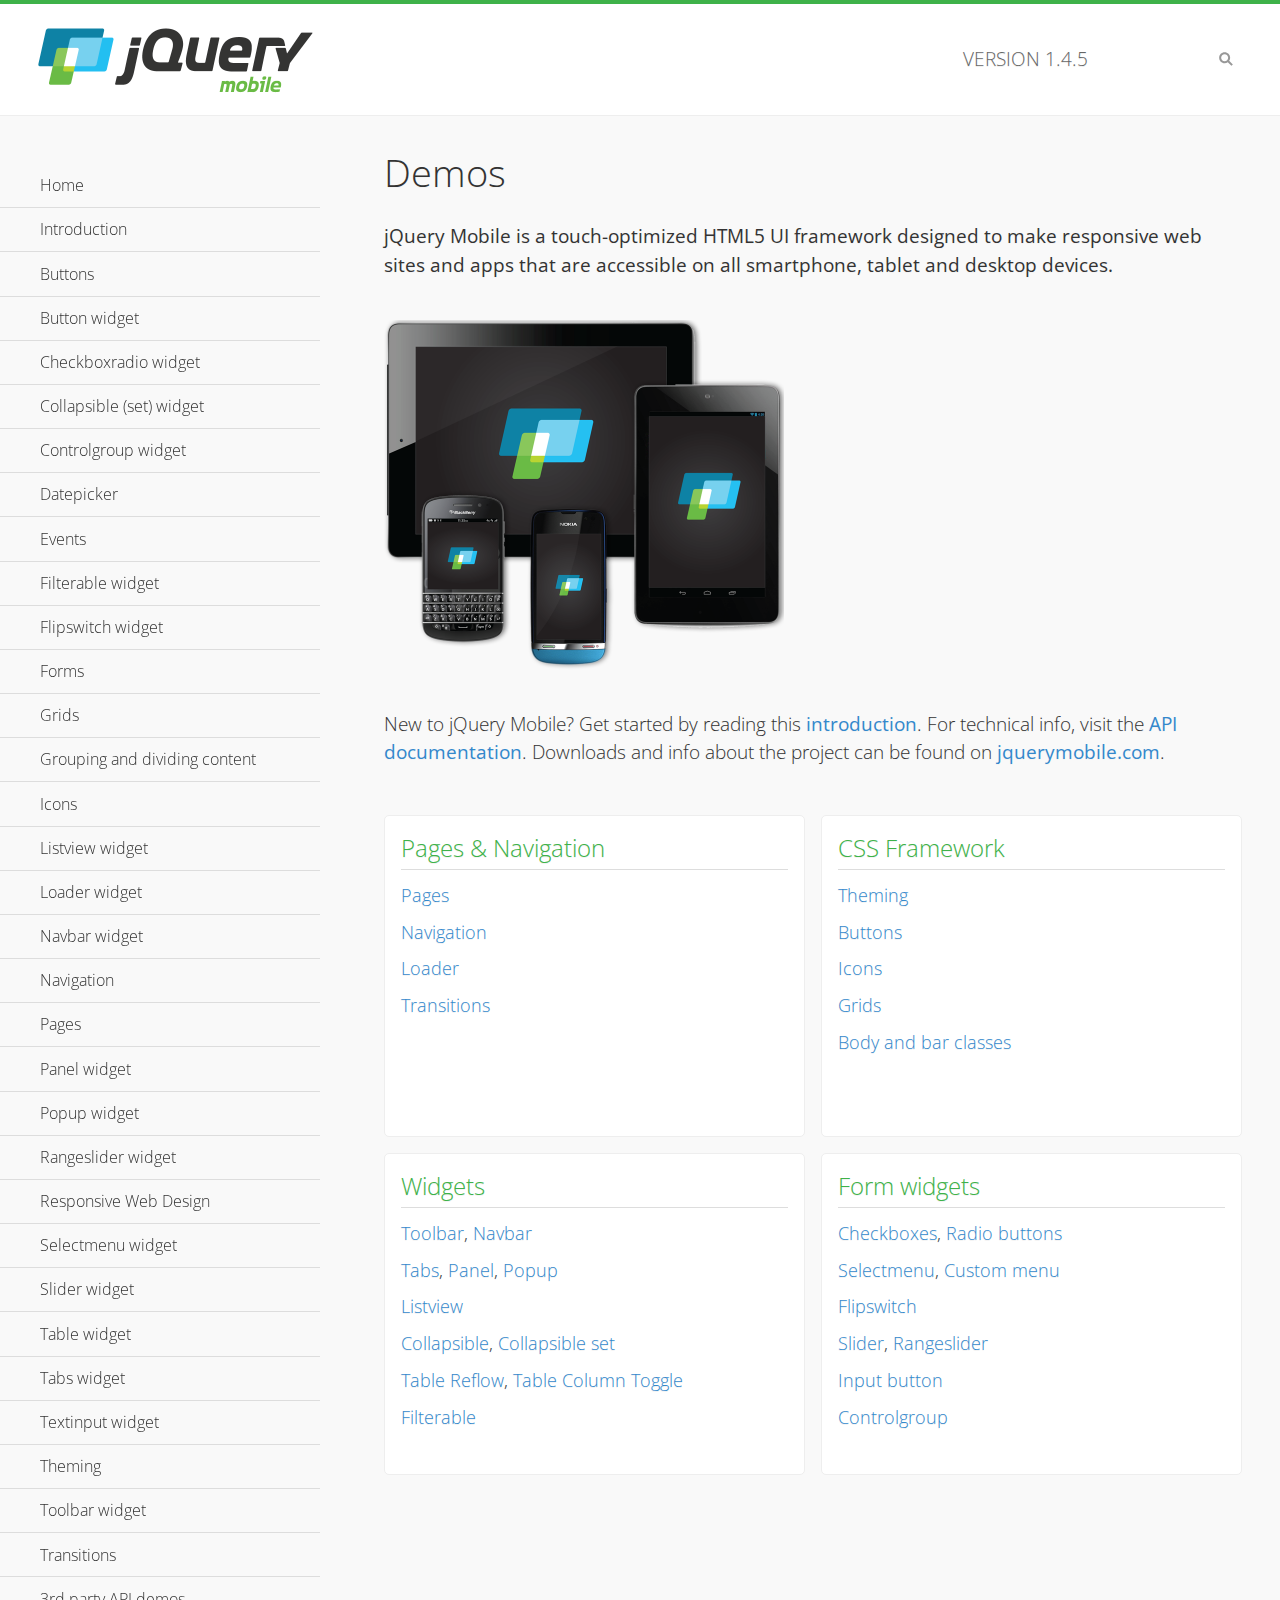
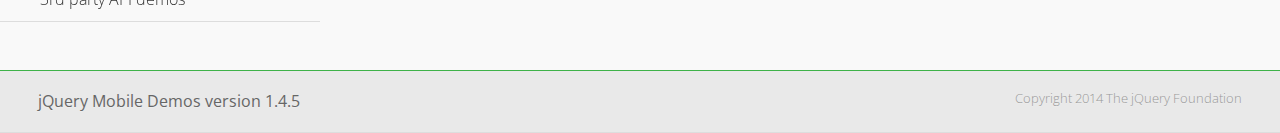
<file: script/jquery/demos/index.html>
<!DOCTYPE html>
<html>
<head>
	<meta charset="utf-8">
	<meta name="viewport" content="width=device-width, initial-scale=1">
	<title>jQuery Mobile Demos</title>
	<link rel="shortcut icon" href="favicon.ico">
	<link rel="stylesheet" href="css/themes/default/jquery.mobile-1.4.5.min.css">
	<link rel="stylesheet" href="_assets/css/jqm-demos.css">
    <link rel="stylesheet" href="http://fonts.googleapis.com/css?family=Open+Sans:300,400,700">
	<script src="js/jquery.js"></script>
	<script src="_assets/js/index.js"></script>
	<script src="js/jquery.mobile-1.4.5.min.js"></script>
</head>
<body>
<div data-role="page" class="jqm-demos jqm-home">

	<div data-role="header" class="jqm-header">
		<h2><img src="_assets/img/jquery-logo.png" alt="jQuery Mobile"></h2>
		<p>Version <span class="jqm-version"></span></p>
		<a href="#" class="jqm-navmenu-link ui-btn ui-btn-icon-notext ui-corner-all ui-icon-bars ui-nodisc-icon ui-alt-icon ui-btn-left">Menu</a>
		<a href="#" class="jqm-search-link ui-btn ui-btn-icon-notext ui-corner-all ui-icon-search ui-nodisc-icon ui-alt-icon ui-btn-right">Search</a>
	</div><!-- /header -->

	<div role="main" class="ui-content jqm-content">

		<h1>Demos</h1>

		<p><strong>jQuery Mobile is a touch-optimized HTML5 UI framework designed to make responsive web sites and apps that are accessible on all smartphone, tablet and desktop devices.</strong></p>

		<img src="_assets/img/devices.png">

		<p>New to jQuery Mobile? Get started by reading this <a href="intro/" data-ajax="false">introduction</a>. For technical info, visit the <a href="http://api.jquerymobile.com" title="jQuery Mobile API documentation" target="_blank">API documentation</a>. Downloads and info about the project can be found on <a href="http://jquerymobile.com" title="jQuery Mobile web site" target="_blank">jquerymobile.com</a>.</p>

        <div class="ui-grid-a ui-responsive">
        	<div class="ui-block-a">
        		<div class="jqm-block-content">
        			<h3>Pages &amp; Navigation</h3>

        			<p><a href="pages/" data-ajax="false">Pages</a></p>
        			<p><a href="navigation/" data-ajax="false">Navigation</a></p>
        			<p><a href="loader/" data-ajax="false">Loader</a></p>
        			<p><a href="transitions/" data-ajax="false">Transitions</a></p>
        		</div>
        	</div>
        	<div class="ui-block-b">
        		<div class="jqm-block-content">
        			<h3>CSS Framework</h3>

        			<p><a href="theme-default/" data-ajax="false">Theming</a></p>
        			<p><a href="button-markup/" data-ajax="false">Buttons</a></p>
        			<p><a href="icons/" data-ajax="false">Icons</a></p>
        			<p><a href="grids/" data-ajax="false">Grids</a></p>
        			<p><a href="../body-bar-classes/" data-ajax="false">Body and bar classes</a></p>
        		</div>
        	</div>        	
        	<div class="ui-block-a">
        		<div class="jqm-block-content">
        			<h3>Widgets</h3>

        			<p><a href="toolbar/" data-ajax="false">Toolbar</a>, <a href="navbar/" data-ajax="false">Navbar</a></p>
        			<p><a href="tabs/" data-ajax="false">Tabs</a>, <a href="panel/" data-ajax="false">Panel</a>, <a href="popup/" data-ajax="false">Popup</a></p>
        			<p><a href="listview/" data-ajax="false">Listview</a></p>
        			<p><a href="collapsible/" data-ajax="false">Collapsible</a>, <a href="collapsibleset/" data-ajax="false">Collapsible set</a></p>
        			<p><a href="table-reflow/" data-ajax="false">Table Reflow</a>, <a href="table-column-toggle/" data-ajax="false">Table Column Toggle</a></p>
        			<p><a href="filterable/" data-ajax="false">Filterable</a></p>
        		</div>
        	</div>
        	<div class="ui-block-b">
        		<div class="jqm-block-content">
        			<h3>Form widgets</h3>

        			<p><a href="checkboxradio-checkbox/" data-ajax="false">Checkboxes</a>, <a href="checkboxradio-radio/" data-ajax="false">Radio buttons</a></p>
        			<p><a href="selectmenu/" data-ajax="false">Selectmenu</a>, <a href="selectmenu-custom/" data-ajax="false">Custom menu</a></p>
        			<p><a href="flipswitch/" data-ajax="false">Flipswitch</a></p>
        			<p><a href="slider/" data-ajax="false">Slider</a>, <a href="rangeslider/" data-ajax="false">Rangeslider</a></p>
        			<p><a href="button/" data-ajax="false">Input button</a></p>
        			<p><a href="controlgroup/" data-ajax="false">Controlgroup</a></p>
        		</div>
        	</div>
        </div>

	</div><!-- /content -->
	    <div data-role="panel" class="jqm-navmenu-panel" data-position="left" data-display="overlay" data-theme="a">
	    	<ul class="jqm-list ui-alt-icon ui-nodisc-icon">
<li data-filtertext="demos homepage" data-icon="home"><a href=".././">Home</a></li>
<li data-filtertext="introduction overview getting started"><a href="../intro/" data-ajax="false">Introduction</a></li>
<li data-filtertext="buttons button markup buttonmarkup method anchor link button element"><a href="../button-markup/" data-ajax="false">Buttons</a></li>
<li data-filtertext="form button widget input button submit reset"><a href="../button/" data-ajax="false">Button widget</a></li>
<li data-role="collapsible" data-enhanced="true" data-collapsed-icon="carat-d" data-expanded-icon="carat-u" data-iconpos="right" data-inset="false" class="ui-collapsible ui-collapsible-themed-content ui-collapsible-collapsed">
	<h3 class="ui-collapsible-heading ui-collapsible-heading-collapsed">
		<a href="#" class="ui-collapsible-heading-toggle ui-btn ui-btn-icon-right ui-btn-inherit ui-icon-carat-d">
		    Checkboxradio widget<span class="ui-collapsible-heading-status"> click to expand contents</span>
		</a>
	</h3>
	<div class="ui-collapsible-content ui-body-inherit ui-collapsible-content-collapsed" aria-hidden="true">
		<ul>
			<li data-filtertext="form checkboxradio widget checkbox input checkboxes controlgroups"><a href="../checkboxradio-checkbox/" data-ajax="false">Checkboxes</a></li>
			<li data-filtertext="form checkboxradio widget radio input radio buttons controlgroups"><a href="../checkboxradio-radio/" data-ajax="false">Radio buttons</a></li>
		</ul>
	</div>
</li>
<li data-role="collapsible" data-enhanced="true" data-collapsed-icon="carat-d" data-expanded-icon="carat-u" data-iconpos="right" data-inset="false" class="ui-collapsible ui-collapsible-themed-content ui-collapsible-collapsed">
	<h3 class="ui-collapsible-heading ui-collapsible-heading-collapsed">
		<a href="#" class="ui-collapsible-heading-toggle ui-btn ui-btn-icon-right ui-btn-inherit ui-icon-carat-d">
			Collapsible (set) widget<span class="ui-collapsible-heading-status"> click to expand contents</span>
		</a>
	</h3>
	<div class="ui-collapsible-content ui-body-inherit ui-collapsible-content-collapsed" aria-hidden="true">
		<ul>
			<li data-filtertext="collapsibles content formatting"><a href="../collapsible/" data-ajax="false">Collapsible</a></li>
			<li data-filtertext="dynamic collapsible set accordion append expand"><a href="../collapsible-dynamic/" data-ajax="false">Dynamic collapsibles</a></li>
			<li data-filtertext="accordions collapsible set widget content formatting grouped collapsibles"><a href="../collapsibleset/" data-ajax="false">Collapsible set</a></li>
		</ul>
	</div>
</li>
<li data-role="collapsible" data-enhanced="true" data-collapsed-icon="carat-d" data-expanded-icon="carat-u" data-iconpos="right" data-inset="false" class="ui-collapsible ui-collapsible-themed-content ui-collapsible-collapsed">
	<h3 class="ui-collapsible-heading ui-collapsible-heading-collapsed">
		<a href="#" class="ui-collapsible-heading-toggle ui-btn ui-btn-icon-right ui-btn-inherit ui-icon-carat-d">
			Controlgroup widget<span class="ui-collapsible-heading-status"> click to expand contents</span>
		</a>
	</h3>
	<div class="ui-collapsible-content ui-body-inherit ui-collapsible-content-collapsed" aria-hidden="true">
		<ul>
			<li data-filtertext="controlgroups selectmenu checkboxradio input grouped buttons horizontal vertical"><a href="../controlgroup/" data-ajax="false">Controlgroup</a></li>
			<li data-filtertext="dynamic controlgroup dynamically add buttons"><a href="../controlgroup-dynamic/" data-ajax="false">Dynamic controlgroups</a></li>
		</ul>
	</div>
</li>
<li data-filtertext="form datepicker widget date input"><a href="../datepicker/" data-ajax="false">Datepicker</a></li>
<li data-role="collapsible" data-enhanced="true" data-collapsed-icon="carat-d" data-expanded-icon="carat-u" data-iconpos="right" data-inset="false" class="ui-collapsible ui-collapsible-themed-content ui-collapsible-collapsed">
	<h3 class="ui-collapsible-heading ui-collapsible-heading-collapsed">
		<a href="#" class="ui-collapsible-heading-toggle ui-btn ui-btn-icon-right ui-btn-inherit ui-icon-carat-d">
			Events<span class="ui-collapsible-heading-status"> click to expand contents</span>
		</a>
	</h3>
	<div class="ui-collapsible-content ui-body-inherit ui-collapsible-content-collapsed" aria-hidden="true">
		<ul>
			<li data-filtertext="swipe to delete list items listviews swipe events"><a href="../swipe-list/" data-ajax="false">Swipe list items</a></li>
			<li data-filtertext="swipe to navigate swipe page navigation swipe events"><a href="../swipe-page/" data-ajax="false">Swipe page navigation</a></li>
		</ul>
	</div>
</li>
<li data-filtertext="filterable filter elements sorting searching listview table"><a href="../filterable/" data-ajax="false">Filterable widget</a></li>
<li data-filtertext="form flipswitch widget flip toggle switch binary select checkbox input"><a href="../flipswitch/" data-ajax="false">Flipswitch widget</a></li>
<li data-role="collapsible" data-enhanced="true" data-collapsed-icon="carat-d" data-expanded-icon="carat-u" data-iconpos="right" data-inset="false" class="ui-collapsible ui-collapsible-themed-content ui-collapsible-collapsed">
	<h3 class="ui-collapsible-heading ui-collapsible-heading-collapsed">
		<a href="#" class="ui-collapsible-heading-toggle ui-btn ui-btn-icon-right ui-btn-inherit ui-icon-carat-d">
			Forms<span class="ui-collapsible-heading-status"> click to expand contents</span>
		</a>
	</h3>
	<div class="ui-collapsible-content ui-body-inherit ui-collapsible-content-collapsed" aria-hidden="true">
		<ul>
			<li data-filtertext="forms text checkbox radio range button submit reset inputs selects textarea slider flipswitch label form elements"><a href="../forms/" data-ajax="false">Forms</a></li>
			<li data-filtertext="form hide labels hidden accessible ui-hidden-accessible forms"><a href="../forms-label-hidden-accessible/" data-ajax="false">Hide labels</a></li>
			<li data-filtertext="form field containers fieldcontain ui-field-contain forms"><a href="../forms-field-contain/" data-ajax="false">Field containers</a></li>
			<li data-filtertext="forms disabled form elements"><a href="../forms-disabled/" data-ajax="false">Forms disabled</a></li>
			<li data-filtertext="forms gallery examples overview forms text checkbox radio range button submit reset inputs selects textarea slider flipswitch label form elements"><a href="../forms-gallery/" data-ajax="false">Forms gallery</a></li>
		</ul>
	</div>
</li>
<li data-role="collapsible" data-enhanced="true" data-collapsed-icon="carat-d" data-expanded-icon="carat-u" data-iconpos="right" data-inset="false" class="ui-collapsible ui-collapsible-themed-content ui-collapsible-collapsed">
	<h3 class="ui-collapsible-heading ui-collapsible-heading-collapsed">
		<a href="#" class="ui-collapsible-heading-toggle ui-btn ui-btn-icon-right ui-btn-inherit ui-icon-carat-d">
			Grids<span class="ui-collapsible-heading-status"> click to expand contents</span>
		</a>
	</h3>
	<div class="ui-collapsible-content ui-body-inherit ui-collapsible-content-collapsed" aria-hidden="true">
		<ul>
			<li data-filtertext="grids columns blocks content formatting rwd responsive css framework"><a href="../grids/" data-ajax="false">Grids</a></li>
			<li data-filtertext="buttons in grids css framework"><a href="../grids-buttons/" data-ajax="false">Buttons in grids</a></li>
			<li data-filtertext="custom responsive grids rwd css framework"><a href="../grids-custom-responsive/" data-ajax="false">Custom responsive grids</a></li>
		</ul>
	</div>
</li>
<li data-filtertext="blocks content formatting sections heading"><a href="../body-bar-classes/" data-ajax="false">Grouping and dividing content</a></li>
<li data-role="collapsible" data-enhanced="true" data-collapsed-icon="carat-d" data-expanded-icon="carat-u" data-iconpos="right" data-inset="false" class="ui-collapsible ui-collapsible-themed-content ui-collapsible-collapsed">
	<h3 class="ui-collapsible-heading ui-collapsible-heading-collapsed">
		<a href="#" class="ui-collapsible-heading-toggle ui-btn ui-btn-icon-right ui-btn-inherit ui-icon-carat-d">
			Icons<span class="ui-collapsible-heading-status"> click to expand contents</span>
		</a>
	</h3>
	<div class="ui-collapsible-content ui-body-inherit ui-collapsible-content-collapsed" aria-hidden="true">
		<ul>
			<li data-filtertext="button icons svg disc alt custom icon position"><a href="../icons/" data-ajax="false">Icons</a></li>
			<li data-filtertext=""><a href="../icons-grunticon/" data-ajax="false">Grunticon loader</a></li>
		</ul>
	</div>
</li>
<li data-role="collapsible" data-enhanced="true" data-collapsed-icon="carat-d" data-expanded-icon="carat-u" data-iconpos="right" data-inset="false" class="ui-collapsible ui-collapsible-themed-content ui-collapsible-collapsed">
	<h3 class="ui-collapsible-heading ui-collapsible-heading-collapsed">
		<a href="#" class="ui-collapsible-heading-toggle ui-btn ui-btn-icon-right ui-btn-inherit ui-icon-carat-d">
			Listview widget<span class="ui-collapsible-heading-status"> click to expand contents</span>
		</a>
	</h3>
	<div class="ui-collapsible-content ui-body-inherit ui-collapsible-content-collapsed" aria-hidden="true">
		<ul>
			<li data-filtertext="listview widget thumbnails icons nested split button collapsible ul ol"><a href="../listview/" data-ajax="false">Listview</a></li>
			<li data-filtertext="autocomplete filterable reveal listview filtertextbeforefilter placeholder"><a href="../listview-autocomplete/" data-ajax="false">Listview autocomplete</a></li>
			<li data-filtertext="autocomplete filterable reveal listview remote data filtertextbeforefilter placeholder"><a href="../listview-autocomplete-remote/" data-ajax="false">Listview autocomplete remote data</a></li>
			<li data-filtertext="autodividers anchor jump scroll linkbars listview lists ul ol"><a href="../listview-autodividers-linkbar/" data-ajax="false">Listview autodividers linkbar</a></li>
			<li data-filtertext="listview autodividers selector autodividersselector lists ul ol"><a href="../listview-autodividers-selector/" data-ajax="false">Listview autodividers selector</a></li>
			<li data-filtertext="listview nested list items"><a href="../listview-nested-lists/" data-ajax="false">Nested Listviews</a></li>
			<li data-filtertext="listview collapsible list items flat"><a href="../listview-collapsible-item-flat/" data-ajax="false">Listview collapsible list items (flat)</a></li>
			<li data-filtertext="listview collapsible list indented"><a href="../listview-collapsible-item-indented/" data-ajax="false">Listview collapsible list items (indented)</a></li>
			<li data-filtertext="grid listview responsive grids responsive listviews lists ul"><a href="../listview-grid/" data-ajax="false">Listview responsive grid</a></li>
		</ul>
	</div>
</li>
<li data-filtertext="loader widget page loading navigation overlay spinner"><a href="../loader/" data-ajax="false">Loader widget</a></li>
<li data-filtertext="navbar widget navmenu toolbars header footer"><a href="../navbar/" data-ajax="false">Navbar widget</a></li>
<li data-role="collapsible" data-enhanced="true" data-collapsed-icon="carat-d" data-expanded-icon="carat-u" data-iconpos="right" data-inset="false" class="ui-collapsible ui-collapsible-themed-content ui-collapsible-collapsed">
	<h3 class="ui-collapsible-heading ui-collapsible-heading-collapsed">
		<a href="#" class="ui-collapsible-heading-toggle ui-btn ui-btn-icon-right ui-btn-inherit ui-icon-carat-d">
			Navigation<span class="ui-collapsible-heading-status"> click to expand contents</span>
		</a>
	</h3>
	<div class="ui-collapsible-content ui-body-inherit ui-collapsible-content-collapsed" aria-hidden="true">
		<ul>
			<li data-filtertext="ajax navigation navigate widget history event method"><a href="../navigation/" data-ajax="false">Navigation</a></li>
			<li data-filtertext="linking pages page links navigation ajax prefetch cache"><a href="../navigation-linking-pages/" data-ajax="false">Linking pages</a></li>
			<!-- <li data-filtertext="php redirect server redirection server-side navigation"><a href="../navigation-php-redirect/" data-ajax="false">PHP redirect demo</a></li>-->
			<li data-filtertext="navigation redirection hash query"><a href="../navigation-hash-processing/" data-ajax="false">Hash processing demo</a></li>
			<li data-filtertext="navigation redirection hash query"><a href="../page-events/" data-ajax="false">Page Navigation Events</a></li>
		</ul>
	</div>
</li>
<li data-role="collapsible" data-enhanced="true" data-collapsed-icon="carat-d" data-expanded-icon="carat-u" data-iconpos="right" data-inset="false" class="ui-collapsible ui-collapsible-themed-content ui-collapsible-collapsed">
	<h3 class="ui-collapsible-heading ui-collapsible-heading-collapsed">
		<a href="#" class="ui-collapsible-heading-toggle ui-btn ui-btn-icon-right ui-btn-inherit ui-icon-carat-d">
			Pages<span class="ui-collapsible-heading-status"> click to expand contents</span>
		</a>
	</h3>
	<div class="ui-collapsible-content ui-body-inherit ui-collapsible-content-collapsed" aria-hidden="true">
		<ul>
			<li data-filtertext="pages page widget ajax navigation"><a href="../pages/" data-ajax="false">Pages</a></li>
			<li data-filtertext="single page"><a href="../pages-single-page/" data-ajax="false">Single page</a></li>
			<li data-filtertext="multipage multi-page page"><a href="../pages-multi-page/" data-ajax="false">Multi-page template</a></li>
			<li data-filtertext="dialog page widget modal popup"><a href="../pages-dialog/" data-ajax="false">Dialog page</a></li>
		</ul>
	</div>
</li>
<li data-role="collapsible" data-enhanced="true" data-collapsed-icon="carat-d" data-expanded-icon="carat-u" data-iconpos="right" data-inset="false" class="ui-collapsible ui-collapsible-themed-content ui-collapsible-collapsed">
	<h3 class="ui-collapsible-heading ui-collapsible-heading-collapsed">
		<a href="#" class="ui-collapsible-heading-toggle ui-btn ui-btn-icon-right ui-btn-inherit ui-icon-carat-d">
			Panel widget<span class="ui-collapsible-heading-status"> click to expand contents</span>
		</a>
	</h3>
	<div class="ui-collapsible-content ui-body-inherit ui-collapsible-content-collapsed" aria-hidden="true">
		<ul>
			<li data-filtertext="panel widget sliding panels reveal push overlay responsive"><a href="../panel/" data-ajax="false">Panel</a></li>
			<li data-filtertext=""><a href="../panel-external/" data-ajax="false">External panels</a></li>
			<li data-filtertext="panel "><a href="../panel-fixed/" data-ajax="false">Fixed panels</a></li>
			<li data-filtertext="panel slide panels sliding panels shadow rwd responsive breakpoint"><a href="../panel-responsive/" data-ajax="false">Panels responsive</a></li>
			<li data-filtertext="panel custom style custom panel width reveal shadow listview panel styling page background wrapper"><a href="../panel-styling/" data-ajax="false">Custom panel style</a></li>
			<li data-filtertext="panel open on swipe"><a href="../panel-swipe-open/" data-ajax="false">Panel open on swipe</a></li>
			<li data-filtertext="panels outside page internal external toolbars"><a href="../panel-external-internal/" data-ajax="false">Panel external and internal</a></li>
		</ul>
	</div>
</li>
<li data-role="collapsible" data-enhanced="true" data-collapsed-icon="carat-d" data-expanded-icon="carat-u" data-iconpos="right" data-inset="false" class="ui-collapsible ui-collapsible-themed-content ui-collapsible-collapsed">
	<h3 class="ui-collapsible-heading ui-collapsible-heading-collapsed">
		<a href="#" class="ui-collapsible-heading-toggle ui-btn ui-btn-icon-right ui-btn-inherit ui-icon-carat-d">
			Popup widget<span class="ui-collapsible-heading-status"> click to expand contents</span>
		</a>
	</h3>
	<div class="ui-collapsible-content ui-body-inherit ui-collapsible-content-collapsed" aria-hidden="true">
		<ul>
			<li data-filtertext="popup widget popups dialog modal transition tooltip lightbox form overlay screen flip pop fade transition"><a href="../popup/" data-ajax="false">Popup</a></li>
			<li data-filtertext="popup alignment position"><a href="../popup-alignment/" data-ajax="false">Popup alignment</a></li>
			<li data-filtertext="popup arrow size popups popover"><a href="../popup-arrow-size/" data-ajax="false">Popup arrow size</a></li>
			<li data-filtertext="dynamic popups popup images lightbox"><a href="../popup-dynamic/" data-ajax="false">Dynamic popups</a></li>
			<li data-filtertext="popups with iframes scaling"><a href="../popup-iframe/" data-ajax="false">Popups with iframes</a></li>
			<li data-filtertext="popup image scaling"><a href="../popup-image-scaling/" data-ajax="false">Popup image scaling</a></li>
			<li data-filtertext="external popup outside multi-page"><a href="../popup-outside-multipage/" data-ajax="false">Popup outside multi-page</a></li>
		</ul>
	</div>
</li>
<li data-filtertext="form rangeslider widget dual sliders dual handle sliders range input"><a href="../rangeslider/" data-ajax="false">Rangeslider widget</a></li>
<li data-filtertext="responsive web design rwd adaptive progressive enhancement PE accessible mobile breakpoints media query media queries"><a href="../rwd/" data-ajax="false">Responsive Web Design</a></li>
<li data-role="collapsible" data-enhanced="true" data-collapsed-icon="carat-d" data-expanded-icon="carat-u" data-iconpos="right" data-inset="false" class="ui-collapsible ui-collapsible-themed-content ui-collapsible-collapsed">
	<h3 class="ui-collapsible-heading ui-collapsible-heading-collapsed">
		<a href="#" class="ui-collapsible-heading-toggle ui-btn ui-btn-icon-right ui-btn-inherit ui-icon-carat-d">
			Selectmenu widget<span class="ui-collapsible-heading-status"> click to expand contents</span>
		</a>
	</h3>
	<div class="ui-collapsible-content ui-body-inherit ui-collapsible-content-collapsed" aria-hidden="true">
		<ul>
			<li data-filtertext="form selectmenu widget select input custom select menu selects"><a href="../selectmenu/" data-ajax="false">Selectmenu</a></li>
			<li data-filtertext="form custom select menu selectmenu widget custom menu option optgroup multiple selects"><a href="../selectmenu-custom/" data-ajax="false">Custom select menu</a></li>
			<li data-filtertext="filterable select filter popup dialog"><a href="../selectmenu-custom-filter/" data-ajax="false">Custom select menu with filter</a></li>
		</ul>
	</div>
</li>
<li data-role="collapsible" data-enhanced="true" data-collapsed-icon="carat-d" data-expanded-icon="carat-u" data-iconpos="right" data-inset="false" class="ui-collapsible ui-collapsible-themed-content ui-collapsible-collapsed">
	<h3 class="ui-collapsible-heading ui-collapsible-heading-collapsed">
		<a href="#" class="ui-collapsible-heading-toggle ui-btn ui-btn-icon-right ui-btn-inherit ui-icon-carat-d">
			Slider widget<span class="ui-collapsible-heading-status"> click to expand contents</span>
		</a>
	</h3>
	<div class="ui-collapsible-content ui-body-inherit ui-collapsible-content-collapsed" aria-hidden="true">
		<ul>
			<li data-filtertext="form slider widget range input single sliders"><a href="../slider/" data-ajax="false">Slider</a></li>
			<li data-filtertext="form slider widget flipswitch slider binary select flip toggle switch"><a href="../slider-flipswitch/" data-ajax="false">Slider flip toggle switch</a></li>
			<li data-filtertext="form slider tooltip handle value input range sliders"><a href="../slider-tooltip/" data-ajax="false">Slider tooltip</a></li>
		</ul>
	</div>
</li>
<li data-role="collapsible" data-enhanced="true" data-collapsed-icon="carat-d" data-expanded-icon="carat-u" data-iconpos="right" data-inset="false" class="ui-collapsible ui-collapsible-themed-content ui-collapsible-collapsed">
	<h3 class="ui-collapsible-heading ui-collapsible-heading-collapsed">
		<a href="#" class="ui-collapsible-heading-toggle ui-btn ui-btn-icon-right ui-btn-inherit ui-icon-carat-d">
			Table widget<span class="ui-collapsible-heading-status"> click to expand contents</span>
		</a>
	</h3>
	<div class="ui-collapsible-content ui-body-inherit ui-collapsible-content-collapsed" aria-hidden="true">
		<ul>
			<li data-filtertext="table widget reflow column toggle th td responsive tables rwd hide show tabular"><a href="../table-column-toggle/" data-ajax="false">Table Column Toggle</a></li>
			<li data-filtertext="table column toggle phone comparison demo"><a href="../table-column-toggle-example/" data-ajax="false">Table Column Toggle demo</a></li>
			<li data-filtertext="responsive tables table column toggle heading groups rwd breakpoint"><a href="../table-column-toggle-heading-groups/" data-ajax="false">Table Column Toggle heading groups</a></li>
			<li data-filtertext="responsive tables table column toggle hide rwd breakpoint customization options"><a href="../table-column-toggle-options/" data-ajax="false">Table Column Toggle options</a></li>
			<li data-filtertext="table reflow th td responsive rwd columns tabular"><a href="../table-reflow/" data-ajax="false">Table Reflow</a></li>
			<li data-filtertext="responsive tables table reflow heading groups rwd breakpoint"><a href="../table-reflow-heading-groups/" data-ajax="false">Table Reflow heading groups</a></li>
			<li data-filtertext="responsive tables table reflow stripes strokes table style"><a href="../table-reflow-stripes-strokes/" data-ajax="false">Table Reflow stripes and strokes</a></li>
			<li data-filtertext="responsive tables table reflow stack custom styles"><a href="../table-reflow-styling/" data-ajax="false">Table Reflow custom styles</a></li>
		</ul>
	</div>
</li>
<li data-filtertext="ui tabs widget"><a href="../tabs/" data-ajax="false">Tabs widget</a></li>
<li data-filtertext="form textinput widget text input textarea number date time tel email file color password"><a href="../textinput/" data-ajax="false">Textinput widget</a></li>
<li data-role="collapsible" data-enhanced="true" data-collapsed-icon="carat-d" data-expanded-icon="carat-u" data-iconpos="right" data-inset="false" class="ui-collapsible ui-collapsible-themed-content ui-collapsible-collapsed">
	<h3 class="ui-collapsible-heading ui-collapsible-heading-collapsed">
		<a href="#" class="ui-collapsible-heading-toggle ui-btn ui-btn-icon-right ui-btn-inherit ui-icon-carat-d">
			Theming<span class="ui-collapsible-heading-status"> click to expand contents</span>
		</a>
	</h3>
	<div class="ui-collapsible-content ui-body-inherit ui-collapsible-content-collapsed" aria-hidden="true">
		<ul>
			<li data-filtertext="default theme swatches theming style css"><a href="../theme-default/" data-ajax="false">Default theme</a></li>
			<li data-filtertext="classic theme old theme swatches theming style css"><a href="../theme-classic/" data-ajax="false">Classic theme</a></li>
		</ul>
	</div>
</li>
<li data-role="collapsible" data-enhanced="true" data-collapsed-icon="carat-d" data-expanded-icon="carat-u" data-iconpos="right" data-inset="false" class="ui-collapsible ui-collapsible-themed-content ui-collapsible-collapsed">
	<h3 class="ui-collapsible-heading ui-collapsible-heading-collapsed">
		<a href="#" class="ui-collapsible-heading-toggle ui-btn ui-btn-icon-right ui-btn-inherit ui-icon-carat-d">
			Toolbar widget<span class="ui-collapsible-heading-status"> click to expand contents</span>
		</a>
	</h3>
	<div class="ui-collapsible-content ui-body-inherit ui-collapsible-content-collapsed" aria-hidden="true">
		<ul>
			<li data-filtertext="toolbar widget header footer toolbars fixed fullscreen external sections"><a href="../toolbar/" data-ajax="false">Toolbar</a></li>
			<li data-filtertext="dynamic toolbars dynamically add toolbar header footer"><a href="../toolbar-dynamic/" data-ajax="false">Dynamic toolbars</a></li>
			<li data-filtertext="external toolbars header footer"><a href="../toolbar-external/" data-ajax="false">External toolbars</a></li>
			<li data-filtertext="fixed toolbars header footer"><a href="../toolbar-fixed/" data-ajax="false">Fixed toolbars</a></li>
			<li data-filtertext="fixed fullscreen toolbars header footer"><a href="../toolbar-fixed-fullscreen/" data-ajax="false">Fullscreen toolbars</a></li>
			<li data-filtertext="external fixed toolbars header footer"><a href="../toolbar-fixed-external/" data-ajax="false">Fixed external toolbars</a></li>
			<li data-filtertext="external persistent toolbars header footer navbar navmenu"><a href="../toolbar-fixed-persistent/" data-ajax="false">Persistent toolbars</a></li>
			<li data-filtertext="external ajax optimized toolbars persistent toolbars header footer navbar"><a href="../toolbar-fixed-persistent-optimized/" data-ajax="false">Ajax optimized toolbars</a></li>
			<li data-filtertext="form in toolbars header footer"><a href="../toolbar-fixed-forms/" data-ajax="false">Form in toolbar</a></li>
		</ul>
	</div>
</li>
<li data-filtertext="page transitions animated pages popup navigation flip slide fade pop"><a href="../transitions/" data-ajax="false">Transitions</a></li>
<li data-role="collapsible" data-enhanced="true" data-collapsed-icon="carat-d" data-expanded-icon="carat-u" data-iconpos="right" data-inset="false" class="ui-collapsible ui-collapsible-themed-content ui-collapsible-collapsed">
	<h3 class="ui-collapsible-heading ui-collapsible-heading-collapsed">
		<a href="#" class="ui-collapsible-heading-toggle ui-btn ui-btn-icon-right ui-btn-inherit ui-icon-carat-d">
			3rd party API demos<span class="ui-collapsible-heading-status"> click to expand contents</span>
		</a>
	</h3>
	<div class="ui-collapsible-content ui-body-inherit ui-collapsible-content-collapsed" aria-hidden="true">
		<ul>
			<li data-filtertext="backbone requirejs navigation router"><a href="../backbone-requirejs/" data-ajax="false">Backbone RequireJS</a></li>
			<li data-filtertext="google maps geolocation demo"><a href="../map-geolocation/" data-ajax="false">Google Maps geolocation</a></li>
			<li data-filtertext="google maps hybrid"><a href="../map-list-toggle/" data-ajax="false">Google Maps list toggle</a></li>
		</ul>
	</div>
</li>



		     </ul>
		</div><!-- /panel -->


	<div data-role="footer" data-position="fixed" data-tap-toggle="false" class="jqm-footer">
		<p>jQuery Mobile Demos version <span class="jqm-version"></span></p>
		<p>Copyright 2014 The jQuery Foundation</p>
	</div><!-- /footer -->
	<!-- TODO: This should become an external panel so we can add input to markup (unique ID) -->
    <div data-role="panel" class="jqm-search-panel" data-position="right" data-display="overlay" data-theme="a">
		<div class="jqm-search">
			<ul class="jqm-list" data-filter-placeholder="Search demos..." data-filter-reveal="true">
<li data-filtertext="demos homepage" data-icon="home"><a href=".././">Home</a></li>
<li data-filtertext="introduction overview getting started"><a href="../intro/" data-ajax="false">Introduction</a></li>
<li data-filtertext="buttons button markup buttonmarkup method anchor link button element"><a href="../button-markup/" data-ajax="false">Buttons</a></li>
<li data-filtertext="form button widget input button submit reset"><a href="../button/" data-ajax="false">Button widget</a></li>
<li data-role="collapsible" data-enhanced="true" data-collapsed-icon="carat-d" data-expanded-icon="carat-u" data-iconpos="right" data-inset="false" class="ui-collapsible ui-collapsible-themed-content ui-collapsible-collapsed">
	<h3 class="ui-collapsible-heading ui-collapsible-heading-collapsed">
		<a href="#" class="ui-collapsible-heading-toggle ui-btn ui-btn-icon-right ui-btn-inherit ui-icon-carat-d">
		    Checkboxradio widget<span class="ui-collapsible-heading-status"> click to expand contents</span>
		</a>
	</h3>
	<div class="ui-collapsible-content ui-body-inherit ui-collapsible-content-collapsed" aria-hidden="true">
		<ul>
			<li data-filtertext="form checkboxradio widget checkbox input checkboxes controlgroups"><a href="../checkboxradio-checkbox/" data-ajax="false">Checkboxes</a></li>
			<li data-filtertext="form checkboxradio widget radio input radio buttons controlgroups"><a href="../checkboxradio-radio/" data-ajax="false">Radio buttons</a></li>
		</ul>
	</div>
</li>
<li data-role="collapsible" data-enhanced="true" data-collapsed-icon="carat-d" data-expanded-icon="carat-u" data-iconpos="right" data-inset="false" class="ui-collapsible ui-collapsible-themed-content ui-collapsible-collapsed">
	<h3 class="ui-collapsible-heading ui-collapsible-heading-collapsed">
		<a href="#" class="ui-collapsible-heading-toggle ui-btn ui-btn-icon-right ui-btn-inherit ui-icon-carat-d">
			Collapsible (set) widget<span class="ui-collapsible-heading-status"> click to expand contents</span>
		</a>
	</h3>
	<div class="ui-collapsible-content ui-body-inherit ui-collapsible-content-collapsed" aria-hidden="true">
		<ul>
			<li data-filtertext="collapsibles content formatting"><a href="../collapsible/" data-ajax="false">Collapsible</a></li>
			<li data-filtertext="dynamic collapsible set accordion append expand"><a href="../collapsible-dynamic/" data-ajax="false">Dynamic collapsibles</a></li>
			<li data-filtertext="accordions collapsible set widget content formatting grouped collapsibles"><a href="../collapsibleset/" data-ajax="false">Collapsible set</a></li>
		</ul>
	</div>
</li>
<li data-role="collapsible" data-enhanced="true" data-collapsed-icon="carat-d" data-expanded-icon="carat-u" data-iconpos="right" data-inset="false" class="ui-collapsible ui-collapsible-themed-content ui-collapsible-collapsed">
	<h3 class="ui-collapsible-heading ui-collapsible-heading-collapsed">
		<a href="#" class="ui-collapsible-heading-toggle ui-btn ui-btn-icon-right ui-btn-inherit ui-icon-carat-d">
			Controlgroup widget<span class="ui-collapsible-heading-status"> click to expand contents</span>
		</a>
	</h3>
	<div class="ui-collapsible-content ui-body-inherit ui-collapsible-content-collapsed" aria-hidden="true">
		<ul>
			<li data-filtertext="controlgroups selectmenu checkboxradio input grouped buttons horizontal vertical"><a href="../controlgroup/" data-ajax="false">Controlgroup</a></li>
			<li data-filtertext="dynamic controlgroup dynamically add buttons"><a href="../controlgroup-dynamic/" data-ajax="false">Dynamic controlgroups</a></li>
		</ul>
	</div>
</li>
<li data-filtertext="form datepicker widget date input"><a href="../datepicker/" data-ajax="false">Datepicker</a></li>
<li data-role="collapsible" data-enhanced="true" data-collapsed-icon="carat-d" data-expanded-icon="carat-u" data-iconpos="right" data-inset="false" class="ui-collapsible ui-collapsible-themed-content ui-collapsible-collapsed">
	<h3 class="ui-collapsible-heading ui-collapsible-heading-collapsed">
		<a href="#" class="ui-collapsible-heading-toggle ui-btn ui-btn-icon-right ui-btn-inherit ui-icon-carat-d">
			Events<span class="ui-collapsible-heading-status"> click to expand contents</span>
		</a>
	</h3>
	<div class="ui-collapsible-content ui-body-inherit ui-collapsible-content-collapsed" aria-hidden="true">
		<ul>
			<li data-filtertext="swipe to delete list items listviews swipe events"><a href="../swipe-list/" data-ajax="false">Swipe list items</a></li>
			<li data-filtertext="swipe to navigate swipe page navigation swipe events"><a href="../swipe-page/" data-ajax="false">Swipe page navigation</a></li>
		</ul>
	</div>
</li>
<li data-filtertext="filterable filter elements sorting searching listview table"><a href="../filterable/" data-ajax="false">Filterable widget</a></li>
<li data-filtertext="form flipswitch widget flip toggle switch binary select checkbox input"><a href="../flipswitch/" data-ajax="false">Flipswitch widget</a></li>
<li data-role="collapsible" data-enhanced="true" data-collapsed-icon="carat-d" data-expanded-icon="carat-u" data-iconpos="right" data-inset="false" class="ui-collapsible ui-collapsible-themed-content ui-collapsible-collapsed">
	<h3 class="ui-collapsible-heading ui-collapsible-heading-collapsed">
		<a href="#" class="ui-collapsible-heading-toggle ui-btn ui-btn-icon-right ui-btn-inherit ui-icon-carat-d">
			Forms<span class="ui-collapsible-heading-status"> click to expand contents</span>
		</a>
	</h3>
	<div class="ui-collapsible-content ui-body-inherit ui-collapsible-content-collapsed" aria-hidden="true">
		<ul>
			<li data-filtertext="forms text checkbox radio range button submit reset inputs selects textarea slider flipswitch label form elements"><a href="../forms/" data-ajax="false">Forms</a></li>
			<li data-filtertext="form hide labels hidden accessible ui-hidden-accessible forms"><a href="../forms-label-hidden-accessible/" data-ajax="false">Hide labels</a></li>
			<li data-filtertext="form field containers fieldcontain ui-field-contain forms"><a href="../forms-field-contain/" data-ajax="false">Field containers</a></li>
			<li data-filtertext="forms disabled form elements"><a href="../forms-disabled/" data-ajax="false">Forms disabled</a></li>
			<li data-filtertext="forms gallery examples overview forms text checkbox radio range button submit reset inputs selects textarea slider flipswitch label form elements"><a href="../forms-gallery/" data-ajax="false">Forms gallery</a></li>
		</ul>
	</div>
</li>
<li data-role="collapsible" data-enhanced="true" data-collapsed-icon="carat-d" data-expanded-icon="carat-u" data-iconpos="right" data-inset="false" class="ui-collapsible ui-collapsible-themed-content ui-collapsible-collapsed">
	<h3 class="ui-collapsible-heading ui-collapsible-heading-collapsed">
		<a href="#" class="ui-collapsible-heading-toggle ui-btn ui-btn-icon-right ui-btn-inherit ui-icon-carat-d">
			Grids<span class="ui-collapsible-heading-status"> click to expand contents</span>
		</a>
	</h3>
	<div class="ui-collapsible-content ui-body-inherit ui-collapsible-content-collapsed" aria-hidden="true">
		<ul>
			<li data-filtertext="grids columns blocks content formatting rwd responsive css framework"><a href="../grids/" data-ajax="false">Grids</a></li>
			<li data-filtertext="buttons in grids css framework"><a href="../grids-buttons/" data-ajax="false">Buttons in grids</a></li>
			<li data-filtertext="custom responsive grids rwd css framework"><a href="../grids-custom-responsive/" data-ajax="false">Custom responsive grids</a></li>
		</ul>
	</div>
</li>
<li data-filtertext="blocks content formatting sections heading"><a href="../body-bar-classes/" data-ajax="false">Grouping and dividing content</a></li>
<li data-role="collapsible" data-enhanced="true" data-collapsed-icon="carat-d" data-expanded-icon="carat-u" data-iconpos="right" data-inset="false" class="ui-collapsible ui-collapsible-themed-content ui-collapsible-collapsed">
	<h3 class="ui-collapsible-heading ui-collapsible-heading-collapsed">
		<a href="#" class="ui-collapsible-heading-toggle ui-btn ui-btn-icon-right ui-btn-inherit ui-icon-carat-d">
			Icons<span class="ui-collapsible-heading-status"> click to expand contents</span>
		</a>
	</h3>
	<div class="ui-collapsible-content ui-body-inherit ui-collapsible-content-collapsed" aria-hidden="true">
		<ul>
			<li data-filtertext="button icons svg disc alt custom icon position"><a href="../icons/" data-ajax="false">Icons</a></li>
			<li data-filtertext=""><a href="../icons-grunticon/" data-ajax="false">Grunticon loader</a></li>
		</ul>
	</div>
</li>
<li data-role="collapsible" data-enhanced="true" data-collapsed-icon="carat-d" data-expanded-icon="carat-u" data-iconpos="right" data-inset="false" class="ui-collapsible ui-collapsible-themed-content ui-collapsible-collapsed">
	<h3 class="ui-collapsible-heading ui-collapsible-heading-collapsed">
		<a href="#" class="ui-collapsible-heading-toggle ui-btn ui-btn-icon-right ui-btn-inherit ui-icon-carat-d">
			Listview widget<span class="ui-collapsible-heading-status"> click to expand contents</span>
		</a>
	</h3>
	<div class="ui-collapsible-content ui-body-inherit ui-collapsible-content-collapsed" aria-hidden="true">
		<ul>
			<li data-filtertext="listview widget thumbnails icons nested split button collapsible ul ol"><a href="../listview/" data-ajax="false">Listview</a></li>
			<li data-filtertext="autocomplete filterable reveal listview filtertextbeforefilter placeholder"><a href="../listview-autocomplete/" data-ajax="false">Listview autocomplete</a></li>
			<li data-filtertext="autocomplete filterable reveal listview remote data filtertextbeforefilter placeholder"><a href="../listview-autocomplete-remote/" data-ajax="false">Listview autocomplete remote data</a></li>
			<li data-filtertext="autodividers anchor jump scroll linkbars listview lists ul ol"><a href="../listview-autodividers-linkbar/" data-ajax="false">Listview autodividers linkbar</a></li>
			<li data-filtertext="listview autodividers selector autodividersselector lists ul ol"><a href="../listview-autodividers-selector/" data-ajax="false">Listview autodividers selector</a></li>
			<li data-filtertext="listview nested list items"><a href="../listview-nested-lists/" data-ajax="false">Nested Listviews</a></li>
			<li data-filtertext="listview collapsible list items flat"><a href="../listview-collapsible-item-flat/" data-ajax="false">Listview collapsible list items (flat)</a></li>
			<li data-filtertext="listview collapsible list indented"><a href="../listview-collapsible-item-indented/" data-ajax="false">Listview collapsible list items (indented)</a></li>
			<li data-filtertext="grid listview responsive grids responsive listviews lists ul"><a href="../listview-grid/" data-ajax="false">Listview responsive grid</a></li>
		</ul>
	</div>
</li>
<li data-filtertext="loader widget page loading navigation overlay spinner"><a href="../loader/" data-ajax="false">Loader widget</a></li>
<li data-filtertext="navbar widget navmenu toolbars header footer"><a href="../navbar/" data-ajax="false">Navbar widget</a></li>
<li data-role="collapsible" data-enhanced="true" data-collapsed-icon="carat-d" data-expanded-icon="carat-u" data-iconpos="right" data-inset="false" class="ui-collapsible ui-collapsible-themed-content ui-collapsible-collapsed">
	<h3 class="ui-collapsible-heading ui-collapsible-heading-collapsed">
		<a href="#" class="ui-collapsible-heading-toggle ui-btn ui-btn-icon-right ui-btn-inherit ui-icon-carat-d">
			Navigation<span class="ui-collapsible-heading-status"> click to expand contents</span>
		</a>
	</h3>
	<div class="ui-collapsible-content ui-body-inherit ui-collapsible-content-collapsed" aria-hidden="true">
		<ul>
			<li data-filtertext="ajax navigation navigate widget history event method"><a href="../navigation/" data-ajax="false">Navigation</a></li>
			<li data-filtertext="linking pages page links navigation ajax prefetch cache"><a href="../navigation-linking-pages/" data-ajax="false">Linking pages</a></li>
			<!-- <li data-filtertext="php redirect server redirection server-side navigation"><a href="../navigation-php-redirect/" data-ajax="false">PHP redirect demo</a></li>-->
			<li data-filtertext="navigation redirection hash query"><a href="../navigation-hash-processing/" data-ajax="false">Hash processing demo</a></li>
			<li data-filtertext="navigation redirection hash query"><a href="../page-events/" data-ajax="false">Page Navigation Events</a></li>
		</ul>
	</div>
</li>
<li data-role="collapsible" data-enhanced="true" data-collapsed-icon="carat-d" data-expanded-icon="carat-u" data-iconpos="right" data-inset="false" class="ui-collapsible ui-collapsible-themed-content ui-collapsible-collapsed">
	<h3 class="ui-collapsible-heading ui-collapsible-heading-collapsed">
		<a href="#" class="ui-collapsible-heading-toggle ui-btn ui-btn-icon-right ui-btn-inherit ui-icon-carat-d">
			Pages<span class="ui-collapsible-heading-status"> click to expand contents</span>
		</a>
	</h3>
	<div class="ui-collapsible-content ui-body-inherit ui-collapsible-content-collapsed" aria-hidden="true">
		<ul>
			<li data-filtertext="pages page widget ajax navigation"><a href="../pages/" data-ajax="false">Pages</a></li>
			<li data-filtertext="single page"><a href="../pages-single-page/" data-ajax="false">Single page</a></li>
			<li data-filtertext="multipage multi-page page"><a href="../pages-multi-page/" data-ajax="false">Multi-page template</a></li>
			<li data-filtertext="dialog page widget modal popup"><a href="../pages-dialog/" data-ajax="false">Dialog page</a></li>
		</ul>
	</div>
</li>
<li data-role="collapsible" data-enhanced="true" data-collapsed-icon="carat-d" data-expanded-icon="carat-u" data-iconpos="right" data-inset="false" class="ui-collapsible ui-collapsible-themed-content ui-collapsible-collapsed">
	<h3 class="ui-collapsible-heading ui-collapsible-heading-collapsed">
		<a href="#" class="ui-collapsible-heading-toggle ui-btn ui-btn-icon-right ui-btn-inherit ui-icon-carat-d">
			Panel widget<span class="ui-collapsible-heading-status"> click to expand contents</span>
		</a>
	</h3>
	<div class="ui-collapsible-content ui-body-inherit ui-collapsible-content-collapsed" aria-hidden="true">
		<ul>
			<li data-filtertext="panel widget sliding panels reveal push overlay responsive"><a href="../panel/" data-ajax="false">Panel</a></li>
			<li data-filtertext=""><a href="../panel-external/" data-ajax="false">External panels</a></li>
			<li data-filtertext="panel "><a href="../panel-fixed/" data-ajax="false">Fixed panels</a></li>
			<li data-filtertext="panel slide panels sliding panels shadow rwd responsive breakpoint"><a href="../panel-responsive/" data-ajax="false">Panels responsive</a></li>
			<li data-filtertext="panel custom style custom panel width reveal shadow listview panel styling page background wrapper"><a href="../panel-styling/" data-ajax="false">Custom panel style</a></li>
			<li data-filtertext="panel open on swipe"><a href="../panel-swipe-open/" data-ajax="false">Panel open on swipe</a></li>
			<li data-filtertext="panels outside page internal external toolbars"><a href="../panel-external-internal/" data-ajax="false">Panel external and internal</a></li>
		</ul>
	</div>
</li>
<li data-role="collapsible" data-enhanced="true" data-collapsed-icon="carat-d" data-expanded-icon="carat-u" data-iconpos="right" data-inset="false" class="ui-collapsible ui-collapsible-themed-content ui-collapsible-collapsed">
	<h3 class="ui-collapsible-heading ui-collapsible-heading-collapsed">
		<a href="#" class="ui-collapsible-heading-toggle ui-btn ui-btn-icon-right ui-btn-inherit ui-icon-carat-d">
			Popup widget<span class="ui-collapsible-heading-status"> click to expand contents</span>
		</a>
	</h3>
	<div class="ui-collapsible-content ui-body-inherit ui-collapsible-content-collapsed" aria-hidden="true">
		<ul>
			<li data-filtertext="popup widget popups dialog modal transition tooltip lightbox form overlay screen flip pop fade transition"><a href="../popup/" data-ajax="false">Popup</a></li>
			<li data-filtertext="popup alignment position"><a href="../popup-alignment/" data-ajax="false">Popup alignment</a></li>
			<li data-filtertext="popup arrow size popups popover"><a href="../popup-arrow-size/" data-ajax="false">Popup arrow size</a></li>
			<li data-filtertext="dynamic popups popup images lightbox"><a href="../popup-dynamic/" data-ajax="false">Dynamic popups</a></li>
			<li data-filtertext="popups with iframes scaling"><a href="../popup-iframe/" data-ajax="false">Popups with iframes</a></li>
			<li data-filtertext="popup image scaling"><a href="../popup-image-scaling/" data-ajax="false">Popup image scaling</a></li>
			<li data-filtertext="external popup outside multi-page"><a href="../popup-outside-multipage/" data-ajax="false">Popup outside multi-page</a></li>
		</ul>
	</div>
</li>
<li data-filtertext="form rangeslider widget dual sliders dual handle sliders range input"><a href="../rangeslider/" data-ajax="false">Rangeslider widget</a></li>
<li data-filtertext="responsive web design rwd adaptive progressive enhancement PE accessible mobile breakpoints media query media queries"><a href="../rwd/" data-ajax="false">Responsive Web Design</a></li>
<li data-role="collapsible" data-enhanced="true" data-collapsed-icon="carat-d" data-expanded-icon="carat-u" data-iconpos="right" data-inset="false" class="ui-collapsible ui-collapsible-themed-content ui-collapsible-collapsed">
	<h3 class="ui-collapsible-heading ui-collapsible-heading-collapsed">
		<a href="#" class="ui-collapsible-heading-toggle ui-btn ui-btn-icon-right ui-btn-inherit ui-icon-carat-d">
			Selectmenu widget<span class="ui-collapsible-heading-status"> click to expand contents</span>
		</a>
	</h3>
	<div class="ui-collapsible-content ui-body-inherit ui-collapsible-content-collapsed" aria-hidden="true">
		<ul>
			<li data-filtertext="form selectmenu widget select input custom select menu selects"><a href="../selectmenu/" data-ajax="false">Selectmenu</a></li>
			<li data-filtertext="form custom select menu selectmenu widget custom menu option optgroup multiple selects"><a href="../selectmenu-custom/" data-ajax="false">Custom select menu</a></li>
			<li data-filtertext="filterable select filter popup dialog"><a href="../selectmenu-custom-filter/" data-ajax="false">Custom select menu with filter</a></li>
		</ul>
	</div>
</li>
<li data-role="collapsible" data-enhanced="true" data-collapsed-icon="carat-d" data-expanded-icon="carat-u" data-iconpos="right" data-inset="false" class="ui-collapsible ui-collapsible-themed-content ui-collapsible-collapsed">
	<h3 class="ui-collapsible-heading ui-collapsible-heading-collapsed">
		<a href="#" class="ui-collapsible-heading-toggle ui-btn ui-btn-icon-right ui-btn-inherit ui-icon-carat-d">
			Slider widget<span class="ui-collapsible-heading-status"> click to expand contents</span>
		</a>
	</h3>
	<div class="ui-collapsible-content ui-body-inherit ui-collapsible-content-collapsed" aria-hidden="true">
		<ul>
			<li data-filtertext="form slider widget range input single sliders"><a href="../slider/" data-ajax="false">Slider</a></li>
			<li data-filtertext="form slider widget flipswitch slider binary select flip toggle switch"><a href="../slider-flipswitch/" data-ajax="false">Slider flip toggle switch</a></li>
			<li data-filtertext="form slider tooltip handle value input range sliders"><a href="../slider-tooltip/" data-ajax="false">Slider tooltip</a></li>
		</ul>
	</div>
</li>
<li data-role="collapsible" data-enhanced="true" data-collapsed-icon="carat-d" data-expanded-icon="carat-u" data-iconpos="right" data-inset="false" class="ui-collapsible ui-collapsible-themed-content ui-collapsible-collapsed">
	<h3 class="ui-collapsible-heading ui-collapsible-heading-collapsed">
		<a href="#" class="ui-collapsible-heading-toggle ui-btn ui-btn-icon-right ui-btn-inherit ui-icon-carat-d">
			Table widget<span class="ui-collapsible-heading-status"> click to expand contents</span>
		</a>
	</h3>
	<div class="ui-collapsible-content ui-body-inherit ui-collapsible-content-collapsed" aria-hidden="true">
		<ul>
			<li data-filtertext="table widget reflow column toggle th td responsive tables rwd hide show tabular"><a href="../table-column-toggle/" data-ajax="false">Table Column Toggle</a></li>
			<li data-filtertext="table column toggle phone comparison demo"><a href="../table-column-toggle-example/" data-ajax="false">Table Column Toggle demo</a></li>
			<li data-filtertext="responsive tables table column toggle heading groups rwd breakpoint"><a href="../table-column-toggle-heading-groups/" data-ajax="false">Table Column Toggle heading groups</a></li>
			<li data-filtertext="responsive tables table column toggle hide rwd breakpoint customization options"><a href="../table-column-toggle-options/" data-ajax="false">Table Column Toggle options</a></li>
			<li data-filtertext="table reflow th td responsive rwd columns tabular"><a href="../table-reflow/" data-ajax="false">Table Reflow</a></li>
			<li data-filtertext="responsive tables table reflow heading groups rwd breakpoint"><a href="../table-reflow-heading-groups/" data-ajax="false">Table Reflow heading groups</a></li>
			<li data-filtertext="responsive tables table reflow stripes strokes table style"><a href="../table-reflow-stripes-strokes/" data-ajax="false">Table Reflow stripes and strokes</a></li>
			<li data-filtertext="responsive tables table reflow stack custom styles"><a href="../table-reflow-styling/" data-ajax="false">Table Reflow custom styles</a></li>
		</ul>
	</div>
</li>
<li data-filtertext="ui tabs widget"><a href="../tabs/" data-ajax="false">Tabs widget</a></li>
<li data-filtertext="form textinput widget text input textarea number date time tel email file color password"><a href="../textinput/" data-ajax="false">Textinput widget</a></li>
<li data-role="collapsible" data-enhanced="true" data-collapsed-icon="carat-d" data-expanded-icon="carat-u" data-iconpos="right" data-inset="false" class="ui-collapsible ui-collapsible-themed-content ui-collapsible-collapsed">
	<h3 class="ui-collapsible-heading ui-collapsible-heading-collapsed">
		<a href="#" class="ui-collapsible-heading-toggle ui-btn ui-btn-icon-right ui-btn-inherit ui-icon-carat-d">
			Theming<span class="ui-collapsible-heading-status"> click to expand contents</span>
		</a>
	</h3>
	<div class="ui-collapsible-content ui-body-inherit ui-collapsible-content-collapsed" aria-hidden="true">
		<ul>
			<li data-filtertext="default theme swatches theming style css"><a href="../theme-default/" data-ajax="false">Default theme</a></li>
			<li data-filtertext="classic theme old theme swatches theming style css"><a href="../theme-classic/" data-ajax="false">Classic theme</a></li>
		</ul>
	</div>
</li>
<li data-role="collapsible" data-enhanced="true" data-collapsed-icon="carat-d" data-expanded-icon="carat-u" data-iconpos="right" data-inset="false" class="ui-collapsible ui-collapsible-themed-content ui-collapsible-collapsed">
	<h3 class="ui-collapsible-heading ui-collapsible-heading-collapsed">
		<a href="#" class="ui-collapsible-heading-toggle ui-btn ui-btn-icon-right ui-btn-inherit ui-icon-carat-d">
			Toolbar widget<span class="ui-collapsible-heading-status"> click to expand contents</span>
		</a>
	</h3>
	<div class="ui-collapsible-content ui-body-inherit ui-collapsible-content-collapsed" aria-hidden="true">
		<ul>
			<li data-filtertext="toolbar widget header footer toolbars fixed fullscreen external sections"><a href="../toolbar/" data-ajax="false">Toolbar</a></li>
			<li data-filtertext="dynamic toolbars dynamically add toolbar header footer"><a href="../toolbar-dynamic/" data-ajax="false">Dynamic toolbars</a></li>
			<li data-filtertext="external toolbars header footer"><a href="../toolbar-external/" data-ajax="false">External toolbars</a></li>
			<li data-filtertext="fixed toolbars header footer"><a href="../toolbar-fixed/" data-ajax="false">Fixed toolbars</a></li>
			<li data-filtertext="fixed fullscreen toolbars header footer"><a href="../toolbar-fixed-fullscreen/" data-ajax="false">Fullscreen toolbars</a></li>
			<li data-filtertext="external fixed toolbars header footer"><a href="../toolbar-fixed-external/" data-ajax="false">Fixed external toolbars</a></li>
			<li data-filtertext="external persistent toolbars header footer navbar navmenu"><a href="../toolbar-fixed-persistent/" data-ajax="false">Persistent toolbars</a></li>
			<li data-filtertext="external ajax optimized toolbars persistent toolbars header footer navbar"><a href="../toolbar-fixed-persistent-optimized/" data-ajax="false">Ajax optimized toolbars</a></li>
			<li data-filtertext="form in toolbars header footer"><a href="../toolbar-fixed-forms/" data-ajax="false">Form in toolbar</a></li>
		</ul>
	</div>
</li>
<li data-filtertext="page transitions animated pages popup navigation flip slide fade pop"><a href="../transitions/" data-ajax="false">Transitions</a></li>
<li data-role="collapsible" data-enhanced="true" data-collapsed-icon="carat-d" data-expanded-icon="carat-u" data-iconpos="right" data-inset="false" class="ui-collapsible ui-collapsible-themed-content ui-collapsible-collapsed">
	<h3 class="ui-collapsible-heading ui-collapsible-heading-collapsed">
		<a href="#" class="ui-collapsible-heading-toggle ui-btn ui-btn-icon-right ui-btn-inherit ui-icon-carat-d">
			3rd party API demos<span class="ui-collapsible-heading-status"> click to expand contents</span>
		</a>
	</h3>
	<div class="ui-collapsible-content ui-body-inherit ui-collapsible-content-collapsed" aria-hidden="true">
		<ul>
			<li data-filtertext="backbone requirejs navigation router"><a href="../backbone-requirejs/" data-ajax="false">Backbone RequireJS</a></li>
			<li data-filtertext="google maps geolocation demo"><a href="../map-geolocation/" data-ajax="false">Google Maps geolocation</a></li>
			<li data-filtertext="google maps hybrid"><a href="../map-list-toggle/" data-ajax="false">Google Maps list toggle</a></li>
		</ul>
	</div>
</li>



			</ul>
		</div>
	</div><!-- /panel -->


</div><!-- /page -->

</body>
</html>
</file>
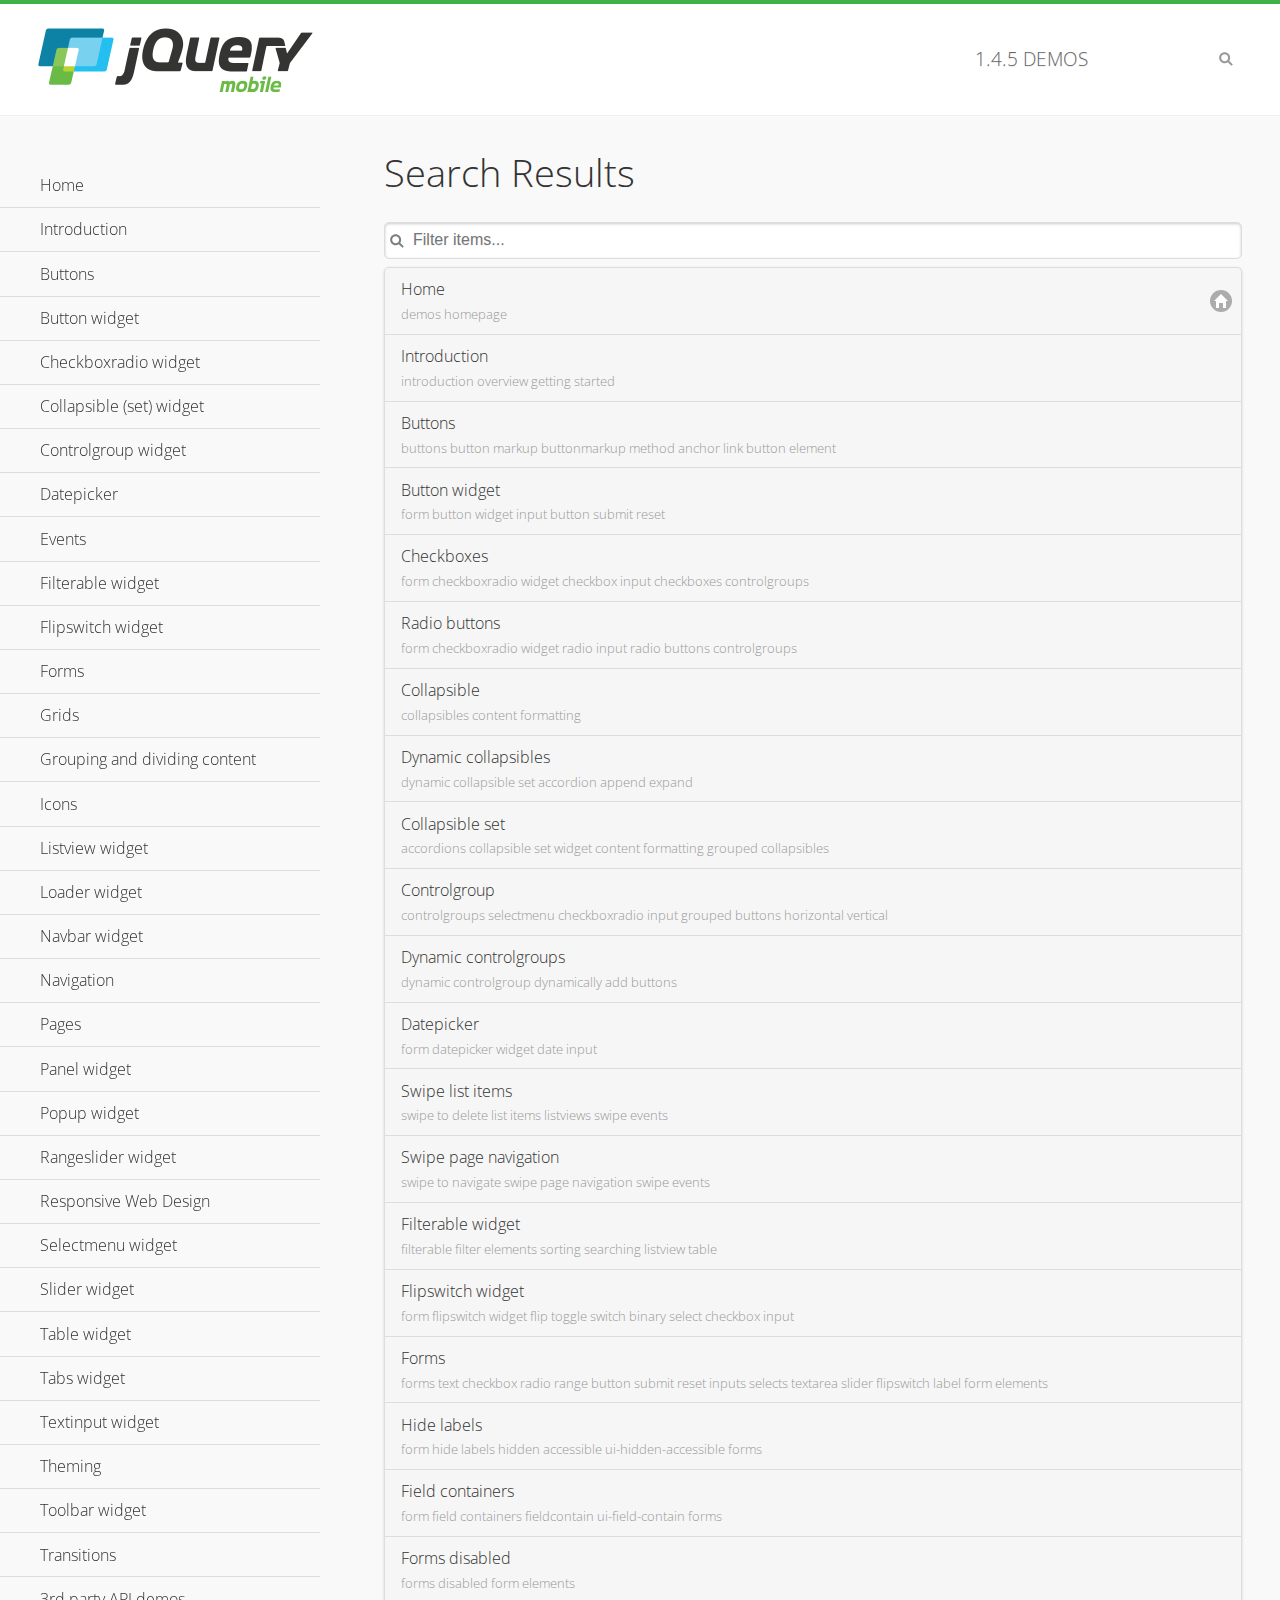
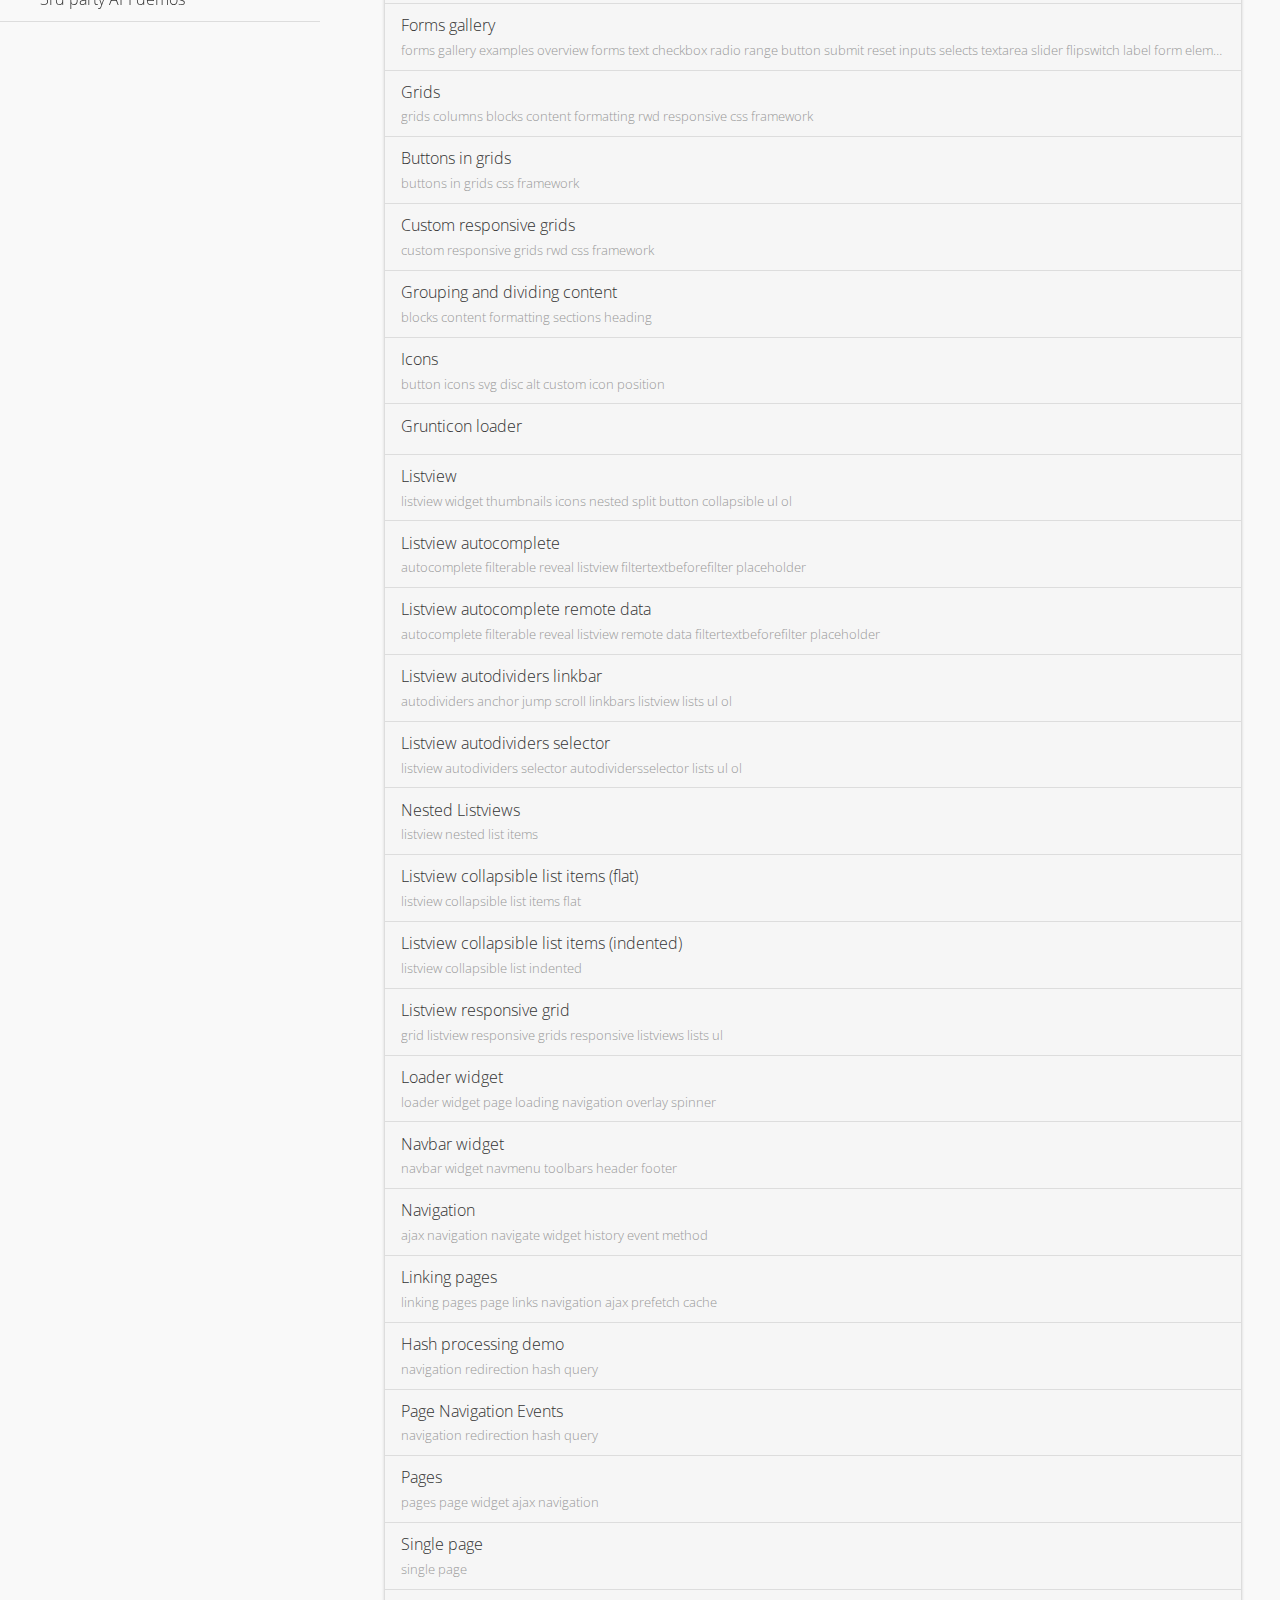
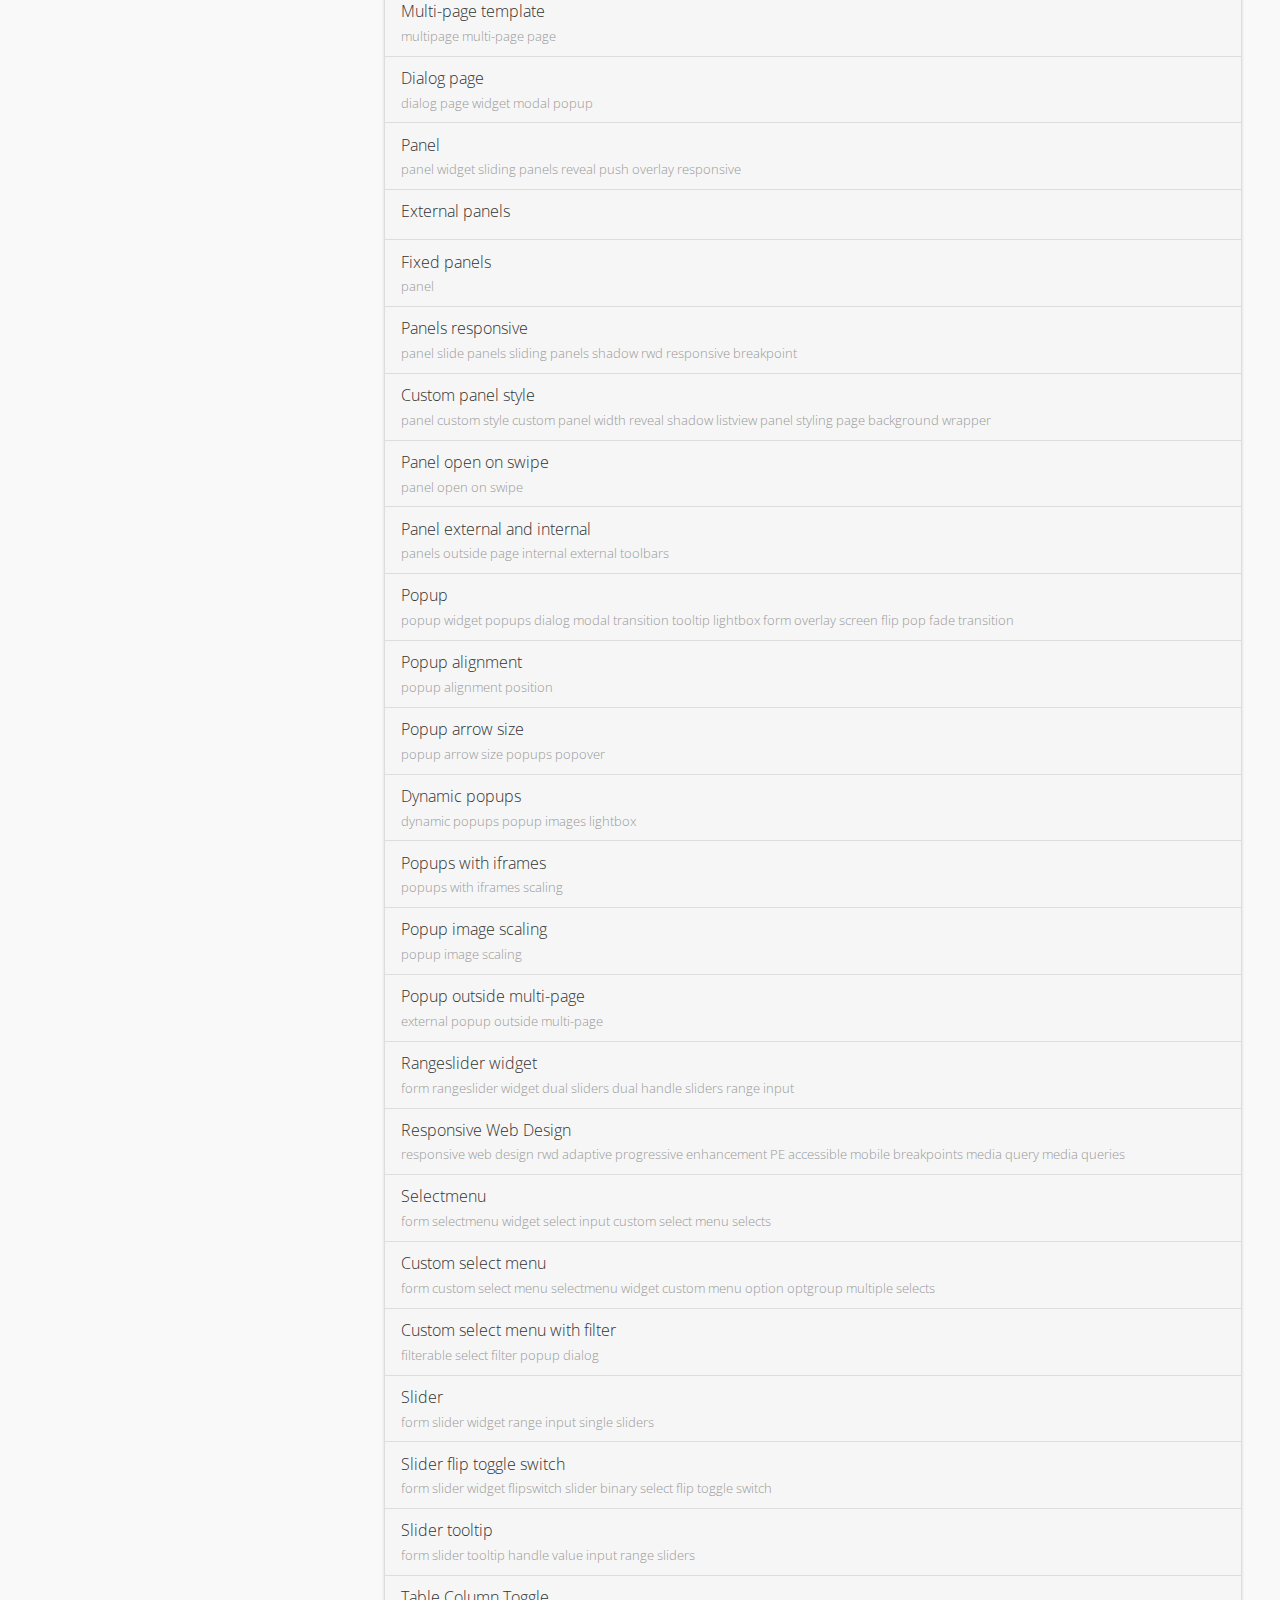
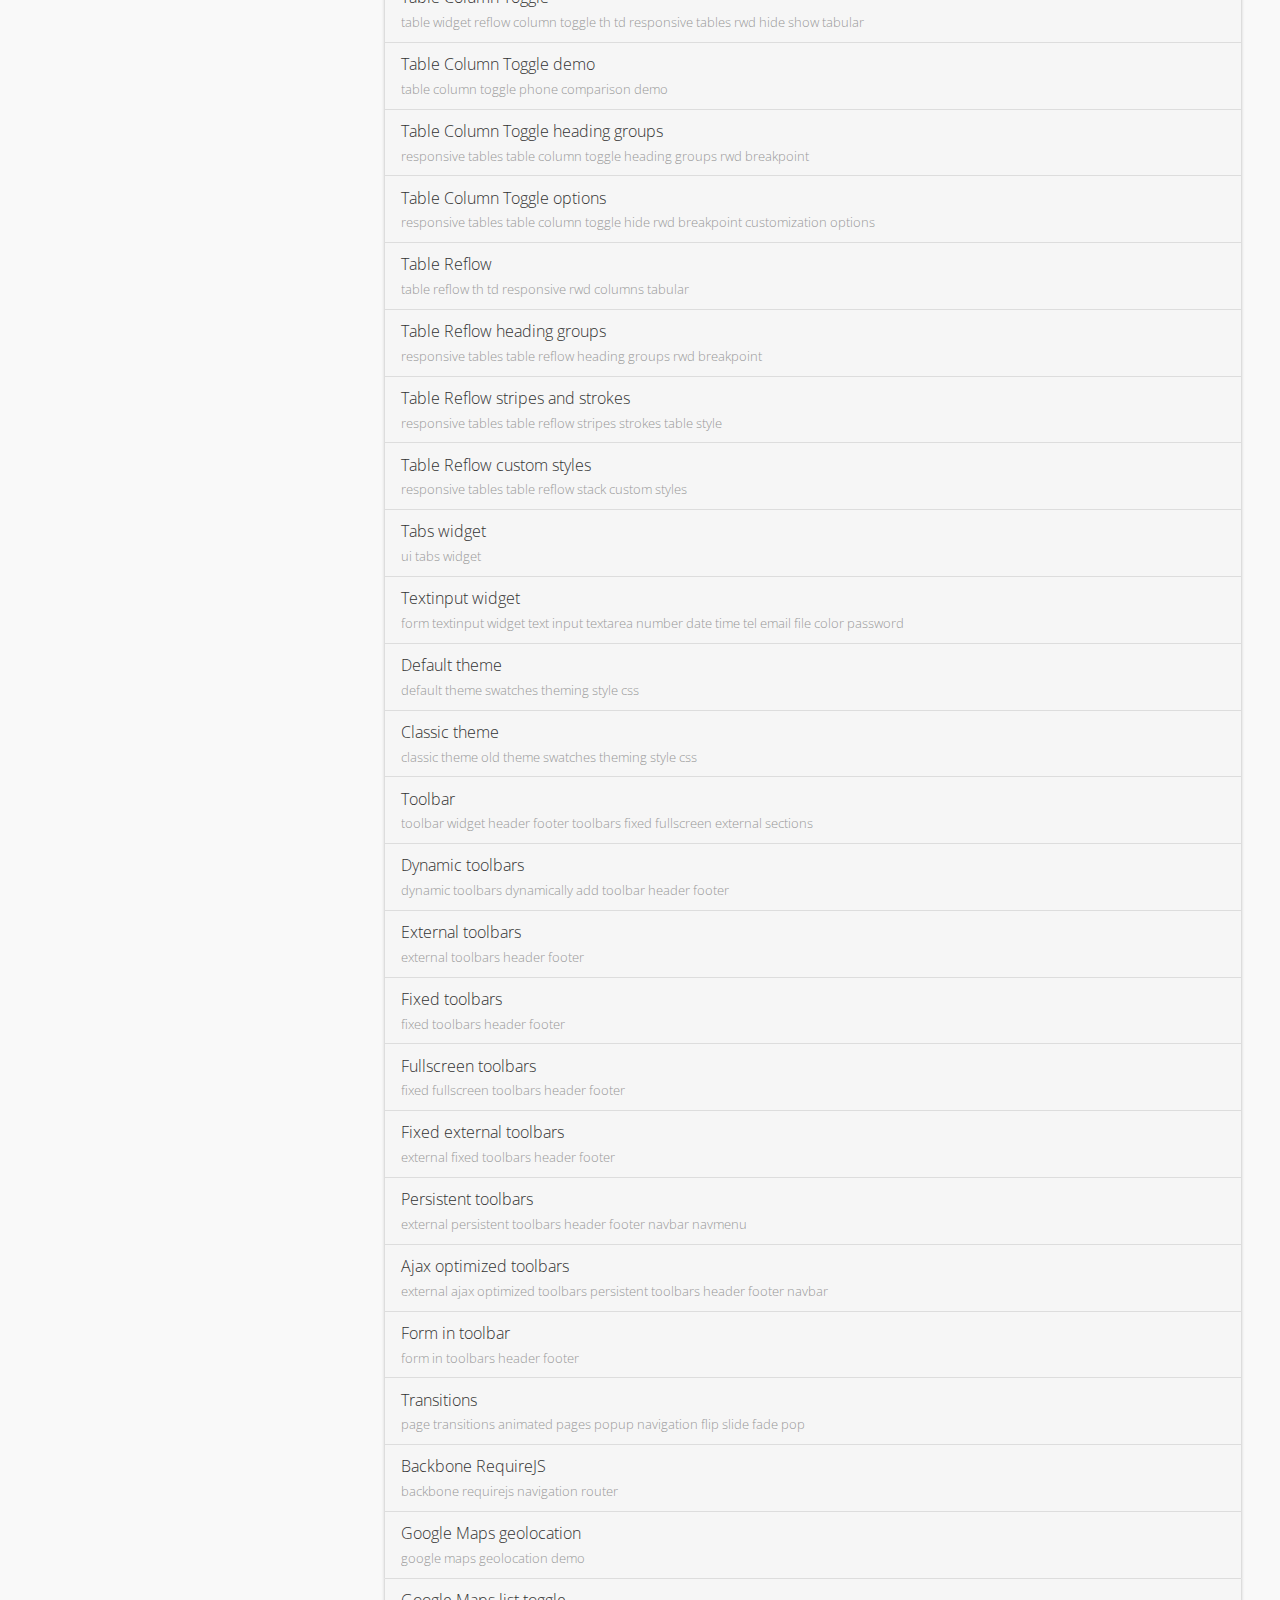
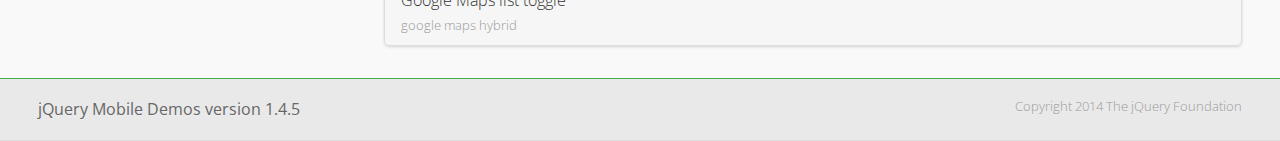
<file: script/jquery/demos/_search/index.html>
<!DOCTYPE html>
<html>
<head>
	<meta charset="utf-8">
	<meta name="viewport" content="width=device-width, initial-scale=1">
	<title>jQuery Mobile Demos</title>
	<link rel="stylesheet" href="../css/themes/default/jquery.mobile-1.4.5.min.css">
	<link rel="stylesheet" href="../_assets/css/jqm-demos.css">
	<link rel="shortcut icon" href="../_assets/favicon.ico">
    <link rel="stylesheet" href="http://fonts.googleapis.com/css?family=Open+Sans:300,400,700">
	<script src="../js/jquery.js"></script>
	<script src="../_assets/js/index.js"></script>
	<script src="../js/jquery.mobile-1.4.5.min.js"></script>

</head>
<body>
<div data-role="page" class="jqm-demos jqm-demos-index jqm-demos-search-results">

	<div data-role="header" class="jqm-header">
		<h2><a href="../" title="jQuery Mobile Demos home"><img src="../_assets/img/jquery-logo.png" alt="jQuery Mobile"></a></h2>
		<p><span class="jqm-version"></span> Demos</p>
		<a href="#" class="jqm-navmenu-link ui-btn ui-btn-icon-notext ui-corner-all ui-icon-bars ui-nodisc-icon ui-alt-icon ui-btn-left">Menu</a>
		<a href="#" class="jqm-search-link ui-btn ui-btn-icon-notext ui-corner-all ui-icon-search ui-nodisc-icon ui-alt-icon ui-btn-right">Search</a>
	</div><!-- /header -->

	<div role="main" class="ui-content jqm-content">

		<h1>Search Results</h1>

        <div class="jqm-search-results-wrap">
	        <ul class="jqm-list jqm-search-results-list">
<li data-filtertext="demos homepage" data-icon="home"><a href=".././">Home</a></li>
<li data-filtertext="introduction overview getting started"><a href="../intro/" data-ajax="false">Introduction</a></li>
<li data-filtertext="buttons button markup buttonmarkup method anchor link button element"><a href="../button-markup/" data-ajax="false">Buttons</a></li>
<li data-filtertext="form button widget input button submit reset"><a href="../button/" data-ajax="false">Button widget</a></li>
<li data-role="collapsible" data-enhanced="true" data-collapsed-icon="carat-d" data-expanded-icon="carat-u" data-iconpos="right" data-inset="false" class="ui-collapsible ui-collapsible-themed-content ui-collapsible-collapsed">
	<h3 class="ui-collapsible-heading ui-collapsible-heading-collapsed">
		<a href="#" class="ui-collapsible-heading-toggle ui-btn ui-btn-icon-right ui-btn-inherit ui-icon-carat-d">
		    Checkboxradio widget<span class="ui-collapsible-heading-status"> click to expand contents</span>
		</a>
	</h3>
	<div class="ui-collapsible-content ui-body-inherit ui-collapsible-content-collapsed" aria-hidden="true">
		<ul>
			<li data-filtertext="form checkboxradio widget checkbox input checkboxes controlgroups"><a href="../checkboxradio-checkbox/" data-ajax="false">Checkboxes</a></li>
			<li data-filtertext="form checkboxradio widget radio input radio buttons controlgroups"><a href="../checkboxradio-radio/" data-ajax="false">Radio buttons</a></li>
		</ul>
	</div>
</li>
<li data-role="collapsible" data-enhanced="true" data-collapsed-icon="carat-d" data-expanded-icon="carat-u" data-iconpos="right" data-inset="false" class="ui-collapsible ui-collapsible-themed-content ui-collapsible-collapsed">
	<h3 class="ui-collapsible-heading ui-collapsible-heading-collapsed">
		<a href="#" class="ui-collapsible-heading-toggle ui-btn ui-btn-icon-right ui-btn-inherit ui-icon-carat-d">
			Collapsible (set) widget<span class="ui-collapsible-heading-status"> click to expand contents</span>
		</a>
	</h3>
	<div class="ui-collapsible-content ui-body-inherit ui-collapsible-content-collapsed" aria-hidden="true">
		<ul>
			<li data-filtertext="collapsibles content formatting"><a href="../collapsible/" data-ajax="false">Collapsible</a></li>
			<li data-filtertext="dynamic collapsible set accordion append expand"><a href="../collapsible-dynamic/" data-ajax="false">Dynamic collapsibles</a></li>
			<li data-filtertext="accordions collapsible set widget content formatting grouped collapsibles"><a href="../collapsibleset/" data-ajax="false">Collapsible set</a></li>
		</ul>
	</div>
</li>
<li data-role="collapsible" data-enhanced="true" data-collapsed-icon="carat-d" data-expanded-icon="carat-u" data-iconpos="right" data-inset="false" class="ui-collapsible ui-collapsible-themed-content ui-collapsible-collapsed">
	<h3 class="ui-collapsible-heading ui-collapsible-heading-collapsed">
		<a href="#" class="ui-collapsible-heading-toggle ui-btn ui-btn-icon-right ui-btn-inherit ui-icon-carat-d">
			Controlgroup widget<span class="ui-collapsible-heading-status"> click to expand contents</span>
		</a>
	</h3>
	<div class="ui-collapsible-content ui-body-inherit ui-collapsible-content-collapsed" aria-hidden="true">
		<ul>
			<li data-filtertext="controlgroups selectmenu checkboxradio input grouped buttons horizontal vertical"><a href="../controlgroup/" data-ajax="false">Controlgroup</a></li>
			<li data-filtertext="dynamic controlgroup dynamically add buttons"><a href="../controlgroup-dynamic/" data-ajax="false">Dynamic controlgroups</a></li>
		</ul>
	</div>
</li>
<li data-filtertext="form datepicker widget date input"><a href="../datepicker/" data-ajax="false">Datepicker</a></li>
<li data-role="collapsible" data-enhanced="true" data-collapsed-icon="carat-d" data-expanded-icon="carat-u" data-iconpos="right" data-inset="false" class="ui-collapsible ui-collapsible-themed-content ui-collapsible-collapsed">
	<h3 class="ui-collapsible-heading ui-collapsible-heading-collapsed">
		<a href="#" class="ui-collapsible-heading-toggle ui-btn ui-btn-icon-right ui-btn-inherit ui-icon-carat-d">
			Events<span class="ui-collapsible-heading-status"> click to expand contents</span>
		</a>
	</h3>
	<div class="ui-collapsible-content ui-body-inherit ui-collapsible-content-collapsed" aria-hidden="true">
		<ul>
			<li data-filtertext="swipe to delete list items listviews swipe events"><a href="../swipe-list/" data-ajax="false">Swipe list items</a></li>
			<li data-filtertext="swipe to navigate swipe page navigation swipe events"><a href="../swipe-page/" data-ajax="false">Swipe page navigation</a></li>
		</ul>
	</div>
</li>
<li data-filtertext="filterable filter elements sorting searching listview table"><a href="../filterable/" data-ajax="false">Filterable widget</a></li>
<li data-filtertext="form flipswitch widget flip toggle switch binary select checkbox input"><a href="../flipswitch/" data-ajax="false">Flipswitch widget</a></li>
<li data-role="collapsible" data-enhanced="true" data-collapsed-icon="carat-d" data-expanded-icon="carat-u" data-iconpos="right" data-inset="false" class="ui-collapsible ui-collapsible-themed-content ui-collapsible-collapsed">
	<h3 class="ui-collapsible-heading ui-collapsible-heading-collapsed">
		<a href="#" class="ui-collapsible-heading-toggle ui-btn ui-btn-icon-right ui-btn-inherit ui-icon-carat-d">
			Forms<span class="ui-collapsible-heading-status"> click to expand contents</span>
		</a>
	</h3>
	<div class="ui-collapsible-content ui-body-inherit ui-collapsible-content-collapsed" aria-hidden="true">
		<ul>
			<li data-filtertext="forms text checkbox radio range button submit reset inputs selects textarea slider flipswitch label form elements"><a href="../forms/" data-ajax="false">Forms</a></li>
			<li data-filtertext="form hide labels hidden accessible ui-hidden-accessible forms"><a href="../forms-label-hidden-accessible/" data-ajax="false">Hide labels</a></li>
			<li data-filtertext="form field containers fieldcontain ui-field-contain forms"><a href="../forms-field-contain/" data-ajax="false">Field containers</a></li>
			<li data-filtertext="forms disabled form elements"><a href="../forms-disabled/" data-ajax="false">Forms disabled</a></li>
			<li data-filtertext="forms gallery examples overview forms text checkbox radio range button submit reset inputs selects textarea slider flipswitch label form elements"><a href="../forms-gallery/" data-ajax="false">Forms gallery</a></li>
		</ul>
	</div>
</li>
<li data-role="collapsible" data-enhanced="true" data-collapsed-icon="carat-d" data-expanded-icon="carat-u" data-iconpos="right" data-inset="false" class="ui-collapsible ui-collapsible-themed-content ui-collapsible-collapsed">
	<h3 class="ui-collapsible-heading ui-collapsible-heading-collapsed">
		<a href="#" class="ui-collapsible-heading-toggle ui-btn ui-btn-icon-right ui-btn-inherit ui-icon-carat-d">
			Grids<span class="ui-collapsible-heading-status"> click to expand contents</span>
		</a>
	</h3>
	<div class="ui-collapsible-content ui-body-inherit ui-collapsible-content-collapsed" aria-hidden="true">
		<ul>
			<li data-filtertext="grids columns blocks content formatting rwd responsive css framework"><a href="../grids/" data-ajax="false">Grids</a></li>
			<li data-filtertext="buttons in grids css framework"><a href="../grids-buttons/" data-ajax="false">Buttons in grids</a></li>
			<li data-filtertext="custom responsive grids rwd css framework"><a href="../grids-custom-responsive/" data-ajax="false">Custom responsive grids</a></li>
		</ul>
	</div>
</li>
<li data-filtertext="blocks content formatting sections heading"><a href="../body-bar-classes/" data-ajax="false">Grouping and dividing content</a></li>
<li data-role="collapsible" data-enhanced="true" data-collapsed-icon="carat-d" data-expanded-icon="carat-u" data-iconpos="right" data-inset="false" class="ui-collapsible ui-collapsible-themed-content ui-collapsible-collapsed">
	<h3 class="ui-collapsible-heading ui-collapsible-heading-collapsed">
		<a href="#" class="ui-collapsible-heading-toggle ui-btn ui-btn-icon-right ui-btn-inherit ui-icon-carat-d">
			Icons<span class="ui-collapsible-heading-status"> click to expand contents</span>
		</a>
	</h3>
	<div class="ui-collapsible-content ui-body-inherit ui-collapsible-content-collapsed" aria-hidden="true">
		<ul>
			<li data-filtertext="button icons svg disc alt custom icon position"><a href="../icons/" data-ajax="false">Icons</a></li>
			<li data-filtertext=""><a href="../icons-grunticon/" data-ajax="false">Grunticon loader</a></li>
		</ul>
	</div>
</li>
<li data-role="collapsible" data-enhanced="true" data-collapsed-icon="carat-d" data-expanded-icon="carat-u" data-iconpos="right" data-inset="false" class="ui-collapsible ui-collapsible-themed-content ui-collapsible-collapsed">
	<h3 class="ui-collapsible-heading ui-collapsible-heading-collapsed">
		<a href="#" class="ui-collapsible-heading-toggle ui-btn ui-btn-icon-right ui-btn-inherit ui-icon-carat-d">
			Listview widget<span class="ui-collapsible-heading-status"> click to expand contents</span>
		</a>
	</h3>
	<div class="ui-collapsible-content ui-body-inherit ui-collapsible-content-collapsed" aria-hidden="true">
		<ul>
			<li data-filtertext="listview widget thumbnails icons nested split button collapsible ul ol"><a href="../listview/" data-ajax="false">Listview</a></li>
			<li data-filtertext="autocomplete filterable reveal listview filtertextbeforefilter placeholder"><a href="../listview-autocomplete/" data-ajax="false">Listview autocomplete</a></li>
			<li data-filtertext="autocomplete filterable reveal listview remote data filtertextbeforefilter placeholder"><a href="../listview-autocomplete-remote/" data-ajax="false">Listview autocomplete remote data</a></li>
			<li data-filtertext="autodividers anchor jump scroll linkbars listview lists ul ol"><a href="../listview-autodividers-linkbar/" data-ajax="false">Listview autodividers linkbar</a></li>
			<li data-filtertext="listview autodividers selector autodividersselector lists ul ol"><a href="../listview-autodividers-selector/" data-ajax="false">Listview autodividers selector</a></li>
			<li data-filtertext="listview nested list items"><a href="../listview-nested-lists/" data-ajax="false">Nested Listviews</a></li>
			<li data-filtertext="listview collapsible list items flat"><a href="../listview-collapsible-item-flat/" data-ajax="false">Listview collapsible list items (flat)</a></li>
			<li data-filtertext="listview collapsible list indented"><a href="../listview-collapsible-item-indented/" data-ajax="false">Listview collapsible list items (indented)</a></li>
			<li data-filtertext="grid listview responsive grids responsive listviews lists ul"><a href="../listview-grid/" data-ajax="false">Listview responsive grid</a></li>
		</ul>
	</div>
</li>
<li data-filtertext="loader widget page loading navigation overlay spinner"><a href="../loader/" data-ajax="false">Loader widget</a></li>
<li data-filtertext="navbar widget navmenu toolbars header footer"><a href="../navbar/" data-ajax="false">Navbar widget</a></li>
<li data-role="collapsible" data-enhanced="true" data-collapsed-icon="carat-d" data-expanded-icon="carat-u" data-iconpos="right" data-inset="false" class="ui-collapsible ui-collapsible-themed-content ui-collapsible-collapsed">
	<h3 class="ui-collapsible-heading ui-collapsible-heading-collapsed">
		<a href="#" class="ui-collapsible-heading-toggle ui-btn ui-btn-icon-right ui-btn-inherit ui-icon-carat-d">
			Navigation<span class="ui-collapsible-heading-status"> click to expand contents</span>
		</a>
	</h3>
	<div class="ui-collapsible-content ui-body-inherit ui-collapsible-content-collapsed" aria-hidden="true">
		<ul>
			<li data-filtertext="ajax navigation navigate widget history event method"><a href="../navigation/" data-ajax="false">Navigation</a></li>
			<li data-filtertext="linking pages page links navigation ajax prefetch cache"><a href="../navigation-linking-pages/" data-ajax="false">Linking pages</a></li>
			<!-- <li data-filtertext="php redirect server redirection server-side navigation"><a href="../navigation-php-redirect/" data-ajax="false">PHP redirect demo</a></li>-->
			<li data-filtertext="navigation redirection hash query"><a href="../navigation-hash-processing/" data-ajax="false">Hash processing demo</a></li>
			<li data-filtertext="navigation redirection hash query"><a href="../page-events/" data-ajax="false">Page Navigation Events</a></li>
		</ul>
	</div>
</li>
<li data-role="collapsible" data-enhanced="true" data-collapsed-icon="carat-d" data-expanded-icon="carat-u" data-iconpos="right" data-inset="false" class="ui-collapsible ui-collapsible-themed-content ui-collapsible-collapsed">
	<h3 class="ui-collapsible-heading ui-collapsible-heading-collapsed">
		<a href="#" class="ui-collapsible-heading-toggle ui-btn ui-btn-icon-right ui-btn-inherit ui-icon-carat-d">
			Pages<span class="ui-collapsible-heading-status"> click to expand contents</span>
		</a>
	</h3>
	<div class="ui-collapsible-content ui-body-inherit ui-collapsible-content-collapsed" aria-hidden="true">
		<ul>
			<li data-filtertext="pages page widget ajax navigation"><a href="../pages/" data-ajax="false">Pages</a></li>
			<li data-filtertext="single page"><a href="../pages-single-page/" data-ajax="false">Single page</a></li>
			<li data-filtertext="multipage multi-page page"><a href="../pages-multi-page/" data-ajax="false">Multi-page template</a></li>
			<li data-filtertext="dialog page widget modal popup"><a href="../pages-dialog/" data-ajax="false">Dialog page</a></li>
		</ul>
	</div>
</li>
<li data-role="collapsible" data-enhanced="true" data-collapsed-icon="carat-d" data-expanded-icon="carat-u" data-iconpos="right" data-inset="false" class="ui-collapsible ui-collapsible-themed-content ui-collapsible-collapsed">
	<h3 class="ui-collapsible-heading ui-collapsible-heading-collapsed">
		<a href="#" class="ui-collapsible-heading-toggle ui-btn ui-btn-icon-right ui-btn-inherit ui-icon-carat-d">
			Panel widget<span class="ui-collapsible-heading-status"> click to expand contents</span>
		</a>
	</h3>
	<div class="ui-collapsible-content ui-body-inherit ui-collapsible-content-collapsed" aria-hidden="true">
		<ul>
			<li data-filtertext="panel widget sliding panels reveal push overlay responsive"><a href="../panel/" data-ajax="false">Panel</a></li>
			<li data-filtertext=""><a href="../panel-external/" data-ajax="false">External panels</a></li>
			<li data-filtertext="panel "><a href="../panel-fixed/" data-ajax="false">Fixed panels</a></li>
			<li data-filtertext="panel slide panels sliding panels shadow rwd responsive breakpoint"><a href="../panel-responsive/" data-ajax="false">Panels responsive</a></li>
			<li data-filtertext="panel custom style custom panel width reveal shadow listview panel styling page background wrapper"><a href="../panel-styling/" data-ajax="false">Custom panel style</a></li>
			<li data-filtertext="panel open on swipe"><a href="../panel-swipe-open/" data-ajax="false">Panel open on swipe</a></li>
			<li data-filtertext="panels outside page internal external toolbars"><a href="../panel-external-internal/" data-ajax="false">Panel external and internal</a></li>
		</ul>
	</div>
</li>
<li data-role="collapsible" data-enhanced="true" data-collapsed-icon="carat-d" data-expanded-icon="carat-u" data-iconpos="right" data-inset="false" class="ui-collapsible ui-collapsible-themed-content ui-collapsible-collapsed">
	<h3 class="ui-collapsible-heading ui-collapsible-heading-collapsed">
		<a href="#" class="ui-collapsible-heading-toggle ui-btn ui-btn-icon-right ui-btn-inherit ui-icon-carat-d">
			Popup widget<span class="ui-collapsible-heading-status"> click to expand contents</span>
		</a>
	</h3>
	<div class="ui-collapsible-content ui-body-inherit ui-collapsible-content-collapsed" aria-hidden="true">
		<ul>
			<li data-filtertext="popup widget popups dialog modal transition tooltip lightbox form overlay screen flip pop fade transition"><a href="../popup/" data-ajax="false">Popup</a></li>
			<li data-filtertext="popup alignment position"><a href="../popup-alignment/" data-ajax="false">Popup alignment</a></li>
			<li data-filtertext="popup arrow size popups popover"><a href="../popup-arrow-size/" data-ajax="false">Popup arrow size</a></li>
			<li data-filtertext="dynamic popups popup images lightbox"><a href="../popup-dynamic/" data-ajax="false">Dynamic popups</a></li>
			<li data-filtertext="popups with iframes scaling"><a href="../popup-iframe/" data-ajax="false">Popups with iframes</a></li>
			<li data-filtertext="popup image scaling"><a href="../popup-image-scaling/" data-ajax="false">Popup image scaling</a></li>
			<li data-filtertext="external popup outside multi-page"><a href="../popup-outside-multipage/" data-ajax="false">Popup outside multi-page</a></li>
		</ul>
	</div>
</li>
<li data-filtertext="form rangeslider widget dual sliders dual handle sliders range input"><a href="../rangeslider/" data-ajax="false">Rangeslider widget</a></li>
<li data-filtertext="responsive web design rwd adaptive progressive enhancement PE accessible mobile breakpoints media query media queries"><a href="../rwd/" data-ajax="false">Responsive Web Design</a></li>
<li data-role="collapsible" data-enhanced="true" data-collapsed-icon="carat-d" data-expanded-icon="carat-u" data-iconpos="right" data-inset="false" class="ui-collapsible ui-collapsible-themed-content ui-collapsible-collapsed">
	<h3 class="ui-collapsible-heading ui-collapsible-heading-collapsed">
		<a href="#" class="ui-collapsible-heading-toggle ui-btn ui-btn-icon-right ui-btn-inherit ui-icon-carat-d">
			Selectmenu widget<span class="ui-collapsible-heading-status"> click to expand contents</span>
		</a>
	</h3>
	<div class="ui-collapsible-content ui-body-inherit ui-collapsible-content-collapsed" aria-hidden="true">
		<ul>
			<li data-filtertext="form selectmenu widget select input custom select menu selects"><a href="../selectmenu/" data-ajax="false">Selectmenu</a></li>
			<li data-filtertext="form custom select menu selectmenu widget custom menu option optgroup multiple selects"><a href="../selectmenu-custom/" data-ajax="false">Custom select menu</a></li>
			<li data-filtertext="filterable select filter popup dialog"><a href="../selectmenu-custom-filter/" data-ajax="false">Custom select menu with filter</a></li>
		</ul>
	</div>
</li>
<li data-role="collapsible" data-enhanced="true" data-collapsed-icon="carat-d" data-expanded-icon="carat-u" data-iconpos="right" data-inset="false" class="ui-collapsible ui-collapsible-themed-content ui-collapsible-collapsed">
	<h3 class="ui-collapsible-heading ui-collapsible-heading-collapsed">
		<a href="#" class="ui-collapsible-heading-toggle ui-btn ui-btn-icon-right ui-btn-inherit ui-icon-carat-d">
			Slider widget<span class="ui-collapsible-heading-status"> click to expand contents</span>
		</a>
	</h3>
	<div class="ui-collapsible-content ui-body-inherit ui-collapsible-content-collapsed" aria-hidden="true">
		<ul>
			<li data-filtertext="form slider widget range input single sliders"><a href="../slider/" data-ajax="false">Slider</a></li>
			<li data-filtertext="form slider widget flipswitch slider binary select flip toggle switch"><a href="../slider-flipswitch/" data-ajax="false">Slider flip toggle switch</a></li>
			<li data-filtertext="form slider tooltip handle value input range sliders"><a href="../slider-tooltip/" data-ajax="false">Slider tooltip</a></li>
		</ul>
	</div>
</li>
<li data-role="collapsible" data-enhanced="true" data-collapsed-icon="carat-d" data-expanded-icon="carat-u" data-iconpos="right" data-inset="false" class="ui-collapsible ui-collapsible-themed-content ui-collapsible-collapsed">
	<h3 class="ui-collapsible-heading ui-collapsible-heading-collapsed">
		<a href="#" class="ui-collapsible-heading-toggle ui-btn ui-btn-icon-right ui-btn-inherit ui-icon-carat-d">
			Table widget<span class="ui-collapsible-heading-status"> click to expand contents</span>
		</a>
	</h3>
	<div class="ui-collapsible-content ui-body-inherit ui-collapsible-content-collapsed" aria-hidden="true">
		<ul>
			<li data-filtertext="table widget reflow column toggle th td responsive tables rwd hide show tabular"><a href="../table-column-toggle/" data-ajax="false">Table Column Toggle</a></li>
			<li data-filtertext="table column toggle phone comparison demo"><a href="../table-column-toggle-example/" data-ajax="false">Table Column Toggle demo</a></li>
			<li data-filtertext="responsive tables table column toggle heading groups rwd breakpoint"><a href="../table-column-toggle-heading-groups/" data-ajax="false">Table Column Toggle heading groups</a></li>
			<li data-filtertext="responsive tables table column toggle hide rwd breakpoint customization options"><a href="../table-column-toggle-options/" data-ajax="false">Table Column Toggle options</a></li>
			<li data-filtertext="table reflow th td responsive rwd columns tabular"><a href="../table-reflow/" data-ajax="false">Table Reflow</a></li>
			<li data-filtertext="responsive tables table reflow heading groups rwd breakpoint"><a href="../table-reflow-heading-groups/" data-ajax="false">Table Reflow heading groups</a></li>
			<li data-filtertext="responsive tables table reflow stripes strokes table style"><a href="../table-reflow-stripes-strokes/" data-ajax="false">Table Reflow stripes and strokes</a></li>
			<li data-filtertext="responsive tables table reflow stack custom styles"><a href="../table-reflow-styling/" data-ajax="false">Table Reflow custom styles</a></li>
		</ul>
	</div>
</li>
<li data-filtertext="ui tabs widget"><a href="../tabs/" data-ajax="false">Tabs widget</a></li>
<li data-filtertext="form textinput widget text input textarea number date time tel email file color password"><a href="../textinput/" data-ajax="false">Textinput widget</a></li>
<li data-role="collapsible" data-enhanced="true" data-collapsed-icon="carat-d" data-expanded-icon="carat-u" data-iconpos="right" data-inset="false" class="ui-collapsible ui-collapsible-themed-content ui-collapsible-collapsed">
	<h3 class="ui-collapsible-heading ui-collapsible-heading-collapsed">
		<a href="#" class="ui-collapsible-heading-toggle ui-btn ui-btn-icon-right ui-btn-inherit ui-icon-carat-d">
			Theming<span class="ui-collapsible-heading-status"> click to expand contents</span>
		</a>
	</h3>
	<div class="ui-collapsible-content ui-body-inherit ui-collapsible-content-collapsed" aria-hidden="true">
		<ul>
			<li data-filtertext="default theme swatches theming style css"><a href="../theme-default/" data-ajax="false">Default theme</a></li>
			<li data-filtertext="classic theme old theme swatches theming style css"><a href="../theme-classic/" data-ajax="false">Classic theme</a></li>
		</ul>
	</div>
</li>
<li data-role="collapsible" data-enhanced="true" data-collapsed-icon="carat-d" data-expanded-icon="carat-u" data-iconpos="right" data-inset="false" class="ui-collapsible ui-collapsible-themed-content ui-collapsible-collapsed">
	<h3 class="ui-collapsible-heading ui-collapsible-heading-collapsed">
		<a href="#" class="ui-collapsible-heading-toggle ui-btn ui-btn-icon-right ui-btn-inherit ui-icon-carat-d">
			Toolbar widget<span class="ui-collapsible-heading-status"> click to expand contents</span>
		</a>
	</h3>
	<div class="ui-collapsible-content ui-body-inherit ui-collapsible-content-collapsed" aria-hidden="true">
		<ul>
			<li data-filtertext="toolbar widget header footer toolbars fixed fullscreen external sections"><a href="../toolbar/" data-ajax="false">Toolbar</a></li>
			<li data-filtertext="dynamic toolbars dynamically add toolbar header footer"><a href="../toolbar-dynamic/" data-ajax="false">Dynamic toolbars</a></li>
			<li data-filtertext="external toolbars header footer"><a href="../toolbar-external/" data-ajax="false">External toolbars</a></li>
			<li data-filtertext="fixed toolbars header footer"><a href="../toolbar-fixed/" data-ajax="false">Fixed toolbars</a></li>
			<li data-filtertext="fixed fullscreen toolbars header footer"><a href="../toolbar-fixed-fullscreen/" data-ajax="false">Fullscreen toolbars</a></li>
			<li data-filtertext="external fixed toolbars header footer"><a href="../toolbar-fixed-external/" data-ajax="false">Fixed external toolbars</a></li>
			<li data-filtertext="external persistent toolbars header footer navbar navmenu"><a href="../toolbar-fixed-persistent/" data-ajax="false">Persistent toolbars</a></li>
			<li data-filtertext="external ajax optimized toolbars persistent toolbars header footer navbar"><a href="../toolbar-fixed-persistent-optimized/" data-ajax="false">Ajax optimized toolbars</a></li>
			<li data-filtertext="form in toolbars header footer"><a href="../toolbar-fixed-forms/" data-ajax="false">Form in toolbar</a></li>
		</ul>
	</div>
</li>
<li data-filtertext="page transitions animated pages popup navigation flip slide fade pop"><a href="../transitions/" data-ajax="false">Transitions</a></li>
<li data-role="collapsible" data-enhanced="true" data-collapsed-icon="carat-d" data-expanded-icon="carat-u" data-iconpos="right" data-inset="false" class="ui-collapsible ui-collapsible-themed-content ui-collapsible-collapsed">
	<h3 class="ui-collapsible-heading ui-collapsible-heading-collapsed">
		<a href="#" class="ui-collapsible-heading-toggle ui-btn ui-btn-icon-right ui-btn-inherit ui-icon-carat-d">
			3rd party API demos<span class="ui-collapsible-heading-status"> click to expand contents</span>
		</a>
	</h3>
	<div class="ui-collapsible-content ui-body-inherit ui-collapsible-content-collapsed" aria-hidden="true">
		<ul>
			<li data-filtertext="backbone requirejs navigation router"><a href="../backbone-requirejs/" data-ajax="false">Backbone RequireJS</a></li>
			<li data-filtertext="google maps geolocation demo"><a href="../map-geolocation/" data-ajax="false">Google Maps geolocation</a></li>
			<li data-filtertext="google maps hybrid"><a href="../map-list-toggle/" data-ajax="false">Google Maps list toggle</a></li>
		</ul>
	</div>
</li>



	        </ul>
	    </div>

	</div><!-- /content -->
	    <div data-role="panel" class="jqm-navmenu-panel" data-position="left" data-display="overlay" data-theme="a">
	    	<ul class="jqm-list ui-alt-icon ui-nodisc-icon">
<li data-filtertext="demos homepage" data-icon="home"><a href=".././">Home</a></li>
<li data-filtertext="introduction overview getting started"><a href="../intro/" data-ajax="false">Introduction</a></li>
<li data-filtertext="buttons button markup buttonmarkup method anchor link button element"><a href="../button-markup/" data-ajax="false">Buttons</a></li>
<li data-filtertext="form button widget input button submit reset"><a href="../button/" data-ajax="false">Button widget</a></li>
<li data-role="collapsible" data-enhanced="true" data-collapsed-icon="carat-d" data-expanded-icon="carat-u" data-iconpos="right" data-inset="false" class="ui-collapsible ui-collapsible-themed-content ui-collapsible-collapsed">
	<h3 class="ui-collapsible-heading ui-collapsible-heading-collapsed">
		<a href="#" class="ui-collapsible-heading-toggle ui-btn ui-btn-icon-right ui-btn-inherit ui-icon-carat-d">
		    Checkboxradio widget<span class="ui-collapsible-heading-status"> click to expand contents</span>
		</a>
	</h3>
	<div class="ui-collapsible-content ui-body-inherit ui-collapsible-content-collapsed" aria-hidden="true">
		<ul>
			<li data-filtertext="form checkboxradio widget checkbox input checkboxes controlgroups"><a href="../checkboxradio-checkbox/" data-ajax="false">Checkboxes</a></li>
			<li data-filtertext="form checkboxradio widget radio input radio buttons controlgroups"><a href="../checkboxradio-radio/" data-ajax="false">Radio buttons</a></li>
		</ul>
	</div>
</li>
<li data-role="collapsible" data-enhanced="true" data-collapsed-icon="carat-d" data-expanded-icon="carat-u" data-iconpos="right" data-inset="false" class="ui-collapsible ui-collapsible-themed-content ui-collapsible-collapsed">
	<h3 class="ui-collapsible-heading ui-collapsible-heading-collapsed">
		<a href="#" class="ui-collapsible-heading-toggle ui-btn ui-btn-icon-right ui-btn-inherit ui-icon-carat-d">
			Collapsible (set) widget<span class="ui-collapsible-heading-status"> click to expand contents</span>
		</a>
	</h3>
	<div class="ui-collapsible-content ui-body-inherit ui-collapsible-content-collapsed" aria-hidden="true">
		<ul>
			<li data-filtertext="collapsibles content formatting"><a href="../collapsible/" data-ajax="false">Collapsible</a></li>
			<li data-filtertext="dynamic collapsible set accordion append expand"><a href="../collapsible-dynamic/" data-ajax="false">Dynamic collapsibles</a></li>
			<li data-filtertext="accordions collapsible set widget content formatting grouped collapsibles"><a href="../collapsibleset/" data-ajax="false">Collapsible set</a></li>
		</ul>
	</div>
</li>
<li data-role="collapsible" data-enhanced="true" data-collapsed-icon="carat-d" data-expanded-icon="carat-u" data-iconpos="right" data-inset="false" class="ui-collapsible ui-collapsible-themed-content ui-collapsible-collapsed">
	<h3 class="ui-collapsible-heading ui-collapsible-heading-collapsed">
		<a href="#" class="ui-collapsible-heading-toggle ui-btn ui-btn-icon-right ui-btn-inherit ui-icon-carat-d">
			Controlgroup widget<span class="ui-collapsible-heading-status"> click to expand contents</span>
		</a>
	</h3>
	<div class="ui-collapsible-content ui-body-inherit ui-collapsible-content-collapsed" aria-hidden="true">
		<ul>
			<li data-filtertext="controlgroups selectmenu checkboxradio input grouped buttons horizontal vertical"><a href="../controlgroup/" data-ajax="false">Controlgroup</a></li>
			<li data-filtertext="dynamic controlgroup dynamically add buttons"><a href="../controlgroup-dynamic/" data-ajax="false">Dynamic controlgroups</a></li>
		</ul>
	</div>
</li>
<li data-filtertext="form datepicker widget date input"><a href="../datepicker/" data-ajax="false">Datepicker</a></li>
<li data-role="collapsible" data-enhanced="true" data-collapsed-icon="carat-d" data-expanded-icon="carat-u" data-iconpos="right" data-inset="false" class="ui-collapsible ui-collapsible-themed-content ui-collapsible-collapsed">
	<h3 class="ui-collapsible-heading ui-collapsible-heading-collapsed">
		<a href="#" class="ui-collapsible-heading-toggle ui-btn ui-btn-icon-right ui-btn-inherit ui-icon-carat-d">
			Events<span class="ui-collapsible-heading-status"> click to expand contents</span>
		</a>
	</h3>
	<div class="ui-collapsible-content ui-body-inherit ui-collapsible-content-collapsed" aria-hidden="true">
		<ul>
			<li data-filtertext="swipe to delete list items listviews swipe events"><a href="../swipe-list/" data-ajax="false">Swipe list items</a></li>
			<li data-filtertext="swipe to navigate swipe page navigation swipe events"><a href="../swipe-page/" data-ajax="false">Swipe page navigation</a></li>
		</ul>
	</div>
</li>
<li data-filtertext="filterable filter elements sorting searching listview table"><a href="../filterable/" data-ajax="false">Filterable widget</a></li>
<li data-filtertext="form flipswitch widget flip toggle switch binary select checkbox input"><a href="../flipswitch/" data-ajax="false">Flipswitch widget</a></li>
<li data-role="collapsible" data-enhanced="true" data-collapsed-icon="carat-d" data-expanded-icon="carat-u" data-iconpos="right" data-inset="false" class="ui-collapsible ui-collapsible-themed-content ui-collapsible-collapsed">
	<h3 class="ui-collapsible-heading ui-collapsible-heading-collapsed">
		<a href="#" class="ui-collapsible-heading-toggle ui-btn ui-btn-icon-right ui-btn-inherit ui-icon-carat-d">
			Forms<span class="ui-collapsible-heading-status"> click to expand contents</span>
		</a>
	</h3>
	<div class="ui-collapsible-content ui-body-inherit ui-collapsible-content-collapsed" aria-hidden="true">
		<ul>
			<li data-filtertext="forms text checkbox radio range button submit reset inputs selects textarea slider flipswitch label form elements"><a href="../forms/" data-ajax="false">Forms</a></li>
			<li data-filtertext="form hide labels hidden accessible ui-hidden-accessible forms"><a href="../forms-label-hidden-accessible/" data-ajax="false">Hide labels</a></li>
			<li data-filtertext="form field containers fieldcontain ui-field-contain forms"><a href="../forms-field-contain/" data-ajax="false">Field containers</a></li>
			<li data-filtertext="forms disabled form elements"><a href="../forms-disabled/" data-ajax="false">Forms disabled</a></li>
			<li data-filtertext="forms gallery examples overview forms text checkbox radio range button submit reset inputs selects textarea slider flipswitch label form elements"><a href="../forms-gallery/" data-ajax="false">Forms gallery</a></li>
		</ul>
	</div>
</li>
<li data-role="collapsible" data-enhanced="true" data-collapsed-icon="carat-d" data-expanded-icon="carat-u" data-iconpos="right" data-inset="false" class="ui-collapsible ui-collapsible-themed-content ui-collapsible-collapsed">
	<h3 class="ui-collapsible-heading ui-collapsible-heading-collapsed">
		<a href="#" class="ui-collapsible-heading-toggle ui-btn ui-btn-icon-right ui-btn-inherit ui-icon-carat-d">
			Grids<span class="ui-collapsible-heading-status"> click to expand contents</span>
		</a>
	</h3>
	<div class="ui-collapsible-content ui-body-inherit ui-collapsible-content-collapsed" aria-hidden="true">
		<ul>
			<li data-filtertext="grids columns blocks content formatting rwd responsive css framework"><a href="../grids/" data-ajax="false">Grids</a></li>
			<li data-filtertext="buttons in grids css framework"><a href="../grids-buttons/" data-ajax="false">Buttons in grids</a></li>
			<li data-filtertext="custom responsive grids rwd css framework"><a href="../grids-custom-responsive/" data-ajax="false">Custom responsive grids</a></li>
		</ul>
	</div>
</li>
<li data-filtertext="blocks content formatting sections heading"><a href="../body-bar-classes/" data-ajax="false">Grouping and dividing content</a></li>
<li data-role="collapsible" data-enhanced="true" data-collapsed-icon="carat-d" data-expanded-icon="carat-u" data-iconpos="right" data-inset="false" class="ui-collapsible ui-collapsible-themed-content ui-collapsible-collapsed">
	<h3 class="ui-collapsible-heading ui-collapsible-heading-collapsed">
		<a href="#" class="ui-collapsible-heading-toggle ui-btn ui-btn-icon-right ui-btn-inherit ui-icon-carat-d">
			Icons<span class="ui-collapsible-heading-status"> click to expand contents</span>
		</a>
	</h3>
	<div class="ui-collapsible-content ui-body-inherit ui-collapsible-content-collapsed" aria-hidden="true">
		<ul>
			<li data-filtertext="button icons svg disc alt custom icon position"><a href="../icons/" data-ajax="false">Icons</a></li>
			<li data-filtertext=""><a href="../icons-grunticon/" data-ajax="false">Grunticon loader</a></li>
		</ul>
	</div>
</li>
<li data-role="collapsible" data-enhanced="true" data-collapsed-icon="carat-d" data-expanded-icon="carat-u" data-iconpos="right" data-inset="false" class="ui-collapsible ui-collapsible-themed-content ui-collapsible-collapsed">
	<h3 class="ui-collapsible-heading ui-collapsible-heading-collapsed">
		<a href="#" class="ui-collapsible-heading-toggle ui-btn ui-btn-icon-right ui-btn-inherit ui-icon-carat-d">
			Listview widget<span class="ui-collapsible-heading-status"> click to expand contents</span>
		</a>
	</h3>
	<div class="ui-collapsible-content ui-body-inherit ui-collapsible-content-collapsed" aria-hidden="true">
		<ul>
			<li data-filtertext="listview widget thumbnails icons nested split button collapsible ul ol"><a href="../listview/" data-ajax="false">Listview</a></li>
			<li data-filtertext="autocomplete filterable reveal listview filtertextbeforefilter placeholder"><a href="../listview-autocomplete/" data-ajax="false">Listview autocomplete</a></li>
			<li data-filtertext="autocomplete filterable reveal listview remote data filtertextbeforefilter placeholder"><a href="../listview-autocomplete-remote/" data-ajax="false">Listview autocomplete remote data</a></li>
			<li data-filtertext="autodividers anchor jump scroll linkbars listview lists ul ol"><a href="../listview-autodividers-linkbar/" data-ajax="false">Listview autodividers linkbar</a></li>
			<li data-filtertext="listview autodividers selector autodividersselector lists ul ol"><a href="../listview-autodividers-selector/" data-ajax="false">Listview autodividers selector</a></li>
			<li data-filtertext="listview nested list items"><a href="../listview-nested-lists/" data-ajax="false">Nested Listviews</a></li>
			<li data-filtertext="listview collapsible list items flat"><a href="../listview-collapsible-item-flat/" data-ajax="false">Listview collapsible list items (flat)</a></li>
			<li data-filtertext="listview collapsible list indented"><a href="../listview-collapsible-item-indented/" data-ajax="false">Listview collapsible list items (indented)</a></li>
			<li data-filtertext="grid listview responsive grids responsive listviews lists ul"><a href="../listview-grid/" data-ajax="false">Listview responsive grid</a></li>
		</ul>
	</div>
</li>
<li data-filtertext="loader widget page loading navigation overlay spinner"><a href="../loader/" data-ajax="false">Loader widget</a></li>
<li data-filtertext="navbar widget navmenu toolbars header footer"><a href="../navbar/" data-ajax="false">Navbar widget</a></li>
<li data-role="collapsible" data-enhanced="true" data-collapsed-icon="carat-d" data-expanded-icon="carat-u" data-iconpos="right" data-inset="false" class="ui-collapsible ui-collapsible-themed-content ui-collapsible-collapsed">
	<h3 class="ui-collapsible-heading ui-collapsible-heading-collapsed">
		<a href="#" class="ui-collapsible-heading-toggle ui-btn ui-btn-icon-right ui-btn-inherit ui-icon-carat-d">
			Navigation<span class="ui-collapsible-heading-status"> click to expand contents</span>
		</a>
	</h3>
	<div class="ui-collapsible-content ui-body-inherit ui-collapsible-content-collapsed" aria-hidden="true">
		<ul>
			<li data-filtertext="ajax navigation navigate widget history event method"><a href="../navigation/" data-ajax="false">Navigation</a></li>
			<li data-filtertext="linking pages page links navigation ajax prefetch cache"><a href="../navigation-linking-pages/" data-ajax="false">Linking pages</a></li>
			<!-- <li data-filtertext="php redirect server redirection server-side navigation"><a href="../navigation-php-redirect/" data-ajax="false">PHP redirect demo</a></li>-->
			<li data-filtertext="navigation redirection hash query"><a href="../navigation-hash-processing/" data-ajax="false">Hash processing demo</a></li>
			<li data-filtertext="navigation redirection hash query"><a href="../page-events/" data-ajax="false">Page Navigation Events</a></li>
		</ul>
	</div>
</li>
<li data-role="collapsible" data-enhanced="true" data-collapsed-icon="carat-d" data-expanded-icon="carat-u" data-iconpos="right" data-inset="false" class="ui-collapsible ui-collapsible-themed-content ui-collapsible-collapsed">
	<h3 class="ui-collapsible-heading ui-collapsible-heading-collapsed">
		<a href="#" class="ui-collapsible-heading-toggle ui-btn ui-btn-icon-right ui-btn-inherit ui-icon-carat-d">
			Pages<span class="ui-collapsible-heading-status"> click to expand contents</span>
		</a>
	</h3>
	<div class="ui-collapsible-content ui-body-inherit ui-collapsible-content-collapsed" aria-hidden="true">
		<ul>
			<li data-filtertext="pages page widget ajax navigation"><a href="../pages/" data-ajax="false">Pages</a></li>
			<li data-filtertext="single page"><a href="../pages-single-page/" data-ajax="false">Single page</a></li>
			<li data-filtertext="multipage multi-page page"><a href="../pages-multi-page/" data-ajax="false">Multi-page template</a></li>
			<li data-filtertext="dialog page widget modal popup"><a href="../pages-dialog/" data-ajax="false">Dialog page</a></li>
		</ul>
	</div>
</li>
<li data-role="collapsible" data-enhanced="true" data-collapsed-icon="carat-d" data-expanded-icon="carat-u" data-iconpos="right" data-inset="false" class="ui-collapsible ui-collapsible-themed-content ui-collapsible-collapsed">
	<h3 class="ui-collapsible-heading ui-collapsible-heading-collapsed">
		<a href="#" class="ui-collapsible-heading-toggle ui-btn ui-btn-icon-right ui-btn-inherit ui-icon-carat-d">
			Panel widget<span class="ui-collapsible-heading-status"> click to expand contents</span>
		</a>
	</h3>
	<div class="ui-collapsible-content ui-body-inherit ui-collapsible-content-collapsed" aria-hidden="true">
		<ul>
			<li data-filtertext="panel widget sliding panels reveal push overlay responsive"><a href="../panel/" data-ajax="false">Panel</a></li>
			<li data-filtertext=""><a href="../panel-external/" data-ajax="false">External panels</a></li>
			<li data-filtertext="panel "><a href="../panel-fixed/" data-ajax="false">Fixed panels</a></li>
			<li data-filtertext="panel slide panels sliding panels shadow rwd responsive breakpoint"><a href="../panel-responsive/" data-ajax="false">Panels responsive</a></li>
			<li data-filtertext="panel custom style custom panel width reveal shadow listview panel styling page background wrapper"><a href="../panel-styling/" data-ajax="false">Custom panel style</a></li>
			<li data-filtertext="panel open on swipe"><a href="../panel-swipe-open/" data-ajax="false">Panel open on swipe</a></li>
			<li data-filtertext="panels outside page internal external toolbars"><a href="../panel-external-internal/" data-ajax="false">Panel external and internal</a></li>
		</ul>
	</div>
</li>
<li data-role="collapsible" data-enhanced="true" data-collapsed-icon="carat-d" data-expanded-icon="carat-u" data-iconpos="right" data-inset="false" class="ui-collapsible ui-collapsible-themed-content ui-collapsible-collapsed">
	<h3 class="ui-collapsible-heading ui-collapsible-heading-collapsed">
		<a href="#" class="ui-collapsible-heading-toggle ui-btn ui-btn-icon-right ui-btn-inherit ui-icon-carat-d">
			Popup widget<span class="ui-collapsible-heading-status"> click to expand contents</span>
		</a>
	</h3>
	<div class="ui-collapsible-content ui-body-inherit ui-collapsible-content-collapsed" aria-hidden="true">
		<ul>
			<li data-filtertext="popup widget popups dialog modal transition tooltip lightbox form overlay screen flip pop fade transition"><a href="../popup/" data-ajax="false">Popup</a></li>
			<li data-filtertext="popup alignment position"><a href="../popup-alignment/" data-ajax="false">Popup alignment</a></li>
			<li data-filtertext="popup arrow size popups popover"><a href="../popup-arrow-size/" data-ajax="false">Popup arrow size</a></li>
			<li data-filtertext="dynamic popups popup images lightbox"><a href="../popup-dynamic/" data-ajax="false">Dynamic popups</a></li>
			<li data-filtertext="popups with iframes scaling"><a href="../popup-iframe/" data-ajax="false">Popups with iframes</a></li>
			<li data-filtertext="popup image scaling"><a href="../popup-image-scaling/" data-ajax="false">Popup image scaling</a></li>
			<li data-filtertext="external popup outside multi-page"><a href="../popup-outside-multipage/" data-ajax="false">Popup outside multi-page</a></li>
		</ul>
	</div>
</li>
<li data-filtertext="form rangeslider widget dual sliders dual handle sliders range input"><a href="../rangeslider/" data-ajax="false">Rangeslider widget</a></li>
<li data-filtertext="responsive web design rwd adaptive progressive enhancement PE accessible mobile breakpoints media query media queries"><a href="../rwd/" data-ajax="false">Responsive Web Design</a></li>
<li data-role="collapsible" data-enhanced="true" data-collapsed-icon="carat-d" data-expanded-icon="carat-u" data-iconpos="right" data-inset="false" class="ui-collapsible ui-collapsible-themed-content ui-collapsible-collapsed">
	<h3 class="ui-collapsible-heading ui-collapsible-heading-collapsed">
		<a href="#" class="ui-collapsible-heading-toggle ui-btn ui-btn-icon-right ui-btn-inherit ui-icon-carat-d">
			Selectmenu widget<span class="ui-collapsible-heading-status"> click to expand contents</span>
		</a>
	</h3>
	<div class="ui-collapsible-content ui-body-inherit ui-collapsible-content-collapsed" aria-hidden="true">
		<ul>
			<li data-filtertext="form selectmenu widget select input custom select menu selects"><a href="../selectmenu/" data-ajax="false">Selectmenu</a></li>
			<li data-filtertext="form custom select menu selectmenu widget custom menu option optgroup multiple selects"><a href="../selectmenu-custom/" data-ajax="false">Custom select menu</a></li>
			<li data-filtertext="filterable select filter popup dialog"><a href="../selectmenu-custom-filter/" data-ajax="false">Custom select menu with filter</a></li>
		</ul>
	</div>
</li>
<li data-role="collapsible" data-enhanced="true" data-collapsed-icon="carat-d" data-expanded-icon="carat-u" data-iconpos="right" data-inset="false" class="ui-collapsible ui-collapsible-themed-content ui-collapsible-collapsed">
	<h3 class="ui-collapsible-heading ui-collapsible-heading-collapsed">
		<a href="#" class="ui-collapsible-heading-toggle ui-btn ui-btn-icon-right ui-btn-inherit ui-icon-carat-d">
			Slider widget<span class="ui-collapsible-heading-status"> click to expand contents</span>
		</a>
	</h3>
	<div class="ui-collapsible-content ui-body-inherit ui-collapsible-content-collapsed" aria-hidden="true">
		<ul>
			<li data-filtertext="form slider widget range input single sliders"><a href="../slider/" data-ajax="false">Slider</a></li>
			<li data-filtertext="form slider widget flipswitch slider binary select flip toggle switch"><a href="../slider-flipswitch/" data-ajax="false">Slider flip toggle switch</a></li>
			<li data-filtertext="form slider tooltip handle value input range sliders"><a href="../slider-tooltip/" data-ajax="false">Slider tooltip</a></li>
		</ul>
	</div>
</li>
<li data-role="collapsible" data-enhanced="true" data-collapsed-icon="carat-d" data-expanded-icon="carat-u" data-iconpos="right" data-inset="false" class="ui-collapsible ui-collapsible-themed-content ui-collapsible-collapsed">
	<h3 class="ui-collapsible-heading ui-collapsible-heading-collapsed">
		<a href="#" class="ui-collapsible-heading-toggle ui-btn ui-btn-icon-right ui-btn-inherit ui-icon-carat-d">
			Table widget<span class="ui-collapsible-heading-status"> click to expand contents</span>
		</a>
	</h3>
	<div class="ui-collapsible-content ui-body-inherit ui-collapsible-content-collapsed" aria-hidden="true">
		<ul>
			<li data-filtertext="table widget reflow column toggle th td responsive tables rwd hide show tabular"><a href="../table-column-toggle/" data-ajax="false">Table Column Toggle</a></li>
			<li data-filtertext="table column toggle phone comparison demo"><a href="../table-column-toggle-example/" data-ajax="false">Table Column Toggle demo</a></li>
			<li data-filtertext="responsive tables table column toggle heading groups rwd breakpoint"><a href="../table-column-toggle-heading-groups/" data-ajax="false">Table Column Toggle heading groups</a></li>
			<li data-filtertext="responsive tables table column toggle hide rwd breakpoint customization options"><a href="../table-column-toggle-options/" data-ajax="false">Table Column Toggle options</a></li>
			<li data-filtertext="table reflow th td responsive rwd columns tabular"><a href="../table-reflow/" data-ajax="false">Table Reflow</a></li>
			<li data-filtertext="responsive tables table reflow heading groups rwd breakpoint"><a href="../table-reflow-heading-groups/" data-ajax="false">Table Reflow heading groups</a></li>
			<li data-filtertext="responsive tables table reflow stripes strokes table style"><a href="../table-reflow-stripes-strokes/" data-ajax="false">Table Reflow stripes and strokes</a></li>
			<li data-filtertext="responsive tables table reflow stack custom styles"><a href="../table-reflow-styling/" data-ajax="false">Table Reflow custom styles</a></li>
		</ul>
	</div>
</li>
<li data-filtertext="ui tabs widget"><a href="../tabs/" data-ajax="false">Tabs widget</a></li>
<li data-filtertext="form textinput widget text input textarea number date time tel email file color password"><a href="../textinput/" data-ajax="false">Textinput widget</a></li>
<li data-role="collapsible" data-enhanced="true" data-collapsed-icon="carat-d" data-expanded-icon="carat-u" data-iconpos="right" data-inset="false" class="ui-collapsible ui-collapsible-themed-content ui-collapsible-collapsed">
	<h3 class="ui-collapsible-heading ui-collapsible-heading-collapsed">
		<a href="#" class="ui-collapsible-heading-toggle ui-btn ui-btn-icon-right ui-btn-inherit ui-icon-carat-d">
			Theming<span class="ui-collapsible-heading-status"> click to expand contents</span>
		</a>
	</h3>
	<div class="ui-collapsible-content ui-body-inherit ui-collapsible-content-collapsed" aria-hidden="true">
		<ul>
			<li data-filtertext="default theme swatches theming style css"><a href="../theme-default/" data-ajax="false">Default theme</a></li>
			<li data-filtertext="classic theme old theme swatches theming style css"><a href="../theme-classic/" data-ajax="false">Classic theme</a></li>
		</ul>
	</div>
</li>
<li data-role="collapsible" data-enhanced="true" data-collapsed-icon="carat-d" data-expanded-icon="carat-u" data-iconpos="right" data-inset="false" class="ui-collapsible ui-collapsible-themed-content ui-collapsible-collapsed">
	<h3 class="ui-collapsible-heading ui-collapsible-heading-collapsed">
		<a href="#" class="ui-collapsible-heading-toggle ui-btn ui-btn-icon-right ui-btn-inherit ui-icon-carat-d">
			Toolbar widget<span class="ui-collapsible-heading-status"> click to expand contents</span>
		</a>
	</h3>
	<div class="ui-collapsible-content ui-body-inherit ui-collapsible-content-collapsed" aria-hidden="true">
		<ul>
			<li data-filtertext="toolbar widget header footer toolbars fixed fullscreen external sections"><a href="../toolbar/" data-ajax="false">Toolbar</a></li>
			<li data-filtertext="dynamic toolbars dynamically add toolbar header footer"><a href="../toolbar-dynamic/" data-ajax="false">Dynamic toolbars</a></li>
			<li data-filtertext="external toolbars header footer"><a href="../toolbar-external/" data-ajax="false">External toolbars</a></li>
			<li data-filtertext="fixed toolbars header footer"><a href="../toolbar-fixed/" data-ajax="false">Fixed toolbars</a></li>
			<li data-filtertext="fixed fullscreen toolbars header footer"><a href="../toolbar-fixed-fullscreen/" data-ajax="false">Fullscreen toolbars</a></li>
			<li data-filtertext="external fixed toolbars header footer"><a href="../toolbar-fixed-external/" data-ajax="false">Fixed external toolbars</a></li>
			<li data-filtertext="external persistent toolbars header footer navbar navmenu"><a href="../toolbar-fixed-persistent/" data-ajax="false">Persistent toolbars</a></li>
			<li data-filtertext="external ajax optimized toolbars persistent toolbars header footer navbar"><a href="../toolbar-fixed-persistent-optimized/" data-ajax="false">Ajax optimized toolbars</a></li>
			<li data-filtertext="form in toolbars header footer"><a href="../toolbar-fixed-forms/" data-ajax="false">Form in toolbar</a></li>
		</ul>
	</div>
</li>
<li data-filtertext="page transitions animated pages popup navigation flip slide fade pop"><a href="../transitions/" data-ajax="false">Transitions</a></li>
<li data-role="collapsible" data-enhanced="true" data-collapsed-icon="carat-d" data-expanded-icon="carat-u" data-iconpos="right" data-inset="false" class="ui-collapsible ui-collapsible-themed-content ui-collapsible-collapsed">
	<h3 class="ui-collapsible-heading ui-collapsible-heading-collapsed">
		<a href="#" class="ui-collapsible-heading-toggle ui-btn ui-btn-icon-right ui-btn-inherit ui-icon-carat-d">
			3rd party API demos<span class="ui-collapsible-heading-status"> click to expand contents</span>
		</a>
	</h3>
	<div class="ui-collapsible-content ui-body-inherit ui-collapsible-content-collapsed" aria-hidden="true">
		<ul>
			<li data-filtertext="backbone requirejs navigation router"><a href="../backbone-requirejs/" data-ajax="false">Backbone RequireJS</a></li>
			<li data-filtertext="google maps geolocation demo"><a href="../map-geolocation/" data-ajax="false">Google Maps geolocation</a></li>
			<li data-filtertext="google maps hybrid"><a href="../map-list-toggle/" data-ajax="false">Google Maps list toggle</a></li>
		</ul>
	</div>
</li>



		     </ul>
		</div><!-- /panel -->


	<div data-role="footer" data-position="fixed" data-tap-toggle="false" class="jqm-footer">
		<p>jQuery Mobile Demos version <span class="jqm-version"></span></p>
		<p>Copyright 2014 The jQuery Foundation</p>
	</div><!-- /footer -->
	<!-- TODO: This should become an external panel so we can add input to markup (unique ID) -->
    <div data-role="panel" class="jqm-search-panel" data-position="right" data-display="overlay" data-theme="a">
		<div class="jqm-search">
			<ul class="jqm-list" data-filter-placeholder="Search demos..." data-filter-reveal="true">
<li data-filtertext="demos homepage" data-icon="home"><a href=".././">Home</a></li>
<li data-filtertext="introduction overview getting started"><a href="../intro/" data-ajax="false">Introduction</a></li>
<li data-filtertext="buttons button markup buttonmarkup method anchor link button element"><a href="../button-markup/" data-ajax="false">Buttons</a></li>
<li data-filtertext="form button widget input button submit reset"><a href="../button/" data-ajax="false">Button widget</a></li>
<li data-role="collapsible" data-enhanced="true" data-collapsed-icon="carat-d" data-expanded-icon="carat-u" data-iconpos="right" data-inset="false" class="ui-collapsible ui-collapsible-themed-content ui-collapsible-collapsed">
	<h3 class="ui-collapsible-heading ui-collapsible-heading-collapsed">
		<a href="#" class="ui-collapsible-heading-toggle ui-btn ui-btn-icon-right ui-btn-inherit ui-icon-carat-d">
		    Checkboxradio widget<span class="ui-collapsible-heading-status"> click to expand contents</span>
		</a>
	</h3>
	<div class="ui-collapsible-content ui-body-inherit ui-collapsible-content-collapsed" aria-hidden="true">
		<ul>
			<li data-filtertext="form checkboxradio widget checkbox input checkboxes controlgroups"><a href="../checkboxradio-checkbox/" data-ajax="false">Checkboxes</a></li>
			<li data-filtertext="form checkboxradio widget radio input radio buttons controlgroups"><a href="../checkboxradio-radio/" data-ajax="false">Radio buttons</a></li>
		</ul>
	</div>
</li>
<li data-role="collapsible" data-enhanced="true" data-collapsed-icon="carat-d" data-expanded-icon="carat-u" data-iconpos="right" data-inset="false" class="ui-collapsible ui-collapsible-themed-content ui-collapsible-collapsed">
	<h3 class="ui-collapsible-heading ui-collapsible-heading-collapsed">
		<a href="#" class="ui-collapsible-heading-toggle ui-btn ui-btn-icon-right ui-btn-inherit ui-icon-carat-d">
			Collapsible (set) widget<span class="ui-collapsible-heading-status"> click to expand contents</span>
		</a>
	</h3>
	<div class="ui-collapsible-content ui-body-inherit ui-collapsible-content-collapsed" aria-hidden="true">
		<ul>
			<li data-filtertext="collapsibles content formatting"><a href="../collapsible/" data-ajax="false">Collapsible</a></li>
			<li data-filtertext="dynamic collapsible set accordion append expand"><a href="../collapsible-dynamic/" data-ajax="false">Dynamic collapsibles</a></li>
			<li data-filtertext="accordions collapsible set widget content formatting grouped collapsibles"><a href="../collapsibleset/" data-ajax="false">Collapsible set</a></li>
		</ul>
	</div>
</li>
<li data-role="collapsible" data-enhanced="true" data-collapsed-icon="carat-d" data-expanded-icon="carat-u" data-iconpos="right" data-inset="false" class="ui-collapsible ui-collapsible-themed-content ui-collapsible-collapsed">
	<h3 class="ui-collapsible-heading ui-collapsible-heading-collapsed">
		<a href="#" class="ui-collapsible-heading-toggle ui-btn ui-btn-icon-right ui-btn-inherit ui-icon-carat-d">
			Controlgroup widget<span class="ui-collapsible-heading-status"> click to expand contents</span>
		</a>
	</h3>
	<div class="ui-collapsible-content ui-body-inherit ui-collapsible-content-collapsed" aria-hidden="true">
		<ul>
			<li data-filtertext="controlgroups selectmenu checkboxradio input grouped buttons horizontal vertical"><a href="../controlgroup/" data-ajax="false">Controlgroup</a></li>
			<li data-filtertext="dynamic controlgroup dynamically add buttons"><a href="../controlgroup-dynamic/" data-ajax="false">Dynamic controlgroups</a></li>
		</ul>
	</div>
</li>
<li data-filtertext="form datepicker widget date input"><a href="../datepicker/" data-ajax="false">Datepicker</a></li>
<li data-role="collapsible" data-enhanced="true" data-collapsed-icon="carat-d" data-expanded-icon="carat-u" data-iconpos="right" data-inset="false" class="ui-collapsible ui-collapsible-themed-content ui-collapsible-collapsed">
	<h3 class="ui-collapsible-heading ui-collapsible-heading-collapsed">
		<a href="#" class="ui-collapsible-heading-toggle ui-btn ui-btn-icon-right ui-btn-inherit ui-icon-carat-d">
			Events<span class="ui-collapsible-heading-status"> click to expand contents</span>
		</a>
	</h3>
	<div class="ui-collapsible-content ui-body-inherit ui-collapsible-content-collapsed" aria-hidden="true">
		<ul>
			<li data-filtertext="swipe to delete list items listviews swipe events"><a href="../swipe-list/" data-ajax="false">Swipe list items</a></li>
			<li data-filtertext="swipe to navigate swipe page navigation swipe events"><a href="../swipe-page/" data-ajax="false">Swipe page navigation</a></li>
		</ul>
	</div>
</li>
<li data-filtertext="filterable filter elements sorting searching listview table"><a href="../filterable/" data-ajax="false">Filterable widget</a></li>
<li data-filtertext="form flipswitch widget flip toggle switch binary select checkbox input"><a href="../flipswitch/" data-ajax="false">Flipswitch widget</a></li>
<li data-role="collapsible" data-enhanced="true" data-collapsed-icon="carat-d" data-expanded-icon="carat-u" data-iconpos="right" data-inset="false" class="ui-collapsible ui-collapsible-themed-content ui-collapsible-collapsed">
	<h3 class="ui-collapsible-heading ui-collapsible-heading-collapsed">
		<a href="#" class="ui-collapsible-heading-toggle ui-btn ui-btn-icon-right ui-btn-inherit ui-icon-carat-d">
			Forms<span class="ui-collapsible-heading-status"> click to expand contents</span>
		</a>
	</h3>
	<div class="ui-collapsible-content ui-body-inherit ui-collapsible-content-collapsed" aria-hidden="true">
		<ul>
			<li data-filtertext="forms text checkbox radio range button submit reset inputs selects textarea slider flipswitch label form elements"><a href="../forms/" data-ajax="false">Forms</a></li>
			<li data-filtertext="form hide labels hidden accessible ui-hidden-accessible forms"><a href="../forms-label-hidden-accessible/" data-ajax="false">Hide labels</a></li>
			<li data-filtertext="form field containers fieldcontain ui-field-contain forms"><a href="../forms-field-contain/" data-ajax="false">Field containers</a></li>
			<li data-filtertext="forms disabled form elements"><a href="../forms-disabled/" data-ajax="false">Forms disabled</a></li>
			<li data-filtertext="forms gallery examples overview forms text checkbox radio range button submit reset inputs selects textarea slider flipswitch label form elements"><a href="../forms-gallery/" data-ajax="false">Forms gallery</a></li>
		</ul>
	</div>
</li>
<li data-role="collapsible" data-enhanced="true" data-collapsed-icon="carat-d" data-expanded-icon="carat-u" data-iconpos="right" data-inset="false" class="ui-collapsible ui-collapsible-themed-content ui-collapsible-collapsed">
	<h3 class="ui-collapsible-heading ui-collapsible-heading-collapsed">
		<a href="#" class="ui-collapsible-heading-toggle ui-btn ui-btn-icon-right ui-btn-inherit ui-icon-carat-d">
			Grids<span class="ui-collapsible-heading-status"> click to expand contents</span>
		</a>
	</h3>
	<div class="ui-collapsible-content ui-body-inherit ui-collapsible-content-collapsed" aria-hidden="true">
		<ul>
			<li data-filtertext="grids columns blocks content formatting rwd responsive css framework"><a href="../grids/" data-ajax="false">Grids</a></li>
			<li data-filtertext="buttons in grids css framework"><a href="../grids-buttons/" data-ajax="false">Buttons in grids</a></li>
			<li data-filtertext="custom responsive grids rwd css framework"><a href="../grids-custom-responsive/" data-ajax="false">Custom responsive grids</a></li>
		</ul>
	</div>
</li>
<li data-filtertext="blocks content formatting sections heading"><a href="../body-bar-classes/" data-ajax="false">Grouping and dividing content</a></li>
<li data-role="collapsible" data-enhanced="true" data-collapsed-icon="carat-d" data-expanded-icon="carat-u" data-iconpos="right" data-inset="false" class="ui-collapsible ui-collapsible-themed-content ui-collapsible-collapsed">
	<h3 class="ui-collapsible-heading ui-collapsible-heading-collapsed">
		<a href="#" class="ui-collapsible-heading-toggle ui-btn ui-btn-icon-right ui-btn-inherit ui-icon-carat-d">
			Icons<span class="ui-collapsible-heading-status"> click to expand contents</span>
		</a>
	</h3>
	<div class="ui-collapsible-content ui-body-inherit ui-collapsible-content-collapsed" aria-hidden="true">
		<ul>
			<li data-filtertext="button icons svg disc alt custom icon position"><a href="../icons/" data-ajax="false">Icons</a></li>
			<li data-filtertext=""><a href="../icons-grunticon/" data-ajax="false">Grunticon loader</a></li>
		</ul>
	</div>
</li>
<li data-role="collapsible" data-enhanced="true" data-collapsed-icon="carat-d" data-expanded-icon="carat-u" data-iconpos="right" data-inset="false" class="ui-collapsible ui-collapsible-themed-content ui-collapsible-collapsed">
	<h3 class="ui-collapsible-heading ui-collapsible-heading-collapsed">
		<a href="#" class="ui-collapsible-heading-toggle ui-btn ui-btn-icon-right ui-btn-inherit ui-icon-carat-d">
			Listview widget<span class="ui-collapsible-heading-status"> click to expand contents</span>
		</a>
	</h3>
	<div class="ui-collapsible-content ui-body-inherit ui-collapsible-content-collapsed" aria-hidden="true">
		<ul>
			<li data-filtertext="listview widget thumbnails icons nested split button collapsible ul ol"><a href="../listview/" data-ajax="false">Listview</a></li>
			<li data-filtertext="autocomplete filterable reveal listview filtertextbeforefilter placeholder"><a href="../listview-autocomplete/" data-ajax="false">Listview autocomplete</a></li>
			<li data-filtertext="autocomplete filterable reveal listview remote data filtertextbeforefilter placeholder"><a href="../listview-autocomplete-remote/" data-ajax="false">Listview autocomplete remote data</a></li>
			<li data-filtertext="autodividers anchor jump scroll linkbars listview lists ul ol"><a href="../listview-autodividers-linkbar/" data-ajax="false">Listview autodividers linkbar</a></li>
			<li data-filtertext="listview autodividers selector autodividersselector lists ul ol"><a href="../listview-autodividers-selector/" data-ajax="false">Listview autodividers selector</a></li>
			<li data-filtertext="listview nested list items"><a href="../listview-nested-lists/" data-ajax="false">Nested Listviews</a></li>
			<li data-filtertext="listview collapsible list items flat"><a href="../listview-collapsible-item-flat/" data-ajax="false">Listview collapsible list items (flat)</a></li>
			<li data-filtertext="listview collapsible list indented"><a href="../listview-collapsible-item-indented/" data-ajax="false">Listview collapsible list items (indented)</a></li>
			<li data-filtertext="grid listview responsive grids responsive listviews lists ul"><a href="../listview-grid/" data-ajax="false">Listview responsive grid</a></li>
		</ul>
	</div>
</li>
<li data-filtertext="loader widget page loading navigation overlay spinner"><a href="../loader/" data-ajax="false">Loader widget</a></li>
<li data-filtertext="navbar widget navmenu toolbars header footer"><a href="../navbar/" data-ajax="false">Navbar widget</a></li>
<li data-role="collapsible" data-enhanced="true" data-collapsed-icon="carat-d" data-expanded-icon="carat-u" data-iconpos="right" data-inset="false" class="ui-collapsible ui-collapsible-themed-content ui-collapsible-collapsed">
	<h3 class="ui-collapsible-heading ui-collapsible-heading-collapsed">
		<a href="#" class="ui-collapsible-heading-toggle ui-btn ui-btn-icon-right ui-btn-inherit ui-icon-carat-d">
			Navigation<span class="ui-collapsible-heading-status"> click to expand contents</span>
		</a>
	</h3>
	<div class="ui-collapsible-content ui-body-inherit ui-collapsible-content-collapsed" aria-hidden="true">
		<ul>
			<li data-filtertext="ajax navigation navigate widget history event method"><a href="../navigation/" data-ajax="false">Navigation</a></li>
			<li data-filtertext="linking pages page links navigation ajax prefetch cache"><a href="../navigation-linking-pages/" data-ajax="false">Linking pages</a></li>
			<!-- <li data-filtertext="php redirect server redirection server-side navigation"><a href="../navigation-php-redirect/" data-ajax="false">PHP redirect demo</a></li>-->
			<li data-filtertext="navigation redirection hash query"><a href="../navigation-hash-processing/" data-ajax="false">Hash processing demo</a></li>
			<li data-filtertext="navigation redirection hash query"><a href="../page-events/" data-ajax="false">Page Navigation Events</a></li>
		</ul>
	</div>
</li>
<li data-role="collapsible" data-enhanced="true" data-collapsed-icon="carat-d" data-expanded-icon="carat-u" data-iconpos="right" data-inset="false" class="ui-collapsible ui-collapsible-themed-content ui-collapsible-collapsed">
	<h3 class="ui-collapsible-heading ui-collapsible-heading-collapsed">
		<a href="#" class="ui-collapsible-heading-toggle ui-btn ui-btn-icon-right ui-btn-inherit ui-icon-carat-d">
			Pages<span class="ui-collapsible-heading-status"> click to expand contents</span>
		</a>
	</h3>
	<div class="ui-collapsible-content ui-body-inherit ui-collapsible-content-collapsed" aria-hidden="true">
		<ul>
			<li data-filtertext="pages page widget ajax navigation"><a href="../pages/" data-ajax="false">Pages</a></li>
			<li data-filtertext="single page"><a href="../pages-single-page/" data-ajax="false">Single page</a></li>
			<li data-filtertext="multipage multi-page page"><a href="../pages-multi-page/" data-ajax="false">Multi-page template</a></li>
			<li data-filtertext="dialog page widget modal popup"><a href="../pages-dialog/" data-ajax="false">Dialog page</a></li>
		</ul>
	</div>
</li>
<li data-role="collapsible" data-enhanced="true" data-collapsed-icon="carat-d" data-expanded-icon="carat-u" data-iconpos="right" data-inset="false" class="ui-collapsible ui-collapsible-themed-content ui-collapsible-collapsed">
	<h3 class="ui-collapsible-heading ui-collapsible-heading-collapsed">
		<a href="#" class="ui-collapsible-heading-toggle ui-btn ui-btn-icon-right ui-btn-inherit ui-icon-carat-d">
			Panel widget<span class="ui-collapsible-heading-status"> click to expand contents</span>
		</a>
	</h3>
	<div class="ui-collapsible-content ui-body-inherit ui-collapsible-content-collapsed" aria-hidden="true">
		<ul>
			<li data-filtertext="panel widget sliding panels reveal push overlay responsive"><a href="../panel/" data-ajax="false">Panel</a></li>
			<li data-filtertext=""><a href="../panel-external/" data-ajax="false">External panels</a></li>
			<li data-filtertext="panel "><a href="../panel-fixed/" data-ajax="false">Fixed panels</a></li>
			<li data-filtertext="panel slide panels sliding panels shadow rwd responsive breakpoint"><a href="../panel-responsive/" data-ajax="false">Panels responsive</a></li>
			<li data-filtertext="panel custom style custom panel width reveal shadow listview panel styling page background wrapper"><a href="../panel-styling/" data-ajax="false">Custom panel style</a></li>
			<li data-filtertext="panel open on swipe"><a href="../panel-swipe-open/" data-ajax="false">Panel open on swipe</a></li>
			<li data-filtertext="panels outside page internal external toolbars"><a href="../panel-external-internal/" data-ajax="false">Panel external and internal</a></li>
		</ul>
	</div>
</li>
<li data-role="collapsible" data-enhanced="true" data-collapsed-icon="carat-d" data-expanded-icon="carat-u" data-iconpos="right" data-inset="false" class="ui-collapsible ui-collapsible-themed-content ui-collapsible-collapsed">
	<h3 class="ui-collapsible-heading ui-collapsible-heading-collapsed">
		<a href="#" class="ui-collapsible-heading-toggle ui-btn ui-btn-icon-right ui-btn-inherit ui-icon-carat-d">
			Popup widget<span class="ui-collapsible-heading-status"> click to expand contents</span>
		</a>
	</h3>
	<div class="ui-collapsible-content ui-body-inherit ui-collapsible-content-collapsed" aria-hidden="true">
		<ul>
			<li data-filtertext="popup widget popups dialog modal transition tooltip lightbox form overlay screen flip pop fade transition"><a href="../popup/" data-ajax="false">Popup</a></li>
			<li data-filtertext="popup alignment position"><a href="../popup-alignment/" data-ajax="false">Popup alignment</a></li>
			<li data-filtertext="popup arrow size popups popover"><a href="../popup-arrow-size/" data-ajax="false">Popup arrow size</a></li>
			<li data-filtertext="dynamic popups popup images lightbox"><a href="../popup-dynamic/" data-ajax="false">Dynamic popups</a></li>
			<li data-filtertext="popups with iframes scaling"><a href="../popup-iframe/" data-ajax="false">Popups with iframes</a></li>
			<li data-filtertext="popup image scaling"><a href="../popup-image-scaling/" data-ajax="false">Popup image scaling</a></li>
			<li data-filtertext="external popup outside multi-page"><a href="../popup-outside-multipage/" data-ajax="false">Popup outside multi-page</a></li>
		</ul>
	</div>
</li>
<li data-filtertext="form rangeslider widget dual sliders dual handle sliders range input"><a href="../rangeslider/" data-ajax="false">Rangeslider widget</a></li>
<li data-filtertext="responsive web design rwd adaptive progressive enhancement PE accessible mobile breakpoints media query media queries"><a href="../rwd/" data-ajax="false">Responsive Web Design</a></li>
<li data-role="collapsible" data-enhanced="true" data-collapsed-icon="carat-d" data-expanded-icon="carat-u" data-iconpos="right" data-inset="false" class="ui-collapsible ui-collapsible-themed-content ui-collapsible-collapsed">
	<h3 class="ui-collapsible-heading ui-collapsible-heading-collapsed">
		<a href="#" class="ui-collapsible-heading-toggle ui-btn ui-btn-icon-right ui-btn-inherit ui-icon-carat-d">
			Selectmenu widget<span class="ui-collapsible-heading-status"> click to expand contents</span>
		</a>
	</h3>
	<div class="ui-collapsible-content ui-body-inherit ui-collapsible-content-collapsed" aria-hidden="true">
		<ul>
			<li data-filtertext="form selectmenu widget select input custom select menu selects"><a href="../selectmenu/" data-ajax="false">Selectmenu</a></li>
			<li data-filtertext="form custom select menu selectmenu widget custom menu option optgroup multiple selects"><a href="../selectmenu-custom/" data-ajax="false">Custom select menu</a></li>
			<li data-filtertext="filterable select filter popup dialog"><a href="../selectmenu-custom-filter/" data-ajax="false">Custom select menu with filter</a></li>
		</ul>
	</div>
</li>
<li data-role="collapsible" data-enhanced="true" data-collapsed-icon="carat-d" data-expanded-icon="carat-u" data-iconpos="right" data-inset="false" class="ui-collapsible ui-collapsible-themed-content ui-collapsible-collapsed">
	<h3 class="ui-collapsible-heading ui-collapsible-heading-collapsed">
		<a href="#" class="ui-collapsible-heading-toggle ui-btn ui-btn-icon-right ui-btn-inherit ui-icon-carat-d">
			Slider widget<span class="ui-collapsible-heading-status"> click to expand contents</span>
		</a>
	</h3>
	<div class="ui-collapsible-content ui-body-inherit ui-collapsible-content-collapsed" aria-hidden="true">
		<ul>
			<li data-filtertext="form slider widget range input single sliders"><a href="../slider/" data-ajax="false">Slider</a></li>
			<li data-filtertext="form slider widget flipswitch slider binary select flip toggle switch"><a href="../slider-flipswitch/" data-ajax="false">Slider flip toggle switch</a></li>
			<li data-filtertext="form slider tooltip handle value input range sliders"><a href="../slider-tooltip/" data-ajax="false">Slider tooltip</a></li>
		</ul>
	</div>
</li>
<li data-role="collapsible" data-enhanced="true" data-collapsed-icon="carat-d" data-expanded-icon="carat-u" data-iconpos="right" data-inset="false" class="ui-collapsible ui-collapsible-themed-content ui-collapsible-collapsed">
	<h3 class="ui-collapsible-heading ui-collapsible-heading-collapsed">
		<a href="#" class="ui-collapsible-heading-toggle ui-btn ui-btn-icon-right ui-btn-inherit ui-icon-carat-d">
			Table widget<span class="ui-collapsible-heading-status"> click to expand contents</span>
		</a>
	</h3>
	<div class="ui-collapsible-content ui-body-inherit ui-collapsible-content-collapsed" aria-hidden="true">
		<ul>
			<li data-filtertext="table widget reflow column toggle th td responsive tables rwd hide show tabular"><a href="../table-column-toggle/" data-ajax="false">Table Column Toggle</a></li>
			<li data-filtertext="table column toggle phone comparison demo"><a href="../table-column-toggle-example/" data-ajax="false">Table Column Toggle demo</a></li>
			<li data-filtertext="responsive tables table column toggle heading groups rwd breakpoint"><a href="../table-column-toggle-heading-groups/" data-ajax="false">Table Column Toggle heading groups</a></li>
			<li data-filtertext="responsive tables table column toggle hide rwd breakpoint customization options"><a href="../table-column-toggle-options/" data-ajax="false">Table Column Toggle options</a></li>
			<li data-filtertext="table reflow th td responsive rwd columns tabular"><a href="../table-reflow/" data-ajax="false">Table Reflow</a></li>
			<li data-filtertext="responsive tables table reflow heading groups rwd breakpoint"><a href="../table-reflow-heading-groups/" data-ajax="false">Table Reflow heading groups</a></li>
			<li data-filtertext="responsive tables table reflow stripes strokes table style"><a href="../table-reflow-stripes-strokes/" data-ajax="false">Table Reflow stripes and strokes</a></li>
			<li data-filtertext="responsive tables table reflow stack custom styles"><a href="../table-reflow-styling/" data-ajax="false">Table Reflow custom styles</a></li>
		</ul>
	</div>
</li>
<li data-filtertext="ui tabs widget"><a href="../tabs/" data-ajax="false">Tabs widget</a></li>
<li data-filtertext="form textinput widget text input textarea number date time tel email file color password"><a href="../textinput/" data-ajax="false">Textinput widget</a></li>
<li data-role="collapsible" data-enhanced="true" data-collapsed-icon="carat-d" data-expanded-icon="carat-u" data-iconpos="right" data-inset="false" class="ui-collapsible ui-collapsible-themed-content ui-collapsible-collapsed">
	<h3 class="ui-collapsible-heading ui-collapsible-heading-collapsed">
		<a href="#" class="ui-collapsible-heading-toggle ui-btn ui-btn-icon-right ui-btn-inherit ui-icon-carat-d">
			Theming<span class="ui-collapsible-heading-status"> click to expand contents</span>
		</a>
	</h3>
	<div class="ui-collapsible-content ui-body-inherit ui-collapsible-content-collapsed" aria-hidden="true">
		<ul>
			<li data-filtertext="default theme swatches theming style css"><a href="../theme-default/" data-ajax="false">Default theme</a></li>
			<li data-filtertext="classic theme old theme swatches theming style css"><a href="../theme-classic/" data-ajax="false">Classic theme</a></li>
		</ul>
	</div>
</li>
<li data-role="collapsible" data-enhanced="true" data-collapsed-icon="carat-d" data-expanded-icon="carat-u" data-iconpos="right" data-inset="false" class="ui-collapsible ui-collapsible-themed-content ui-collapsible-collapsed">
	<h3 class="ui-collapsible-heading ui-collapsible-heading-collapsed">
		<a href="#" class="ui-collapsible-heading-toggle ui-btn ui-btn-icon-right ui-btn-inherit ui-icon-carat-d">
			Toolbar widget<span class="ui-collapsible-heading-status"> click to expand contents</span>
		</a>
	</h3>
	<div class="ui-collapsible-content ui-body-inherit ui-collapsible-content-collapsed" aria-hidden="true">
		<ul>
			<li data-filtertext="toolbar widget header footer toolbars fixed fullscreen external sections"><a href="../toolbar/" data-ajax="false">Toolbar</a></li>
			<li data-filtertext="dynamic toolbars dynamically add toolbar header footer"><a href="../toolbar-dynamic/" data-ajax="false">Dynamic toolbars</a></li>
			<li data-filtertext="external toolbars header footer"><a href="../toolbar-external/" data-ajax="false">External toolbars</a></li>
			<li data-filtertext="fixed toolbars header footer"><a href="../toolbar-fixed/" data-ajax="false">Fixed toolbars</a></li>
			<li data-filtertext="fixed fullscreen toolbars header footer"><a href="../toolbar-fixed-fullscreen/" data-ajax="false">Fullscreen toolbars</a></li>
			<li data-filtertext="external fixed toolbars header footer"><a href="../toolbar-fixed-external/" data-ajax="false">Fixed external toolbars</a></li>
			<li data-filtertext="external persistent toolbars header footer navbar navmenu"><a href="../toolbar-fixed-persistent/" data-ajax="false">Persistent toolbars</a></li>
			<li data-filtertext="external ajax optimized toolbars persistent toolbars header footer navbar"><a href="../toolbar-fixed-persistent-optimized/" data-ajax="false">Ajax optimized toolbars</a></li>
			<li data-filtertext="form in toolbars header footer"><a href="../toolbar-fixed-forms/" data-ajax="false">Form in toolbar</a></li>
		</ul>
	</div>
</li>
<li data-filtertext="page transitions animated pages popup navigation flip slide fade pop"><a href="../transitions/" data-ajax="false">Transitions</a></li>
<li data-role="collapsible" data-enhanced="true" data-collapsed-icon="carat-d" data-expanded-icon="carat-u" data-iconpos="right" data-inset="false" class="ui-collapsible ui-collapsible-themed-content ui-collapsible-collapsed">
	<h3 class="ui-collapsible-heading ui-collapsible-heading-collapsed">
		<a href="#" class="ui-collapsible-heading-toggle ui-btn ui-btn-icon-right ui-btn-inherit ui-icon-carat-d">
			3rd party API demos<span class="ui-collapsible-heading-status"> click to expand contents</span>
		</a>
	</h3>
	<div class="ui-collapsible-content ui-body-inherit ui-collapsible-content-collapsed" aria-hidden="true">
		<ul>
			<li data-filtertext="backbone requirejs navigation router"><a href="../backbone-requirejs/" data-ajax="false">Backbone RequireJS</a></li>
			<li data-filtertext="google maps geolocation demo"><a href="../map-geolocation/" data-ajax="false">Google Maps geolocation</a></li>
			<li data-filtertext="google maps hybrid"><a href="../map-list-toggle/" data-ajax="false">Google Maps list toggle</a></li>
		</ul>
	</div>
</li>



			</ul>
		</div>
	</div><!-- /panel -->


</div><!-- /page -->

</body>
</html>
</file>
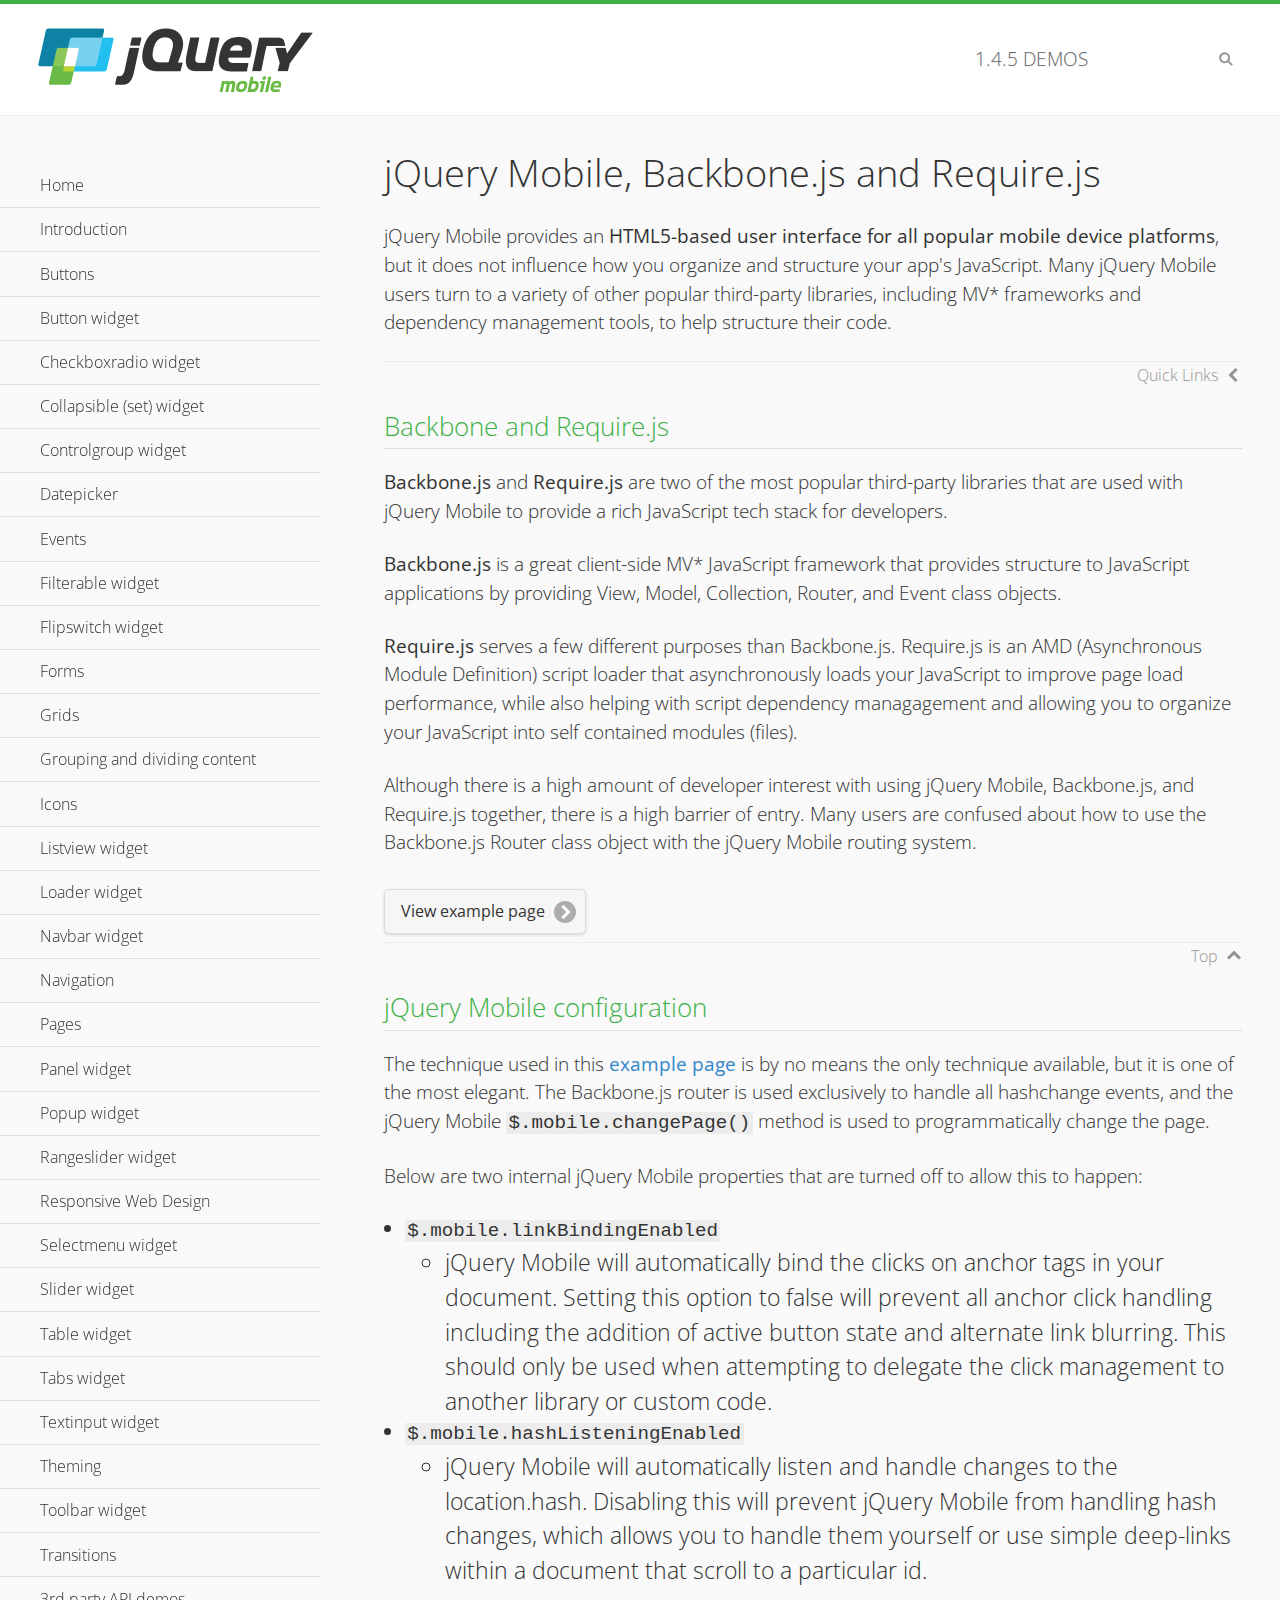
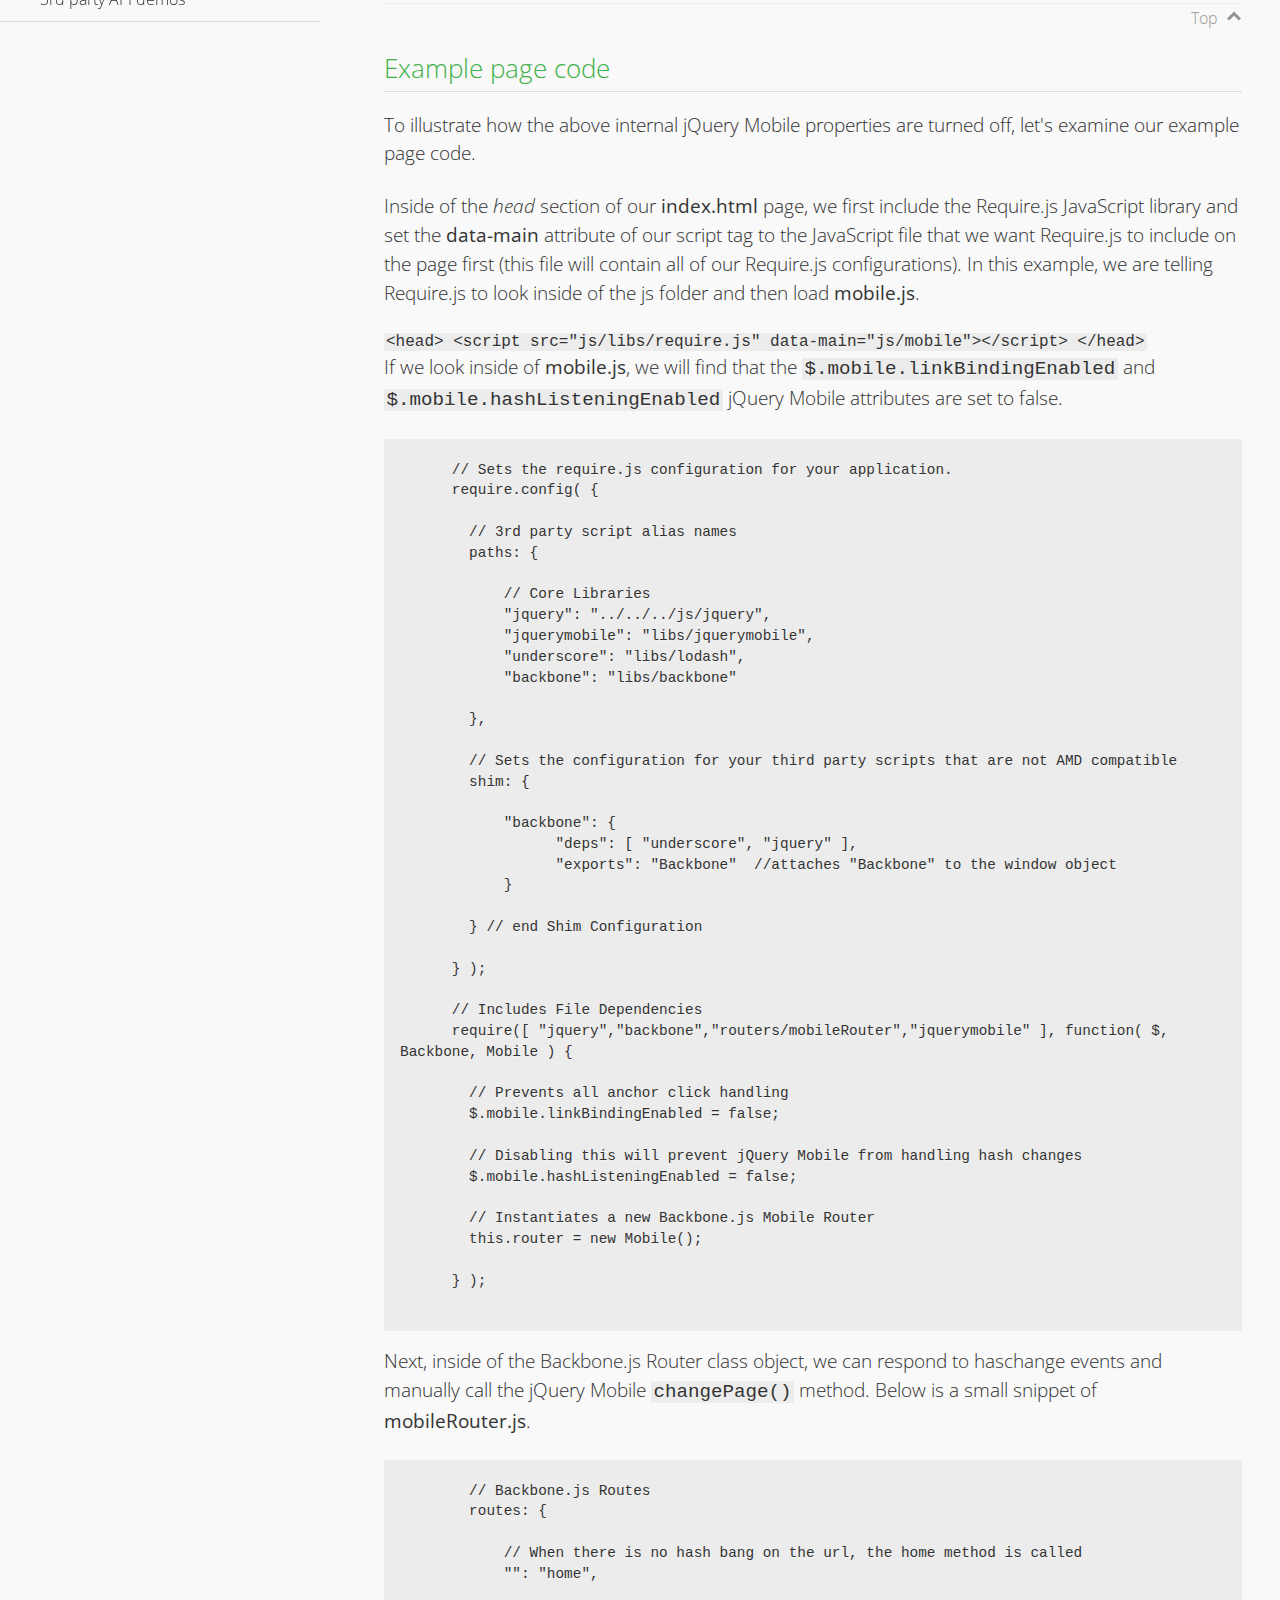
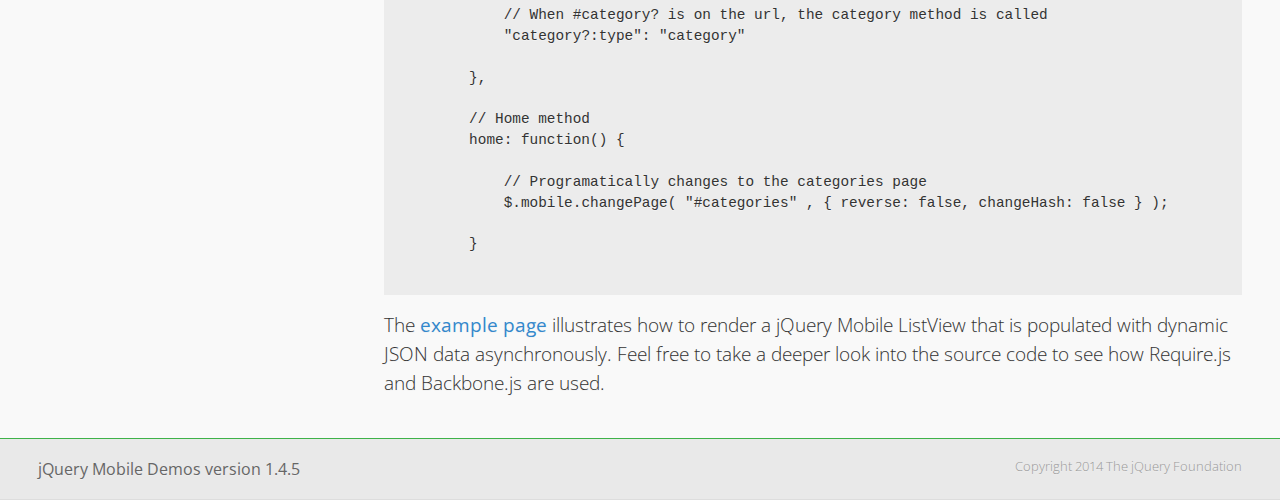
<file: script/jquery/demos/backbone-requirejs/index.html>
<!DOCTYPE html>
<html>
  <head>
  <meta charset="utf-8">
  <meta name="viewport" content="width=device-width, initial-scale=1">
  <title>jQuery Mobile - Backbone.js and Require.js Apps</title>
	<link rel="shortcut icon" href="../favicon.ico">
    <link rel="stylesheet" href="http://fonts.googleapis.com/css?family=Open+Sans:300,400,700">
	<link rel="stylesheet" href="../css/themes/default/jquery.mobile-1.4.5.min.css">
	<link rel="stylesheet" href="../_assets/css/jqm-demos.css">
	<script src="../js/jquery.js"></script>
	<script src="../_assets/js/index.js"></script>
	<script src="../js/jquery.mobile-1.4.5.min.js"></script>

</head>
<body>
<div data-role="page" class="jqm-demos" data-quicklinks="true">

    <div data-role="header" class="jqm-header">
		<h2><a href="../" title="jQuery Mobile Demos home"><img src="../_assets/img/jquery-logo.png" alt="jQuery Mobile"></a></h2>
		<p><span class="jqm-version"></span> Demos</p>
        <a href="#" class="jqm-navmenu-link ui-btn ui-btn-icon-notext ui-corner-all ui-icon-bars ui-nodisc-icon ui-alt-icon ui-btn-left">Menu</a>
        <a href="#" class="jqm-search-link ui-btn ui-btn-icon-notext ui-corner-all ui-icon-search ui-nodisc-icon ui-alt-icon ui-btn-right">Search</a>
    </div><!-- /header -->

	<div role="main" class="ui-content jqm-content">

      <h1>jQuery Mobile, Backbone.js and Require.js</h1>
      <p>jQuery Mobile provides an <strong>HTML5-based user interface for all popular mobile device platforms</strong>, but it does not influence how you organize and structure your app's JavaScript.  Many jQuery Mobile users turn to a variety of other popular third-party libraries, including MV* frameworks and dependency management tools, to help structure their code.
      </p>

	  <h2>Backbone and Require.js</h2>
      <p><strong>Backbone.js</strong> and <strong>Require.js</strong> are two of the most popular third-party libraries that are used with jQuery Mobile to provide a rich JavaScript tech stack for developers.
      </p>
      <p><strong>Backbone.js</strong> is a great client-side MV* JavaScript framework that provides structure to JavaScript applications by providing View, Model, Collection, Router, and Event class objects.
      </p>
      <p><strong>Require.js</strong> serves a few different purposes than Backbone.js. Require.js is an AMD (Asynchronous Module Definition) script loader that asynchronously loads your JavaScript to improve page load performance, while also helping with script dependency managagement and allowing you to organize your JavaScript into self contained modules (files).
      </p>
      <p>Although there is a high amount of developer interest with using jQuery Mobile, Backbone.js, and Require.js together, there is a high barrier of entry.  Many users are confused about how to use the Backbone.js Router class object with the jQuery Mobile routing system.</p>

	   <a href="backbone-require.html" rel="external" class="ui-btn ui-btn-inline ui-corner-all ui-shadow ui-btn-icon-right ui-icon-carat-r">View example page</a>

      <h2>jQuery Mobile configuration</h2>

      <p>The technique used in this <a href="backbone-require.html" rel="external">example page</a> is by no means the only technique available, but it is one of the most elegant.  The Backbone.js router is used exclusively to handle all hashchange events, and the jQuery Mobile <code>$.mobile.changePage()</code> method is used to programmatically change the page.</p>

      <p>Below are two internal jQuery Mobile properties that are turned off to allow this to happen:</p>

      <ul>
        <li><code>$.mobile.linkBindingEnabled</code>
          <ul>
            <li>jQuery Mobile will automatically bind the clicks on anchor tags in your document. Setting this option to false will prevent all anchor click handling including the addition of active button state and alternate link blurring. This should only be used when attempting to delegate the click management to another library or custom code.</li>
            </ul>
        </li>
        <li><code>$.mobile.hashListeningEnabled</code>
          <ul>
            <li>jQuery Mobile will automatically listen and handle changes to the location.hash. Disabling this will prevent jQuery Mobile from handling hash changes, which allows you to handle them yourself or use simple deep-links within a document that scroll to a particular id.</li>
            </ul>
        </li>
      </ul>

	  <h2>Example page code</h2>
      <p>To illustrate how the above internal jQuery Mobile properties are turned off, let's examine our example page code.</p>

      <p>Inside of the <em>head</em> section of our <strong>index.html</strong> page, we first include the Require.js JavaScript library and set the <strong>data-main</strong> attribute of our script tag to the JavaScript file that we want Require.js to include on the page first (this file will contain all of our Require.js configurations).  In this example, we are telling Require.js to look inside of the js folder and then load <strong>mobile.js</strong>.
      </p>

      <code>
        &lt;head&gt;
          &lt;script src=&quot;js/libs/require.js&quot; data-main=&quot;js/mobile&quot;&gt;&lt;/script&gt;
        &lt;/head&gt;
      </code>
      <p>If we look inside of <strong>mobile.js</strong>, we will find that the <code>$.mobile.linkBindingEnabled</code> and <code>$.mobile.hashListeningEnabled</code> jQuery Mobile attributes are set to false.
      </p>
      <pre>
      <code>
      // Sets the require.js configuration for your application.
      require.config( {

        // 3rd party script alias names
        paths: {

            // Core Libraries
            "jquery": "../../../js/jquery",
            "jquerymobile": "libs/jquerymobile",
            "underscore": "libs/lodash",
            "backbone": "libs/backbone"

        },

        // Sets the configuration for your third party scripts that are not AMD compatible
        shim: {

            "backbone": {
                  "deps": [ "underscore", "jquery" ],
                  "exports": "Backbone"  //attaches "Backbone" to the window object
            }

        } // end Shim Configuration

      } );

      // Includes File Dependencies
      require([ "jquery","backbone","routers/mobileRouter","jquerymobile" ], function( $, Backbone, Mobile ) {

        // Prevents all anchor click handling
        $.mobile.linkBindingEnabled = false;

        // Disabling this will prevent jQuery Mobile from handling hash changes
        $.mobile.hashListeningEnabled = false;

        // Instantiates a new Backbone.js Mobile Router
        this.router = new Mobile();

      } );
</code>
</pre>
<p>Next, inside of the Backbone.js Router class object, we can respond to haschange events and manually call the jQuery Mobile <code>changePage()</code> method.  Below is a small snippet of <strong>mobileRouter.js</strong>.</p>
<pre>
<code>
        // Backbone.js Routes
        routes: {

            // When there is no hash bang on the url, the home method is called
            "": "home",

            // When #category? is on the url, the category method is called
            "category?:type": "category"

        },

        // Home method
        home: function() {

            // Programatically changes to the categories page
            $.mobile.changePage( "#categories" , { reverse: false, changeHash: false } );

        }
</code>
</pre>

		<p>The <a href="backbone-require.html" rel="external">example page</a> illustrates how to render a jQuery Mobile ListView that is populated with dynamic JSON data asynchronously. Feel free to take a deeper look into the source code to see how Require.js and Backbone.js are used.</p>

    </div><!-- /content -->
	    <div data-role="panel" class="jqm-navmenu-panel" data-position="left" data-display="overlay" data-theme="a">
	    	<ul class="jqm-list ui-alt-icon ui-nodisc-icon">
<li data-filtertext="demos homepage" data-icon="home"><a href=".././">Home</a></li>
<li data-filtertext="introduction overview getting started"><a href="../intro/" data-ajax="false">Introduction</a></li>
<li data-filtertext="buttons button markup buttonmarkup method anchor link button element"><a href="../button-markup/" data-ajax="false">Buttons</a></li>
<li data-filtertext="form button widget input button submit reset"><a href="../button/" data-ajax="false">Button widget</a></li>
<li data-role="collapsible" data-enhanced="true" data-collapsed-icon="carat-d" data-expanded-icon="carat-u" data-iconpos="right" data-inset="false" class="ui-collapsible ui-collapsible-themed-content ui-collapsible-collapsed">
	<h3 class="ui-collapsible-heading ui-collapsible-heading-collapsed">
		<a href="#" class="ui-collapsible-heading-toggle ui-btn ui-btn-icon-right ui-btn-inherit ui-icon-carat-d">
		    Checkboxradio widget<span class="ui-collapsible-heading-status"> click to expand contents</span>
		</a>
	</h3>
	<div class="ui-collapsible-content ui-body-inherit ui-collapsible-content-collapsed" aria-hidden="true">
		<ul>
			<li data-filtertext="form checkboxradio widget checkbox input checkboxes controlgroups"><a href="../checkboxradio-checkbox/" data-ajax="false">Checkboxes</a></li>
			<li data-filtertext="form checkboxradio widget radio input radio buttons controlgroups"><a href="../checkboxradio-radio/" data-ajax="false">Radio buttons</a></li>
		</ul>
	</div>
</li>
<li data-role="collapsible" data-enhanced="true" data-collapsed-icon="carat-d" data-expanded-icon="carat-u" data-iconpos="right" data-inset="false" class="ui-collapsible ui-collapsible-themed-content ui-collapsible-collapsed">
	<h3 class="ui-collapsible-heading ui-collapsible-heading-collapsed">
		<a href="#" class="ui-collapsible-heading-toggle ui-btn ui-btn-icon-right ui-btn-inherit ui-icon-carat-d">
			Collapsible (set) widget<span class="ui-collapsible-heading-status"> click to expand contents</span>
		</a>
	</h3>
	<div class="ui-collapsible-content ui-body-inherit ui-collapsible-content-collapsed" aria-hidden="true">
		<ul>
			<li data-filtertext="collapsibles content formatting"><a href="../collapsible/" data-ajax="false">Collapsible</a></li>
			<li data-filtertext="dynamic collapsible set accordion append expand"><a href="../collapsible-dynamic/" data-ajax="false">Dynamic collapsibles</a></li>
			<li data-filtertext="accordions collapsible set widget content formatting grouped collapsibles"><a href="../collapsibleset/" data-ajax="false">Collapsible set</a></li>
		</ul>
	</div>
</li>
<li data-role="collapsible" data-enhanced="true" data-collapsed-icon="carat-d" data-expanded-icon="carat-u" data-iconpos="right" data-inset="false" class="ui-collapsible ui-collapsible-themed-content ui-collapsible-collapsed">
	<h3 class="ui-collapsible-heading ui-collapsible-heading-collapsed">
		<a href="#" class="ui-collapsible-heading-toggle ui-btn ui-btn-icon-right ui-btn-inherit ui-icon-carat-d">
			Controlgroup widget<span class="ui-collapsible-heading-status"> click to expand contents</span>
		</a>
	</h3>
	<div class="ui-collapsible-content ui-body-inherit ui-collapsible-content-collapsed" aria-hidden="true">
		<ul>
			<li data-filtertext="controlgroups selectmenu checkboxradio input grouped buttons horizontal vertical"><a href="../controlgroup/" data-ajax="false">Controlgroup</a></li>
			<li data-filtertext="dynamic controlgroup dynamically add buttons"><a href="../controlgroup-dynamic/" data-ajax="false">Dynamic controlgroups</a></li>
		</ul>
	</div>
</li>
<li data-filtertext="form datepicker widget date input"><a href="../datepicker/" data-ajax="false">Datepicker</a></li>
<li data-role="collapsible" data-enhanced="true" data-collapsed-icon="carat-d" data-expanded-icon="carat-u" data-iconpos="right" data-inset="false" class="ui-collapsible ui-collapsible-themed-content ui-collapsible-collapsed">
	<h3 class="ui-collapsible-heading ui-collapsible-heading-collapsed">
		<a href="#" class="ui-collapsible-heading-toggle ui-btn ui-btn-icon-right ui-btn-inherit ui-icon-carat-d">
			Events<span class="ui-collapsible-heading-status"> click to expand contents</span>
		</a>
	</h3>
	<div class="ui-collapsible-content ui-body-inherit ui-collapsible-content-collapsed" aria-hidden="true">
		<ul>
			<li data-filtertext="swipe to delete list items listviews swipe events"><a href="../swipe-list/" data-ajax="false">Swipe list items</a></li>
			<li data-filtertext="swipe to navigate swipe page navigation swipe events"><a href="../swipe-page/" data-ajax="false">Swipe page navigation</a></li>
		</ul>
	</div>
</li>
<li data-filtertext="filterable filter elements sorting searching listview table"><a href="../filterable/" data-ajax="false">Filterable widget</a></li>
<li data-filtertext="form flipswitch widget flip toggle switch binary select checkbox input"><a href="../flipswitch/" data-ajax="false">Flipswitch widget</a></li>
<li data-role="collapsible" data-enhanced="true" data-collapsed-icon="carat-d" data-expanded-icon="carat-u" data-iconpos="right" data-inset="false" class="ui-collapsible ui-collapsible-themed-content ui-collapsible-collapsed">
	<h3 class="ui-collapsible-heading ui-collapsible-heading-collapsed">
		<a href="#" class="ui-collapsible-heading-toggle ui-btn ui-btn-icon-right ui-btn-inherit ui-icon-carat-d">
			Forms<span class="ui-collapsible-heading-status"> click to expand contents</span>
		</a>
	</h3>
	<div class="ui-collapsible-content ui-body-inherit ui-collapsible-content-collapsed" aria-hidden="true">
		<ul>
			<li data-filtertext="forms text checkbox radio range button submit reset inputs selects textarea slider flipswitch label form elements"><a href="../forms/" data-ajax="false">Forms</a></li>
			<li data-filtertext="form hide labels hidden accessible ui-hidden-accessible forms"><a href="../forms-label-hidden-accessible/" data-ajax="false">Hide labels</a></li>
			<li data-filtertext="form field containers fieldcontain ui-field-contain forms"><a href="../forms-field-contain/" data-ajax="false">Field containers</a></li>
			<li data-filtertext="forms disabled form elements"><a href="../forms-disabled/" data-ajax="false">Forms disabled</a></li>
			<li data-filtertext="forms gallery examples overview forms text checkbox radio range button submit reset inputs selects textarea slider flipswitch label form elements"><a href="../forms-gallery/" data-ajax="false">Forms gallery</a></li>
		</ul>
	</div>
</li>
<li data-role="collapsible" data-enhanced="true" data-collapsed-icon="carat-d" data-expanded-icon="carat-u" data-iconpos="right" data-inset="false" class="ui-collapsible ui-collapsible-themed-content ui-collapsible-collapsed">
	<h3 class="ui-collapsible-heading ui-collapsible-heading-collapsed">
		<a href="#" class="ui-collapsible-heading-toggle ui-btn ui-btn-icon-right ui-btn-inherit ui-icon-carat-d">
			Grids<span class="ui-collapsible-heading-status"> click to expand contents</span>
		</a>
	</h3>
	<div class="ui-collapsible-content ui-body-inherit ui-collapsible-content-collapsed" aria-hidden="true">
		<ul>
			<li data-filtertext="grids columns blocks content formatting rwd responsive css framework"><a href="../grids/" data-ajax="false">Grids</a></li>
			<li data-filtertext="buttons in grids css framework"><a href="../grids-buttons/" data-ajax="false">Buttons in grids</a></li>
			<li data-filtertext="custom responsive grids rwd css framework"><a href="../grids-custom-responsive/" data-ajax="false">Custom responsive grids</a></li>
		</ul>
	</div>
</li>
<li data-filtertext="blocks content formatting sections heading"><a href="../body-bar-classes/" data-ajax="false">Grouping and dividing content</a></li>
<li data-role="collapsible" data-enhanced="true" data-collapsed-icon="carat-d" data-expanded-icon="carat-u" data-iconpos="right" data-inset="false" class="ui-collapsible ui-collapsible-themed-content ui-collapsible-collapsed">
	<h3 class="ui-collapsible-heading ui-collapsible-heading-collapsed">
		<a href="#" class="ui-collapsible-heading-toggle ui-btn ui-btn-icon-right ui-btn-inherit ui-icon-carat-d">
			Icons<span class="ui-collapsible-heading-status"> click to expand contents</span>
		</a>
	</h3>
	<div class="ui-collapsible-content ui-body-inherit ui-collapsible-content-collapsed" aria-hidden="true">
		<ul>
			<li data-filtertext="button icons svg disc alt custom icon position"><a href="../icons/" data-ajax="false">Icons</a></li>
			<li data-filtertext=""><a href="../icons-grunticon/" data-ajax="false">Grunticon loader</a></li>
		</ul>
	</div>
</li>
<li data-role="collapsible" data-enhanced="true" data-collapsed-icon="carat-d" data-expanded-icon="carat-u" data-iconpos="right" data-inset="false" class="ui-collapsible ui-collapsible-themed-content ui-collapsible-collapsed">
	<h3 class="ui-collapsible-heading ui-collapsible-heading-collapsed">
		<a href="#" class="ui-collapsible-heading-toggle ui-btn ui-btn-icon-right ui-btn-inherit ui-icon-carat-d">
			Listview widget<span class="ui-collapsible-heading-status"> click to expand contents</span>
		</a>
	</h3>
	<div class="ui-collapsible-content ui-body-inherit ui-collapsible-content-collapsed" aria-hidden="true">
		<ul>
			<li data-filtertext="listview widget thumbnails icons nested split button collapsible ul ol"><a href="../listview/" data-ajax="false">Listview</a></li>
			<li data-filtertext="autocomplete filterable reveal listview filtertextbeforefilter placeholder"><a href="../listview-autocomplete/" data-ajax="false">Listview autocomplete</a></li>
			<li data-filtertext="autocomplete filterable reveal listview remote data filtertextbeforefilter placeholder"><a href="../listview-autocomplete-remote/" data-ajax="false">Listview autocomplete remote data</a></li>
			<li data-filtertext="autodividers anchor jump scroll linkbars listview lists ul ol"><a href="../listview-autodividers-linkbar/" data-ajax="false">Listview autodividers linkbar</a></li>
			<li data-filtertext="listview autodividers selector autodividersselector lists ul ol"><a href="../listview-autodividers-selector/" data-ajax="false">Listview autodividers selector</a></li>
			<li data-filtertext="listview nested list items"><a href="../listview-nested-lists/" data-ajax="false">Nested Listviews</a></li>
			<li data-filtertext="listview collapsible list items flat"><a href="../listview-collapsible-item-flat/" data-ajax="false">Listview collapsible list items (flat)</a></li>
			<li data-filtertext="listview collapsible list indented"><a href="../listview-collapsible-item-indented/" data-ajax="false">Listview collapsible list items (indented)</a></li>
			<li data-filtertext="grid listview responsive grids responsive listviews lists ul"><a href="../listview-grid/" data-ajax="false">Listview responsive grid</a></li>
		</ul>
	</div>
</li>
<li data-filtertext="loader widget page loading navigation overlay spinner"><a href="../loader/" data-ajax="false">Loader widget</a></li>
<li data-filtertext="navbar widget navmenu toolbars header footer"><a href="../navbar/" data-ajax="false">Navbar widget</a></li>
<li data-role="collapsible" data-enhanced="true" data-collapsed-icon="carat-d" data-expanded-icon="carat-u" data-iconpos="right" data-inset="false" class="ui-collapsible ui-collapsible-themed-content ui-collapsible-collapsed">
	<h3 class="ui-collapsible-heading ui-collapsible-heading-collapsed">
		<a href="#" class="ui-collapsible-heading-toggle ui-btn ui-btn-icon-right ui-btn-inherit ui-icon-carat-d">
			Navigation<span class="ui-collapsible-heading-status"> click to expand contents</span>
		</a>
	</h3>
	<div class="ui-collapsible-content ui-body-inherit ui-collapsible-content-collapsed" aria-hidden="true">
		<ul>
			<li data-filtertext="ajax navigation navigate widget history event method"><a href="../navigation/" data-ajax="false">Navigation</a></li>
			<li data-filtertext="linking pages page links navigation ajax prefetch cache"><a href="../navigation-linking-pages/" data-ajax="false">Linking pages</a></li>
			<!-- <li data-filtertext="php redirect server redirection server-side navigation"><a href="../navigation-php-redirect/" data-ajax="false">PHP redirect demo</a></li>-->
			<li data-filtertext="navigation redirection hash query"><a href="../navigation-hash-processing/" data-ajax="false">Hash processing demo</a></li>
			<li data-filtertext="navigation redirection hash query"><a href="../page-events/" data-ajax="false">Page Navigation Events</a></li>
		</ul>
	</div>
</li>
<li data-role="collapsible" data-enhanced="true" data-collapsed-icon="carat-d" data-expanded-icon="carat-u" data-iconpos="right" data-inset="false" class="ui-collapsible ui-collapsible-themed-content ui-collapsible-collapsed">
	<h3 class="ui-collapsible-heading ui-collapsible-heading-collapsed">
		<a href="#" class="ui-collapsible-heading-toggle ui-btn ui-btn-icon-right ui-btn-inherit ui-icon-carat-d">
			Pages<span class="ui-collapsible-heading-status"> click to expand contents</span>
		</a>
	</h3>
	<div class="ui-collapsible-content ui-body-inherit ui-collapsible-content-collapsed" aria-hidden="true">
		<ul>
			<li data-filtertext="pages page widget ajax navigation"><a href="../pages/" data-ajax="false">Pages</a></li>
			<li data-filtertext="single page"><a href="../pages-single-page/" data-ajax="false">Single page</a></li>
			<li data-filtertext="multipage multi-page page"><a href="../pages-multi-page/" data-ajax="false">Multi-page template</a></li>
			<li data-filtertext="dialog page widget modal popup"><a href="../pages-dialog/" data-ajax="false">Dialog page</a></li>
		</ul>
	</div>
</li>
<li data-role="collapsible" data-enhanced="true" data-collapsed-icon="carat-d" data-expanded-icon="carat-u" data-iconpos="right" data-inset="false" class="ui-collapsible ui-collapsible-themed-content ui-collapsible-collapsed">
	<h3 class="ui-collapsible-heading ui-collapsible-heading-collapsed">
		<a href="#" class="ui-collapsible-heading-toggle ui-btn ui-btn-icon-right ui-btn-inherit ui-icon-carat-d">
			Panel widget<span class="ui-collapsible-heading-status"> click to expand contents</span>
		</a>
	</h3>
	<div class="ui-collapsible-content ui-body-inherit ui-collapsible-content-collapsed" aria-hidden="true">
		<ul>
			<li data-filtertext="panel widget sliding panels reveal push overlay responsive"><a href="../panel/" data-ajax="false">Panel</a></li>
			<li data-filtertext=""><a href="../panel-external/" data-ajax="false">External panels</a></li>
			<li data-filtertext="panel "><a href="../panel-fixed/" data-ajax="false">Fixed panels</a></li>
			<li data-filtertext="panel slide panels sliding panels shadow rwd responsive breakpoint"><a href="../panel-responsive/" data-ajax="false">Panels responsive</a></li>
			<li data-filtertext="panel custom style custom panel width reveal shadow listview panel styling page background wrapper"><a href="../panel-styling/" data-ajax="false">Custom panel style</a></li>
			<li data-filtertext="panel open on swipe"><a href="../panel-swipe-open/" data-ajax="false">Panel open on swipe</a></li>
			<li data-filtertext="panels outside page internal external toolbars"><a href="../panel-external-internal/" data-ajax="false">Panel external and internal</a></li>
		</ul>
	</div>
</li>
<li data-role="collapsible" data-enhanced="true" data-collapsed-icon="carat-d" data-expanded-icon="carat-u" data-iconpos="right" data-inset="false" class="ui-collapsible ui-collapsible-themed-content ui-collapsible-collapsed">
	<h3 class="ui-collapsible-heading ui-collapsible-heading-collapsed">
		<a href="#" class="ui-collapsible-heading-toggle ui-btn ui-btn-icon-right ui-btn-inherit ui-icon-carat-d">
			Popup widget<span class="ui-collapsible-heading-status"> click to expand contents</span>
		</a>
	</h3>
	<div class="ui-collapsible-content ui-body-inherit ui-collapsible-content-collapsed" aria-hidden="true">
		<ul>
			<li data-filtertext="popup widget popups dialog modal transition tooltip lightbox form overlay screen flip pop fade transition"><a href="../popup/" data-ajax="false">Popup</a></li>
			<li data-filtertext="popup alignment position"><a href="../popup-alignment/" data-ajax="false">Popup alignment</a></li>
			<li data-filtertext="popup arrow size popups popover"><a href="../popup-arrow-size/" data-ajax="false">Popup arrow size</a></li>
			<li data-filtertext="dynamic popups popup images lightbox"><a href="../popup-dynamic/" data-ajax="false">Dynamic popups</a></li>
			<li data-filtertext="popups with iframes scaling"><a href="../popup-iframe/" data-ajax="false">Popups with iframes</a></li>
			<li data-filtertext="popup image scaling"><a href="../popup-image-scaling/" data-ajax="false">Popup image scaling</a></li>
			<li data-filtertext="external popup outside multi-page"><a href="../popup-outside-multipage/" data-ajax="false">Popup outside multi-page</a></li>
		</ul>
	</div>
</li>
<li data-filtertext="form rangeslider widget dual sliders dual handle sliders range input"><a href="../rangeslider/" data-ajax="false">Rangeslider widget</a></li>
<li data-filtertext="responsive web design rwd adaptive progressive enhancement PE accessible mobile breakpoints media query media queries"><a href="../rwd/" data-ajax="false">Responsive Web Design</a></li>
<li data-role="collapsible" data-enhanced="true" data-collapsed-icon="carat-d" data-expanded-icon="carat-u" data-iconpos="right" data-inset="false" class="ui-collapsible ui-collapsible-themed-content ui-collapsible-collapsed">
	<h3 class="ui-collapsible-heading ui-collapsible-heading-collapsed">
		<a href="#" class="ui-collapsible-heading-toggle ui-btn ui-btn-icon-right ui-btn-inherit ui-icon-carat-d">
			Selectmenu widget<span class="ui-collapsible-heading-status"> click to expand contents</span>
		</a>
	</h3>
	<div class="ui-collapsible-content ui-body-inherit ui-collapsible-content-collapsed" aria-hidden="true">
		<ul>
			<li data-filtertext="form selectmenu widget select input custom select menu selects"><a href="../selectmenu/" data-ajax="false">Selectmenu</a></li>
			<li data-filtertext="form custom select menu selectmenu widget custom menu option optgroup multiple selects"><a href="../selectmenu-custom/" data-ajax="false">Custom select menu</a></li>
			<li data-filtertext="filterable select filter popup dialog"><a href="../selectmenu-custom-filter/" data-ajax="false">Custom select menu with filter</a></li>
		</ul>
	</div>
</li>
<li data-role="collapsible" data-enhanced="true" data-collapsed-icon="carat-d" data-expanded-icon="carat-u" data-iconpos="right" data-inset="false" class="ui-collapsible ui-collapsible-themed-content ui-collapsible-collapsed">
	<h3 class="ui-collapsible-heading ui-collapsible-heading-collapsed">
		<a href="#" class="ui-collapsible-heading-toggle ui-btn ui-btn-icon-right ui-btn-inherit ui-icon-carat-d">
			Slider widget<span class="ui-collapsible-heading-status"> click to expand contents</span>
		</a>
	</h3>
	<div class="ui-collapsible-content ui-body-inherit ui-collapsible-content-collapsed" aria-hidden="true">
		<ul>
			<li data-filtertext="form slider widget range input single sliders"><a href="../slider/" data-ajax="false">Slider</a></li>
			<li data-filtertext="form slider widget flipswitch slider binary select flip toggle switch"><a href="../slider-flipswitch/" data-ajax="false">Slider flip toggle switch</a></li>
			<li data-filtertext="form slider tooltip handle value input range sliders"><a href="../slider-tooltip/" data-ajax="false">Slider tooltip</a></li>
		</ul>
	</div>
</li>
<li data-role="collapsible" data-enhanced="true" data-collapsed-icon="carat-d" data-expanded-icon="carat-u" data-iconpos="right" data-inset="false" class="ui-collapsible ui-collapsible-themed-content ui-collapsible-collapsed">
	<h3 class="ui-collapsible-heading ui-collapsible-heading-collapsed">
		<a href="#" class="ui-collapsible-heading-toggle ui-btn ui-btn-icon-right ui-btn-inherit ui-icon-carat-d">
			Table widget<span class="ui-collapsible-heading-status"> click to expand contents</span>
		</a>
	</h3>
	<div class="ui-collapsible-content ui-body-inherit ui-collapsible-content-collapsed" aria-hidden="true">
		<ul>
			<li data-filtertext="table widget reflow column toggle th td responsive tables rwd hide show tabular"><a href="../table-column-toggle/" data-ajax="false">Table Column Toggle</a></li>
			<li data-filtertext="table column toggle phone comparison demo"><a href="../table-column-toggle-example/" data-ajax="false">Table Column Toggle demo</a></li>
			<li data-filtertext="responsive tables table column toggle heading groups rwd breakpoint"><a href="../table-column-toggle-heading-groups/" data-ajax="false">Table Column Toggle heading groups</a></li>
			<li data-filtertext="responsive tables table column toggle hide rwd breakpoint customization options"><a href="../table-column-toggle-options/" data-ajax="false">Table Column Toggle options</a></li>
			<li data-filtertext="table reflow th td responsive rwd columns tabular"><a href="../table-reflow/" data-ajax="false">Table Reflow</a></li>
			<li data-filtertext="responsive tables table reflow heading groups rwd breakpoint"><a href="../table-reflow-heading-groups/" data-ajax="false">Table Reflow heading groups</a></li>
			<li data-filtertext="responsive tables table reflow stripes strokes table style"><a href="../table-reflow-stripes-strokes/" data-ajax="false">Table Reflow stripes and strokes</a></li>
			<li data-filtertext="responsive tables table reflow stack custom styles"><a href="../table-reflow-styling/" data-ajax="false">Table Reflow custom styles</a></li>
		</ul>
	</div>
</li>
<li data-filtertext="ui tabs widget"><a href="../tabs/" data-ajax="false">Tabs widget</a></li>
<li data-filtertext="form textinput widget text input textarea number date time tel email file color password"><a href="../textinput/" data-ajax="false">Textinput widget</a></li>
<li data-role="collapsible" data-enhanced="true" data-collapsed-icon="carat-d" data-expanded-icon="carat-u" data-iconpos="right" data-inset="false" class="ui-collapsible ui-collapsible-themed-content ui-collapsible-collapsed">
	<h3 class="ui-collapsible-heading ui-collapsible-heading-collapsed">
		<a href="#" class="ui-collapsible-heading-toggle ui-btn ui-btn-icon-right ui-btn-inherit ui-icon-carat-d">
			Theming<span class="ui-collapsible-heading-status"> click to expand contents</span>
		</a>
	</h3>
	<div class="ui-collapsible-content ui-body-inherit ui-collapsible-content-collapsed" aria-hidden="true">
		<ul>
			<li data-filtertext="default theme swatches theming style css"><a href="../theme-default/" data-ajax="false">Default theme</a></li>
			<li data-filtertext="classic theme old theme swatches theming style css"><a href="../theme-classic/" data-ajax="false">Classic theme</a></li>
		</ul>
	</div>
</li>
<li data-role="collapsible" data-enhanced="true" data-collapsed-icon="carat-d" data-expanded-icon="carat-u" data-iconpos="right" data-inset="false" class="ui-collapsible ui-collapsible-themed-content ui-collapsible-collapsed">
	<h3 class="ui-collapsible-heading ui-collapsible-heading-collapsed">
		<a href="#" class="ui-collapsible-heading-toggle ui-btn ui-btn-icon-right ui-btn-inherit ui-icon-carat-d">
			Toolbar widget<span class="ui-collapsible-heading-status"> click to expand contents</span>
		</a>
	</h3>
	<div class="ui-collapsible-content ui-body-inherit ui-collapsible-content-collapsed" aria-hidden="true">
		<ul>
			<li data-filtertext="toolbar widget header footer toolbars fixed fullscreen external sections"><a href="../toolbar/" data-ajax="false">Toolbar</a></li>
			<li data-filtertext="dynamic toolbars dynamically add toolbar header footer"><a href="../toolbar-dynamic/" data-ajax="false">Dynamic toolbars</a></li>
			<li data-filtertext="external toolbars header footer"><a href="../toolbar-external/" data-ajax="false">External toolbars</a></li>
			<li data-filtertext="fixed toolbars header footer"><a href="../toolbar-fixed/" data-ajax="false">Fixed toolbars</a></li>
			<li data-filtertext="fixed fullscreen toolbars header footer"><a href="../toolbar-fixed-fullscreen/" data-ajax="false">Fullscreen toolbars</a></li>
			<li data-filtertext="external fixed toolbars header footer"><a href="../toolbar-fixed-external/" data-ajax="false">Fixed external toolbars</a></li>
			<li data-filtertext="external persistent toolbars header footer navbar navmenu"><a href="../toolbar-fixed-persistent/" data-ajax="false">Persistent toolbars</a></li>
			<li data-filtertext="external ajax optimized toolbars persistent toolbars header footer navbar"><a href="../toolbar-fixed-persistent-optimized/" data-ajax="false">Ajax optimized toolbars</a></li>
			<li data-filtertext="form in toolbars header footer"><a href="../toolbar-fixed-forms/" data-ajax="false">Form in toolbar</a></li>
		</ul>
	</div>
</li>
<li data-filtertext="page transitions animated pages popup navigation flip slide fade pop"><a href="../transitions/" data-ajax="false">Transitions</a></li>
<li data-role="collapsible" data-enhanced="true" data-collapsed-icon="carat-d" data-expanded-icon="carat-u" data-iconpos="right" data-inset="false" class="ui-collapsible ui-collapsible-themed-content ui-collapsible-collapsed">
	<h3 class="ui-collapsible-heading ui-collapsible-heading-collapsed">
		<a href="#" class="ui-collapsible-heading-toggle ui-btn ui-btn-icon-right ui-btn-inherit ui-icon-carat-d">
			3rd party API demos<span class="ui-collapsible-heading-status"> click to expand contents</span>
		</a>
	</h3>
	<div class="ui-collapsible-content ui-body-inherit ui-collapsible-content-collapsed" aria-hidden="true">
		<ul>
			<li data-filtertext="backbone requirejs navigation router"><a href="../backbone-requirejs/" data-ajax="false">Backbone RequireJS</a></li>
			<li data-filtertext="google maps geolocation demo"><a href="../map-geolocation/" data-ajax="false">Google Maps geolocation</a></li>
			<li data-filtertext="google maps hybrid"><a href="../map-list-toggle/" data-ajax="false">Google Maps list toggle</a></li>
		</ul>
	</div>
</li>



		     </ul>
		</div><!-- /panel -->


    <div data-role="footer" data-position="fixed" data-tap-toggle="false" class="jqm-footer">
        <p>jQuery Mobile Demos version <span class="jqm-version"></span></p>
        <p>Copyright 2014 The jQuery Foundation</p>
    </div><!-- /footer -->
	<!-- TODO: This should become an external panel so we can add input to markup (unique ID) -->
    <div data-role="panel" class="jqm-search-panel" data-position="right" data-display="overlay" data-theme="a">
		<div class="jqm-search">
			<ul class="jqm-list" data-filter-placeholder="Search demos..." data-filter-reveal="true">
<li data-filtertext="demos homepage" data-icon="home"><a href=".././">Home</a></li>
<li data-filtertext="introduction overview getting started"><a href="../intro/" data-ajax="false">Introduction</a></li>
<li data-filtertext="buttons button markup buttonmarkup method anchor link button element"><a href="../button-markup/" data-ajax="false">Buttons</a></li>
<li data-filtertext="form button widget input button submit reset"><a href="../button/" data-ajax="false">Button widget</a></li>
<li data-role="collapsible" data-enhanced="true" data-collapsed-icon="carat-d" data-expanded-icon="carat-u" data-iconpos="right" data-inset="false" class="ui-collapsible ui-collapsible-themed-content ui-collapsible-collapsed">
	<h3 class="ui-collapsible-heading ui-collapsible-heading-collapsed">
		<a href="#" class="ui-collapsible-heading-toggle ui-btn ui-btn-icon-right ui-btn-inherit ui-icon-carat-d">
		    Checkboxradio widget<span class="ui-collapsible-heading-status"> click to expand contents</span>
		</a>
	</h3>
	<div class="ui-collapsible-content ui-body-inherit ui-collapsible-content-collapsed" aria-hidden="true">
		<ul>
			<li data-filtertext="form checkboxradio widget checkbox input checkboxes controlgroups"><a href="../checkboxradio-checkbox/" data-ajax="false">Checkboxes</a></li>
			<li data-filtertext="form checkboxradio widget radio input radio buttons controlgroups"><a href="../checkboxradio-radio/" data-ajax="false">Radio buttons</a></li>
		</ul>
	</div>
</li>
<li data-role="collapsible" data-enhanced="true" data-collapsed-icon="carat-d" data-expanded-icon="carat-u" data-iconpos="right" data-inset="false" class="ui-collapsible ui-collapsible-themed-content ui-collapsible-collapsed">
	<h3 class="ui-collapsible-heading ui-collapsible-heading-collapsed">
		<a href="#" class="ui-collapsible-heading-toggle ui-btn ui-btn-icon-right ui-btn-inherit ui-icon-carat-d">
			Collapsible (set) widget<span class="ui-collapsible-heading-status"> click to expand contents</span>
		</a>
	</h3>
	<div class="ui-collapsible-content ui-body-inherit ui-collapsible-content-collapsed" aria-hidden="true">
		<ul>
			<li data-filtertext="collapsibles content formatting"><a href="../collapsible/" data-ajax="false">Collapsible</a></li>
			<li data-filtertext="dynamic collapsible set accordion append expand"><a href="../collapsible-dynamic/" data-ajax="false">Dynamic collapsibles</a></li>
			<li data-filtertext="accordions collapsible set widget content formatting grouped collapsibles"><a href="../collapsibleset/" data-ajax="false">Collapsible set</a></li>
		</ul>
	</div>
</li>
<li data-role="collapsible" data-enhanced="true" data-collapsed-icon="carat-d" data-expanded-icon="carat-u" data-iconpos="right" data-inset="false" class="ui-collapsible ui-collapsible-themed-content ui-collapsible-collapsed">
	<h3 class="ui-collapsible-heading ui-collapsible-heading-collapsed">
		<a href="#" class="ui-collapsible-heading-toggle ui-btn ui-btn-icon-right ui-btn-inherit ui-icon-carat-d">
			Controlgroup widget<span class="ui-collapsible-heading-status"> click to expand contents</span>
		</a>
	</h3>
	<div class="ui-collapsible-content ui-body-inherit ui-collapsible-content-collapsed" aria-hidden="true">
		<ul>
			<li data-filtertext="controlgroups selectmenu checkboxradio input grouped buttons horizontal vertical"><a href="../controlgroup/" data-ajax="false">Controlgroup</a></li>
			<li data-filtertext="dynamic controlgroup dynamically add buttons"><a href="../controlgroup-dynamic/" data-ajax="false">Dynamic controlgroups</a></li>
		</ul>
	</div>
</li>
<li data-filtertext="form datepicker widget date input"><a href="../datepicker/" data-ajax="false">Datepicker</a></li>
<li data-role="collapsible" data-enhanced="true" data-collapsed-icon="carat-d" data-expanded-icon="carat-u" data-iconpos="right" data-inset="false" class="ui-collapsible ui-collapsible-themed-content ui-collapsible-collapsed">
	<h3 class="ui-collapsible-heading ui-collapsible-heading-collapsed">
		<a href="#" class="ui-collapsible-heading-toggle ui-btn ui-btn-icon-right ui-btn-inherit ui-icon-carat-d">
			Events<span class="ui-collapsible-heading-status"> click to expand contents</span>
		</a>
	</h3>
	<div class="ui-collapsible-content ui-body-inherit ui-collapsible-content-collapsed" aria-hidden="true">
		<ul>
			<li data-filtertext="swipe to delete list items listviews swipe events"><a href="../swipe-list/" data-ajax="false">Swipe list items</a></li>
			<li data-filtertext="swipe to navigate swipe page navigation swipe events"><a href="../swipe-page/" data-ajax="false">Swipe page navigation</a></li>
		</ul>
	</div>
</li>
<li data-filtertext="filterable filter elements sorting searching listview table"><a href="../filterable/" data-ajax="false">Filterable widget</a></li>
<li data-filtertext="form flipswitch widget flip toggle switch binary select checkbox input"><a href="../flipswitch/" data-ajax="false">Flipswitch widget</a></li>
<li data-role="collapsible" data-enhanced="true" data-collapsed-icon="carat-d" data-expanded-icon="carat-u" data-iconpos="right" data-inset="false" class="ui-collapsible ui-collapsible-themed-content ui-collapsible-collapsed">
	<h3 class="ui-collapsible-heading ui-collapsible-heading-collapsed">
		<a href="#" class="ui-collapsible-heading-toggle ui-btn ui-btn-icon-right ui-btn-inherit ui-icon-carat-d">
			Forms<span class="ui-collapsible-heading-status"> click to expand contents</span>
		</a>
	</h3>
	<div class="ui-collapsible-content ui-body-inherit ui-collapsible-content-collapsed" aria-hidden="true">
		<ul>
			<li data-filtertext="forms text checkbox radio range button submit reset inputs selects textarea slider flipswitch label form elements"><a href="../forms/" data-ajax="false">Forms</a></li>
			<li data-filtertext="form hide labels hidden accessible ui-hidden-accessible forms"><a href="../forms-label-hidden-accessible/" data-ajax="false">Hide labels</a></li>
			<li data-filtertext="form field containers fieldcontain ui-field-contain forms"><a href="../forms-field-contain/" data-ajax="false">Field containers</a></li>
			<li data-filtertext="forms disabled form elements"><a href="../forms-disabled/" data-ajax="false">Forms disabled</a></li>
			<li data-filtertext="forms gallery examples overview forms text checkbox radio range button submit reset inputs selects textarea slider flipswitch label form elements"><a href="../forms-gallery/" data-ajax="false">Forms gallery</a></li>
		</ul>
	</div>
</li>
<li data-role="collapsible" data-enhanced="true" data-collapsed-icon="carat-d" data-expanded-icon="carat-u" data-iconpos="right" data-inset="false" class="ui-collapsible ui-collapsible-themed-content ui-collapsible-collapsed">
	<h3 class="ui-collapsible-heading ui-collapsible-heading-collapsed">
		<a href="#" class="ui-collapsible-heading-toggle ui-btn ui-btn-icon-right ui-btn-inherit ui-icon-carat-d">
			Grids<span class="ui-collapsible-heading-status"> click to expand contents</span>
		</a>
	</h3>
	<div class="ui-collapsible-content ui-body-inherit ui-collapsible-content-collapsed" aria-hidden="true">
		<ul>
			<li data-filtertext="grids columns blocks content formatting rwd responsive css framework"><a href="../grids/" data-ajax="false">Grids</a></li>
			<li data-filtertext="buttons in grids css framework"><a href="../grids-buttons/" data-ajax="false">Buttons in grids</a></li>
			<li data-filtertext="custom responsive grids rwd css framework"><a href="../grids-custom-responsive/" data-ajax="false">Custom responsive grids</a></li>
		</ul>
	</div>
</li>
<li data-filtertext="blocks content formatting sections heading"><a href="../body-bar-classes/" data-ajax="false">Grouping and dividing content</a></li>
<li data-role="collapsible" data-enhanced="true" data-collapsed-icon="carat-d" data-expanded-icon="carat-u" data-iconpos="right" data-inset="false" class="ui-collapsible ui-collapsible-themed-content ui-collapsible-collapsed">
	<h3 class="ui-collapsible-heading ui-collapsible-heading-collapsed">
		<a href="#" class="ui-collapsible-heading-toggle ui-btn ui-btn-icon-right ui-btn-inherit ui-icon-carat-d">
			Icons<span class="ui-collapsible-heading-status"> click to expand contents</span>
		</a>
	</h3>
	<div class="ui-collapsible-content ui-body-inherit ui-collapsible-content-collapsed" aria-hidden="true">
		<ul>
			<li data-filtertext="button icons svg disc alt custom icon position"><a href="../icons/" data-ajax="false">Icons</a></li>
			<li data-filtertext=""><a href="../icons-grunticon/" data-ajax="false">Grunticon loader</a></li>
		</ul>
	</div>
</li>
<li data-role="collapsible" data-enhanced="true" data-collapsed-icon="carat-d" data-expanded-icon="carat-u" data-iconpos="right" data-inset="false" class="ui-collapsible ui-collapsible-themed-content ui-collapsible-collapsed">
	<h3 class="ui-collapsible-heading ui-collapsible-heading-collapsed">
		<a href="#" class="ui-collapsible-heading-toggle ui-btn ui-btn-icon-right ui-btn-inherit ui-icon-carat-d">
			Listview widget<span class="ui-collapsible-heading-status"> click to expand contents</span>
		</a>
	</h3>
	<div class="ui-collapsible-content ui-body-inherit ui-collapsible-content-collapsed" aria-hidden="true">
		<ul>
			<li data-filtertext="listview widget thumbnails icons nested split button collapsible ul ol"><a href="../listview/" data-ajax="false">Listview</a></li>
			<li data-filtertext="autocomplete filterable reveal listview filtertextbeforefilter placeholder"><a href="../listview-autocomplete/" data-ajax="false">Listview autocomplete</a></li>
			<li data-filtertext="autocomplete filterable reveal listview remote data filtertextbeforefilter placeholder"><a href="../listview-autocomplete-remote/" data-ajax="false">Listview autocomplete remote data</a></li>
			<li data-filtertext="autodividers anchor jump scroll linkbars listview lists ul ol"><a href="../listview-autodividers-linkbar/" data-ajax="false">Listview autodividers linkbar</a></li>
			<li data-filtertext="listview autodividers selector autodividersselector lists ul ol"><a href="../listview-autodividers-selector/" data-ajax="false">Listview autodividers selector</a></li>
			<li data-filtertext="listview nested list items"><a href="../listview-nested-lists/" data-ajax="false">Nested Listviews</a></li>
			<li data-filtertext="listview collapsible list items flat"><a href="../listview-collapsible-item-flat/" data-ajax="false">Listview collapsible list items (flat)</a></li>
			<li data-filtertext="listview collapsible list indented"><a href="../listview-collapsible-item-indented/" data-ajax="false">Listview collapsible list items (indented)</a></li>
			<li data-filtertext="grid listview responsive grids responsive listviews lists ul"><a href="../listview-grid/" data-ajax="false">Listview responsive grid</a></li>
		</ul>
	</div>
</li>
<li data-filtertext="loader widget page loading navigation overlay spinner"><a href="../loader/" data-ajax="false">Loader widget</a></li>
<li data-filtertext="navbar widget navmenu toolbars header footer"><a href="../navbar/" data-ajax="false">Navbar widget</a></li>
<li data-role="collapsible" data-enhanced="true" data-collapsed-icon="carat-d" data-expanded-icon="carat-u" data-iconpos="right" data-inset="false" class="ui-collapsible ui-collapsible-themed-content ui-collapsible-collapsed">
	<h3 class="ui-collapsible-heading ui-collapsible-heading-collapsed">
		<a href="#" class="ui-collapsible-heading-toggle ui-btn ui-btn-icon-right ui-btn-inherit ui-icon-carat-d">
			Navigation<span class="ui-collapsible-heading-status"> click to expand contents</span>
		</a>
	</h3>
	<div class="ui-collapsible-content ui-body-inherit ui-collapsible-content-collapsed" aria-hidden="true">
		<ul>
			<li data-filtertext="ajax navigation navigate widget history event method"><a href="../navigation/" data-ajax="false">Navigation</a></li>
			<li data-filtertext="linking pages page links navigation ajax prefetch cache"><a href="../navigation-linking-pages/" data-ajax="false">Linking pages</a></li>
			<!-- <li data-filtertext="php redirect server redirection server-side navigation"><a href="../navigation-php-redirect/" data-ajax="false">PHP redirect demo</a></li>-->
			<li data-filtertext="navigation redirection hash query"><a href="../navigation-hash-processing/" data-ajax="false">Hash processing demo</a></li>
			<li data-filtertext="navigation redirection hash query"><a href="../page-events/" data-ajax="false">Page Navigation Events</a></li>
		</ul>
	</div>
</li>
<li data-role="collapsible" data-enhanced="true" data-collapsed-icon="carat-d" data-expanded-icon="carat-u" data-iconpos="right" data-inset="false" class="ui-collapsible ui-collapsible-themed-content ui-collapsible-collapsed">
	<h3 class="ui-collapsible-heading ui-collapsible-heading-collapsed">
		<a href="#" class="ui-collapsible-heading-toggle ui-btn ui-btn-icon-right ui-btn-inherit ui-icon-carat-d">
			Pages<span class="ui-collapsible-heading-status"> click to expand contents</span>
		</a>
	</h3>
	<div class="ui-collapsible-content ui-body-inherit ui-collapsible-content-collapsed" aria-hidden="true">
		<ul>
			<li data-filtertext="pages page widget ajax navigation"><a href="../pages/" data-ajax="false">Pages</a></li>
			<li data-filtertext="single page"><a href="../pages-single-page/" data-ajax="false">Single page</a></li>
			<li data-filtertext="multipage multi-page page"><a href="../pages-multi-page/" data-ajax="false">Multi-page template</a></li>
			<li data-filtertext="dialog page widget modal popup"><a href="../pages-dialog/" data-ajax="false">Dialog page</a></li>
		</ul>
	</div>
</li>
<li data-role="collapsible" data-enhanced="true" data-collapsed-icon="carat-d" data-expanded-icon="carat-u" data-iconpos="right" data-inset="false" class="ui-collapsible ui-collapsible-themed-content ui-collapsible-collapsed">
	<h3 class="ui-collapsible-heading ui-collapsible-heading-collapsed">
		<a href="#" class="ui-collapsible-heading-toggle ui-btn ui-btn-icon-right ui-btn-inherit ui-icon-carat-d">
			Panel widget<span class="ui-collapsible-heading-status"> click to expand contents</span>
		</a>
	</h3>
	<div class="ui-collapsible-content ui-body-inherit ui-collapsible-content-collapsed" aria-hidden="true">
		<ul>
			<li data-filtertext="panel widget sliding panels reveal push overlay responsive"><a href="../panel/" data-ajax="false">Panel</a></li>
			<li data-filtertext=""><a href="../panel-external/" data-ajax="false">External panels</a></li>
			<li data-filtertext="panel "><a href="../panel-fixed/" data-ajax="false">Fixed panels</a></li>
			<li data-filtertext="panel slide panels sliding panels shadow rwd responsive breakpoint"><a href="../panel-responsive/" data-ajax="false">Panels responsive</a></li>
			<li data-filtertext="panel custom style custom panel width reveal shadow listview panel styling page background wrapper"><a href="../panel-styling/" data-ajax="false">Custom panel style</a></li>
			<li data-filtertext="panel open on swipe"><a href="../panel-swipe-open/" data-ajax="false">Panel open on swipe</a></li>
			<li data-filtertext="panels outside page internal external toolbars"><a href="../panel-external-internal/" data-ajax="false">Panel external and internal</a></li>
		</ul>
	</div>
</li>
<li data-role="collapsible" data-enhanced="true" data-collapsed-icon="carat-d" data-expanded-icon="carat-u" data-iconpos="right" data-inset="false" class="ui-collapsible ui-collapsible-themed-content ui-collapsible-collapsed">
	<h3 class="ui-collapsible-heading ui-collapsible-heading-collapsed">
		<a href="#" class="ui-collapsible-heading-toggle ui-btn ui-btn-icon-right ui-btn-inherit ui-icon-carat-d">
			Popup widget<span class="ui-collapsible-heading-status"> click to expand contents</span>
		</a>
	</h3>
	<div class="ui-collapsible-content ui-body-inherit ui-collapsible-content-collapsed" aria-hidden="true">
		<ul>
			<li data-filtertext="popup widget popups dialog modal transition tooltip lightbox form overlay screen flip pop fade transition"><a href="../popup/" data-ajax="false">Popup</a></li>
			<li data-filtertext="popup alignment position"><a href="../popup-alignment/" data-ajax="false">Popup alignment</a></li>
			<li data-filtertext="popup arrow size popups popover"><a href="../popup-arrow-size/" data-ajax="false">Popup arrow size</a></li>
			<li data-filtertext="dynamic popups popup images lightbox"><a href="../popup-dynamic/" data-ajax="false">Dynamic popups</a></li>
			<li data-filtertext="popups with iframes scaling"><a href="../popup-iframe/" data-ajax="false">Popups with iframes</a></li>
			<li data-filtertext="popup image scaling"><a href="../popup-image-scaling/" data-ajax="false">Popup image scaling</a></li>
			<li data-filtertext="external popup outside multi-page"><a href="../popup-outside-multipage/" data-ajax="false">Popup outside multi-page</a></li>
		</ul>
	</div>
</li>
<li data-filtertext="form rangeslider widget dual sliders dual handle sliders range input"><a href="../rangeslider/" data-ajax="false">Rangeslider widget</a></li>
<li data-filtertext="responsive web design rwd adaptive progressive enhancement PE accessible mobile breakpoints media query media queries"><a href="../rwd/" data-ajax="false">Responsive Web Design</a></li>
<li data-role="collapsible" data-enhanced="true" data-collapsed-icon="carat-d" data-expanded-icon="carat-u" data-iconpos="right" data-inset="false" class="ui-collapsible ui-collapsible-themed-content ui-collapsible-collapsed">
	<h3 class="ui-collapsible-heading ui-collapsible-heading-collapsed">
		<a href="#" class="ui-collapsible-heading-toggle ui-btn ui-btn-icon-right ui-btn-inherit ui-icon-carat-d">
			Selectmenu widget<span class="ui-collapsible-heading-status"> click to expand contents</span>
		</a>
	</h3>
	<div class="ui-collapsible-content ui-body-inherit ui-collapsible-content-collapsed" aria-hidden="true">
		<ul>
			<li data-filtertext="form selectmenu widget select input custom select menu selects"><a href="../selectmenu/" data-ajax="false">Selectmenu</a></li>
			<li data-filtertext="form custom select menu selectmenu widget custom menu option optgroup multiple selects"><a href="../selectmenu-custom/" data-ajax="false">Custom select menu</a></li>
			<li data-filtertext="filterable select filter popup dialog"><a href="../selectmenu-custom-filter/" data-ajax="false">Custom select menu with filter</a></li>
		</ul>
	</div>
</li>
<li data-role="collapsible" data-enhanced="true" data-collapsed-icon="carat-d" data-expanded-icon="carat-u" data-iconpos="right" data-inset="false" class="ui-collapsible ui-collapsible-themed-content ui-collapsible-collapsed">
	<h3 class="ui-collapsible-heading ui-collapsible-heading-collapsed">
		<a href="#" class="ui-collapsible-heading-toggle ui-btn ui-btn-icon-right ui-btn-inherit ui-icon-carat-d">
			Slider widget<span class="ui-collapsible-heading-status"> click to expand contents</span>
		</a>
	</h3>
	<div class="ui-collapsible-content ui-body-inherit ui-collapsible-content-collapsed" aria-hidden="true">
		<ul>
			<li data-filtertext="form slider widget range input single sliders"><a href="../slider/" data-ajax="false">Slider</a></li>
			<li data-filtertext="form slider widget flipswitch slider binary select flip toggle switch"><a href="../slider-flipswitch/" data-ajax="false">Slider flip toggle switch</a></li>
			<li data-filtertext="form slider tooltip handle value input range sliders"><a href="../slider-tooltip/" data-ajax="false">Slider tooltip</a></li>
		</ul>
	</div>
</li>
<li data-role="collapsible" data-enhanced="true" data-collapsed-icon="carat-d" data-expanded-icon="carat-u" data-iconpos="right" data-inset="false" class="ui-collapsible ui-collapsible-themed-content ui-collapsible-collapsed">
	<h3 class="ui-collapsible-heading ui-collapsible-heading-collapsed">
		<a href="#" class="ui-collapsible-heading-toggle ui-btn ui-btn-icon-right ui-btn-inherit ui-icon-carat-d">
			Table widget<span class="ui-collapsible-heading-status"> click to expand contents</span>
		</a>
	</h3>
	<div class="ui-collapsible-content ui-body-inherit ui-collapsible-content-collapsed" aria-hidden="true">
		<ul>
			<li data-filtertext="table widget reflow column toggle th td responsive tables rwd hide show tabular"><a href="../table-column-toggle/" data-ajax="false">Table Column Toggle</a></li>
			<li data-filtertext="table column toggle phone comparison demo"><a href="../table-column-toggle-example/" data-ajax="false">Table Column Toggle demo</a></li>
			<li data-filtertext="responsive tables table column toggle heading groups rwd breakpoint"><a href="../table-column-toggle-heading-groups/" data-ajax="false">Table Column Toggle heading groups</a></li>
			<li data-filtertext="responsive tables table column toggle hide rwd breakpoint customization options"><a href="../table-column-toggle-options/" data-ajax="false">Table Column Toggle options</a></li>
			<li data-filtertext="table reflow th td responsive rwd columns tabular"><a href="../table-reflow/" data-ajax="false">Table Reflow</a></li>
			<li data-filtertext="responsive tables table reflow heading groups rwd breakpoint"><a href="../table-reflow-heading-groups/" data-ajax="false">Table Reflow heading groups</a></li>
			<li data-filtertext="responsive tables table reflow stripes strokes table style"><a href="../table-reflow-stripes-strokes/" data-ajax="false">Table Reflow stripes and strokes</a></li>
			<li data-filtertext="responsive tables table reflow stack custom styles"><a href="../table-reflow-styling/" data-ajax="false">Table Reflow custom styles</a></li>
		</ul>
	</div>
</li>
<li data-filtertext="ui tabs widget"><a href="../tabs/" data-ajax="false">Tabs widget</a></li>
<li data-filtertext="form textinput widget text input textarea number date time tel email file color password"><a href="../textinput/" data-ajax="false">Textinput widget</a></li>
<li data-role="collapsible" data-enhanced="true" data-collapsed-icon="carat-d" data-expanded-icon="carat-u" data-iconpos="right" data-inset="false" class="ui-collapsible ui-collapsible-themed-content ui-collapsible-collapsed">
	<h3 class="ui-collapsible-heading ui-collapsible-heading-collapsed">
		<a href="#" class="ui-collapsible-heading-toggle ui-btn ui-btn-icon-right ui-btn-inherit ui-icon-carat-d">
			Theming<span class="ui-collapsible-heading-status"> click to expand contents</span>
		</a>
	</h3>
	<div class="ui-collapsible-content ui-body-inherit ui-collapsible-content-collapsed" aria-hidden="true">
		<ul>
			<li data-filtertext="default theme swatches theming style css"><a href="../theme-default/" data-ajax="false">Default theme</a></li>
			<li data-filtertext="classic theme old theme swatches theming style css"><a href="../theme-classic/" data-ajax="false">Classic theme</a></li>
		</ul>
	</div>
</li>
<li data-role="collapsible" data-enhanced="true" data-collapsed-icon="carat-d" data-expanded-icon="carat-u" data-iconpos="right" data-inset="false" class="ui-collapsible ui-collapsible-themed-content ui-collapsible-collapsed">
	<h3 class="ui-collapsible-heading ui-collapsible-heading-collapsed">
		<a href="#" class="ui-collapsible-heading-toggle ui-btn ui-btn-icon-right ui-btn-inherit ui-icon-carat-d">
			Toolbar widget<span class="ui-collapsible-heading-status"> click to expand contents</span>
		</a>
	</h3>
	<div class="ui-collapsible-content ui-body-inherit ui-collapsible-content-collapsed" aria-hidden="true">
		<ul>
			<li data-filtertext="toolbar widget header footer toolbars fixed fullscreen external sections"><a href="../toolbar/" data-ajax="false">Toolbar</a></li>
			<li data-filtertext="dynamic toolbars dynamically add toolbar header footer"><a href="../toolbar-dynamic/" data-ajax="false">Dynamic toolbars</a></li>
			<li data-filtertext="external toolbars header footer"><a href="../toolbar-external/" data-ajax="false">External toolbars</a></li>
			<li data-filtertext="fixed toolbars header footer"><a href="../toolbar-fixed/" data-ajax="false">Fixed toolbars</a></li>
			<li data-filtertext="fixed fullscreen toolbars header footer"><a href="../toolbar-fixed-fullscreen/" data-ajax="false">Fullscreen toolbars</a></li>
			<li data-filtertext="external fixed toolbars header footer"><a href="../toolbar-fixed-external/" data-ajax="false">Fixed external toolbars</a></li>
			<li data-filtertext="external persistent toolbars header footer navbar navmenu"><a href="../toolbar-fixed-persistent/" data-ajax="false">Persistent toolbars</a></li>
			<li data-filtertext="external ajax optimized toolbars persistent toolbars header footer navbar"><a href="../toolbar-fixed-persistent-optimized/" data-ajax="false">Ajax optimized toolbars</a></li>
			<li data-filtertext="form in toolbars header footer"><a href="../toolbar-fixed-forms/" data-ajax="false">Form in toolbar</a></li>
		</ul>
	</div>
</li>
<li data-filtertext="page transitions animated pages popup navigation flip slide fade pop"><a href="../transitions/" data-ajax="false">Transitions</a></li>
<li data-role="collapsible" data-enhanced="true" data-collapsed-icon="carat-d" data-expanded-icon="carat-u" data-iconpos="right" data-inset="false" class="ui-collapsible ui-collapsible-themed-content ui-collapsible-collapsed">
	<h3 class="ui-collapsible-heading ui-collapsible-heading-collapsed">
		<a href="#" class="ui-collapsible-heading-toggle ui-btn ui-btn-icon-right ui-btn-inherit ui-icon-carat-d">
			3rd party API demos<span class="ui-collapsible-heading-status"> click to expand contents</span>
		</a>
	</h3>
	<div class="ui-collapsible-content ui-body-inherit ui-collapsible-content-collapsed" aria-hidden="true">
		<ul>
			<li data-filtertext="backbone requirejs navigation router"><a href="../backbone-requirejs/" data-ajax="false">Backbone RequireJS</a></li>
			<li data-filtertext="google maps geolocation demo"><a href="../map-geolocation/" data-ajax="false">Google Maps geolocation</a></li>
			<li data-filtertext="google maps hybrid"><a href="../map-list-toggle/" data-ajax="false">Google Maps list toggle</a></li>
		</ul>
	</div>
</li>



			</ul>
		</div>
	</div><!-- /panel -->


</div><!-- /page -->

</body>
</html>
</file>
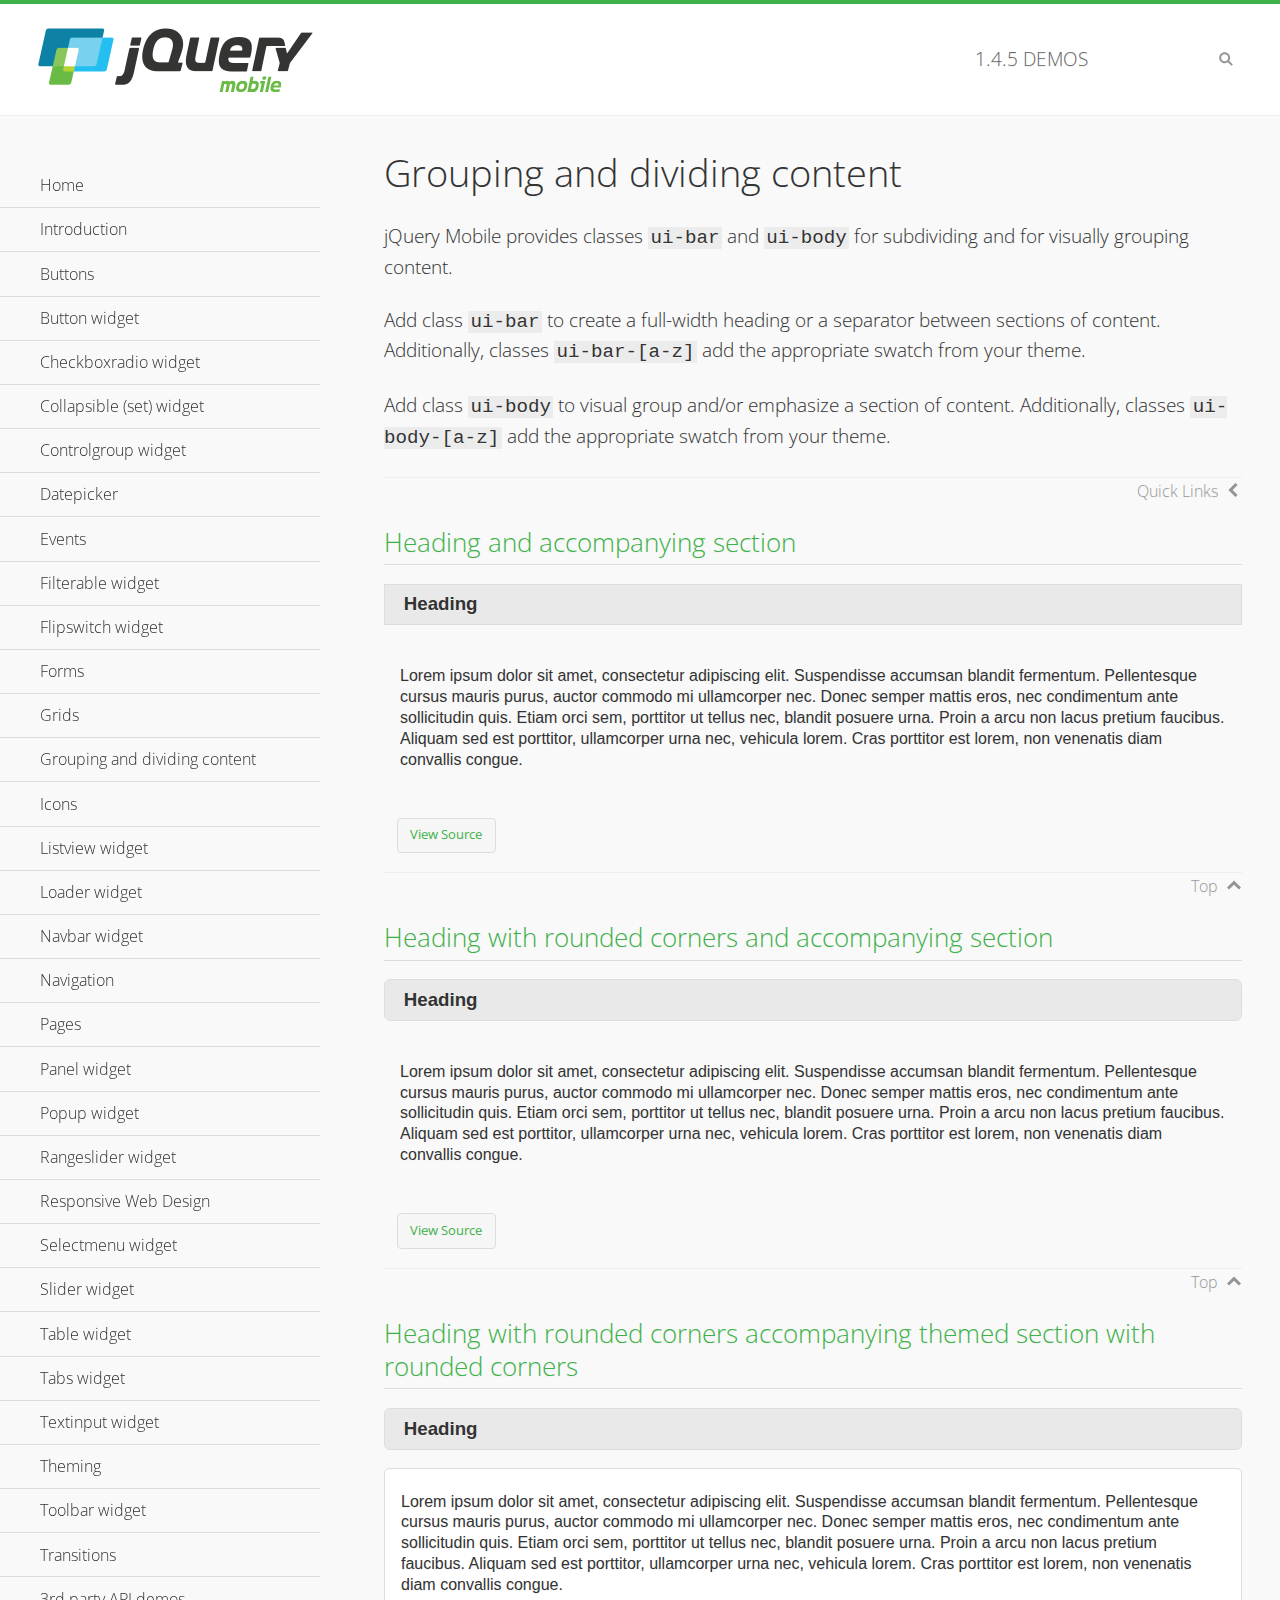
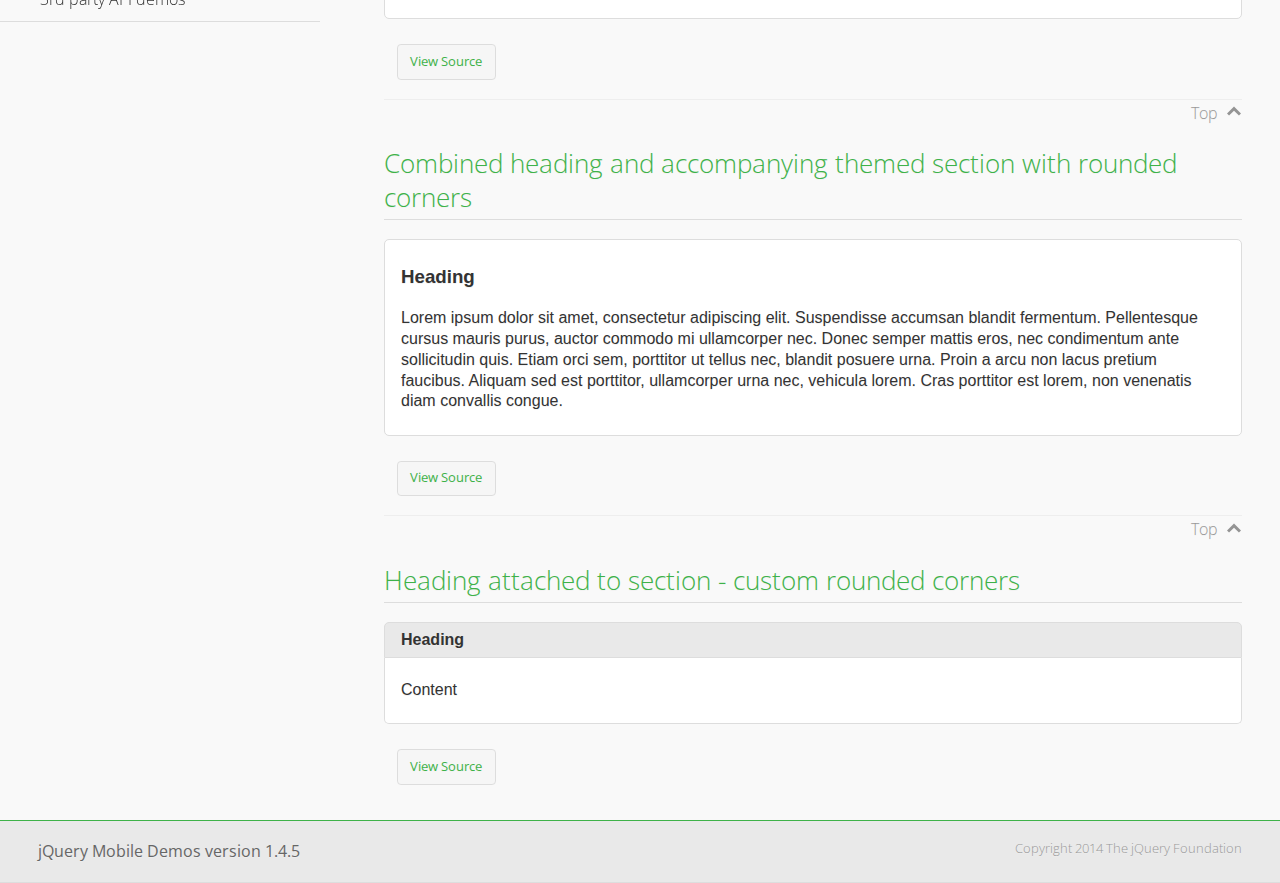
<file: script/jquery/demos/body-bar-classes/index.html>
<!DOCTYPE html>
<html>
	<head>
	<meta charset="utf-8">
	<meta name="viewport" content="width=device-width, initial-scale=1">
	<title>Grouping and dividing content - jQuery Mobile Demos</title>
	<link rel="shortcut icon" href="../favicon.ico">
	<link rel="stylesheet" href="http://fonts.googleapis.com/css?family=Open+Sans:300,400,700">
	<link rel="stylesheet" href="../css/themes/default/jquery.mobile-1.4.5.min.css">
	<link rel="stylesheet" href="../_assets/css/jqm-demos.css">
	<script src="../js/jquery.js"></script>
	<script src="../_assets/js/index.js"></script>
	<script src="../js/jquery.mobile-1.4.5.min.js"></script>
  <style id="combined-heading-and-section">
    .custom-corners .ui-bar {
      -webkit-border-top-left-radius: inherit;
      border-top-left-radius: inherit;
      -webkit-border-top-right-radius: inherit;
      border-top-right-radius: inherit;
    }
    .custom-corners .ui-body {
      border-top-width: 0;
      -webkit-border-bottom-left-radius: inherit;
      border-bottom-left-radius: inherit;
      -webkit-border-bottom-right-radius: inherit;
      border-bottom-right-radius: inherit;
    }
  </style>
</head>
<body>
<div data-role="page" class="jqm-demos" data-quicklinks="true">

	<div data-role="header" class="jqm-header">
		<h2><a href="../" title="jQuery Mobile Demos home"><img src="../_assets/img/jquery-logo.png" alt="jQuery Mobile"></a></h2>
		<p><span class="jqm-version"></span> Demos</p>
		<a href="#" class="jqm-navmenu-link ui-btn ui-btn-icon-notext ui-corner-all ui-icon-bars ui-nodisc-icon ui-alt-icon ui-btn-left">Menu</a>
		<a href="#" class="jqm-search-link ui-btn ui-btn-icon-notext ui-corner-all ui-icon-search ui-nodisc-icon ui-alt-icon ui-btn-right">Search</a>
	</div><!-- /header -->

	<div role="main" class="ui-content jqm-content">

		<h1>Grouping and dividing content</h1>

		<p>jQuery Mobile provides classes <code>ui-bar</code> and <code>ui-body</code> for subdividing and for visually grouping content.</p>
		<p>Add class <code>ui-bar</code> to create a full-width heading or a separator between sections of content. Additionally, classes <code>ui-bar-[a-z]</code> add the appropriate swatch from your theme.</p>
		<p>Add class <code>ui-body</code> to visual group and/or emphasize a section of content. Additionally, classes <code>ui-body-[a-z]</code> add the appropriate swatch from your theme.</p>

		<h2>Heading and accompanying section</h2>

		<div data-demo-html="true">
      <h3 class="ui-bar ui-bar-a">Heading</h3>
			<div class="ui-body">
				<p>Lorem ipsum dolor sit amet, consectetur adipiscing elit. Suspendisse accumsan blandit fermentum. Pellentesque cursus mauris purus, auctor commodo mi ullamcorper nec. Donec semper mattis eros, nec condimentum ante sollicitudin quis. Etiam orci sem, porttitor ut tellus nec, blandit posuere urna. Proin a arcu non lacus pretium faucibus. Aliquam sed est porttitor, ullamcorper urna nec, vehicula lorem. Cras porttitor est lorem, non venenatis diam convallis congue.</p>
			</div>
		</div>

		<h2>Heading with rounded corners and accompanying section</h2>

		<div data-demo-html="true">
      <h3 class="ui-bar ui-bar-a ui-corner-all">Heading</h3>
			<div class="ui-body">
				<p>Lorem ipsum dolor sit amet, consectetur adipiscing elit. Suspendisse accumsan blandit fermentum. Pellentesque cursus mauris purus, auctor commodo mi ullamcorper nec. Donec semper mattis eros, nec condimentum ante sollicitudin quis. Etiam orci sem, porttitor ut tellus nec, blandit posuere urna. Proin a arcu non lacus pretium faucibus. Aliquam sed est porttitor, ullamcorper urna nec, vehicula lorem. Cras porttitor est lorem, non venenatis diam convallis congue.</p>
			</div>
		</div>

		<h2>Heading with rounded corners accompanying themed section with rounded corners</h2>

		<div data-demo-html="true">
      <h3 class="ui-bar ui-bar-a ui-corner-all">Heading</h3>
			<div class="ui-body ui-body-a ui-corner-all">
				<p>Lorem ipsum dolor sit amet, consectetur adipiscing elit. Suspendisse accumsan blandit fermentum. Pellentesque cursus mauris purus, auctor commodo mi ullamcorper nec. Donec semper mattis eros, nec condimentum ante sollicitudin quis. Etiam orci sem, porttitor ut tellus nec, blandit posuere urna. Proin a arcu non lacus pretium faucibus. Aliquam sed est porttitor, ullamcorper urna nec, vehicula lorem. Cras porttitor est lorem, non venenatis diam convallis congue.</p>
			</div>
		</div>

		<h2>Combined heading and accompanying themed section with rounded corners</h2>

		<div data-demo-html="true">
			<div class="ui-body ui-body-a ui-corner-all">
	      <h3>Heading</h3>
				<p>Lorem ipsum dolor sit amet, consectetur adipiscing elit. Suspendisse accumsan blandit fermentum. Pellentesque cursus mauris purus, auctor commodo mi ullamcorper nec. Donec semper mattis eros, nec condimentum ante sollicitudin quis. Etiam orci sem, porttitor ut tellus nec, blandit posuere urna. Proin a arcu non lacus pretium faucibus. Aliquam sed est porttitor, ullamcorper urna nec, vehicula lorem. Cras porttitor est lorem, non venenatis diam convallis congue.</p>
			</div>
		</div>

		<h2>Heading attached to section - custom rounded corners</h2>

		<div data-demo-html="true" data-demo-css="#combined-heading-and-section">
      <div class="ui-corner-all custom-corners">
        <div class="ui-bar ui-bar-a">
          <h3>Heading</h3>
        </div>
        <div class="ui-body ui-body-a">
          <p>Content</p>
        </div>
      </div>
		</div>

	</div><!-- /content -->
	    <div data-role="panel" class="jqm-navmenu-panel" data-position="left" data-display="overlay" data-theme="a">
	    	<ul class="jqm-list ui-alt-icon ui-nodisc-icon">
<li data-filtertext="demos homepage" data-icon="home"><a href=".././">Home</a></li>
<li data-filtertext="introduction overview getting started"><a href="../intro/" data-ajax="false">Introduction</a></li>
<li data-filtertext="buttons button markup buttonmarkup method anchor link button element"><a href="../button-markup/" data-ajax="false">Buttons</a></li>
<li data-filtertext="form button widget input button submit reset"><a href="../button/" data-ajax="false">Button widget</a></li>
<li data-role="collapsible" data-enhanced="true" data-collapsed-icon="carat-d" data-expanded-icon="carat-u" data-iconpos="right" data-inset="false" class="ui-collapsible ui-collapsible-themed-content ui-collapsible-collapsed">
	<h3 class="ui-collapsible-heading ui-collapsible-heading-collapsed">
		<a href="#" class="ui-collapsible-heading-toggle ui-btn ui-btn-icon-right ui-btn-inherit ui-icon-carat-d">
		    Checkboxradio widget<span class="ui-collapsible-heading-status"> click to expand contents</span>
		</a>
	</h3>
	<div class="ui-collapsible-content ui-body-inherit ui-collapsible-content-collapsed" aria-hidden="true">
		<ul>
			<li data-filtertext="form checkboxradio widget checkbox input checkboxes controlgroups"><a href="../checkboxradio-checkbox/" data-ajax="false">Checkboxes</a></li>
			<li data-filtertext="form checkboxradio widget radio input radio buttons controlgroups"><a href="../checkboxradio-radio/" data-ajax="false">Radio buttons</a></li>
		</ul>
	</div>
</li>
<li data-role="collapsible" data-enhanced="true" data-collapsed-icon="carat-d" data-expanded-icon="carat-u" data-iconpos="right" data-inset="false" class="ui-collapsible ui-collapsible-themed-content ui-collapsible-collapsed">
	<h3 class="ui-collapsible-heading ui-collapsible-heading-collapsed">
		<a href="#" class="ui-collapsible-heading-toggle ui-btn ui-btn-icon-right ui-btn-inherit ui-icon-carat-d">
			Collapsible (set) widget<span class="ui-collapsible-heading-status"> click to expand contents</span>
		</a>
	</h3>
	<div class="ui-collapsible-content ui-body-inherit ui-collapsible-content-collapsed" aria-hidden="true">
		<ul>
			<li data-filtertext="collapsibles content formatting"><a href="../collapsible/" data-ajax="false">Collapsible</a></li>
			<li data-filtertext="dynamic collapsible set accordion append expand"><a href="../collapsible-dynamic/" data-ajax="false">Dynamic collapsibles</a></li>
			<li data-filtertext="accordions collapsible set widget content formatting grouped collapsibles"><a href="../collapsibleset/" data-ajax="false">Collapsible set</a></li>
		</ul>
	</div>
</li>
<li data-role="collapsible" data-enhanced="true" data-collapsed-icon="carat-d" data-expanded-icon="carat-u" data-iconpos="right" data-inset="false" class="ui-collapsible ui-collapsible-themed-content ui-collapsible-collapsed">
	<h3 class="ui-collapsible-heading ui-collapsible-heading-collapsed">
		<a href="#" class="ui-collapsible-heading-toggle ui-btn ui-btn-icon-right ui-btn-inherit ui-icon-carat-d">
			Controlgroup widget<span class="ui-collapsible-heading-status"> click to expand contents</span>
		</a>
	</h3>
	<div class="ui-collapsible-content ui-body-inherit ui-collapsible-content-collapsed" aria-hidden="true">
		<ul>
			<li data-filtertext="controlgroups selectmenu checkboxradio input grouped buttons horizontal vertical"><a href="../controlgroup/" data-ajax="false">Controlgroup</a></li>
			<li data-filtertext="dynamic controlgroup dynamically add buttons"><a href="../controlgroup-dynamic/" data-ajax="false">Dynamic controlgroups</a></li>
		</ul>
	</div>
</li>
<li data-filtertext="form datepicker widget date input"><a href="../datepicker/" data-ajax="false">Datepicker</a></li>
<li data-role="collapsible" data-enhanced="true" data-collapsed-icon="carat-d" data-expanded-icon="carat-u" data-iconpos="right" data-inset="false" class="ui-collapsible ui-collapsible-themed-content ui-collapsible-collapsed">
	<h3 class="ui-collapsible-heading ui-collapsible-heading-collapsed">
		<a href="#" class="ui-collapsible-heading-toggle ui-btn ui-btn-icon-right ui-btn-inherit ui-icon-carat-d">
			Events<span class="ui-collapsible-heading-status"> click to expand contents</span>
		</a>
	</h3>
	<div class="ui-collapsible-content ui-body-inherit ui-collapsible-content-collapsed" aria-hidden="true">
		<ul>
			<li data-filtertext="swipe to delete list items listviews swipe events"><a href="../swipe-list/" data-ajax="false">Swipe list items</a></li>
			<li data-filtertext="swipe to navigate swipe page navigation swipe events"><a href="../swipe-page/" data-ajax="false">Swipe page navigation</a></li>
		</ul>
	</div>
</li>
<li data-filtertext="filterable filter elements sorting searching listview table"><a href="../filterable/" data-ajax="false">Filterable widget</a></li>
<li data-filtertext="form flipswitch widget flip toggle switch binary select checkbox input"><a href="../flipswitch/" data-ajax="false">Flipswitch widget</a></li>
<li data-role="collapsible" data-enhanced="true" data-collapsed-icon="carat-d" data-expanded-icon="carat-u" data-iconpos="right" data-inset="false" class="ui-collapsible ui-collapsible-themed-content ui-collapsible-collapsed">
	<h3 class="ui-collapsible-heading ui-collapsible-heading-collapsed">
		<a href="#" class="ui-collapsible-heading-toggle ui-btn ui-btn-icon-right ui-btn-inherit ui-icon-carat-d">
			Forms<span class="ui-collapsible-heading-status"> click to expand contents</span>
		</a>
	</h3>
	<div class="ui-collapsible-content ui-body-inherit ui-collapsible-content-collapsed" aria-hidden="true">
		<ul>
			<li data-filtertext="forms text checkbox radio range button submit reset inputs selects textarea slider flipswitch label form elements"><a href="../forms/" data-ajax="false">Forms</a></li>
			<li data-filtertext="form hide labels hidden accessible ui-hidden-accessible forms"><a href="../forms-label-hidden-accessible/" data-ajax="false">Hide labels</a></li>
			<li data-filtertext="form field containers fieldcontain ui-field-contain forms"><a href="../forms-field-contain/" data-ajax="false">Field containers</a></li>
			<li data-filtertext="forms disabled form elements"><a href="../forms-disabled/" data-ajax="false">Forms disabled</a></li>
			<li data-filtertext="forms gallery examples overview forms text checkbox radio range button submit reset inputs selects textarea slider flipswitch label form elements"><a href="../forms-gallery/" data-ajax="false">Forms gallery</a></li>
		</ul>
	</div>
</li>
<li data-role="collapsible" data-enhanced="true" data-collapsed-icon="carat-d" data-expanded-icon="carat-u" data-iconpos="right" data-inset="false" class="ui-collapsible ui-collapsible-themed-content ui-collapsible-collapsed">
	<h3 class="ui-collapsible-heading ui-collapsible-heading-collapsed">
		<a href="#" class="ui-collapsible-heading-toggle ui-btn ui-btn-icon-right ui-btn-inherit ui-icon-carat-d">
			Grids<span class="ui-collapsible-heading-status"> click to expand contents</span>
		</a>
	</h3>
	<div class="ui-collapsible-content ui-body-inherit ui-collapsible-content-collapsed" aria-hidden="true">
		<ul>
			<li data-filtertext="grids columns blocks content formatting rwd responsive css framework"><a href="../grids/" data-ajax="false">Grids</a></li>
			<li data-filtertext="buttons in grids css framework"><a href="../grids-buttons/" data-ajax="false">Buttons in grids</a></li>
			<li data-filtertext="custom responsive grids rwd css framework"><a href="../grids-custom-responsive/" data-ajax="false">Custom responsive grids</a></li>
		</ul>
	</div>
</li>
<li data-filtertext="blocks content formatting sections heading"><a href="../body-bar-classes/" data-ajax="false">Grouping and dividing content</a></li>
<li data-role="collapsible" data-enhanced="true" data-collapsed-icon="carat-d" data-expanded-icon="carat-u" data-iconpos="right" data-inset="false" class="ui-collapsible ui-collapsible-themed-content ui-collapsible-collapsed">
	<h3 class="ui-collapsible-heading ui-collapsible-heading-collapsed">
		<a href="#" class="ui-collapsible-heading-toggle ui-btn ui-btn-icon-right ui-btn-inherit ui-icon-carat-d">
			Icons<span class="ui-collapsible-heading-status"> click to expand contents</span>
		</a>
	</h3>
	<div class="ui-collapsible-content ui-body-inherit ui-collapsible-content-collapsed" aria-hidden="true">
		<ul>
			<li data-filtertext="button icons svg disc alt custom icon position"><a href="../icons/" data-ajax="false">Icons</a></li>
			<li data-filtertext=""><a href="../icons-grunticon/" data-ajax="false">Grunticon loader</a></li>
		</ul>
	</div>
</li>
<li data-role="collapsible" data-enhanced="true" data-collapsed-icon="carat-d" data-expanded-icon="carat-u" data-iconpos="right" data-inset="false" class="ui-collapsible ui-collapsible-themed-content ui-collapsible-collapsed">
	<h3 class="ui-collapsible-heading ui-collapsible-heading-collapsed">
		<a href="#" class="ui-collapsible-heading-toggle ui-btn ui-btn-icon-right ui-btn-inherit ui-icon-carat-d">
			Listview widget<span class="ui-collapsible-heading-status"> click to expand contents</span>
		</a>
	</h3>
	<div class="ui-collapsible-content ui-body-inherit ui-collapsible-content-collapsed" aria-hidden="true">
		<ul>
			<li data-filtertext="listview widget thumbnails icons nested split button collapsible ul ol"><a href="../listview/" data-ajax="false">Listview</a></li>
			<li data-filtertext="autocomplete filterable reveal listview filtertextbeforefilter placeholder"><a href="../listview-autocomplete/" data-ajax="false">Listview autocomplete</a></li>
			<li data-filtertext="autocomplete filterable reveal listview remote data filtertextbeforefilter placeholder"><a href="../listview-autocomplete-remote/" data-ajax="false">Listview autocomplete remote data</a></li>
			<li data-filtertext="autodividers anchor jump scroll linkbars listview lists ul ol"><a href="../listview-autodividers-linkbar/" data-ajax="false">Listview autodividers linkbar</a></li>
			<li data-filtertext="listview autodividers selector autodividersselector lists ul ol"><a href="../listview-autodividers-selector/" data-ajax="false">Listview autodividers selector</a></li>
			<li data-filtertext="listview nested list items"><a href="../listview-nested-lists/" data-ajax="false">Nested Listviews</a></li>
			<li data-filtertext="listview collapsible list items flat"><a href="../listview-collapsible-item-flat/" data-ajax="false">Listview collapsible list items (flat)</a></li>
			<li data-filtertext="listview collapsible list indented"><a href="../listview-collapsible-item-indented/" data-ajax="false">Listview collapsible list items (indented)</a></li>
			<li data-filtertext="grid listview responsive grids responsive listviews lists ul"><a href="../listview-grid/" data-ajax="false">Listview responsive grid</a></li>
		</ul>
	</div>
</li>
<li data-filtertext="loader widget page loading navigation overlay spinner"><a href="../loader/" data-ajax="false">Loader widget</a></li>
<li data-filtertext="navbar widget navmenu toolbars header footer"><a href="../navbar/" data-ajax="false">Navbar widget</a></li>
<li data-role="collapsible" data-enhanced="true" data-collapsed-icon="carat-d" data-expanded-icon="carat-u" data-iconpos="right" data-inset="false" class="ui-collapsible ui-collapsible-themed-content ui-collapsible-collapsed">
	<h3 class="ui-collapsible-heading ui-collapsible-heading-collapsed">
		<a href="#" class="ui-collapsible-heading-toggle ui-btn ui-btn-icon-right ui-btn-inherit ui-icon-carat-d">
			Navigation<span class="ui-collapsible-heading-status"> click to expand contents</span>
		</a>
	</h3>
	<div class="ui-collapsible-content ui-body-inherit ui-collapsible-content-collapsed" aria-hidden="true">
		<ul>
			<li data-filtertext="ajax navigation navigate widget history event method"><a href="../navigation/" data-ajax="false">Navigation</a></li>
			<li data-filtertext="linking pages page links navigation ajax prefetch cache"><a href="../navigation-linking-pages/" data-ajax="false">Linking pages</a></li>
			<!-- <li data-filtertext="php redirect server redirection server-side navigation"><a href="../navigation-php-redirect/" data-ajax="false">PHP redirect demo</a></li>-->
			<li data-filtertext="navigation redirection hash query"><a href="../navigation-hash-processing/" data-ajax="false">Hash processing demo</a></li>
			<li data-filtertext="navigation redirection hash query"><a href="../page-events/" data-ajax="false">Page Navigation Events</a></li>
		</ul>
	</div>
</li>
<li data-role="collapsible" data-enhanced="true" data-collapsed-icon="carat-d" data-expanded-icon="carat-u" data-iconpos="right" data-inset="false" class="ui-collapsible ui-collapsible-themed-content ui-collapsible-collapsed">
	<h3 class="ui-collapsible-heading ui-collapsible-heading-collapsed">
		<a href="#" class="ui-collapsible-heading-toggle ui-btn ui-btn-icon-right ui-btn-inherit ui-icon-carat-d">
			Pages<span class="ui-collapsible-heading-status"> click to expand contents</span>
		</a>
	</h3>
	<div class="ui-collapsible-content ui-body-inherit ui-collapsible-content-collapsed" aria-hidden="true">
		<ul>
			<li data-filtertext="pages page widget ajax navigation"><a href="../pages/" data-ajax="false">Pages</a></li>
			<li data-filtertext="single page"><a href="../pages-single-page/" data-ajax="false">Single page</a></li>
			<li data-filtertext="multipage multi-page page"><a href="../pages-multi-page/" data-ajax="false">Multi-page template</a></li>
			<li data-filtertext="dialog page widget modal popup"><a href="../pages-dialog/" data-ajax="false">Dialog page</a></li>
		</ul>
	</div>
</li>
<li data-role="collapsible" data-enhanced="true" data-collapsed-icon="carat-d" data-expanded-icon="carat-u" data-iconpos="right" data-inset="false" class="ui-collapsible ui-collapsible-themed-content ui-collapsible-collapsed">
	<h3 class="ui-collapsible-heading ui-collapsible-heading-collapsed">
		<a href="#" class="ui-collapsible-heading-toggle ui-btn ui-btn-icon-right ui-btn-inherit ui-icon-carat-d">
			Panel widget<span class="ui-collapsible-heading-status"> click to expand contents</span>
		</a>
	</h3>
	<div class="ui-collapsible-content ui-body-inherit ui-collapsible-content-collapsed" aria-hidden="true">
		<ul>
			<li data-filtertext="panel widget sliding panels reveal push overlay responsive"><a href="../panel/" data-ajax="false">Panel</a></li>
			<li data-filtertext=""><a href="../panel-external/" data-ajax="false">External panels</a></li>
			<li data-filtertext="panel "><a href="../panel-fixed/" data-ajax="false">Fixed panels</a></li>
			<li data-filtertext="panel slide panels sliding panels shadow rwd responsive breakpoint"><a href="../panel-responsive/" data-ajax="false">Panels responsive</a></li>
			<li data-filtertext="panel custom style custom panel width reveal shadow listview panel styling page background wrapper"><a href="../panel-styling/" data-ajax="false">Custom panel style</a></li>
			<li data-filtertext="panel open on swipe"><a href="../panel-swipe-open/" data-ajax="false">Panel open on swipe</a></li>
			<li data-filtertext="panels outside page internal external toolbars"><a href="../panel-external-internal/" data-ajax="false">Panel external and internal</a></li>
		</ul>
	</div>
</li>
<li data-role="collapsible" data-enhanced="true" data-collapsed-icon="carat-d" data-expanded-icon="carat-u" data-iconpos="right" data-inset="false" class="ui-collapsible ui-collapsible-themed-content ui-collapsible-collapsed">
	<h3 class="ui-collapsible-heading ui-collapsible-heading-collapsed">
		<a href="#" class="ui-collapsible-heading-toggle ui-btn ui-btn-icon-right ui-btn-inherit ui-icon-carat-d">
			Popup widget<span class="ui-collapsible-heading-status"> click to expand contents</span>
		</a>
	</h3>
	<div class="ui-collapsible-content ui-body-inherit ui-collapsible-content-collapsed" aria-hidden="true">
		<ul>
			<li data-filtertext="popup widget popups dialog modal transition tooltip lightbox form overlay screen flip pop fade transition"><a href="../popup/" data-ajax="false">Popup</a></li>
			<li data-filtertext="popup alignment position"><a href="../popup-alignment/" data-ajax="false">Popup alignment</a></li>
			<li data-filtertext="popup arrow size popups popover"><a href="../popup-arrow-size/" data-ajax="false">Popup arrow size</a></li>
			<li data-filtertext="dynamic popups popup images lightbox"><a href="../popup-dynamic/" data-ajax="false">Dynamic popups</a></li>
			<li data-filtertext="popups with iframes scaling"><a href="../popup-iframe/" data-ajax="false">Popups with iframes</a></li>
			<li data-filtertext="popup image scaling"><a href="../popup-image-scaling/" data-ajax="false">Popup image scaling</a></li>
			<li data-filtertext="external popup outside multi-page"><a href="../popup-outside-multipage/" data-ajax="false">Popup outside multi-page</a></li>
		</ul>
	</div>
</li>
<li data-filtertext="form rangeslider widget dual sliders dual handle sliders range input"><a href="../rangeslider/" data-ajax="false">Rangeslider widget</a></li>
<li data-filtertext="responsive web design rwd adaptive progressive enhancement PE accessible mobile breakpoints media query media queries"><a href="../rwd/" data-ajax="false">Responsive Web Design</a></li>
<li data-role="collapsible" data-enhanced="true" data-collapsed-icon="carat-d" data-expanded-icon="carat-u" data-iconpos="right" data-inset="false" class="ui-collapsible ui-collapsible-themed-content ui-collapsible-collapsed">
	<h3 class="ui-collapsible-heading ui-collapsible-heading-collapsed">
		<a href="#" class="ui-collapsible-heading-toggle ui-btn ui-btn-icon-right ui-btn-inherit ui-icon-carat-d">
			Selectmenu widget<span class="ui-collapsible-heading-status"> click to expand contents</span>
		</a>
	</h3>
	<div class="ui-collapsible-content ui-body-inherit ui-collapsible-content-collapsed" aria-hidden="true">
		<ul>
			<li data-filtertext="form selectmenu widget select input custom select menu selects"><a href="../selectmenu/" data-ajax="false">Selectmenu</a></li>
			<li data-filtertext="form custom select menu selectmenu widget custom menu option optgroup multiple selects"><a href="../selectmenu-custom/" data-ajax="false">Custom select menu</a></li>
			<li data-filtertext="filterable select filter popup dialog"><a href="../selectmenu-custom-filter/" data-ajax="false">Custom select menu with filter</a></li>
		</ul>
	</div>
</li>
<li data-role="collapsible" data-enhanced="true" data-collapsed-icon="carat-d" data-expanded-icon="carat-u" data-iconpos="right" data-inset="false" class="ui-collapsible ui-collapsible-themed-content ui-collapsible-collapsed">
	<h3 class="ui-collapsible-heading ui-collapsible-heading-collapsed">
		<a href="#" class="ui-collapsible-heading-toggle ui-btn ui-btn-icon-right ui-btn-inherit ui-icon-carat-d">
			Slider widget<span class="ui-collapsible-heading-status"> click to expand contents</span>
		</a>
	</h3>
	<div class="ui-collapsible-content ui-body-inherit ui-collapsible-content-collapsed" aria-hidden="true">
		<ul>
			<li data-filtertext="form slider widget range input single sliders"><a href="../slider/" data-ajax="false">Slider</a></li>
			<li data-filtertext="form slider widget flipswitch slider binary select flip toggle switch"><a href="../slider-flipswitch/" data-ajax="false">Slider flip toggle switch</a></li>
			<li data-filtertext="form slider tooltip handle value input range sliders"><a href="../slider-tooltip/" data-ajax="false">Slider tooltip</a></li>
		</ul>
	</div>
</li>
<li data-role="collapsible" data-enhanced="true" data-collapsed-icon="carat-d" data-expanded-icon="carat-u" data-iconpos="right" data-inset="false" class="ui-collapsible ui-collapsible-themed-content ui-collapsible-collapsed">
	<h3 class="ui-collapsible-heading ui-collapsible-heading-collapsed">
		<a href="#" class="ui-collapsible-heading-toggle ui-btn ui-btn-icon-right ui-btn-inherit ui-icon-carat-d">
			Table widget<span class="ui-collapsible-heading-status"> click to expand contents</span>
		</a>
	</h3>
	<div class="ui-collapsible-content ui-body-inherit ui-collapsible-content-collapsed" aria-hidden="true">
		<ul>
			<li data-filtertext="table widget reflow column toggle th td responsive tables rwd hide show tabular"><a href="../table-column-toggle/" data-ajax="false">Table Column Toggle</a></li>
			<li data-filtertext="table column toggle phone comparison demo"><a href="../table-column-toggle-example/" data-ajax="false">Table Column Toggle demo</a></li>
			<li data-filtertext="responsive tables table column toggle heading groups rwd breakpoint"><a href="../table-column-toggle-heading-groups/" data-ajax="false">Table Column Toggle heading groups</a></li>
			<li data-filtertext="responsive tables table column toggle hide rwd breakpoint customization options"><a href="../table-column-toggle-options/" data-ajax="false">Table Column Toggle options</a></li>
			<li data-filtertext="table reflow th td responsive rwd columns tabular"><a href="../table-reflow/" data-ajax="false">Table Reflow</a></li>
			<li data-filtertext="responsive tables table reflow heading groups rwd breakpoint"><a href="../table-reflow-heading-groups/" data-ajax="false">Table Reflow heading groups</a></li>
			<li data-filtertext="responsive tables table reflow stripes strokes table style"><a href="../table-reflow-stripes-strokes/" data-ajax="false">Table Reflow stripes and strokes</a></li>
			<li data-filtertext="responsive tables table reflow stack custom styles"><a href="../table-reflow-styling/" data-ajax="false">Table Reflow custom styles</a></li>
		</ul>
	</div>
</li>
<li data-filtertext="ui tabs widget"><a href="../tabs/" data-ajax="false">Tabs widget</a></li>
<li data-filtertext="form textinput widget text input textarea number date time tel email file color password"><a href="../textinput/" data-ajax="false">Textinput widget</a></li>
<li data-role="collapsible" data-enhanced="true" data-collapsed-icon="carat-d" data-expanded-icon="carat-u" data-iconpos="right" data-inset="false" class="ui-collapsible ui-collapsible-themed-content ui-collapsible-collapsed">
	<h3 class="ui-collapsible-heading ui-collapsible-heading-collapsed">
		<a href="#" class="ui-collapsible-heading-toggle ui-btn ui-btn-icon-right ui-btn-inherit ui-icon-carat-d">
			Theming<span class="ui-collapsible-heading-status"> click to expand contents</span>
		</a>
	</h3>
	<div class="ui-collapsible-content ui-body-inherit ui-collapsible-content-collapsed" aria-hidden="true">
		<ul>
			<li data-filtertext="default theme swatches theming style css"><a href="../theme-default/" data-ajax="false">Default theme</a></li>
			<li data-filtertext="classic theme old theme swatches theming style css"><a href="../theme-classic/" data-ajax="false">Classic theme</a></li>
		</ul>
	</div>
</li>
<li data-role="collapsible" data-enhanced="true" data-collapsed-icon="carat-d" data-expanded-icon="carat-u" data-iconpos="right" data-inset="false" class="ui-collapsible ui-collapsible-themed-content ui-collapsible-collapsed">
	<h3 class="ui-collapsible-heading ui-collapsible-heading-collapsed">
		<a href="#" class="ui-collapsible-heading-toggle ui-btn ui-btn-icon-right ui-btn-inherit ui-icon-carat-d">
			Toolbar widget<span class="ui-collapsible-heading-status"> click to expand contents</span>
		</a>
	</h3>
	<div class="ui-collapsible-content ui-body-inherit ui-collapsible-content-collapsed" aria-hidden="true">
		<ul>
			<li data-filtertext="toolbar widget header footer toolbars fixed fullscreen external sections"><a href="../toolbar/" data-ajax="false">Toolbar</a></li>
			<li data-filtertext="dynamic toolbars dynamically add toolbar header footer"><a href="../toolbar-dynamic/" data-ajax="false">Dynamic toolbars</a></li>
			<li data-filtertext="external toolbars header footer"><a href="../toolbar-external/" data-ajax="false">External toolbars</a></li>
			<li data-filtertext="fixed toolbars header footer"><a href="../toolbar-fixed/" data-ajax="false">Fixed toolbars</a></li>
			<li data-filtertext="fixed fullscreen toolbars header footer"><a href="../toolbar-fixed-fullscreen/" data-ajax="false">Fullscreen toolbars</a></li>
			<li data-filtertext="external fixed toolbars header footer"><a href="../toolbar-fixed-external/" data-ajax="false">Fixed external toolbars</a></li>
			<li data-filtertext="external persistent toolbars header footer navbar navmenu"><a href="../toolbar-fixed-persistent/" data-ajax="false">Persistent toolbars</a></li>
			<li data-filtertext="external ajax optimized toolbars persistent toolbars header footer navbar"><a href="../toolbar-fixed-persistent-optimized/" data-ajax="false">Ajax optimized toolbars</a></li>
			<li data-filtertext="form in toolbars header footer"><a href="../toolbar-fixed-forms/" data-ajax="false">Form in toolbar</a></li>
		</ul>
	</div>
</li>
<li data-filtertext="page transitions animated pages popup navigation flip slide fade pop"><a href="../transitions/" data-ajax="false">Transitions</a></li>
<li data-role="collapsible" data-enhanced="true" data-collapsed-icon="carat-d" data-expanded-icon="carat-u" data-iconpos="right" data-inset="false" class="ui-collapsible ui-collapsible-themed-content ui-collapsible-collapsed">
	<h3 class="ui-collapsible-heading ui-collapsible-heading-collapsed">
		<a href="#" class="ui-collapsible-heading-toggle ui-btn ui-btn-icon-right ui-btn-inherit ui-icon-carat-d">
			3rd party API demos<span class="ui-collapsible-heading-status"> click to expand contents</span>
		</a>
	</h3>
	<div class="ui-collapsible-content ui-body-inherit ui-collapsible-content-collapsed" aria-hidden="true">
		<ul>
			<li data-filtertext="backbone requirejs navigation router"><a href="../backbone-requirejs/" data-ajax="false">Backbone RequireJS</a></li>
			<li data-filtertext="google maps geolocation demo"><a href="../map-geolocation/" data-ajax="false">Google Maps geolocation</a></li>
			<li data-filtertext="google maps hybrid"><a href="../map-list-toggle/" data-ajax="false">Google Maps list toggle</a></li>
		</ul>
	</div>
</li>



		     </ul>
		</div><!-- /panel -->


	<div data-role="footer" data-position="fixed" data-tap-toggle="false" class="jqm-footer">
		<p>jQuery Mobile Demos version <span class="jqm-version"></span></p>
		<p>Copyright 2014 The jQuery Foundation</p>
	</div><!-- /footer -->
	<!-- TODO: This should become an external panel so we can add input to markup (unique ID) -->
    <div data-role="panel" class="jqm-search-panel" data-position="right" data-display="overlay" data-theme="a">
		<div class="jqm-search">
			<ul class="jqm-list" data-filter-placeholder="Search demos..." data-filter-reveal="true">
<li data-filtertext="demos homepage" data-icon="home"><a href=".././">Home</a></li>
<li data-filtertext="introduction overview getting started"><a href="../intro/" data-ajax="false">Introduction</a></li>
<li data-filtertext="buttons button markup buttonmarkup method anchor link button element"><a href="../button-markup/" data-ajax="false">Buttons</a></li>
<li data-filtertext="form button widget input button submit reset"><a href="../button/" data-ajax="false">Button widget</a></li>
<li data-role="collapsible" data-enhanced="true" data-collapsed-icon="carat-d" data-expanded-icon="carat-u" data-iconpos="right" data-inset="false" class="ui-collapsible ui-collapsible-themed-content ui-collapsible-collapsed">
	<h3 class="ui-collapsible-heading ui-collapsible-heading-collapsed">
		<a href="#" class="ui-collapsible-heading-toggle ui-btn ui-btn-icon-right ui-btn-inherit ui-icon-carat-d">
		    Checkboxradio widget<span class="ui-collapsible-heading-status"> click to expand contents</span>
		</a>
	</h3>
	<div class="ui-collapsible-content ui-body-inherit ui-collapsible-content-collapsed" aria-hidden="true">
		<ul>
			<li data-filtertext="form checkboxradio widget checkbox input checkboxes controlgroups"><a href="../checkboxradio-checkbox/" data-ajax="false">Checkboxes</a></li>
			<li data-filtertext="form checkboxradio widget radio input radio buttons controlgroups"><a href="../checkboxradio-radio/" data-ajax="false">Radio buttons</a></li>
		</ul>
	</div>
</li>
<li data-role="collapsible" data-enhanced="true" data-collapsed-icon="carat-d" data-expanded-icon="carat-u" data-iconpos="right" data-inset="false" class="ui-collapsible ui-collapsible-themed-content ui-collapsible-collapsed">
	<h3 class="ui-collapsible-heading ui-collapsible-heading-collapsed">
		<a href="#" class="ui-collapsible-heading-toggle ui-btn ui-btn-icon-right ui-btn-inherit ui-icon-carat-d">
			Collapsible (set) widget<span class="ui-collapsible-heading-status"> click to expand contents</span>
		</a>
	</h3>
	<div class="ui-collapsible-content ui-body-inherit ui-collapsible-content-collapsed" aria-hidden="true">
		<ul>
			<li data-filtertext="collapsibles content formatting"><a href="../collapsible/" data-ajax="false">Collapsible</a></li>
			<li data-filtertext="dynamic collapsible set accordion append expand"><a href="../collapsible-dynamic/" data-ajax="false">Dynamic collapsibles</a></li>
			<li data-filtertext="accordions collapsible set widget content formatting grouped collapsibles"><a href="../collapsibleset/" data-ajax="false">Collapsible set</a></li>
		</ul>
	</div>
</li>
<li data-role="collapsible" data-enhanced="true" data-collapsed-icon="carat-d" data-expanded-icon="carat-u" data-iconpos="right" data-inset="false" class="ui-collapsible ui-collapsible-themed-content ui-collapsible-collapsed">
	<h3 class="ui-collapsible-heading ui-collapsible-heading-collapsed">
		<a href="#" class="ui-collapsible-heading-toggle ui-btn ui-btn-icon-right ui-btn-inherit ui-icon-carat-d">
			Controlgroup widget<span class="ui-collapsible-heading-status"> click to expand contents</span>
		</a>
	</h3>
	<div class="ui-collapsible-content ui-body-inherit ui-collapsible-content-collapsed" aria-hidden="true">
		<ul>
			<li data-filtertext="controlgroups selectmenu checkboxradio input grouped buttons horizontal vertical"><a href="../controlgroup/" data-ajax="false">Controlgroup</a></li>
			<li data-filtertext="dynamic controlgroup dynamically add buttons"><a href="../controlgroup-dynamic/" data-ajax="false">Dynamic controlgroups</a></li>
		</ul>
	</div>
</li>
<li data-filtertext="form datepicker widget date input"><a href="../datepicker/" data-ajax="false">Datepicker</a></li>
<li data-role="collapsible" data-enhanced="true" data-collapsed-icon="carat-d" data-expanded-icon="carat-u" data-iconpos="right" data-inset="false" class="ui-collapsible ui-collapsible-themed-content ui-collapsible-collapsed">
	<h3 class="ui-collapsible-heading ui-collapsible-heading-collapsed">
		<a href="#" class="ui-collapsible-heading-toggle ui-btn ui-btn-icon-right ui-btn-inherit ui-icon-carat-d">
			Events<span class="ui-collapsible-heading-status"> click to expand contents</span>
		</a>
	</h3>
	<div class="ui-collapsible-content ui-body-inherit ui-collapsible-content-collapsed" aria-hidden="true">
		<ul>
			<li data-filtertext="swipe to delete list items listviews swipe events"><a href="../swipe-list/" data-ajax="false">Swipe list items</a></li>
			<li data-filtertext="swipe to navigate swipe page navigation swipe events"><a href="../swipe-page/" data-ajax="false">Swipe page navigation</a></li>
		</ul>
	</div>
</li>
<li data-filtertext="filterable filter elements sorting searching listview table"><a href="../filterable/" data-ajax="false">Filterable widget</a></li>
<li data-filtertext="form flipswitch widget flip toggle switch binary select checkbox input"><a href="../flipswitch/" data-ajax="false">Flipswitch widget</a></li>
<li data-role="collapsible" data-enhanced="true" data-collapsed-icon="carat-d" data-expanded-icon="carat-u" data-iconpos="right" data-inset="false" class="ui-collapsible ui-collapsible-themed-content ui-collapsible-collapsed">
	<h3 class="ui-collapsible-heading ui-collapsible-heading-collapsed">
		<a href="#" class="ui-collapsible-heading-toggle ui-btn ui-btn-icon-right ui-btn-inherit ui-icon-carat-d">
			Forms<span class="ui-collapsible-heading-status"> click to expand contents</span>
		</a>
	</h3>
	<div class="ui-collapsible-content ui-body-inherit ui-collapsible-content-collapsed" aria-hidden="true">
		<ul>
			<li data-filtertext="forms text checkbox radio range button submit reset inputs selects textarea slider flipswitch label form elements"><a href="../forms/" data-ajax="false">Forms</a></li>
			<li data-filtertext="form hide labels hidden accessible ui-hidden-accessible forms"><a href="../forms-label-hidden-accessible/" data-ajax="false">Hide labels</a></li>
			<li data-filtertext="form field containers fieldcontain ui-field-contain forms"><a href="../forms-field-contain/" data-ajax="false">Field containers</a></li>
			<li data-filtertext="forms disabled form elements"><a href="../forms-disabled/" data-ajax="false">Forms disabled</a></li>
			<li data-filtertext="forms gallery examples overview forms text checkbox radio range button submit reset inputs selects textarea slider flipswitch label form elements"><a href="../forms-gallery/" data-ajax="false">Forms gallery</a></li>
		</ul>
	</div>
</li>
<li data-role="collapsible" data-enhanced="true" data-collapsed-icon="carat-d" data-expanded-icon="carat-u" data-iconpos="right" data-inset="false" class="ui-collapsible ui-collapsible-themed-content ui-collapsible-collapsed">
	<h3 class="ui-collapsible-heading ui-collapsible-heading-collapsed">
		<a href="#" class="ui-collapsible-heading-toggle ui-btn ui-btn-icon-right ui-btn-inherit ui-icon-carat-d">
			Grids<span class="ui-collapsible-heading-status"> click to expand contents</span>
		</a>
	</h3>
	<div class="ui-collapsible-content ui-body-inherit ui-collapsible-content-collapsed" aria-hidden="true">
		<ul>
			<li data-filtertext="grids columns blocks content formatting rwd responsive css framework"><a href="../grids/" data-ajax="false">Grids</a></li>
			<li data-filtertext="buttons in grids css framework"><a href="../grids-buttons/" data-ajax="false">Buttons in grids</a></li>
			<li data-filtertext="custom responsive grids rwd css framework"><a href="../grids-custom-responsive/" data-ajax="false">Custom responsive grids</a></li>
		</ul>
	</div>
</li>
<li data-filtertext="blocks content formatting sections heading"><a href="../body-bar-classes/" data-ajax="false">Grouping and dividing content</a></li>
<li data-role="collapsible" data-enhanced="true" data-collapsed-icon="carat-d" data-expanded-icon="carat-u" data-iconpos="right" data-inset="false" class="ui-collapsible ui-collapsible-themed-content ui-collapsible-collapsed">
	<h3 class="ui-collapsible-heading ui-collapsible-heading-collapsed">
		<a href="#" class="ui-collapsible-heading-toggle ui-btn ui-btn-icon-right ui-btn-inherit ui-icon-carat-d">
			Icons<span class="ui-collapsible-heading-status"> click to expand contents</span>
		</a>
	</h3>
	<div class="ui-collapsible-content ui-body-inherit ui-collapsible-content-collapsed" aria-hidden="true">
		<ul>
			<li data-filtertext="button icons svg disc alt custom icon position"><a href="../icons/" data-ajax="false">Icons</a></li>
			<li data-filtertext=""><a href="../icons-grunticon/" data-ajax="false">Grunticon loader</a></li>
		</ul>
	</div>
</li>
<li data-role="collapsible" data-enhanced="true" data-collapsed-icon="carat-d" data-expanded-icon="carat-u" data-iconpos="right" data-inset="false" class="ui-collapsible ui-collapsible-themed-content ui-collapsible-collapsed">
	<h3 class="ui-collapsible-heading ui-collapsible-heading-collapsed">
		<a href="#" class="ui-collapsible-heading-toggle ui-btn ui-btn-icon-right ui-btn-inherit ui-icon-carat-d">
			Listview widget<span class="ui-collapsible-heading-status"> click to expand contents</span>
		</a>
	</h3>
	<div class="ui-collapsible-content ui-body-inherit ui-collapsible-content-collapsed" aria-hidden="true">
		<ul>
			<li data-filtertext="listview widget thumbnails icons nested split button collapsible ul ol"><a href="../listview/" data-ajax="false">Listview</a></li>
			<li data-filtertext="autocomplete filterable reveal listview filtertextbeforefilter placeholder"><a href="../listview-autocomplete/" data-ajax="false">Listview autocomplete</a></li>
			<li data-filtertext="autocomplete filterable reveal listview remote data filtertextbeforefilter placeholder"><a href="../listview-autocomplete-remote/" data-ajax="false">Listview autocomplete remote data</a></li>
			<li data-filtertext="autodividers anchor jump scroll linkbars listview lists ul ol"><a href="../listview-autodividers-linkbar/" data-ajax="false">Listview autodividers linkbar</a></li>
			<li data-filtertext="listview autodividers selector autodividersselector lists ul ol"><a href="../listview-autodividers-selector/" data-ajax="false">Listview autodividers selector</a></li>
			<li data-filtertext="listview nested list items"><a href="../listview-nested-lists/" data-ajax="false">Nested Listviews</a></li>
			<li data-filtertext="listview collapsible list items flat"><a href="../listview-collapsible-item-flat/" data-ajax="false">Listview collapsible list items (flat)</a></li>
			<li data-filtertext="listview collapsible list indented"><a href="../listview-collapsible-item-indented/" data-ajax="false">Listview collapsible list items (indented)</a></li>
			<li data-filtertext="grid listview responsive grids responsive listviews lists ul"><a href="../listview-grid/" data-ajax="false">Listview responsive grid</a></li>
		</ul>
	</div>
</li>
<li data-filtertext="loader widget page loading navigation overlay spinner"><a href="../loader/" data-ajax="false">Loader widget</a></li>
<li data-filtertext="navbar widget navmenu toolbars header footer"><a href="../navbar/" data-ajax="false">Navbar widget</a></li>
<li data-role="collapsible" data-enhanced="true" data-collapsed-icon="carat-d" data-expanded-icon="carat-u" data-iconpos="right" data-inset="false" class="ui-collapsible ui-collapsible-themed-content ui-collapsible-collapsed">
	<h3 class="ui-collapsible-heading ui-collapsible-heading-collapsed">
		<a href="#" class="ui-collapsible-heading-toggle ui-btn ui-btn-icon-right ui-btn-inherit ui-icon-carat-d">
			Navigation<span class="ui-collapsible-heading-status"> click to expand contents</span>
		</a>
	</h3>
	<div class="ui-collapsible-content ui-body-inherit ui-collapsible-content-collapsed" aria-hidden="true">
		<ul>
			<li data-filtertext="ajax navigation navigate widget history event method"><a href="../navigation/" data-ajax="false">Navigation</a></li>
			<li data-filtertext="linking pages page links navigation ajax prefetch cache"><a href="../navigation-linking-pages/" data-ajax="false">Linking pages</a></li>
			<!-- <li data-filtertext="php redirect server redirection server-side navigation"><a href="../navigation-php-redirect/" data-ajax="false">PHP redirect demo</a></li>-->
			<li data-filtertext="navigation redirection hash query"><a href="../navigation-hash-processing/" data-ajax="false">Hash processing demo</a></li>
			<li data-filtertext="navigation redirection hash query"><a href="../page-events/" data-ajax="false">Page Navigation Events</a></li>
		</ul>
	</div>
</li>
<li data-role="collapsible" data-enhanced="true" data-collapsed-icon="carat-d" data-expanded-icon="carat-u" data-iconpos="right" data-inset="false" class="ui-collapsible ui-collapsible-themed-content ui-collapsible-collapsed">
	<h3 class="ui-collapsible-heading ui-collapsible-heading-collapsed">
		<a href="#" class="ui-collapsible-heading-toggle ui-btn ui-btn-icon-right ui-btn-inherit ui-icon-carat-d">
			Pages<span class="ui-collapsible-heading-status"> click to expand contents</span>
		</a>
	</h3>
	<div class="ui-collapsible-content ui-body-inherit ui-collapsible-content-collapsed" aria-hidden="true">
		<ul>
			<li data-filtertext="pages page widget ajax navigation"><a href="../pages/" data-ajax="false">Pages</a></li>
			<li data-filtertext="single page"><a href="../pages-single-page/" data-ajax="false">Single page</a></li>
			<li data-filtertext="multipage multi-page page"><a href="../pages-multi-page/" data-ajax="false">Multi-page template</a></li>
			<li data-filtertext="dialog page widget modal popup"><a href="../pages-dialog/" data-ajax="false">Dialog page</a></li>
		</ul>
	</div>
</li>
<li data-role="collapsible" data-enhanced="true" data-collapsed-icon="carat-d" data-expanded-icon="carat-u" data-iconpos="right" data-inset="false" class="ui-collapsible ui-collapsible-themed-content ui-collapsible-collapsed">
	<h3 class="ui-collapsible-heading ui-collapsible-heading-collapsed">
		<a href="#" class="ui-collapsible-heading-toggle ui-btn ui-btn-icon-right ui-btn-inherit ui-icon-carat-d">
			Panel widget<span class="ui-collapsible-heading-status"> click to expand contents</span>
		</a>
	</h3>
	<div class="ui-collapsible-content ui-body-inherit ui-collapsible-content-collapsed" aria-hidden="true">
		<ul>
			<li data-filtertext="panel widget sliding panels reveal push overlay responsive"><a href="../panel/" data-ajax="false">Panel</a></li>
			<li data-filtertext=""><a href="../panel-external/" data-ajax="false">External panels</a></li>
			<li data-filtertext="panel "><a href="../panel-fixed/" data-ajax="false">Fixed panels</a></li>
			<li data-filtertext="panel slide panels sliding panels shadow rwd responsive breakpoint"><a href="../panel-responsive/" data-ajax="false">Panels responsive</a></li>
			<li data-filtertext="panel custom style custom panel width reveal shadow listview panel styling page background wrapper"><a href="../panel-styling/" data-ajax="false">Custom panel style</a></li>
			<li data-filtertext="panel open on swipe"><a href="../panel-swipe-open/" data-ajax="false">Panel open on swipe</a></li>
			<li data-filtertext="panels outside page internal external toolbars"><a href="../panel-external-internal/" data-ajax="false">Panel external and internal</a></li>
		</ul>
	</div>
</li>
<li data-role="collapsible" data-enhanced="true" data-collapsed-icon="carat-d" data-expanded-icon="carat-u" data-iconpos="right" data-inset="false" class="ui-collapsible ui-collapsible-themed-content ui-collapsible-collapsed">
	<h3 class="ui-collapsible-heading ui-collapsible-heading-collapsed">
		<a href="#" class="ui-collapsible-heading-toggle ui-btn ui-btn-icon-right ui-btn-inherit ui-icon-carat-d">
			Popup widget<span class="ui-collapsible-heading-status"> click to expand contents</span>
		</a>
	</h3>
	<div class="ui-collapsible-content ui-body-inherit ui-collapsible-content-collapsed" aria-hidden="true">
		<ul>
			<li data-filtertext="popup widget popups dialog modal transition tooltip lightbox form overlay screen flip pop fade transition"><a href="../popup/" data-ajax="false">Popup</a></li>
			<li data-filtertext="popup alignment position"><a href="../popup-alignment/" data-ajax="false">Popup alignment</a></li>
			<li data-filtertext="popup arrow size popups popover"><a href="../popup-arrow-size/" data-ajax="false">Popup arrow size</a></li>
			<li data-filtertext="dynamic popups popup images lightbox"><a href="../popup-dynamic/" data-ajax="false">Dynamic popups</a></li>
			<li data-filtertext="popups with iframes scaling"><a href="../popup-iframe/" data-ajax="false">Popups with iframes</a></li>
			<li data-filtertext="popup image scaling"><a href="../popup-image-scaling/" data-ajax="false">Popup image scaling</a></li>
			<li data-filtertext="external popup outside multi-page"><a href="../popup-outside-multipage/" data-ajax="false">Popup outside multi-page</a></li>
		</ul>
	</div>
</li>
<li data-filtertext="form rangeslider widget dual sliders dual handle sliders range input"><a href="../rangeslider/" data-ajax="false">Rangeslider widget</a></li>
<li data-filtertext="responsive web design rwd adaptive progressive enhancement PE accessible mobile breakpoints media query media queries"><a href="../rwd/" data-ajax="false">Responsive Web Design</a></li>
<li data-role="collapsible" data-enhanced="true" data-collapsed-icon="carat-d" data-expanded-icon="carat-u" data-iconpos="right" data-inset="false" class="ui-collapsible ui-collapsible-themed-content ui-collapsible-collapsed">
	<h3 class="ui-collapsible-heading ui-collapsible-heading-collapsed">
		<a href="#" class="ui-collapsible-heading-toggle ui-btn ui-btn-icon-right ui-btn-inherit ui-icon-carat-d">
			Selectmenu widget<span class="ui-collapsible-heading-status"> click to expand contents</span>
		</a>
	</h3>
	<div class="ui-collapsible-content ui-body-inherit ui-collapsible-content-collapsed" aria-hidden="true">
		<ul>
			<li data-filtertext="form selectmenu widget select input custom select menu selects"><a href="../selectmenu/" data-ajax="false">Selectmenu</a></li>
			<li data-filtertext="form custom select menu selectmenu widget custom menu option optgroup multiple selects"><a href="../selectmenu-custom/" data-ajax="false">Custom select menu</a></li>
			<li data-filtertext="filterable select filter popup dialog"><a href="../selectmenu-custom-filter/" data-ajax="false">Custom select menu with filter</a></li>
		</ul>
	</div>
</li>
<li data-role="collapsible" data-enhanced="true" data-collapsed-icon="carat-d" data-expanded-icon="carat-u" data-iconpos="right" data-inset="false" class="ui-collapsible ui-collapsible-themed-content ui-collapsible-collapsed">
	<h3 class="ui-collapsible-heading ui-collapsible-heading-collapsed">
		<a href="#" class="ui-collapsible-heading-toggle ui-btn ui-btn-icon-right ui-btn-inherit ui-icon-carat-d">
			Slider widget<span class="ui-collapsible-heading-status"> click to expand contents</span>
		</a>
	</h3>
	<div class="ui-collapsible-content ui-body-inherit ui-collapsible-content-collapsed" aria-hidden="true">
		<ul>
			<li data-filtertext="form slider widget range input single sliders"><a href="../slider/" data-ajax="false">Slider</a></li>
			<li data-filtertext="form slider widget flipswitch slider binary select flip toggle switch"><a href="../slider-flipswitch/" data-ajax="false">Slider flip toggle switch</a></li>
			<li data-filtertext="form slider tooltip handle value input range sliders"><a href="../slider-tooltip/" data-ajax="false">Slider tooltip</a></li>
		</ul>
	</div>
</li>
<li data-role="collapsible" data-enhanced="true" data-collapsed-icon="carat-d" data-expanded-icon="carat-u" data-iconpos="right" data-inset="false" class="ui-collapsible ui-collapsible-themed-content ui-collapsible-collapsed">
	<h3 class="ui-collapsible-heading ui-collapsible-heading-collapsed">
		<a href="#" class="ui-collapsible-heading-toggle ui-btn ui-btn-icon-right ui-btn-inherit ui-icon-carat-d">
			Table widget<span class="ui-collapsible-heading-status"> click to expand contents</span>
		</a>
	</h3>
	<div class="ui-collapsible-content ui-body-inherit ui-collapsible-content-collapsed" aria-hidden="true">
		<ul>
			<li data-filtertext="table widget reflow column toggle th td responsive tables rwd hide show tabular"><a href="../table-column-toggle/" data-ajax="false">Table Column Toggle</a></li>
			<li data-filtertext="table column toggle phone comparison demo"><a href="../table-column-toggle-example/" data-ajax="false">Table Column Toggle demo</a></li>
			<li data-filtertext="responsive tables table column toggle heading groups rwd breakpoint"><a href="../table-column-toggle-heading-groups/" data-ajax="false">Table Column Toggle heading groups</a></li>
			<li data-filtertext="responsive tables table column toggle hide rwd breakpoint customization options"><a href="../table-column-toggle-options/" data-ajax="false">Table Column Toggle options</a></li>
			<li data-filtertext="table reflow th td responsive rwd columns tabular"><a href="../table-reflow/" data-ajax="false">Table Reflow</a></li>
			<li data-filtertext="responsive tables table reflow heading groups rwd breakpoint"><a href="../table-reflow-heading-groups/" data-ajax="false">Table Reflow heading groups</a></li>
			<li data-filtertext="responsive tables table reflow stripes strokes table style"><a href="../table-reflow-stripes-strokes/" data-ajax="false">Table Reflow stripes and strokes</a></li>
			<li data-filtertext="responsive tables table reflow stack custom styles"><a href="../table-reflow-styling/" data-ajax="false">Table Reflow custom styles</a></li>
		</ul>
	</div>
</li>
<li data-filtertext="ui tabs widget"><a href="../tabs/" data-ajax="false">Tabs widget</a></li>
<li data-filtertext="form textinput widget text input textarea number date time tel email file color password"><a href="../textinput/" data-ajax="false">Textinput widget</a></li>
<li data-role="collapsible" data-enhanced="true" data-collapsed-icon="carat-d" data-expanded-icon="carat-u" data-iconpos="right" data-inset="false" class="ui-collapsible ui-collapsible-themed-content ui-collapsible-collapsed">
	<h3 class="ui-collapsible-heading ui-collapsible-heading-collapsed">
		<a href="#" class="ui-collapsible-heading-toggle ui-btn ui-btn-icon-right ui-btn-inherit ui-icon-carat-d">
			Theming<span class="ui-collapsible-heading-status"> click to expand contents</span>
		</a>
	</h3>
	<div class="ui-collapsible-content ui-body-inherit ui-collapsible-content-collapsed" aria-hidden="true">
		<ul>
			<li data-filtertext="default theme swatches theming style css"><a href="../theme-default/" data-ajax="false">Default theme</a></li>
			<li data-filtertext="classic theme old theme swatches theming style css"><a href="../theme-classic/" data-ajax="false">Classic theme</a></li>
		</ul>
	</div>
</li>
<li data-role="collapsible" data-enhanced="true" data-collapsed-icon="carat-d" data-expanded-icon="carat-u" data-iconpos="right" data-inset="false" class="ui-collapsible ui-collapsible-themed-content ui-collapsible-collapsed">
	<h3 class="ui-collapsible-heading ui-collapsible-heading-collapsed">
		<a href="#" class="ui-collapsible-heading-toggle ui-btn ui-btn-icon-right ui-btn-inherit ui-icon-carat-d">
			Toolbar widget<span class="ui-collapsible-heading-status"> click to expand contents</span>
		</a>
	</h3>
	<div class="ui-collapsible-content ui-body-inherit ui-collapsible-content-collapsed" aria-hidden="true">
		<ul>
			<li data-filtertext="toolbar widget header footer toolbars fixed fullscreen external sections"><a href="../toolbar/" data-ajax="false">Toolbar</a></li>
			<li data-filtertext="dynamic toolbars dynamically add toolbar header footer"><a href="../toolbar-dynamic/" data-ajax="false">Dynamic toolbars</a></li>
			<li data-filtertext="external toolbars header footer"><a href="../toolbar-external/" data-ajax="false">External toolbars</a></li>
			<li data-filtertext="fixed toolbars header footer"><a href="../toolbar-fixed/" data-ajax="false">Fixed toolbars</a></li>
			<li data-filtertext="fixed fullscreen toolbars header footer"><a href="../toolbar-fixed-fullscreen/" data-ajax="false">Fullscreen toolbars</a></li>
			<li data-filtertext="external fixed toolbars header footer"><a href="../toolbar-fixed-external/" data-ajax="false">Fixed external toolbars</a></li>
			<li data-filtertext="external persistent toolbars header footer navbar navmenu"><a href="../toolbar-fixed-persistent/" data-ajax="false">Persistent toolbars</a></li>
			<li data-filtertext="external ajax optimized toolbars persistent toolbars header footer navbar"><a href="../toolbar-fixed-persistent-optimized/" data-ajax="false">Ajax optimized toolbars</a></li>
			<li data-filtertext="form in toolbars header footer"><a href="../toolbar-fixed-forms/" data-ajax="false">Form in toolbar</a></li>
		</ul>
	</div>
</li>
<li data-filtertext="page transitions animated pages popup navigation flip slide fade pop"><a href="../transitions/" data-ajax="false">Transitions</a></li>
<li data-role="collapsible" data-enhanced="true" data-collapsed-icon="carat-d" data-expanded-icon="carat-u" data-iconpos="right" data-inset="false" class="ui-collapsible ui-collapsible-themed-content ui-collapsible-collapsed">
	<h3 class="ui-collapsible-heading ui-collapsible-heading-collapsed">
		<a href="#" class="ui-collapsible-heading-toggle ui-btn ui-btn-icon-right ui-btn-inherit ui-icon-carat-d">
			3rd party API demos<span class="ui-collapsible-heading-status"> click to expand contents</span>
		</a>
	</h3>
	<div class="ui-collapsible-content ui-body-inherit ui-collapsible-content-collapsed" aria-hidden="true">
		<ul>
			<li data-filtertext="backbone requirejs navigation router"><a href="../backbone-requirejs/" data-ajax="false">Backbone RequireJS</a></li>
			<li data-filtertext="google maps geolocation demo"><a href="../map-geolocation/" data-ajax="false">Google Maps geolocation</a></li>
			<li data-filtertext="google maps hybrid"><a href="../map-list-toggle/" data-ajax="false">Google Maps list toggle</a></li>
		</ul>
	</div>
</li>



			</ul>
		</div>
	</div><!-- /panel -->


</div><!-- /page -->

</body>
</html>
</file>
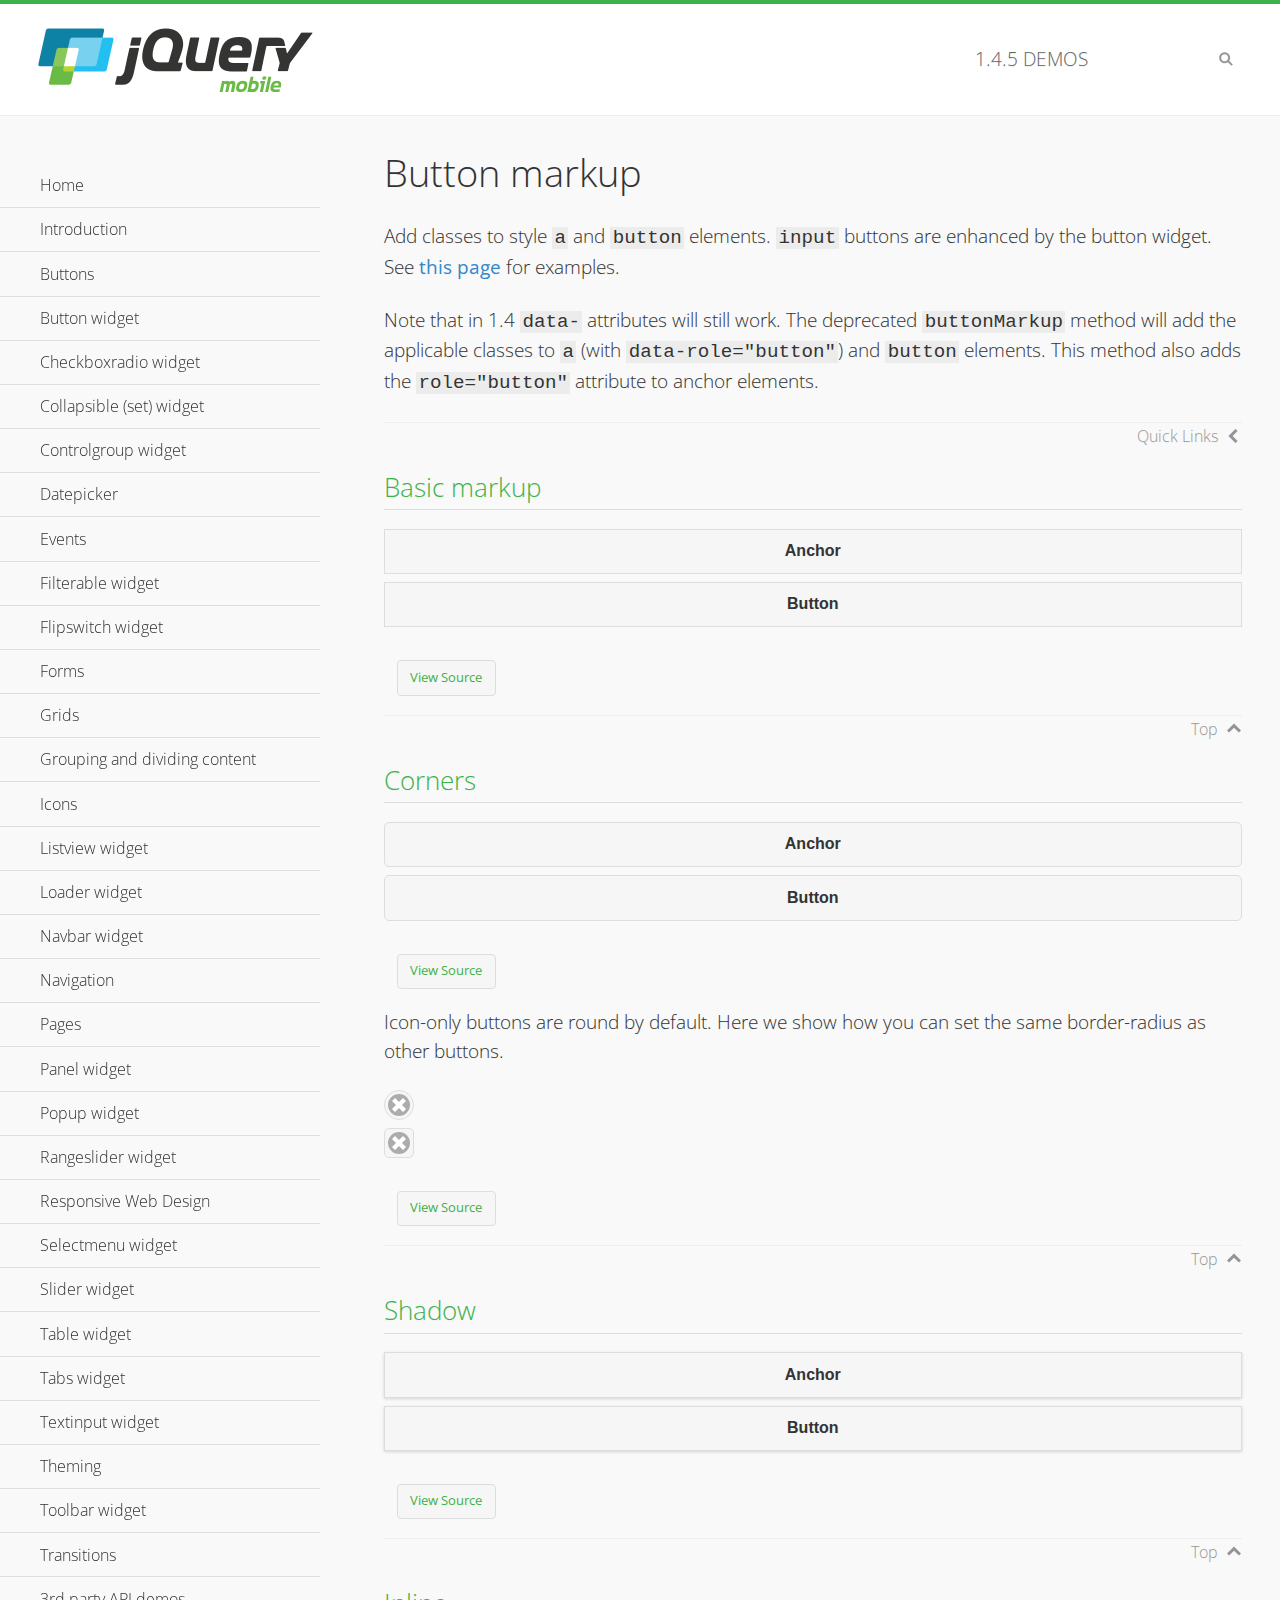
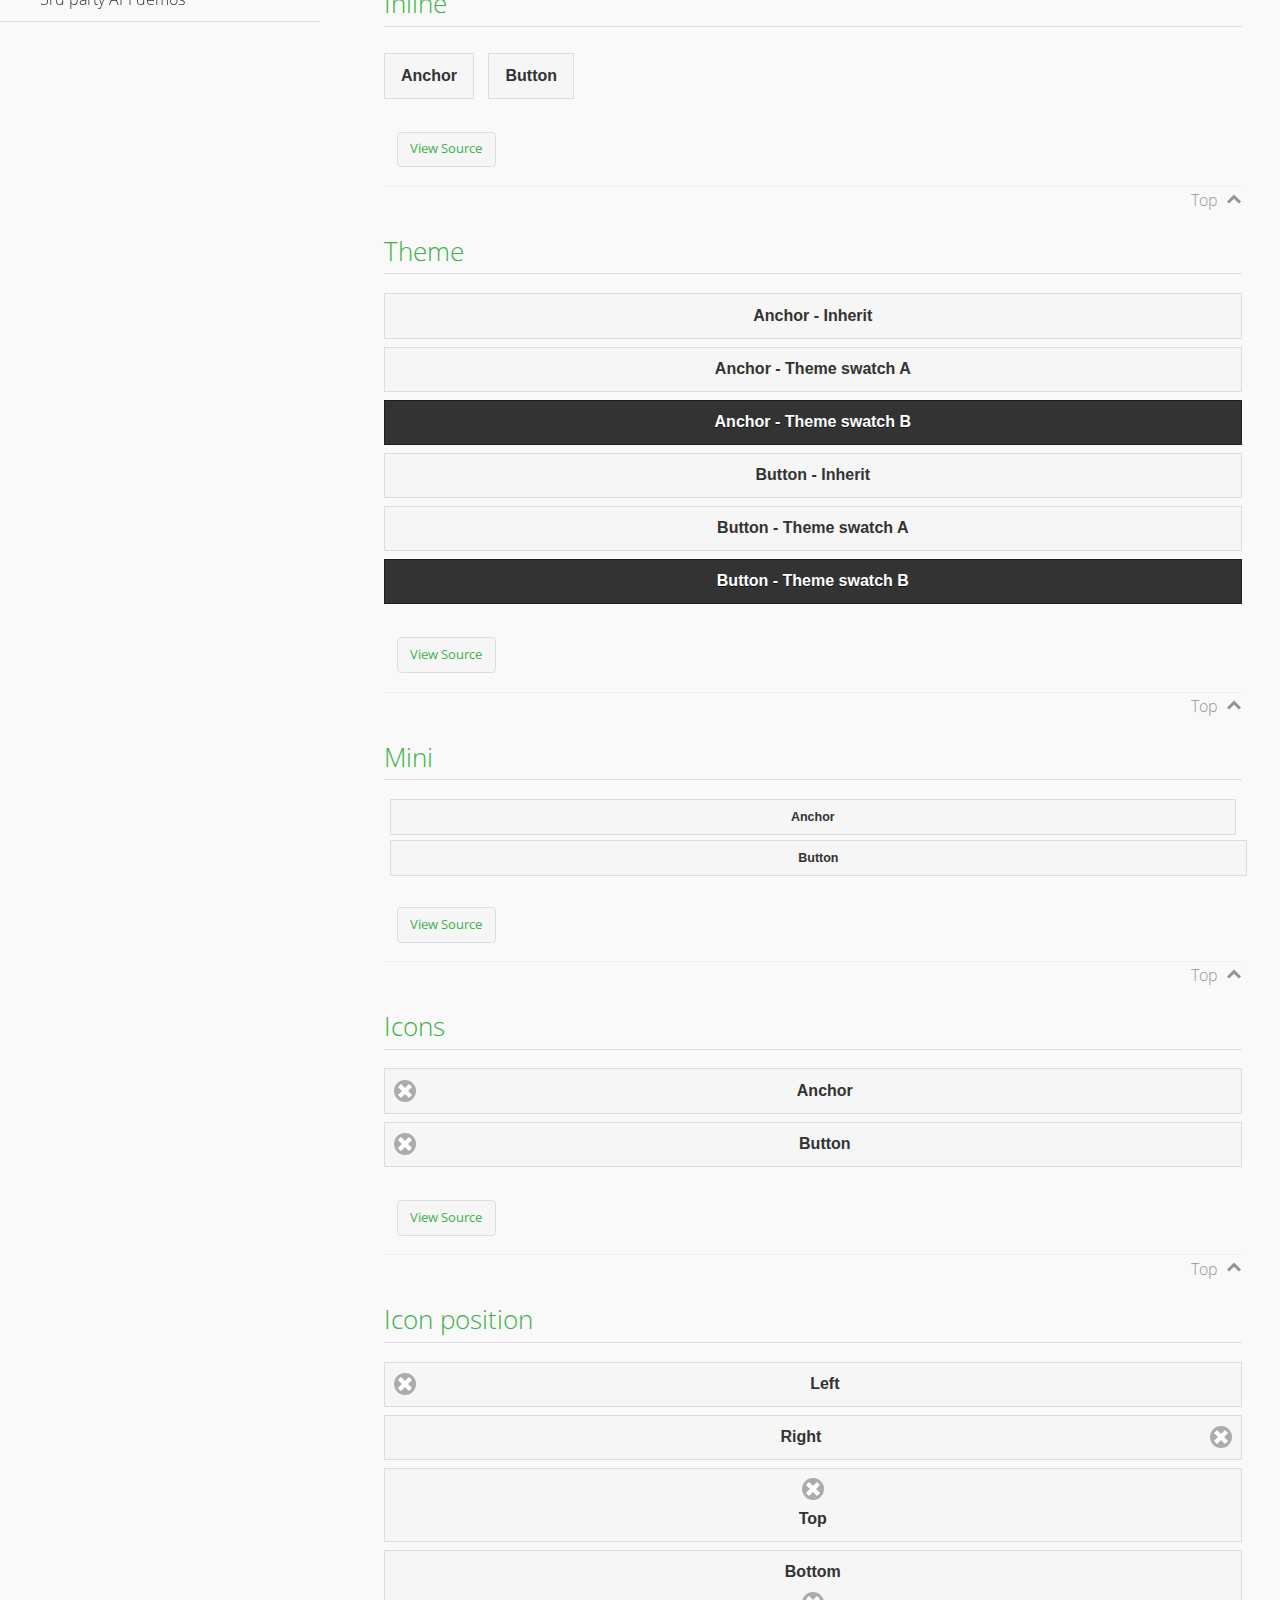
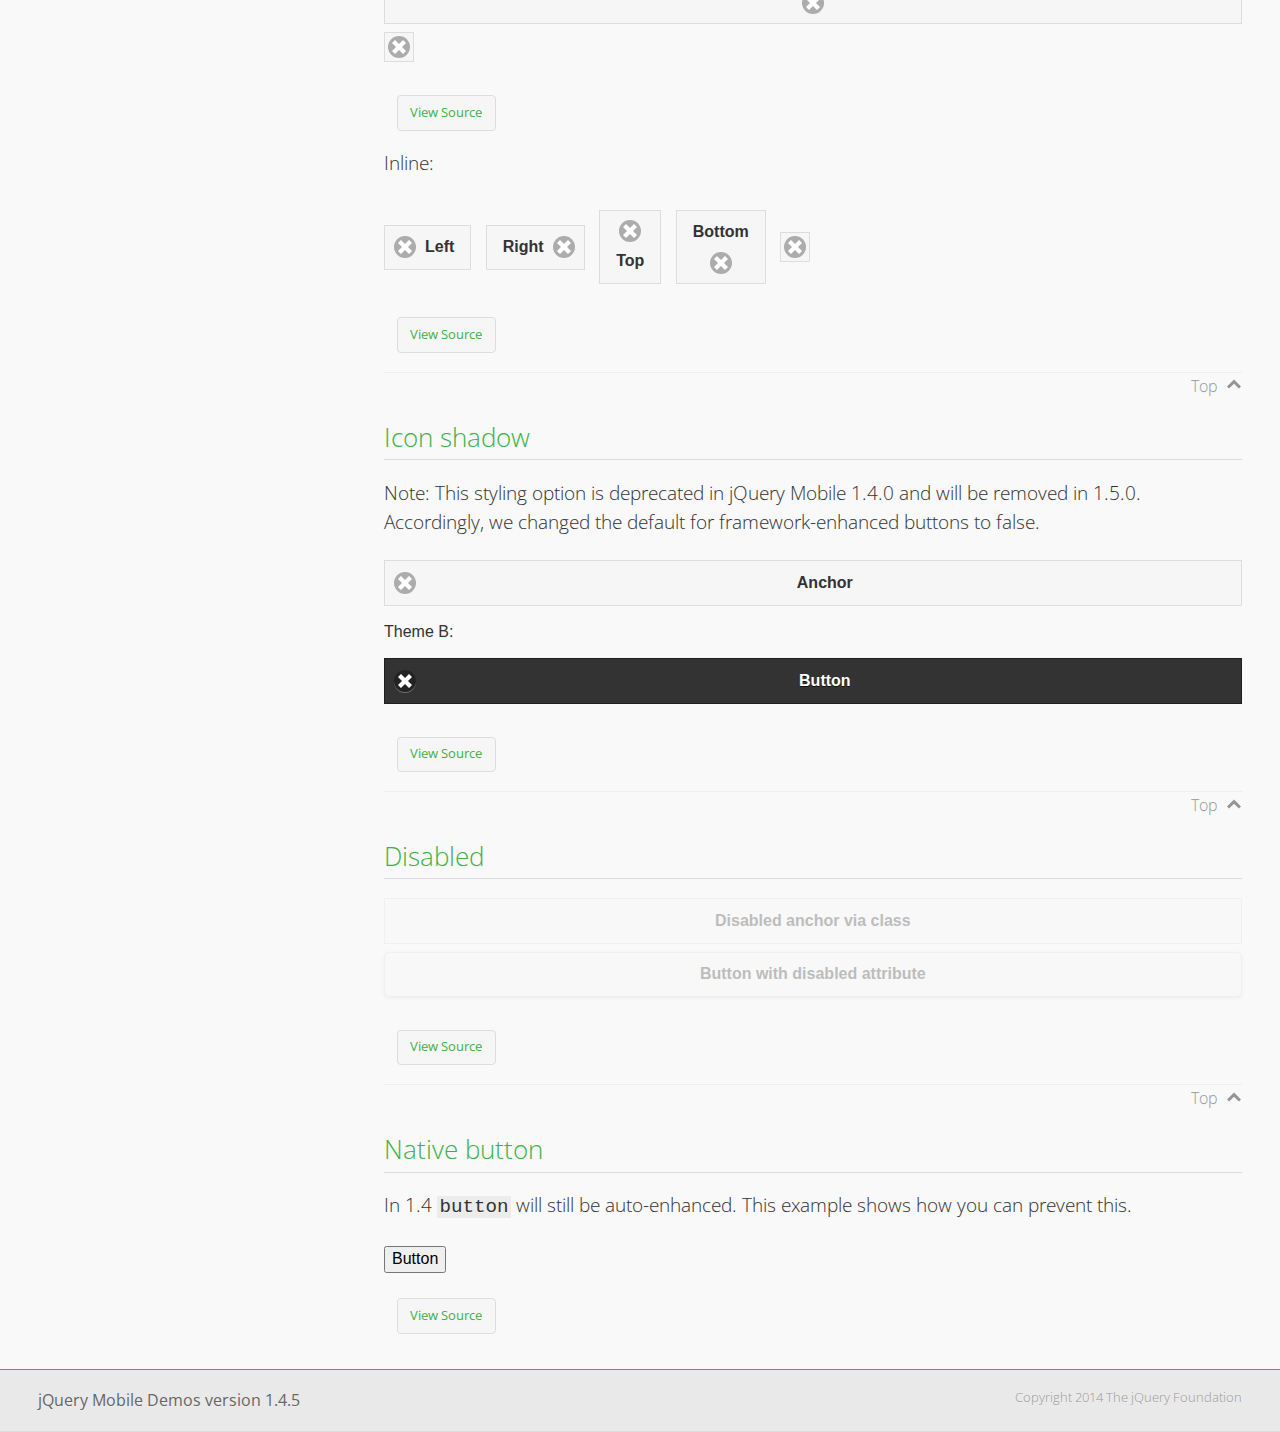
<file: script/jquery/demos/button-markup/index.html>
<!DOCTYPE html>
<html>
<head>
	<meta charset="utf-8">
	<meta name="viewport" content="width=device-width, initial-scale=1">
	<title>Button markup - jQuery Mobile Demos</title>
	<link rel="shortcut icon" href="../favicon.ico">
    <link rel="stylesheet" href="http://fonts.googleapis.com/css?family=Open+Sans:300,400,700">
	<link rel="stylesheet" href="../css/themes/default/jquery.mobile-1.4.5.min.css">
	<link rel="stylesheet" href="../_assets/css/jqm-demos.css">
	<script src="../js/jquery.js"></script>
	<script src="../_assets/js/index.js"></script>
	<script src="../js/jquery.mobile-1.4.5.min.js"></script>
	<style>
		#custom-border-radius .ui-btn-icon-notext.ui-corner-all {
			-webkit-border-radius: .3125em;
			border-radius: .3125em;
		}
	</style>
</head>
<body>
<div data-role="page" class="jqm-demos" data-quicklinks="true">

	<div data-role="header" class="jqm-header">
		<h2><a href="../" title="jQuery Mobile Demos home"><img src="../_assets/img/jquery-logo.png" alt="jQuery Mobile"></a></h2>
		<p><span class="jqm-version"></span> Demos</p>
		<a href="#" class="jqm-navmenu-link ui-btn ui-btn-icon-notext ui-corner-all ui-icon-bars ui-nodisc-icon ui-alt-icon ui-btn-left">Menu</a>
		<a href="#" class="jqm-search-link ui-btn ui-btn-icon-notext ui-corner-all ui-icon-search ui-nodisc-icon ui-alt-icon ui-btn-right">Search</a>
	</div><!-- /header -->

	<div role="main" class="ui-content jqm-content">

		<h1>Button markup</h1>

		<p>Add classes to style <code>a</code> and <code>button</code> elements. <code>input</code> buttons are enhanced by the button widget. See <a href="../button/" data-ajax="false">this page</a> for examples.</p>

		<p>Note that in 1.4 <code>data-</code> attributes will still work. The deprecated <code>buttonMarkup</code> method will add the applicable classes to <code>a</code> (with <code>data-role="button"</code>) and <code>button</code> elements. This method also adds the <code>role="button"</code> attribute to anchor elements.</p>

		<h2>Basic markup</h2>

		<div data-demo-html="true">
			<a href="#" class="ui-btn">Anchor</a>
			<button class="ui-btn">Button</button>
		</div><!--/demo-html -->

		<h2>Corners</h2>

		<div data-demo-html="true">
			<a href="#" class="ui-btn ui-corner-all">Anchor</a>
			<button class="ui-btn ui-corner-all">Button</button>
		</div><!--/demo-html -->

		<p>Icon-only buttons are round by default. Here we show how you can set the same border-radius as other buttons.</p>

		<div data-demo-html="true" data-demo-css="true">
			<a href="#" class="ui-btn ui-icon-delete ui-btn-icon-notext ui-corner-all">No text</a>
			<div id="custom-border-radius">
				<a href="#" class="ui-btn ui-icon-delete ui-btn-icon-notext ui-corner-all">No text</a>
			</div>
		</div><!--/demo-html -->

		<h2>Shadow</h2>

		<div data-demo-html="true">
			<a href="#" class="ui-btn ui-shadow">Anchor</a>
			<button class="ui-btn ui-shadow">Button</button>
		</div><!--/demo-html -->

		<h2>Inline</h2>

		<div data-demo-html="true">
			<a href="#" class="ui-btn ui-btn-inline">Anchor</a>
			<button class="ui-btn ui-btn-inline">Button</button>
		</div><!--/demo-html -->

		<h2>Theme</h2>

		<div data-demo-html="true">
			<a href="#" class="ui-btn">Anchor - Inherit</a>
			<a href="#" class="ui-btn ui-btn-a">Anchor - Theme swatch A</a>
			<a href="#" class="ui-btn ui-btn-b">Anchor - Theme swatch B</a>
			<button class="ui-btn">Button - Inherit</button>
			<button class="ui-btn ui-btn-a">Button - Theme swatch A</button>
			<button class="ui-btn ui-btn-b">Button - Theme swatch B</button>
		</div><!--/demo-html -->

		<h2>Mini</h2>

		<div data-demo-html="true">
			<a href="#" class="ui-btn ui-mini">Anchor</a>
			<button class="ui-btn ui-mini">Button</button>
		</div><!--/demo-html -->

		<h2>Icons</h2>

		<div data-demo-html="true">
			<a href="#" class="ui-btn ui-icon-delete ui-btn-icon-left">Anchor</a>
			<button class="ui-btn ui-icon-delete ui-btn-icon-left">Button</button>
		</div><!--/demo-html -->

		<h2>Icon position</h2>

		<div data-demo-html="true">
			<a href="#" class="ui-btn ui-icon-delete ui-btn-icon-left">Left</a>
			<a href="#" class="ui-btn ui-icon-delete ui-btn-icon-right">Right</a>
			<a href="#" class="ui-btn ui-icon-delete ui-btn-icon-top">Top</a>
			<a href="#" class="ui-btn ui-icon-delete ui-btn-icon-bottom">Bottom</a>
			<a href="#" class="ui-btn ui-icon-delete ui-btn-icon-notext">Icon only</a>
		</div><!--/demo-html -->

		<p>Inline:</p>

		<div data-demo-html="true">
			<a href="#" class="ui-btn ui-btn-inline ui-icon-delete ui-btn-icon-left">Left</a>
			<a href="#" class="ui-btn ui-btn-inline ui-icon-delete ui-btn-icon-right">Right</a>
			<a href="#" class="ui-btn ui-btn-inline ui-icon-delete ui-btn-icon-top">Top</a>
			<a href="#" class="ui-btn ui-btn-inline ui-icon-delete ui-btn-icon-bottom">Bottom</a>
			<a href="#" class="ui-btn ui-btn-inline ui-icon-delete ui-btn-icon-notext">Icon only</a>
		</div><!--/demo-html -->

		<h2>Icon shadow</h2>
		<p>Note: This styling option is deprecated in jQuery Mobile 1.4.0 and will be removed in 1.5.0. Accordingly, we changed the default for framework-enhanced buttons to false.</p>

		<div data-demo-html="true">
			<a href="#" class="ui-btn ui-icon-delete ui-btn-icon-left ui-shadow-icon">Anchor</a>
			<p>Theme B:</p>
			<button class="ui-btn ui-icon-delete ui-btn-icon-left ui-shadow-icon ui-btn-b">Button</button>
		</div><!--/demo-html -->

		<h2>Disabled</h2>

		<div data-demo-html="true">
			<a href="#" class="ui-btn ui-state-disabled">Disabled anchor via class</a>
			<button disabled>Button with disabled attribute</button>
		</div><!--/demo-html -->

		<h2>Native button</h2>
		<!-- TODO: Remove this demo in 1.5 -->
		<p>In 1.4 <code>button</code> will still be auto-enhanced. This example shows how you can prevent this.</p>

		<div data-demo-html="true">
			<button data-role="none">Button</button>
		</div><!--/demo-html -->

	</div><!-- /content -->
	    <div data-role="panel" class="jqm-navmenu-panel" data-position="left" data-display="overlay" data-theme="a">
	    	<ul class="jqm-list ui-alt-icon ui-nodisc-icon">
<li data-filtertext="demos homepage" data-icon="home"><a href=".././">Home</a></li>
<li data-filtertext="introduction overview getting started"><a href="../intro/" data-ajax="false">Introduction</a></li>
<li data-filtertext="buttons button markup buttonmarkup method anchor link button element"><a href="../button-markup/" data-ajax="false">Buttons</a></li>
<li data-filtertext="form button widget input button submit reset"><a href="../button/" data-ajax="false">Button widget</a></li>
<li data-role="collapsible" data-enhanced="true" data-collapsed-icon="carat-d" data-expanded-icon="carat-u" data-iconpos="right" data-inset="false" class="ui-collapsible ui-collapsible-themed-content ui-collapsible-collapsed">
	<h3 class="ui-collapsible-heading ui-collapsible-heading-collapsed">
		<a href="#" class="ui-collapsible-heading-toggle ui-btn ui-btn-icon-right ui-btn-inherit ui-icon-carat-d">
		    Checkboxradio widget<span class="ui-collapsible-heading-status"> click to expand contents</span>
		</a>
	</h3>
	<div class="ui-collapsible-content ui-body-inherit ui-collapsible-content-collapsed" aria-hidden="true">
		<ul>
			<li data-filtertext="form checkboxradio widget checkbox input checkboxes controlgroups"><a href="../checkboxradio-checkbox/" data-ajax="false">Checkboxes</a></li>
			<li data-filtertext="form checkboxradio widget radio input radio buttons controlgroups"><a href="../checkboxradio-radio/" data-ajax="false">Radio buttons</a></li>
		</ul>
	</div>
</li>
<li data-role="collapsible" data-enhanced="true" data-collapsed-icon="carat-d" data-expanded-icon="carat-u" data-iconpos="right" data-inset="false" class="ui-collapsible ui-collapsible-themed-content ui-collapsible-collapsed">
	<h3 class="ui-collapsible-heading ui-collapsible-heading-collapsed">
		<a href="#" class="ui-collapsible-heading-toggle ui-btn ui-btn-icon-right ui-btn-inherit ui-icon-carat-d">
			Collapsible (set) widget<span class="ui-collapsible-heading-status"> click to expand contents</span>
		</a>
	</h3>
	<div class="ui-collapsible-content ui-body-inherit ui-collapsible-content-collapsed" aria-hidden="true">
		<ul>
			<li data-filtertext="collapsibles content formatting"><a href="../collapsible/" data-ajax="false">Collapsible</a></li>
			<li data-filtertext="dynamic collapsible set accordion append expand"><a href="../collapsible-dynamic/" data-ajax="false">Dynamic collapsibles</a></li>
			<li data-filtertext="accordions collapsible set widget content formatting grouped collapsibles"><a href="../collapsibleset/" data-ajax="false">Collapsible set</a></li>
		</ul>
	</div>
</li>
<li data-role="collapsible" data-enhanced="true" data-collapsed-icon="carat-d" data-expanded-icon="carat-u" data-iconpos="right" data-inset="false" class="ui-collapsible ui-collapsible-themed-content ui-collapsible-collapsed">
	<h3 class="ui-collapsible-heading ui-collapsible-heading-collapsed">
		<a href="#" class="ui-collapsible-heading-toggle ui-btn ui-btn-icon-right ui-btn-inherit ui-icon-carat-d">
			Controlgroup widget<span class="ui-collapsible-heading-status"> click to expand contents</span>
		</a>
	</h3>
	<div class="ui-collapsible-content ui-body-inherit ui-collapsible-content-collapsed" aria-hidden="true">
		<ul>
			<li data-filtertext="controlgroups selectmenu checkboxradio input grouped buttons horizontal vertical"><a href="../controlgroup/" data-ajax="false">Controlgroup</a></li>
			<li data-filtertext="dynamic controlgroup dynamically add buttons"><a href="../controlgroup-dynamic/" data-ajax="false">Dynamic controlgroups</a></li>
		</ul>
	</div>
</li>
<li data-filtertext="form datepicker widget date input"><a href="../datepicker/" data-ajax="false">Datepicker</a></li>
<li data-role="collapsible" data-enhanced="true" data-collapsed-icon="carat-d" data-expanded-icon="carat-u" data-iconpos="right" data-inset="false" class="ui-collapsible ui-collapsible-themed-content ui-collapsible-collapsed">
	<h3 class="ui-collapsible-heading ui-collapsible-heading-collapsed">
		<a href="#" class="ui-collapsible-heading-toggle ui-btn ui-btn-icon-right ui-btn-inherit ui-icon-carat-d">
			Events<span class="ui-collapsible-heading-status"> click to expand contents</span>
		</a>
	</h3>
	<div class="ui-collapsible-content ui-body-inherit ui-collapsible-content-collapsed" aria-hidden="true">
		<ul>
			<li data-filtertext="swipe to delete list items listviews swipe events"><a href="../swipe-list/" data-ajax="false">Swipe list items</a></li>
			<li data-filtertext="swipe to navigate swipe page navigation swipe events"><a href="../swipe-page/" data-ajax="false">Swipe page navigation</a></li>
		</ul>
	</div>
</li>
<li data-filtertext="filterable filter elements sorting searching listview table"><a href="../filterable/" data-ajax="false">Filterable widget</a></li>
<li data-filtertext="form flipswitch widget flip toggle switch binary select checkbox input"><a href="../flipswitch/" data-ajax="false">Flipswitch widget</a></li>
<li data-role="collapsible" data-enhanced="true" data-collapsed-icon="carat-d" data-expanded-icon="carat-u" data-iconpos="right" data-inset="false" class="ui-collapsible ui-collapsible-themed-content ui-collapsible-collapsed">
	<h3 class="ui-collapsible-heading ui-collapsible-heading-collapsed">
		<a href="#" class="ui-collapsible-heading-toggle ui-btn ui-btn-icon-right ui-btn-inherit ui-icon-carat-d">
			Forms<span class="ui-collapsible-heading-status"> click to expand contents</span>
		</a>
	</h3>
	<div class="ui-collapsible-content ui-body-inherit ui-collapsible-content-collapsed" aria-hidden="true">
		<ul>
			<li data-filtertext="forms text checkbox radio range button submit reset inputs selects textarea slider flipswitch label form elements"><a href="../forms/" data-ajax="false">Forms</a></li>
			<li data-filtertext="form hide labels hidden accessible ui-hidden-accessible forms"><a href="../forms-label-hidden-accessible/" data-ajax="false">Hide labels</a></li>
			<li data-filtertext="form field containers fieldcontain ui-field-contain forms"><a href="../forms-field-contain/" data-ajax="false">Field containers</a></li>
			<li data-filtertext="forms disabled form elements"><a href="../forms-disabled/" data-ajax="false">Forms disabled</a></li>
			<li data-filtertext="forms gallery examples overview forms text checkbox radio range button submit reset inputs selects textarea slider flipswitch label form elements"><a href="../forms-gallery/" data-ajax="false">Forms gallery</a></li>
		</ul>
	</div>
</li>
<li data-role="collapsible" data-enhanced="true" data-collapsed-icon="carat-d" data-expanded-icon="carat-u" data-iconpos="right" data-inset="false" class="ui-collapsible ui-collapsible-themed-content ui-collapsible-collapsed">
	<h3 class="ui-collapsible-heading ui-collapsible-heading-collapsed">
		<a href="#" class="ui-collapsible-heading-toggle ui-btn ui-btn-icon-right ui-btn-inherit ui-icon-carat-d">
			Grids<span class="ui-collapsible-heading-status"> click to expand contents</span>
		</a>
	</h3>
	<div class="ui-collapsible-content ui-body-inherit ui-collapsible-content-collapsed" aria-hidden="true">
		<ul>
			<li data-filtertext="grids columns blocks content formatting rwd responsive css framework"><a href="../grids/" data-ajax="false">Grids</a></li>
			<li data-filtertext="buttons in grids css framework"><a href="../grids-buttons/" data-ajax="false">Buttons in grids</a></li>
			<li data-filtertext="custom responsive grids rwd css framework"><a href="../grids-custom-responsive/" data-ajax="false">Custom responsive grids</a></li>
		</ul>
	</div>
</li>
<li data-filtertext="blocks content formatting sections heading"><a href="../body-bar-classes/" data-ajax="false">Grouping and dividing content</a></li>
<li data-role="collapsible" data-enhanced="true" data-collapsed-icon="carat-d" data-expanded-icon="carat-u" data-iconpos="right" data-inset="false" class="ui-collapsible ui-collapsible-themed-content ui-collapsible-collapsed">
	<h3 class="ui-collapsible-heading ui-collapsible-heading-collapsed">
		<a href="#" class="ui-collapsible-heading-toggle ui-btn ui-btn-icon-right ui-btn-inherit ui-icon-carat-d">
			Icons<span class="ui-collapsible-heading-status"> click to expand contents</span>
		</a>
	</h3>
	<div class="ui-collapsible-content ui-body-inherit ui-collapsible-content-collapsed" aria-hidden="true">
		<ul>
			<li data-filtertext="button icons svg disc alt custom icon position"><a href="../icons/" data-ajax="false">Icons</a></li>
			<li data-filtertext=""><a href="../icons-grunticon/" data-ajax="false">Grunticon loader</a></li>
		</ul>
	</div>
</li>
<li data-role="collapsible" data-enhanced="true" data-collapsed-icon="carat-d" data-expanded-icon="carat-u" data-iconpos="right" data-inset="false" class="ui-collapsible ui-collapsible-themed-content ui-collapsible-collapsed">
	<h3 class="ui-collapsible-heading ui-collapsible-heading-collapsed">
		<a href="#" class="ui-collapsible-heading-toggle ui-btn ui-btn-icon-right ui-btn-inherit ui-icon-carat-d">
			Listview widget<span class="ui-collapsible-heading-status"> click to expand contents</span>
		</a>
	</h3>
	<div class="ui-collapsible-content ui-body-inherit ui-collapsible-content-collapsed" aria-hidden="true">
		<ul>
			<li data-filtertext="listview widget thumbnails icons nested split button collapsible ul ol"><a href="../listview/" data-ajax="false">Listview</a></li>
			<li data-filtertext="autocomplete filterable reveal listview filtertextbeforefilter placeholder"><a href="../listview-autocomplete/" data-ajax="false">Listview autocomplete</a></li>
			<li data-filtertext="autocomplete filterable reveal listview remote data filtertextbeforefilter placeholder"><a href="../listview-autocomplete-remote/" data-ajax="false">Listview autocomplete remote data</a></li>
			<li data-filtertext="autodividers anchor jump scroll linkbars listview lists ul ol"><a href="../listview-autodividers-linkbar/" data-ajax="false">Listview autodividers linkbar</a></li>
			<li data-filtertext="listview autodividers selector autodividersselector lists ul ol"><a href="../listview-autodividers-selector/" data-ajax="false">Listview autodividers selector</a></li>
			<li data-filtertext="listview nested list items"><a href="../listview-nested-lists/" data-ajax="false">Nested Listviews</a></li>
			<li data-filtertext="listview collapsible list items flat"><a href="../listview-collapsible-item-flat/" data-ajax="false">Listview collapsible list items (flat)</a></li>
			<li data-filtertext="listview collapsible list indented"><a href="../listview-collapsible-item-indented/" data-ajax="false">Listview collapsible list items (indented)</a></li>
			<li data-filtertext="grid listview responsive grids responsive listviews lists ul"><a href="../listview-grid/" data-ajax="false">Listview responsive grid</a></li>
		</ul>
	</div>
</li>
<li data-filtertext="loader widget page loading navigation overlay spinner"><a href="../loader/" data-ajax="false">Loader widget</a></li>
<li data-filtertext="navbar widget navmenu toolbars header footer"><a href="../navbar/" data-ajax="false">Navbar widget</a></li>
<li data-role="collapsible" data-enhanced="true" data-collapsed-icon="carat-d" data-expanded-icon="carat-u" data-iconpos="right" data-inset="false" class="ui-collapsible ui-collapsible-themed-content ui-collapsible-collapsed">
	<h3 class="ui-collapsible-heading ui-collapsible-heading-collapsed">
		<a href="#" class="ui-collapsible-heading-toggle ui-btn ui-btn-icon-right ui-btn-inherit ui-icon-carat-d">
			Navigation<span class="ui-collapsible-heading-status"> click to expand contents</span>
		</a>
	</h3>
	<div class="ui-collapsible-content ui-body-inherit ui-collapsible-content-collapsed" aria-hidden="true">
		<ul>
			<li data-filtertext="ajax navigation navigate widget history event method"><a href="../navigation/" data-ajax="false">Navigation</a></li>
			<li data-filtertext="linking pages page links navigation ajax prefetch cache"><a href="../navigation-linking-pages/" data-ajax="false">Linking pages</a></li>
			<!-- <li data-filtertext="php redirect server redirection server-side navigation"><a href="../navigation-php-redirect/" data-ajax="false">PHP redirect demo</a></li>-->
			<li data-filtertext="navigation redirection hash query"><a href="../navigation-hash-processing/" data-ajax="false">Hash processing demo</a></li>
			<li data-filtertext="navigation redirection hash query"><a href="../page-events/" data-ajax="false">Page Navigation Events</a></li>
		</ul>
	</div>
</li>
<li data-role="collapsible" data-enhanced="true" data-collapsed-icon="carat-d" data-expanded-icon="carat-u" data-iconpos="right" data-inset="false" class="ui-collapsible ui-collapsible-themed-content ui-collapsible-collapsed">
	<h3 class="ui-collapsible-heading ui-collapsible-heading-collapsed">
		<a href="#" class="ui-collapsible-heading-toggle ui-btn ui-btn-icon-right ui-btn-inherit ui-icon-carat-d">
			Pages<span class="ui-collapsible-heading-status"> click to expand contents</span>
		</a>
	</h3>
	<div class="ui-collapsible-content ui-body-inherit ui-collapsible-content-collapsed" aria-hidden="true">
		<ul>
			<li data-filtertext="pages page widget ajax navigation"><a href="../pages/" data-ajax="false">Pages</a></li>
			<li data-filtertext="single page"><a href="../pages-single-page/" data-ajax="false">Single page</a></li>
			<li data-filtertext="multipage multi-page page"><a href="../pages-multi-page/" data-ajax="false">Multi-page template</a></li>
			<li data-filtertext="dialog page widget modal popup"><a href="../pages-dialog/" data-ajax="false">Dialog page</a></li>
		</ul>
	</div>
</li>
<li data-role="collapsible" data-enhanced="true" data-collapsed-icon="carat-d" data-expanded-icon="carat-u" data-iconpos="right" data-inset="false" class="ui-collapsible ui-collapsible-themed-content ui-collapsible-collapsed">
	<h3 class="ui-collapsible-heading ui-collapsible-heading-collapsed">
		<a href="#" class="ui-collapsible-heading-toggle ui-btn ui-btn-icon-right ui-btn-inherit ui-icon-carat-d">
			Panel widget<span class="ui-collapsible-heading-status"> click to expand contents</span>
		</a>
	</h3>
	<div class="ui-collapsible-content ui-body-inherit ui-collapsible-content-collapsed" aria-hidden="true">
		<ul>
			<li data-filtertext="panel widget sliding panels reveal push overlay responsive"><a href="../panel/" data-ajax="false">Panel</a></li>
			<li data-filtertext=""><a href="../panel-external/" data-ajax="false">External panels</a></li>
			<li data-filtertext="panel "><a href="../panel-fixed/" data-ajax="false">Fixed panels</a></li>
			<li data-filtertext="panel slide panels sliding panels shadow rwd responsive breakpoint"><a href="../panel-responsive/" data-ajax="false">Panels responsive</a></li>
			<li data-filtertext="panel custom style custom panel width reveal shadow listview panel styling page background wrapper"><a href="../panel-styling/" data-ajax="false">Custom panel style</a></li>
			<li data-filtertext="panel open on swipe"><a href="../panel-swipe-open/" data-ajax="false">Panel open on swipe</a></li>
			<li data-filtertext="panels outside page internal external toolbars"><a href="../panel-external-internal/" data-ajax="false">Panel external and internal</a></li>
		</ul>
	</div>
</li>
<li data-role="collapsible" data-enhanced="true" data-collapsed-icon="carat-d" data-expanded-icon="carat-u" data-iconpos="right" data-inset="false" class="ui-collapsible ui-collapsible-themed-content ui-collapsible-collapsed">
	<h3 class="ui-collapsible-heading ui-collapsible-heading-collapsed">
		<a href="#" class="ui-collapsible-heading-toggle ui-btn ui-btn-icon-right ui-btn-inherit ui-icon-carat-d">
			Popup widget<span class="ui-collapsible-heading-status"> click to expand contents</span>
		</a>
	</h3>
	<div class="ui-collapsible-content ui-body-inherit ui-collapsible-content-collapsed" aria-hidden="true">
		<ul>
			<li data-filtertext="popup widget popups dialog modal transition tooltip lightbox form overlay screen flip pop fade transition"><a href="../popup/" data-ajax="false">Popup</a></li>
			<li data-filtertext="popup alignment position"><a href="../popup-alignment/" data-ajax="false">Popup alignment</a></li>
			<li data-filtertext="popup arrow size popups popover"><a href="../popup-arrow-size/" data-ajax="false">Popup arrow size</a></li>
			<li data-filtertext="dynamic popups popup images lightbox"><a href="../popup-dynamic/" data-ajax="false">Dynamic popups</a></li>
			<li data-filtertext="popups with iframes scaling"><a href="../popup-iframe/" data-ajax="false">Popups with iframes</a></li>
			<li data-filtertext="popup image scaling"><a href="../popup-image-scaling/" data-ajax="false">Popup image scaling</a></li>
			<li data-filtertext="external popup outside multi-page"><a href="../popup-outside-multipage/" data-ajax="false">Popup outside multi-page</a></li>
		</ul>
	</div>
</li>
<li data-filtertext="form rangeslider widget dual sliders dual handle sliders range input"><a href="../rangeslider/" data-ajax="false">Rangeslider widget</a></li>
<li data-filtertext="responsive web design rwd adaptive progressive enhancement PE accessible mobile breakpoints media query media queries"><a href="../rwd/" data-ajax="false">Responsive Web Design</a></li>
<li data-role="collapsible" data-enhanced="true" data-collapsed-icon="carat-d" data-expanded-icon="carat-u" data-iconpos="right" data-inset="false" class="ui-collapsible ui-collapsible-themed-content ui-collapsible-collapsed">
	<h3 class="ui-collapsible-heading ui-collapsible-heading-collapsed">
		<a href="#" class="ui-collapsible-heading-toggle ui-btn ui-btn-icon-right ui-btn-inherit ui-icon-carat-d">
			Selectmenu widget<span class="ui-collapsible-heading-status"> click to expand contents</span>
		</a>
	</h3>
	<div class="ui-collapsible-content ui-body-inherit ui-collapsible-content-collapsed" aria-hidden="true">
		<ul>
			<li data-filtertext="form selectmenu widget select input custom select menu selects"><a href="../selectmenu/" data-ajax="false">Selectmenu</a></li>
			<li data-filtertext="form custom select menu selectmenu widget custom menu option optgroup multiple selects"><a href="../selectmenu-custom/" data-ajax="false">Custom select menu</a></li>
			<li data-filtertext="filterable select filter popup dialog"><a href="../selectmenu-custom-filter/" data-ajax="false">Custom select menu with filter</a></li>
		</ul>
	</div>
</li>
<li data-role="collapsible" data-enhanced="true" data-collapsed-icon="carat-d" data-expanded-icon="carat-u" data-iconpos="right" data-inset="false" class="ui-collapsible ui-collapsible-themed-content ui-collapsible-collapsed">
	<h3 class="ui-collapsible-heading ui-collapsible-heading-collapsed">
		<a href="#" class="ui-collapsible-heading-toggle ui-btn ui-btn-icon-right ui-btn-inherit ui-icon-carat-d">
			Slider widget<span class="ui-collapsible-heading-status"> click to expand contents</span>
		</a>
	</h3>
	<div class="ui-collapsible-content ui-body-inherit ui-collapsible-content-collapsed" aria-hidden="true">
		<ul>
			<li data-filtertext="form slider widget range input single sliders"><a href="../slider/" data-ajax="false">Slider</a></li>
			<li data-filtertext="form slider widget flipswitch slider binary select flip toggle switch"><a href="../slider-flipswitch/" data-ajax="false">Slider flip toggle switch</a></li>
			<li data-filtertext="form slider tooltip handle value input range sliders"><a href="../slider-tooltip/" data-ajax="false">Slider tooltip</a></li>
		</ul>
	</div>
</li>
<li data-role="collapsible" data-enhanced="true" data-collapsed-icon="carat-d" data-expanded-icon="carat-u" data-iconpos="right" data-inset="false" class="ui-collapsible ui-collapsible-themed-content ui-collapsible-collapsed">
	<h3 class="ui-collapsible-heading ui-collapsible-heading-collapsed">
		<a href="#" class="ui-collapsible-heading-toggle ui-btn ui-btn-icon-right ui-btn-inherit ui-icon-carat-d">
			Table widget<span class="ui-collapsible-heading-status"> click to expand contents</span>
		</a>
	</h3>
	<div class="ui-collapsible-content ui-body-inherit ui-collapsible-content-collapsed" aria-hidden="true">
		<ul>
			<li data-filtertext="table widget reflow column toggle th td responsive tables rwd hide show tabular"><a href="../table-column-toggle/" data-ajax="false">Table Column Toggle</a></li>
			<li data-filtertext="table column toggle phone comparison demo"><a href="../table-column-toggle-example/" data-ajax="false">Table Column Toggle demo</a></li>
			<li data-filtertext="responsive tables table column toggle heading groups rwd breakpoint"><a href="../table-column-toggle-heading-groups/" data-ajax="false">Table Column Toggle heading groups</a></li>
			<li data-filtertext="responsive tables table column toggle hide rwd breakpoint customization options"><a href="../table-column-toggle-options/" data-ajax="false">Table Column Toggle options</a></li>
			<li data-filtertext="table reflow th td responsive rwd columns tabular"><a href="../table-reflow/" data-ajax="false">Table Reflow</a></li>
			<li data-filtertext="responsive tables table reflow heading groups rwd breakpoint"><a href="../table-reflow-heading-groups/" data-ajax="false">Table Reflow heading groups</a></li>
			<li data-filtertext="responsive tables table reflow stripes strokes table style"><a href="../table-reflow-stripes-strokes/" data-ajax="false">Table Reflow stripes and strokes</a></li>
			<li data-filtertext="responsive tables table reflow stack custom styles"><a href="../table-reflow-styling/" data-ajax="false">Table Reflow custom styles</a></li>
		</ul>
	</div>
</li>
<li data-filtertext="ui tabs widget"><a href="../tabs/" data-ajax="false">Tabs widget</a></li>
<li data-filtertext="form textinput widget text input textarea number date time tel email file color password"><a href="../textinput/" data-ajax="false">Textinput widget</a></li>
<li data-role="collapsible" data-enhanced="true" data-collapsed-icon="carat-d" data-expanded-icon="carat-u" data-iconpos="right" data-inset="false" class="ui-collapsible ui-collapsible-themed-content ui-collapsible-collapsed">
	<h3 class="ui-collapsible-heading ui-collapsible-heading-collapsed">
		<a href="#" class="ui-collapsible-heading-toggle ui-btn ui-btn-icon-right ui-btn-inherit ui-icon-carat-d">
			Theming<span class="ui-collapsible-heading-status"> click to expand contents</span>
		</a>
	</h3>
	<div class="ui-collapsible-content ui-body-inherit ui-collapsible-content-collapsed" aria-hidden="true">
		<ul>
			<li data-filtertext="default theme swatches theming style css"><a href="../theme-default/" data-ajax="false">Default theme</a></li>
			<li data-filtertext="classic theme old theme swatches theming style css"><a href="../theme-classic/" data-ajax="false">Classic theme</a></li>
		</ul>
	</div>
</li>
<li data-role="collapsible" data-enhanced="true" data-collapsed-icon="carat-d" data-expanded-icon="carat-u" data-iconpos="right" data-inset="false" class="ui-collapsible ui-collapsible-themed-content ui-collapsible-collapsed">
	<h3 class="ui-collapsible-heading ui-collapsible-heading-collapsed">
		<a href="#" class="ui-collapsible-heading-toggle ui-btn ui-btn-icon-right ui-btn-inherit ui-icon-carat-d">
			Toolbar widget<span class="ui-collapsible-heading-status"> click to expand contents</span>
		</a>
	</h3>
	<div class="ui-collapsible-content ui-body-inherit ui-collapsible-content-collapsed" aria-hidden="true">
		<ul>
			<li data-filtertext="toolbar widget header footer toolbars fixed fullscreen external sections"><a href="../toolbar/" data-ajax="false">Toolbar</a></li>
			<li data-filtertext="dynamic toolbars dynamically add toolbar header footer"><a href="../toolbar-dynamic/" data-ajax="false">Dynamic toolbars</a></li>
			<li data-filtertext="external toolbars header footer"><a href="../toolbar-external/" data-ajax="false">External toolbars</a></li>
			<li data-filtertext="fixed toolbars header footer"><a href="../toolbar-fixed/" data-ajax="false">Fixed toolbars</a></li>
			<li data-filtertext="fixed fullscreen toolbars header footer"><a href="../toolbar-fixed-fullscreen/" data-ajax="false">Fullscreen toolbars</a></li>
			<li data-filtertext="external fixed toolbars header footer"><a href="../toolbar-fixed-external/" data-ajax="false">Fixed external toolbars</a></li>
			<li data-filtertext="external persistent toolbars header footer navbar navmenu"><a href="../toolbar-fixed-persistent/" data-ajax="false">Persistent toolbars</a></li>
			<li data-filtertext="external ajax optimized toolbars persistent toolbars header footer navbar"><a href="../toolbar-fixed-persistent-optimized/" data-ajax="false">Ajax optimized toolbars</a></li>
			<li data-filtertext="form in toolbars header footer"><a href="../toolbar-fixed-forms/" data-ajax="false">Form in toolbar</a></li>
		</ul>
	</div>
</li>
<li data-filtertext="page transitions animated pages popup navigation flip slide fade pop"><a href="../transitions/" data-ajax="false">Transitions</a></li>
<li data-role="collapsible" data-enhanced="true" data-collapsed-icon="carat-d" data-expanded-icon="carat-u" data-iconpos="right" data-inset="false" class="ui-collapsible ui-collapsible-themed-content ui-collapsible-collapsed">
	<h3 class="ui-collapsible-heading ui-collapsible-heading-collapsed">
		<a href="#" class="ui-collapsible-heading-toggle ui-btn ui-btn-icon-right ui-btn-inherit ui-icon-carat-d">
			3rd party API demos<span class="ui-collapsible-heading-status"> click to expand contents</span>
		</a>
	</h3>
	<div class="ui-collapsible-content ui-body-inherit ui-collapsible-content-collapsed" aria-hidden="true">
		<ul>
			<li data-filtertext="backbone requirejs navigation router"><a href="../backbone-requirejs/" data-ajax="false">Backbone RequireJS</a></li>
			<li data-filtertext="google maps geolocation demo"><a href="../map-geolocation/" data-ajax="false">Google Maps geolocation</a></li>
			<li data-filtertext="google maps hybrid"><a href="../map-list-toggle/" data-ajax="false">Google Maps list toggle</a></li>
		</ul>
	</div>
</li>



		     </ul>
		</div><!-- /panel -->


	<div data-role="footer" data-position="fixed" data-tap-toggle="false" class="jqm-footer">
		<p>jQuery Mobile Demos version <span class="jqm-version"></span></p>
		<p>Copyright 2014 The jQuery Foundation</p>
	</div><!-- /footer -->
	<!-- TODO: This should become an external panel so we can add input to markup (unique ID) -->
    <div data-role="panel" class="jqm-search-panel" data-position="right" data-display="overlay" data-theme="a">
		<div class="jqm-search">
			<ul class="jqm-list" data-filter-placeholder="Search demos..." data-filter-reveal="true">
<li data-filtertext="demos homepage" data-icon="home"><a href=".././">Home</a></li>
<li data-filtertext="introduction overview getting started"><a href="../intro/" data-ajax="false">Introduction</a></li>
<li data-filtertext="buttons button markup buttonmarkup method anchor link button element"><a href="../button-markup/" data-ajax="false">Buttons</a></li>
<li data-filtertext="form button widget input button submit reset"><a href="../button/" data-ajax="false">Button widget</a></li>
<li data-role="collapsible" data-enhanced="true" data-collapsed-icon="carat-d" data-expanded-icon="carat-u" data-iconpos="right" data-inset="false" class="ui-collapsible ui-collapsible-themed-content ui-collapsible-collapsed">
	<h3 class="ui-collapsible-heading ui-collapsible-heading-collapsed">
		<a href="#" class="ui-collapsible-heading-toggle ui-btn ui-btn-icon-right ui-btn-inherit ui-icon-carat-d">
		    Checkboxradio widget<span class="ui-collapsible-heading-status"> click to expand contents</span>
		</a>
	</h3>
	<div class="ui-collapsible-content ui-body-inherit ui-collapsible-content-collapsed" aria-hidden="true">
		<ul>
			<li data-filtertext="form checkboxradio widget checkbox input checkboxes controlgroups"><a href="../checkboxradio-checkbox/" data-ajax="false">Checkboxes</a></li>
			<li data-filtertext="form checkboxradio widget radio input radio buttons controlgroups"><a href="../checkboxradio-radio/" data-ajax="false">Radio buttons</a></li>
		</ul>
	</div>
</li>
<li data-role="collapsible" data-enhanced="true" data-collapsed-icon="carat-d" data-expanded-icon="carat-u" data-iconpos="right" data-inset="false" class="ui-collapsible ui-collapsible-themed-content ui-collapsible-collapsed">
	<h3 class="ui-collapsible-heading ui-collapsible-heading-collapsed">
		<a href="#" class="ui-collapsible-heading-toggle ui-btn ui-btn-icon-right ui-btn-inherit ui-icon-carat-d">
			Collapsible (set) widget<span class="ui-collapsible-heading-status"> click to expand contents</span>
		</a>
	</h3>
	<div class="ui-collapsible-content ui-body-inherit ui-collapsible-content-collapsed" aria-hidden="true">
		<ul>
			<li data-filtertext="collapsibles content formatting"><a href="../collapsible/" data-ajax="false">Collapsible</a></li>
			<li data-filtertext="dynamic collapsible set accordion append expand"><a href="../collapsible-dynamic/" data-ajax="false">Dynamic collapsibles</a></li>
			<li data-filtertext="accordions collapsible set widget content formatting grouped collapsibles"><a href="../collapsibleset/" data-ajax="false">Collapsible set</a></li>
		</ul>
	</div>
</li>
<li data-role="collapsible" data-enhanced="true" data-collapsed-icon="carat-d" data-expanded-icon="carat-u" data-iconpos="right" data-inset="false" class="ui-collapsible ui-collapsible-themed-content ui-collapsible-collapsed">
	<h3 class="ui-collapsible-heading ui-collapsible-heading-collapsed">
		<a href="#" class="ui-collapsible-heading-toggle ui-btn ui-btn-icon-right ui-btn-inherit ui-icon-carat-d">
			Controlgroup widget<span class="ui-collapsible-heading-status"> click to expand contents</span>
		</a>
	</h3>
	<div class="ui-collapsible-content ui-body-inherit ui-collapsible-content-collapsed" aria-hidden="true">
		<ul>
			<li data-filtertext="controlgroups selectmenu checkboxradio input grouped buttons horizontal vertical"><a href="../controlgroup/" data-ajax="false">Controlgroup</a></li>
			<li data-filtertext="dynamic controlgroup dynamically add buttons"><a href="../controlgroup-dynamic/" data-ajax="false">Dynamic controlgroups</a></li>
		</ul>
	</div>
</li>
<li data-filtertext="form datepicker widget date input"><a href="../datepicker/" data-ajax="false">Datepicker</a></li>
<li data-role="collapsible" data-enhanced="true" data-collapsed-icon="carat-d" data-expanded-icon="carat-u" data-iconpos="right" data-inset="false" class="ui-collapsible ui-collapsible-themed-content ui-collapsible-collapsed">
	<h3 class="ui-collapsible-heading ui-collapsible-heading-collapsed">
		<a href="#" class="ui-collapsible-heading-toggle ui-btn ui-btn-icon-right ui-btn-inherit ui-icon-carat-d">
			Events<span class="ui-collapsible-heading-status"> click to expand contents</span>
		</a>
	</h3>
	<div class="ui-collapsible-content ui-body-inherit ui-collapsible-content-collapsed" aria-hidden="true">
		<ul>
			<li data-filtertext="swipe to delete list items listviews swipe events"><a href="../swipe-list/" data-ajax="false">Swipe list items</a></li>
			<li data-filtertext="swipe to navigate swipe page navigation swipe events"><a href="../swipe-page/" data-ajax="false">Swipe page navigation</a></li>
		</ul>
	</div>
</li>
<li data-filtertext="filterable filter elements sorting searching listview table"><a href="../filterable/" data-ajax="false">Filterable widget</a></li>
<li data-filtertext="form flipswitch widget flip toggle switch binary select checkbox input"><a href="../flipswitch/" data-ajax="false">Flipswitch widget</a></li>
<li data-role="collapsible" data-enhanced="true" data-collapsed-icon="carat-d" data-expanded-icon="carat-u" data-iconpos="right" data-inset="false" class="ui-collapsible ui-collapsible-themed-content ui-collapsible-collapsed">
	<h3 class="ui-collapsible-heading ui-collapsible-heading-collapsed">
		<a href="#" class="ui-collapsible-heading-toggle ui-btn ui-btn-icon-right ui-btn-inherit ui-icon-carat-d">
			Forms<span class="ui-collapsible-heading-status"> click to expand contents</span>
		</a>
	</h3>
	<div class="ui-collapsible-content ui-body-inherit ui-collapsible-content-collapsed" aria-hidden="true">
		<ul>
			<li data-filtertext="forms text checkbox radio range button submit reset inputs selects textarea slider flipswitch label form elements"><a href="../forms/" data-ajax="false">Forms</a></li>
			<li data-filtertext="form hide labels hidden accessible ui-hidden-accessible forms"><a href="../forms-label-hidden-accessible/" data-ajax="false">Hide labels</a></li>
			<li data-filtertext="form field containers fieldcontain ui-field-contain forms"><a href="../forms-field-contain/" data-ajax="false">Field containers</a></li>
			<li data-filtertext="forms disabled form elements"><a href="../forms-disabled/" data-ajax="false">Forms disabled</a></li>
			<li data-filtertext="forms gallery examples overview forms text checkbox radio range button submit reset inputs selects textarea slider flipswitch label form elements"><a href="../forms-gallery/" data-ajax="false">Forms gallery</a></li>
		</ul>
	</div>
</li>
<li data-role="collapsible" data-enhanced="true" data-collapsed-icon="carat-d" data-expanded-icon="carat-u" data-iconpos="right" data-inset="false" class="ui-collapsible ui-collapsible-themed-content ui-collapsible-collapsed">
	<h3 class="ui-collapsible-heading ui-collapsible-heading-collapsed">
		<a href="#" class="ui-collapsible-heading-toggle ui-btn ui-btn-icon-right ui-btn-inherit ui-icon-carat-d">
			Grids<span class="ui-collapsible-heading-status"> click to expand contents</span>
		</a>
	</h3>
	<div class="ui-collapsible-content ui-body-inherit ui-collapsible-content-collapsed" aria-hidden="true">
		<ul>
			<li data-filtertext="grids columns blocks content formatting rwd responsive css framework"><a href="../grids/" data-ajax="false">Grids</a></li>
			<li data-filtertext="buttons in grids css framework"><a href="../grids-buttons/" data-ajax="false">Buttons in grids</a></li>
			<li data-filtertext="custom responsive grids rwd css framework"><a href="../grids-custom-responsive/" data-ajax="false">Custom responsive grids</a></li>
		</ul>
	</div>
</li>
<li data-filtertext="blocks content formatting sections heading"><a href="../body-bar-classes/" data-ajax="false">Grouping and dividing content</a></li>
<li data-role="collapsible" data-enhanced="true" data-collapsed-icon="carat-d" data-expanded-icon="carat-u" data-iconpos="right" data-inset="false" class="ui-collapsible ui-collapsible-themed-content ui-collapsible-collapsed">
	<h3 class="ui-collapsible-heading ui-collapsible-heading-collapsed">
		<a href="#" class="ui-collapsible-heading-toggle ui-btn ui-btn-icon-right ui-btn-inherit ui-icon-carat-d">
			Icons<span class="ui-collapsible-heading-status"> click to expand contents</span>
		</a>
	</h3>
	<div class="ui-collapsible-content ui-body-inherit ui-collapsible-content-collapsed" aria-hidden="true">
		<ul>
			<li data-filtertext="button icons svg disc alt custom icon position"><a href="../icons/" data-ajax="false">Icons</a></li>
			<li data-filtertext=""><a href="../icons-grunticon/" data-ajax="false">Grunticon loader</a></li>
		</ul>
	</div>
</li>
<li data-role="collapsible" data-enhanced="true" data-collapsed-icon="carat-d" data-expanded-icon="carat-u" data-iconpos="right" data-inset="false" class="ui-collapsible ui-collapsible-themed-content ui-collapsible-collapsed">
	<h3 class="ui-collapsible-heading ui-collapsible-heading-collapsed">
		<a href="#" class="ui-collapsible-heading-toggle ui-btn ui-btn-icon-right ui-btn-inherit ui-icon-carat-d">
			Listview widget<span class="ui-collapsible-heading-status"> click to expand contents</span>
		</a>
	</h3>
	<div class="ui-collapsible-content ui-body-inherit ui-collapsible-content-collapsed" aria-hidden="true">
		<ul>
			<li data-filtertext="listview widget thumbnails icons nested split button collapsible ul ol"><a href="../listview/" data-ajax="false">Listview</a></li>
			<li data-filtertext="autocomplete filterable reveal listview filtertextbeforefilter placeholder"><a href="../listview-autocomplete/" data-ajax="false">Listview autocomplete</a></li>
			<li data-filtertext="autocomplete filterable reveal listview remote data filtertextbeforefilter placeholder"><a href="../listview-autocomplete-remote/" data-ajax="false">Listview autocomplete remote data</a></li>
			<li data-filtertext="autodividers anchor jump scroll linkbars listview lists ul ol"><a href="../listview-autodividers-linkbar/" data-ajax="false">Listview autodividers linkbar</a></li>
			<li data-filtertext="listview autodividers selector autodividersselector lists ul ol"><a href="../listview-autodividers-selector/" data-ajax="false">Listview autodividers selector</a></li>
			<li data-filtertext="listview nested list items"><a href="../listview-nested-lists/" data-ajax="false">Nested Listviews</a></li>
			<li data-filtertext="listview collapsible list items flat"><a href="../listview-collapsible-item-flat/" data-ajax="false">Listview collapsible list items (flat)</a></li>
			<li data-filtertext="listview collapsible list indented"><a href="../listview-collapsible-item-indented/" data-ajax="false">Listview collapsible list items (indented)</a></li>
			<li data-filtertext="grid listview responsive grids responsive listviews lists ul"><a href="../listview-grid/" data-ajax="false">Listview responsive grid</a></li>
		</ul>
	</div>
</li>
<li data-filtertext="loader widget page loading navigation overlay spinner"><a href="../loader/" data-ajax="false">Loader widget</a></li>
<li data-filtertext="navbar widget navmenu toolbars header footer"><a href="../navbar/" data-ajax="false">Navbar widget</a></li>
<li data-role="collapsible" data-enhanced="true" data-collapsed-icon="carat-d" data-expanded-icon="carat-u" data-iconpos="right" data-inset="false" class="ui-collapsible ui-collapsible-themed-content ui-collapsible-collapsed">
	<h3 class="ui-collapsible-heading ui-collapsible-heading-collapsed">
		<a href="#" class="ui-collapsible-heading-toggle ui-btn ui-btn-icon-right ui-btn-inherit ui-icon-carat-d">
			Navigation<span class="ui-collapsible-heading-status"> click to expand contents</span>
		</a>
	</h3>
	<div class="ui-collapsible-content ui-body-inherit ui-collapsible-content-collapsed" aria-hidden="true">
		<ul>
			<li data-filtertext="ajax navigation navigate widget history event method"><a href="../navigation/" data-ajax="false">Navigation</a></li>
			<li data-filtertext="linking pages page links navigation ajax prefetch cache"><a href="../navigation-linking-pages/" data-ajax="false">Linking pages</a></li>
			<!-- <li data-filtertext="php redirect server redirection server-side navigation"><a href="../navigation-php-redirect/" data-ajax="false">PHP redirect demo</a></li>-->
			<li data-filtertext="navigation redirection hash query"><a href="../navigation-hash-processing/" data-ajax="false">Hash processing demo</a></li>
			<li data-filtertext="navigation redirection hash query"><a href="../page-events/" data-ajax="false">Page Navigation Events</a></li>
		</ul>
	</div>
</li>
<li data-role="collapsible" data-enhanced="true" data-collapsed-icon="carat-d" data-expanded-icon="carat-u" data-iconpos="right" data-inset="false" class="ui-collapsible ui-collapsible-themed-content ui-collapsible-collapsed">
	<h3 class="ui-collapsible-heading ui-collapsible-heading-collapsed">
		<a href="#" class="ui-collapsible-heading-toggle ui-btn ui-btn-icon-right ui-btn-inherit ui-icon-carat-d">
			Pages<span class="ui-collapsible-heading-status"> click to expand contents</span>
		</a>
	</h3>
	<div class="ui-collapsible-content ui-body-inherit ui-collapsible-content-collapsed" aria-hidden="true">
		<ul>
			<li data-filtertext="pages page widget ajax navigation"><a href="../pages/" data-ajax="false">Pages</a></li>
			<li data-filtertext="single page"><a href="../pages-single-page/" data-ajax="false">Single page</a></li>
			<li data-filtertext="multipage multi-page page"><a href="../pages-multi-page/" data-ajax="false">Multi-page template</a></li>
			<li data-filtertext="dialog page widget modal popup"><a href="../pages-dialog/" data-ajax="false">Dialog page</a></li>
		</ul>
	</div>
</li>
<li data-role="collapsible" data-enhanced="true" data-collapsed-icon="carat-d" data-expanded-icon="carat-u" data-iconpos="right" data-inset="false" class="ui-collapsible ui-collapsible-themed-content ui-collapsible-collapsed">
	<h3 class="ui-collapsible-heading ui-collapsible-heading-collapsed">
		<a href="#" class="ui-collapsible-heading-toggle ui-btn ui-btn-icon-right ui-btn-inherit ui-icon-carat-d">
			Panel widget<span class="ui-collapsible-heading-status"> click to expand contents</span>
		</a>
	</h3>
	<div class="ui-collapsible-content ui-body-inherit ui-collapsible-content-collapsed" aria-hidden="true">
		<ul>
			<li data-filtertext="panel widget sliding panels reveal push overlay responsive"><a href="../panel/" data-ajax="false">Panel</a></li>
			<li data-filtertext=""><a href="../panel-external/" data-ajax="false">External panels</a></li>
			<li data-filtertext="panel "><a href="../panel-fixed/" data-ajax="false">Fixed panels</a></li>
			<li data-filtertext="panel slide panels sliding panels shadow rwd responsive breakpoint"><a href="../panel-responsive/" data-ajax="false">Panels responsive</a></li>
			<li data-filtertext="panel custom style custom panel width reveal shadow listview panel styling page background wrapper"><a href="../panel-styling/" data-ajax="false">Custom panel style</a></li>
			<li data-filtertext="panel open on swipe"><a href="../panel-swipe-open/" data-ajax="false">Panel open on swipe</a></li>
			<li data-filtertext="panels outside page internal external toolbars"><a href="../panel-external-internal/" data-ajax="false">Panel external and internal</a></li>
		</ul>
	</div>
</li>
<li data-role="collapsible" data-enhanced="true" data-collapsed-icon="carat-d" data-expanded-icon="carat-u" data-iconpos="right" data-inset="false" class="ui-collapsible ui-collapsible-themed-content ui-collapsible-collapsed">
	<h3 class="ui-collapsible-heading ui-collapsible-heading-collapsed">
		<a href="#" class="ui-collapsible-heading-toggle ui-btn ui-btn-icon-right ui-btn-inherit ui-icon-carat-d">
			Popup widget<span class="ui-collapsible-heading-status"> click to expand contents</span>
		</a>
	</h3>
	<div class="ui-collapsible-content ui-body-inherit ui-collapsible-content-collapsed" aria-hidden="true">
		<ul>
			<li data-filtertext="popup widget popups dialog modal transition tooltip lightbox form overlay screen flip pop fade transition"><a href="../popup/" data-ajax="false">Popup</a></li>
			<li data-filtertext="popup alignment position"><a href="../popup-alignment/" data-ajax="false">Popup alignment</a></li>
			<li data-filtertext="popup arrow size popups popover"><a href="../popup-arrow-size/" data-ajax="false">Popup arrow size</a></li>
			<li data-filtertext="dynamic popups popup images lightbox"><a href="../popup-dynamic/" data-ajax="false">Dynamic popups</a></li>
			<li data-filtertext="popups with iframes scaling"><a href="../popup-iframe/" data-ajax="false">Popups with iframes</a></li>
			<li data-filtertext="popup image scaling"><a href="../popup-image-scaling/" data-ajax="false">Popup image scaling</a></li>
			<li data-filtertext="external popup outside multi-page"><a href="../popup-outside-multipage/" data-ajax="false">Popup outside multi-page</a></li>
		</ul>
	</div>
</li>
<li data-filtertext="form rangeslider widget dual sliders dual handle sliders range input"><a href="../rangeslider/" data-ajax="false">Rangeslider widget</a></li>
<li data-filtertext="responsive web design rwd adaptive progressive enhancement PE accessible mobile breakpoints media query media queries"><a href="../rwd/" data-ajax="false">Responsive Web Design</a></li>
<li data-role="collapsible" data-enhanced="true" data-collapsed-icon="carat-d" data-expanded-icon="carat-u" data-iconpos="right" data-inset="false" class="ui-collapsible ui-collapsible-themed-content ui-collapsible-collapsed">
	<h3 class="ui-collapsible-heading ui-collapsible-heading-collapsed">
		<a href="#" class="ui-collapsible-heading-toggle ui-btn ui-btn-icon-right ui-btn-inherit ui-icon-carat-d">
			Selectmenu widget<span class="ui-collapsible-heading-status"> click to expand contents</span>
		</a>
	</h3>
	<div class="ui-collapsible-content ui-body-inherit ui-collapsible-content-collapsed" aria-hidden="true">
		<ul>
			<li data-filtertext="form selectmenu widget select input custom select menu selects"><a href="../selectmenu/" data-ajax="false">Selectmenu</a></li>
			<li data-filtertext="form custom select menu selectmenu widget custom menu option optgroup multiple selects"><a href="../selectmenu-custom/" data-ajax="false">Custom select menu</a></li>
			<li data-filtertext="filterable select filter popup dialog"><a href="../selectmenu-custom-filter/" data-ajax="false">Custom select menu with filter</a></li>
		</ul>
	</div>
</li>
<li data-role="collapsible" data-enhanced="true" data-collapsed-icon="carat-d" data-expanded-icon="carat-u" data-iconpos="right" data-inset="false" class="ui-collapsible ui-collapsible-themed-content ui-collapsible-collapsed">
	<h3 class="ui-collapsible-heading ui-collapsible-heading-collapsed">
		<a href="#" class="ui-collapsible-heading-toggle ui-btn ui-btn-icon-right ui-btn-inherit ui-icon-carat-d">
			Slider widget<span class="ui-collapsible-heading-status"> click to expand contents</span>
		</a>
	</h3>
	<div class="ui-collapsible-content ui-body-inherit ui-collapsible-content-collapsed" aria-hidden="true">
		<ul>
			<li data-filtertext="form slider widget range input single sliders"><a href="../slider/" data-ajax="false">Slider</a></li>
			<li data-filtertext="form slider widget flipswitch slider binary select flip toggle switch"><a href="../slider-flipswitch/" data-ajax="false">Slider flip toggle switch</a></li>
			<li data-filtertext="form slider tooltip handle value input range sliders"><a href="../slider-tooltip/" data-ajax="false">Slider tooltip</a></li>
		</ul>
	</div>
</li>
<li data-role="collapsible" data-enhanced="true" data-collapsed-icon="carat-d" data-expanded-icon="carat-u" data-iconpos="right" data-inset="false" class="ui-collapsible ui-collapsible-themed-content ui-collapsible-collapsed">
	<h3 class="ui-collapsible-heading ui-collapsible-heading-collapsed">
		<a href="#" class="ui-collapsible-heading-toggle ui-btn ui-btn-icon-right ui-btn-inherit ui-icon-carat-d">
			Table widget<span class="ui-collapsible-heading-status"> click to expand contents</span>
		</a>
	</h3>
	<div class="ui-collapsible-content ui-body-inherit ui-collapsible-content-collapsed" aria-hidden="true">
		<ul>
			<li data-filtertext="table widget reflow column toggle th td responsive tables rwd hide show tabular"><a href="../table-column-toggle/" data-ajax="false">Table Column Toggle</a></li>
			<li data-filtertext="table column toggle phone comparison demo"><a href="../table-column-toggle-example/" data-ajax="false">Table Column Toggle demo</a></li>
			<li data-filtertext="responsive tables table column toggle heading groups rwd breakpoint"><a href="../table-column-toggle-heading-groups/" data-ajax="false">Table Column Toggle heading groups</a></li>
			<li data-filtertext="responsive tables table column toggle hide rwd breakpoint customization options"><a href="../table-column-toggle-options/" data-ajax="false">Table Column Toggle options</a></li>
			<li data-filtertext="table reflow th td responsive rwd columns tabular"><a href="../table-reflow/" data-ajax="false">Table Reflow</a></li>
			<li data-filtertext="responsive tables table reflow heading groups rwd breakpoint"><a href="../table-reflow-heading-groups/" data-ajax="false">Table Reflow heading groups</a></li>
			<li data-filtertext="responsive tables table reflow stripes strokes table style"><a href="../table-reflow-stripes-strokes/" data-ajax="false">Table Reflow stripes and strokes</a></li>
			<li data-filtertext="responsive tables table reflow stack custom styles"><a href="../table-reflow-styling/" data-ajax="false">Table Reflow custom styles</a></li>
		</ul>
	</div>
</li>
<li data-filtertext="ui tabs widget"><a href="../tabs/" data-ajax="false">Tabs widget</a></li>
<li data-filtertext="form textinput widget text input textarea number date time tel email file color password"><a href="../textinput/" data-ajax="false">Textinput widget</a></li>
<li data-role="collapsible" data-enhanced="true" data-collapsed-icon="carat-d" data-expanded-icon="carat-u" data-iconpos="right" data-inset="false" class="ui-collapsible ui-collapsible-themed-content ui-collapsible-collapsed">
	<h3 class="ui-collapsible-heading ui-collapsible-heading-collapsed">
		<a href="#" class="ui-collapsible-heading-toggle ui-btn ui-btn-icon-right ui-btn-inherit ui-icon-carat-d">
			Theming<span class="ui-collapsible-heading-status"> click to expand contents</span>
		</a>
	</h3>
	<div class="ui-collapsible-content ui-body-inherit ui-collapsible-content-collapsed" aria-hidden="true">
		<ul>
			<li data-filtertext="default theme swatches theming style css"><a href="../theme-default/" data-ajax="false">Default theme</a></li>
			<li data-filtertext="classic theme old theme swatches theming style css"><a href="../theme-classic/" data-ajax="false">Classic theme</a></li>
		</ul>
	</div>
</li>
<li data-role="collapsible" data-enhanced="true" data-collapsed-icon="carat-d" data-expanded-icon="carat-u" data-iconpos="right" data-inset="false" class="ui-collapsible ui-collapsible-themed-content ui-collapsible-collapsed">
	<h3 class="ui-collapsible-heading ui-collapsible-heading-collapsed">
		<a href="#" class="ui-collapsible-heading-toggle ui-btn ui-btn-icon-right ui-btn-inherit ui-icon-carat-d">
			Toolbar widget<span class="ui-collapsible-heading-status"> click to expand contents</span>
		</a>
	</h3>
	<div class="ui-collapsible-content ui-body-inherit ui-collapsible-content-collapsed" aria-hidden="true">
		<ul>
			<li data-filtertext="toolbar widget header footer toolbars fixed fullscreen external sections"><a href="../toolbar/" data-ajax="false">Toolbar</a></li>
			<li data-filtertext="dynamic toolbars dynamically add toolbar header footer"><a href="../toolbar-dynamic/" data-ajax="false">Dynamic toolbars</a></li>
			<li data-filtertext="external toolbars header footer"><a href="../toolbar-external/" data-ajax="false">External toolbars</a></li>
			<li data-filtertext="fixed toolbars header footer"><a href="../toolbar-fixed/" data-ajax="false">Fixed toolbars</a></li>
			<li data-filtertext="fixed fullscreen toolbars header footer"><a href="../toolbar-fixed-fullscreen/" data-ajax="false">Fullscreen toolbars</a></li>
			<li data-filtertext="external fixed toolbars header footer"><a href="../toolbar-fixed-external/" data-ajax="false">Fixed external toolbars</a></li>
			<li data-filtertext="external persistent toolbars header footer navbar navmenu"><a href="../toolbar-fixed-persistent/" data-ajax="false">Persistent toolbars</a></li>
			<li data-filtertext="external ajax optimized toolbars persistent toolbars header footer navbar"><a href="../toolbar-fixed-persistent-optimized/" data-ajax="false">Ajax optimized toolbars</a></li>
			<li data-filtertext="form in toolbars header footer"><a href="../toolbar-fixed-forms/" data-ajax="false">Form in toolbar</a></li>
		</ul>
	</div>
</li>
<li data-filtertext="page transitions animated pages popup navigation flip slide fade pop"><a href="../transitions/" data-ajax="false">Transitions</a></li>
<li data-role="collapsible" data-enhanced="true" data-collapsed-icon="carat-d" data-expanded-icon="carat-u" data-iconpos="right" data-inset="false" class="ui-collapsible ui-collapsible-themed-content ui-collapsible-collapsed">
	<h3 class="ui-collapsible-heading ui-collapsible-heading-collapsed">
		<a href="#" class="ui-collapsible-heading-toggle ui-btn ui-btn-icon-right ui-btn-inherit ui-icon-carat-d">
			3rd party API demos<span class="ui-collapsible-heading-status"> click to expand contents</span>
		</a>
	</h3>
	<div class="ui-collapsible-content ui-body-inherit ui-collapsible-content-collapsed" aria-hidden="true">
		<ul>
			<li data-filtertext="backbone requirejs navigation router"><a href="../backbone-requirejs/" data-ajax="false">Backbone RequireJS</a></li>
			<li data-filtertext="google maps geolocation demo"><a href="../map-geolocation/" data-ajax="false">Google Maps geolocation</a></li>
			<li data-filtertext="google maps hybrid"><a href="../map-list-toggle/" data-ajax="false">Google Maps list toggle</a></li>
		</ul>
	</div>
</li>



			</ul>
		</div>
	</div><!-- /panel -->


</div><!-- /page -->

</body>
</html>
</file>
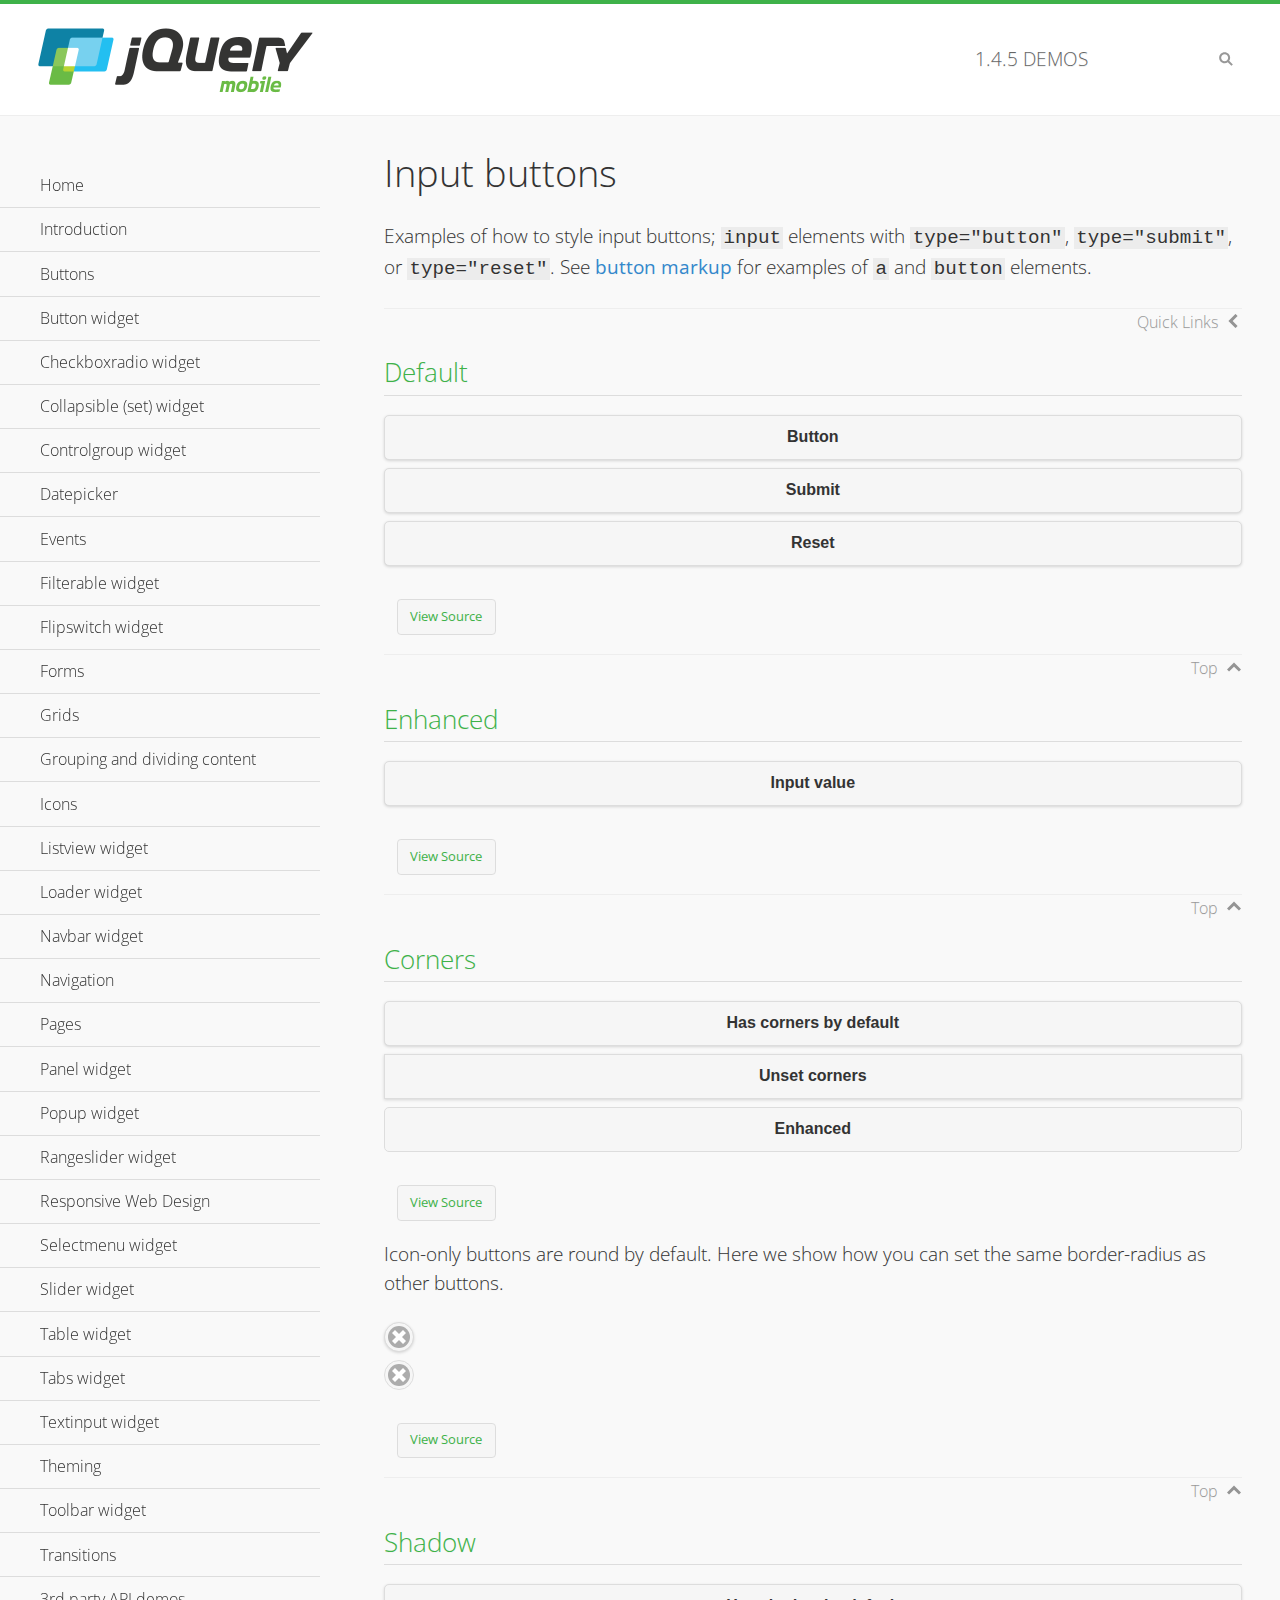
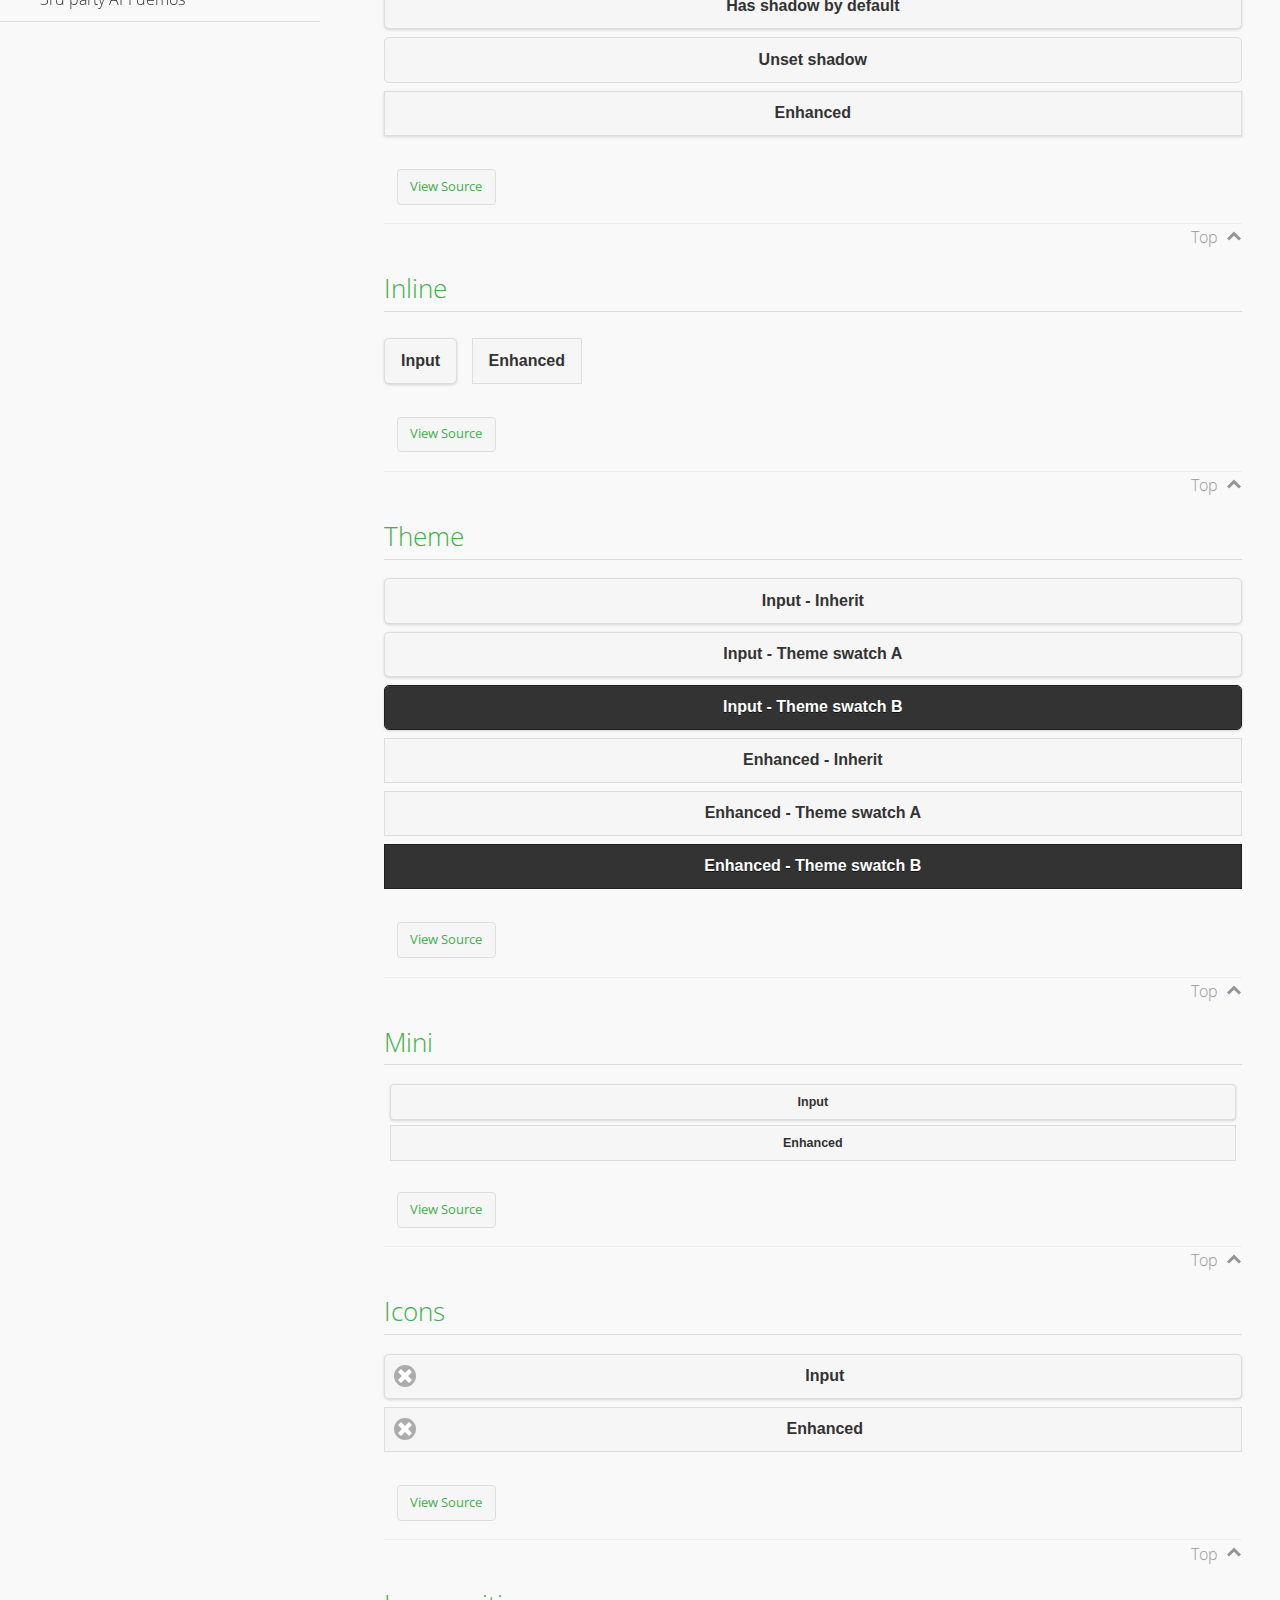
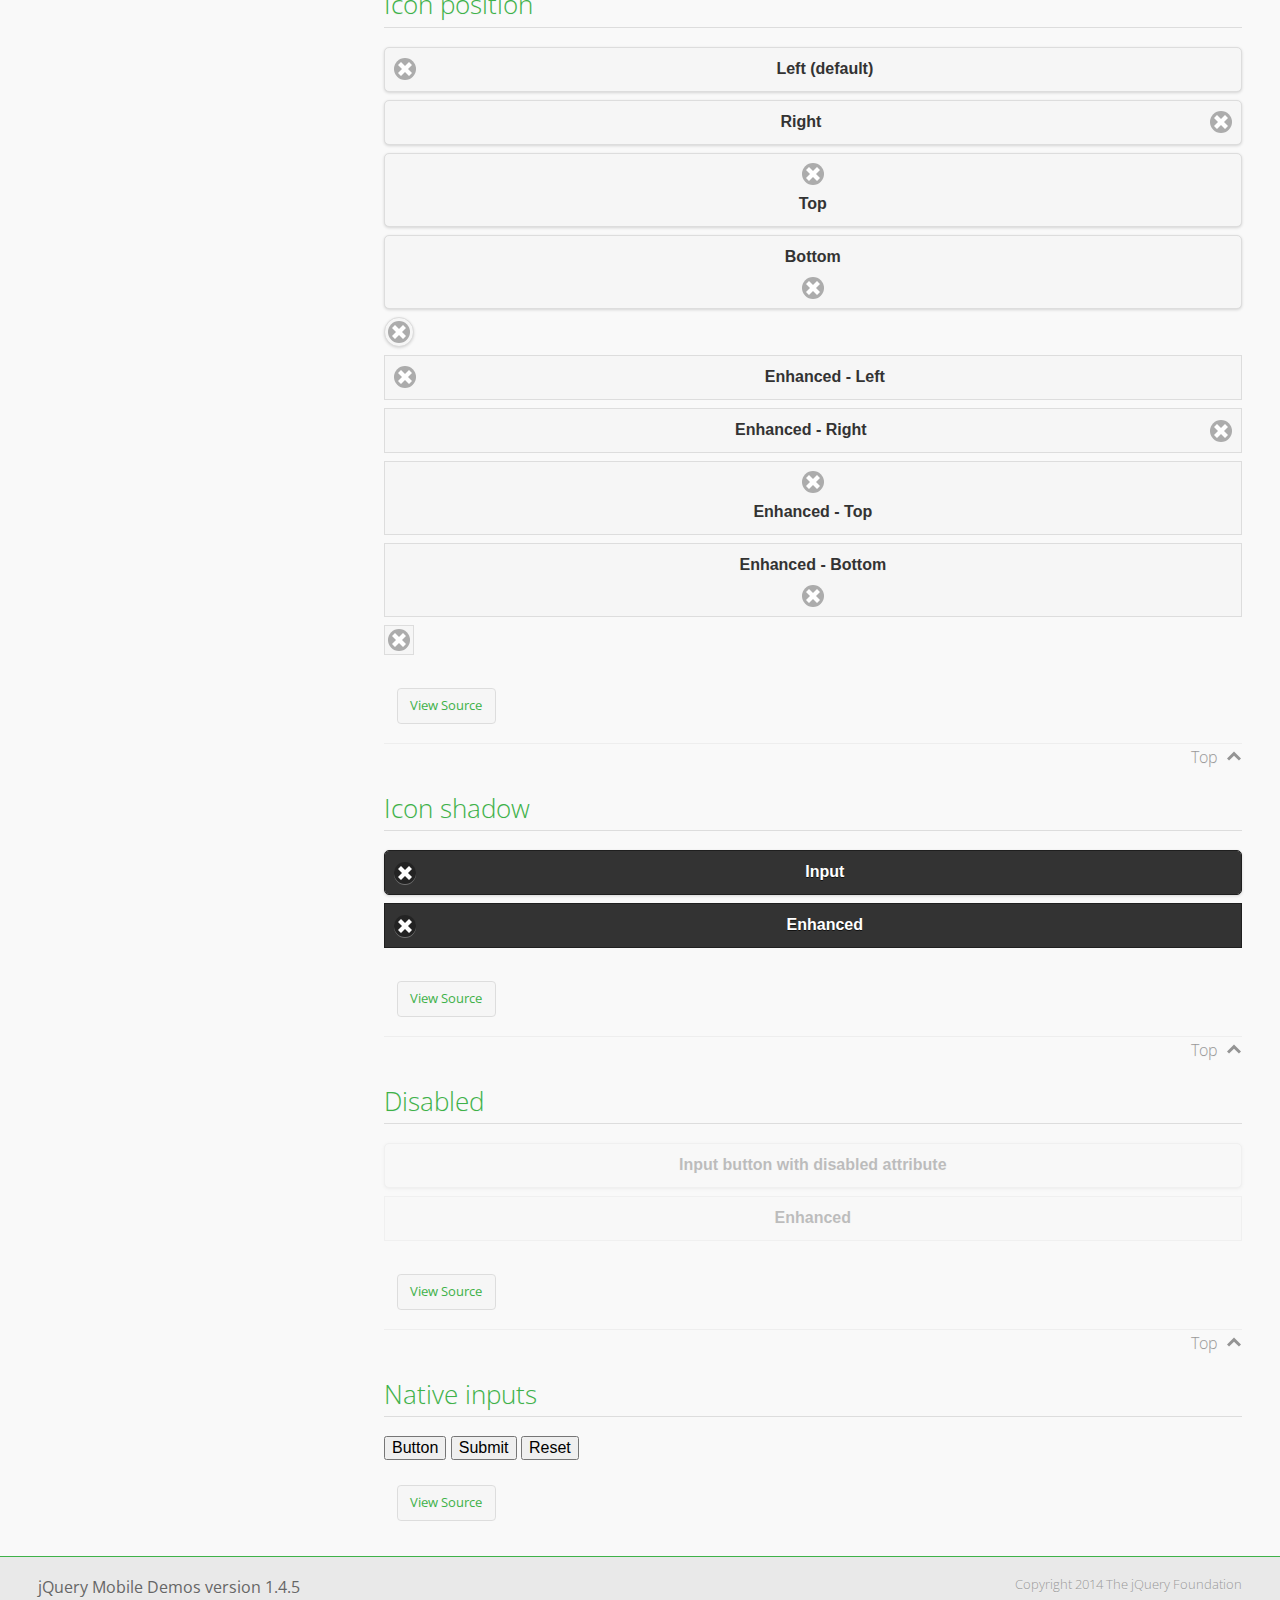
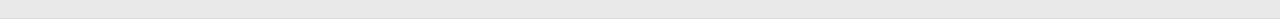
<file: script/jquery/demos/button/index.html>
<!DOCTYPE html>
<html>
<head>
	<meta charset="utf-8">
	<meta name="viewport" content="width=device-width, initial-scale=1">
	<title>Input buttons - jQuery Mobile Demos</title>
	<link rel="shortcut icon" href="../favicon.ico">
    <link rel="stylesheet" href="http://fonts.googleapis.com/css?family=Open+Sans:300,400,700">
	<link rel="stylesheet" href="../css/themes/default/jquery.mobile-1.4.5.min.css">
	<link rel="stylesheet" href="../_assets/css/jqm-demos.css">
	<script src="../js/jquery.js"></script>
	<script src="../_assets/js/index.js"></script>
	<script src="../js/jquery.mobile-1.4.5.min.js"></script>
</head>
<body>
<div data-role="page" class="jqm-demos" data-quicklinks="true">

	<div data-role="header" class="jqm-header">
		<h2><a href="../" title="jQuery Mobile Demos home"><img src="../_assets/img/jquery-logo.png" alt="jQuery Mobile"></a></h2>
		<p><span class="jqm-version"></span> Demos</p>
		<a href="#" class="jqm-navmenu-link ui-btn ui-btn-icon-notext ui-corner-all ui-icon-bars ui-nodisc-icon ui-alt-icon ui-btn-left">Menu</a>
		<a href="#" class="jqm-search-link ui-btn ui-btn-icon-notext ui-corner-all ui-icon-search ui-nodisc-icon ui-alt-icon ui-btn-right">Search</a>
	</div><!-- /header -->

	<div role="main" class="ui-content jqm-content">

		<h1>Input buttons</h1>

		<p>Examples of how to style input buttons; <code>input</code> elements with <code>type="button"</code>, <code>type="submit"</code>, or <code>type="reset"</code>. See <a href="../button-markup/">button markup</a> for examples of <code>a</code> and <code>button</code> elements.</p>

		<h2>Default</h2>

		<div data-demo-html="true">
			<form>
				<input type="button" value="Button">
				<input type="submit" value="Submit">
				<input type="reset" value="Reset">
			</form>
		</div><!--/demo-html -->

		<h2>Enhanced</h2>

		<div data-demo-html="true">
			<form>
				<div class="ui-input-btn ui-btn ui-corner-all ui-shadow">
					Input value
					<input type="button" data-enhanced="true" value="Input value">
				</div>
			</form>
		</div><!--/demo-html -->

		<h2>Corners</h2>

		<div data-demo-html="true">
			<form>
				<input type="button" value="Has corners by default">
				<input type="button" data-corners="false" value="Unset corners">
				<div class="ui-input-btn ui-btn ui-corner-all">
					Enhanced
					<input type="button" data-enhanced="true" value="Enhanced">
				</div>
			</form>
		</div><!--/demo-html -->

		<p>Icon-only buttons are round by default. Here we show how you can set the same border-radius as other buttons.</p>

		<div data-demo-html="true" data-demo-css="true">
			<form>
				<input type="button" data-icon="delete" data-iconpos="notext" value="Icon only">
				<div id="custom-border-radius">
					<div class="ui-input-btn ui-btn ui-icon-delete ui-btn-icon-notext ui-corner-all">
						Enhanced - Icon only
						<input type="button" data-enhanced="true" value="Enhanced - Icon only">
					</div>
				</div>
			</form>
		</div><!--/demo-html -->

		<h2>Shadow</h2>

		<div data-demo-html="true">
			<form>
				<input type="button" value="Has shadow by default">
				<input type="button" data-shadow="false" value="Unset shadow">
				<div class="ui-input-btn ui-btn ui-shadow">
					Enhanced
					<input type="button" data-enhanced="true" value="Enhanced">
				</div>
			</form>
		</div><!--/demo-html -->

		<h2>Inline</h2>

		<div data-demo-html="true">
			<form>
				<input type="button" data-inline="true" value="Input">
				<div class="ui-input-btn ui-btn ui-btn-inline">
					Enhanced
					<input type="button" data-enhanced="true" value="Enhanced">
				</div>
			</form>
		</div><!--/demo-html -->

		<h2>Theme</h2>

		<div data-demo-html="true">
			<form>
				<input type="button" value="Input - Inherit">
				<input type="button" data-theme="a" value="Input - Theme swatch A">
				<input type="button" data-theme="b" value="Input - Theme swatch B">
				<div class="ui-input-btn ui-btn">
					Enhanced - Inherit
					<input type="button" data-enhanced="true" value="Enhanced - Inherit">
				</div>
				<div class="ui-input-btn ui-btn ui-btn-a">
					Enhanced - Theme swatch A
					<input type="button" data-enhanced="true" value="Enhanced - Theme swatch A">
				</div>
				<div class="ui-input-btn ui-btn ui-btn-b">
					Enhanced - Theme swatch B
					<input type="button" data-enhanced="true" value="Enhanced - Theme swatch B">
				</div>
			</form>
		</div><!--/demo-html -->

		<h2>Mini</h2>

		<div data-demo-html="true">
			<form>
				<input type="button" data-mini="true" value="Input">
				<div class="ui-input-btn ui-btn ui-mini">
					Enhanced
					<input type="button" data-enhanced="true" value="Enhanced">
				</div>
			</form>
		</div><!--/demo-html -->

		<h2>Icons</h2>

		<div data-demo-html="true">
			<form>
				<input type="button" data-icon="delete" value="Input">
				<div class="ui-input-btn ui-btn ui-icon-delete ui-btn-icon-left">
					Enhanced
					<input type="button" data-enhanced="true" value="Enhanced">
				</div>
			</form>
		</div><!--/demo-html -->

		<h2>Icon position</h2>

		<div data-demo-html="true">
			<form>
				<input type="button" data-icon="delete" value="Left (default)">
				<input type="button" data-icon="delete" data-iconpos="right" value="Right">
				<input type="button" data-icon="delete" data-iconpos="top" value="Top">
				<input type="button" data-icon="delete" data-iconpos="bottom" value="Bottom">
				<input type="button" data-icon="delete" data-iconpos="notext" value="Icon only">
				<div class="ui-input-btn ui-btn ui-icon-delete ui-btn-icon-left">
					Enhanced - Left
					<input type="button" data-enhanced="true" value="Enhanced - Left">
				</div>
				<div class="ui-input-btn ui-btn ui-icon-delete ui-btn-icon-right">
					Enhanced - Right
					<input type="button" data-enhanced="true" value="Enhanced - Right">
				</div>
				<div class="ui-input-btn ui-btn ui-icon-delete ui-btn-icon-top">
					Enhanced - Top
					<input type="button" data-enhanced="true" value="Enhanced - Top">
				</div>
				<div class="ui-input-btn ui-btn ui-icon-delete ui-btn-icon-bottom">
					Enhanced - Bottom
					<input type="button" data-enhanced="true" value="Enhanced - Bottom">
				</div>
				<div class="ui-input-btn ui-btn ui-icon-delete ui-btn-icon-notext">
					Enhanced - Icon only
					<input type="button" data-enhanced="true" value="Enhanced - Icon only">
				</div>
			</form>
		</div><!--/demo-html -->

		<h2>Icon shadow</h2>

		<div data-demo-html="true">
			<form>
				<input type="button" data-theme="b" data-icon="delete" data-iconshadow="true" value="Input">
				<div class="ui-input-btn ui-btn ui-btn-b ui-icon-delete ui-btn-icon-left ui-shadow-icon">
					Enhanced
					<input type="button" data-enhanced="true" value="Enhanced">
				</div>
			</form>
		</div><!--/demo-html -->

		<h2>Disabled</h2>

		<div data-demo-html="true">
			<form>
				<input type="button" disabled value="Input button with disabled attribute">
				<div class="ui-input-btn ui-btn ui-state-disabled">
					Enhanced
					<input type="button" disabled data-enhanced="true" value="Enhanced">
				</div>
			</form>
		</div><!--/demo-html -->

		<h2>Native inputs</h2>

		<div data-demo-html="true">
			<form>
				<input type="button" data-role="none" value="Button">
				<input type="submit" data-role="none" value="Submit">
				<input type="reset" data-role="none" value="Reset">
			</form>
		</div><!--/demo-html -->

	</div><!-- /content -->
	    <div data-role="panel" class="jqm-navmenu-panel" data-position="left" data-display="overlay" data-theme="a">
	    	<ul class="jqm-list ui-alt-icon ui-nodisc-icon">
<li data-filtertext="demos homepage" data-icon="home"><a href=".././">Home</a></li>
<li data-filtertext="introduction overview getting started"><a href="../intro/" data-ajax="false">Introduction</a></li>
<li data-filtertext="buttons button markup buttonmarkup method anchor link button element"><a href="../button-markup/" data-ajax="false">Buttons</a></li>
<li data-filtertext="form button widget input button submit reset"><a href="../button/" data-ajax="false">Button widget</a></li>
<li data-role="collapsible" data-enhanced="true" data-collapsed-icon="carat-d" data-expanded-icon="carat-u" data-iconpos="right" data-inset="false" class="ui-collapsible ui-collapsible-themed-content ui-collapsible-collapsed">
	<h3 class="ui-collapsible-heading ui-collapsible-heading-collapsed">
		<a href="#" class="ui-collapsible-heading-toggle ui-btn ui-btn-icon-right ui-btn-inherit ui-icon-carat-d">
		    Checkboxradio widget<span class="ui-collapsible-heading-status"> click to expand contents</span>
		</a>
	</h3>
	<div class="ui-collapsible-content ui-body-inherit ui-collapsible-content-collapsed" aria-hidden="true">
		<ul>
			<li data-filtertext="form checkboxradio widget checkbox input checkboxes controlgroups"><a href="../checkboxradio-checkbox/" data-ajax="false">Checkboxes</a></li>
			<li data-filtertext="form checkboxradio widget radio input radio buttons controlgroups"><a href="../checkboxradio-radio/" data-ajax="false">Radio buttons</a></li>
		</ul>
	</div>
</li>
<li data-role="collapsible" data-enhanced="true" data-collapsed-icon="carat-d" data-expanded-icon="carat-u" data-iconpos="right" data-inset="false" class="ui-collapsible ui-collapsible-themed-content ui-collapsible-collapsed">
	<h3 class="ui-collapsible-heading ui-collapsible-heading-collapsed">
		<a href="#" class="ui-collapsible-heading-toggle ui-btn ui-btn-icon-right ui-btn-inherit ui-icon-carat-d">
			Collapsible (set) widget<span class="ui-collapsible-heading-status"> click to expand contents</span>
		</a>
	</h3>
	<div class="ui-collapsible-content ui-body-inherit ui-collapsible-content-collapsed" aria-hidden="true">
		<ul>
			<li data-filtertext="collapsibles content formatting"><a href="../collapsible/" data-ajax="false">Collapsible</a></li>
			<li data-filtertext="dynamic collapsible set accordion append expand"><a href="../collapsible-dynamic/" data-ajax="false">Dynamic collapsibles</a></li>
			<li data-filtertext="accordions collapsible set widget content formatting grouped collapsibles"><a href="../collapsibleset/" data-ajax="false">Collapsible set</a></li>
		</ul>
	</div>
</li>
<li data-role="collapsible" data-enhanced="true" data-collapsed-icon="carat-d" data-expanded-icon="carat-u" data-iconpos="right" data-inset="false" class="ui-collapsible ui-collapsible-themed-content ui-collapsible-collapsed">
	<h3 class="ui-collapsible-heading ui-collapsible-heading-collapsed">
		<a href="#" class="ui-collapsible-heading-toggle ui-btn ui-btn-icon-right ui-btn-inherit ui-icon-carat-d">
			Controlgroup widget<span class="ui-collapsible-heading-status"> click to expand contents</span>
		</a>
	</h3>
	<div class="ui-collapsible-content ui-body-inherit ui-collapsible-content-collapsed" aria-hidden="true">
		<ul>
			<li data-filtertext="controlgroups selectmenu checkboxradio input grouped buttons horizontal vertical"><a href="../controlgroup/" data-ajax="false">Controlgroup</a></li>
			<li data-filtertext="dynamic controlgroup dynamically add buttons"><a href="../controlgroup-dynamic/" data-ajax="false">Dynamic controlgroups</a></li>
		</ul>
	</div>
</li>
<li data-filtertext="form datepicker widget date input"><a href="../datepicker/" data-ajax="false">Datepicker</a></li>
<li data-role="collapsible" data-enhanced="true" data-collapsed-icon="carat-d" data-expanded-icon="carat-u" data-iconpos="right" data-inset="false" class="ui-collapsible ui-collapsible-themed-content ui-collapsible-collapsed">
	<h3 class="ui-collapsible-heading ui-collapsible-heading-collapsed">
		<a href="#" class="ui-collapsible-heading-toggle ui-btn ui-btn-icon-right ui-btn-inherit ui-icon-carat-d">
			Events<span class="ui-collapsible-heading-status"> click to expand contents</span>
		</a>
	</h3>
	<div class="ui-collapsible-content ui-body-inherit ui-collapsible-content-collapsed" aria-hidden="true">
		<ul>
			<li data-filtertext="swipe to delete list items listviews swipe events"><a href="../swipe-list/" data-ajax="false">Swipe list items</a></li>
			<li data-filtertext="swipe to navigate swipe page navigation swipe events"><a href="../swipe-page/" data-ajax="false">Swipe page navigation</a></li>
		</ul>
	</div>
</li>
<li data-filtertext="filterable filter elements sorting searching listview table"><a href="../filterable/" data-ajax="false">Filterable widget</a></li>
<li data-filtertext="form flipswitch widget flip toggle switch binary select checkbox input"><a href="../flipswitch/" data-ajax="false">Flipswitch widget</a></li>
<li data-role="collapsible" data-enhanced="true" data-collapsed-icon="carat-d" data-expanded-icon="carat-u" data-iconpos="right" data-inset="false" class="ui-collapsible ui-collapsible-themed-content ui-collapsible-collapsed">
	<h3 class="ui-collapsible-heading ui-collapsible-heading-collapsed">
		<a href="#" class="ui-collapsible-heading-toggle ui-btn ui-btn-icon-right ui-btn-inherit ui-icon-carat-d">
			Forms<span class="ui-collapsible-heading-status"> click to expand contents</span>
		</a>
	</h3>
	<div class="ui-collapsible-content ui-body-inherit ui-collapsible-content-collapsed" aria-hidden="true">
		<ul>
			<li data-filtertext="forms text checkbox radio range button submit reset inputs selects textarea slider flipswitch label form elements"><a href="../forms/" data-ajax="false">Forms</a></li>
			<li data-filtertext="form hide labels hidden accessible ui-hidden-accessible forms"><a href="../forms-label-hidden-accessible/" data-ajax="false">Hide labels</a></li>
			<li data-filtertext="form field containers fieldcontain ui-field-contain forms"><a href="../forms-field-contain/" data-ajax="false">Field containers</a></li>
			<li data-filtertext="forms disabled form elements"><a href="../forms-disabled/" data-ajax="false">Forms disabled</a></li>
			<li data-filtertext="forms gallery examples overview forms text checkbox radio range button submit reset inputs selects textarea slider flipswitch label form elements"><a href="../forms-gallery/" data-ajax="false">Forms gallery</a></li>
		</ul>
	</div>
</li>
<li data-role="collapsible" data-enhanced="true" data-collapsed-icon="carat-d" data-expanded-icon="carat-u" data-iconpos="right" data-inset="false" class="ui-collapsible ui-collapsible-themed-content ui-collapsible-collapsed">
	<h3 class="ui-collapsible-heading ui-collapsible-heading-collapsed">
		<a href="#" class="ui-collapsible-heading-toggle ui-btn ui-btn-icon-right ui-btn-inherit ui-icon-carat-d">
			Grids<span class="ui-collapsible-heading-status"> click to expand contents</span>
		</a>
	</h3>
	<div class="ui-collapsible-content ui-body-inherit ui-collapsible-content-collapsed" aria-hidden="true">
		<ul>
			<li data-filtertext="grids columns blocks content formatting rwd responsive css framework"><a href="../grids/" data-ajax="false">Grids</a></li>
			<li data-filtertext="buttons in grids css framework"><a href="../grids-buttons/" data-ajax="false">Buttons in grids</a></li>
			<li data-filtertext="custom responsive grids rwd css framework"><a href="../grids-custom-responsive/" data-ajax="false">Custom responsive grids</a></li>
		</ul>
	</div>
</li>
<li data-filtertext="blocks content formatting sections heading"><a href="../body-bar-classes/" data-ajax="false">Grouping and dividing content</a></li>
<li data-role="collapsible" data-enhanced="true" data-collapsed-icon="carat-d" data-expanded-icon="carat-u" data-iconpos="right" data-inset="false" class="ui-collapsible ui-collapsible-themed-content ui-collapsible-collapsed">
	<h3 class="ui-collapsible-heading ui-collapsible-heading-collapsed">
		<a href="#" class="ui-collapsible-heading-toggle ui-btn ui-btn-icon-right ui-btn-inherit ui-icon-carat-d">
			Icons<span class="ui-collapsible-heading-status"> click to expand contents</span>
		</a>
	</h3>
	<div class="ui-collapsible-content ui-body-inherit ui-collapsible-content-collapsed" aria-hidden="true">
		<ul>
			<li data-filtertext="button icons svg disc alt custom icon position"><a href="../icons/" data-ajax="false">Icons</a></li>
			<li data-filtertext=""><a href="../icons-grunticon/" data-ajax="false">Grunticon loader</a></li>
		</ul>
	</div>
</li>
<li data-role="collapsible" data-enhanced="true" data-collapsed-icon="carat-d" data-expanded-icon="carat-u" data-iconpos="right" data-inset="false" class="ui-collapsible ui-collapsible-themed-content ui-collapsible-collapsed">
	<h3 class="ui-collapsible-heading ui-collapsible-heading-collapsed">
		<a href="#" class="ui-collapsible-heading-toggle ui-btn ui-btn-icon-right ui-btn-inherit ui-icon-carat-d">
			Listview widget<span class="ui-collapsible-heading-status"> click to expand contents</span>
		</a>
	</h3>
	<div class="ui-collapsible-content ui-body-inherit ui-collapsible-content-collapsed" aria-hidden="true">
		<ul>
			<li data-filtertext="listview widget thumbnails icons nested split button collapsible ul ol"><a href="../listview/" data-ajax="false">Listview</a></li>
			<li data-filtertext="autocomplete filterable reveal listview filtertextbeforefilter placeholder"><a href="../listview-autocomplete/" data-ajax="false">Listview autocomplete</a></li>
			<li data-filtertext="autocomplete filterable reveal listview remote data filtertextbeforefilter placeholder"><a href="../listview-autocomplete-remote/" data-ajax="false">Listview autocomplete remote data</a></li>
			<li data-filtertext="autodividers anchor jump scroll linkbars listview lists ul ol"><a href="../listview-autodividers-linkbar/" data-ajax="false">Listview autodividers linkbar</a></li>
			<li data-filtertext="listview autodividers selector autodividersselector lists ul ol"><a href="../listview-autodividers-selector/" data-ajax="false">Listview autodividers selector</a></li>
			<li data-filtertext="listview nested list items"><a href="../listview-nested-lists/" data-ajax="false">Nested Listviews</a></li>
			<li data-filtertext="listview collapsible list items flat"><a href="../listview-collapsible-item-flat/" data-ajax="false">Listview collapsible list items (flat)</a></li>
			<li data-filtertext="listview collapsible list indented"><a href="../listview-collapsible-item-indented/" data-ajax="false">Listview collapsible list items (indented)</a></li>
			<li data-filtertext="grid listview responsive grids responsive listviews lists ul"><a href="../listview-grid/" data-ajax="false">Listview responsive grid</a></li>
		</ul>
	</div>
</li>
<li data-filtertext="loader widget page loading navigation overlay spinner"><a href="../loader/" data-ajax="false">Loader widget</a></li>
<li data-filtertext="navbar widget navmenu toolbars header footer"><a href="../navbar/" data-ajax="false">Navbar widget</a></li>
<li data-role="collapsible" data-enhanced="true" data-collapsed-icon="carat-d" data-expanded-icon="carat-u" data-iconpos="right" data-inset="false" class="ui-collapsible ui-collapsible-themed-content ui-collapsible-collapsed">
	<h3 class="ui-collapsible-heading ui-collapsible-heading-collapsed">
		<a href="#" class="ui-collapsible-heading-toggle ui-btn ui-btn-icon-right ui-btn-inherit ui-icon-carat-d">
			Navigation<span class="ui-collapsible-heading-status"> click to expand contents</span>
		</a>
	</h3>
	<div class="ui-collapsible-content ui-body-inherit ui-collapsible-content-collapsed" aria-hidden="true">
		<ul>
			<li data-filtertext="ajax navigation navigate widget history event method"><a href="../navigation/" data-ajax="false">Navigation</a></li>
			<li data-filtertext="linking pages page links navigation ajax prefetch cache"><a href="../navigation-linking-pages/" data-ajax="false">Linking pages</a></li>
			<!-- <li data-filtertext="php redirect server redirection server-side navigation"><a href="../navigation-php-redirect/" data-ajax="false">PHP redirect demo</a></li>-->
			<li data-filtertext="navigation redirection hash query"><a href="../navigation-hash-processing/" data-ajax="false">Hash processing demo</a></li>
			<li data-filtertext="navigation redirection hash query"><a href="../page-events/" data-ajax="false">Page Navigation Events</a></li>
		</ul>
	</div>
</li>
<li data-role="collapsible" data-enhanced="true" data-collapsed-icon="carat-d" data-expanded-icon="carat-u" data-iconpos="right" data-inset="false" class="ui-collapsible ui-collapsible-themed-content ui-collapsible-collapsed">
	<h3 class="ui-collapsible-heading ui-collapsible-heading-collapsed">
		<a href="#" class="ui-collapsible-heading-toggle ui-btn ui-btn-icon-right ui-btn-inherit ui-icon-carat-d">
			Pages<span class="ui-collapsible-heading-status"> click to expand contents</span>
		</a>
	</h3>
	<div class="ui-collapsible-content ui-body-inherit ui-collapsible-content-collapsed" aria-hidden="true">
		<ul>
			<li data-filtertext="pages page widget ajax navigation"><a href="../pages/" data-ajax="false">Pages</a></li>
			<li data-filtertext="single page"><a href="../pages-single-page/" data-ajax="false">Single page</a></li>
			<li data-filtertext="multipage multi-page page"><a href="../pages-multi-page/" data-ajax="false">Multi-page template</a></li>
			<li data-filtertext="dialog page widget modal popup"><a href="../pages-dialog/" data-ajax="false">Dialog page</a></li>
		</ul>
	</div>
</li>
<li data-role="collapsible" data-enhanced="true" data-collapsed-icon="carat-d" data-expanded-icon="carat-u" data-iconpos="right" data-inset="false" class="ui-collapsible ui-collapsible-themed-content ui-collapsible-collapsed">
	<h3 class="ui-collapsible-heading ui-collapsible-heading-collapsed">
		<a href="#" class="ui-collapsible-heading-toggle ui-btn ui-btn-icon-right ui-btn-inherit ui-icon-carat-d">
			Panel widget<span class="ui-collapsible-heading-status"> click to expand contents</span>
		</a>
	</h3>
	<div class="ui-collapsible-content ui-body-inherit ui-collapsible-content-collapsed" aria-hidden="true">
		<ul>
			<li data-filtertext="panel widget sliding panels reveal push overlay responsive"><a href="../panel/" data-ajax="false">Panel</a></li>
			<li data-filtertext=""><a href="../panel-external/" data-ajax="false">External panels</a></li>
			<li data-filtertext="panel "><a href="../panel-fixed/" data-ajax="false">Fixed panels</a></li>
			<li data-filtertext="panel slide panels sliding panels shadow rwd responsive breakpoint"><a href="../panel-responsive/" data-ajax="false">Panels responsive</a></li>
			<li data-filtertext="panel custom style custom panel width reveal shadow listview panel styling page background wrapper"><a href="../panel-styling/" data-ajax="false">Custom panel style</a></li>
			<li data-filtertext="panel open on swipe"><a href="../panel-swipe-open/" data-ajax="false">Panel open on swipe</a></li>
			<li data-filtertext="panels outside page internal external toolbars"><a href="../panel-external-internal/" data-ajax="false">Panel external and internal</a></li>
		</ul>
	</div>
</li>
<li data-role="collapsible" data-enhanced="true" data-collapsed-icon="carat-d" data-expanded-icon="carat-u" data-iconpos="right" data-inset="false" class="ui-collapsible ui-collapsible-themed-content ui-collapsible-collapsed">
	<h3 class="ui-collapsible-heading ui-collapsible-heading-collapsed">
		<a href="#" class="ui-collapsible-heading-toggle ui-btn ui-btn-icon-right ui-btn-inherit ui-icon-carat-d">
			Popup widget<span class="ui-collapsible-heading-status"> click to expand contents</span>
		</a>
	</h3>
	<div class="ui-collapsible-content ui-body-inherit ui-collapsible-content-collapsed" aria-hidden="true">
		<ul>
			<li data-filtertext="popup widget popups dialog modal transition tooltip lightbox form overlay screen flip pop fade transition"><a href="../popup/" data-ajax="false">Popup</a></li>
			<li data-filtertext="popup alignment position"><a href="../popup-alignment/" data-ajax="false">Popup alignment</a></li>
			<li data-filtertext="popup arrow size popups popover"><a href="../popup-arrow-size/" data-ajax="false">Popup arrow size</a></li>
			<li data-filtertext="dynamic popups popup images lightbox"><a href="../popup-dynamic/" data-ajax="false">Dynamic popups</a></li>
			<li data-filtertext="popups with iframes scaling"><a href="../popup-iframe/" data-ajax="false">Popups with iframes</a></li>
			<li data-filtertext="popup image scaling"><a href="../popup-image-scaling/" data-ajax="false">Popup image scaling</a></li>
			<li data-filtertext="external popup outside multi-page"><a href="../popup-outside-multipage/" data-ajax="false">Popup outside multi-page</a></li>
		</ul>
	</div>
</li>
<li data-filtertext="form rangeslider widget dual sliders dual handle sliders range input"><a href="../rangeslider/" data-ajax="false">Rangeslider widget</a></li>
<li data-filtertext="responsive web design rwd adaptive progressive enhancement PE accessible mobile breakpoints media query media queries"><a href="../rwd/" data-ajax="false">Responsive Web Design</a></li>
<li data-role="collapsible" data-enhanced="true" data-collapsed-icon="carat-d" data-expanded-icon="carat-u" data-iconpos="right" data-inset="false" class="ui-collapsible ui-collapsible-themed-content ui-collapsible-collapsed">
	<h3 class="ui-collapsible-heading ui-collapsible-heading-collapsed">
		<a href="#" class="ui-collapsible-heading-toggle ui-btn ui-btn-icon-right ui-btn-inherit ui-icon-carat-d">
			Selectmenu widget<span class="ui-collapsible-heading-status"> click to expand contents</span>
		</a>
	</h3>
	<div class="ui-collapsible-content ui-body-inherit ui-collapsible-content-collapsed" aria-hidden="true">
		<ul>
			<li data-filtertext="form selectmenu widget select input custom select menu selects"><a href="../selectmenu/" data-ajax="false">Selectmenu</a></li>
			<li data-filtertext="form custom select menu selectmenu widget custom menu option optgroup multiple selects"><a href="../selectmenu-custom/" data-ajax="false">Custom select menu</a></li>
			<li data-filtertext="filterable select filter popup dialog"><a href="../selectmenu-custom-filter/" data-ajax="false">Custom select menu with filter</a></li>
		</ul>
	</div>
</li>
<li data-role="collapsible" data-enhanced="true" data-collapsed-icon="carat-d" data-expanded-icon="carat-u" data-iconpos="right" data-inset="false" class="ui-collapsible ui-collapsible-themed-content ui-collapsible-collapsed">
	<h3 class="ui-collapsible-heading ui-collapsible-heading-collapsed">
		<a href="#" class="ui-collapsible-heading-toggle ui-btn ui-btn-icon-right ui-btn-inherit ui-icon-carat-d">
			Slider widget<span class="ui-collapsible-heading-status"> click to expand contents</span>
		</a>
	</h3>
	<div class="ui-collapsible-content ui-body-inherit ui-collapsible-content-collapsed" aria-hidden="true">
		<ul>
			<li data-filtertext="form slider widget range input single sliders"><a href="../slider/" data-ajax="false">Slider</a></li>
			<li data-filtertext="form slider widget flipswitch slider binary select flip toggle switch"><a href="../slider-flipswitch/" data-ajax="false">Slider flip toggle switch</a></li>
			<li data-filtertext="form slider tooltip handle value input range sliders"><a href="../slider-tooltip/" data-ajax="false">Slider tooltip</a></li>
		</ul>
	</div>
</li>
<li data-role="collapsible" data-enhanced="true" data-collapsed-icon="carat-d" data-expanded-icon="carat-u" data-iconpos="right" data-inset="false" class="ui-collapsible ui-collapsible-themed-content ui-collapsible-collapsed">
	<h3 class="ui-collapsible-heading ui-collapsible-heading-collapsed">
		<a href="#" class="ui-collapsible-heading-toggle ui-btn ui-btn-icon-right ui-btn-inherit ui-icon-carat-d">
			Table widget<span class="ui-collapsible-heading-status"> click to expand contents</span>
		</a>
	</h3>
	<div class="ui-collapsible-content ui-body-inherit ui-collapsible-content-collapsed" aria-hidden="true">
		<ul>
			<li data-filtertext="table widget reflow column toggle th td responsive tables rwd hide show tabular"><a href="../table-column-toggle/" data-ajax="false">Table Column Toggle</a></li>
			<li data-filtertext="table column toggle phone comparison demo"><a href="../table-column-toggle-example/" data-ajax="false">Table Column Toggle demo</a></li>
			<li data-filtertext="responsive tables table column toggle heading groups rwd breakpoint"><a href="../table-column-toggle-heading-groups/" data-ajax="false">Table Column Toggle heading groups</a></li>
			<li data-filtertext="responsive tables table column toggle hide rwd breakpoint customization options"><a href="../table-column-toggle-options/" data-ajax="false">Table Column Toggle options</a></li>
			<li data-filtertext="table reflow th td responsive rwd columns tabular"><a href="../table-reflow/" data-ajax="false">Table Reflow</a></li>
			<li data-filtertext="responsive tables table reflow heading groups rwd breakpoint"><a href="../table-reflow-heading-groups/" data-ajax="false">Table Reflow heading groups</a></li>
			<li data-filtertext="responsive tables table reflow stripes strokes table style"><a href="../table-reflow-stripes-strokes/" data-ajax="false">Table Reflow stripes and strokes</a></li>
			<li data-filtertext="responsive tables table reflow stack custom styles"><a href="../table-reflow-styling/" data-ajax="false">Table Reflow custom styles</a></li>
		</ul>
	</div>
</li>
<li data-filtertext="ui tabs widget"><a href="../tabs/" data-ajax="false">Tabs widget</a></li>
<li data-filtertext="form textinput widget text input textarea number date time tel email file color password"><a href="../textinput/" data-ajax="false">Textinput widget</a></li>
<li data-role="collapsible" data-enhanced="true" data-collapsed-icon="carat-d" data-expanded-icon="carat-u" data-iconpos="right" data-inset="false" class="ui-collapsible ui-collapsible-themed-content ui-collapsible-collapsed">
	<h3 class="ui-collapsible-heading ui-collapsible-heading-collapsed">
		<a href="#" class="ui-collapsible-heading-toggle ui-btn ui-btn-icon-right ui-btn-inherit ui-icon-carat-d">
			Theming<span class="ui-collapsible-heading-status"> click to expand contents</span>
		</a>
	</h3>
	<div class="ui-collapsible-content ui-body-inherit ui-collapsible-content-collapsed" aria-hidden="true">
		<ul>
			<li data-filtertext="default theme swatches theming style css"><a href="../theme-default/" data-ajax="false">Default theme</a></li>
			<li data-filtertext="classic theme old theme swatches theming style css"><a href="../theme-classic/" data-ajax="false">Classic theme</a></li>
		</ul>
	</div>
</li>
<li data-role="collapsible" data-enhanced="true" data-collapsed-icon="carat-d" data-expanded-icon="carat-u" data-iconpos="right" data-inset="false" class="ui-collapsible ui-collapsible-themed-content ui-collapsible-collapsed">
	<h3 class="ui-collapsible-heading ui-collapsible-heading-collapsed">
		<a href="#" class="ui-collapsible-heading-toggle ui-btn ui-btn-icon-right ui-btn-inherit ui-icon-carat-d">
			Toolbar widget<span class="ui-collapsible-heading-status"> click to expand contents</span>
		</a>
	</h3>
	<div class="ui-collapsible-content ui-body-inherit ui-collapsible-content-collapsed" aria-hidden="true">
		<ul>
			<li data-filtertext="toolbar widget header footer toolbars fixed fullscreen external sections"><a href="../toolbar/" data-ajax="false">Toolbar</a></li>
			<li data-filtertext="dynamic toolbars dynamically add toolbar header footer"><a href="../toolbar-dynamic/" data-ajax="false">Dynamic toolbars</a></li>
			<li data-filtertext="external toolbars header footer"><a href="../toolbar-external/" data-ajax="false">External toolbars</a></li>
			<li data-filtertext="fixed toolbars header footer"><a href="../toolbar-fixed/" data-ajax="false">Fixed toolbars</a></li>
			<li data-filtertext="fixed fullscreen toolbars header footer"><a href="../toolbar-fixed-fullscreen/" data-ajax="false">Fullscreen toolbars</a></li>
			<li data-filtertext="external fixed toolbars header footer"><a href="../toolbar-fixed-external/" data-ajax="false">Fixed external toolbars</a></li>
			<li data-filtertext="external persistent toolbars header footer navbar navmenu"><a href="../toolbar-fixed-persistent/" data-ajax="false">Persistent toolbars</a></li>
			<li data-filtertext="external ajax optimized toolbars persistent toolbars header footer navbar"><a href="../toolbar-fixed-persistent-optimized/" data-ajax="false">Ajax optimized toolbars</a></li>
			<li data-filtertext="form in toolbars header footer"><a href="../toolbar-fixed-forms/" data-ajax="false">Form in toolbar</a></li>
		</ul>
	</div>
</li>
<li data-filtertext="page transitions animated pages popup navigation flip slide fade pop"><a href="../transitions/" data-ajax="false">Transitions</a></li>
<li data-role="collapsible" data-enhanced="true" data-collapsed-icon="carat-d" data-expanded-icon="carat-u" data-iconpos="right" data-inset="false" class="ui-collapsible ui-collapsible-themed-content ui-collapsible-collapsed">
	<h3 class="ui-collapsible-heading ui-collapsible-heading-collapsed">
		<a href="#" class="ui-collapsible-heading-toggle ui-btn ui-btn-icon-right ui-btn-inherit ui-icon-carat-d">
			3rd party API demos<span class="ui-collapsible-heading-status"> click to expand contents</span>
		</a>
	</h3>
	<div class="ui-collapsible-content ui-body-inherit ui-collapsible-content-collapsed" aria-hidden="true">
		<ul>
			<li data-filtertext="backbone requirejs navigation router"><a href="../backbone-requirejs/" data-ajax="false">Backbone RequireJS</a></li>
			<li data-filtertext="google maps geolocation demo"><a href="../map-geolocation/" data-ajax="false">Google Maps geolocation</a></li>
			<li data-filtertext="google maps hybrid"><a href="../map-list-toggle/" data-ajax="false">Google Maps list toggle</a></li>
		</ul>
	</div>
</li>



		     </ul>
		</div><!-- /panel -->


	<div data-role="footer" data-position="fixed" data-tap-toggle="false" class="jqm-footer">
		<p>jQuery Mobile Demos version <span class="jqm-version"></span></p>
		<p>Copyright 2014 The jQuery Foundation</p>
	</div><!-- /footer -->
	<!-- TODO: This should become an external panel so we can add input to markup (unique ID) -->
    <div data-role="panel" class="jqm-search-panel" data-position="right" data-display="overlay" data-theme="a">
		<div class="jqm-search">
			<ul class="jqm-list" data-filter-placeholder="Search demos..." data-filter-reveal="true">
<li data-filtertext="demos homepage" data-icon="home"><a href=".././">Home</a></li>
<li data-filtertext="introduction overview getting started"><a href="../intro/" data-ajax="false">Introduction</a></li>
<li data-filtertext="buttons button markup buttonmarkup method anchor link button element"><a href="../button-markup/" data-ajax="false">Buttons</a></li>
<li data-filtertext="form button widget input button submit reset"><a href="../button/" data-ajax="false">Button widget</a></li>
<li data-role="collapsible" data-enhanced="true" data-collapsed-icon="carat-d" data-expanded-icon="carat-u" data-iconpos="right" data-inset="false" class="ui-collapsible ui-collapsible-themed-content ui-collapsible-collapsed">
	<h3 class="ui-collapsible-heading ui-collapsible-heading-collapsed">
		<a href="#" class="ui-collapsible-heading-toggle ui-btn ui-btn-icon-right ui-btn-inherit ui-icon-carat-d">
		    Checkboxradio widget<span class="ui-collapsible-heading-status"> click to expand contents</span>
		</a>
	</h3>
	<div class="ui-collapsible-content ui-body-inherit ui-collapsible-content-collapsed" aria-hidden="true">
		<ul>
			<li data-filtertext="form checkboxradio widget checkbox input checkboxes controlgroups"><a href="../checkboxradio-checkbox/" data-ajax="false">Checkboxes</a></li>
			<li data-filtertext="form checkboxradio widget radio input radio buttons controlgroups"><a href="../checkboxradio-radio/" data-ajax="false">Radio buttons</a></li>
		</ul>
	</div>
</li>
<li data-role="collapsible" data-enhanced="true" data-collapsed-icon="carat-d" data-expanded-icon="carat-u" data-iconpos="right" data-inset="false" class="ui-collapsible ui-collapsible-themed-content ui-collapsible-collapsed">
	<h3 class="ui-collapsible-heading ui-collapsible-heading-collapsed">
		<a href="#" class="ui-collapsible-heading-toggle ui-btn ui-btn-icon-right ui-btn-inherit ui-icon-carat-d">
			Collapsible (set) widget<span class="ui-collapsible-heading-status"> click to expand contents</span>
		</a>
	</h3>
	<div class="ui-collapsible-content ui-body-inherit ui-collapsible-content-collapsed" aria-hidden="true">
		<ul>
			<li data-filtertext="collapsibles content formatting"><a href="../collapsible/" data-ajax="false">Collapsible</a></li>
			<li data-filtertext="dynamic collapsible set accordion append expand"><a href="../collapsible-dynamic/" data-ajax="false">Dynamic collapsibles</a></li>
			<li data-filtertext="accordions collapsible set widget content formatting grouped collapsibles"><a href="../collapsibleset/" data-ajax="false">Collapsible set</a></li>
		</ul>
	</div>
</li>
<li data-role="collapsible" data-enhanced="true" data-collapsed-icon="carat-d" data-expanded-icon="carat-u" data-iconpos="right" data-inset="false" class="ui-collapsible ui-collapsible-themed-content ui-collapsible-collapsed">
	<h3 class="ui-collapsible-heading ui-collapsible-heading-collapsed">
		<a href="#" class="ui-collapsible-heading-toggle ui-btn ui-btn-icon-right ui-btn-inherit ui-icon-carat-d">
			Controlgroup widget<span class="ui-collapsible-heading-status"> click to expand contents</span>
		</a>
	</h3>
	<div class="ui-collapsible-content ui-body-inherit ui-collapsible-content-collapsed" aria-hidden="true">
		<ul>
			<li data-filtertext="controlgroups selectmenu checkboxradio input grouped buttons horizontal vertical"><a href="../controlgroup/" data-ajax="false">Controlgroup</a></li>
			<li data-filtertext="dynamic controlgroup dynamically add buttons"><a href="../controlgroup-dynamic/" data-ajax="false">Dynamic controlgroups</a></li>
		</ul>
	</div>
</li>
<li data-filtertext="form datepicker widget date input"><a href="../datepicker/" data-ajax="false">Datepicker</a></li>
<li data-role="collapsible" data-enhanced="true" data-collapsed-icon="carat-d" data-expanded-icon="carat-u" data-iconpos="right" data-inset="false" class="ui-collapsible ui-collapsible-themed-content ui-collapsible-collapsed">
	<h3 class="ui-collapsible-heading ui-collapsible-heading-collapsed">
		<a href="#" class="ui-collapsible-heading-toggle ui-btn ui-btn-icon-right ui-btn-inherit ui-icon-carat-d">
			Events<span class="ui-collapsible-heading-status"> click to expand contents</span>
		</a>
	</h3>
	<div class="ui-collapsible-content ui-body-inherit ui-collapsible-content-collapsed" aria-hidden="true">
		<ul>
			<li data-filtertext="swipe to delete list items listviews swipe events"><a href="../swipe-list/" data-ajax="false">Swipe list items</a></li>
			<li data-filtertext="swipe to navigate swipe page navigation swipe events"><a href="../swipe-page/" data-ajax="false">Swipe page navigation</a></li>
		</ul>
	</div>
</li>
<li data-filtertext="filterable filter elements sorting searching listview table"><a href="../filterable/" data-ajax="false">Filterable widget</a></li>
<li data-filtertext="form flipswitch widget flip toggle switch binary select checkbox input"><a href="../flipswitch/" data-ajax="false">Flipswitch widget</a></li>
<li data-role="collapsible" data-enhanced="true" data-collapsed-icon="carat-d" data-expanded-icon="carat-u" data-iconpos="right" data-inset="false" class="ui-collapsible ui-collapsible-themed-content ui-collapsible-collapsed">
	<h3 class="ui-collapsible-heading ui-collapsible-heading-collapsed">
		<a href="#" class="ui-collapsible-heading-toggle ui-btn ui-btn-icon-right ui-btn-inherit ui-icon-carat-d">
			Forms<span class="ui-collapsible-heading-status"> click to expand contents</span>
		</a>
	</h3>
	<div class="ui-collapsible-content ui-body-inherit ui-collapsible-content-collapsed" aria-hidden="true">
		<ul>
			<li data-filtertext="forms text checkbox radio range button submit reset inputs selects textarea slider flipswitch label form elements"><a href="../forms/" data-ajax="false">Forms</a></li>
			<li data-filtertext="form hide labels hidden accessible ui-hidden-accessible forms"><a href="../forms-label-hidden-accessible/" data-ajax="false">Hide labels</a></li>
			<li data-filtertext="form field containers fieldcontain ui-field-contain forms"><a href="../forms-field-contain/" data-ajax="false">Field containers</a></li>
			<li data-filtertext="forms disabled form elements"><a href="../forms-disabled/" data-ajax="false">Forms disabled</a></li>
			<li data-filtertext="forms gallery examples overview forms text checkbox radio range button submit reset inputs selects textarea slider flipswitch label form elements"><a href="../forms-gallery/" data-ajax="false">Forms gallery</a></li>
		</ul>
	</div>
</li>
<li data-role="collapsible" data-enhanced="true" data-collapsed-icon="carat-d" data-expanded-icon="carat-u" data-iconpos="right" data-inset="false" class="ui-collapsible ui-collapsible-themed-content ui-collapsible-collapsed">
	<h3 class="ui-collapsible-heading ui-collapsible-heading-collapsed">
		<a href="#" class="ui-collapsible-heading-toggle ui-btn ui-btn-icon-right ui-btn-inherit ui-icon-carat-d">
			Grids<span class="ui-collapsible-heading-status"> click to expand contents</span>
		</a>
	</h3>
	<div class="ui-collapsible-content ui-body-inherit ui-collapsible-content-collapsed" aria-hidden="true">
		<ul>
			<li data-filtertext="grids columns blocks content formatting rwd responsive css framework"><a href="../grids/" data-ajax="false">Grids</a></li>
			<li data-filtertext="buttons in grids css framework"><a href="../grids-buttons/" data-ajax="false">Buttons in grids</a></li>
			<li data-filtertext="custom responsive grids rwd css framework"><a href="../grids-custom-responsive/" data-ajax="false">Custom responsive grids</a></li>
		</ul>
	</div>
</li>
<li data-filtertext="blocks content formatting sections heading"><a href="../body-bar-classes/" data-ajax="false">Grouping and dividing content</a></li>
<li data-role="collapsible" data-enhanced="true" data-collapsed-icon="carat-d" data-expanded-icon="carat-u" data-iconpos="right" data-inset="false" class="ui-collapsible ui-collapsible-themed-content ui-collapsible-collapsed">
	<h3 class="ui-collapsible-heading ui-collapsible-heading-collapsed">
		<a href="#" class="ui-collapsible-heading-toggle ui-btn ui-btn-icon-right ui-btn-inherit ui-icon-carat-d">
			Icons<span class="ui-collapsible-heading-status"> click to expand contents</span>
		</a>
	</h3>
	<div class="ui-collapsible-content ui-body-inherit ui-collapsible-content-collapsed" aria-hidden="true">
		<ul>
			<li data-filtertext="button icons svg disc alt custom icon position"><a href="../icons/" data-ajax="false">Icons</a></li>
			<li data-filtertext=""><a href="../icons-grunticon/" data-ajax="false">Grunticon loader</a></li>
		</ul>
	</div>
</li>
<li data-role="collapsible" data-enhanced="true" data-collapsed-icon="carat-d" data-expanded-icon="carat-u" data-iconpos="right" data-inset="false" class="ui-collapsible ui-collapsible-themed-content ui-collapsible-collapsed">
	<h3 class="ui-collapsible-heading ui-collapsible-heading-collapsed">
		<a href="#" class="ui-collapsible-heading-toggle ui-btn ui-btn-icon-right ui-btn-inherit ui-icon-carat-d">
			Listview widget<span class="ui-collapsible-heading-status"> click to expand contents</span>
		</a>
	</h3>
	<div class="ui-collapsible-content ui-body-inherit ui-collapsible-content-collapsed" aria-hidden="true">
		<ul>
			<li data-filtertext="listview widget thumbnails icons nested split button collapsible ul ol"><a href="../listview/" data-ajax="false">Listview</a></li>
			<li data-filtertext="autocomplete filterable reveal listview filtertextbeforefilter placeholder"><a href="../listview-autocomplete/" data-ajax="false">Listview autocomplete</a></li>
			<li data-filtertext="autocomplete filterable reveal listview remote data filtertextbeforefilter placeholder"><a href="../listview-autocomplete-remote/" data-ajax="false">Listview autocomplete remote data</a></li>
			<li data-filtertext="autodividers anchor jump scroll linkbars listview lists ul ol"><a href="../listview-autodividers-linkbar/" data-ajax="false">Listview autodividers linkbar</a></li>
			<li data-filtertext="listview autodividers selector autodividersselector lists ul ol"><a href="../listview-autodividers-selector/" data-ajax="false">Listview autodividers selector</a></li>
			<li data-filtertext="listview nested list items"><a href="../listview-nested-lists/" data-ajax="false">Nested Listviews</a></li>
			<li data-filtertext="listview collapsible list items flat"><a href="../listview-collapsible-item-flat/" data-ajax="false">Listview collapsible list items (flat)</a></li>
			<li data-filtertext="listview collapsible list indented"><a href="../listview-collapsible-item-indented/" data-ajax="false">Listview collapsible list items (indented)</a></li>
			<li data-filtertext="grid listview responsive grids responsive listviews lists ul"><a href="../listview-grid/" data-ajax="false">Listview responsive grid</a></li>
		</ul>
	</div>
</li>
<li data-filtertext="loader widget page loading navigation overlay spinner"><a href="../loader/" data-ajax="false">Loader widget</a></li>
<li data-filtertext="navbar widget navmenu toolbars header footer"><a href="../navbar/" data-ajax="false">Navbar widget</a></li>
<li data-role="collapsible" data-enhanced="true" data-collapsed-icon="carat-d" data-expanded-icon="carat-u" data-iconpos="right" data-inset="false" class="ui-collapsible ui-collapsible-themed-content ui-collapsible-collapsed">
	<h3 class="ui-collapsible-heading ui-collapsible-heading-collapsed">
		<a href="#" class="ui-collapsible-heading-toggle ui-btn ui-btn-icon-right ui-btn-inherit ui-icon-carat-d">
			Navigation<span class="ui-collapsible-heading-status"> click to expand contents</span>
		</a>
	</h3>
	<div class="ui-collapsible-content ui-body-inherit ui-collapsible-content-collapsed" aria-hidden="true">
		<ul>
			<li data-filtertext="ajax navigation navigate widget history event method"><a href="../navigation/" data-ajax="false">Navigation</a></li>
			<li data-filtertext="linking pages page links navigation ajax prefetch cache"><a href="../navigation-linking-pages/" data-ajax="false">Linking pages</a></li>
			<!-- <li data-filtertext="php redirect server redirection server-side navigation"><a href="../navigation-php-redirect/" data-ajax="false">PHP redirect demo</a></li>-->
			<li data-filtertext="navigation redirection hash query"><a href="../navigation-hash-processing/" data-ajax="false">Hash processing demo</a></li>
			<li data-filtertext="navigation redirection hash query"><a href="../page-events/" data-ajax="false">Page Navigation Events</a></li>
		</ul>
	</div>
</li>
<li data-role="collapsible" data-enhanced="true" data-collapsed-icon="carat-d" data-expanded-icon="carat-u" data-iconpos="right" data-inset="false" class="ui-collapsible ui-collapsible-themed-content ui-collapsible-collapsed">
	<h3 class="ui-collapsible-heading ui-collapsible-heading-collapsed">
		<a href="#" class="ui-collapsible-heading-toggle ui-btn ui-btn-icon-right ui-btn-inherit ui-icon-carat-d">
			Pages<span class="ui-collapsible-heading-status"> click to expand contents</span>
		</a>
	</h3>
	<div class="ui-collapsible-content ui-body-inherit ui-collapsible-content-collapsed" aria-hidden="true">
		<ul>
			<li data-filtertext="pages page widget ajax navigation"><a href="../pages/" data-ajax="false">Pages</a></li>
			<li data-filtertext="single page"><a href="../pages-single-page/" data-ajax="false">Single page</a></li>
			<li data-filtertext="multipage multi-page page"><a href="../pages-multi-page/" data-ajax="false">Multi-page template</a></li>
			<li data-filtertext="dialog page widget modal popup"><a href="../pages-dialog/" data-ajax="false">Dialog page</a></li>
		</ul>
	</div>
</li>
<li data-role="collapsible" data-enhanced="true" data-collapsed-icon="carat-d" data-expanded-icon="carat-u" data-iconpos="right" data-inset="false" class="ui-collapsible ui-collapsible-themed-content ui-collapsible-collapsed">
	<h3 class="ui-collapsible-heading ui-collapsible-heading-collapsed">
		<a href="#" class="ui-collapsible-heading-toggle ui-btn ui-btn-icon-right ui-btn-inherit ui-icon-carat-d">
			Panel widget<span class="ui-collapsible-heading-status"> click to expand contents</span>
		</a>
	</h3>
	<div class="ui-collapsible-content ui-body-inherit ui-collapsible-content-collapsed" aria-hidden="true">
		<ul>
			<li data-filtertext="panel widget sliding panels reveal push overlay responsive"><a href="../panel/" data-ajax="false">Panel</a></li>
			<li data-filtertext=""><a href="../panel-external/" data-ajax="false">External panels</a></li>
			<li data-filtertext="panel "><a href="../panel-fixed/" data-ajax="false">Fixed panels</a></li>
			<li data-filtertext="panel slide panels sliding panels shadow rwd responsive breakpoint"><a href="../panel-responsive/" data-ajax="false">Panels responsive</a></li>
			<li data-filtertext="panel custom style custom panel width reveal shadow listview panel styling page background wrapper"><a href="../panel-styling/" data-ajax="false">Custom panel style</a></li>
			<li data-filtertext="panel open on swipe"><a href="../panel-swipe-open/" data-ajax="false">Panel open on swipe</a></li>
			<li data-filtertext="panels outside page internal external toolbars"><a href="../panel-external-internal/" data-ajax="false">Panel external and internal</a></li>
		</ul>
	</div>
</li>
<li data-role="collapsible" data-enhanced="true" data-collapsed-icon="carat-d" data-expanded-icon="carat-u" data-iconpos="right" data-inset="false" class="ui-collapsible ui-collapsible-themed-content ui-collapsible-collapsed">
	<h3 class="ui-collapsible-heading ui-collapsible-heading-collapsed">
		<a href="#" class="ui-collapsible-heading-toggle ui-btn ui-btn-icon-right ui-btn-inherit ui-icon-carat-d">
			Popup widget<span class="ui-collapsible-heading-status"> click to expand contents</span>
		</a>
	</h3>
	<div class="ui-collapsible-content ui-body-inherit ui-collapsible-content-collapsed" aria-hidden="true">
		<ul>
			<li data-filtertext="popup widget popups dialog modal transition tooltip lightbox form overlay screen flip pop fade transition"><a href="../popup/" data-ajax="false">Popup</a></li>
			<li data-filtertext="popup alignment position"><a href="../popup-alignment/" data-ajax="false">Popup alignment</a></li>
			<li data-filtertext="popup arrow size popups popover"><a href="../popup-arrow-size/" data-ajax="false">Popup arrow size</a></li>
			<li data-filtertext="dynamic popups popup images lightbox"><a href="../popup-dynamic/" data-ajax="false">Dynamic popups</a></li>
			<li data-filtertext="popups with iframes scaling"><a href="../popup-iframe/" data-ajax="false">Popups with iframes</a></li>
			<li data-filtertext="popup image scaling"><a href="../popup-image-scaling/" data-ajax="false">Popup image scaling</a></li>
			<li data-filtertext="external popup outside multi-page"><a href="../popup-outside-multipage/" data-ajax="false">Popup outside multi-page</a></li>
		</ul>
	</div>
</li>
<li data-filtertext="form rangeslider widget dual sliders dual handle sliders range input"><a href="../rangeslider/" data-ajax="false">Rangeslider widget</a></li>
<li data-filtertext="responsive web design rwd adaptive progressive enhancement PE accessible mobile breakpoints media query media queries"><a href="../rwd/" data-ajax="false">Responsive Web Design</a></li>
<li data-role="collapsible" data-enhanced="true" data-collapsed-icon="carat-d" data-expanded-icon="carat-u" data-iconpos="right" data-inset="false" class="ui-collapsible ui-collapsible-themed-content ui-collapsible-collapsed">
	<h3 class="ui-collapsible-heading ui-collapsible-heading-collapsed">
		<a href="#" class="ui-collapsible-heading-toggle ui-btn ui-btn-icon-right ui-btn-inherit ui-icon-carat-d">
			Selectmenu widget<span class="ui-collapsible-heading-status"> click to expand contents</span>
		</a>
	</h3>
	<div class="ui-collapsible-content ui-body-inherit ui-collapsible-content-collapsed" aria-hidden="true">
		<ul>
			<li data-filtertext="form selectmenu widget select input custom select menu selects"><a href="../selectmenu/" data-ajax="false">Selectmenu</a></li>
			<li data-filtertext="form custom select menu selectmenu widget custom menu option optgroup multiple selects"><a href="../selectmenu-custom/" data-ajax="false">Custom select menu</a></li>
			<li data-filtertext="filterable select filter popup dialog"><a href="../selectmenu-custom-filter/" data-ajax="false">Custom select menu with filter</a></li>
		</ul>
	</div>
</li>
<li data-role="collapsible" data-enhanced="true" data-collapsed-icon="carat-d" data-expanded-icon="carat-u" data-iconpos="right" data-inset="false" class="ui-collapsible ui-collapsible-themed-content ui-collapsible-collapsed">
	<h3 class="ui-collapsible-heading ui-collapsible-heading-collapsed">
		<a href="#" class="ui-collapsible-heading-toggle ui-btn ui-btn-icon-right ui-btn-inherit ui-icon-carat-d">
			Slider widget<span class="ui-collapsible-heading-status"> click to expand contents</span>
		</a>
	</h3>
	<div class="ui-collapsible-content ui-body-inherit ui-collapsible-content-collapsed" aria-hidden="true">
		<ul>
			<li data-filtertext="form slider widget range input single sliders"><a href="../slider/" data-ajax="false">Slider</a></li>
			<li data-filtertext="form slider widget flipswitch slider binary select flip toggle switch"><a href="../slider-flipswitch/" data-ajax="false">Slider flip toggle switch</a></li>
			<li data-filtertext="form slider tooltip handle value input range sliders"><a href="../slider-tooltip/" data-ajax="false">Slider tooltip</a></li>
		</ul>
	</div>
</li>
<li data-role="collapsible" data-enhanced="true" data-collapsed-icon="carat-d" data-expanded-icon="carat-u" data-iconpos="right" data-inset="false" class="ui-collapsible ui-collapsible-themed-content ui-collapsible-collapsed">
	<h3 class="ui-collapsible-heading ui-collapsible-heading-collapsed">
		<a href="#" class="ui-collapsible-heading-toggle ui-btn ui-btn-icon-right ui-btn-inherit ui-icon-carat-d">
			Table widget<span class="ui-collapsible-heading-status"> click to expand contents</span>
		</a>
	</h3>
	<div class="ui-collapsible-content ui-body-inherit ui-collapsible-content-collapsed" aria-hidden="true">
		<ul>
			<li data-filtertext="table widget reflow column toggle th td responsive tables rwd hide show tabular"><a href="../table-column-toggle/" data-ajax="false">Table Column Toggle</a></li>
			<li data-filtertext="table column toggle phone comparison demo"><a href="../table-column-toggle-example/" data-ajax="false">Table Column Toggle demo</a></li>
			<li data-filtertext="responsive tables table column toggle heading groups rwd breakpoint"><a href="../table-column-toggle-heading-groups/" data-ajax="false">Table Column Toggle heading groups</a></li>
			<li data-filtertext="responsive tables table column toggle hide rwd breakpoint customization options"><a href="../table-column-toggle-options/" data-ajax="false">Table Column Toggle options</a></li>
			<li data-filtertext="table reflow th td responsive rwd columns tabular"><a href="../table-reflow/" data-ajax="false">Table Reflow</a></li>
			<li data-filtertext="responsive tables table reflow heading groups rwd breakpoint"><a href="../table-reflow-heading-groups/" data-ajax="false">Table Reflow heading groups</a></li>
			<li data-filtertext="responsive tables table reflow stripes strokes table style"><a href="../table-reflow-stripes-strokes/" data-ajax="false">Table Reflow stripes and strokes</a></li>
			<li data-filtertext="responsive tables table reflow stack custom styles"><a href="../table-reflow-styling/" data-ajax="false">Table Reflow custom styles</a></li>
		</ul>
	</div>
</li>
<li data-filtertext="ui tabs widget"><a href="../tabs/" data-ajax="false">Tabs widget</a></li>
<li data-filtertext="form textinput widget text input textarea number date time tel email file color password"><a href="../textinput/" data-ajax="false">Textinput widget</a></li>
<li data-role="collapsible" data-enhanced="true" data-collapsed-icon="carat-d" data-expanded-icon="carat-u" data-iconpos="right" data-inset="false" class="ui-collapsible ui-collapsible-themed-content ui-collapsible-collapsed">
	<h3 class="ui-collapsible-heading ui-collapsible-heading-collapsed">
		<a href="#" class="ui-collapsible-heading-toggle ui-btn ui-btn-icon-right ui-btn-inherit ui-icon-carat-d">
			Theming<span class="ui-collapsible-heading-status"> click to expand contents</span>
		</a>
	</h3>
	<div class="ui-collapsible-content ui-body-inherit ui-collapsible-content-collapsed" aria-hidden="true">
		<ul>
			<li data-filtertext="default theme swatches theming style css"><a href="../theme-default/" data-ajax="false">Default theme</a></li>
			<li data-filtertext="classic theme old theme swatches theming style css"><a href="../theme-classic/" data-ajax="false">Classic theme</a></li>
		</ul>
	</div>
</li>
<li data-role="collapsible" data-enhanced="true" data-collapsed-icon="carat-d" data-expanded-icon="carat-u" data-iconpos="right" data-inset="false" class="ui-collapsible ui-collapsible-themed-content ui-collapsible-collapsed">
	<h3 class="ui-collapsible-heading ui-collapsible-heading-collapsed">
		<a href="#" class="ui-collapsible-heading-toggle ui-btn ui-btn-icon-right ui-btn-inherit ui-icon-carat-d">
			Toolbar widget<span class="ui-collapsible-heading-status"> click to expand contents</span>
		</a>
	</h3>
	<div class="ui-collapsible-content ui-body-inherit ui-collapsible-content-collapsed" aria-hidden="true">
		<ul>
			<li data-filtertext="toolbar widget header footer toolbars fixed fullscreen external sections"><a href="../toolbar/" data-ajax="false">Toolbar</a></li>
			<li data-filtertext="dynamic toolbars dynamically add toolbar header footer"><a href="../toolbar-dynamic/" data-ajax="false">Dynamic toolbars</a></li>
			<li data-filtertext="external toolbars header footer"><a href="../toolbar-external/" data-ajax="false">External toolbars</a></li>
			<li data-filtertext="fixed toolbars header footer"><a href="../toolbar-fixed/" data-ajax="false">Fixed toolbars</a></li>
			<li data-filtertext="fixed fullscreen toolbars header footer"><a href="../toolbar-fixed-fullscreen/" data-ajax="false">Fullscreen toolbars</a></li>
			<li data-filtertext="external fixed toolbars header footer"><a href="../toolbar-fixed-external/" data-ajax="false">Fixed external toolbars</a></li>
			<li data-filtertext="external persistent toolbars header footer navbar navmenu"><a href="../toolbar-fixed-persistent/" data-ajax="false">Persistent toolbars</a></li>
			<li data-filtertext="external ajax optimized toolbars persistent toolbars header footer navbar"><a href="../toolbar-fixed-persistent-optimized/" data-ajax="false">Ajax optimized toolbars</a></li>
			<li data-filtertext="form in toolbars header footer"><a href="../toolbar-fixed-forms/" data-ajax="false">Form in toolbar</a></li>
		</ul>
	</div>
</li>
<li data-filtertext="page transitions animated pages popup navigation flip slide fade pop"><a href="../transitions/" data-ajax="false">Transitions</a></li>
<li data-role="collapsible" data-enhanced="true" data-collapsed-icon="carat-d" data-expanded-icon="carat-u" data-iconpos="right" data-inset="false" class="ui-collapsible ui-collapsible-themed-content ui-collapsible-collapsed">
	<h3 class="ui-collapsible-heading ui-collapsible-heading-collapsed">
		<a href="#" class="ui-collapsible-heading-toggle ui-btn ui-btn-icon-right ui-btn-inherit ui-icon-carat-d">
			3rd party API demos<span class="ui-collapsible-heading-status"> click to expand contents</span>
		</a>
	</h3>
	<div class="ui-collapsible-content ui-body-inherit ui-collapsible-content-collapsed" aria-hidden="true">
		<ul>
			<li data-filtertext="backbone requirejs navigation router"><a href="../backbone-requirejs/" data-ajax="false">Backbone RequireJS</a></li>
			<li data-filtertext="google maps geolocation demo"><a href="../map-geolocation/" data-ajax="false">Google Maps geolocation</a></li>
			<li data-filtertext="google maps hybrid"><a href="../map-list-toggle/" data-ajax="false">Google Maps list toggle</a></li>
		</ul>
	</div>
</li>



			</ul>
		</div>
	</div><!-- /panel -->


</div><!-- /page -->

</body>
</html>
</file>
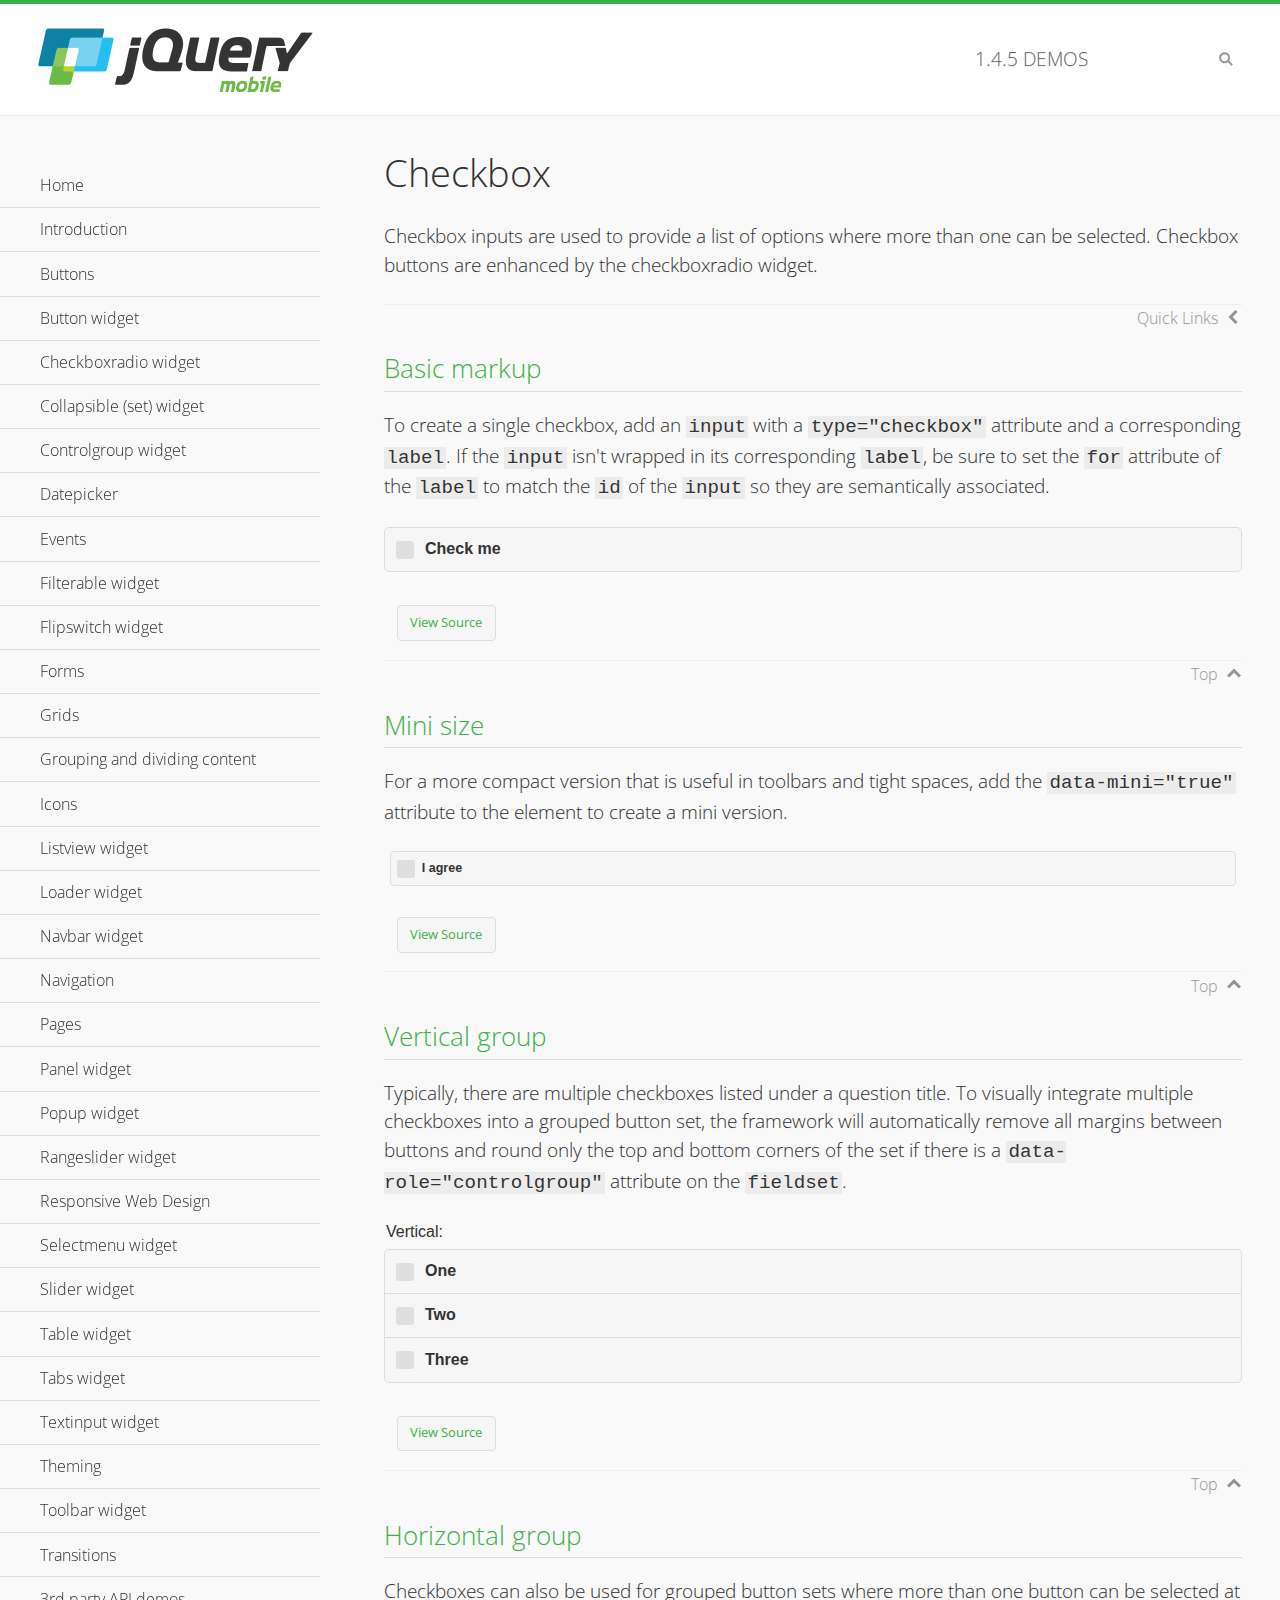
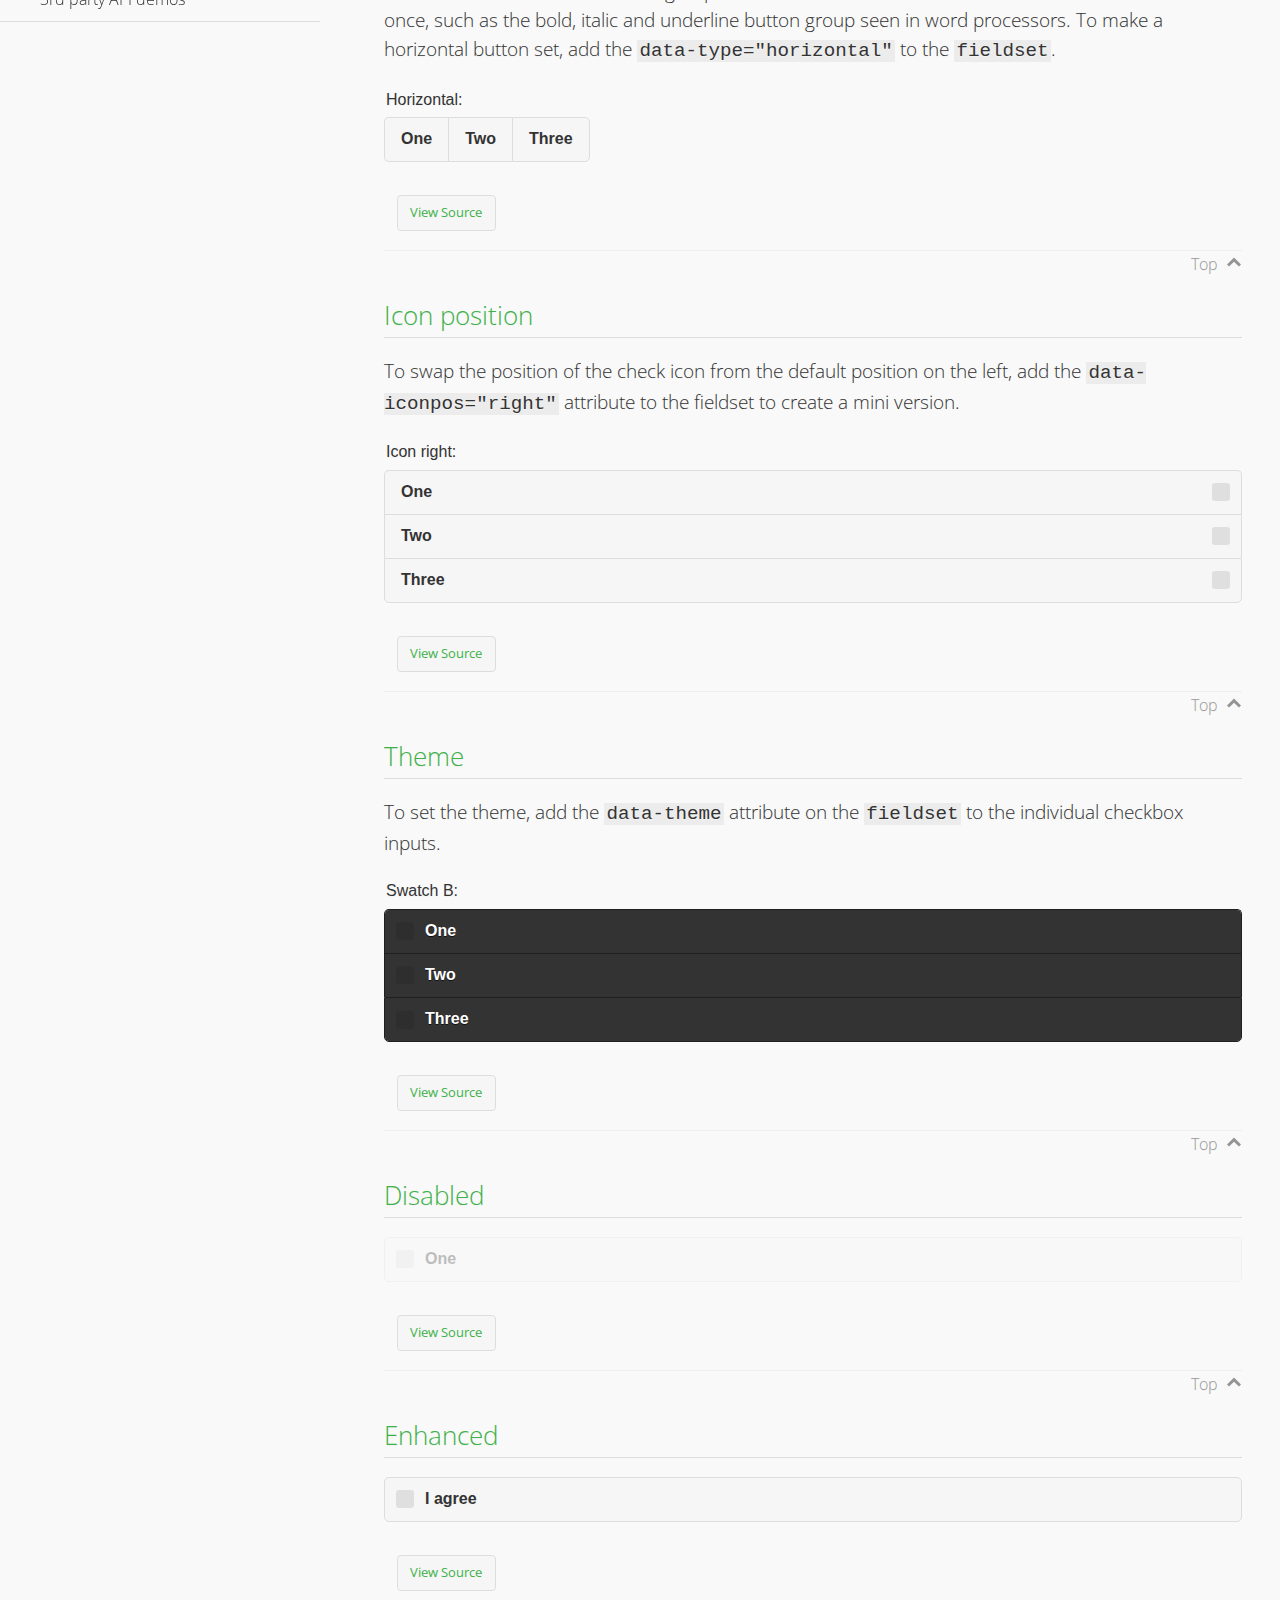
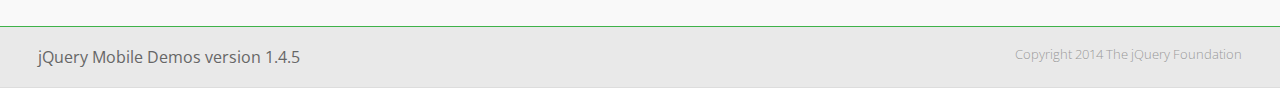
<file: script/jquery/demos/checkboxradio-checkbox/index.html>
<!DOCTYPE html>
<html>
<head>
	<meta charset="utf-8">
	<meta name="viewport" content="width=device-width, initial-scale=1">
	<title>Checkbox - jQuery Mobile Demos</title>
	<link rel="shortcut icon" href="../favicon.ico">
	<link rel="stylesheet" href="http://fonts.googleapis.com/css?family=Open+Sans:300,400,700">
	<link rel="stylesheet" href="../css/themes/default/jquery.mobile-1.4.5.min.css">
	<link rel="stylesheet" href="../_assets/css/jqm-demos.css">
	<script src="../js/jquery.js"></script>
	<script src="../_assets/js/index.js"></script>
	<script src="../js/jquery.mobile-1.4.5.min.js"></script>
</head>
<body>
<div data-role="page" class="jqm-demos" data-quicklinks="true">

	<div data-role="header" class="jqm-header">
		<h2><a href="../" title="jQuery Mobile Demos home"><img src="../_assets/img/jquery-logo.png" alt="jQuery Mobile"></a></h2>
		<p><span class="jqm-version"></span> Demos</p>
		<a href="#" class="jqm-navmenu-link ui-btn ui-btn-icon-notext ui-corner-all ui-icon-bars ui-nodisc-icon ui-alt-icon ui-btn-left">Menu</a>
		<a href="#" class="jqm-search-link ui-btn ui-btn-icon-notext ui-corner-all ui-icon-search ui-nodisc-icon ui-alt-icon ui-btn-right">Search</a>
	</div><!-- /header -->

	<div role="main" class="ui-content jqm-content">

		<h1>Checkbox</h1>

		<p>Checkbox inputs are used to provide a list of options where more than one can be selected. Checkbox buttons are enhanced by the checkboxradio widget.</p>

		<h2>Basic markup</h2>

		<p>To create a single checkbox, add an <code>input</code> with a <code>type="checkbox"</code> attribute and a corresponding <code>label</code>. If the <code>input</code> isn't wrapped in its corresponding <code>label</code>, be sure to set the <code>for</code> attribute of the <code>label</code> to match the <code>id</code> of the <code>input</code> so they are semantically associated.</p>

		<div data-demo-html="true">
			<form>
				<label>
					<input type="checkbox" name="checkbox-0 ">Check me
				</label>
			</form>
		</div><!--/demo-html -->

		<h2>Mini size</h2>

		<p>For a more compact version that is useful in toolbars and tight spaces, add the <code>data-mini="true"</code> attribute to the element to create a mini version. </p>

		<div data-demo-html="true">
			<form>
				<input type="checkbox" name="checkbox-mini-0" id="checkbox-mini-0" data-mini="true">
				<label for="checkbox-mini-0">I agree</label>
			</form>
		</div><!--/demo-html -->

		<h2>Vertical group</h2>

		<p>Typically, there are multiple checkboxes listed under a question title. To visually integrate multiple checkboxes into a grouped button set, the framework will automatically remove all margins between buttons and round only the top and bottom corners of the set if there is a <code> data-role="controlgroup"</code> attribute on the <code>fieldset</code>.</p>

		<div data-demo-html="true">
			<form>
				<fieldset data-role="controlgroup">
					<legend>Vertical:</legend>
					<input type="checkbox" name="checkbox-v-2a" id="checkbox-v-2a">
					<label for="checkbox-v-2a">One</label>
					<input type="checkbox" name="checkbox-v-2b" id="checkbox-v-2b">
					<label for="checkbox-v-2b">Two</label>
					<input type="checkbox" name="checkbox-v-2c" id="checkbox-v-2c">
					<label for="checkbox-v-2c">Three</label>
				</fieldset>
			</form>
		</div><!--/demo-html -->

		<h2>Horizontal group</h2>

		<p>Checkboxes can also be used for grouped button sets where more than one button can be selected at once, such as the bold, italic and underline button group seen in word processors. To make a horizontal button set, add the <code> data-type="horizontal"</code> to the <code>fieldset</code>.</p>

		<div data-demo-html="true">
			<form>
				<fieldset data-role="controlgroup" data-type="horizontal">
					<legend>Horizontal:</legend>
					<input type="checkbox" name="checkbox-h-2a" id="checkbox-h-2a">
					<label for="checkbox-h-2a">One</label>
					<input type="checkbox" name="checkbox-h-2b" id="checkbox-h-2b">
					<label for="checkbox-h-2b">Two</label>
					<input type="checkbox" name="checkbox-h-2c" id="checkbox-h-2c">
					<label for="checkbox-h-2c">Three</label>
				</fieldset>
			</form>
		</div><!--/demo-html -->

		<h2>Icon position</h2>

		<p>To swap the position of the check icon from the default position on the left, add the <code>data-iconpos="right"</code> attribute to the fieldset to create a mini version. </p>

		<div data-demo-html="true">
			<form>
				<fieldset data-role="controlgroup" data-iconpos="right">
					<legend>Icon right:</legend>
					<input type="checkbox" name="checkbox-h-6a" id="checkbox-h-6a">
					<label for="checkbox-h-6a">One</label>
					<input type="checkbox" name="checkbox-h-6b" id="checkbox-h-6b">
					<label for="checkbox-h-6b">Two</label>
					<input type="checkbox" name="checkbox-h-6c" id="checkbox-h-6c">
					<label for="checkbox-h-6c">Three</label>
				</fieldset>
			</form>
		</div><!--/demo-html -->

		<h2>Theme</h2>

		<p>To set the theme, add the <code>data-theme</code> attribute on the <code>fieldset</code> to the individual checkbox inputs.</p>

		<div data-demo-html="true">
			<form>
				<fieldset data-role="controlgroup">
					<legend>Swatch B:</legend>
					<input type="checkbox" name="checkbox-t-2a" id="checkbox-t-2a" data-theme="b">
					<label for="checkbox-t-2a">One</label>
					<input type="checkbox" name="checkbox-t-2b" id="checkbox-t-2b" data-theme="b">
					<label for="checkbox-t-2b">Two</label>
					<input type="checkbox" name="checkbox-t-2c" id="checkbox-t-2c" data-theme="b">
					<label for="checkbox-t-2c">Three</label>
				</fieldset>
			</form>
		</div><!--/demo-html -->

		<h2>Disabled</h2>

		<div data-demo-html="true">
			<form>
				<input disabled type="checkbox" name="checkbox-t-3a" id="checkbox-t-3a" data-theme="a">
				<label for="checkbox-t-3a">One</label>
			</form>
		</div><!--/demo-html -->

		<h2>Enhanced</h2>

		<div data-demo-html="true">
			<div class="ui-checkbox">
				<label for="checkbox-enhanced" class="ui-btn ui-corner-all ui-btn-inherit ui-btn-icon-left ui-checkbox-off">I agree</label>
				<input type="checkbox" name="checkbox-enhanced" id="checkbox-enhanced" data-enhanced="true">
			</div>
		</div><!--/demo-html -->

	</div><!-- /content -->
	    <div data-role="panel" class="jqm-navmenu-panel" data-position="left" data-display="overlay" data-theme="a">
	    	<ul class="jqm-list ui-alt-icon ui-nodisc-icon">
<li data-filtertext="demos homepage" data-icon="home"><a href=".././">Home</a></li>
<li data-filtertext="introduction overview getting started"><a href="../intro/" data-ajax="false">Introduction</a></li>
<li data-filtertext="buttons button markup buttonmarkup method anchor link button element"><a href="../button-markup/" data-ajax="false">Buttons</a></li>
<li data-filtertext="form button widget input button submit reset"><a href="../button/" data-ajax="false">Button widget</a></li>
<li data-role="collapsible" data-enhanced="true" data-collapsed-icon="carat-d" data-expanded-icon="carat-u" data-iconpos="right" data-inset="false" class="ui-collapsible ui-collapsible-themed-content ui-collapsible-collapsed">
	<h3 class="ui-collapsible-heading ui-collapsible-heading-collapsed">
		<a href="#" class="ui-collapsible-heading-toggle ui-btn ui-btn-icon-right ui-btn-inherit ui-icon-carat-d">
		    Checkboxradio widget<span class="ui-collapsible-heading-status"> click to expand contents</span>
		</a>
	</h3>
	<div class="ui-collapsible-content ui-body-inherit ui-collapsible-content-collapsed" aria-hidden="true">
		<ul>
			<li data-filtertext="form checkboxradio widget checkbox input checkboxes controlgroups"><a href="../checkboxradio-checkbox/" data-ajax="false">Checkboxes</a></li>
			<li data-filtertext="form checkboxradio widget radio input radio buttons controlgroups"><a href="../checkboxradio-radio/" data-ajax="false">Radio buttons</a></li>
		</ul>
	</div>
</li>
<li data-role="collapsible" data-enhanced="true" data-collapsed-icon="carat-d" data-expanded-icon="carat-u" data-iconpos="right" data-inset="false" class="ui-collapsible ui-collapsible-themed-content ui-collapsible-collapsed">
	<h3 class="ui-collapsible-heading ui-collapsible-heading-collapsed">
		<a href="#" class="ui-collapsible-heading-toggle ui-btn ui-btn-icon-right ui-btn-inherit ui-icon-carat-d">
			Collapsible (set) widget<span class="ui-collapsible-heading-status"> click to expand contents</span>
		</a>
	</h3>
	<div class="ui-collapsible-content ui-body-inherit ui-collapsible-content-collapsed" aria-hidden="true">
		<ul>
			<li data-filtertext="collapsibles content formatting"><a href="../collapsible/" data-ajax="false">Collapsible</a></li>
			<li data-filtertext="dynamic collapsible set accordion append expand"><a href="../collapsible-dynamic/" data-ajax="false">Dynamic collapsibles</a></li>
			<li data-filtertext="accordions collapsible set widget content formatting grouped collapsibles"><a href="../collapsibleset/" data-ajax="false">Collapsible set</a></li>
		</ul>
	</div>
</li>
<li data-role="collapsible" data-enhanced="true" data-collapsed-icon="carat-d" data-expanded-icon="carat-u" data-iconpos="right" data-inset="false" class="ui-collapsible ui-collapsible-themed-content ui-collapsible-collapsed">
	<h3 class="ui-collapsible-heading ui-collapsible-heading-collapsed">
		<a href="#" class="ui-collapsible-heading-toggle ui-btn ui-btn-icon-right ui-btn-inherit ui-icon-carat-d">
			Controlgroup widget<span class="ui-collapsible-heading-status"> click to expand contents</span>
		</a>
	</h3>
	<div class="ui-collapsible-content ui-body-inherit ui-collapsible-content-collapsed" aria-hidden="true">
		<ul>
			<li data-filtertext="controlgroups selectmenu checkboxradio input grouped buttons horizontal vertical"><a href="../controlgroup/" data-ajax="false">Controlgroup</a></li>
			<li data-filtertext="dynamic controlgroup dynamically add buttons"><a href="../controlgroup-dynamic/" data-ajax="false">Dynamic controlgroups</a></li>
		</ul>
	</div>
</li>
<li data-filtertext="form datepicker widget date input"><a href="../datepicker/" data-ajax="false">Datepicker</a></li>
<li data-role="collapsible" data-enhanced="true" data-collapsed-icon="carat-d" data-expanded-icon="carat-u" data-iconpos="right" data-inset="false" class="ui-collapsible ui-collapsible-themed-content ui-collapsible-collapsed">
	<h3 class="ui-collapsible-heading ui-collapsible-heading-collapsed">
		<a href="#" class="ui-collapsible-heading-toggle ui-btn ui-btn-icon-right ui-btn-inherit ui-icon-carat-d">
			Events<span class="ui-collapsible-heading-status"> click to expand contents</span>
		</a>
	</h3>
	<div class="ui-collapsible-content ui-body-inherit ui-collapsible-content-collapsed" aria-hidden="true">
		<ul>
			<li data-filtertext="swipe to delete list items listviews swipe events"><a href="../swipe-list/" data-ajax="false">Swipe list items</a></li>
			<li data-filtertext="swipe to navigate swipe page navigation swipe events"><a href="../swipe-page/" data-ajax="false">Swipe page navigation</a></li>
		</ul>
	</div>
</li>
<li data-filtertext="filterable filter elements sorting searching listview table"><a href="../filterable/" data-ajax="false">Filterable widget</a></li>
<li data-filtertext="form flipswitch widget flip toggle switch binary select checkbox input"><a href="../flipswitch/" data-ajax="false">Flipswitch widget</a></li>
<li data-role="collapsible" data-enhanced="true" data-collapsed-icon="carat-d" data-expanded-icon="carat-u" data-iconpos="right" data-inset="false" class="ui-collapsible ui-collapsible-themed-content ui-collapsible-collapsed">
	<h3 class="ui-collapsible-heading ui-collapsible-heading-collapsed">
		<a href="#" class="ui-collapsible-heading-toggle ui-btn ui-btn-icon-right ui-btn-inherit ui-icon-carat-d">
			Forms<span class="ui-collapsible-heading-status"> click to expand contents</span>
		</a>
	</h3>
	<div class="ui-collapsible-content ui-body-inherit ui-collapsible-content-collapsed" aria-hidden="true">
		<ul>
			<li data-filtertext="forms text checkbox radio range button submit reset inputs selects textarea slider flipswitch label form elements"><a href="../forms/" data-ajax="false">Forms</a></li>
			<li data-filtertext="form hide labels hidden accessible ui-hidden-accessible forms"><a href="../forms-label-hidden-accessible/" data-ajax="false">Hide labels</a></li>
			<li data-filtertext="form field containers fieldcontain ui-field-contain forms"><a href="../forms-field-contain/" data-ajax="false">Field containers</a></li>
			<li data-filtertext="forms disabled form elements"><a href="../forms-disabled/" data-ajax="false">Forms disabled</a></li>
			<li data-filtertext="forms gallery examples overview forms text checkbox radio range button submit reset inputs selects textarea slider flipswitch label form elements"><a href="../forms-gallery/" data-ajax="false">Forms gallery</a></li>
		</ul>
	</div>
</li>
<li data-role="collapsible" data-enhanced="true" data-collapsed-icon="carat-d" data-expanded-icon="carat-u" data-iconpos="right" data-inset="false" class="ui-collapsible ui-collapsible-themed-content ui-collapsible-collapsed">
	<h3 class="ui-collapsible-heading ui-collapsible-heading-collapsed">
		<a href="#" class="ui-collapsible-heading-toggle ui-btn ui-btn-icon-right ui-btn-inherit ui-icon-carat-d">
			Grids<span class="ui-collapsible-heading-status"> click to expand contents</span>
		</a>
	</h3>
	<div class="ui-collapsible-content ui-body-inherit ui-collapsible-content-collapsed" aria-hidden="true">
		<ul>
			<li data-filtertext="grids columns blocks content formatting rwd responsive css framework"><a href="../grids/" data-ajax="false">Grids</a></li>
			<li data-filtertext="buttons in grids css framework"><a href="../grids-buttons/" data-ajax="false">Buttons in grids</a></li>
			<li data-filtertext="custom responsive grids rwd css framework"><a href="../grids-custom-responsive/" data-ajax="false">Custom responsive grids</a></li>
		</ul>
	</div>
</li>
<li data-filtertext="blocks content formatting sections heading"><a href="../body-bar-classes/" data-ajax="false">Grouping and dividing content</a></li>
<li data-role="collapsible" data-enhanced="true" data-collapsed-icon="carat-d" data-expanded-icon="carat-u" data-iconpos="right" data-inset="false" class="ui-collapsible ui-collapsible-themed-content ui-collapsible-collapsed">
	<h3 class="ui-collapsible-heading ui-collapsible-heading-collapsed">
		<a href="#" class="ui-collapsible-heading-toggle ui-btn ui-btn-icon-right ui-btn-inherit ui-icon-carat-d">
			Icons<span class="ui-collapsible-heading-status"> click to expand contents</span>
		</a>
	</h3>
	<div class="ui-collapsible-content ui-body-inherit ui-collapsible-content-collapsed" aria-hidden="true">
		<ul>
			<li data-filtertext="button icons svg disc alt custom icon position"><a href="../icons/" data-ajax="false">Icons</a></li>
			<li data-filtertext=""><a href="../icons-grunticon/" data-ajax="false">Grunticon loader</a></li>
		</ul>
	</div>
</li>
<li data-role="collapsible" data-enhanced="true" data-collapsed-icon="carat-d" data-expanded-icon="carat-u" data-iconpos="right" data-inset="false" class="ui-collapsible ui-collapsible-themed-content ui-collapsible-collapsed">
	<h3 class="ui-collapsible-heading ui-collapsible-heading-collapsed">
		<a href="#" class="ui-collapsible-heading-toggle ui-btn ui-btn-icon-right ui-btn-inherit ui-icon-carat-d">
			Listview widget<span class="ui-collapsible-heading-status"> click to expand contents</span>
		</a>
	</h3>
	<div class="ui-collapsible-content ui-body-inherit ui-collapsible-content-collapsed" aria-hidden="true">
		<ul>
			<li data-filtertext="listview widget thumbnails icons nested split button collapsible ul ol"><a href="../listview/" data-ajax="false">Listview</a></li>
			<li data-filtertext="autocomplete filterable reveal listview filtertextbeforefilter placeholder"><a href="../listview-autocomplete/" data-ajax="false">Listview autocomplete</a></li>
			<li data-filtertext="autocomplete filterable reveal listview remote data filtertextbeforefilter placeholder"><a href="../listview-autocomplete-remote/" data-ajax="false">Listview autocomplete remote data</a></li>
			<li data-filtertext="autodividers anchor jump scroll linkbars listview lists ul ol"><a href="../listview-autodividers-linkbar/" data-ajax="false">Listview autodividers linkbar</a></li>
			<li data-filtertext="listview autodividers selector autodividersselector lists ul ol"><a href="../listview-autodividers-selector/" data-ajax="false">Listview autodividers selector</a></li>
			<li data-filtertext="listview nested list items"><a href="../listview-nested-lists/" data-ajax="false">Nested Listviews</a></li>
			<li data-filtertext="listview collapsible list items flat"><a href="../listview-collapsible-item-flat/" data-ajax="false">Listview collapsible list items (flat)</a></li>
			<li data-filtertext="listview collapsible list indented"><a href="../listview-collapsible-item-indented/" data-ajax="false">Listview collapsible list items (indented)</a></li>
			<li data-filtertext="grid listview responsive grids responsive listviews lists ul"><a href="../listview-grid/" data-ajax="false">Listview responsive grid</a></li>
		</ul>
	</div>
</li>
<li data-filtertext="loader widget page loading navigation overlay spinner"><a href="../loader/" data-ajax="false">Loader widget</a></li>
<li data-filtertext="navbar widget navmenu toolbars header footer"><a href="../navbar/" data-ajax="false">Navbar widget</a></li>
<li data-role="collapsible" data-enhanced="true" data-collapsed-icon="carat-d" data-expanded-icon="carat-u" data-iconpos="right" data-inset="false" class="ui-collapsible ui-collapsible-themed-content ui-collapsible-collapsed">
	<h3 class="ui-collapsible-heading ui-collapsible-heading-collapsed">
		<a href="#" class="ui-collapsible-heading-toggle ui-btn ui-btn-icon-right ui-btn-inherit ui-icon-carat-d">
			Navigation<span class="ui-collapsible-heading-status"> click to expand contents</span>
		</a>
	</h3>
	<div class="ui-collapsible-content ui-body-inherit ui-collapsible-content-collapsed" aria-hidden="true">
		<ul>
			<li data-filtertext="ajax navigation navigate widget history event method"><a href="../navigation/" data-ajax="false">Navigation</a></li>
			<li data-filtertext="linking pages page links navigation ajax prefetch cache"><a href="../navigation-linking-pages/" data-ajax="false">Linking pages</a></li>
			<!-- <li data-filtertext="php redirect server redirection server-side navigation"><a href="../navigation-php-redirect/" data-ajax="false">PHP redirect demo</a></li>-->
			<li data-filtertext="navigation redirection hash query"><a href="../navigation-hash-processing/" data-ajax="false">Hash processing demo</a></li>
			<li data-filtertext="navigation redirection hash query"><a href="../page-events/" data-ajax="false">Page Navigation Events</a></li>
		</ul>
	</div>
</li>
<li data-role="collapsible" data-enhanced="true" data-collapsed-icon="carat-d" data-expanded-icon="carat-u" data-iconpos="right" data-inset="false" class="ui-collapsible ui-collapsible-themed-content ui-collapsible-collapsed">
	<h3 class="ui-collapsible-heading ui-collapsible-heading-collapsed">
		<a href="#" class="ui-collapsible-heading-toggle ui-btn ui-btn-icon-right ui-btn-inherit ui-icon-carat-d">
			Pages<span class="ui-collapsible-heading-status"> click to expand contents</span>
		</a>
	</h3>
	<div class="ui-collapsible-content ui-body-inherit ui-collapsible-content-collapsed" aria-hidden="true">
		<ul>
			<li data-filtertext="pages page widget ajax navigation"><a href="../pages/" data-ajax="false">Pages</a></li>
			<li data-filtertext="single page"><a href="../pages-single-page/" data-ajax="false">Single page</a></li>
			<li data-filtertext="multipage multi-page page"><a href="../pages-multi-page/" data-ajax="false">Multi-page template</a></li>
			<li data-filtertext="dialog page widget modal popup"><a href="../pages-dialog/" data-ajax="false">Dialog page</a></li>
		</ul>
	</div>
</li>
<li data-role="collapsible" data-enhanced="true" data-collapsed-icon="carat-d" data-expanded-icon="carat-u" data-iconpos="right" data-inset="false" class="ui-collapsible ui-collapsible-themed-content ui-collapsible-collapsed">
	<h3 class="ui-collapsible-heading ui-collapsible-heading-collapsed">
		<a href="#" class="ui-collapsible-heading-toggle ui-btn ui-btn-icon-right ui-btn-inherit ui-icon-carat-d">
			Panel widget<span class="ui-collapsible-heading-status"> click to expand contents</span>
		</a>
	</h3>
	<div class="ui-collapsible-content ui-body-inherit ui-collapsible-content-collapsed" aria-hidden="true">
		<ul>
			<li data-filtertext="panel widget sliding panels reveal push overlay responsive"><a href="../panel/" data-ajax="false">Panel</a></li>
			<li data-filtertext=""><a href="../panel-external/" data-ajax="false">External panels</a></li>
			<li data-filtertext="panel "><a href="../panel-fixed/" data-ajax="false">Fixed panels</a></li>
			<li data-filtertext="panel slide panels sliding panels shadow rwd responsive breakpoint"><a href="../panel-responsive/" data-ajax="false">Panels responsive</a></li>
			<li data-filtertext="panel custom style custom panel width reveal shadow listview panel styling page background wrapper"><a href="../panel-styling/" data-ajax="false">Custom panel style</a></li>
			<li data-filtertext="panel open on swipe"><a href="../panel-swipe-open/" data-ajax="false">Panel open on swipe</a></li>
			<li data-filtertext="panels outside page internal external toolbars"><a href="../panel-external-internal/" data-ajax="false">Panel external and internal</a></li>
		</ul>
	</div>
</li>
<li data-role="collapsible" data-enhanced="true" data-collapsed-icon="carat-d" data-expanded-icon="carat-u" data-iconpos="right" data-inset="false" class="ui-collapsible ui-collapsible-themed-content ui-collapsible-collapsed">
	<h3 class="ui-collapsible-heading ui-collapsible-heading-collapsed">
		<a href="#" class="ui-collapsible-heading-toggle ui-btn ui-btn-icon-right ui-btn-inherit ui-icon-carat-d">
			Popup widget<span class="ui-collapsible-heading-status"> click to expand contents</span>
		</a>
	</h3>
	<div class="ui-collapsible-content ui-body-inherit ui-collapsible-content-collapsed" aria-hidden="true">
		<ul>
			<li data-filtertext="popup widget popups dialog modal transition tooltip lightbox form overlay screen flip pop fade transition"><a href="../popup/" data-ajax="false">Popup</a></li>
			<li data-filtertext="popup alignment position"><a href="../popup-alignment/" data-ajax="false">Popup alignment</a></li>
			<li data-filtertext="popup arrow size popups popover"><a href="../popup-arrow-size/" data-ajax="false">Popup arrow size</a></li>
			<li data-filtertext="dynamic popups popup images lightbox"><a href="../popup-dynamic/" data-ajax="false">Dynamic popups</a></li>
			<li data-filtertext="popups with iframes scaling"><a href="../popup-iframe/" data-ajax="false">Popups with iframes</a></li>
			<li data-filtertext="popup image scaling"><a href="../popup-image-scaling/" data-ajax="false">Popup image scaling</a></li>
			<li data-filtertext="external popup outside multi-page"><a href="../popup-outside-multipage/" data-ajax="false">Popup outside multi-page</a></li>
		</ul>
	</div>
</li>
<li data-filtertext="form rangeslider widget dual sliders dual handle sliders range input"><a href="../rangeslider/" data-ajax="false">Rangeslider widget</a></li>
<li data-filtertext="responsive web design rwd adaptive progressive enhancement PE accessible mobile breakpoints media query media queries"><a href="../rwd/" data-ajax="false">Responsive Web Design</a></li>
<li data-role="collapsible" data-enhanced="true" data-collapsed-icon="carat-d" data-expanded-icon="carat-u" data-iconpos="right" data-inset="false" class="ui-collapsible ui-collapsible-themed-content ui-collapsible-collapsed">
	<h3 class="ui-collapsible-heading ui-collapsible-heading-collapsed">
		<a href="#" class="ui-collapsible-heading-toggle ui-btn ui-btn-icon-right ui-btn-inherit ui-icon-carat-d">
			Selectmenu widget<span class="ui-collapsible-heading-status"> click to expand contents</span>
		</a>
	</h3>
	<div class="ui-collapsible-content ui-body-inherit ui-collapsible-content-collapsed" aria-hidden="true">
		<ul>
			<li data-filtertext="form selectmenu widget select input custom select menu selects"><a href="../selectmenu/" data-ajax="false">Selectmenu</a></li>
			<li data-filtertext="form custom select menu selectmenu widget custom menu option optgroup multiple selects"><a href="../selectmenu-custom/" data-ajax="false">Custom select menu</a></li>
			<li data-filtertext="filterable select filter popup dialog"><a href="../selectmenu-custom-filter/" data-ajax="false">Custom select menu with filter</a></li>
		</ul>
	</div>
</li>
<li data-role="collapsible" data-enhanced="true" data-collapsed-icon="carat-d" data-expanded-icon="carat-u" data-iconpos="right" data-inset="false" class="ui-collapsible ui-collapsible-themed-content ui-collapsible-collapsed">
	<h3 class="ui-collapsible-heading ui-collapsible-heading-collapsed">
		<a href="#" class="ui-collapsible-heading-toggle ui-btn ui-btn-icon-right ui-btn-inherit ui-icon-carat-d">
			Slider widget<span class="ui-collapsible-heading-status"> click to expand contents</span>
		</a>
	</h3>
	<div class="ui-collapsible-content ui-body-inherit ui-collapsible-content-collapsed" aria-hidden="true">
		<ul>
			<li data-filtertext="form slider widget range input single sliders"><a href="../slider/" data-ajax="false">Slider</a></li>
			<li data-filtertext="form slider widget flipswitch slider binary select flip toggle switch"><a href="../slider-flipswitch/" data-ajax="false">Slider flip toggle switch</a></li>
			<li data-filtertext="form slider tooltip handle value input range sliders"><a href="../slider-tooltip/" data-ajax="false">Slider tooltip</a></li>
		</ul>
	</div>
</li>
<li data-role="collapsible" data-enhanced="true" data-collapsed-icon="carat-d" data-expanded-icon="carat-u" data-iconpos="right" data-inset="false" class="ui-collapsible ui-collapsible-themed-content ui-collapsible-collapsed">
	<h3 class="ui-collapsible-heading ui-collapsible-heading-collapsed">
		<a href="#" class="ui-collapsible-heading-toggle ui-btn ui-btn-icon-right ui-btn-inherit ui-icon-carat-d">
			Table widget<span class="ui-collapsible-heading-status"> click to expand contents</span>
		</a>
	</h3>
	<div class="ui-collapsible-content ui-body-inherit ui-collapsible-content-collapsed" aria-hidden="true">
		<ul>
			<li data-filtertext="table widget reflow column toggle th td responsive tables rwd hide show tabular"><a href="../table-column-toggle/" data-ajax="false">Table Column Toggle</a></li>
			<li data-filtertext="table column toggle phone comparison demo"><a href="../table-column-toggle-example/" data-ajax="false">Table Column Toggle demo</a></li>
			<li data-filtertext="responsive tables table column toggle heading groups rwd breakpoint"><a href="../table-column-toggle-heading-groups/" data-ajax="false">Table Column Toggle heading groups</a></li>
			<li data-filtertext="responsive tables table column toggle hide rwd breakpoint customization options"><a href="../table-column-toggle-options/" data-ajax="false">Table Column Toggle options</a></li>
			<li data-filtertext="table reflow th td responsive rwd columns tabular"><a href="../table-reflow/" data-ajax="false">Table Reflow</a></li>
			<li data-filtertext="responsive tables table reflow heading groups rwd breakpoint"><a href="../table-reflow-heading-groups/" data-ajax="false">Table Reflow heading groups</a></li>
			<li data-filtertext="responsive tables table reflow stripes strokes table style"><a href="../table-reflow-stripes-strokes/" data-ajax="false">Table Reflow stripes and strokes</a></li>
			<li data-filtertext="responsive tables table reflow stack custom styles"><a href="../table-reflow-styling/" data-ajax="false">Table Reflow custom styles</a></li>
		</ul>
	</div>
</li>
<li data-filtertext="ui tabs widget"><a href="../tabs/" data-ajax="false">Tabs widget</a></li>
<li data-filtertext="form textinput widget text input textarea number date time tel email file color password"><a href="../textinput/" data-ajax="false">Textinput widget</a></li>
<li data-role="collapsible" data-enhanced="true" data-collapsed-icon="carat-d" data-expanded-icon="carat-u" data-iconpos="right" data-inset="false" class="ui-collapsible ui-collapsible-themed-content ui-collapsible-collapsed">
	<h3 class="ui-collapsible-heading ui-collapsible-heading-collapsed">
		<a href="#" class="ui-collapsible-heading-toggle ui-btn ui-btn-icon-right ui-btn-inherit ui-icon-carat-d">
			Theming<span class="ui-collapsible-heading-status"> click to expand contents</span>
		</a>
	</h3>
	<div class="ui-collapsible-content ui-body-inherit ui-collapsible-content-collapsed" aria-hidden="true">
		<ul>
			<li data-filtertext="default theme swatches theming style css"><a href="../theme-default/" data-ajax="false">Default theme</a></li>
			<li data-filtertext="classic theme old theme swatches theming style css"><a href="../theme-classic/" data-ajax="false">Classic theme</a></li>
		</ul>
	</div>
</li>
<li data-role="collapsible" data-enhanced="true" data-collapsed-icon="carat-d" data-expanded-icon="carat-u" data-iconpos="right" data-inset="false" class="ui-collapsible ui-collapsible-themed-content ui-collapsible-collapsed">
	<h3 class="ui-collapsible-heading ui-collapsible-heading-collapsed">
		<a href="#" class="ui-collapsible-heading-toggle ui-btn ui-btn-icon-right ui-btn-inherit ui-icon-carat-d">
			Toolbar widget<span class="ui-collapsible-heading-status"> click to expand contents</span>
		</a>
	</h3>
	<div class="ui-collapsible-content ui-body-inherit ui-collapsible-content-collapsed" aria-hidden="true">
		<ul>
			<li data-filtertext="toolbar widget header footer toolbars fixed fullscreen external sections"><a href="../toolbar/" data-ajax="false">Toolbar</a></li>
			<li data-filtertext="dynamic toolbars dynamically add toolbar header footer"><a href="../toolbar-dynamic/" data-ajax="false">Dynamic toolbars</a></li>
			<li data-filtertext="external toolbars header footer"><a href="../toolbar-external/" data-ajax="false">External toolbars</a></li>
			<li data-filtertext="fixed toolbars header footer"><a href="../toolbar-fixed/" data-ajax="false">Fixed toolbars</a></li>
			<li data-filtertext="fixed fullscreen toolbars header footer"><a href="../toolbar-fixed-fullscreen/" data-ajax="false">Fullscreen toolbars</a></li>
			<li data-filtertext="external fixed toolbars header footer"><a href="../toolbar-fixed-external/" data-ajax="false">Fixed external toolbars</a></li>
			<li data-filtertext="external persistent toolbars header footer navbar navmenu"><a href="../toolbar-fixed-persistent/" data-ajax="false">Persistent toolbars</a></li>
			<li data-filtertext="external ajax optimized toolbars persistent toolbars header footer navbar"><a href="../toolbar-fixed-persistent-optimized/" data-ajax="false">Ajax optimized toolbars</a></li>
			<li data-filtertext="form in toolbars header footer"><a href="../toolbar-fixed-forms/" data-ajax="false">Form in toolbar</a></li>
		</ul>
	</div>
</li>
<li data-filtertext="page transitions animated pages popup navigation flip slide fade pop"><a href="../transitions/" data-ajax="false">Transitions</a></li>
<li data-role="collapsible" data-enhanced="true" data-collapsed-icon="carat-d" data-expanded-icon="carat-u" data-iconpos="right" data-inset="false" class="ui-collapsible ui-collapsible-themed-content ui-collapsible-collapsed">
	<h3 class="ui-collapsible-heading ui-collapsible-heading-collapsed">
		<a href="#" class="ui-collapsible-heading-toggle ui-btn ui-btn-icon-right ui-btn-inherit ui-icon-carat-d">
			3rd party API demos<span class="ui-collapsible-heading-status"> click to expand contents</span>
		</a>
	</h3>
	<div class="ui-collapsible-content ui-body-inherit ui-collapsible-content-collapsed" aria-hidden="true">
		<ul>
			<li data-filtertext="backbone requirejs navigation router"><a href="../backbone-requirejs/" data-ajax="false">Backbone RequireJS</a></li>
			<li data-filtertext="google maps geolocation demo"><a href="../map-geolocation/" data-ajax="false">Google Maps geolocation</a></li>
			<li data-filtertext="google maps hybrid"><a href="../map-list-toggle/" data-ajax="false">Google Maps list toggle</a></li>
		</ul>
	</div>
</li>



		     </ul>
		</div><!-- /panel -->


	<div data-role="footer" data-position="fixed" data-tap-toggle="false" class="jqm-footer">
		<p>jQuery Mobile Demos version <span class="jqm-version"></span></p>
		<p>Copyright 2014 The jQuery Foundation</p>
	</div><!-- /footer -->
	<!-- TODO: This should become an external panel so we can add input to markup (unique ID) -->
    <div data-role="panel" class="jqm-search-panel" data-position="right" data-display="overlay" data-theme="a">
		<div class="jqm-search">
			<ul class="jqm-list" data-filter-placeholder="Search demos..." data-filter-reveal="true">
<li data-filtertext="demos homepage" data-icon="home"><a href=".././">Home</a></li>
<li data-filtertext="introduction overview getting started"><a href="../intro/" data-ajax="false">Introduction</a></li>
<li data-filtertext="buttons button markup buttonmarkup method anchor link button element"><a href="../button-markup/" data-ajax="false">Buttons</a></li>
<li data-filtertext="form button widget input button submit reset"><a href="../button/" data-ajax="false">Button widget</a></li>
<li data-role="collapsible" data-enhanced="true" data-collapsed-icon="carat-d" data-expanded-icon="carat-u" data-iconpos="right" data-inset="false" class="ui-collapsible ui-collapsible-themed-content ui-collapsible-collapsed">
	<h3 class="ui-collapsible-heading ui-collapsible-heading-collapsed">
		<a href="#" class="ui-collapsible-heading-toggle ui-btn ui-btn-icon-right ui-btn-inherit ui-icon-carat-d">
		    Checkboxradio widget<span class="ui-collapsible-heading-status"> click to expand contents</span>
		</a>
	</h3>
	<div class="ui-collapsible-content ui-body-inherit ui-collapsible-content-collapsed" aria-hidden="true">
		<ul>
			<li data-filtertext="form checkboxradio widget checkbox input checkboxes controlgroups"><a href="../checkboxradio-checkbox/" data-ajax="false">Checkboxes</a></li>
			<li data-filtertext="form checkboxradio widget radio input radio buttons controlgroups"><a href="../checkboxradio-radio/" data-ajax="false">Radio buttons</a></li>
		</ul>
	</div>
</li>
<li data-role="collapsible" data-enhanced="true" data-collapsed-icon="carat-d" data-expanded-icon="carat-u" data-iconpos="right" data-inset="false" class="ui-collapsible ui-collapsible-themed-content ui-collapsible-collapsed">
	<h3 class="ui-collapsible-heading ui-collapsible-heading-collapsed">
		<a href="#" class="ui-collapsible-heading-toggle ui-btn ui-btn-icon-right ui-btn-inherit ui-icon-carat-d">
			Collapsible (set) widget<span class="ui-collapsible-heading-status"> click to expand contents</span>
		</a>
	</h3>
	<div class="ui-collapsible-content ui-body-inherit ui-collapsible-content-collapsed" aria-hidden="true">
		<ul>
			<li data-filtertext="collapsibles content formatting"><a href="../collapsible/" data-ajax="false">Collapsible</a></li>
			<li data-filtertext="dynamic collapsible set accordion append expand"><a href="../collapsible-dynamic/" data-ajax="false">Dynamic collapsibles</a></li>
			<li data-filtertext="accordions collapsible set widget content formatting grouped collapsibles"><a href="../collapsibleset/" data-ajax="false">Collapsible set</a></li>
		</ul>
	</div>
</li>
<li data-role="collapsible" data-enhanced="true" data-collapsed-icon="carat-d" data-expanded-icon="carat-u" data-iconpos="right" data-inset="false" class="ui-collapsible ui-collapsible-themed-content ui-collapsible-collapsed">
	<h3 class="ui-collapsible-heading ui-collapsible-heading-collapsed">
		<a href="#" class="ui-collapsible-heading-toggle ui-btn ui-btn-icon-right ui-btn-inherit ui-icon-carat-d">
			Controlgroup widget<span class="ui-collapsible-heading-status"> click to expand contents</span>
		</a>
	</h3>
	<div class="ui-collapsible-content ui-body-inherit ui-collapsible-content-collapsed" aria-hidden="true">
		<ul>
			<li data-filtertext="controlgroups selectmenu checkboxradio input grouped buttons horizontal vertical"><a href="../controlgroup/" data-ajax="false">Controlgroup</a></li>
			<li data-filtertext="dynamic controlgroup dynamically add buttons"><a href="../controlgroup-dynamic/" data-ajax="false">Dynamic controlgroups</a></li>
		</ul>
	</div>
</li>
<li data-filtertext="form datepicker widget date input"><a href="../datepicker/" data-ajax="false">Datepicker</a></li>
<li data-role="collapsible" data-enhanced="true" data-collapsed-icon="carat-d" data-expanded-icon="carat-u" data-iconpos="right" data-inset="false" class="ui-collapsible ui-collapsible-themed-content ui-collapsible-collapsed">
	<h3 class="ui-collapsible-heading ui-collapsible-heading-collapsed">
		<a href="#" class="ui-collapsible-heading-toggle ui-btn ui-btn-icon-right ui-btn-inherit ui-icon-carat-d">
			Events<span class="ui-collapsible-heading-status"> click to expand contents</span>
		</a>
	</h3>
	<div class="ui-collapsible-content ui-body-inherit ui-collapsible-content-collapsed" aria-hidden="true">
		<ul>
			<li data-filtertext="swipe to delete list items listviews swipe events"><a href="../swipe-list/" data-ajax="false">Swipe list items</a></li>
			<li data-filtertext="swipe to navigate swipe page navigation swipe events"><a href="../swipe-page/" data-ajax="false">Swipe page navigation</a></li>
		</ul>
	</div>
</li>
<li data-filtertext="filterable filter elements sorting searching listview table"><a href="../filterable/" data-ajax="false">Filterable widget</a></li>
<li data-filtertext="form flipswitch widget flip toggle switch binary select checkbox input"><a href="../flipswitch/" data-ajax="false">Flipswitch widget</a></li>
<li data-role="collapsible" data-enhanced="true" data-collapsed-icon="carat-d" data-expanded-icon="carat-u" data-iconpos="right" data-inset="false" class="ui-collapsible ui-collapsible-themed-content ui-collapsible-collapsed">
	<h3 class="ui-collapsible-heading ui-collapsible-heading-collapsed">
		<a href="#" class="ui-collapsible-heading-toggle ui-btn ui-btn-icon-right ui-btn-inherit ui-icon-carat-d">
			Forms<span class="ui-collapsible-heading-status"> click to expand contents</span>
		</a>
	</h3>
	<div class="ui-collapsible-content ui-body-inherit ui-collapsible-content-collapsed" aria-hidden="true">
		<ul>
			<li data-filtertext="forms text checkbox radio range button submit reset inputs selects textarea slider flipswitch label form elements"><a href="../forms/" data-ajax="false">Forms</a></li>
			<li data-filtertext="form hide labels hidden accessible ui-hidden-accessible forms"><a href="../forms-label-hidden-accessible/" data-ajax="false">Hide labels</a></li>
			<li data-filtertext="form field containers fieldcontain ui-field-contain forms"><a href="../forms-field-contain/" data-ajax="false">Field containers</a></li>
			<li data-filtertext="forms disabled form elements"><a href="../forms-disabled/" data-ajax="false">Forms disabled</a></li>
			<li data-filtertext="forms gallery examples overview forms text checkbox radio range button submit reset inputs selects textarea slider flipswitch label form elements"><a href="../forms-gallery/" data-ajax="false">Forms gallery</a></li>
		</ul>
	</div>
</li>
<li data-role="collapsible" data-enhanced="true" data-collapsed-icon="carat-d" data-expanded-icon="carat-u" data-iconpos="right" data-inset="false" class="ui-collapsible ui-collapsible-themed-content ui-collapsible-collapsed">
	<h3 class="ui-collapsible-heading ui-collapsible-heading-collapsed">
		<a href="#" class="ui-collapsible-heading-toggle ui-btn ui-btn-icon-right ui-btn-inherit ui-icon-carat-d">
			Grids<span class="ui-collapsible-heading-status"> click to expand contents</span>
		</a>
	</h3>
	<div class="ui-collapsible-content ui-body-inherit ui-collapsible-content-collapsed" aria-hidden="true">
		<ul>
			<li data-filtertext="grids columns blocks content formatting rwd responsive css framework"><a href="../grids/" data-ajax="false">Grids</a></li>
			<li data-filtertext="buttons in grids css framework"><a href="../grids-buttons/" data-ajax="false">Buttons in grids</a></li>
			<li data-filtertext="custom responsive grids rwd css framework"><a href="../grids-custom-responsive/" data-ajax="false">Custom responsive grids</a></li>
		</ul>
	</div>
</li>
<li data-filtertext="blocks content formatting sections heading"><a href="../body-bar-classes/" data-ajax="false">Grouping and dividing content</a></li>
<li data-role="collapsible" data-enhanced="true" data-collapsed-icon="carat-d" data-expanded-icon="carat-u" data-iconpos="right" data-inset="false" class="ui-collapsible ui-collapsible-themed-content ui-collapsible-collapsed">
	<h3 class="ui-collapsible-heading ui-collapsible-heading-collapsed">
		<a href="#" class="ui-collapsible-heading-toggle ui-btn ui-btn-icon-right ui-btn-inherit ui-icon-carat-d">
			Icons<span class="ui-collapsible-heading-status"> click to expand contents</span>
		</a>
	</h3>
	<div class="ui-collapsible-content ui-body-inherit ui-collapsible-content-collapsed" aria-hidden="true">
		<ul>
			<li data-filtertext="button icons svg disc alt custom icon position"><a href="../icons/" data-ajax="false">Icons</a></li>
			<li data-filtertext=""><a href="../icons-grunticon/" data-ajax="false">Grunticon loader</a></li>
		</ul>
	</div>
</li>
<li data-role="collapsible" data-enhanced="true" data-collapsed-icon="carat-d" data-expanded-icon="carat-u" data-iconpos="right" data-inset="false" class="ui-collapsible ui-collapsible-themed-content ui-collapsible-collapsed">
	<h3 class="ui-collapsible-heading ui-collapsible-heading-collapsed">
		<a href="#" class="ui-collapsible-heading-toggle ui-btn ui-btn-icon-right ui-btn-inherit ui-icon-carat-d">
			Listview widget<span class="ui-collapsible-heading-status"> click to expand contents</span>
		</a>
	</h3>
	<div class="ui-collapsible-content ui-body-inherit ui-collapsible-content-collapsed" aria-hidden="true">
		<ul>
			<li data-filtertext="listview widget thumbnails icons nested split button collapsible ul ol"><a href="../listview/" data-ajax="false">Listview</a></li>
			<li data-filtertext="autocomplete filterable reveal listview filtertextbeforefilter placeholder"><a href="../listview-autocomplete/" data-ajax="false">Listview autocomplete</a></li>
			<li data-filtertext="autocomplete filterable reveal listview remote data filtertextbeforefilter placeholder"><a href="../listview-autocomplete-remote/" data-ajax="false">Listview autocomplete remote data</a></li>
			<li data-filtertext="autodividers anchor jump scroll linkbars listview lists ul ol"><a href="../listview-autodividers-linkbar/" data-ajax="false">Listview autodividers linkbar</a></li>
			<li data-filtertext="listview autodividers selector autodividersselector lists ul ol"><a href="../listview-autodividers-selector/" data-ajax="false">Listview autodividers selector</a></li>
			<li data-filtertext="listview nested list items"><a href="../listview-nested-lists/" data-ajax="false">Nested Listviews</a></li>
			<li data-filtertext="listview collapsible list items flat"><a href="../listview-collapsible-item-flat/" data-ajax="false">Listview collapsible list items (flat)</a></li>
			<li data-filtertext="listview collapsible list indented"><a href="../listview-collapsible-item-indented/" data-ajax="false">Listview collapsible list items (indented)</a></li>
			<li data-filtertext="grid listview responsive grids responsive listviews lists ul"><a href="../listview-grid/" data-ajax="false">Listview responsive grid</a></li>
		</ul>
	</div>
</li>
<li data-filtertext="loader widget page loading navigation overlay spinner"><a href="../loader/" data-ajax="false">Loader widget</a></li>
<li data-filtertext="navbar widget navmenu toolbars header footer"><a href="../navbar/" data-ajax="false">Navbar widget</a></li>
<li data-role="collapsible" data-enhanced="true" data-collapsed-icon="carat-d" data-expanded-icon="carat-u" data-iconpos="right" data-inset="false" class="ui-collapsible ui-collapsible-themed-content ui-collapsible-collapsed">
	<h3 class="ui-collapsible-heading ui-collapsible-heading-collapsed">
		<a href="#" class="ui-collapsible-heading-toggle ui-btn ui-btn-icon-right ui-btn-inherit ui-icon-carat-d">
			Navigation<span class="ui-collapsible-heading-status"> click to expand contents</span>
		</a>
	</h3>
	<div class="ui-collapsible-content ui-body-inherit ui-collapsible-content-collapsed" aria-hidden="true">
		<ul>
			<li data-filtertext="ajax navigation navigate widget history event method"><a href="../navigation/" data-ajax="false">Navigation</a></li>
			<li data-filtertext="linking pages page links navigation ajax prefetch cache"><a href="../navigation-linking-pages/" data-ajax="false">Linking pages</a></li>
			<!-- <li data-filtertext="php redirect server redirection server-side navigation"><a href="../navigation-php-redirect/" data-ajax="false">PHP redirect demo</a></li>-->
			<li data-filtertext="navigation redirection hash query"><a href="../navigation-hash-processing/" data-ajax="false">Hash processing demo</a></li>
			<li data-filtertext="navigation redirection hash query"><a href="../page-events/" data-ajax="false">Page Navigation Events</a></li>
		</ul>
	</div>
</li>
<li data-role="collapsible" data-enhanced="true" data-collapsed-icon="carat-d" data-expanded-icon="carat-u" data-iconpos="right" data-inset="false" class="ui-collapsible ui-collapsible-themed-content ui-collapsible-collapsed">
	<h3 class="ui-collapsible-heading ui-collapsible-heading-collapsed">
		<a href="#" class="ui-collapsible-heading-toggle ui-btn ui-btn-icon-right ui-btn-inherit ui-icon-carat-d">
			Pages<span class="ui-collapsible-heading-status"> click to expand contents</span>
		</a>
	</h3>
	<div class="ui-collapsible-content ui-body-inherit ui-collapsible-content-collapsed" aria-hidden="true">
		<ul>
			<li data-filtertext="pages page widget ajax navigation"><a href="../pages/" data-ajax="false">Pages</a></li>
			<li data-filtertext="single page"><a href="../pages-single-page/" data-ajax="false">Single page</a></li>
			<li data-filtertext="multipage multi-page page"><a href="../pages-multi-page/" data-ajax="false">Multi-page template</a></li>
			<li data-filtertext="dialog page widget modal popup"><a href="../pages-dialog/" data-ajax="false">Dialog page</a></li>
		</ul>
	</div>
</li>
<li data-role="collapsible" data-enhanced="true" data-collapsed-icon="carat-d" data-expanded-icon="carat-u" data-iconpos="right" data-inset="false" class="ui-collapsible ui-collapsible-themed-content ui-collapsible-collapsed">
	<h3 class="ui-collapsible-heading ui-collapsible-heading-collapsed">
		<a href="#" class="ui-collapsible-heading-toggle ui-btn ui-btn-icon-right ui-btn-inherit ui-icon-carat-d">
			Panel widget<span class="ui-collapsible-heading-status"> click to expand contents</span>
		</a>
	</h3>
	<div class="ui-collapsible-content ui-body-inherit ui-collapsible-content-collapsed" aria-hidden="true">
		<ul>
			<li data-filtertext="panel widget sliding panels reveal push overlay responsive"><a href="../panel/" data-ajax="false">Panel</a></li>
			<li data-filtertext=""><a href="../panel-external/" data-ajax="false">External panels</a></li>
			<li data-filtertext="panel "><a href="../panel-fixed/" data-ajax="false">Fixed panels</a></li>
			<li data-filtertext="panel slide panels sliding panels shadow rwd responsive breakpoint"><a href="../panel-responsive/" data-ajax="false">Panels responsive</a></li>
			<li data-filtertext="panel custom style custom panel width reveal shadow listview panel styling page background wrapper"><a href="../panel-styling/" data-ajax="false">Custom panel style</a></li>
			<li data-filtertext="panel open on swipe"><a href="../panel-swipe-open/" data-ajax="false">Panel open on swipe</a></li>
			<li data-filtertext="panels outside page internal external toolbars"><a href="../panel-external-internal/" data-ajax="false">Panel external and internal</a></li>
		</ul>
	</div>
</li>
<li data-role="collapsible" data-enhanced="true" data-collapsed-icon="carat-d" data-expanded-icon="carat-u" data-iconpos="right" data-inset="false" class="ui-collapsible ui-collapsible-themed-content ui-collapsible-collapsed">
	<h3 class="ui-collapsible-heading ui-collapsible-heading-collapsed">
		<a href="#" class="ui-collapsible-heading-toggle ui-btn ui-btn-icon-right ui-btn-inherit ui-icon-carat-d">
			Popup widget<span class="ui-collapsible-heading-status"> click to expand contents</span>
		</a>
	</h3>
	<div class="ui-collapsible-content ui-body-inherit ui-collapsible-content-collapsed" aria-hidden="true">
		<ul>
			<li data-filtertext="popup widget popups dialog modal transition tooltip lightbox form overlay screen flip pop fade transition"><a href="../popup/" data-ajax="false">Popup</a></li>
			<li data-filtertext="popup alignment position"><a href="../popup-alignment/" data-ajax="false">Popup alignment</a></li>
			<li data-filtertext="popup arrow size popups popover"><a href="../popup-arrow-size/" data-ajax="false">Popup arrow size</a></li>
			<li data-filtertext="dynamic popups popup images lightbox"><a href="../popup-dynamic/" data-ajax="false">Dynamic popups</a></li>
			<li data-filtertext="popups with iframes scaling"><a href="../popup-iframe/" data-ajax="false">Popups with iframes</a></li>
			<li data-filtertext="popup image scaling"><a href="../popup-image-scaling/" data-ajax="false">Popup image scaling</a></li>
			<li data-filtertext="external popup outside multi-page"><a href="../popup-outside-multipage/" data-ajax="false">Popup outside multi-page</a></li>
		</ul>
	</div>
</li>
<li data-filtertext="form rangeslider widget dual sliders dual handle sliders range input"><a href="../rangeslider/" data-ajax="false">Rangeslider widget</a></li>
<li data-filtertext="responsive web design rwd adaptive progressive enhancement PE accessible mobile breakpoints media query media queries"><a href="../rwd/" data-ajax="false">Responsive Web Design</a></li>
<li data-role="collapsible" data-enhanced="true" data-collapsed-icon="carat-d" data-expanded-icon="carat-u" data-iconpos="right" data-inset="false" class="ui-collapsible ui-collapsible-themed-content ui-collapsible-collapsed">
	<h3 class="ui-collapsible-heading ui-collapsible-heading-collapsed">
		<a href="#" class="ui-collapsible-heading-toggle ui-btn ui-btn-icon-right ui-btn-inherit ui-icon-carat-d">
			Selectmenu widget<span class="ui-collapsible-heading-status"> click to expand contents</span>
		</a>
	</h3>
	<div class="ui-collapsible-content ui-body-inherit ui-collapsible-content-collapsed" aria-hidden="true">
		<ul>
			<li data-filtertext="form selectmenu widget select input custom select menu selects"><a href="../selectmenu/" data-ajax="false">Selectmenu</a></li>
			<li data-filtertext="form custom select menu selectmenu widget custom menu option optgroup multiple selects"><a href="../selectmenu-custom/" data-ajax="false">Custom select menu</a></li>
			<li data-filtertext="filterable select filter popup dialog"><a href="../selectmenu-custom-filter/" data-ajax="false">Custom select menu with filter</a></li>
		</ul>
	</div>
</li>
<li data-role="collapsible" data-enhanced="true" data-collapsed-icon="carat-d" data-expanded-icon="carat-u" data-iconpos="right" data-inset="false" class="ui-collapsible ui-collapsible-themed-content ui-collapsible-collapsed">
	<h3 class="ui-collapsible-heading ui-collapsible-heading-collapsed">
		<a href="#" class="ui-collapsible-heading-toggle ui-btn ui-btn-icon-right ui-btn-inherit ui-icon-carat-d">
			Slider widget<span class="ui-collapsible-heading-status"> click to expand contents</span>
		</a>
	</h3>
	<div class="ui-collapsible-content ui-body-inherit ui-collapsible-content-collapsed" aria-hidden="true">
		<ul>
			<li data-filtertext="form slider widget range input single sliders"><a href="../slider/" data-ajax="false">Slider</a></li>
			<li data-filtertext="form slider widget flipswitch slider binary select flip toggle switch"><a href="../slider-flipswitch/" data-ajax="false">Slider flip toggle switch</a></li>
			<li data-filtertext="form slider tooltip handle value input range sliders"><a href="../slider-tooltip/" data-ajax="false">Slider tooltip</a></li>
		</ul>
	</div>
</li>
<li data-role="collapsible" data-enhanced="true" data-collapsed-icon="carat-d" data-expanded-icon="carat-u" data-iconpos="right" data-inset="false" class="ui-collapsible ui-collapsible-themed-content ui-collapsible-collapsed">
	<h3 class="ui-collapsible-heading ui-collapsible-heading-collapsed">
		<a href="#" class="ui-collapsible-heading-toggle ui-btn ui-btn-icon-right ui-btn-inherit ui-icon-carat-d">
			Table widget<span class="ui-collapsible-heading-status"> click to expand contents</span>
		</a>
	</h3>
	<div class="ui-collapsible-content ui-body-inherit ui-collapsible-content-collapsed" aria-hidden="true">
		<ul>
			<li data-filtertext="table widget reflow column toggle th td responsive tables rwd hide show tabular"><a href="../table-column-toggle/" data-ajax="false">Table Column Toggle</a></li>
			<li data-filtertext="table column toggle phone comparison demo"><a href="../table-column-toggle-example/" data-ajax="false">Table Column Toggle demo</a></li>
			<li data-filtertext="responsive tables table column toggle heading groups rwd breakpoint"><a href="../table-column-toggle-heading-groups/" data-ajax="false">Table Column Toggle heading groups</a></li>
			<li data-filtertext="responsive tables table column toggle hide rwd breakpoint customization options"><a href="../table-column-toggle-options/" data-ajax="false">Table Column Toggle options</a></li>
			<li data-filtertext="table reflow th td responsive rwd columns tabular"><a href="../table-reflow/" data-ajax="false">Table Reflow</a></li>
			<li data-filtertext="responsive tables table reflow heading groups rwd breakpoint"><a href="../table-reflow-heading-groups/" data-ajax="false">Table Reflow heading groups</a></li>
			<li data-filtertext="responsive tables table reflow stripes strokes table style"><a href="../table-reflow-stripes-strokes/" data-ajax="false">Table Reflow stripes and strokes</a></li>
			<li data-filtertext="responsive tables table reflow stack custom styles"><a href="../table-reflow-styling/" data-ajax="false">Table Reflow custom styles</a></li>
		</ul>
	</div>
</li>
<li data-filtertext="ui tabs widget"><a href="../tabs/" data-ajax="false">Tabs widget</a></li>
<li data-filtertext="form textinput widget text input textarea number date time tel email file color password"><a href="../textinput/" data-ajax="false">Textinput widget</a></li>
<li data-role="collapsible" data-enhanced="true" data-collapsed-icon="carat-d" data-expanded-icon="carat-u" data-iconpos="right" data-inset="false" class="ui-collapsible ui-collapsible-themed-content ui-collapsible-collapsed">
	<h3 class="ui-collapsible-heading ui-collapsible-heading-collapsed">
		<a href="#" class="ui-collapsible-heading-toggle ui-btn ui-btn-icon-right ui-btn-inherit ui-icon-carat-d">
			Theming<span class="ui-collapsible-heading-status"> click to expand contents</span>
		</a>
	</h3>
	<div class="ui-collapsible-content ui-body-inherit ui-collapsible-content-collapsed" aria-hidden="true">
		<ul>
			<li data-filtertext="default theme swatches theming style css"><a href="../theme-default/" data-ajax="false">Default theme</a></li>
			<li data-filtertext="classic theme old theme swatches theming style css"><a href="../theme-classic/" data-ajax="false">Classic theme</a></li>
		</ul>
	</div>
</li>
<li data-role="collapsible" data-enhanced="true" data-collapsed-icon="carat-d" data-expanded-icon="carat-u" data-iconpos="right" data-inset="false" class="ui-collapsible ui-collapsible-themed-content ui-collapsible-collapsed">
	<h3 class="ui-collapsible-heading ui-collapsible-heading-collapsed">
		<a href="#" class="ui-collapsible-heading-toggle ui-btn ui-btn-icon-right ui-btn-inherit ui-icon-carat-d">
			Toolbar widget<span class="ui-collapsible-heading-status"> click to expand contents</span>
		</a>
	</h3>
	<div class="ui-collapsible-content ui-body-inherit ui-collapsible-content-collapsed" aria-hidden="true">
		<ul>
			<li data-filtertext="toolbar widget header footer toolbars fixed fullscreen external sections"><a href="../toolbar/" data-ajax="false">Toolbar</a></li>
			<li data-filtertext="dynamic toolbars dynamically add toolbar header footer"><a href="../toolbar-dynamic/" data-ajax="false">Dynamic toolbars</a></li>
			<li data-filtertext="external toolbars header footer"><a href="../toolbar-external/" data-ajax="false">External toolbars</a></li>
			<li data-filtertext="fixed toolbars header footer"><a href="../toolbar-fixed/" data-ajax="false">Fixed toolbars</a></li>
			<li data-filtertext="fixed fullscreen toolbars header footer"><a href="../toolbar-fixed-fullscreen/" data-ajax="false">Fullscreen toolbars</a></li>
			<li data-filtertext="external fixed toolbars header footer"><a href="../toolbar-fixed-external/" data-ajax="false">Fixed external toolbars</a></li>
			<li data-filtertext="external persistent toolbars header footer navbar navmenu"><a href="../toolbar-fixed-persistent/" data-ajax="false">Persistent toolbars</a></li>
			<li data-filtertext="external ajax optimized toolbars persistent toolbars header footer navbar"><a href="../toolbar-fixed-persistent-optimized/" data-ajax="false">Ajax optimized toolbars</a></li>
			<li data-filtertext="form in toolbars header footer"><a href="../toolbar-fixed-forms/" data-ajax="false">Form in toolbar</a></li>
		</ul>
	</div>
</li>
<li data-filtertext="page transitions animated pages popup navigation flip slide fade pop"><a href="../transitions/" data-ajax="false">Transitions</a></li>
<li data-role="collapsible" data-enhanced="true" data-collapsed-icon="carat-d" data-expanded-icon="carat-u" data-iconpos="right" data-inset="false" class="ui-collapsible ui-collapsible-themed-content ui-collapsible-collapsed">
	<h3 class="ui-collapsible-heading ui-collapsible-heading-collapsed">
		<a href="#" class="ui-collapsible-heading-toggle ui-btn ui-btn-icon-right ui-btn-inherit ui-icon-carat-d">
			3rd party API demos<span class="ui-collapsible-heading-status"> click to expand contents</span>
		</a>
	</h3>
	<div class="ui-collapsible-content ui-body-inherit ui-collapsible-content-collapsed" aria-hidden="true">
		<ul>
			<li data-filtertext="backbone requirejs navigation router"><a href="../backbone-requirejs/" data-ajax="false">Backbone RequireJS</a></li>
			<li data-filtertext="google maps geolocation demo"><a href="../map-geolocation/" data-ajax="false">Google Maps geolocation</a></li>
			<li data-filtertext="google maps hybrid"><a href="../map-list-toggle/" data-ajax="false">Google Maps list toggle</a></li>
		</ul>
	</div>
</li>



			</ul>
		</div>
	</div><!-- /panel -->


</div><!-- /page -->

</body>
</html>
</file>
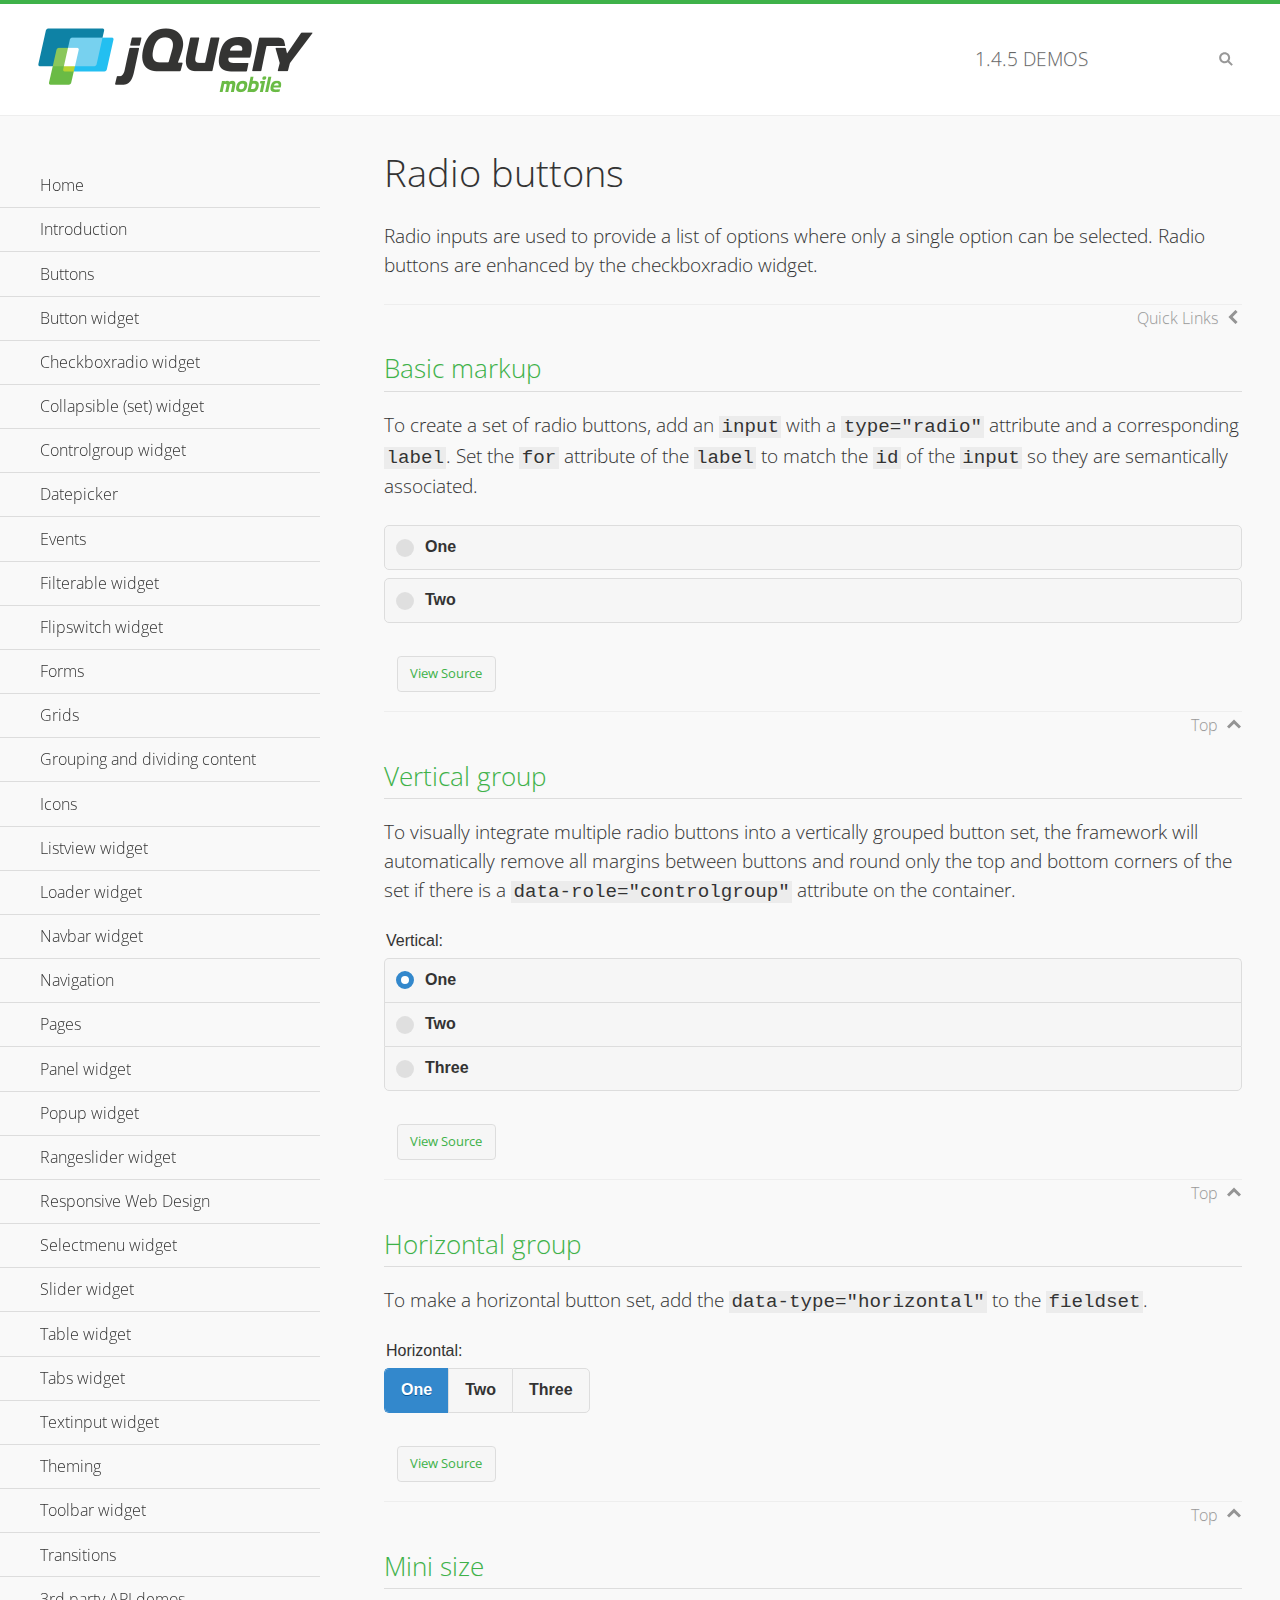
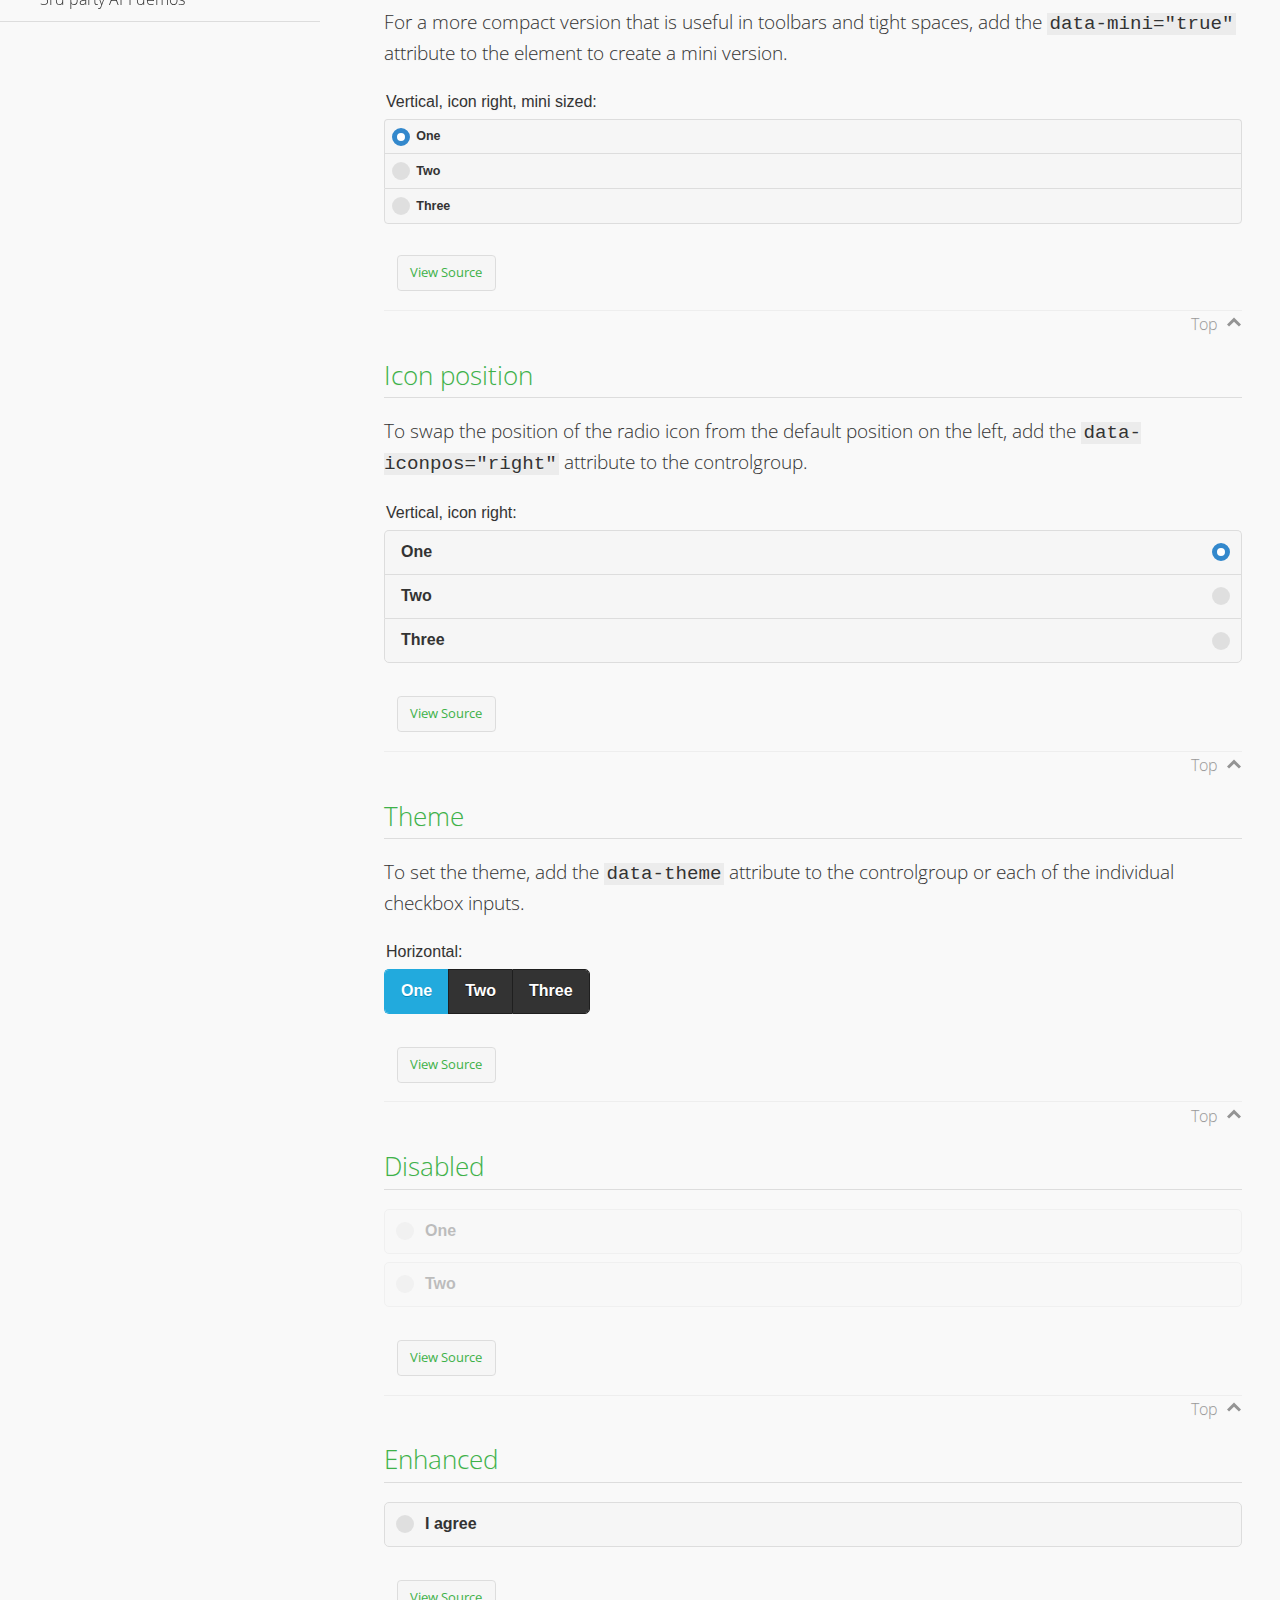
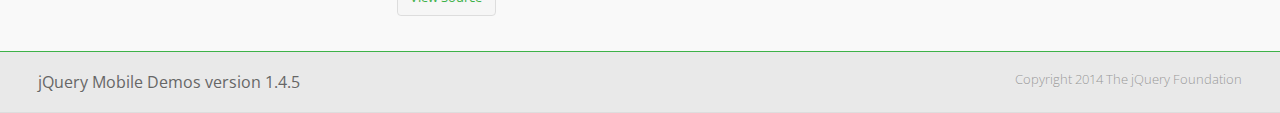
<file: script/jquery/demos/checkboxradio-radio/index.html>
<!DOCTYPE html>
<html>
<head>
	<meta charset="utf-8">
	<meta name="viewport" content="width=device-width, initial-scale=1">
	<title>Radio buttons - jQuery Mobile Demos</title>
	<link rel="shortcut icon" href="../favicon.ico">
	<link rel="stylesheet" href="http://fonts.googleapis.com/css?family=Open+Sans:300,400,700">
	<link rel="stylesheet" href="../css/themes/default/jquery.mobile-1.4.5.min.css">
	<link rel="stylesheet" href="../_assets/css/jqm-demos.css">
	<script src="../js/jquery.js"></script>
	<script src="../_assets/js/index.js"></script>
	<script src="../js/jquery.mobile-1.4.5.min.js"></script>
</head>
<body>
<div data-role="page" class="jqm-demos" data-quicklinks="true">

	<div data-role="header" class="jqm-header">
		<h2><a href="../" title="jQuery Mobile Demos home"><img src="../_assets/img/jquery-logo.png" alt="jQuery Mobile"></a></h2>
		<p><span class="jqm-version"></span> Demos</p>
		<a href="#" class="jqm-navmenu-link ui-btn ui-btn-icon-notext ui-corner-all ui-icon-bars ui-nodisc-icon ui-alt-icon ui-btn-left">Menu</a>
		<a href="#" class="jqm-search-link ui-btn ui-btn-icon-notext ui-corner-all ui-icon-search ui-nodisc-icon ui-alt-icon ui-btn-right">Search</a>
	</div><!-- /header -->

	<div role="main" class="ui-content jqm-content">

		<h1>Radio buttons</h1>

		<p>Radio inputs are used to provide a list of options where only a single option can be selected. Radio buttons are enhanced by the checkboxradio widget.</p>

		<h2>Basic markup</h2>

		<p>To create a set of radio buttons, add an <code>input</code> with a <code>type="radio"</code> attribute and a corresponding <code>label</code>. Set the <code>for</code> attribute of the <code>label</code> to match the <code>id</code> of the <code>input</code> so they are semantically associated.</p>

		<div data-demo-html="true">
			<form>
				<label>
					<input type="radio" name="radio-choice-0" id="radio-choice-0a">One
				</label>

				<label for="radio-choice-0b">Two</label>
				<input type="radio" name="radio-choice-0" id="radio-choice-0b" class="custom">
			</form>
		</div><!--/demo-html -->

		<h2>Vertical group</h2>

		<p>To visually integrate multiple radio buttons into a vertically grouped button set, the framework will automatically remove all margins between buttons and round only the top and bottom corners of the set if there is a <code> data-role="controlgroup"</code> attribute on the container.</p>

		<div data-demo-html="true">
			<form>
					<fieldset data-role="controlgroup">
					<legend>Vertical:</legend>
					<input type="radio" name="radio-choice-v-2" id="radio-choice-v-2a" value="on" checked="checked">
					<label for="radio-choice-v-2a">One</label>
					<input type="radio" name="radio-choice-v-2" id="radio-choice-v-2b" value="off">
					<label for="radio-choice-v-2b">Two</label>
					<input type="radio" name="radio-choice-v-2" id="radio-choice-v-2c" value="other">
					<label for="radio-choice-v-2c">Three</label>
				</fieldset>
			</form>
		</div><!--/demo-html -->

		<h2>Horizontal group</h2>

		<p>To make a horizontal button set, add the <code> data-type="horizontal"</code> to the <code>fieldset</code>.</p>

		<div data-demo-html="true">
			<form>
				<fieldset data-role="controlgroup" data-type="horizontal">
					<legend>Horizontal:</legend>
					<input type="radio" name="radio-choice-h-2" id="radio-choice-h-2a" value="on" checked="checked">
					<label for="radio-choice-h-2a">One</label>
					<input type="radio" name="radio-choice-h-2" id="radio-choice-h-2b" value="off">
					<label for="radio-choice-h-2b">Two</label>
					<input type="radio" name="radio-choice-h-2" id="radio-choice-h-2c" value="other">
					<label for="radio-choice-h-2c">Three</label>
				</fieldset>
			</form>
		</div><!--/demo-html -->

		<h2>Mini size</h2>

		<p>For a more compact version that is useful in toolbars and tight spaces, add the <code>data-mini="true"</code> attribute to the element to create a mini version. </p>

		<div data-demo-html="true">
			<form>
				<fieldset data-role="controlgroup" data-mini="true">
					<legend>Vertical, icon right, mini sized:</legend>
					<input type="radio" name="radio-choice-v-6" id="radio-choice-v-6a" value="on" checked="checked">
					<label for="radio-choice-v-6a">One</label>
					<input type="radio" name="radio-choice-v-6" id="radio-choice-v-6b" value="off">
					<label for="radio-choice-v-6b">Two</label>
					<input type="radio" name="radio-choice-v-6" id="radio-choice-v-6c" value="other">
					<label for="radio-choice-v-6c">Three</label>
				</fieldset>
			</form>
		</div><!--/demo-html -->

		<h2>Icon position</h2>

		<p>To swap the position of the radio icon from the default position on the left, add the <code>data-iconpos="right"</code> attribute to the controlgroup.</p>

		<div data-demo-html="true">
			<form>
				<fieldset data-role="controlgroup" data-iconpos="right">
					<legend>Vertical, icon right:</legend>
					<input type="radio" name="radio-choice-w-6" id="radio-choice-w-6a" value="on" checked="checked">
					<label for="radio-choice-w-6a">One</label>
					<input type="radio" name="radio-choice-w-6" id="radio-choice-w-6b" value="off">
					<label for="radio-choice-w-6b">Two</label>
					<input type="radio" name="radio-choice-w-6" id="radio-choice-w-6c" value="other">
					<label for="radio-choice-w-6c">Three</label>
				</fieldset>
			</form>
		</div><!--/demo-html -->

		<h2>Theme</h2>

		<p>To set the theme, add the <code>data-theme</code> attribute to the controlgroup or each of the individual checkbox inputs.</p>

		<div data-demo-html="true">
			<form>
				<fieldset data-role="controlgroup" data-theme="b" data-type="horizontal">
					<legend>Horizontal:</legend>
					<input type="radio" name="radio-choice-t-6" id="radio-choice-t-6a" value="on" checked="checked">
					<label for="radio-choice-t-6a">One</label>
					<input type="radio" name="radio-choice-t-6" id="radio-choice-t-6b" value="off">
					<label for="radio-choice-t-6b">Two</label>
					<input type="radio" name="radio-choice-t-6" id="radio-choice-t-6c" value="other">
					<label for="radio-choice-t-6c">Three</label>
				</fieldset>
			</form>
		</div><!--/demo-html -->

		<h2>Disabled</h2>

		<div data-demo-html="true">
			<form>
				<label>
					<input type="radio" name="radio-choice-7" id="radio-choice-7a" disabled="disabled">One
				</label>
				<label for="radio-choice-7b">Two</label>
				<input type="radio" name="radio-choice-7" id="radio-choice-7b" disabled="disabled">
			</form>
		</div><!--/demo-html -->

		<h2>Enhanced</h2>

		<div data-demo-html="true">
			<div class="ui-radio">
				<label for="radio-enhanced" class="ui-btn ui-corner-all ui-btn-inherit ui-btn-icon-left ui-radio-off">I agree</label>
				<input type="radio" name="radio-enhanced" id="radio-enhanced" data-enhanced="true">
			</div>
		</div><!--/demo-html -->

	</div><!-- /content -->
	    <div data-role="panel" class="jqm-navmenu-panel" data-position="left" data-display="overlay" data-theme="a">
	    	<ul class="jqm-list ui-alt-icon ui-nodisc-icon">
<li data-filtertext="demos homepage" data-icon="home"><a href=".././">Home</a></li>
<li data-filtertext="introduction overview getting started"><a href="../intro/" data-ajax="false">Introduction</a></li>
<li data-filtertext="buttons button markup buttonmarkup method anchor link button element"><a href="../button-markup/" data-ajax="false">Buttons</a></li>
<li data-filtertext="form button widget input button submit reset"><a href="../button/" data-ajax="false">Button widget</a></li>
<li data-role="collapsible" data-enhanced="true" data-collapsed-icon="carat-d" data-expanded-icon="carat-u" data-iconpos="right" data-inset="false" class="ui-collapsible ui-collapsible-themed-content ui-collapsible-collapsed">
	<h3 class="ui-collapsible-heading ui-collapsible-heading-collapsed">
		<a href="#" class="ui-collapsible-heading-toggle ui-btn ui-btn-icon-right ui-btn-inherit ui-icon-carat-d">
		    Checkboxradio widget<span class="ui-collapsible-heading-status"> click to expand contents</span>
		</a>
	</h3>
	<div class="ui-collapsible-content ui-body-inherit ui-collapsible-content-collapsed" aria-hidden="true">
		<ul>
			<li data-filtertext="form checkboxradio widget checkbox input checkboxes controlgroups"><a href="../checkboxradio-checkbox/" data-ajax="false">Checkboxes</a></li>
			<li data-filtertext="form checkboxradio widget radio input radio buttons controlgroups"><a href="../checkboxradio-radio/" data-ajax="false">Radio buttons</a></li>
		</ul>
	</div>
</li>
<li data-role="collapsible" data-enhanced="true" data-collapsed-icon="carat-d" data-expanded-icon="carat-u" data-iconpos="right" data-inset="false" class="ui-collapsible ui-collapsible-themed-content ui-collapsible-collapsed">
	<h3 class="ui-collapsible-heading ui-collapsible-heading-collapsed">
		<a href="#" class="ui-collapsible-heading-toggle ui-btn ui-btn-icon-right ui-btn-inherit ui-icon-carat-d">
			Collapsible (set) widget<span class="ui-collapsible-heading-status"> click to expand contents</span>
		</a>
	</h3>
	<div class="ui-collapsible-content ui-body-inherit ui-collapsible-content-collapsed" aria-hidden="true">
		<ul>
			<li data-filtertext="collapsibles content formatting"><a href="../collapsible/" data-ajax="false">Collapsible</a></li>
			<li data-filtertext="dynamic collapsible set accordion append expand"><a href="../collapsible-dynamic/" data-ajax="false">Dynamic collapsibles</a></li>
			<li data-filtertext="accordions collapsible set widget content formatting grouped collapsibles"><a href="../collapsibleset/" data-ajax="false">Collapsible set</a></li>
		</ul>
	</div>
</li>
<li data-role="collapsible" data-enhanced="true" data-collapsed-icon="carat-d" data-expanded-icon="carat-u" data-iconpos="right" data-inset="false" class="ui-collapsible ui-collapsible-themed-content ui-collapsible-collapsed">
	<h3 class="ui-collapsible-heading ui-collapsible-heading-collapsed">
		<a href="#" class="ui-collapsible-heading-toggle ui-btn ui-btn-icon-right ui-btn-inherit ui-icon-carat-d">
			Controlgroup widget<span class="ui-collapsible-heading-status"> click to expand contents</span>
		</a>
	</h3>
	<div class="ui-collapsible-content ui-body-inherit ui-collapsible-content-collapsed" aria-hidden="true">
		<ul>
			<li data-filtertext="controlgroups selectmenu checkboxradio input grouped buttons horizontal vertical"><a href="../controlgroup/" data-ajax="false">Controlgroup</a></li>
			<li data-filtertext="dynamic controlgroup dynamically add buttons"><a href="../controlgroup-dynamic/" data-ajax="false">Dynamic controlgroups</a></li>
		</ul>
	</div>
</li>
<li data-filtertext="form datepicker widget date input"><a href="../datepicker/" data-ajax="false">Datepicker</a></li>
<li data-role="collapsible" data-enhanced="true" data-collapsed-icon="carat-d" data-expanded-icon="carat-u" data-iconpos="right" data-inset="false" class="ui-collapsible ui-collapsible-themed-content ui-collapsible-collapsed">
	<h3 class="ui-collapsible-heading ui-collapsible-heading-collapsed">
		<a href="#" class="ui-collapsible-heading-toggle ui-btn ui-btn-icon-right ui-btn-inherit ui-icon-carat-d">
			Events<span class="ui-collapsible-heading-status"> click to expand contents</span>
		</a>
	</h3>
	<div class="ui-collapsible-content ui-body-inherit ui-collapsible-content-collapsed" aria-hidden="true">
		<ul>
			<li data-filtertext="swipe to delete list items listviews swipe events"><a href="../swipe-list/" data-ajax="false">Swipe list items</a></li>
			<li data-filtertext="swipe to navigate swipe page navigation swipe events"><a href="../swipe-page/" data-ajax="false">Swipe page navigation</a></li>
		</ul>
	</div>
</li>
<li data-filtertext="filterable filter elements sorting searching listview table"><a href="../filterable/" data-ajax="false">Filterable widget</a></li>
<li data-filtertext="form flipswitch widget flip toggle switch binary select checkbox input"><a href="../flipswitch/" data-ajax="false">Flipswitch widget</a></li>
<li data-role="collapsible" data-enhanced="true" data-collapsed-icon="carat-d" data-expanded-icon="carat-u" data-iconpos="right" data-inset="false" class="ui-collapsible ui-collapsible-themed-content ui-collapsible-collapsed">
	<h3 class="ui-collapsible-heading ui-collapsible-heading-collapsed">
		<a href="#" class="ui-collapsible-heading-toggle ui-btn ui-btn-icon-right ui-btn-inherit ui-icon-carat-d">
			Forms<span class="ui-collapsible-heading-status"> click to expand contents</span>
		</a>
	</h3>
	<div class="ui-collapsible-content ui-body-inherit ui-collapsible-content-collapsed" aria-hidden="true">
		<ul>
			<li data-filtertext="forms text checkbox radio range button submit reset inputs selects textarea slider flipswitch label form elements"><a href="../forms/" data-ajax="false">Forms</a></li>
			<li data-filtertext="form hide labels hidden accessible ui-hidden-accessible forms"><a href="../forms-label-hidden-accessible/" data-ajax="false">Hide labels</a></li>
			<li data-filtertext="form field containers fieldcontain ui-field-contain forms"><a href="../forms-field-contain/" data-ajax="false">Field containers</a></li>
			<li data-filtertext="forms disabled form elements"><a href="../forms-disabled/" data-ajax="false">Forms disabled</a></li>
			<li data-filtertext="forms gallery examples overview forms text checkbox radio range button submit reset inputs selects textarea slider flipswitch label form elements"><a href="../forms-gallery/" data-ajax="false">Forms gallery</a></li>
		</ul>
	</div>
</li>
<li data-role="collapsible" data-enhanced="true" data-collapsed-icon="carat-d" data-expanded-icon="carat-u" data-iconpos="right" data-inset="false" class="ui-collapsible ui-collapsible-themed-content ui-collapsible-collapsed">
	<h3 class="ui-collapsible-heading ui-collapsible-heading-collapsed">
		<a href="#" class="ui-collapsible-heading-toggle ui-btn ui-btn-icon-right ui-btn-inherit ui-icon-carat-d">
			Grids<span class="ui-collapsible-heading-status"> click to expand contents</span>
		</a>
	</h3>
	<div class="ui-collapsible-content ui-body-inherit ui-collapsible-content-collapsed" aria-hidden="true">
		<ul>
			<li data-filtertext="grids columns blocks content formatting rwd responsive css framework"><a href="../grids/" data-ajax="false">Grids</a></li>
			<li data-filtertext="buttons in grids css framework"><a href="../grids-buttons/" data-ajax="false">Buttons in grids</a></li>
			<li data-filtertext="custom responsive grids rwd css framework"><a href="../grids-custom-responsive/" data-ajax="false">Custom responsive grids</a></li>
		</ul>
	</div>
</li>
<li data-filtertext="blocks content formatting sections heading"><a href="../body-bar-classes/" data-ajax="false">Grouping and dividing content</a></li>
<li data-role="collapsible" data-enhanced="true" data-collapsed-icon="carat-d" data-expanded-icon="carat-u" data-iconpos="right" data-inset="false" class="ui-collapsible ui-collapsible-themed-content ui-collapsible-collapsed">
	<h3 class="ui-collapsible-heading ui-collapsible-heading-collapsed">
		<a href="#" class="ui-collapsible-heading-toggle ui-btn ui-btn-icon-right ui-btn-inherit ui-icon-carat-d">
			Icons<span class="ui-collapsible-heading-status"> click to expand contents</span>
		</a>
	</h3>
	<div class="ui-collapsible-content ui-body-inherit ui-collapsible-content-collapsed" aria-hidden="true">
		<ul>
			<li data-filtertext="button icons svg disc alt custom icon position"><a href="../icons/" data-ajax="false">Icons</a></li>
			<li data-filtertext=""><a href="../icons-grunticon/" data-ajax="false">Grunticon loader</a></li>
		</ul>
	</div>
</li>
<li data-role="collapsible" data-enhanced="true" data-collapsed-icon="carat-d" data-expanded-icon="carat-u" data-iconpos="right" data-inset="false" class="ui-collapsible ui-collapsible-themed-content ui-collapsible-collapsed">
	<h3 class="ui-collapsible-heading ui-collapsible-heading-collapsed">
		<a href="#" class="ui-collapsible-heading-toggle ui-btn ui-btn-icon-right ui-btn-inherit ui-icon-carat-d">
			Listview widget<span class="ui-collapsible-heading-status"> click to expand contents</span>
		</a>
	</h3>
	<div class="ui-collapsible-content ui-body-inherit ui-collapsible-content-collapsed" aria-hidden="true">
		<ul>
			<li data-filtertext="listview widget thumbnails icons nested split button collapsible ul ol"><a href="../listview/" data-ajax="false">Listview</a></li>
			<li data-filtertext="autocomplete filterable reveal listview filtertextbeforefilter placeholder"><a href="../listview-autocomplete/" data-ajax="false">Listview autocomplete</a></li>
			<li data-filtertext="autocomplete filterable reveal listview remote data filtertextbeforefilter placeholder"><a href="../listview-autocomplete-remote/" data-ajax="false">Listview autocomplete remote data</a></li>
			<li data-filtertext="autodividers anchor jump scroll linkbars listview lists ul ol"><a href="../listview-autodividers-linkbar/" data-ajax="false">Listview autodividers linkbar</a></li>
			<li data-filtertext="listview autodividers selector autodividersselector lists ul ol"><a href="../listview-autodividers-selector/" data-ajax="false">Listview autodividers selector</a></li>
			<li data-filtertext="listview nested list items"><a href="../listview-nested-lists/" data-ajax="false">Nested Listviews</a></li>
			<li data-filtertext="listview collapsible list items flat"><a href="../listview-collapsible-item-flat/" data-ajax="false">Listview collapsible list items (flat)</a></li>
			<li data-filtertext="listview collapsible list indented"><a href="../listview-collapsible-item-indented/" data-ajax="false">Listview collapsible list items (indented)</a></li>
			<li data-filtertext="grid listview responsive grids responsive listviews lists ul"><a href="../listview-grid/" data-ajax="false">Listview responsive grid</a></li>
		</ul>
	</div>
</li>
<li data-filtertext="loader widget page loading navigation overlay spinner"><a href="../loader/" data-ajax="false">Loader widget</a></li>
<li data-filtertext="navbar widget navmenu toolbars header footer"><a href="../navbar/" data-ajax="false">Navbar widget</a></li>
<li data-role="collapsible" data-enhanced="true" data-collapsed-icon="carat-d" data-expanded-icon="carat-u" data-iconpos="right" data-inset="false" class="ui-collapsible ui-collapsible-themed-content ui-collapsible-collapsed">
	<h3 class="ui-collapsible-heading ui-collapsible-heading-collapsed">
		<a href="#" class="ui-collapsible-heading-toggle ui-btn ui-btn-icon-right ui-btn-inherit ui-icon-carat-d">
			Navigation<span class="ui-collapsible-heading-status"> click to expand contents</span>
		</a>
	</h3>
	<div class="ui-collapsible-content ui-body-inherit ui-collapsible-content-collapsed" aria-hidden="true">
		<ul>
			<li data-filtertext="ajax navigation navigate widget history event method"><a href="../navigation/" data-ajax="false">Navigation</a></li>
			<li data-filtertext="linking pages page links navigation ajax prefetch cache"><a href="../navigation-linking-pages/" data-ajax="false">Linking pages</a></li>
			<!-- <li data-filtertext="php redirect server redirection server-side navigation"><a href="../navigation-php-redirect/" data-ajax="false">PHP redirect demo</a></li>-->
			<li data-filtertext="navigation redirection hash query"><a href="../navigation-hash-processing/" data-ajax="false">Hash processing demo</a></li>
			<li data-filtertext="navigation redirection hash query"><a href="../page-events/" data-ajax="false">Page Navigation Events</a></li>
		</ul>
	</div>
</li>
<li data-role="collapsible" data-enhanced="true" data-collapsed-icon="carat-d" data-expanded-icon="carat-u" data-iconpos="right" data-inset="false" class="ui-collapsible ui-collapsible-themed-content ui-collapsible-collapsed">
	<h3 class="ui-collapsible-heading ui-collapsible-heading-collapsed">
		<a href="#" class="ui-collapsible-heading-toggle ui-btn ui-btn-icon-right ui-btn-inherit ui-icon-carat-d">
			Pages<span class="ui-collapsible-heading-status"> click to expand contents</span>
		</a>
	</h3>
	<div class="ui-collapsible-content ui-body-inherit ui-collapsible-content-collapsed" aria-hidden="true">
		<ul>
			<li data-filtertext="pages page widget ajax navigation"><a href="../pages/" data-ajax="false">Pages</a></li>
			<li data-filtertext="single page"><a href="../pages-single-page/" data-ajax="false">Single page</a></li>
			<li data-filtertext="multipage multi-page page"><a href="../pages-multi-page/" data-ajax="false">Multi-page template</a></li>
			<li data-filtertext="dialog page widget modal popup"><a href="../pages-dialog/" data-ajax="false">Dialog page</a></li>
		</ul>
	</div>
</li>
<li data-role="collapsible" data-enhanced="true" data-collapsed-icon="carat-d" data-expanded-icon="carat-u" data-iconpos="right" data-inset="false" class="ui-collapsible ui-collapsible-themed-content ui-collapsible-collapsed">
	<h3 class="ui-collapsible-heading ui-collapsible-heading-collapsed">
		<a href="#" class="ui-collapsible-heading-toggle ui-btn ui-btn-icon-right ui-btn-inherit ui-icon-carat-d">
			Panel widget<span class="ui-collapsible-heading-status"> click to expand contents</span>
		</a>
	</h3>
	<div class="ui-collapsible-content ui-body-inherit ui-collapsible-content-collapsed" aria-hidden="true">
		<ul>
			<li data-filtertext="panel widget sliding panels reveal push overlay responsive"><a href="../panel/" data-ajax="false">Panel</a></li>
			<li data-filtertext=""><a href="../panel-external/" data-ajax="false">External panels</a></li>
			<li data-filtertext="panel "><a href="../panel-fixed/" data-ajax="false">Fixed panels</a></li>
			<li data-filtertext="panel slide panels sliding panels shadow rwd responsive breakpoint"><a href="../panel-responsive/" data-ajax="false">Panels responsive</a></li>
			<li data-filtertext="panel custom style custom panel width reveal shadow listview panel styling page background wrapper"><a href="../panel-styling/" data-ajax="false">Custom panel style</a></li>
			<li data-filtertext="panel open on swipe"><a href="../panel-swipe-open/" data-ajax="false">Panel open on swipe</a></li>
			<li data-filtertext="panels outside page internal external toolbars"><a href="../panel-external-internal/" data-ajax="false">Panel external and internal</a></li>
		</ul>
	</div>
</li>
<li data-role="collapsible" data-enhanced="true" data-collapsed-icon="carat-d" data-expanded-icon="carat-u" data-iconpos="right" data-inset="false" class="ui-collapsible ui-collapsible-themed-content ui-collapsible-collapsed">
	<h3 class="ui-collapsible-heading ui-collapsible-heading-collapsed">
		<a href="#" class="ui-collapsible-heading-toggle ui-btn ui-btn-icon-right ui-btn-inherit ui-icon-carat-d">
			Popup widget<span class="ui-collapsible-heading-status"> click to expand contents</span>
		</a>
	</h3>
	<div class="ui-collapsible-content ui-body-inherit ui-collapsible-content-collapsed" aria-hidden="true">
		<ul>
			<li data-filtertext="popup widget popups dialog modal transition tooltip lightbox form overlay screen flip pop fade transition"><a href="../popup/" data-ajax="false">Popup</a></li>
			<li data-filtertext="popup alignment position"><a href="../popup-alignment/" data-ajax="false">Popup alignment</a></li>
			<li data-filtertext="popup arrow size popups popover"><a href="../popup-arrow-size/" data-ajax="false">Popup arrow size</a></li>
			<li data-filtertext="dynamic popups popup images lightbox"><a href="../popup-dynamic/" data-ajax="false">Dynamic popups</a></li>
			<li data-filtertext="popups with iframes scaling"><a href="../popup-iframe/" data-ajax="false">Popups with iframes</a></li>
			<li data-filtertext="popup image scaling"><a href="../popup-image-scaling/" data-ajax="false">Popup image scaling</a></li>
			<li data-filtertext="external popup outside multi-page"><a href="../popup-outside-multipage/" data-ajax="false">Popup outside multi-page</a></li>
		</ul>
	</div>
</li>
<li data-filtertext="form rangeslider widget dual sliders dual handle sliders range input"><a href="../rangeslider/" data-ajax="false">Rangeslider widget</a></li>
<li data-filtertext="responsive web design rwd adaptive progressive enhancement PE accessible mobile breakpoints media query media queries"><a href="../rwd/" data-ajax="false">Responsive Web Design</a></li>
<li data-role="collapsible" data-enhanced="true" data-collapsed-icon="carat-d" data-expanded-icon="carat-u" data-iconpos="right" data-inset="false" class="ui-collapsible ui-collapsible-themed-content ui-collapsible-collapsed">
	<h3 class="ui-collapsible-heading ui-collapsible-heading-collapsed">
		<a href="#" class="ui-collapsible-heading-toggle ui-btn ui-btn-icon-right ui-btn-inherit ui-icon-carat-d">
			Selectmenu widget<span class="ui-collapsible-heading-status"> click to expand contents</span>
		</a>
	</h3>
	<div class="ui-collapsible-content ui-body-inherit ui-collapsible-content-collapsed" aria-hidden="true">
		<ul>
			<li data-filtertext="form selectmenu widget select input custom select menu selects"><a href="../selectmenu/" data-ajax="false">Selectmenu</a></li>
			<li data-filtertext="form custom select menu selectmenu widget custom menu option optgroup multiple selects"><a href="../selectmenu-custom/" data-ajax="false">Custom select menu</a></li>
			<li data-filtertext="filterable select filter popup dialog"><a href="../selectmenu-custom-filter/" data-ajax="false">Custom select menu with filter</a></li>
		</ul>
	</div>
</li>
<li data-role="collapsible" data-enhanced="true" data-collapsed-icon="carat-d" data-expanded-icon="carat-u" data-iconpos="right" data-inset="false" class="ui-collapsible ui-collapsible-themed-content ui-collapsible-collapsed">
	<h3 class="ui-collapsible-heading ui-collapsible-heading-collapsed">
		<a href="#" class="ui-collapsible-heading-toggle ui-btn ui-btn-icon-right ui-btn-inherit ui-icon-carat-d">
			Slider widget<span class="ui-collapsible-heading-status"> click to expand contents</span>
		</a>
	</h3>
	<div class="ui-collapsible-content ui-body-inherit ui-collapsible-content-collapsed" aria-hidden="true">
		<ul>
			<li data-filtertext="form slider widget range input single sliders"><a href="../slider/" data-ajax="false">Slider</a></li>
			<li data-filtertext="form slider widget flipswitch slider binary select flip toggle switch"><a href="../slider-flipswitch/" data-ajax="false">Slider flip toggle switch</a></li>
			<li data-filtertext="form slider tooltip handle value input range sliders"><a href="../slider-tooltip/" data-ajax="false">Slider tooltip</a></li>
		</ul>
	</div>
</li>
<li data-role="collapsible" data-enhanced="true" data-collapsed-icon="carat-d" data-expanded-icon="carat-u" data-iconpos="right" data-inset="false" class="ui-collapsible ui-collapsible-themed-content ui-collapsible-collapsed">
	<h3 class="ui-collapsible-heading ui-collapsible-heading-collapsed">
		<a href="#" class="ui-collapsible-heading-toggle ui-btn ui-btn-icon-right ui-btn-inherit ui-icon-carat-d">
			Table widget<span class="ui-collapsible-heading-status"> click to expand contents</span>
		</a>
	</h3>
	<div class="ui-collapsible-content ui-body-inherit ui-collapsible-content-collapsed" aria-hidden="true">
		<ul>
			<li data-filtertext="table widget reflow column toggle th td responsive tables rwd hide show tabular"><a href="../table-column-toggle/" data-ajax="false">Table Column Toggle</a></li>
			<li data-filtertext="table column toggle phone comparison demo"><a href="../table-column-toggle-example/" data-ajax="false">Table Column Toggle demo</a></li>
			<li data-filtertext="responsive tables table column toggle heading groups rwd breakpoint"><a href="../table-column-toggle-heading-groups/" data-ajax="false">Table Column Toggle heading groups</a></li>
			<li data-filtertext="responsive tables table column toggle hide rwd breakpoint customization options"><a href="../table-column-toggle-options/" data-ajax="false">Table Column Toggle options</a></li>
			<li data-filtertext="table reflow th td responsive rwd columns tabular"><a href="../table-reflow/" data-ajax="false">Table Reflow</a></li>
			<li data-filtertext="responsive tables table reflow heading groups rwd breakpoint"><a href="../table-reflow-heading-groups/" data-ajax="false">Table Reflow heading groups</a></li>
			<li data-filtertext="responsive tables table reflow stripes strokes table style"><a href="../table-reflow-stripes-strokes/" data-ajax="false">Table Reflow stripes and strokes</a></li>
			<li data-filtertext="responsive tables table reflow stack custom styles"><a href="../table-reflow-styling/" data-ajax="false">Table Reflow custom styles</a></li>
		</ul>
	</div>
</li>
<li data-filtertext="ui tabs widget"><a href="../tabs/" data-ajax="false">Tabs widget</a></li>
<li data-filtertext="form textinput widget text input textarea number date time tel email file color password"><a href="../textinput/" data-ajax="false">Textinput widget</a></li>
<li data-role="collapsible" data-enhanced="true" data-collapsed-icon="carat-d" data-expanded-icon="carat-u" data-iconpos="right" data-inset="false" class="ui-collapsible ui-collapsible-themed-content ui-collapsible-collapsed">
	<h3 class="ui-collapsible-heading ui-collapsible-heading-collapsed">
		<a href="#" class="ui-collapsible-heading-toggle ui-btn ui-btn-icon-right ui-btn-inherit ui-icon-carat-d">
			Theming<span class="ui-collapsible-heading-status"> click to expand contents</span>
		</a>
	</h3>
	<div class="ui-collapsible-content ui-body-inherit ui-collapsible-content-collapsed" aria-hidden="true">
		<ul>
			<li data-filtertext="default theme swatches theming style css"><a href="../theme-default/" data-ajax="false">Default theme</a></li>
			<li data-filtertext="classic theme old theme swatches theming style css"><a href="../theme-classic/" data-ajax="false">Classic theme</a></li>
		</ul>
	</div>
</li>
<li data-role="collapsible" data-enhanced="true" data-collapsed-icon="carat-d" data-expanded-icon="carat-u" data-iconpos="right" data-inset="false" class="ui-collapsible ui-collapsible-themed-content ui-collapsible-collapsed">
	<h3 class="ui-collapsible-heading ui-collapsible-heading-collapsed">
		<a href="#" class="ui-collapsible-heading-toggle ui-btn ui-btn-icon-right ui-btn-inherit ui-icon-carat-d">
			Toolbar widget<span class="ui-collapsible-heading-status"> click to expand contents</span>
		</a>
	</h3>
	<div class="ui-collapsible-content ui-body-inherit ui-collapsible-content-collapsed" aria-hidden="true">
		<ul>
			<li data-filtertext="toolbar widget header footer toolbars fixed fullscreen external sections"><a href="../toolbar/" data-ajax="false">Toolbar</a></li>
			<li data-filtertext="dynamic toolbars dynamically add toolbar header footer"><a href="../toolbar-dynamic/" data-ajax="false">Dynamic toolbars</a></li>
			<li data-filtertext="external toolbars header footer"><a href="../toolbar-external/" data-ajax="false">External toolbars</a></li>
			<li data-filtertext="fixed toolbars header footer"><a href="../toolbar-fixed/" data-ajax="false">Fixed toolbars</a></li>
			<li data-filtertext="fixed fullscreen toolbars header footer"><a href="../toolbar-fixed-fullscreen/" data-ajax="false">Fullscreen toolbars</a></li>
			<li data-filtertext="external fixed toolbars header footer"><a href="../toolbar-fixed-external/" data-ajax="false">Fixed external toolbars</a></li>
			<li data-filtertext="external persistent toolbars header footer navbar navmenu"><a href="../toolbar-fixed-persistent/" data-ajax="false">Persistent toolbars</a></li>
			<li data-filtertext="external ajax optimized toolbars persistent toolbars header footer navbar"><a href="../toolbar-fixed-persistent-optimized/" data-ajax="false">Ajax optimized toolbars</a></li>
			<li data-filtertext="form in toolbars header footer"><a href="../toolbar-fixed-forms/" data-ajax="false">Form in toolbar</a></li>
		</ul>
	</div>
</li>
<li data-filtertext="page transitions animated pages popup navigation flip slide fade pop"><a href="../transitions/" data-ajax="false">Transitions</a></li>
<li data-role="collapsible" data-enhanced="true" data-collapsed-icon="carat-d" data-expanded-icon="carat-u" data-iconpos="right" data-inset="false" class="ui-collapsible ui-collapsible-themed-content ui-collapsible-collapsed">
	<h3 class="ui-collapsible-heading ui-collapsible-heading-collapsed">
		<a href="#" class="ui-collapsible-heading-toggle ui-btn ui-btn-icon-right ui-btn-inherit ui-icon-carat-d">
			3rd party API demos<span class="ui-collapsible-heading-status"> click to expand contents</span>
		</a>
	</h3>
	<div class="ui-collapsible-content ui-body-inherit ui-collapsible-content-collapsed" aria-hidden="true">
		<ul>
			<li data-filtertext="backbone requirejs navigation router"><a href="../backbone-requirejs/" data-ajax="false">Backbone RequireJS</a></li>
			<li data-filtertext="google maps geolocation demo"><a href="../map-geolocation/" data-ajax="false">Google Maps geolocation</a></li>
			<li data-filtertext="google maps hybrid"><a href="../map-list-toggle/" data-ajax="false">Google Maps list toggle</a></li>
		</ul>
	</div>
</li>



		     </ul>
		</div><!-- /panel -->


	<div data-role="footer" data-position="fixed" data-tap-toggle="false" class="jqm-footer">
		<p>jQuery Mobile Demos version <span class="jqm-version"></span></p>
		<p>Copyright 2014 The jQuery Foundation</p>
	</div><!-- /footer -->
	<!-- TODO: This should become an external panel so we can add input to markup (unique ID) -->
    <div data-role="panel" class="jqm-search-panel" data-position="right" data-display="overlay" data-theme="a">
		<div class="jqm-search">
			<ul class="jqm-list" data-filter-placeholder="Search demos..." data-filter-reveal="true">
<li data-filtertext="demos homepage" data-icon="home"><a href=".././">Home</a></li>
<li data-filtertext="introduction overview getting started"><a href="../intro/" data-ajax="false">Introduction</a></li>
<li data-filtertext="buttons button markup buttonmarkup method anchor link button element"><a href="../button-markup/" data-ajax="false">Buttons</a></li>
<li data-filtertext="form button widget input button submit reset"><a href="../button/" data-ajax="false">Button widget</a></li>
<li data-role="collapsible" data-enhanced="true" data-collapsed-icon="carat-d" data-expanded-icon="carat-u" data-iconpos="right" data-inset="false" class="ui-collapsible ui-collapsible-themed-content ui-collapsible-collapsed">
	<h3 class="ui-collapsible-heading ui-collapsible-heading-collapsed">
		<a href="#" class="ui-collapsible-heading-toggle ui-btn ui-btn-icon-right ui-btn-inherit ui-icon-carat-d">
		    Checkboxradio widget<span class="ui-collapsible-heading-status"> click to expand contents</span>
		</a>
	</h3>
	<div class="ui-collapsible-content ui-body-inherit ui-collapsible-content-collapsed" aria-hidden="true">
		<ul>
			<li data-filtertext="form checkboxradio widget checkbox input checkboxes controlgroups"><a href="../checkboxradio-checkbox/" data-ajax="false">Checkboxes</a></li>
			<li data-filtertext="form checkboxradio widget radio input radio buttons controlgroups"><a href="../checkboxradio-radio/" data-ajax="false">Radio buttons</a></li>
		</ul>
	</div>
</li>
<li data-role="collapsible" data-enhanced="true" data-collapsed-icon="carat-d" data-expanded-icon="carat-u" data-iconpos="right" data-inset="false" class="ui-collapsible ui-collapsible-themed-content ui-collapsible-collapsed">
	<h3 class="ui-collapsible-heading ui-collapsible-heading-collapsed">
		<a href="#" class="ui-collapsible-heading-toggle ui-btn ui-btn-icon-right ui-btn-inherit ui-icon-carat-d">
			Collapsible (set) widget<span class="ui-collapsible-heading-status"> click to expand contents</span>
		</a>
	</h3>
	<div class="ui-collapsible-content ui-body-inherit ui-collapsible-content-collapsed" aria-hidden="true">
		<ul>
			<li data-filtertext="collapsibles content formatting"><a href="../collapsible/" data-ajax="false">Collapsible</a></li>
			<li data-filtertext="dynamic collapsible set accordion append expand"><a href="../collapsible-dynamic/" data-ajax="false">Dynamic collapsibles</a></li>
			<li data-filtertext="accordions collapsible set widget content formatting grouped collapsibles"><a href="../collapsibleset/" data-ajax="false">Collapsible set</a></li>
		</ul>
	</div>
</li>
<li data-role="collapsible" data-enhanced="true" data-collapsed-icon="carat-d" data-expanded-icon="carat-u" data-iconpos="right" data-inset="false" class="ui-collapsible ui-collapsible-themed-content ui-collapsible-collapsed">
	<h3 class="ui-collapsible-heading ui-collapsible-heading-collapsed">
		<a href="#" class="ui-collapsible-heading-toggle ui-btn ui-btn-icon-right ui-btn-inherit ui-icon-carat-d">
			Controlgroup widget<span class="ui-collapsible-heading-status"> click to expand contents</span>
		</a>
	</h3>
	<div class="ui-collapsible-content ui-body-inherit ui-collapsible-content-collapsed" aria-hidden="true">
		<ul>
			<li data-filtertext="controlgroups selectmenu checkboxradio input grouped buttons horizontal vertical"><a href="../controlgroup/" data-ajax="false">Controlgroup</a></li>
			<li data-filtertext="dynamic controlgroup dynamically add buttons"><a href="../controlgroup-dynamic/" data-ajax="false">Dynamic controlgroups</a></li>
		</ul>
	</div>
</li>
<li data-filtertext="form datepicker widget date input"><a href="../datepicker/" data-ajax="false">Datepicker</a></li>
<li data-role="collapsible" data-enhanced="true" data-collapsed-icon="carat-d" data-expanded-icon="carat-u" data-iconpos="right" data-inset="false" class="ui-collapsible ui-collapsible-themed-content ui-collapsible-collapsed">
	<h3 class="ui-collapsible-heading ui-collapsible-heading-collapsed">
		<a href="#" class="ui-collapsible-heading-toggle ui-btn ui-btn-icon-right ui-btn-inherit ui-icon-carat-d">
			Events<span class="ui-collapsible-heading-status"> click to expand contents</span>
		</a>
	</h3>
	<div class="ui-collapsible-content ui-body-inherit ui-collapsible-content-collapsed" aria-hidden="true">
		<ul>
			<li data-filtertext="swipe to delete list items listviews swipe events"><a href="../swipe-list/" data-ajax="false">Swipe list items</a></li>
			<li data-filtertext="swipe to navigate swipe page navigation swipe events"><a href="../swipe-page/" data-ajax="false">Swipe page navigation</a></li>
		</ul>
	</div>
</li>
<li data-filtertext="filterable filter elements sorting searching listview table"><a href="../filterable/" data-ajax="false">Filterable widget</a></li>
<li data-filtertext="form flipswitch widget flip toggle switch binary select checkbox input"><a href="../flipswitch/" data-ajax="false">Flipswitch widget</a></li>
<li data-role="collapsible" data-enhanced="true" data-collapsed-icon="carat-d" data-expanded-icon="carat-u" data-iconpos="right" data-inset="false" class="ui-collapsible ui-collapsible-themed-content ui-collapsible-collapsed">
	<h3 class="ui-collapsible-heading ui-collapsible-heading-collapsed">
		<a href="#" class="ui-collapsible-heading-toggle ui-btn ui-btn-icon-right ui-btn-inherit ui-icon-carat-d">
			Forms<span class="ui-collapsible-heading-status"> click to expand contents</span>
		</a>
	</h3>
	<div class="ui-collapsible-content ui-body-inherit ui-collapsible-content-collapsed" aria-hidden="true">
		<ul>
			<li data-filtertext="forms text checkbox radio range button submit reset inputs selects textarea slider flipswitch label form elements"><a href="../forms/" data-ajax="false">Forms</a></li>
			<li data-filtertext="form hide labels hidden accessible ui-hidden-accessible forms"><a href="../forms-label-hidden-accessible/" data-ajax="false">Hide labels</a></li>
			<li data-filtertext="form field containers fieldcontain ui-field-contain forms"><a href="../forms-field-contain/" data-ajax="false">Field containers</a></li>
			<li data-filtertext="forms disabled form elements"><a href="../forms-disabled/" data-ajax="false">Forms disabled</a></li>
			<li data-filtertext="forms gallery examples overview forms text checkbox radio range button submit reset inputs selects textarea slider flipswitch label form elements"><a href="../forms-gallery/" data-ajax="false">Forms gallery</a></li>
		</ul>
	</div>
</li>
<li data-role="collapsible" data-enhanced="true" data-collapsed-icon="carat-d" data-expanded-icon="carat-u" data-iconpos="right" data-inset="false" class="ui-collapsible ui-collapsible-themed-content ui-collapsible-collapsed">
	<h3 class="ui-collapsible-heading ui-collapsible-heading-collapsed">
		<a href="#" class="ui-collapsible-heading-toggle ui-btn ui-btn-icon-right ui-btn-inherit ui-icon-carat-d">
			Grids<span class="ui-collapsible-heading-status"> click to expand contents</span>
		</a>
	</h3>
	<div class="ui-collapsible-content ui-body-inherit ui-collapsible-content-collapsed" aria-hidden="true">
		<ul>
			<li data-filtertext="grids columns blocks content formatting rwd responsive css framework"><a href="../grids/" data-ajax="false">Grids</a></li>
			<li data-filtertext="buttons in grids css framework"><a href="../grids-buttons/" data-ajax="false">Buttons in grids</a></li>
			<li data-filtertext="custom responsive grids rwd css framework"><a href="../grids-custom-responsive/" data-ajax="false">Custom responsive grids</a></li>
		</ul>
	</div>
</li>
<li data-filtertext="blocks content formatting sections heading"><a href="../body-bar-classes/" data-ajax="false">Grouping and dividing content</a></li>
<li data-role="collapsible" data-enhanced="true" data-collapsed-icon="carat-d" data-expanded-icon="carat-u" data-iconpos="right" data-inset="false" class="ui-collapsible ui-collapsible-themed-content ui-collapsible-collapsed">
	<h3 class="ui-collapsible-heading ui-collapsible-heading-collapsed">
		<a href="#" class="ui-collapsible-heading-toggle ui-btn ui-btn-icon-right ui-btn-inherit ui-icon-carat-d">
			Icons<span class="ui-collapsible-heading-status"> click to expand contents</span>
		</a>
	</h3>
	<div class="ui-collapsible-content ui-body-inherit ui-collapsible-content-collapsed" aria-hidden="true">
		<ul>
			<li data-filtertext="button icons svg disc alt custom icon position"><a href="../icons/" data-ajax="false">Icons</a></li>
			<li data-filtertext=""><a href="../icons-grunticon/" data-ajax="false">Grunticon loader</a></li>
		</ul>
	</div>
</li>
<li data-role="collapsible" data-enhanced="true" data-collapsed-icon="carat-d" data-expanded-icon="carat-u" data-iconpos="right" data-inset="false" class="ui-collapsible ui-collapsible-themed-content ui-collapsible-collapsed">
	<h3 class="ui-collapsible-heading ui-collapsible-heading-collapsed">
		<a href="#" class="ui-collapsible-heading-toggle ui-btn ui-btn-icon-right ui-btn-inherit ui-icon-carat-d">
			Listview widget<span class="ui-collapsible-heading-status"> click to expand contents</span>
		</a>
	</h3>
	<div class="ui-collapsible-content ui-body-inherit ui-collapsible-content-collapsed" aria-hidden="true">
		<ul>
			<li data-filtertext="listview widget thumbnails icons nested split button collapsible ul ol"><a href="../listview/" data-ajax="false">Listview</a></li>
			<li data-filtertext="autocomplete filterable reveal listview filtertextbeforefilter placeholder"><a href="../listview-autocomplete/" data-ajax="false">Listview autocomplete</a></li>
			<li data-filtertext="autocomplete filterable reveal listview remote data filtertextbeforefilter placeholder"><a href="../listview-autocomplete-remote/" data-ajax="false">Listview autocomplete remote data</a></li>
			<li data-filtertext="autodividers anchor jump scroll linkbars listview lists ul ol"><a href="../listview-autodividers-linkbar/" data-ajax="false">Listview autodividers linkbar</a></li>
			<li data-filtertext="listview autodividers selector autodividersselector lists ul ol"><a href="../listview-autodividers-selector/" data-ajax="false">Listview autodividers selector</a></li>
			<li data-filtertext="listview nested list items"><a href="../listview-nested-lists/" data-ajax="false">Nested Listviews</a></li>
			<li data-filtertext="listview collapsible list items flat"><a href="../listview-collapsible-item-flat/" data-ajax="false">Listview collapsible list items (flat)</a></li>
			<li data-filtertext="listview collapsible list indented"><a href="../listview-collapsible-item-indented/" data-ajax="false">Listview collapsible list items (indented)</a></li>
			<li data-filtertext="grid listview responsive grids responsive listviews lists ul"><a href="../listview-grid/" data-ajax="false">Listview responsive grid</a></li>
		</ul>
	</div>
</li>
<li data-filtertext="loader widget page loading navigation overlay spinner"><a href="../loader/" data-ajax="false">Loader widget</a></li>
<li data-filtertext="navbar widget navmenu toolbars header footer"><a href="../navbar/" data-ajax="false">Navbar widget</a></li>
<li data-role="collapsible" data-enhanced="true" data-collapsed-icon="carat-d" data-expanded-icon="carat-u" data-iconpos="right" data-inset="false" class="ui-collapsible ui-collapsible-themed-content ui-collapsible-collapsed">
	<h3 class="ui-collapsible-heading ui-collapsible-heading-collapsed">
		<a href="#" class="ui-collapsible-heading-toggle ui-btn ui-btn-icon-right ui-btn-inherit ui-icon-carat-d">
			Navigation<span class="ui-collapsible-heading-status"> click to expand contents</span>
		</a>
	</h3>
	<div class="ui-collapsible-content ui-body-inherit ui-collapsible-content-collapsed" aria-hidden="true">
		<ul>
			<li data-filtertext="ajax navigation navigate widget history event method"><a href="../navigation/" data-ajax="false">Navigation</a></li>
			<li data-filtertext="linking pages page links navigation ajax prefetch cache"><a href="../navigation-linking-pages/" data-ajax="false">Linking pages</a></li>
			<!-- <li data-filtertext="php redirect server redirection server-side navigation"><a href="../navigation-php-redirect/" data-ajax="false">PHP redirect demo</a></li>-->
			<li data-filtertext="navigation redirection hash query"><a href="../navigation-hash-processing/" data-ajax="false">Hash processing demo</a></li>
			<li data-filtertext="navigation redirection hash query"><a href="../page-events/" data-ajax="false">Page Navigation Events</a></li>
		</ul>
	</div>
</li>
<li data-role="collapsible" data-enhanced="true" data-collapsed-icon="carat-d" data-expanded-icon="carat-u" data-iconpos="right" data-inset="false" class="ui-collapsible ui-collapsible-themed-content ui-collapsible-collapsed">
	<h3 class="ui-collapsible-heading ui-collapsible-heading-collapsed">
		<a href="#" class="ui-collapsible-heading-toggle ui-btn ui-btn-icon-right ui-btn-inherit ui-icon-carat-d">
			Pages<span class="ui-collapsible-heading-status"> click to expand contents</span>
		</a>
	</h3>
	<div class="ui-collapsible-content ui-body-inherit ui-collapsible-content-collapsed" aria-hidden="true">
		<ul>
			<li data-filtertext="pages page widget ajax navigation"><a href="../pages/" data-ajax="false">Pages</a></li>
			<li data-filtertext="single page"><a href="../pages-single-page/" data-ajax="false">Single page</a></li>
			<li data-filtertext="multipage multi-page page"><a href="../pages-multi-page/" data-ajax="false">Multi-page template</a></li>
			<li data-filtertext="dialog page widget modal popup"><a href="../pages-dialog/" data-ajax="false">Dialog page</a></li>
		</ul>
	</div>
</li>
<li data-role="collapsible" data-enhanced="true" data-collapsed-icon="carat-d" data-expanded-icon="carat-u" data-iconpos="right" data-inset="false" class="ui-collapsible ui-collapsible-themed-content ui-collapsible-collapsed">
	<h3 class="ui-collapsible-heading ui-collapsible-heading-collapsed">
		<a href="#" class="ui-collapsible-heading-toggle ui-btn ui-btn-icon-right ui-btn-inherit ui-icon-carat-d">
			Panel widget<span class="ui-collapsible-heading-status"> click to expand contents</span>
		</a>
	</h3>
	<div class="ui-collapsible-content ui-body-inherit ui-collapsible-content-collapsed" aria-hidden="true">
		<ul>
			<li data-filtertext="panel widget sliding panels reveal push overlay responsive"><a href="../panel/" data-ajax="false">Panel</a></li>
			<li data-filtertext=""><a href="../panel-external/" data-ajax="false">External panels</a></li>
			<li data-filtertext="panel "><a href="../panel-fixed/" data-ajax="false">Fixed panels</a></li>
			<li data-filtertext="panel slide panels sliding panels shadow rwd responsive breakpoint"><a href="../panel-responsive/" data-ajax="false">Panels responsive</a></li>
			<li data-filtertext="panel custom style custom panel width reveal shadow listview panel styling page background wrapper"><a href="../panel-styling/" data-ajax="false">Custom panel style</a></li>
			<li data-filtertext="panel open on swipe"><a href="../panel-swipe-open/" data-ajax="false">Panel open on swipe</a></li>
			<li data-filtertext="panels outside page internal external toolbars"><a href="../panel-external-internal/" data-ajax="false">Panel external and internal</a></li>
		</ul>
	</div>
</li>
<li data-role="collapsible" data-enhanced="true" data-collapsed-icon="carat-d" data-expanded-icon="carat-u" data-iconpos="right" data-inset="false" class="ui-collapsible ui-collapsible-themed-content ui-collapsible-collapsed">
	<h3 class="ui-collapsible-heading ui-collapsible-heading-collapsed">
		<a href="#" class="ui-collapsible-heading-toggle ui-btn ui-btn-icon-right ui-btn-inherit ui-icon-carat-d">
			Popup widget<span class="ui-collapsible-heading-status"> click to expand contents</span>
		</a>
	</h3>
	<div class="ui-collapsible-content ui-body-inherit ui-collapsible-content-collapsed" aria-hidden="true">
		<ul>
			<li data-filtertext="popup widget popups dialog modal transition tooltip lightbox form overlay screen flip pop fade transition"><a href="../popup/" data-ajax="false">Popup</a></li>
			<li data-filtertext="popup alignment position"><a href="../popup-alignment/" data-ajax="false">Popup alignment</a></li>
			<li data-filtertext="popup arrow size popups popover"><a href="../popup-arrow-size/" data-ajax="false">Popup arrow size</a></li>
			<li data-filtertext="dynamic popups popup images lightbox"><a href="../popup-dynamic/" data-ajax="false">Dynamic popups</a></li>
			<li data-filtertext="popups with iframes scaling"><a href="../popup-iframe/" data-ajax="false">Popups with iframes</a></li>
			<li data-filtertext="popup image scaling"><a href="../popup-image-scaling/" data-ajax="false">Popup image scaling</a></li>
			<li data-filtertext="external popup outside multi-page"><a href="../popup-outside-multipage/" data-ajax="false">Popup outside multi-page</a></li>
		</ul>
	</div>
</li>
<li data-filtertext="form rangeslider widget dual sliders dual handle sliders range input"><a href="../rangeslider/" data-ajax="false">Rangeslider widget</a></li>
<li data-filtertext="responsive web design rwd adaptive progressive enhancement PE accessible mobile breakpoints media query media queries"><a href="../rwd/" data-ajax="false">Responsive Web Design</a></li>
<li data-role="collapsible" data-enhanced="true" data-collapsed-icon="carat-d" data-expanded-icon="carat-u" data-iconpos="right" data-inset="false" class="ui-collapsible ui-collapsible-themed-content ui-collapsible-collapsed">
	<h3 class="ui-collapsible-heading ui-collapsible-heading-collapsed">
		<a href="#" class="ui-collapsible-heading-toggle ui-btn ui-btn-icon-right ui-btn-inherit ui-icon-carat-d">
			Selectmenu widget<span class="ui-collapsible-heading-status"> click to expand contents</span>
		</a>
	</h3>
	<div class="ui-collapsible-content ui-body-inherit ui-collapsible-content-collapsed" aria-hidden="true">
		<ul>
			<li data-filtertext="form selectmenu widget select input custom select menu selects"><a href="../selectmenu/" data-ajax="false">Selectmenu</a></li>
			<li data-filtertext="form custom select menu selectmenu widget custom menu option optgroup multiple selects"><a href="../selectmenu-custom/" data-ajax="false">Custom select menu</a></li>
			<li data-filtertext="filterable select filter popup dialog"><a href="../selectmenu-custom-filter/" data-ajax="false">Custom select menu with filter</a></li>
		</ul>
	</div>
</li>
<li data-role="collapsible" data-enhanced="true" data-collapsed-icon="carat-d" data-expanded-icon="carat-u" data-iconpos="right" data-inset="false" class="ui-collapsible ui-collapsible-themed-content ui-collapsible-collapsed">
	<h3 class="ui-collapsible-heading ui-collapsible-heading-collapsed">
		<a href="#" class="ui-collapsible-heading-toggle ui-btn ui-btn-icon-right ui-btn-inherit ui-icon-carat-d">
			Slider widget<span class="ui-collapsible-heading-status"> click to expand contents</span>
		</a>
	</h3>
	<div class="ui-collapsible-content ui-body-inherit ui-collapsible-content-collapsed" aria-hidden="true">
		<ul>
			<li data-filtertext="form slider widget range input single sliders"><a href="../slider/" data-ajax="false">Slider</a></li>
			<li data-filtertext="form slider widget flipswitch slider binary select flip toggle switch"><a href="../slider-flipswitch/" data-ajax="false">Slider flip toggle switch</a></li>
			<li data-filtertext="form slider tooltip handle value input range sliders"><a href="../slider-tooltip/" data-ajax="false">Slider tooltip</a></li>
		</ul>
	</div>
</li>
<li data-role="collapsible" data-enhanced="true" data-collapsed-icon="carat-d" data-expanded-icon="carat-u" data-iconpos="right" data-inset="false" class="ui-collapsible ui-collapsible-themed-content ui-collapsible-collapsed">
	<h3 class="ui-collapsible-heading ui-collapsible-heading-collapsed">
		<a href="#" class="ui-collapsible-heading-toggle ui-btn ui-btn-icon-right ui-btn-inherit ui-icon-carat-d">
			Table widget<span class="ui-collapsible-heading-status"> click to expand contents</span>
		</a>
	</h3>
	<div class="ui-collapsible-content ui-body-inherit ui-collapsible-content-collapsed" aria-hidden="true">
		<ul>
			<li data-filtertext="table widget reflow column toggle th td responsive tables rwd hide show tabular"><a href="../table-column-toggle/" data-ajax="false">Table Column Toggle</a></li>
			<li data-filtertext="table column toggle phone comparison demo"><a href="../table-column-toggle-example/" data-ajax="false">Table Column Toggle demo</a></li>
			<li data-filtertext="responsive tables table column toggle heading groups rwd breakpoint"><a href="../table-column-toggle-heading-groups/" data-ajax="false">Table Column Toggle heading groups</a></li>
			<li data-filtertext="responsive tables table column toggle hide rwd breakpoint customization options"><a href="../table-column-toggle-options/" data-ajax="false">Table Column Toggle options</a></li>
			<li data-filtertext="table reflow th td responsive rwd columns tabular"><a href="../table-reflow/" data-ajax="false">Table Reflow</a></li>
			<li data-filtertext="responsive tables table reflow heading groups rwd breakpoint"><a href="../table-reflow-heading-groups/" data-ajax="false">Table Reflow heading groups</a></li>
			<li data-filtertext="responsive tables table reflow stripes strokes table style"><a href="../table-reflow-stripes-strokes/" data-ajax="false">Table Reflow stripes and strokes</a></li>
			<li data-filtertext="responsive tables table reflow stack custom styles"><a href="../table-reflow-styling/" data-ajax="false">Table Reflow custom styles</a></li>
		</ul>
	</div>
</li>
<li data-filtertext="ui tabs widget"><a href="../tabs/" data-ajax="false">Tabs widget</a></li>
<li data-filtertext="form textinput widget text input textarea number date time tel email file color password"><a href="../textinput/" data-ajax="false">Textinput widget</a></li>
<li data-role="collapsible" data-enhanced="true" data-collapsed-icon="carat-d" data-expanded-icon="carat-u" data-iconpos="right" data-inset="false" class="ui-collapsible ui-collapsible-themed-content ui-collapsible-collapsed">
	<h3 class="ui-collapsible-heading ui-collapsible-heading-collapsed">
		<a href="#" class="ui-collapsible-heading-toggle ui-btn ui-btn-icon-right ui-btn-inherit ui-icon-carat-d">
			Theming<span class="ui-collapsible-heading-status"> click to expand contents</span>
		</a>
	</h3>
	<div class="ui-collapsible-content ui-body-inherit ui-collapsible-content-collapsed" aria-hidden="true">
		<ul>
			<li data-filtertext="default theme swatches theming style css"><a href="../theme-default/" data-ajax="false">Default theme</a></li>
			<li data-filtertext="classic theme old theme swatches theming style css"><a href="../theme-classic/" data-ajax="false">Classic theme</a></li>
		</ul>
	</div>
</li>
<li data-role="collapsible" data-enhanced="true" data-collapsed-icon="carat-d" data-expanded-icon="carat-u" data-iconpos="right" data-inset="false" class="ui-collapsible ui-collapsible-themed-content ui-collapsible-collapsed">
	<h3 class="ui-collapsible-heading ui-collapsible-heading-collapsed">
		<a href="#" class="ui-collapsible-heading-toggle ui-btn ui-btn-icon-right ui-btn-inherit ui-icon-carat-d">
			Toolbar widget<span class="ui-collapsible-heading-status"> click to expand contents</span>
		</a>
	</h3>
	<div class="ui-collapsible-content ui-body-inherit ui-collapsible-content-collapsed" aria-hidden="true">
		<ul>
			<li data-filtertext="toolbar widget header footer toolbars fixed fullscreen external sections"><a href="../toolbar/" data-ajax="false">Toolbar</a></li>
			<li data-filtertext="dynamic toolbars dynamically add toolbar header footer"><a href="../toolbar-dynamic/" data-ajax="false">Dynamic toolbars</a></li>
			<li data-filtertext="external toolbars header footer"><a href="../toolbar-external/" data-ajax="false">External toolbars</a></li>
			<li data-filtertext="fixed toolbars header footer"><a href="../toolbar-fixed/" data-ajax="false">Fixed toolbars</a></li>
			<li data-filtertext="fixed fullscreen toolbars header footer"><a href="../toolbar-fixed-fullscreen/" data-ajax="false">Fullscreen toolbars</a></li>
			<li data-filtertext="external fixed toolbars header footer"><a href="../toolbar-fixed-external/" data-ajax="false">Fixed external toolbars</a></li>
			<li data-filtertext="external persistent toolbars header footer navbar navmenu"><a href="../toolbar-fixed-persistent/" data-ajax="false">Persistent toolbars</a></li>
			<li data-filtertext="external ajax optimized toolbars persistent toolbars header footer navbar"><a href="../toolbar-fixed-persistent-optimized/" data-ajax="false">Ajax optimized toolbars</a></li>
			<li data-filtertext="form in toolbars header footer"><a href="../toolbar-fixed-forms/" data-ajax="false">Form in toolbar</a></li>
		</ul>
	</div>
</li>
<li data-filtertext="page transitions animated pages popup navigation flip slide fade pop"><a href="../transitions/" data-ajax="false">Transitions</a></li>
<li data-role="collapsible" data-enhanced="true" data-collapsed-icon="carat-d" data-expanded-icon="carat-u" data-iconpos="right" data-inset="false" class="ui-collapsible ui-collapsible-themed-content ui-collapsible-collapsed">
	<h3 class="ui-collapsible-heading ui-collapsible-heading-collapsed">
		<a href="#" class="ui-collapsible-heading-toggle ui-btn ui-btn-icon-right ui-btn-inherit ui-icon-carat-d">
			3rd party API demos<span class="ui-collapsible-heading-status"> click to expand contents</span>
		</a>
	</h3>
	<div class="ui-collapsible-content ui-body-inherit ui-collapsible-content-collapsed" aria-hidden="true">
		<ul>
			<li data-filtertext="backbone requirejs navigation router"><a href="../backbone-requirejs/" data-ajax="false">Backbone RequireJS</a></li>
			<li data-filtertext="google maps geolocation demo"><a href="../map-geolocation/" data-ajax="false">Google Maps geolocation</a></li>
			<li data-filtertext="google maps hybrid"><a href="../map-list-toggle/" data-ajax="false">Google Maps list toggle</a></li>
		</ul>
	</div>
</li>



			</ul>
		</div>
	</div><!-- /panel -->


</div><!-- /page -->

</body>
</html>
</file>
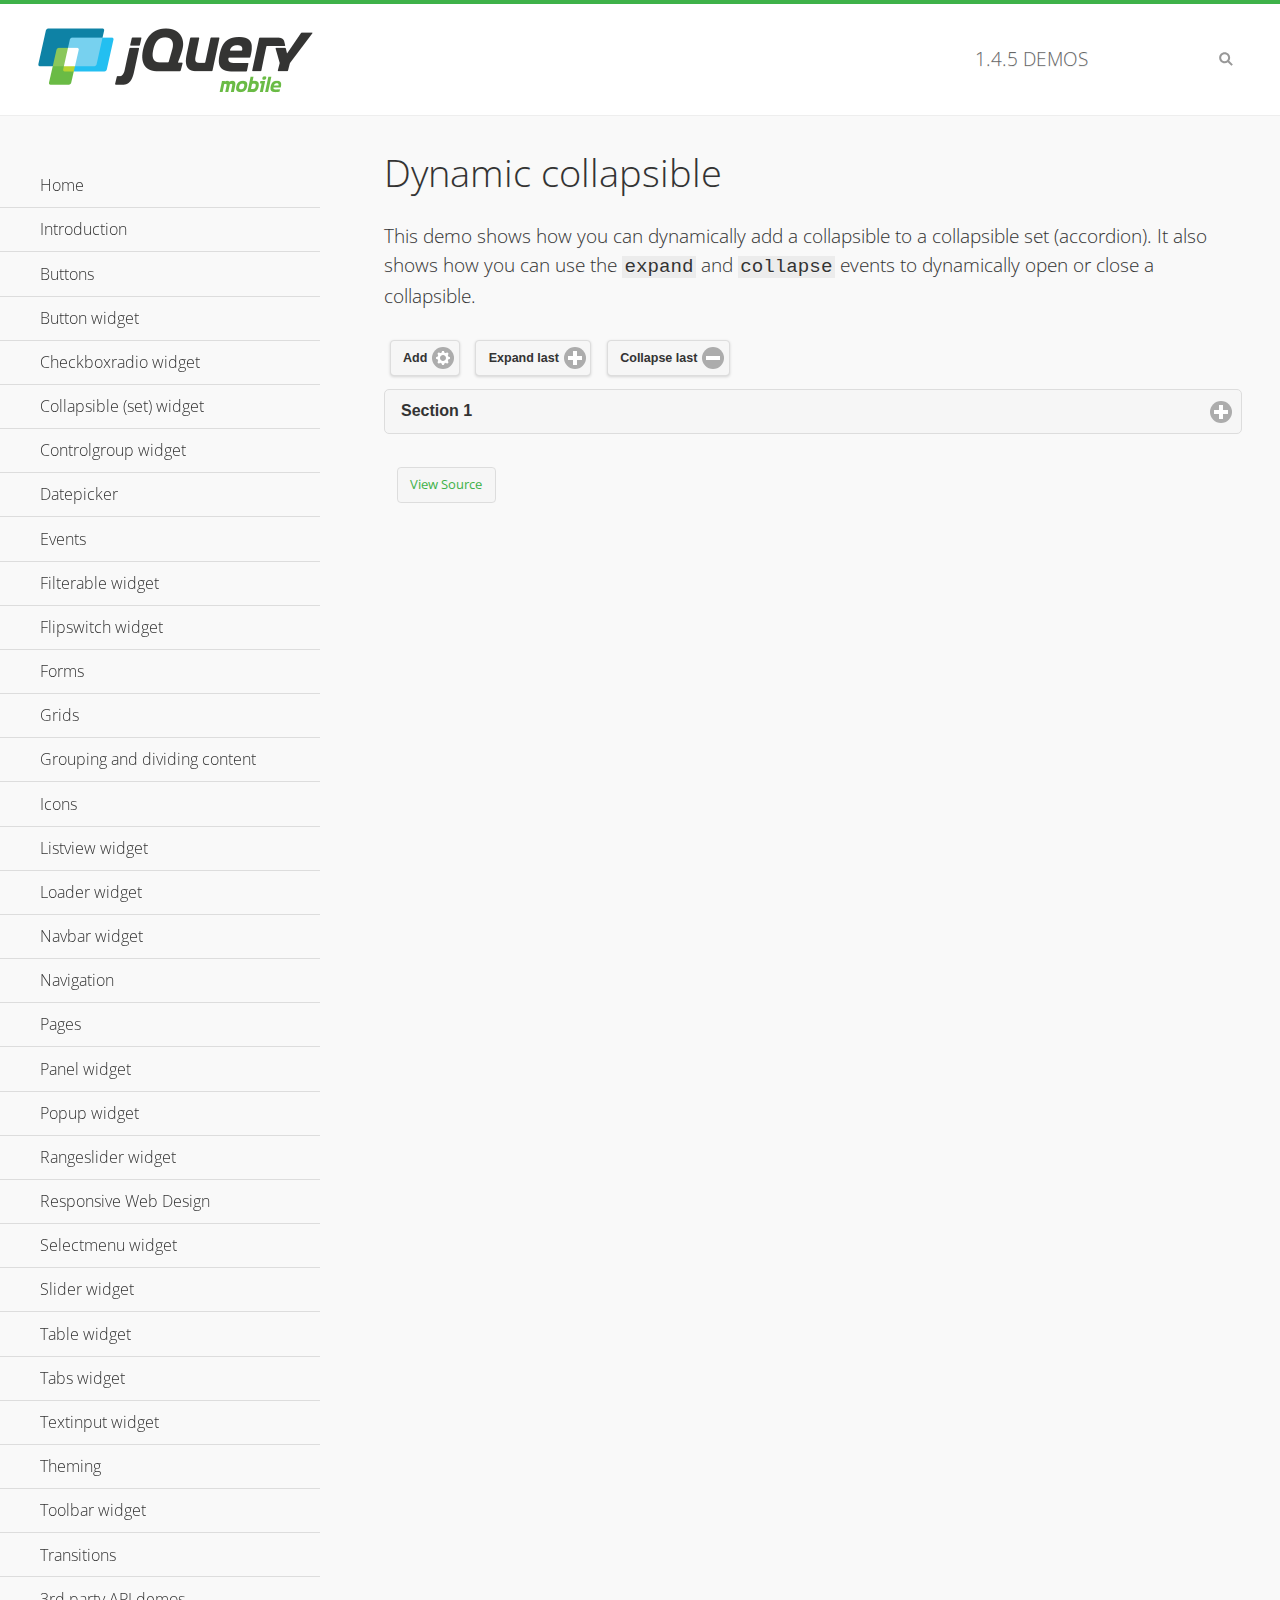
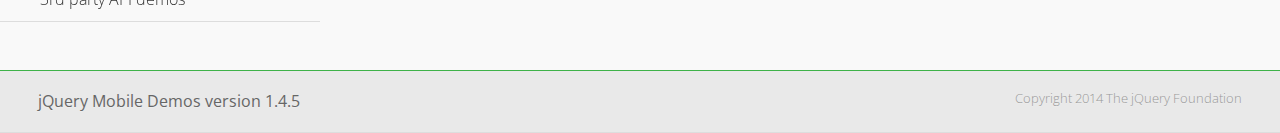
<file: script/jquery/demos/collapsible-dynamic/index.html>
<!DOCTYPE html>
<html>
<head>
	<meta charset="utf-8">
	<meta name="viewport" content="width=device-width, initial-scale=1">
	<title>Dynamic collapsible - jQuery Mobile Demos</title>
	<link rel="shortcut icon" href="../favicon.ico">
    <link rel="stylesheet" href="http://fonts.googleapis.com/css?family=Open+Sans:300,400,700">
	<link rel="stylesheet" href="../css/themes/default/jquery.mobile-1.4.5.min.css">
	<link rel="stylesheet" href="../_assets/css/jqm-demos.css">
	<script src="../js/jquery.js"></script>
	<script src="../_assets/js/index.js"></script>
	<script src="../js/jquery.mobile-1.4.5.min.js"></script>
	<script>
		$( document ).on( "pagecreate", function() {
			var nextId = 1;

			$("#add").click(function() {
				nextId++;
				var content = "<div data-role='collapsible' id='set" + nextId + "'><h3>Section " + nextId + "</h3><p>I am the collapsible content in a set so this feels like an accordion. I am hidden by default because I have the 'collapsed' state; you need to expand the header to see me.</p></div>";

				$( "#set" ).append( content ).collapsibleset( "refresh" );
			});

			$( "#expand" ).click(function() {
				$("#set").children(":last").collapsible( "expand" );
			});

			$( "#collapse" ).click(function() {
				$( "#set" ).children( ":last" ).collapsible( "collapse" );
			});
		});
	</script>
</head>
<body>
<div data-role="page" class="jqm-demos">

	<div data-role="header" class="jqm-header">
		<h2><a href="../" title="jQuery Mobile Demos home"><img src="../_assets/img/jquery-logo.png" alt="jQuery Mobile"></a></h2>
		<p><span class="jqm-version"></span> Demos</p>
		<a href="#" class="jqm-navmenu-link ui-btn ui-btn-icon-notext ui-corner-all ui-icon-bars ui-nodisc-icon ui-alt-icon ui-btn-left">Menu</a>
		<a href="#" class="jqm-search-link ui-btn ui-btn-icon-notext ui-corner-all ui-icon-search ui-nodisc-icon ui-alt-icon ui-btn-right">Search</a>
	</div><!-- /header -->

	<div role="main" class="ui-content jqm-content">

        <h1>Dynamic collapsible</h1>

        <p>This demo shows how you can dynamically add a collapsible to a collapsible set (accordion). It also shows how you can use the <code>expand</code> and <code>collapse</code> events to dynamically open or close a collapsible.</p>

        <div data-demo-html="true" data-demo-js="true">
            <button type="button" data-icon="gear" data-iconpos="right" data-mini="true" data-inline="true" id="add">Add</button>
            <button type="button" data-icon="plus" data-iconpos="right" data-mini="true" data-inline="true" id="expand">Expand last</button>
            <button type="button" data-icon="minus" data-iconpos="right" data-mini="true" data-inline="true" id="collapse">Collapse last</button>

            <div data-role="collapsibleset" data-content-theme="a" data-iconpos="right" id="set">
                <div data-role="collapsible" id="set1" data-collapsed="true">
                    <h3>Section 1</h3>
                    <p>I'm the collapsible content.</p>
                </div>
            </div>

        </div><!--/demo-html -->

	</div><!-- /content -->
	    <div data-role="panel" class="jqm-navmenu-panel" data-position="left" data-display="overlay" data-theme="a">
	    	<ul class="jqm-list ui-alt-icon ui-nodisc-icon">
<li data-filtertext="demos homepage" data-icon="home"><a href=".././">Home</a></li>
<li data-filtertext="introduction overview getting started"><a href="../intro/" data-ajax="false">Introduction</a></li>
<li data-filtertext="buttons button markup buttonmarkup method anchor link button element"><a href="../button-markup/" data-ajax="false">Buttons</a></li>
<li data-filtertext="form button widget input button submit reset"><a href="../button/" data-ajax="false">Button widget</a></li>
<li data-role="collapsible" data-enhanced="true" data-collapsed-icon="carat-d" data-expanded-icon="carat-u" data-iconpos="right" data-inset="false" class="ui-collapsible ui-collapsible-themed-content ui-collapsible-collapsed">
	<h3 class="ui-collapsible-heading ui-collapsible-heading-collapsed">
		<a href="#" class="ui-collapsible-heading-toggle ui-btn ui-btn-icon-right ui-btn-inherit ui-icon-carat-d">
		    Checkboxradio widget<span class="ui-collapsible-heading-status"> click to expand contents</span>
		</a>
	</h3>
	<div class="ui-collapsible-content ui-body-inherit ui-collapsible-content-collapsed" aria-hidden="true">
		<ul>
			<li data-filtertext="form checkboxradio widget checkbox input checkboxes controlgroups"><a href="../checkboxradio-checkbox/" data-ajax="false">Checkboxes</a></li>
			<li data-filtertext="form checkboxradio widget radio input radio buttons controlgroups"><a href="../checkboxradio-radio/" data-ajax="false">Radio buttons</a></li>
		</ul>
	</div>
</li>
<li data-role="collapsible" data-enhanced="true" data-collapsed-icon="carat-d" data-expanded-icon="carat-u" data-iconpos="right" data-inset="false" class="ui-collapsible ui-collapsible-themed-content ui-collapsible-collapsed">
	<h3 class="ui-collapsible-heading ui-collapsible-heading-collapsed">
		<a href="#" class="ui-collapsible-heading-toggle ui-btn ui-btn-icon-right ui-btn-inherit ui-icon-carat-d">
			Collapsible (set) widget<span class="ui-collapsible-heading-status"> click to expand contents</span>
		</a>
	</h3>
	<div class="ui-collapsible-content ui-body-inherit ui-collapsible-content-collapsed" aria-hidden="true">
		<ul>
			<li data-filtertext="collapsibles content formatting"><a href="../collapsible/" data-ajax="false">Collapsible</a></li>
			<li data-filtertext="dynamic collapsible set accordion append expand"><a href="../collapsible-dynamic/" data-ajax="false">Dynamic collapsibles</a></li>
			<li data-filtertext="accordions collapsible set widget content formatting grouped collapsibles"><a href="../collapsibleset/" data-ajax="false">Collapsible set</a></li>
		</ul>
	</div>
</li>
<li data-role="collapsible" data-enhanced="true" data-collapsed-icon="carat-d" data-expanded-icon="carat-u" data-iconpos="right" data-inset="false" class="ui-collapsible ui-collapsible-themed-content ui-collapsible-collapsed">
	<h3 class="ui-collapsible-heading ui-collapsible-heading-collapsed">
		<a href="#" class="ui-collapsible-heading-toggle ui-btn ui-btn-icon-right ui-btn-inherit ui-icon-carat-d">
			Controlgroup widget<span class="ui-collapsible-heading-status"> click to expand contents</span>
		</a>
	</h3>
	<div class="ui-collapsible-content ui-body-inherit ui-collapsible-content-collapsed" aria-hidden="true">
		<ul>
			<li data-filtertext="controlgroups selectmenu checkboxradio input grouped buttons horizontal vertical"><a href="../controlgroup/" data-ajax="false">Controlgroup</a></li>
			<li data-filtertext="dynamic controlgroup dynamically add buttons"><a href="../controlgroup-dynamic/" data-ajax="false">Dynamic controlgroups</a></li>
		</ul>
	</div>
</li>
<li data-filtertext="form datepicker widget date input"><a href="../datepicker/" data-ajax="false">Datepicker</a></li>
<li data-role="collapsible" data-enhanced="true" data-collapsed-icon="carat-d" data-expanded-icon="carat-u" data-iconpos="right" data-inset="false" class="ui-collapsible ui-collapsible-themed-content ui-collapsible-collapsed">
	<h3 class="ui-collapsible-heading ui-collapsible-heading-collapsed">
		<a href="#" class="ui-collapsible-heading-toggle ui-btn ui-btn-icon-right ui-btn-inherit ui-icon-carat-d">
			Events<span class="ui-collapsible-heading-status"> click to expand contents</span>
		</a>
	</h3>
	<div class="ui-collapsible-content ui-body-inherit ui-collapsible-content-collapsed" aria-hidden="true">
		<ul>
			<li data-filtertext="swipe to delete list items listviews swipe events"><a href="../swipe-list/" data-ajax="false">Swipe list items</a></li>
			<li data-filtertext="swipe to navigate swipe page navigation swipe events"><a href="../swipe-page/" data-ajax="false">Swipe page navigation</a></li>
		</ul>
	</div>
</li>
<li data-filtertext="filterable filter elements sorting searching listview table"><a href="../filterable/" data-ajax="false">Filterable widget</a></li>
<li data-filtertext="form flipswitch widget flip toggle switch binary select checkbox input"><a href="../flipswitch/" data-ajax="false">Flipswitch widget</a></li>
<li data-role="collapsible" data-enhanced="true" data-collapsed-icon="carat-d" data-expanded-icon="carat-u" data-iconpos="right" data-inset="false" class="ui-collapsible ui-collapsible-themed-content ui-collapsible-collapsed">
	<h3 class="ui-collapsible-heading ui-collapsible-heading-collapsed">
		<a href="#" class="ui-collapsible-heading-toggle ui-btn ui-btn-icon-right ui-btn-inherit ui-icon-carat-d">
			Forms<span class="ui-collapsible-heading-status"> click to expand contents</span>
		</a>
	</h3>
	<div class="ui-collapsible-content ui-body-inherit ui-collapsible-content-collapsed" aria-hidden="true">
		<ul>
			<li data-filtertext="forms text checkbox radio range button submit reset inputs selects textarea slider flipswitch label form elements"><a href="../forms/" data-ajax="false">Forms</a></li>
			<li data-filtertext="form hide labels hidden accessible ui-hidden-accessible forms"><a href="../forms-label-hidden-accessible/" data-ajax="false">Hide labels</a></li>
			<li data-filtertext="form field containers fieldcontain ui-field-contain forms"><a href="../forms-field-contain/" data-ajax="false">Field containers</a></li>
			<li data-filtertext="forms disabled form elements"><a href="../forms-disabled/" data-ajax="false">Forms disabled</a></li>
			<li data-filtertext="forms gallery examples overview forms text checkbox radio range button submit reset inputs selects textarea slider flipswitch label form elements"><a href="../forms-gallery/" data-ajax="false">Forms gallery</a></li>
		</ul>
	</div>
</li>
<li data-role="collapsible" data-enhanced="true" data-collapsed-icon="carat-d" data-expanded-icon="carat-u" data-iconpos="right" data-inset="false" class="ui-collapsible ui-collapsible-themed-content ui-collapsible-collapsed">
	<h3 class="ui-collapsible-heading ui-collapsible-heading-collapsed">
		<a href="#" class="ui-collapsible-heading-toggle ui-btn ui-btn-icon-right ui-btn-inherit ui-icon-carat-d">
			Grids<span class="ui-collapsible-heading-status"> click to expand contents</span>
		</a>
	</h3>
	<div class="ui-collapsible-content ui-body-inherit ui-collapsible-content-collapsed" aria-hidden="true">
		<ul>
			<li data-filtertext="grids columns blocks content formatting rwd responsive css framework"><a href="../grids/" data-ajax="false">Grids</a></li>
			<li data-filtertext="buttons in grids css framework"><a href="../grids-buttons/" data-ajax="false">Buttons in grids</a></li>
			<li data-filtertext="custom responsive grids rwd css framework"><a href="../grids-custom-responsive/" data-ajax="false">Custom responsive grids</a></li>
		</ul>
	</div>
</li>
<li data-filtertext="blocks content formatting sections heading"><a href="../body-bar-classes/" data-ajax="false">Grouping and dividing content</a></li>
<li data-role="collapsible" data-enhanced="true" data-collapsed-icon="carat-d" data-expanded-icon="carat-u" data-iconpos="right" data-inset="false" class="ui-collapsible ui-collapsible-themed-content ui-collapsible-collapsed">
	<h3 class="ui-collapsible-heading ui-collapsible-heading-collapsed">
		<a href="#" class="ui-collapsible-heading-toggle ui-btn ui-btn-icon-right ui-btn-inherit ui-icon-carat-d">
			Icons<span class="ui-collapsible-heading-status"> click to expand contents</span>
		</a>
	</h3>
	<div class="ui-collapsible-content ui-body-inherit ui-collapsible-content-collapsed" aria-hidden="true">
		<ul>
			<li data-filtertext="button icons svg disc alt custom icon position"><a href="../icons/" data-ajax="false">Icons</a></li>
			<li data-filtertext=""><a href="../icons-grunticon/" data-ajax="false">Grunticon loader</a></li>
		</ul>
	</div>
</li>
<li data-role="collapsible" data-enhanced="true" data-collapsed-icon="carat-d" data-expanded-icon="carat-u" data-iconpos="right" data-inset="false" class="ui-collapsible ui-collapsible-themed-content ui-collapsible-collapsed">
	<h3 class="ui-collapsible-heading ui-collapsible-heading-collapsed">
		<a href="#" class="ui-collapsible-heading-toggle ui-btn ui-btn-icon-right ui-btn-inherit ui-icon-carat-d">
			Listview widget<span class="ui-collapsible-heading-status"> click to expand contents</span>
		</a>
	</h3>
	<div class="ui-collapsible-content ui-body-inherit ui-collapsible-content-collapsed" aria-hidden="true">
		<ul>
			<li data-filtertext="listview widget thumbnails icons nested split button collapsible ul ol"><a href="../listview/" data-ajax="false">Listview</a></li>
			<li data-filtertext="autocomplete filterable reveal listview filtertextbeforefilter placeholder"><a href="../listview-autocomplete/" data-ajax="false">Listview autocomplete</a></li>
			<li data-filtertext="autocomplete filterable reveal listview remote data filtertextbeforefilter placeholder"><a href="../listview-autocomplete-remote/" data-ajax="false">Listview autocomplete remote data</a></li>
			<li data-filtertext="autodividers anchor jump scroll linkbars listview lists ul ol"><a href="../listview-autodividers-linkbar/" data-ajax="false">Listview autodividers linkbar</a></li>
			<li data-filtertext="listview autodividers selector autodividersselector lists ul ol"><a href="../listview-autodividers-selector/" data-ajax="false">Listview autodividers selector</a></li>
			<li data-filtertext="listview nested list items"><a href="../listview-nested-lists/" data-ajax="false">Nested Listviews</a></li>
			<li data-filtertext="listview collapsible list items flat"><a href="../listview-collapsible-item-flat/" data-ajax="false">Listview collapsible list items (flat)</a></li>
			<li data-filtertext="listview collapsible list indented"><a href="../listview-collapsible-item-indented/" data-ajax="false">Listview collapsible list items (indented)</a></li>
			<li data-filtertext="grid listview responsive grids responsive listviews lists ul"><a href="../listview-grid/" data-ajax="false">Listview responsive grid</a></li>
		</ul>
	</div>
</li>
<li data-filtertext="loader widget page loading navigation overlay spinner"><a href="../loader/" data-ajax="false">Loader widget</a></li>
<li data-filtertext="navbar widget navmenu toolbars header footer"><a href="../navbar/" data-ajax="false">Navbar widget</a></li>
<li data-role="collapsible" data-enhanced="true" data-collapsed-icon="carat-d" data-expanded-icon="carat-u" data-iconpos="right" data-inset="false" class="ui-collapsible ui-collapsible-themed-content ui-collapsible-collapsed">
	<h3 class="ui-collapsible-heading ui-collapsible-heading-collapsed">
		<a href="#" class="ui-collapsible-heading-toggle ui-btn ui-btn-icon-right ui-btn-inherit ui-icon-carat-d">
			Navigation<span class="ui-collapsible-heading-status"> click to expand contents</span>
		</a>
	</h3>
	<div class="ui-collapsible-content ui-body-inherit ui-collapsible-content-collapsed" aria-hidden="true">
		<ul>
			<li data-filtertext="ajax navigation navigate widget history event method"><a href="../navigation/" data-ajax="false">Navigation</a></li>
			<li data-filtertext="linking pages page links navigation ajax prefetch cache"><a href="../navigation-linking-pages/" data-ajax="false">Linking pages</a></li>
			<!-- <li data-filtertext="php redirect server redirection server-side navigation"><a href="../navigation-php-redirect/" data-ajax="false">PHP redirect demo</a></li>-->
			<li data-filtertext="navigation redirection hash query"><a href="../navigation-hash-processing/" data-ajax="false">Hash processing demo</a></li>
			<li data-filtertext="navigation redirection hash query"><a href="../page-events/" data-ajax="false">Page Navigation Events</a></li>
		</ul>
	</div>
</li>
<li data-role="collapsible" data-enhanced="true" data-collapsed-icon="carat-d" data-expanded-icon="carat-u" data-iconpos="right" data-inset="false" class="ui-collapsible ui-collapsible-themed-content ui-collapsible-collapsed">
	<h3 class="ui-collapsible-heading ui-collapsible-heading-collapsed">
		<a href="#" class="ui-collapsible-heading-toggle ui-btn ui-btn-icon-right ui-btn-inherit ui-icon-carat-d">
			Pages<span class="ui-collapsible-heading-status"> click to expand contents</span>
		</a>
	</h3>
	<div class="ui-collapsible-content ui-body-inherit ui-collapsible-content-collapsed" aria-hidden="true">
		<ul>
			<li data-filtertext="pages page widget ajax navigation"><a href="../pages/" data-ajax="false">Pages</a></li>
			<li data-filtertext="single page"><a href="../pages-single-page/" data-ajax="false">Single page</a></li>
			<li data-filtertext="multipage multi-page page"><a href="../pages-multi-page/" data-ajax="false">Multi-page template</a></li>
			<li data-filtertext="dialog page widget modal popup"><a href="../pages-dialog/" data-ajax="false">Dialog page</a></li>
		</ul>
	</div>
</li>
<li data-role="collapsible" data-enhanced="true" data-collapsed-icon="carat-d" data-expanded-icon="carat-u" data-iconpos="right" data-inset="false" class="ui-collapsible ui-collapsible-themed-content ui-collapsible-collapsed">
	<h3 class="ui-collapsible-heading ui-collapsible-heading-collapsed">
		<a href="#" class="ui-collapsible-heading-toggle ui-btn ui-btn-icon-right ui-btn-inherit ui-icon-carat-d">
			Panel widget<span class="ui-collapsible-heading-status"> click to expand contents</span>
		</a>
	</h3>
	<div class="ui-collapsible-content ui-body-inherit ui-collapsible-content-collapsed" aria-hidden="true">
		<ul>
			<li data-filtertext="panel widget sliding panels reveal push overlay responsive"><a href="../panel/" data-ajax="false">Panel</a></li>
			<li data-filtertext=""><a href="../panel-external/" data-ajax="false">External panels</a></li>
			<li data-filtertext="panel "><a href="../panel-fixed/" data-ajax="false">Fixed panels</a></li>
			<li data-filtertext="panel slide panels sliding panels shadow rwd responsive breakpoint"><a href="../panel-responsive/" data-ajax="false">Panels responsive</a></li>
			<li data-filtertext="panel custom style custom panel width reveal shadow listview panel styling page background wrapper"><a href="../panel-styling/" data-ajax="false">Custom panel style</a></li>
			<li data-filtertext="panel open on swipe"><a href="../panel-swipe-open/" data-ajax="false">Panel open on swipe</a></li>
			<li data-filtertext="panels outside page internal external toolbars"><a href="../panel-external-internal/" data-ajax="false">Panel external and internal</a></li>
		</ul>
	</div>
</li>
<li data-role="collapsible" data-enhanced="true" data-collapsed-icon="carat-d" data-expanded-icon="carat-u" data-iconpos="right" data-inset="false" class="ui-collapsible ui-collapsible-themed-content ui-collapsible-collapsed">
	<h3 class="ui-collapsible-heading ui-collapsible-heading-collapsed">
		<a href="#" class="ui-collapsible-heading-toggle ui-btn ui-btn-icon-right ui-btn-inherit ui-icon-carat-d">
			Popup widget<span class="ui-collapsible-heading-status"> click to expand contents</span>
		</a>
	</h3>
	<div class="ui-collapsible-content ui-body-inherit ui-collapsible-content-collapsed" aria-hidden="true">
		<ul>
			<li data-filtertext="popup widget popups dialog modal transition tooltip lightbox form overlay screen flip pop fade transition"><a href="../popup/" data-ajax="false">Popup</a></li>
			<li data-filtertext="popup alignment position"><a href="../popup-alignment/" data-ajax="false">Popup alignment</a></li>
			<li data-filtertext="popup arrow size popups popover"><a href="../popup-arrow-size/" data-ajax="false">Popup arrow size</a></li>
			<li data-filtertext="dynamic popups popup images lightbox"><a href="../popup-dynamic/" data-ajax="false">Dynamic popups</a></li>
			<li data-filtertext="popups with iframes scaling"><a href="../popup-iframe/" data-ajax="false">Popups with iframes</a></li>
			<li data-filtertext="popup image scaling"><a href="../popup-image-scaling/" data-ajax="false">Popup image scaling</a></li>
			<li data-filtertext="external popup outside multi-page"><a href="../popup-outside-multipage/" data-ajax="false">Popup outside multi-page</a></li>
		</ul>
	</div>
</li>
<li data-filtertext="form rangeslider widget dual sliders dual handle sliders range input"><a href="../rangeslider/" data-ajax="false">Rangeslider widget</a></li>
<li data-filtertext="responsive web design rwd adaptive progressive enhancement PE accessible mobile breakpoints media query media queries"><a href="../rwd/" data-ajax="false">Responsive Web Design</a></li>
<li data-role="collapsible" data-enhanced="true" data-collapsed-icon="carat-d" data-expanded-icon="carat-u" data-iconpos="right" data-inset="false" class="ui-collapsible ui-collapsible-themed-content ui-collapsible-collapsed">
	<h3 class="ui-collapsible-heading ui-collapsible-heading-collapsed">
		<a href="#" class="ui-collapsible-heading-toggle ui-btn ui-btn-icon-right ui-btn-inherit ui-icon-carat-d">
			Selectmenu widget<span class="ui-collapsible-heading-status"> click to expand contents</span>
		</a>
	</h3>
	<div class="ui-collapsible-content ui-body-inherit ui-collapsible-content-collapsed" aria-hidden="true">
		<ul>
			<li data-filtertext="form selectmenu widget select input custom select menu selects"><a href="../selectmenu/" data-ajax="false">Selectmenu</a></li>
			<li data-filtertext="form custom select menu selectmenu widget custom menu option optgroup multiple selects"><a href="../selectmenu-custom/" data-ajax="false">Custom select menu</a></li>
			<li data-filtertext="filterable select filter popup dialog"><a href="../selectmenu-custom-filter/" data-ajax="false">Custom select menu with filter</a></li>
		</ul>
	</div>
</li>
<li data-role="collapsible" data-enhanced="true" data-collapsed-icon="carat-d" data-expanded-icon="carat-u" data-iconpos="right" data-inset="false" class="ui-collapsible ui-collapsible-themed-content ui-collapsible-collapsed">
	<h3 class="ui-collapsible-heading ui-collapsible-heading-collapsed">
		<a href="#" class="ui-collapsible-heading-toggle ui-btn ui-btn-icon-right ui-btn-inherit ui-icon-carat-d">
			Slider widget<span class="ui-collapsible-heading-status"> click to expand contents</span>
		</a>
	</h3>
	<div class="ui-collapsible-content ui-body-inherit ui-collapsible-content-collapsed" aria-hidden="true">
		<ul>
			<li data-filtertext="form slider widget range input single sliders"><a href="../slider/" data-ajax="false">Slider</a></li>
			<li data-filtertext="form slider widget flipswitch slider binary select flip toggle switch"><a href="../slider-flipswitch/" data-ajax="false">Slider flip toggle switch</a></li>
			<li data-filtertext="form slider tooltip handle value input range sliders"><a href="../slider-tooltip/" data-ajax="false">Slider tooltip</a></li>
		</ul>
	</div>
</li>
<li data-role="collapsible" data-enhanced="true" data-collapsed-icon="carat-d" data-expanded-icon="carat-u" data-iconpos="right" data-inset="false" class="ui-collapsible ui-collapsible-themed-content ui-collapsible-collapsed">
	<h3 class="ui-collapsible-heading ui-collapsible-heading-collapsed">
		<a href="#" class="ui-collapsible-heading-toggle ui-btn ui-btn-icon-right ui-btn-inherit ui-icon-carat-d">
			Table widget<span class="ui-collapsible-heading-status"> click to expand contents</span>
		</a>
	</h3>
	<div class="ui-collapsible-content ui-body-inherit ui-collapsible-content-collapsed" aria-hidden="true">
		<ul>
			<li data-filtertext="table widget reflow column toggle th td responsive tables rwd hide show tabular"><a href="../table-column-toggle/" data-ajax="false">Table Column Toggle</a></li>
			<li data-filtertext="table column toggle phone comparison demo"><a href="../table-column-toggle-example/" data-ajax="false">Table Column Toggle demo</a></li>
			<li data-filtertext="responsive tables table column toggle heading groups rwd breakpoint"><a href="../table-column-toggle-heading-groups/" data-ajax="false">Table Column Toggle heading groups</a></li>
			<li data-filtertext="responsive tables table column toggle hide rwd breakpoint customization options"><a href="../table-column-toggle-options/" data-ajax="false">Table Column Toggle options</a></li>
			<li data-filtertext="table reflow th td responsive rwd columns tabular"><a href="../table-reflow/" data-ajax="false">Table Reflow</a></li>
			<li data-filtertext="responsive tables table reflow heading groups rwd breakpoint"><a href="../table-reflow-heading-groups/" data-ajax="false">Table Reflow heading groups</a></li>
			<li data-filtertext="responsive tables table reflow stripes strokes table style"><a href="../table-reflow-stripes-strokes/" data-ajax="false">Table Reflow stripes and strokes</a></li>
			<li data-filtertext="responsive tables table reflow stack custom styles"><a href="../table-reflow-styling/" data-ajax="false">Table Reflow custom styles</a></li>
		</ul>
	</div>
</li>
<li data-filtertext="ui tabs widget"><a href="../tabs/" data-ajax="false">Tabs widget</a></li>
<li data-filtertext="form textinput widget text input textarea number date time tel email file color password"><a href="../textinput/" data-ajax="false">Textinput widget</a></li>
<li data-role="collapsible" data-enhanced="true" data-collapsed-icon="carat-d" data-expanded-icon="carat-u" data-iconpos="right" data-inset="false" class="ui-collapsible ui-collapsible-themed-content ui-collapsible-collapsed">
	<h3 class="ui-collapsible-heading ui-collapsible-heading-collapsed">
		<a href="#" class="ui-collapsible-heading-toggle ui-btn ui-btn-icon-right ui-btn-inherit ui-icon-carat-d">
			Theming<span class="ui-collapsible-heading-status"> click to expand contents</span>
		</a>
	</h3>
	<div class="ui-collapsible-content ui-body-inherit ui-collapsible-content-collapsed" aria-hidden="true">
		<ul>
			<li data-filtertext="default theme swatches theming style css"><a href="../theme-default/" data-ajax="false">Default theme</a></li>
			<li data-filtertext="classic theme old theme swatches theming style css"><a href="../theme-classic/" data-ajax="false">Classic theme</a></li>
		</ul>
	</div>
</li>
<li data-role="collapsible" data-enhanced="true" data-collapsed-icon="carat-d" data-expanded-icon="carat-u" data-iconpos="right" data-inset="false" class="ui-collapsible ui-collapsible-themed-content ui-collapsible-collapsed">
	<h3 class="ui-collapsible-heading ui-collapsible-heading-collapsed">
		<a href="#" class="ui-collapsible-heading-toggle ui-btn ui-btn-icon-right ui-btn-inherit ui-icon-carat-d">
			Toolbar widget<span class="ui-collapsible-heading-status"> click to expand contents</span>
		</a>
	</h3>
	<div class="ui-collapsible-content ui-body-inherit ui-collapsible-content-collapsed" aria-hidden="true">
		<ul>
			<li data-filtertext="toolbar widget header footer toolbars fixed fullscreen external sections"><a href="../toolbar/" data-ajax="false">Toolbar</a></li>
			<li data-filtertext="dynamic toolbars dynamically add toolbar header footer"><a href="../toolbar-dynamic/" data-ajax="false">Dynamic toolbars</a></li>
			<li data-filtertext="external toolbars header footer"><a href="../toolbar-external/" data-ajax="false">External toolbars</a></li>
			<li data-filtertext="fixed toolbars header footer"><a href="../toolbar-fixed/" data-ajax="false">Fixed toolbars</a></li>
			<li data-filtertext="fixed fullscreen toolbars header footer"><a href="../toolbar-fixed-fullscreen/" data-ajax="false">Fullscreen toolbars</a></li>
			<li data-filtertext="external fixed toolbars header footer"><a href="../toolbar-fixed-external/" data-ajax="false">Fixed external toolbars</a></li>
			<li data-filtertext="external persistent toolbars header footer navbar navmenu"><a href="../toolbar-fixed-persistent/" data-ajax="false">Persistent toolbars</a></li>
			<li data-filtertext="external ajax optimized toolbars persistent toolbars header footer navbar"><a href="../toolbar-fixed-persistent-optimized/" data-ajax="false">Ajax optimized toolbars</a></li>
			<li data-filtertext="form in toolbars header footer"><a href="../toolbar-fixed-forms/" data-ajax="false">Form in toolbar</a></li>
		</ul>
	</div>
</li>
<li data-filtertext="page transitions animated pages popup navigation flip slide fade pop"><a href="../transitions/" data-ajax="false">Transitions</a></li>
<li data-role="collapsible" data-enhanced="true" data-collapsed-icon="carat-d" data-expanded-icon="carat-u" data-iconpos="right" data-inset="false" class="ui-collapsible ui-collapsible-themed-content ui-collapsible-collapsed">
	<h3 class="ui-collapsible-heading ui-collapsible-heading-collapsed">
		<a href="#" class="ui-collapsible-heading-toggle ui-btn ui-btn-icon-right ui-btn-inherit ui-icon-carat-d">
			3rd party API demos<span class="ui-collapsible-heading-status"> click to expand contents</span>
		</a>
	</h3>
	<div class="ui-collapsible-content ui-body-inherit ui-collapsible-content-collapsed" aria-hidden="true">
		<ul>
			<li data-filtertext="backbone requirejs navigation router"><a href="../backbone-requirejs/" data-ajax="false">Backbone RequireJS</a></li>
			<li data-filtertext="google maps geolocation demo"><a href="../map-geolocation/" data-ajax="false">Google Maps geolocation</a></li>
			<li data-filtertext="google maps hybrid"><a href="../map-list-toggle/" data-ajax="false">Google Maps list toggle</a></li>
		</ul>
	</div>
</li>



		     </ul>
		</div><!-- /panel -->


	<div data-role="footer" data-position="fixed" data-tap-toggle="false" class="jqm-footer">
		<p>jQuery Mobile Demos version <span class="jqm-version"></span></p>
		<p>Copyright 2014 The jQuery Foundation</p>
	</div><!-- /footer -->
	<!-- TODO: This should become an external panel so we can add input to markup (unique ID) -->
    <div data-role="panel" class="jqm-search-panel" data-position="right" data-display="overlay" data-theme="a">
		<div class="jqm-search">
			<ul class="jqm-list" data-filter-placeholder="Search demos..." data-filter-reveal="true">
<li data-filtertext="demos homepage" data-icon="home"><a href=".././">Home</a></li>
<li data-filtertext="introduction overview getting started"><a href="../intro/" data-ajax="false">Introduction</a></li>
<li data-filtertext="buttons button markup buttonmarkup method anchor link button element"><a href="../button-markup/" data-ajax="false">Buttons</a></li>
<li data-filtertext="form button widget input button submit reset"><a href="../button/" data-ajax="false">Button widget</a></li>
<li data-role="collapsible" data-enhanced="true" data-collapsed-icon="carat-d" data-expanded-icon="carat-u" data-iconpos="right" data-inset="false" class="ui-collapsible ui-collapsible-themed-content ui-collapsible-collapsed">
	<h3 class="ui-collapsible-heading ui-collapsible-heading-collapsed">
		<a href="#" class="ui-collapsible-heading-toggle ui-btn ui-btn-icon-right ui-btn-inherit ui-icon-carat-d">
		    Checkboxradio widget<span class="ui-collapsible-heading-status"> click to expand contents</span>
		</a>
	</h3>
	<div class="ui-collapsible-content ui-body-inherit ui-collapsible-content-collapsed" aria-hidden="true">
		<ul>
			<li data-filtertext="form checkboxradio widget checkbox input checkboxes controlgroups"><a href="../checkboxradio-checkbox/" data-ajax="false">Checkboxes</a></li>
			<li data-filtertext="form checkboxradio widget radio input radio buttons controlgroups"><a href="../checkboxradio-radio/" data-ajax="false">Radio buttons</a></li>
		</ul>
	</div>
</li>
<li data-role="collapsible" data-enhanced="true" data-collapsed-icon="carat-d" data-expanded-icon="carat-u" data-iconpos="right" data-inset="false" class="ui-collapsible ui-collapsible-themed-content ui-collapsible-collapsed">
	<h3 class="ui-collapsible-heading ui-collapsible-heading-collapsed">
		<a href="#" class="ui-collapsible-heading-toggle ui-btn ui-btn-icon-right ui-btn-inherit ui-icon-carat-d">
			Collapsible (set) widget<span class="ui-collapsible-heading-status"> click to expand contents</span>
		</a>
	</h3>
	<div class="ui-collapsible-content ui-body-inherit ui-collapsible-content-collapsed" aria-hidden="true">
		<ul>
			<li data-filtertext="collapsibles content formatting"><a href="../collapsible/" data-ajax="false">Collapsible</a></li>
			<li data-filtertext="dynamic collapsible set accordion append expand"><a href="../collapsible-dynamic/" data-ajax="false">Dynamic collapsibles</a></li>
			<li data-filtertext="accordions collapsible set widget content formatting grouped collapsibles"><a href="../collapsibleset/" data-ajax="false">Collapsible set</a></li>
		</ul>
	</div>
</li>
<li data-role="collapsible" data-enhanced="true" data-collapsed-icon="carat-d" data-expanded-icon="carat-u" data-iconpos="right" data-inset="false" class="ui-collapsible ui-collapsible-themed-content ui-collapsible-collapsed">
	<h3 class="ui-collapsible-heading ui-collapsible-heading-collapsed">
		<a href="#" class="ui-collapsible-heading-toggle ui-btn ui-btn-icon-right ui-btn-inherit ui-icon-carat-d">
			Controlgroup widget<span class="ui-collapsible-heading-status"> click to expand contents</span>
		</a>
	</h3>
	<div class="ui-collapsible-content ui-body-inherit ui-collapsible-content-collapsed" aria-hidden="true">
		<ul>
			<li data-filtertext="controlgroups selectmenu checkboxradio input grouped buttons horizontal vertical"><a href="../controlgroup/" data-ajax="false">Controlgroup</a></li>
			<li data-filtertext="dynamic controlgroup dynamically add buttons"><a href="../controlgroup-dynamic/" data-ajax="false">Dynamic controlgroups</a></li>
		</ul>
	</div>
</li>
<li data-filtertext="form datepicker widget date input"><a href="../datepicker/" data-ajax="false">Datepicker</a></li>
<li data-role="collapsible" data-enhanced="true" data-collapsed-icon="carat-d" data-expanded-icon="carat-u" data-iconpos="right" data-inset="false" class="ui-collapsible ui-collapsible-themed-content ui-collapsible-collapsed">
	<h3 class="ui-collapsible-heading ui-collapsible-heading-collapsed">
		<a href="#" class="ui-collapsible-heading-toggle ui-btn ui-btn-icon-right ui-btn-inherit ui-icon-carat-d">
			Events<span class="ui-collapsible-heading-status"> click to expand contents</span>
		</a>
	</h3>
	<div class="ui-collapsible-content ui-body-inherit ui-collapsible-content-collapsed" aria-hidden="true">
		<ul>
			<li data-filtertext="swipe to delete list items listviews swipe events"><a href="../swipe-list/" data-ajax="false">Swipe list items</a></li>
			<li data-filtertext="swipe to navigate swipe page navigation swipe events"><a href="../swipe-page/" data-ajax="false">Swipe page navigation</a></li>
		</ul>
	</div>
</li>
<li data-filtertext="filterable filter elements sorting searching listview table"><a href="../filterable/" data-ajax="false">Filterable widget</a></li>
<li data-filtertext="form flipswitch widget flip toggle switch binary select checkbox input"><a href="../flipswitch/" data-ajax="false">Flipswitch widget</a></li>
<li data-role="collapsible" data-enhanced="true" data-collapsed-icon="carat-d" data-expanded-icon="carat-u" data-iconpos="right" data-inset="false" class="ui-collapsible ui-collapsible-themed-content ui-collapsible-collapsed">
	<h3 class="ui-collapsible-heading ui-collapsible-heading-collapsed">
		<a href="#" class="ui-collapsible-heading-toggle ui-btn ui-btn-icon-right ui-btn-inherit ui-icon-carat-d">
			Forms<span class="ui-collapsible-heading-status"> click to expand contents</span>
		</a>
	</h3>
	<div class="ui-collapsible-content ui-body-inherit ui-collapsible-content-collapsed" aria-hidden="true">
		<ul>
			<li data-filtertext="forms text checkbox radio range button submit reset inputs selects textarea slider flipswitch label form elements"><a href="../forms/" data-ajax="false">Forms</a></li>
			<li data-filtertext="form hide labels hidden accessible ui-hidden-accessible forms"><a href="../forms-label-hidden-accessible/" data-ajax="false">Hide labels</a></li>
			<li data-filtertext="form field containers fieldcontain ui-field-contain forms"><a href="../forms-field-contain/" data-ajax="false">Field containers</a></li>
			<li data-filtertext="forms disabled form elements"><a href="../forms-disabled/" data-ajax="false">Forms disabled</a></li>
			<li data-filtertext="forms gallery examples overview forms text checkbox radio range button submit reset inputs selects textarea slider flipswitch label form elements"><a href="../forms-gallery/" data-ajax="false">Forms gallery</a></li>
		</ul>
	</div>
</li>
<li data-role="collapsible" data-enhanced="true" data-collapsed-icon="carat-d" data-expanded-icon="carat-u" data-iconpos="right" data-inset="false" class="ui-collapsible ui-collapsible-themed-content ui-collapsible-collapsed">
	<h3 class="ui-collapsible-heading ui-collapsible-heading-collapsed">
		<a href="#" class="ui-collapsible-heading-toggle ui-btn ui-btn-icon-right ui-btn-inherit ui-icon-carat-d">
			Grids<span class="ui-collapsible-heading-status"> click to expand contents</span>
		</a>
	</h3>
	<div class="ui-collapsible-content ui-body-inherit ui-collapsible-content-collapsed" aria-hidden="true">
		<ul>
			<li data-filtertext="grids columns blocks content formatting rwd responsive css framework"><a href="../grids/" data-ajax="false">Grids</a></li>
			<li data-filtertext="buttons in grids css framework"><a href="../grids-buttons/" data-ajax="false">Buttons in grids</a></li>
			<li data-filtertext="custom responsive grids rwd css framework"><a href="../grids-custom-responsive/" data-ajax="false">Custom responsive grids</a></li>
		</ul>
	</div>
</li>
<li data-filtertext="blocks content formatting sections heading"><a href="../body-bar-classes/" data-ajax="false">Grouping and dividing content</a></li>
<li data-role="collapsible" data-enhanced="true" data-collapsed-icon="carat-d" data-expanded-icon="carat-u" data-iconpos="right" data-inset="false" class="ui-collapsible ui-collapsible-themed-content ui-collapsible-collapsed">
	<h3 class="ui-collapsible-heading ui-collapsible-heading-collapsed">
		<a href="#" class="ui-collapsible-heading-toggle ui-btn ui-btn-icon-right ui-btn-inherit ui-icon-carat-d">
			Icons<span class="ui-collapsible-heading-status"> click to expand contents</span>
		</a>
	</h3>
	<div class="ui-collapsible-content ui-body-inherit ui-collapsible-content-collapsed" aria-hidden="true">
		<ul>
			<li data-filtertext="button icons svg disc alt custom icon position"><a href="../icons/" data-ajax="false">Icons</a></li>
			<li data-filtertext=""><a href="../icons-grunticon/" data-ajax="false">Grunticon loader</a></li>
		</ul>
	</div>
</li>
<li data-role="collapsible" data-enhanced="true" data-collapsed-icon="carat-d" data-expanded-icon="carat-u" data-iconpos="right" data-inset="false" class="ui-collapsible ui-collapsible-themed-content ui-collapsible-collapsed">
	<h3 class="ui-collapsible-heading ui-collapsible-heading-collapsed">
		<a href="#" class="ui-collapsible-heading-toggle ui-btn ui-btn-icon-right ui-btn-inherit ui-icon-carat-d">
			Listview widget<span class="ui-collapsible-heading-status"> click to expand contents</span>
		</a>
	</h3>
	<div class="ui-collapsible-content ui-body-inherit ui-collapsible-content-collapsed" aria-hidden="true">
		<ul>
			<li data-filtertext="listview widget thumbnails icons nested split button collapsible ul ol"><a href="../listview/" data-ajax="false">Listview</a></li>
			<li data-filtertext="autocomplete filterable reveal listview filtertextbeforefilter placeholder"><a href="../listview-autocomplete/" data-ajax="false">Listview autocomplete</a></li>
			<li data-filtertext="autocomplete filterable reveal listview remote data filtertextbeforefilter placeholder"><a href="../listview-autocomplete-remote/" data-ajax="false">Listview autocomplete remote data</a></li>
			<li data-filtertext="autodividers anchor jump scroll linkbars listview lists ul ol"><a href="../listview-autodividers-linkbar/" data-ajax="false">Listview autodividers linkbar</a></li>
			<li data-filtertext="listview autodividers selector autodividersselector lists ul ol"><a href="../listview-autodividers-selector/" data-ajax="false">Listview autodividers selector</a></li>
			<li data-filtertext="listview nested list items"><a href="../listview-nested-lists/" data-ajax="false">Nested Listviews</a></li>
			<li data-filtertext="listview collapsible list items flat"><a href="../listview-collapsible-item-flat/" data-ajax="false">Listview collapsible list items (flat)</a></li>
			<li data-filtertext="listview collapsible list indented"><a href="../listview-collapsible-item-indented/" data-ajax="false">Listview collapsible list items (indented)</a></li>
			<li data-filtertext="grid listview responsive grids responsive listviews lists ul"><a href="../listview-grid/" data-ajax="false">Listview responsive grid</a></li>
		</ul>
	</div>
</li>
<li data-filtertext="loader widget page loading navigation overlay spinner"><a href="../loader/" data-ajax="false">Loader widget</a></li>
<li data-filtertext="navbar widget navmenu toolbars header footer"><a href="../navbar/" data-ajax="false">Navbar widget</a></li>
<li data-role="collapsible" data-enhanced="true" data-collapsed-icon="carat-d" data-expanded-icon="carat-u" data-iconpos="right" data-inset="false" class="ui-collapsible ui-collapsible-themed-content ui-collapsible-collapsed">
	<h3 class="ui-collapsible-heading ui-collapsible-heading-collapsed">
		<a href="#" class="ui-collapsible-heading-toggle ui-btn ui-btn-icon-right ui-btn-inherit ui-icon-carat-d">
			Navigation<span class="ui-collapsible-heading-status"> click to expand contents</span>
		</a>
	</h3>
	<div class="ui-collapsible-content ui-body-inherit ui-collapsible-content-collapsed" aria-hidden="true">
		<ul>
			<li data-filtertext="ajax navigation navigate widget history event method"><a href="../navigation/" data-ajax="false">Navigation</a></li>
			<li data-filtertext="linking pages page links navigation ajax prefetch cache"><a href="../navigation-linking-pages/" data-ajax="false">Linking pages</a></li>
			<!-- <li data-filtertext="php redirect server redirection server-side navigation"><a href="../navigation-php-redirect/" data-ajax="false">PHP redirect demo</a></li>-->
			<li data-filtertext="navigation redirection hash query"><a href="../navigation-hash-processing/" data-ajax="false">Hash processing demo</a></li>
			<li data-filtertext="navigation redirection hash query"><a href="../page-events/" data-ajax="false">Page Navigation Events</a></li>
		</ul>
	</div>
</li>
<li data-role="collapsible" data-enhanced="true" data-collapsed-icon="carat-d" data-expanded-icon="carat-u" data-iconpos="right" data-inset="false" class="ui-collapsible ui-collapsible-themed-content ui-collapsible-collapsed">
	<h3 class="ui-collapsible-heading ui-collapsible-heading-collapsed">
		<a href="#" class="ui-collapsible-heading-toggle ui-btn ui-btn-icon-right ui-btn-inherit ui-icon-carat-d">
			Pages<span class="ui-collapsible-heading-status"> click to expand contents</span>
		</a>
	</h3>
	<div class="ui-collapsible-content ui-body-inherit ui-collapsible-content-collapsed" aria-hidden="true">
		<ul>
			<li data-filtertext="pages page widget ajax navigation"><a href="../pages/" data-ajax="false">Pages</a></li>
			<li data-filtertext="single page"><a href="../pages-single-page/" data-ajax="false">Single page</a></li>
			<li data-filtertext="multipage multi-page page"><a href="../pages-multi-page/" data-ajax="false">Multi-page template</a></li>
			<li data-filtertext="dialog page widget modal popup"><a href="../pages-dialog/" data-ajax="false">Dialog page</a></li>
		</ul>
	</div>
</li>
<li data-role="collapsible" data-enhanced="true" data-collapsed-icon="carat-d" data-expanded-icon="carat-u" data-iconpos="right" data-inset="false" class="ui-collapsible ui-collapsible-themed-content ui-collapsible-collapsed">
	<h3 class="ui-collapsible-heading ui-collapsible-heading-collapsed">
		<a href="#" class="ui-collapsible-heading-toggle ui-btn ui-btn-icon-right ui-btn-inherit ui-icon-carat-d">
			Panel widget<span class="ui-collapsible-heading-status"> click to expand contents</span>
		</a>
	</h3>
	<div class="ui-collapsible-content ui-body-inherit ui-collapsible-content-collapsed" aria-hidden="true">
		<ul>
			<li data-filtertext="panel widget sliding panels reveal push overlay responsive"><a href="../panel/" data-ajax="false">Panel</a></li>
			<li data-filtertext=""><a href="../panel-external/" data-ajax="false">External panels</a></li>
			<li data-filtertext="panel "><a href="../panel-fixed/" data-ajax="false">Fixed panels</a></li>
			<li data-filtertext="panel slide panels sliding panels shadow rwd responsive breakpoint"><a href="../panel-responsive/" data-ajax="false">Panels responsive</a></li>
			<li data-filtertext="panel custom style custom panel width reveal shadow listview panel styling page background wrapper"><a href="../panel-styling/" data-ajax="false">Custom panel style</a></li>
			<li data-filtertext="panel open on swipe"><a href="../panel-swipe-open/" data-ajax="false">Panel open on swipe</a></li>
			<li data-filtertext="panels outside page internal external toolbars"><a href="../panel-external-internal/" data-ajax="false">Panel external and internal</a></li>
		</ul>
	</div>
</li>
<li data-role="collapsible" data-enhanced="true" data-collapsed-icon="carat-d" data-expanded-icon="carat-u" data-iconpos="right" data-inset="false" class="ui-collapsible ui-collapsible-themed-content ui-collapsible-collapsed">
	<h3 class="ui-collapsible-heading ui-collapsible-heading-collapsed">
		<a href="#" class="ui-collapsible-heading-toggle ui-btn ui-btn-icon-right ui-btn-inherit ui-icon-carat-d">
			Popup widget<span class="ui-collapsible-heading-status"> click to expand contents</span>
		</a>
	</h3>
	<div class="ui-collapsible-content ui-body-inherit ui-collapsible-content-collapsed" aria-hidden="true">
		<ul>
			<li data-filtertext="popup widget popups dialog modal transition tooltip lightbox form overlay screen flip pop fade transition"><a href="../popup/" data-ajax="false">Popup</a></li>
			<li data-filtertext="popup alignment position"><a href="../popup-alignment/" data-ajax="false">Popup alignment</a></li>
			<li data-filtertext="popup arrow size popups popover"><a href="../popup-arrow-size/" data-ajax="false">Popup arrow size</a></li>
			<li data-filtertext="dynamic popups popup images lightbox"><a href="../popup-dynamic/" data-ajax="false">Dynamic popups</a></li>
			<li data-filtertext="popups with iframes scaling"><a href="../popup-iframe/" data-ajax="false">Popups with iframes</a></li>
			<li data-filtertext="popup image scaling"><a href="../popup-image-scaling/" data-ajax="false">Popup image scaling</a></li>
			<li data-filtertext="external popup outside multi-page"><a href="../popup-outside-multipage/" data-ajax="false">Popup outside multi-page</a></li>
		</ul>
	</div>
</li>
<li data-filtertext="form rangeslider widget dual sliders dual handle sliders range input"><a href="../rangeslider/" data-ajax="false">Rangeslider widget</a></li>
<li data-filtertext="responsive web design rwd adaptive progressive enhancement PE accessible mobile breakpoints media query media queries"><a href="../rwd/" data-ajax="false">Responsive Web Design</a></li>
<li data-role="collapsible" data-enhanced="true" data-collapsed-icon="carat-d" data-expanded-icon="carat-u" data-iconpos="right" data-inset="false" class="ui-collapsible ui-collapsible-themed-content ui-collapsible-collapsed">
	<h3 class="ui-collapsible-heading ui-collapsible-heading-collapsed">
		<a href="#" class="ui-collapsible-heading-toggle ui-btn ui-btn-icon-right ui-btn-inherit ui-icon-carat-d">
			Selectmenu widget<span class="ui-collapsible-heading-status"> click to expand contents</span>
		</a>
	</h3>
	<div class="ui-collapsible-content ui-body-inherit ui-collapsible-content-collapsed" aria-hidden="true">
		<ul>
			<li data-filtertext="form selectmenu widget select input custom select menu selects"><a href="../selectmenu/" data-ajax="false">Selectmenu</a></li>
			<li data-filtertext="form custom select menu selectmenu widget custom menu option optgroup multiple selects"><a href="../selectmenu-custom/" data-ajax="false">Custom select menu</a></li>
			<li data-filtertext="filterable select filter popup dialog"><a href="../selectmenu-custom-filter/" data-ajax="false">Custom select menu with filter</a></li>
		</ul>
	</div>
</li>
<li data-role="collapsible" data-enhanced="true" data-collapsed-icon="carat-d" data-expanded-icon="carat-u" data-iconpos="right" data-inset="false" class="ui-collapsible ui-collapsible-themed-content ui-collapsible-collapsed">
	<h3 class="ui-collapsible-heading ui-collapsible-heading-collapsed">
		<a href="#" class="ui-collapsible-heading-toggle ui-btn ui-btn-icon-right ui-btn-inherit ui-icon-carat-d">
			Slider widget<span class="ui-collapsible-heading-status"> click to expand contents</span>
		</a>
	</h3>
	<div class="ui-collapsible-content ui-body-inherit ui-collapsible-content-collapsed" aria-hidden="true">
		<ul>
			<li data-filtertext="form slider widget range input single sliders"><a href="../slider/" data-ajax="false">Slider</a></li>
			<li data-filtertext="form slider widget flipswitch slider binary select flip toggle switch"><a href="../slider-flipswitch/" data-ajax="false">Slider flip toggle switch</a></li>
			<li data-filtertext="form slider tooltip handle value input range sliders"><a href="../slider-tooltip/" data-ajax="false">Slider tooltip</a></li>
		</ul>
	</div>
</li>
<li data-role="collapsible" data-enhanced="true" data-collapsed-icon="carat-d" data-expanded-icon="carat-u" data-iconpos="right" data-inset="false" class="ui-collapsible ui-collapsible-themed-content ui-collapsible-collapsed">
	<h3 class="ui-collapsible-heading ui-collapsible-heading-collapsed">
		<a href="#" class="ui-collapsible-heading-toggle ui-btn ui-btn-icon-right ui-btn-inherit ui-icon-carat-d">
			Table widget<span class="ui-collapsible-heading-status"> click to expand contents</span>
		</a>
	</h3>
	<div class="ui-collapsible-content ui-body-inherit ui-collapsible-content-collapsed" aria-hidden="true">
		<ul>
			<li data-filtertext="table widget reflow column toggle th td responsive tables rwd hide show tabular"><a href="../table-column-toggle/" data-ajax="false">Table Column Toggle</a></li>
			<li data-filtertext="table column toggle phone comparison demo"><a href="../table-column-toggle-example/" data-ajax="false">Table Column Toggle demo</a></li>
			<li data-filtertext="responsive tables table column toggle heading groups rwd breakpoint"><a href="../table-column-toggle-heading-groups/" data-ajax="false">Table Column Toggle heading groups</a></li>
			<li data-filtertext="responsive tables table column toggle hide rwd breakpoint customization options"><a href="../table-column-toggle-options/" data-ajax="false">Table Column Toggle options</a></li>
			<li data-filtertext="table reflow th td responsive rwd columns tabular"><a href="../table-reflow/" data-ajax="false">Table Reflow</a></li>
			<li data-filtertext="responsive tables table reflow heading groups rwd breakpoint"><a href="../table-reflow-heading-groups/" data-ajax="false">Table Reflow heading groups</a></li>
			<li data-filtertext="responsive tables table reflow stripes strokes table style"><a href="../table-reflow-stripes-strokes/" data-ajax="false">Table Reflow stripes and strokes</a></li>
			<li data-filtertext="responsive tables table reflow stack custom styles"><a href="../table-reflow-styling/" data-ajax="false">Table Reflow custom styles</a></li>
		</ul>
	</div>
</li>
<li data-filtertext="ui tabs widget"><a href="../tabs/" data-ajax="false">Tabs widget</a></li>
<li data-filtertext="form textinput widget text input textarea number date time tel email file color password"><a href="../textinput/" data-ajax="false">Textinput widget</a></li>
<li data-role="collapsible" data-enhanced="true" data-collapsed-icon="carat-d" data-expanded-icon="carat-u" data-iconpos="right" data-inset="false" class="ui-collapsible ui-collapsible-themed-content ui-collapsible-collapsed">
	<h3 class="ui-collapsible-heading ui-collapsible-heading-collapsed">
		<a href="#" class="ui-collapsible-heading-toggle ui-btn ui-btn-icon-right ui-btn-inherit ui-icon-carat-d">
			Theming<span class="ui-collapsible-heading-status"> click to expand contents</span>
		</a>
	</h3>
	<div class="ui-collapsible-content ui-body-inherit ui-collapsible-content-collapsed" aria-hidden="true">
		<ul>
			<li data-filtertext="default theme swatches theming style css"><a href="../theme-default/" data-ajax="false">Default theme</a></li>
			<li data-filtertext="classic theme old theme swatches theming style css"><a href="../theme-classic/" data-ajax="false">Classic theme</a></li>
		</ul>
	</div>
</li>
<li data-role="collapsible" data-enhanced="true" data-collapsed-icon="carat-d" data-expanded-icon="carat-u" data-iconpos="right" data-inset="false" class="ui-collapsible ui-collapsible-themed-content ui-collapsible-collapsed">
	<h3 class="ui-collapsible-heading ui-collapsible-heading-collapsed">
		<a href="#" class="ui-collapsible-heading-toggle ui-btn ui-btn-icon-right ui-btn-inherit ui-icon-carat-d">
			Toolbar widget<span class="ui-collapsible-heading-status"> click to expand contents</span>
		</a>
	</h3>
	<div class="ui-collapsible-content ui-body-inherit ui-collapsible-content-collapsed" aria-hidden="true">
		<ul>
			<li data-filtertext="toolbar widget header footer toolbars fixed fullscreen external sections"><a href="../toolbar/" data-ajax="false">Toolbar</a></li>
			<li data-filtertext="dynamic toolbars dynamically add toolbar header footer"><a href="../toolbar-dynamic/" data-ajax="false">Dynamic toolbars</a></li>
			<li data-filtertext="external toolbars header footer"><a href="../toolbar-external/" data-ajax="false">External toolbars</a></li>
			<li data-filtertext="fixed toolbars header footer"><a href="../toolbar-fixed/" data-ajax="false">Fixed toolbars</a></li>
			<li data-filtertext="fixed fullscreen toolbars header footer"><a href="../toolbar-fixed-fullscreen/" data-ajax="false">Fullscreen toolbars</a></li>
			<li data-filtertext="external fixed toolbars header footer"><a href="../toolbar-fixed-external/" data-ajax="false">Fixed external toolbars</a></li>
			<li data-filtertext="external persistent toolbars header footer navbar navmenu"><a href="../toolbar-fixed-persistent/" data-ajax="false">Persistent toolbars</a></li>
			<li data-filtertext="external ajax optimized toolbars persistent toolbars header footer navbar"><a href="../toolbar-fixed-persistent-optimized/" data-ajax="false">Ajax optimized toolbars</a></li>
			<li data-filtertext="form in toolbars header footer"><a href="../toolbar-fixed-forms/" data-ajax="false">Form in toolbar</a></li>
		</ul>
	</div>
</li>
<li data-filtertext="page transitions animated pages popup navigation flip slide fade pop"><a href="../transitions/" data-ajax="false">Transitions</a></li>
<li data-role="collapsible" data-enhanced="true" data-collapsed-icon="carat-d" data-expanded-icon="carat-u" data-iconpos="right" data-inset="false" class="ui-collapsible ui-collapsible-themed-content ui-collapsible-collapsed">
	<h3 class="ui-collapsible-heading ui-collapsible-heading-collapsed">
		<a href="#" class="ui-collapsible-heading-toggle ui-btn ui-btn-icon-right ui-btn-inherit ui-icon-carat-d">
			3rd party API demos<span class="ui-collapsible-heading-status"> click to expand contents</span>
		</a>
	</h3>
	<div class="ui-collapsible-content ui-body-inherit ui-collapsible-content-collapsed" aria-hidden="true">
		<ul>
			<li data-filtertext="backbone requirejs navigation router"><a href="../backbone-requirejs/" data-ajax="false">Backbone RequireJS</a></li>
			<li data-filtertext="google maps geolocation demo"><a href="../map-geolocation/" data-ajax="false">Google Maps geolocation</a></li>
			<li data-filtertext="google maps hybrid"><a href="../map-list-toggle/" data-ajax="false">Google Maps list toggle</a></li>
		</ul>
	</div>
</li>



			</ul>
		</div>
	</div><!-- /panel -->


</div><!-- /page -->

</body>
</html>
</file>
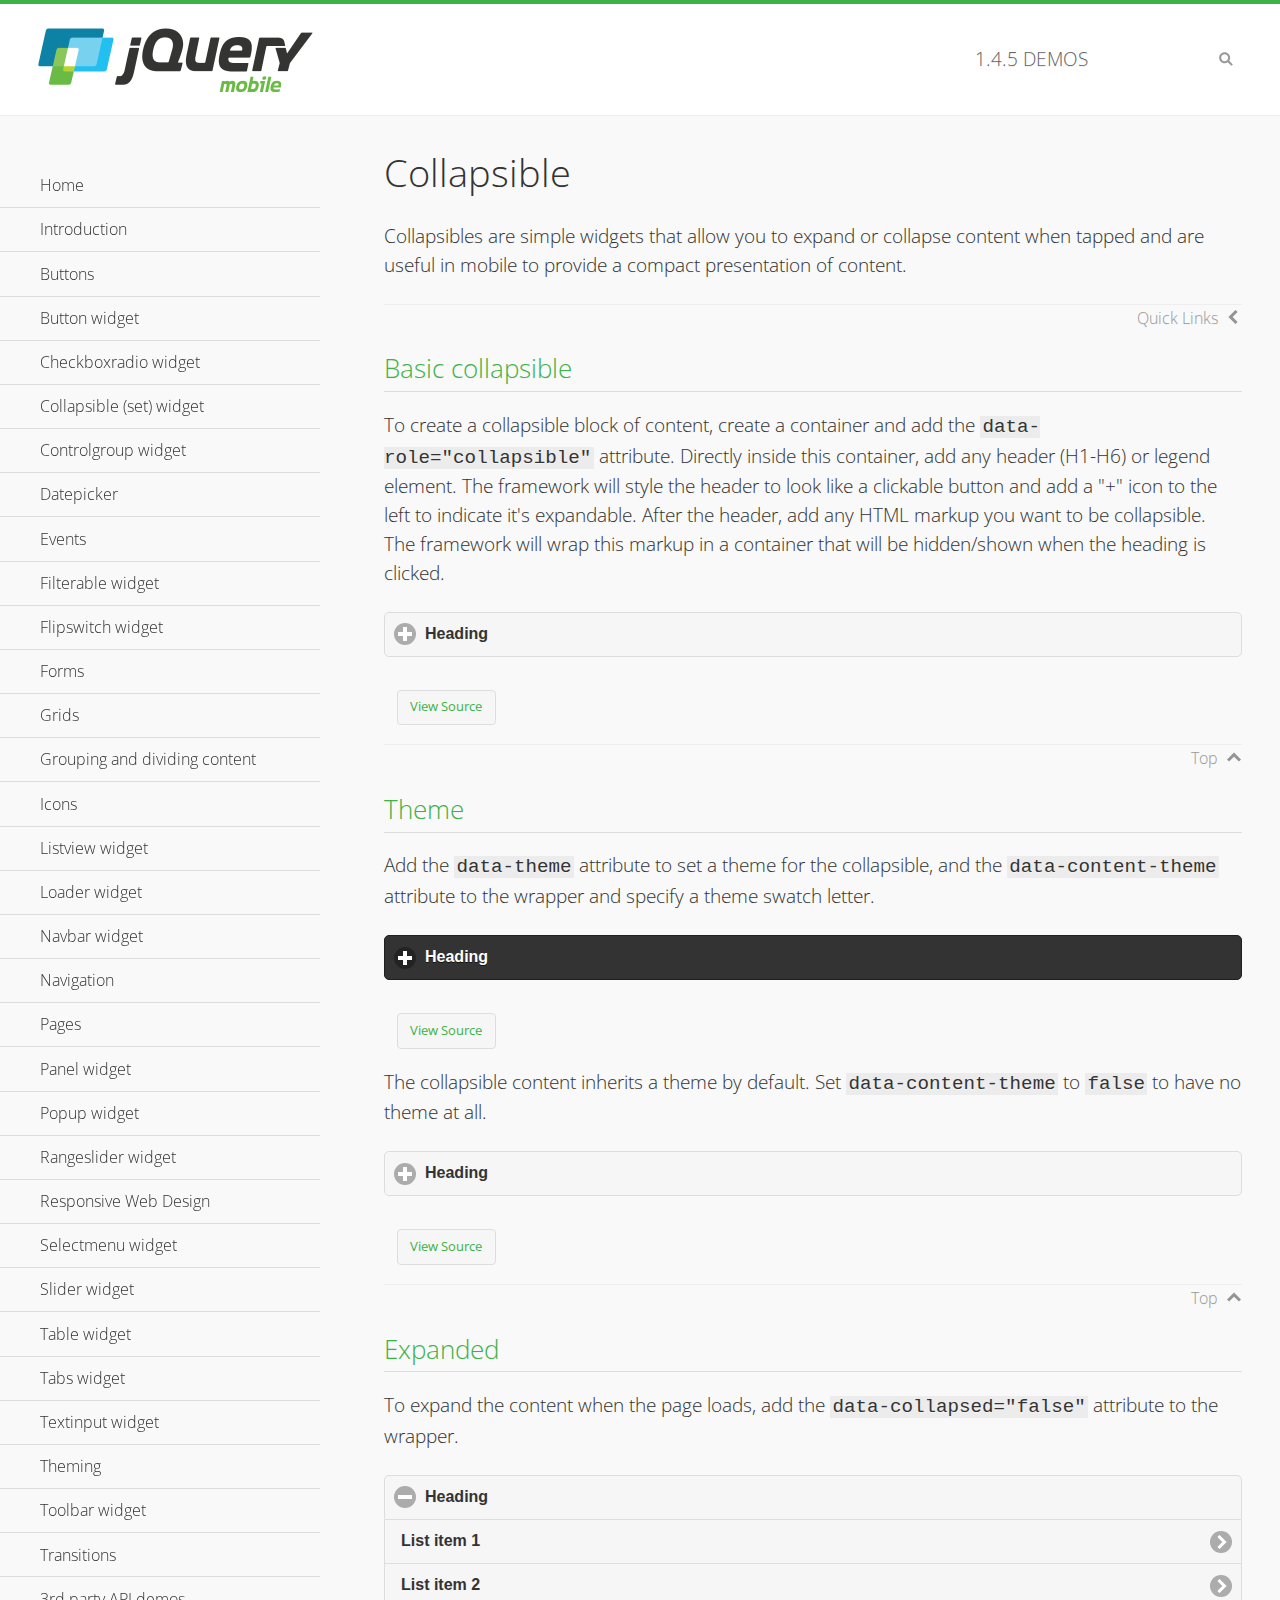
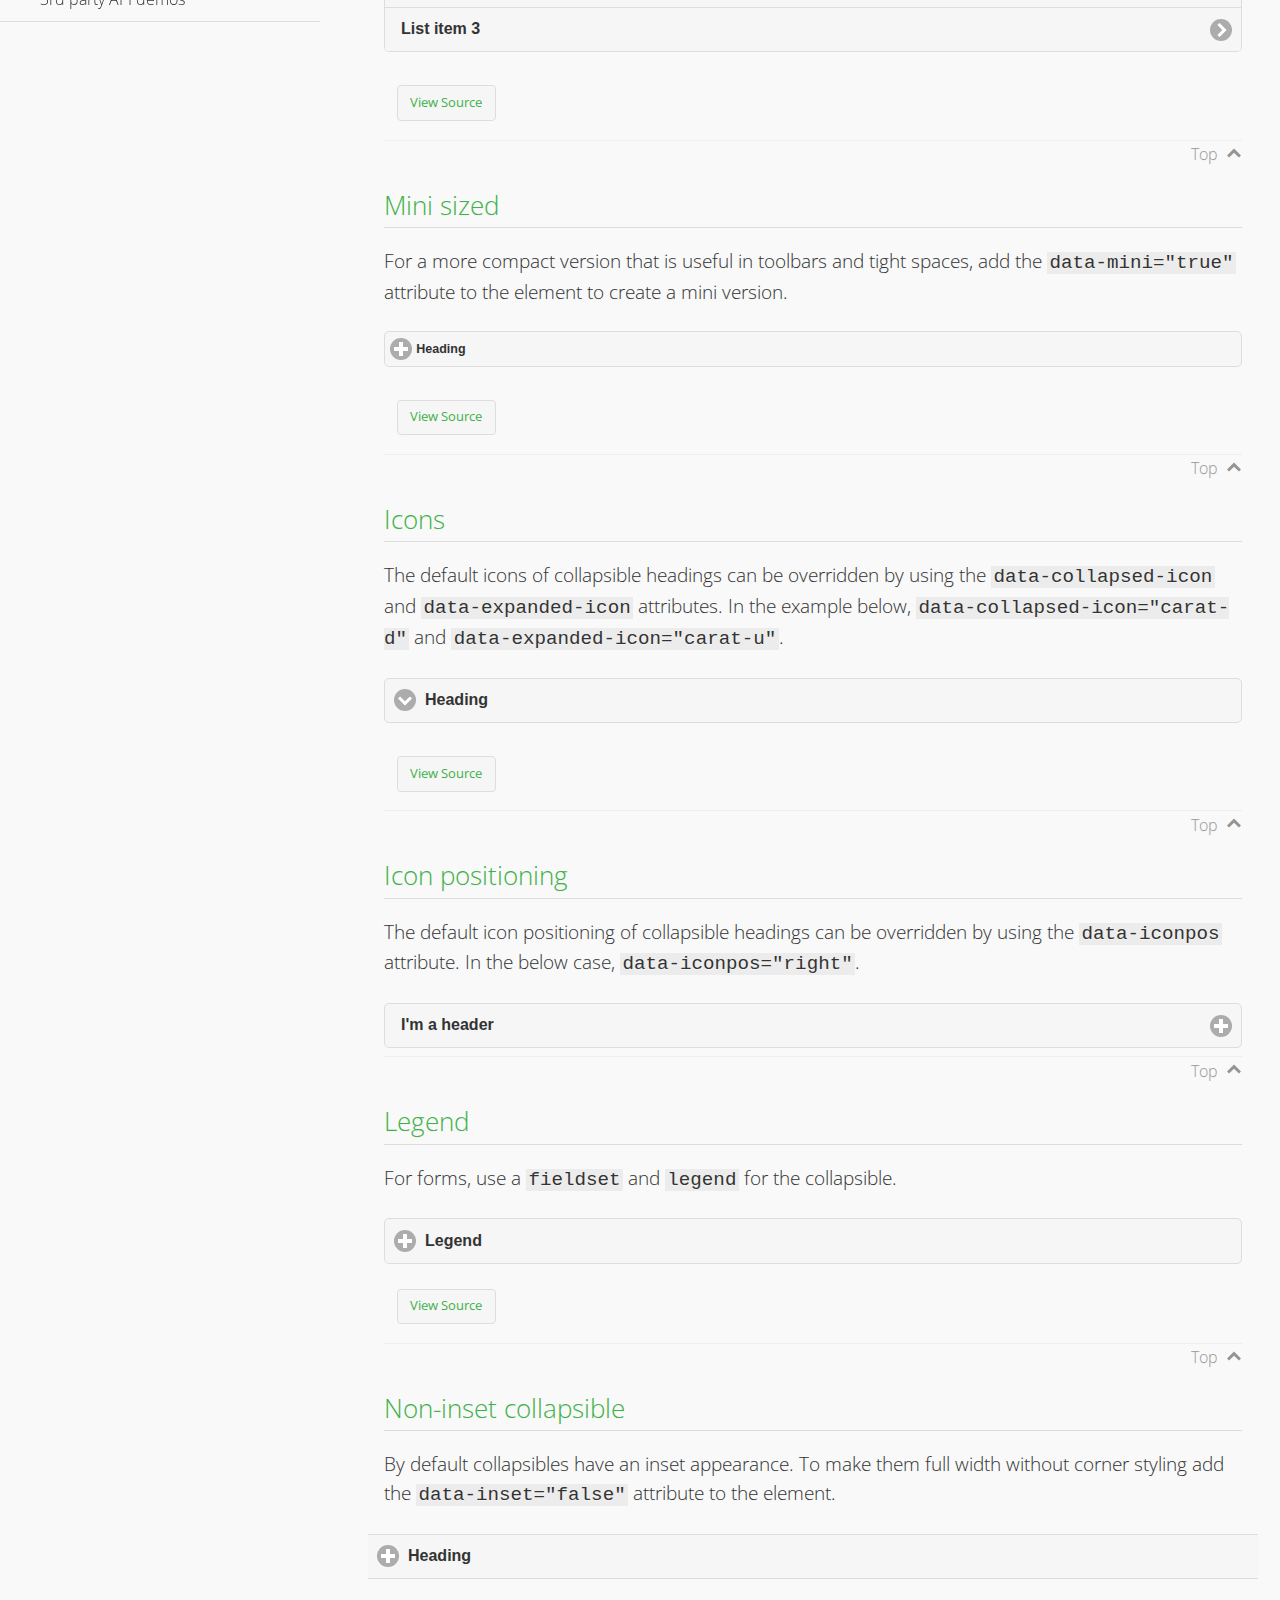
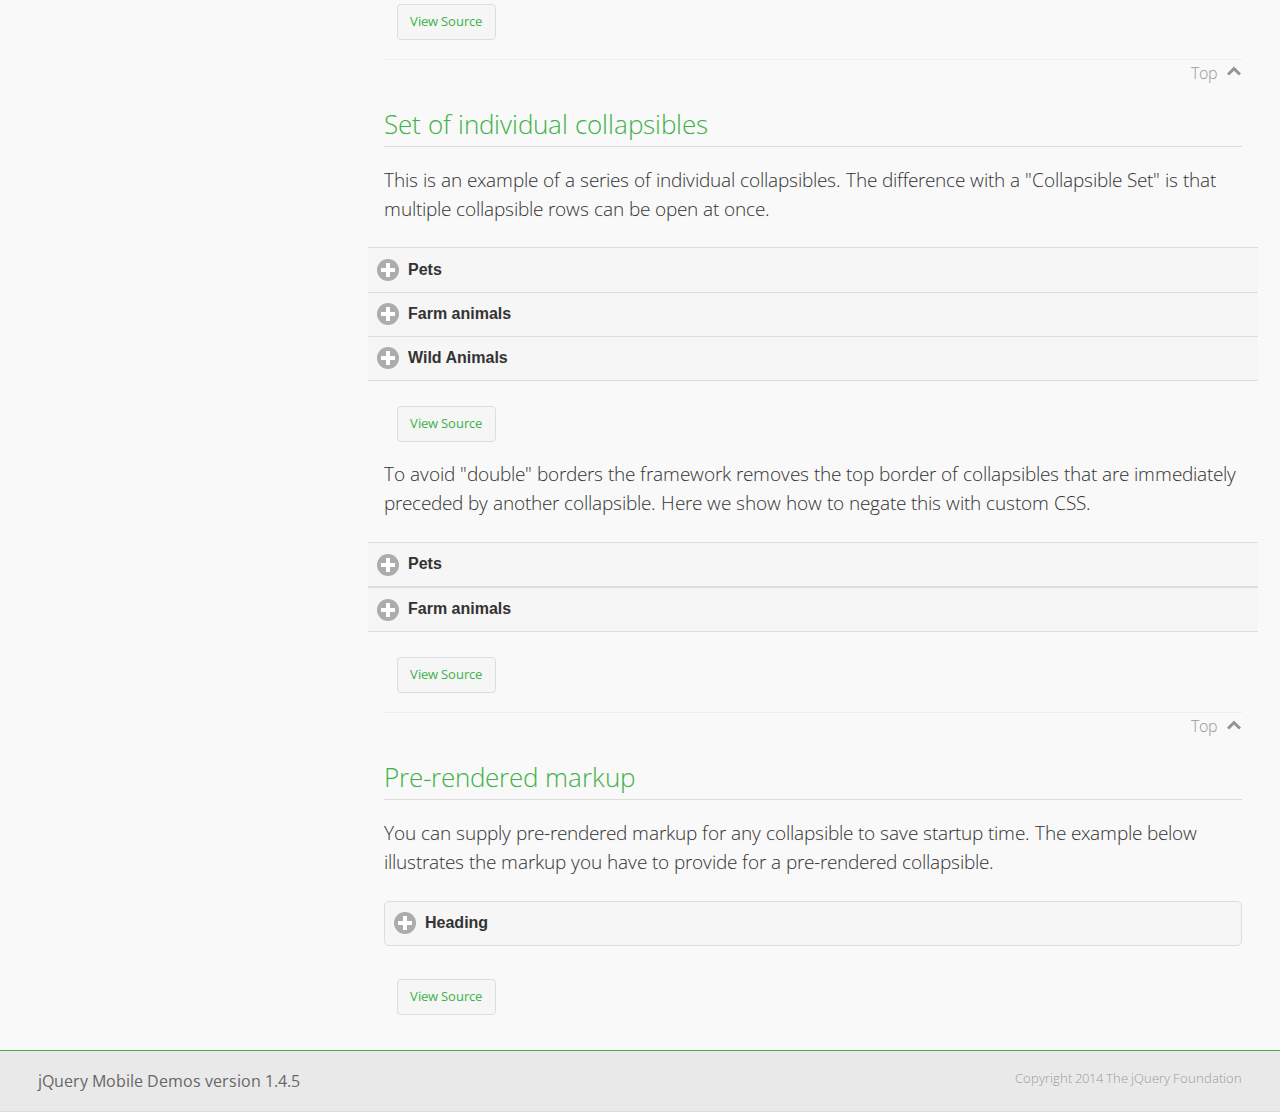
<file: script/jquery/demos/collapsible/index.html>
<!DOCTYPE html>
<html>
<head>
	<meta charset="utf-8">
	<meta name="viewport" content="width=device-width, initial-scale=1">
	<title>Collapsible - jQuery Mobile Demos</title>
    <link rel="stylesheet" href="../css/themes/default/jquery.mobile-1.4.5.min.css">
    <link rel="stylesheet" href="../_assets/css/jqm-demos.css">
    <link rel="shortcut icon" href="../favicon.ico">
    <link rel="stylesheet" href="http://fonts.googleapis.com/css?family=Open+Sans:300,400,700">
    <script src="../js/jquery.js"></script>
    <script src="../_assets/js/index.js"></script>
    <script src="../js/jquery.mobile-1.4.5.min.js"></script>
    <style id="negateDoubleBorder">
        #demo-borders .ui-collapsible-heading .ui-btn { border-top-width: 1px !important; }
    </style>
</head>
<body>
<div data-role="page" class="jqm-demos" data-quicklinks="true">

    <div data-role="header" class="jqm-header">
		<h2><a href="../" title="jQuery Mobile Demos home"><img src="../_assets/img/jquery-logo.png" alt="jQuery Mobile"></a></h2>
		<p><span class="jqm-version"></span> Demos</p>
        <a href="#" class="jqm-navmenu-link ui-btn ui-btn-icon-notext ui-corner-all ui-icon-bars ui-nodisc-icon ui-alt-icon ui-btn-left">Menu</a>
        <a href="#" class="jqm-search-link ui-btn ui-btn-icon-notext ui-corner-all ui-icon-search ui-nodisc-icon ui-alt-icon ui-btn-right">Search</a>
    </div><!-- /header -->

    <div role="main" class="ui-content jqm-content">

        <h1>Collapsible</h1>

        <p>Collapsibles are simple widgets that allow you to expand or collapse content when tapped and are useful in mobile to provide a compact presentation of content.</p>

        <h2>Basic collapsible</h2>

        <p>To create a collapsible block of content, create a container and add the <code> data-role="collapsible"</code> attribute. Directly inside this container, add any header (H1-H6) or legend element. The framework will style the header to look like a clickable button and add a "+" icon to the left to indicate it's expandable. After the header, add any HTML markup you want to be collapsible. The framework will wrap this markup in a container that will be hidden/shown when the heading is clicked.</p>

        <div data-demo-html="true">
            <div data-role="collapsible">
                <h4>Heading</h4>
                <p>I'm the collapsible content. By default I'm closed, but you can click the header to open me.</p>
            </div>
        </div><!--/demo-html -->

        <h2>Theme</h2>

        <p>Add the <code>data-theme</code> attribute to set a theme for the collapsible, and the <code>data-content-theme</code> attribute to the wrapper and specify a theme swatch letter.</p>

        <div data-demo-html="true">
            <div data-role="collapsible" data-theme="b" data-content-theme="b">
                <h4>Heading</h4>
                <p>I'm the collapsible content with a themed content block set to "b".</p>
            </div>
        </div><!--/demo-html -->

        <p>The collapsible content inherits a theme by default. Set <code>data-content-theme</code> to <code>false</code> to have no theme at all.</p>

        <div data-demo-html="true">
            <div data-role="collapsible" data-content-theme="false">
                <h4>Heading</h4>
                <p>I'm the collapsible content without a theme.</p>
            </div>
        </div><!--/demo-html -->

        <h2>Expanded</h2>

        <p>To expand the content when the page loads, add the <code>data-collapsed="false"</code> attribute to the wrapper.</p>

        <div data-demo-html="true">
            <div data-role="collapsible" data-collapsed="false">
                <h4>Heading</h4>
                <ul data-role="listview">
                    <li><a href="#">List item 1</a></li>
                    <li><a href="#">List item 2</a></li>
                    <li><a href="#">List item 3</a></li>
                </ul>
            </div>
        </div><!--/demo-html -->

        <h2>Mini sized</h2>

        <p>For a more compact version that is useful in toolbars and tight spaces, add the <code>data-mini="true"</code> attribute to the element to create a mini version. </p>

        <div data-demo-html="true">
            <div data-role="collapsible" data-mini="true">
                <h4>Heading</h4>
                <ul data-role="listview">
                    <li><a href="#">List item 1</a></li>
                    <li><a href="#">List item 2</a></li>
                    <li><a href="#">List item 3</a></li>
                </ul>
            </div>
        </div><!--/demo-html -->

            <h2>Icons</h2>

            <p>The default icons of collapsible headings can be overridden by using the <code>data-collapsed-icon</code> and <code>data-expanded-icon</code> attributes. In the example below, <code>data-collapsed-icon="carat-d"</code> and <code>data-expanded-icon="carat-u"</code>.</p>

            <div data-demo-html="true">
                <div data-role="collapsible" data-collapsed-icon="carat-d" data-expanded-icon="carat-u">
                    <h4>Heading</h4>
                    <ul data-role="listview" data-inset="false">
                        <li>Read-only list item 1</li>
                        <li>Read-only list item 2</li>
                        <li>Read-only list item 3</li>
                    </ul>
                </div>
            </div><!--/demo-html -->

            <h2>Icon positioning</h2>

            <p>The default icon positioning of collapsible headings can be overridden by using the <code>data-iconpos</code> attribute. In the below case, <code>data-iconpos="right"</code>.</p>

            <div data-role="collapsible" data-iconpos="right">
                <h3>I'm a header</h3>
                <p><code>data-iconpos="right"</code></p>
            </div>

        <h2>Legend</h2>

        <p>For forms, use a <code>fieldset</code> and <code>legend</code> for the collapsible.</p>
        <div data-demo-html="true">
            <form>
                <fieldset data-role="collapsible">
                    <legend>Legend</legend>

                    <label for="textinput-f">Text Input:</label>
                    <input type="text" name="textinput-f" id="textinput-f" placeholder="Text input" value="">

                    <div data-role="controlgroup">
                        <input type="checkbox" name="checkbox-1-a" id="checkbox-1-a">
                        <label for="checkbox-1-a">One</label>
                        <input type="checkbox" name="checkbox-2-a" id="checkbox-2-a">
                        <label for="checkbox-2-a">Two</label>
                        <input type="checkbox" name="checkbox-3-a" id="checkbox-3-a">
                        <label for="checkbox-3-a">Three</label>
                    </div>
                </fieldset>
            </form>
        </div><!--/demo-html -->

        <h2>Non-inset collapsible</h2>

        <p>By default collapsibles have an inset appearance. To make them full width without corner styling add the <code>data-inset="false"</code> attribute to the element.</p>

        <div data-demo-html="true">
            <div data-role="collapsible" data-inset="false">
                <h4>Heading</h4>
                <p>I'm the collapsible content. By default I'm closed, but you can click the header to open me.</p>
            </div>
        </div><!--/demo-html -->

        <h2>Set of individual collapsibles</h2>

        <p>This is an example of a series of individual collapsibles. The difference with a "Collapsible Set" is that multiple collapsible rows can be open at once.</p>

        <div data-demo-html="true">
            <div data-role="collapsible" data-inset="false">
                <h3>Pets</h3>
                <ul data-role="listview">
                    <li><a href="#">Canary</a></li>
                    <li><a href="#">Cat</a></li>
                    <li><a href="#">Dog</a></li>
                    <li><a href="#">Gerbil</a></li>
                    <li><a href="#">Iguana</a></li>
                    <li><a href="#">Mouse</a></li>
                </ul>
            </div><!-- /collapsible -->
            <div data-role="collapsible" data-inset="false">
                <h3>Farm animals</h3>
                <ul data-role="listview">
                    <li><a href="#">Chicken</a></li>
                    <li><a href="#">Cow</a></li>
                    <li><a href="#">Duck</a></li>
                    <li><a href="#">Horse</a></li>
                    <li><a href="#">Pig</a></li>
                    <li><a href="#">Sheep</a></li>
                </ul>
            </div><!-- /collapsible -->
            <div data-role="collapsible" data-inset="false">
                <h3>Wild Animals</h3>
                <ul data-role="listview">
                    <li><a href="#">Aardvark</a></li>
                    <li><a href="#">Alligator</a></li>
                    <li><a href="#">Ant</a></li>
                    <li><a href="#">Bear</a></li>
                    <li><a href="#">Beaver</a></li>
                    <li><a href="#">Cougar</a></li>
                    <li><a href="#">Dingo</a></li>
                </ul>
            </div><!-- /collapsible -->
        </div><!--/demo-html -->

        <p>To avoid "double" borders the framework removes the top border of collapsibles that are immediately preceded by another collapsible. Here we show how to negate this with custom CSS.</p>

        <div data-demo-html="true" data-demo-css="#negateDoubleBorder">
            <div id="demo-borders">
                <div data-role="collapsible" data-inset="false">
                    <h3>Pets</h3>
                    <ul data-role="listview">
                        <li><a href="#">Canary</a></li>
                        <li><a href="#">Cat</a></li>
                        <li><a href="#">Dog</a></li>
                        <li><a href="#">Gerbil</a></li>
                        <li><a href="#">Iguana</a></li>
                        <li><a href="#">Mouse</a></li>
                    </ul>
                </div><!-- /collapsible -->
                <div data-role="collapsible" data-inset="false">
                    <h3>Farm animals</h3>
                    <ul data-role="listview">
                        <li><a href="#">Chicken</a></li>
                        <li><a href="#">Cow</a></li>
                        <li><a href="#">Duck</a></li>
                        <li><a href="#">Horse</a></li>
                        <li><a href="#">Pig</a></li>
                        <li><a href="#">Sheep</a></li>
                    </ul>
                </div><!-- /collapsible -->
            </div>
        </div><!--/demo-html -->

			<h2>Pre-rendered markup</h2>
			<p>You can supply pre-rendered markup for any collapsible to save startup time. The example below illustrates the markup you have to provide for a pre-rendered collapsible.</p>
				<div data-demo-html="true">
					<div data-role="collapsible" data-enhanced="true" class="ui-collapsible ui-collapsible-inset ui-corner-all ui-collapsible-collapsed">
						<h4 class="ui-collapsible-heading ui-collapsible-heading-collapsed">
							<a href="#" class="ui-collapsible-heading-toggle ui-btn ui-btn-icon-left ui-icon-plus">
							Heading
							<div class="ui-collapsible-heading-status"> click to expand contents</div>
							</a>
						</h4>
						<div class="ui-collapsible-content ui-collapsible-content-collapsed" aria-hidden="true">
						<p>I'm the collapsible content. By default I'm closed, but you can click the header to open me.</p>
						</div>
					</div>
				</div>

	</div><!-- /content -->
	    <div data-role="panel" class="jqm-navmenu-panel" data-position="left" data-display="overlay" data-theme="a">
	    	<ul class="jqm-list ui-alt-icon ui-nodisc-icon">
<li data-filtertext="demos homepage" data-icon="home"><a href=".././">Home</a></li>
<li data-filtertext="introduction overview getting started"><a href="../intro/" data-ajax="false">Introduction</a></li>
<li data-filtertext="buttons button markup buttonmarkup method anchor link button element"><a href="../button-markup/" data-ajax="false">Buttons</a></li>
<li data-filtertext="form button widget input button submit reset"><a href="../button/" data-ajax="false">Button widget</a></li>
<li data-role="collapsible" data-enhanced="true" data-collapsed-icon="carat-d" data-expanded-icon="carat-u" data-iconpos="right" data-inset="false" class="ui-collapsible ui-collapsible-themed-content ui-collapsible-collapsed">
	<h3 class="ui-collapsible-heading ui-collapsible-heading-collapsed">
		<a href="#" class="ui-collapsible-heading-toggle ui-btn ui-btn-icon-right ui-btn-inherit ui-icon-carat-d">
		    Checkboxradio widget<span class="ui-collapsible-heading-status"> click to expand contents</span>
		</a>
	</h3>
	<div class="ui-collapsible-content ui-body-inherit ui-collapsible-content-collapsed" aria-hidden="true">
		<ul>
			<li data-filtertext="form checkboxradio widget checkbox input checkboxes controlgroups"><a href="../checkboxradio-checkbox/" data-ajax="false">Checkboxes</a></li>
			<li data-filtertext="form checkboxradio widget radio input radio buttons controlgroups"><a href="../checkboxradio-radio/" data-ajax="false">Radio buttons</a></li>
		</ul>
	</div>
</li>
<li data-role="collapsible" data-enhanced="true" data-collapsed-icon="carat-d" data-expanded-icon="carat-u" data-iconpos="right" data-inset="false" class="ui-collapsible ui-collapsible-themed-content ui-collapsible-collapsed">
	<h3 class="ui-collapsible-heading ui-collapsible-heading-collapsed">
		<a href="#" class="ui-collapsible-heading-toggle ui-btn ui-btn-icon-right ui-btn-inherit ui-icon-carat-d">
			Collapsible (set) widget<span class="ui-collapsible-heading-status"> click to expand contents</span>
		</a>
	</h3>
	<div class="ui-collapsible-content ui-body-inherit ui-collapsible-content-collapsed" aria-hidden="true">
		<ul>
			<li data-filtertext="collapsibles content formatting"><a href="../collapsible/" data-ajax="false">Collapsible</a></li>
			<li data-filtertext="dynamic collapsible set accordion append expand"><a href="../collapsible-dynamic/" data-ajax="false">Dynamic collapsibles</a></li>
			<li data-filtertext="accordions collapsible set widget content formatting grouped collapsibles"><a href="../collapsibleset/" data-ajax="false">Collapsible set</a></li>
		</ul>
	</div>
</li>
<li data-role="collapsible" data-enhanced="true" data-collapsed-icon="carat-d" data-expanded-icon="carat-u" data-iconpos="right" data-inset="false" class="ui-collapsible ui-collapsible-themed-content ui-collapsible-collapsed">
	<h3 class="ui-collapsible-heading ui-collapsible-heading-collapsed">
		<a href="#" class="ui-collapsible-heading-toggle ui-btn ui-btn-icon-right ui-btn-inherit ui-icon-carat-d">
			Controlgroup widget<span class="ui-collapsible-heading-status"> click to expand contents</span>
		</a>
	</h3>
	<div class="ui-collapsible-content ui-body-inherit ui-collapsible-content-collapsed" aria-hidden="true">
		<ul>
			<li data-filtertext="controlgroups selectmenu checkboxradio input grouped buttons horizontal vertical"><a href="../controlgroup/" data-ajax="false">Controlgroup</a></li>
			<li data-filtertext="dynamic controlgroup dynamically add buttons"><a href="../controlgroup-dynamic/" data-ajax="false">Dynamic controlgroups</a></li>
		</ul>
	</div>
</li>
<li data-filtertext="form datepicker widget date input"><a href="../datepicker/" data-ajax="false">Datepicker</a></li>
<li data-role="collapsible" data-enhanced="true" data-collapsed-icon="carat-d" data-expanded-icon="carat-u" data-iconpos="right" data-inset="false" class="ui-collapsible ui-collapsible-themed-content ui-collapsible-collapsed">
	<h3 class="ui-collapsible-heading ui-collapsible-heading-collapsed">
		<a href="#" class="ui-collapsible-heading-toggle ui-btn ui-btn-icon-right ui-btn-inherit ui-icon-carat-d">
			Events<span class="ui-collapsible-heading-status"> click to expand contents</span>
		</a>
	</h3>
	<div class="ui-collapsible-content ui-body-inherit ui-collapsible-content-collapsed" aria-hidden="true">
		<ul>
			<li data-filtertext="swipe to delete list items listviews swipe events"><a href="../swipe-list/" data-ajax="false">Swipe list items</a></li>
			<li data-filtertext="swipe to navigate swipe page navigation swipe events"><a href="../swipe-page/" data-ajax="false">Swipe page navigation</a></li>
		</ul>
	</div>
</li>
<li data-filtertext="filterable filter elements sorting searching listview table"><a href="../filterable/" data-ajax="false">Filterable widget</a></li>
<li data-filtertext="form flipswitch widget flip toggle switch binary select checkbox input"><a href="../flipswitch/" data-ajax="false">Flipswitch widget</a></li>
<li data-role="collapsible" data-enhanced="true" data-collapsed-icon="carat-d" data-expanded-icon="carat-u" data-iconpos="right" data-inset="false" class="ui-collapsible ui-collapsible-themed-content ui-collapsible-collapsed">
	<h3 class="ui-collapsible-heading ui-collapsible-heading-collapsed">
		<a href="#" class="ui-collapsible-heading-toggle ui-btn ui-btn-icon-right ui-btn-inherit ui-icon-carat-d">
			Forms<span class="ui-collapsible-heading-status"> click to expand contents</span>
		</a>
	</h3>
	<div class="ui-collapsible-content ui-body-inherit ui-collapsible-content-collapsed" aria-hidden="true">
		<ul>
			<li data-filtertext="forms text checkbox radio range button submit reset inputs selects textarea slider flipswitch label form elements"><a href="../forms/" data-ajax="false">Forms</a></li>
			<li data-filtertext="form hide labels hidden accessible ui-hidden-accessible forms"><a href="../forms-label-hidden-accessible/" data-ajax="false">Hide labels</a></li>
			<li data-filtertext="form field containers fieldcontain ui-field-contain forms"><a href="../forms-field-contain/" data-ajax="false">Field containers</a></li>
			<li data-filtertext="forms disabled form elements"><a href="../forms-disabled/" data-ajax="false">Forms disabled</a></li>
			<li data-filtertext="forms gallery examples overview forms text checkbox radio range button submit reset inputs selects textarea slider flipswitch label form elements"><a href="../forms-gallery/" data-ajax="false">Forms gallery</a></li>
		</ul>
	</div>
</li>
<li data-role="collapsible" data-enhanced="true" data-collapsed-icon="carat-d" data-expanded-icon="carat-u" data-iconpos="right" data-inset="false" class="ui-collapsible ui-collapsible-themed-content ui-collapsible-collapsed">
	<h3 class="ui-collapsible-heading ui-collapsible-heading-collapsed">
		<a href="#" class="ui-collapsible-heading-toggle ui-btn ui-btn-icon-right ui-btn-inherit ui-icon-carat-d">
			Grids<span class="ui-collapsible-heading-status"> click to expand contents</span>
		</a>
	</h3>
	<div class="ui-collapsible-content ui-body-inherit ui-collapsible-content-collapsed" aria-hidden="true">
		<ul>
			<li data-filtertext="grids columns blocks content formatting rwd responsive css framework"><a href="../grids/" data-ajax="false">Grids</a></li>
			<li data-filtertext="buttons in grids css framework"><a href="../grids-buttons/" data-ajax="false">Buttons in grids</a></li>
			<li data-filtertext="custom responsive grids rwd css framework"><a href="../grids-custom-responsive/" data-ajax="false">Custom responsive grids</a></li>
		</ul>
	</div>
</li>
<li data-filtertext="blocks content formatting sections heading"><a href="../body-bar-classes/" data-ajax="false">Grouping and dividing content</a></li>
<li data-role="collapsible" data-enhanced="true" data-collapsed-icon="carat-d" data-expanded-icon="carat-u" data-iconpos="right" data-inset="false" class="ui-collapsible ui-collapsible-themed-content ui-collapsible-collapsed">
	<h3 class="ui-collapsible-heading ui-collapsible-heading-collapsed">
		<a href="#" class="ui-collapsible-heading-toggle ui-btn ui-btn-icon-right ui-btn-inherit ui-icon-carat-d">
			Icons<span class="ui-collapsible-heading-status"> click to expand contents</span>
		</a>
	</h3>
	<div class="ui-collapsible-content ui-body-inherit ui-collapsible-content-collapsed" aria-hidden="true">
		<ul>
			<li data-filtertext="button icons svg disc alt custom icon position"><a href="../icons/" data-ajax="false">Icons</a></li>
			<li data-filtertext=""><a href="../icons-grunticon/" data-ajax="false">Grunticon loader</a></li>
		</ul>
	</div>
</li>
<li data-role="collapsible" data-enhanced="true" data-collapsed-icon="carat-d" data-expanded-icon="carat-u" data-iconpos="right" data-inset="false" class="ui-collapsible ui-collapsible-themed-content ui-collapsible-collapsed">
	<h3 class="ui-collapsible-heading ui-collapsible-heading-collapsed">
		<a href="#" class="ui-collapsible-heading-toggle ui-btn ui-btn-icon-right ui-btn-inherit ui-icon-carat-d">
			Listview widget<span class="ui-collapsible-heading-status"> click to expand contents</span>
		</a>
	</h3>
	<div class="ui-collapsible-content ui-body-inherit ui-collapsible-content-collapsed" aria-hidden="true">
		<ul>
			<li data-filtertext="listview widget thumbnails icons nested split button collapsible ul ol"><a href="../listview/" data-ajax="false">Listview</a></li>
			<li data-filtertext="autocomplete filterable reveal listview filtertextbeforefilter placeholder"><a href="../listview-autocomplete/" data-ajax="false">Listview autocomplete</a></li>
			<li data-filtertext="autocomplete filterable reveal listview remote data filtertextbeforefilter placeholder"><a href="../listview-autocomplete-remote/" data-ajax="false">Listview autocomplete remote data</a></li>
			<li data-filtertext="autodividers anchor jump scroll linkbars listview lists ul ol"><a href="../listview-autodividers-linkbar/" data-ajax="false">Listview autodividers linkbar</a></li>
			<li data-filtertext="listview autodividers selector autodividersselector lists ul ol"><a href="../listview-autodividers-selector/" data-ajax="false">Listview autodividers selector</a></li>
			<li data-filtertext="listview nested list items"><a href="../listview-nested-lists/" data-ajax="false">Nested Listviews</a></li>
			<li data-filtertext="listview collapsible list items flat"><a href="../listview-collapsible-item-flat/" data-ajax="false">Listview collapsible list items (flat)</a></li>
			<li data-filtertext="listview collapsible list indented"><a href="../listview-collapsible-item-indented/" data-ajax="false">Listview collapsible list items (indented)</a></li>
			<li data-filtertext="grid listview responsive grids responsive listviews lists ul"><a href="../listview-grid/" data-ajax="false">Listview responsive grid</a></li>
		</ul>
	</div>
</li>
<li data-filtertext="loader widget page loading navigation overlay spinner"><a href="../loader/" data-ajax="false">Loader widget</a></li>
<li data-filtertext="navbar widget navmenu toolbars header footer"><a href="../navbar/" data-ajax="false">Navbar widget</a></li>
<li data-role="collapsible" data-enhanced="true" data-collapsed-icon="carat-d" data-expanded-icon="carat-u" data-iconpos="right" data-inset="false" class="ui-collapsible ui-collapsible-themed-content ui-collapsible-collapsed">
	<h3 class="ui-collapsible-heading ui-collapsible-heading-collapsed">
		<a href="#" class="ui-collapsible-heading-toggle ui-btn ui-btn-icon-right ui-btn-inherit ui-icon-carat-d">
			Navigation<span class="ui-collapsible-heading-status"> click to expand contents</span>
		</a>
	</h3>
	<div class="ui-collapsible-content ui-body-inherit ui-collapsible-content-collapsed" aria-hidden="true">
		<ul>
			<li data-filtertext="ajax navigation navigate widget history event method"><a href="../navigation/" data-ajax="false">Navigation</a></li>
			<li data-filtertext="linking pages page links navigation ajax prefetch cache"><a href="../navigation-linking-pages/" data-ajax="false">Linking pages</a></li>
			<!-- <li data-filtertext="php redirect server redirection server-side navigation"><a href="../navigation-php-redirect/" data-ajax="false">PHP redirect demo</a></li>-->
			<li data-filtertext="navigation redirection hash query"><a href="../navigation-hash-processing/" data-ajax="false">Hash processing demo</a></li>
			<li data-filtertext="navigation redirection hash query"><a href="../page-events/" data-ajax="false">Page Navigation Events</a></li>
		</ul>
	</div>
</li>
<li data-role="collapsible" data-enhanced="true" data-collapsed-icon="carat-d" data-expanded-icon="carat-u" data-iconpos="right" data-inset="false" class="ui-collapsible ui-collapsible-themed-content ui-collapsible-collapsed">
	<h3 class="ui-collapsible-heading ui-collapsible-heading-collapsed">
		<a href="#" class="ui-collapsible-heading-toggle ui-btn ui-btn-icon-right ui-btn-inherit ui-icon-carat-d">
			Pages<span class="ui-collapsible-heading-status"> click to expand contents</span>
		</a>
	</h3>
	<div class="ui-collapsible-content ui-body-inherit ui-collapsible-content-collapsed" aria-hidden="true">
		<ul>
			<li data-filtertext="pages page widget ajax navigation"><a href="../pages/" data-ajax="false">Pages</a></li>
			<li data-filtertext="single page"><a href="../pages-single-page/" data-ajax="false">Single page</a></li>
			<li data-filtertext="multipage multi-page page"><a href="../pages-multi-page/" data-ajax="false">Multi-page template</a></li>
			<li data-filtertext="dialog page widget modal popup"><a href="../pages-dialog/" data-ajax="false">Dialog page</a></li>
		</ul>
	</div>
</li>
<li data-role="collapsible" data-enhanced="true" data-collapsed-icon="carat-d" data-expanded-icon="carat-u" data-iconpos="right" data-inset="false" class="ui-collapsible ui-collapsible-themed-content ui-collapsible-collapsed">
	<h3 class="ui-collapsible-heading ui-collapsible-heading-collapsed">
		<a href="#" class="ui-collapsible-heading-toggle ui-btn ui-btn-icon-right ui-btn-inherit ui-icon-carat-d">
			Panel widget<span class="ui-collapsible-heading-status"> click to expand contents</span>
		</a>
	</h3>
	<div class="ui-collapsible-content ui-body-inherit ui-collapsible-content-collapsed" aria-hidden="true">
		<ul>
			<li data-filtertext="panel widget sliding panels reveal push overlay responsive"><a href="../panel/" data-ajax="false">Panel</a></li>
			<li data-filtertext=""><a href="../panel-external/" data-ajax="false">External panels</a></li>
			<li data-filtertext="panel "><a href="../panel-fixed/" data-ajax="false">Fixed panels</a></li>
			<li data-filtertext="panel slide panels sliding panels shadow rwd responsive breakpoint"><a href="../panel-responsive/" data-ajax="false">Panels responsive</a></li>
			<li data-filtertext="panel custom style custom panel width reveal shadow listview panel styling page background wrapper"><a href="../panel-styling/" data-ajax="false">Custom panel style</a></li>
			<li data-filtertext="panel open on swipe"><a href="../panel-swipe-open/" data-ajax="false">Panel open on swipe</a></li>
			<li data-filtertext="panels outside page internal external toolbars"><a href="../panel-external-internal/" data-ajax="false">Panel external and internal</a></li>
		</ul>
	</div>
</li>
<li data-role="collapsible" data-enhanced="true" data-collapsed-icon="carat-d" data-expanded-icon="carat-u" data-iconpos="right" data-inset="false" class="ui-collapsible ui-collapsible-themed-content ui-collapsible-collapsed">
	<h3 class="ui-collapsible-heading ui-collapsible-heading-collapsed">
		<a href="#" class="ui-collapsible-heading-toggle ui-btn ui-btn-icon-right ui-btn-inherit ui-icon-carat-d">
			Popup widget<span class="ui-collapsible-heading-status"> click to expand contents</span>
		</a>
	</h3>
	<div class="ui-collapsible-content ui-body-inherit ui-collapsible-content-collapsed" aria-hidden="true">
		<ul>
			<li data-filtertext="popup widget popups dialog modal transition tooltip lightbox form overlay screen flip pop fade transition"><a href="../popup/" data-ajax="false">Popup</a></li>
			<li data-filtertext="popup alignment position"><a href="../popup-alignment/" data-ajax="false">Popup alignment</a></li>
			<li data-filtertext="popup arrow size popups popover"><a href="../popup-arrow-size/" data-ajax="false">Popup arrow size</a></li>
			<li data-filtertext="dynamic popups popup images lightbox"><a href="../popup-dynamic/" data-ajax="false">Dynamic popups</a></li>
			<li data-filtertext="popups with iframes scaling"><a href="../popup-iframe/" data-ajax="false">Popups with iframes</a></li>
			<li data-filtertext="popup image scaling"><a href="../popup-image-scaling/" data-ajax="false">Popup image scaling</a></li>
			<li data-filtertext="external popup outside multi-page"><a href="../popup-outside-multipage/" data-ajax="false">Popup outside multi-page</a></li>
		</ul>
	</div>
</li>
<li data-filtertext="form rangeslider widget dual sliders dual handle sliders range input"><a href="../rangeslider/" data-ajax="false">Rangeslider widget</a></li>
<li data-filtertext="responsive web design rwd adaptive progressive enhancement PE accessible mobile breakpoints media query media queries"><a href="../rwd/" data-ajax="false">Responsive Web Design</a></li>
<li data-role="collapsible" data-enhanced="true" data-collapsed-icon="carat-d" data-expanded-icon="carat-u" data-iconpos="right" data-inset="false" class="ui-collapsible ui-collapsible-themed-content ui-collapsible-collapsed">
	<h3 class="ui-collapsible-heading ui-collapsible-heading-collapsed">
		<a href="#" class="ui-collapsible-heading-toggle ui-btn ui-btn-icon-right ui-btn-inherit ui-icon-carat-d">
			Selectmenu widget<span class="ui-collapsible-heading-status"> click to expand contents</span>
		</a>
	</h3>
	<div class="ui-collapsible-content ui-body-inherit ui-collapsible-content-collapsed" aria-hidden="true">
		<ul>
			<li data-filtertext="form selectmenu widget select input custom select menu selects"><a href="../selectmenu/" data-ajax="false">Selectmenu</a></li>
			<li data-filtertext="form custom select menu selectmenu widget custom menu option optgroup multiple selects"><a href="../selectmenu-custom/" data-ajax="false">Custom select menu</a></li>
			<li data-filtertext="filterable select filter popup dialog"><a href="../selectmenu-custom-filter/" data-ajax="false">Custom select menu with filter</a></li>
		</ul>
	</div>
</li>
<li data-role="collapsible" data-enhanced="true" data-collapsed-icon="carat-d" data-expanded-icon="carat-u" data-iconpos="right" data-inset="false" class="ui-collapsible ui-collapsible-themed-content ui-collapsible-collapsed">
	<h3 class="ui-collapsible-heading ui-collapsible-heading-collapsed">
		<a href="#" class="ui-collapsible-heading-toggle ui-btn ui-btn-icon-right ui-btn-inherit ui-icon-carat-d">
			Slider widget<span class="ui-collapsible-heading-status"> click to expand contents</span>
		</a>
	</h3>
	<div class="ui-collapsible-content ui-body-inherit ui-collapsible-content-collapsed" aria-hidden="true">
		<ul>
			<li data-filtertext="form slider widget range input single sliders"><a href="../slider/" data-ajax="false">Slider</a></li>
			<li data-filtertext="form slider widget flipswitch slider binary select flip toggle switch"><a href="../slider-flipswitch/" data-ajax="false">Slider flip toggle switch</a></li>
			<li data-filtertext="form slider tooltip handle value input range sliders"><a href="../slider-tooltip/" data-ajax="false">Slider tooltip</a></li>
		</ul>
	</div>
</li>
<li data-role="collapsible" data-enhanced="true" data-collapsed-icon="carat-d" data-expanded-icon="carat-u" data-iconpos="right" data-inset="false" class="ui-collapsible ui-collapsible-themed-content ui-collapsible-collapsed">
	<h3 class="ui-collapsible-heading ui-collapsible-heading-collapsed">
		<a href="#" class="ui-collapsible-heading-toggle ui-btn ui-btn-icon-right ui-btn-inherit ui-icon-carat-d">
			Table widget<span class="ui-collapsible-heading-status"> click to expand contents</span>
		</a>
	</h3>
	<div class="ui-collapsible-content ui-body-inherit ui-collapsible-content-collapsed" aria-hidden="true">
		<ul>
			<li data-filtertext="table widget reflow column toggle th td responsive tables rwd hide show tabular"><a href="../table-column-toggle/" data-ajax="false">Table Column Toggle</a></li>
			<li data-filtertext="table column toggle phone comparison demo"><a href="../table-column-toggle-example/" data-ajax="false">Table Column Toggle demo</a></li>
			<li data-filtertext="responsive tables table column toggle heading groups rwd breakpoint"><a href="../table-column-toggle-heading-groups/" data-ajax="false">Table Column Toggle heading groups</a></li>
			<li data-filtertext="responsive tables table column toggle hide rwd breakpoint customization options"><a href="../table-column-toggle-options/" data-ajax="false">Table Column Toggle options</a></li>
			<li data-filtertext="table reflow th td responsive rwd columns tabular"><a href="../table-reflow/" data-ajax="false">Table Reflow</a></li>
			<li data-filtertext="responsive tables table reflow heading groups rwd breakpoint"><a href="../table-reflow-heading-groups/" data-ajax="false">Table Reflow heading groups</a></li>
			<li data-filtertext="responsive tables table reflow stripes strokes table style"><a href="../table-reflow-stripes-strokes/" data-ajax="false">Table Reflow stripes and strokes</a></li>
			<li data-filtertext="responsive tables table reflow stack custom styles"><a href="../table-reflow-styling/" data-ajax="false">Table Reflow custom styles</a></li>
		</ul>
	</div>
</li>
<li data-filtertext="ui tabs widget"><a href="../tabs/" data-ajax="false">Tabs widget</a></li>
<li data-filtertext="form textinput widget text input textarea number date time tel email file color password"><a href="../textinput/" data-ajax="false">Textinput widget</a></li>
<li data-role="collapsible" data-enhanced="true" data-collapsed-icon="carat-d" data-expanded-icon="carat-u" data-iconpos="right" data-inset="false" class="ui-collapsible ui-collapsible-themed-content ui-collapsible-collapsed">
	<h3 class="ui-collapsible-heading ui-collapsible-heading-collapsed">
		<a href="#" class="ui-collapsible-heading-toggle ui-btn ui-btn-icon-right ui-btn-inherit ui-icon-carat-d">
			Theming<span class="ui-collapsible-heading-status"> click to expand contents</span>
		</a>
	</h3>
	<div class="ui-collapsible-content ui-body-inherit ui-collapsible-content-collapsed" aria-hidden="true">
		<ul>
			<li data-filtertext="default theme swatches theming style css"><a href="../theme-default/" data-ajax="false">Default theme</a></li>
			<li data-filtertext="classic theme old theme swatches theming style css"><a href="../theme-classic/" data-ajax="false">Classic theme</a></li>
		</ul>
	</div>
</li>
<li data-role="collapsible" data-enhanced="true" data-collapsed-icon="carat-d" data-expanded-icon="carat-u" data-iconpos="right" data-inset="false" class="ui-collapsible ui-collapsible-themed-content ui-collapsible-collapsed">
	<h3 class="ui-collapsible-heading ui-collapsible-heading-collapsed">
		<a href="#" class="ui-collapsible-heading-toggle ui-btn ui-btn-icon-right ui-btn-inherit ui-icon-carat-d">
			Toolbar widget<span class="ui-collapsible-heading-status"> click to expand contents</span>
		</a>
	</h3>
	<div class="ui-collapsible-content ui-body-inherit ui-collapsible-content-collapsed" aria-hidden="true">
		<ul>
			<li data-filtertext="toolbar widget header footer toolbars fixed fullscreen external sections"><a href="../toolbar/" data-ajax="false">Toolbar</a></li>
			<li data-filtertext="dynamic toolbars dynamically add toolbar header footer"><a href="../toolbar-dynamic/" data-ajax="false">Dynamic toolbars</a></li>
			<li data-filtertext="external toolbars header footer"><a href="../toolbar-external/" data-ajax="false">External toolbars</a></li>
			<li data-filtertext="fixed toolbars header footer"><a href="../toolbar-fixed/" data-ajax="false">Fixed toolbars</a></li>
			<li data-filtertext="fixed fullscreen toolbars header footer"><a href="../toolbar-fixed-fullscreen/" data-ajax="false">Fullscreen toolbars</a></li>
			<li data-filtertext="external fixed toolbars header footer"><a href="../toolbar-fixed-external/" data-ajax="false">Fixed external toolbars</a></li>
			<li data-filtertext="external persistent toolbars header footer navbar navmenu"><a href="../toolbar-fixed-persistent/" data-ajax="false">Persistent toolbars</a></li>
			<li data-filtertext="external ajax optimized toolbars persistent toolbars header footer navbar"><a href="../toolbar-fixed-persistent-optimized/" data-ajax="false">Ajax optimized toolbars</a></li>
			<li data-filtertext="form in toolbars header footer"><a href="../toolbar-fixed-forms/" data-ajax="false">Form in toolbar</a></li>
		</ul>
	</div>
</li>
<li data-filtertext="page transitions animated pages popup navigation flip slide fade pop"><a href="../transitions/" data-ajax="false">Transitions</a></li>
<li data-role="collapsible" data-enhanced="true" data-collapsed-icon="carat-d" data-expanded-icon="carat-u" data-iconpos="right" data-inset="false" class="ui-collapsible ui-collapsible-themed-content ui-collapsible-collapsed">
	<h3 class="ui-collapsible-heading ui-collapsible-heading-collapsed">
		<a href="#" class="ui-collapsible-heading-toggle ui-btn ui-btn-icon-right ui-btn-inherit ui-icon-carat-d">
			3rd party API demos<span class="ui-collapsible-heading-status"> click to expand contents</span>
		</a>
	</h3>
	<div class="ui-collapsible-content ui-body-inherit ui-collapsible-content-collapsed" aria-hidden="true">
		<ul>
			<li data-filtertext="backbone requirejs navigation router"><a href="../backbone-requirejs/" data-ajax="false">Backbone RequireJS</a></li>
			<li data-filtertext="google maps geolocation demo"><a href="../map-geolocation/" data-ajax="false">Google Maps geolocation</a></li>
			<li data-filtertext="google maps hybrid"><a href="../map-list-toggle/" data-ajax="false">Google Maps list toggle</a></li>
		</ul>
	</div>
</li>



		     </ul>
		</div><!-- /panel -->


	<div data-role="footer" data-position="fixed" data-tap-toggle="false" class="jqm-footer">
		<p>jQuery Mobile Demos version <span class="jqm-version"></span></p>
		<p>Copyright 2014 The jQuery Foundation</p>
	</div><!-- /footer -->
	<!-- TODO: This should become an external panel so we can add input to markup (unique ID) -->
    <div data-role="panel" class="jqm-search-panel" data-position="right" data-display="overlay" data-theme="a">
		<div class="jqm-search">
			<ul class="jqm-list" data-filter-placeholder="Search demos..." data-filter-reveal="true">
<li data-filtertext="demos homepage" data-icon="home"><a href=".././">Home</a></li>
<li data-filtertext="introduction overview getting started"><a href="../intro/" data-ajax="false">Introduction</a></li>
<li data-filtertext="buttons button markup buttonmarkup method anchor link button element"><a href="../button-markup/" data-ajax="false">Buttons</a></li>
<li data-filtertext="form button widget input button submit reset"><a href="../button/" data-ajax="false">Button widget</a></li>
<li data-role="collapsible" data-enhanced="true" data-collapsed-icon="carat-d" data-expanded-icon="carat-u" data-iconpos="right" data-inset="false" class="ui-collapsible ui-collapsible-themed-content ui-collapsible-collapsed">
	<h3 class="ui-collapsible-heading ui-collapsible-heading-collapsed">
		<a href="#" class="ui-collapsible-heading-toggle ui-btn ui-btn-icon-right ui-btn-inherit ui-icon-carat-d">
		    Checkboxradio widget<span class="ui-collapsible-heading-status"> click to expand contents</span>
		</a>
	</h3>
	<div class="ui-collapsible-content ui-body-inherit ui-collapsible-content-collapsed" aria-hidden="true">
		<ul>
			<li data-filtertext="form checkboxradio widget checkbox input checkboxes controlgroups"><a href="../checkboxradio-checkbox/" data-ajax="false">Checkboxes</a></li>
			<li data-filtertext="form checkboxradio widget radio input radio buttons controlgroups"><a href="../checkboxradio-radio/" data-ajax="false">Radio buttons</a></li>
		</ul>
	</div>
</li>
<li data-role="collapsible" data-enhanced="true" data-collapsed-icon="carat-d" data-expanded-icon="carat-u" data-iconpos="right" data-inset="false" class="ui-collapsible ui-collapsible-themed-content ui-collapsible-collapsed">
	<h3 class="ui-collapsible-heading ui-collapsible-heading-collapsed">
		<a href="#" class="ui-collapsible-heading-toggle ui-btn ui-btn-icon-right ui-btn-inherit ui-icon-carat-d">
			Collapsible (set) widget<span class="ui-collapsible-heading-status"> click to expand contents</span>
		</a>
	</h3>
	<div class="ui-collapsible-content ui-body-inherit ui-collapsible-content-collapsed" aria-hidden="true">
		<ul>
			<li data-filtertext="collapsibles content formatting"><a href="../collapsible/" data-ajax="false">Collapsible</a></li>
			<li data-filtertext="dynamic collapsible set accordion append expand"><a href="../collapsible-dynamic/" data-ajax="false">Dynamic collapsibles</a></li>
			<li data-filtertext="accordions collapsible set widget content formatting grouped collapsibles"><a href="../collapsibleset/" data-ajax="false">Collapsible set</a></li>
		</ul>
	</div>
</li>
<li data-role="collapsible" data-enhanced="true" data-collapsed-icon="carat-d" data-expanded-icon="carat-u" data-iconpos="right" data-inset="false" class="ui-collapsible ui-collapsible-themed-content ui-collapsible-collapsed">
	<h3 class="ui-collapsible-heading ui-collapsible-heading-collapsed">
		<a href="#" class="ui-collapsible-heading-toggle ui-btn ui-btn-icon-right ui-btn-inherit ui-icon-carat-d">
			Controlgroup widget<span class="ui-collapsible-heading-status"> click to expand contents</span>
		</a>
	</h3>
	<div class="ui-collapsible-content ui-body-inherit ui-collapsible-content-collapsed" aria-hidden="true">
		<ul>
			<li data-filtertext="controlgroups selectmenu checkboxradio input grouped buttons horizontal vertical"><a href="../controlgroup/" data-ajax="false">Controlgroup</a></li>
			<li data-filtertext="dynamic controlgroup dynamically add buttons"><a href="../controlgroup-dynamic/" data-ajax="false">Dynamic controlgroups</a></li>
		</ul>
	</div>
</li>
<li data-filtertext="form datepicker widget date input"><a href="../datepicker/" data-ajax="false">Datepicker</a></li>
<li data-role="collapsible" data-enhanced="true" data-collapsed-icon="carat-d" data-expanded-icon="carat-u" data-iconpos="right" data-inset="false" class="ui-collapsible ui-collapsible-themed-content ui-collapsible-collapsed">
	<h3 class="ui-collapsible-heading ui-collapsible-heading-collapsed">
		<a href="#" class="ui-collapsible-heading-toggle ui-btn ui-btn-icon-right ui-btn-inherit ui-icon-carat-d">
			Events<span class="ui-collapsible-heading-status"> click to expand contents</span>
		</a>
	</h3>
	<div class="ui-collapsible-content ui-body-inherit ui-collapsible-content-collapsed" aria-hidden="true">
		<ul>
			<li data-filtertext="swipe to delete list items listviews swipe events"><a href="../swipe-list/" data-ajax="false">Swipe list items</a></li>
			<li data-filtertext="swipe to navigate swipe page navigation swipe events"><a href="../swipe-page/" data-ajax="false">Swipe page navigation</a></li>
		</ul>
	</div>
</li>
<li data-filtertext="filterable filter elements sorting searching listview table"><a href="../filterable/" data-ajax="false">Filterable widget</a></li>
<li data-filtertext="form flipswitch widget flip toggle switch binary select checkbox input"><a href="../flipswitch/" data-ajax="false">Flipswitch widget</a></li>
<li data-role="collapsible" data-enhanced="true" data-collapsed-icon="carat-d" data-expanded-icon="carat-u" data-iconpos="right" data-inset="false" class="ui-collapsible ui-collapsible-themed-content ui-collapsible-collapsed">
	<h3 class="ui-collapsible-heading ui-collapsible-heading-collapsed">
		<a href="#" class="ui-collapsible-heading-toggle ui-btn ui-btn-icon-right ui-btn-inherit ui-icon-carat-d">
			Forms<span class="ui-collapsible-heading-status"> click to expand contents</span>
		</a>
	</h3>
	<div class="ui-collapsible-content ui-body-inherit ui-collapsible-content-collapsed" aria-hidden="true">
		<ul>
			<li data-filtertext="forms text checkbox radio range button submit reset inputs selects textarea slider flipswitch label form elements"><a href="../forms/" data-ajax="false">Forms</a></li>
			<li data-filtertext="form hide labels hidden accessible ui-hidden-accessible forms"><a href="../forms-label-hidden-accessible/" data-ajax="false">Hide labels</a></li>
			<li data-filtertext="form field containers fieldcontain ui-field-contain forms"><a href="../forms-field-contain/" data-ajax="false">Field containers</a></li>
			<li data-filtertext="forms disabled form elements"><a href="../forms-disabled/" data-ajax="false">Forms disabled</a></li>
			<li data-filtertext="forms gallery examples overview forms text checkbox radio range button submit reset inputs selects textarea slider flipswitch label form elements"><a href="../forms-gallery/" data-ajax="false">Forms gallery</a></li>
		</ul>
	</div>
</li>
<li data-role="collapsible" data-enhanced="true" data-collapsed-icon="carat-d" data-expanded-icon="carat-u" data-iconpos="right" data-inset="false" class="ui-collapsible ui-collapsible-themed-content ui-collapsible-collapsed">
	<h3 class="ui-collapsible-heading ui-collapsible-heading-collapsed">
		<a href="#" class="ui-collapsible-heading-toggle ui-btn ui-btn-icon-right ui-btn-inherit ui-icon-carat-d">
			Grids<span class="ui-collapsible-heading-status"> click to expand contents</span>
		</a>
	</h3>
	<div class="ui-collapsible-content ui-body-inherit ui-collapsible-content-collapsed" aria-hidden="true">
		<ul>
			<li data-filtertext="grids columns blocks content formatting rwd responsive css framework"><a href="../grids/" data-ajax="false">Grids</a></li>
			<li data-filtertext="buttons in grids css framework"><a href="../grids-buttons/" data-ajax="false">Buttons in grids</a></li>
			<li data-filtertext="custom responsive grids rwd css framework"><a href="../grids-custom-responsive/" data-ajax="false">Custom responsive grids</a></li>
		</ul>
	</div>
</li>
<li data-filtertext="blocks content formatting sections heading"><a href="../body-bar-classes/" data-ajax="false">Grouping and dividing content</a></li>
<li data-role="collapsible" data-enhanced="true" data-collapsed-icon="carat-d" data-expanded-icon="carat-u" data-iconpos="right" data-inset="false" class="ui-collapsible ui-collapsible-themed-content ui-collapsible-collapsed">
	<h3 class="ui-collapsible-heading ui-collapsible-heading-collapsed">
		<a href="#" class="ui-collapsible-heading-toggle ui-btn ui-btn-icon-right ui-btn-inherit ui-icon-carat-d">
			Icons<span class="ui-collapsible-heading-status"> click to expand contents</span>
		</a>
	</h3>
	<div class="ui-collapsible-content ui-body-inherit ui-collapsible-content-collapsed" aria-hidden="true">
		<ul>
			<li data-filtertext="button icons svg disc alt custom icon position"><a href="../icons/" data-ajax="false">Icons</a></li>
			<li data-filtertext=""><a href="../icons-grunticon/" data-ajax="false">Grunticon loader</a></li>
		</ul>
	</div>
</li>
<li data-role="collapsible" data-enhanced="true" data-collapsed-icon="carat-d" data-expanded-icon="carat-u" data-iconpos="right" data-inset="false" class="ui-collapsible ui-collapsible-themed-content ui-collapsible-collapsed">
	<h3 class="ui-collapsible-heading ui-collapsible-heading-collapsed">
		<a href="#" class="ui-collapsible-heading-toggle ui-btn ui-btn-icon-right ui-btn-inherit ui-icon-carat-d">
			Listview widget<span class="ui-collapsible-heading-status"> click to expand contents</span>
		</a>
	</h3>
	<div class="ui-collapsible-content ui-body-inherit ui-collapsible-content-collapsed" aria-hidden="true">
		<ul>
			<li data-filtertext="listview widget thumbnails icons nested split button collapsible ul ol"><a href="../listview/" data-ajax="false">Listview</a></li>
			<li data-filtertext="autocomplete filterable reveal listview filtertextbeforefilter placeholder"><a href="../listview-autocomplete/" data-ajax="false">Listview autocomplete</a></li>
			<li data-filtertext="autocomplete filterable reveal listview remote data filtertextbeforefilter placeholder"><a href="../listview-autocomplete-remote/" data-ajax="false">Listview autocomplete remote data</a></li>
			<li data-filtertext="autodividers anchor jump scroll linkbars listview lists ul ol"><a href="../listview-autodividers-linkbar/" data-ajax="false">Listview autodividers linkbar</a></li>
			<li data-filtertext="listview autodividers selector autodividersselector lists ul ol"><a href="../listview-autodividers-selector/" data-ajax="false">Listview autodividers selector</a></li>
			<li data-filtertext="listview nested list items"><a href="../listview-nested-lists/" data-ajax="false">Nested Listviews</a></li>
			<li data-filtertext="listview collapsible list items flat"><a href="../listview-collapsible-item-flat/" data-ajax="false">Listview collapsible list items (flat)</a></li>
			<li data-filtertext="listview collapsible list indented"><a href="../listview-collapsible-item-indented/" data-ajax="false">Listview collapsible list items (indented)</a></li>
			<li data-filtertext="grid listview responsive grids responsive listviews lists ul"><a href="../listview-grid/" data-ajax="false">Listview responsive grid</a></li>
		</ul>
	</div>
</li>
<li data-filtertext="loader widget page loading navigation overlay spinner"><a href="../loader/" data-ajax="false">Loader widget</a></li>
<li data-filtertext="navbar widget navmenu toolbars header footer"><a href="../navbar/" data-ajax="false">Navbar widget</a></li>
<li data-role="collapsible" data-enhanced="true" data-collapsed-icon="carat-d" data-expanded-icon="carat-u" data-iconpos="right" data-inset="false" class="ui-collapsible ui-collapsible-themed-content ui-collapsible-collapsed">
	<h3 class="ui-collapsible-heading ui-collapsible-heading-collapsed">
		<a href="#" class="ui-collapsible-heading-toggle ui-btn ui-btn-icon-right ui-btn-inherit ui-icon-carat-d">
			Navigation<span class="ui-collapsible-heading-status"> click to expand contents</span>
		</a>
	</h3>
	<div class="ui-collapsible-content ui-body-inherit ui-collapsible-content-collapsed" aria-hidden="true">
		<ul>
			<li data-filtertext="ajax navigation navigate widget history event method"><a href="../navigation/" data-ajax="false">Navigation</a></li>
			<li data-filtertext="linking pages page links navigation ajax prefetch cache"><a href="../navigation-linking-pages/" data-ajax="false">Linking pages</a></li>
			<!-- <li data-filtertext="php redirect server redirection server-side navigation"><a href="../navigation-php-redirect/" data-ajax="false">PHP redirect demo</a></li>-->
			<li data-filtertext="navigation redirection hash query"><a href="../navigation-hash-processing/" data-ajax="false">Hash processing demo</a></li>
			<li data-filtertext="navigation redirection hash query"><a href="../page-events/" data-ajax="false">Page Navigation Events</a></li>
		</ul>
	</div>
</li>
<li data-role="collapsible" data-enhanced="true" data-collapsed-icon="carat-d" data-expanded-icon="carat-u" data-iconpos="right" data-inset="false" class="ui-collapsible ui-collapsible-themed-content ui-collapsible-collapsed">
	<h3 class="ui-collapsible-heading ui-collapsible-heading-collapsed">
		<a href="#" class="ui-collapsible-heading-toggle ui-btn ui-btn-icon-right ui-btn-inherit ui-icon-carat-d">
			Pages<span class="ui-collapsible-heading-status"> click to expand contents</span>
		</a>
	</h3>
	<div class="ui-collapsible-content ui-body-inherit ui-collapsible-content-collapsed" aria-hidden="true">
		<ul>
			<li data-filtertext="pages page widget ajax navigation"><a href="../pages/" data-ajax="false">Pages</a></li>
			<li data-filtertext="single page"><a href="../pages-single-page/" data-ajax="false">Single page</a></li>
			<li data-filtertext="multipage multi-page page"><a href="../pages-multi-page/" data-ajax="false">Multi-page template</a></li>
			<li data-filtertext="dialog page widget modal popup"><a href="../pages-dialog/" data-ajax="false">Dialog page</a></li>
		</ul>
	</div>
</li>
<li data-role="collapsible" data-enhanced="true" data-collapsed-icon="carat-d" data-expanded-icon="carat-u" data-iconpos="right" data-inset="false" class="ui-collapsible ui-collapsible-themed-content ui-collapsible-collapsed">
	<h3 class="ui-collapsible-heading ui-collapsible-heading-collapsed">
		<a href="#" class="ui-collapsible-heading-toggle ui-btn ui-btn-icon-right ui-btn-inherit ui-icon-carat-d">
			Panel widget<span class="ui-collapsible-heading-status"> click to expand contents</span>
		</a>
	</h3>
	<div class="ui-collapsible-content ui-body-inherit ui-collapsible-content-collapsed" aria-hidden="true">
		<ul>
			<li data-filtertext="panel widget sliding panels reveal push overlay responsive"><a href="../panel/" data-ajax="false">Panel</a></li>
			<li data-filtertext=""><a href="../panel-external/" data-ajax="false">External panels</a></li>
			<li data-filtertext="panel "><a href="../panel-fixed/" data-ajax="false">Fixed panels</a></li>
			<li data-filtertext="panel slide panels sliding panels shadow rwd responsive breakpoint"><a href="../panel-responsive/" data-ajax="false">Panels responsive</a></li>
			<li data-filtertext="panel custom style custom panel width reveal shadow listview panel styling page background wrapper"><a href="../panel-styling/" data-ajax="false">Custom panel style</a></li>
			<li data-filtertext="panel open on swipe"><a href="../panel-swipe-open/" data-ajax="false">Panel open on swipe</a></li>
			<li data-filtertext="panels outside page internal external toolbars"><a href="../panel-external-internal/" data-ajax="false">Panel external and internal</a></li>
		</ul>
	</div>
</li>
<li data-role="collapsible" data-enhanced="true" data-collapsed-icon="carat-d" data-expanded-icon="carat-u" data-iconpos="right" data-inset="false" class="ui-collapsible ui-collapsible-themed-content ui-collapsible-collapsed">
	<h3 class="ui-collapsible-heading ui-collapsible-heading-collapsed">
		<a href="#" class="ui-collapsible-heading-toggle ui-btn ui-btn-icon-right ui-btn-inherit ui-icon-carat-d">
			Popup widget<span class="ui-collapsible-heading-status"> click to expand contents</span>
		</a>
	</h3>
	<div class="ui-collapsible-content ui-body-inherit ui-collapsible-content-collapsed" aria-hidden="true">
		<ul>
			<li data-filtertext="popup widget popups dialog modal transition tooltip lightbox form overlay screen flip pop fade transition"><a href="../popup/" data-ajax="false">Popup</a></li>
			<li data-filtertext="popup alignment position"><a href="../popup-alignment/" data-ajax="false">Popup alignment</a></li>
			<li data-filtertext="popup arrow size popups popover"><a href="../popup-arrow-size/" data-ajax="false">Popup arrow size</a></li>
			<li data-filtertext="dynamic popups popup images lightbox"><a href="../popup-dynamic/" data-ajax="false">Dynamic popups</a></li>
			<li data-filtertext="popups with iframes scaling"><a href="../popup-iframe/" data-ajax="false">Popups with iframes</a></li>
			<li data-filtertext="popup image scaling"><a href="../popup-image-scaling/" data-ajax="false">Popup image scaling</a></li>
			<li data-filtertext="external popup outside multi-page"><a href="../popup-outside-multipage/" data-ajax="false">Popup outside multi-page</a></li>
		</ul>
	</div>
</li>
<li data-filtertext="form rangeslider widget dual sliders dual handle sliders range input"><a href="../rangeslider/" data-ajax="false">Rangeslider widget</a></li>
<li data-filtertext="responsive web design rwd adaptive progressive enhancement PE accessible mobile breakpoints media query media queries"><a href="../rwd/" data-ajax="false">Responsive Web Design</a></li>
<li data-role="collapsible" data-enhanced="true" data-collapsed-icon="carat-d" data-expanded-icon="carat-u" data-iconpos="right" data-inset="false" class="ui-collapsible ui-collapsible-themed-content ui-collapsible-collapsed">
	<h3 class="ui-collapsible-heading ui-collapsible-heading-collapsed">
		<a href="#" class="ui-collapsible-heading-toggle ui-btn ui-btn-icon-right ui-btn-inherit ui-icon-carat-d">
			Selectmenu widget<span class="ui-collapsible-heading-status"> click to expand contents</span>
		</a>
	</h3>
	<div class="ui-collapsible-content ui-body-inherit ui-collapsible-content-collapsed" aria-hidden="true">
		<ul>
			<li data-filtertext="form selectmenu widget select input custom select menu selects"><a href="../selectmenu/" data-ajax="false">Selectmenu</a></li>
			<li data-filtertext="form custom select menu selectmenu widget custom menu option optgroup multiple selects"><a href="../selectmenu-custom/" data-ajax="false">Custom select menu</a></li>
			<li data-filtertext="filterable select filter popup dialog"><a href="../selectmenu-custom-filter/" data-ajax="false">Custom select menu with filter</a></li>
		</ul>
	</div>
</li>
<li data-role="collapsible" data-enhanced="true" data-collapsed-icon="carat-d" data-expanded-icon="carat-u" data-iconpos="right" data-inset="false" class="ui-collapsible ui-collapsible-themed-content ui-collapsible-collapsed">
	<h3 class="ui-collapsible-heading ui-collapsible-heading-collapsed">
		<a href="#" class="ui-collapsible-heading-toggle ui-btn ui-btn-icon-right ui-btn-inherit ui-icon-carat-d">
			Slider widget<span class="ui-collapsible-heading-status"> click to expand contents</span>
		</a>
	</h3>
	<div class="ui-collapsible-content ui-body-inherit ui-collapsible-content-collapsed" aria-hidden="true">
		<ul>
			<li data-filtertext="form slider widget range input single sliders"><a href="../slider/" data-ajax="false">Slider</a></li>
			<li data-filtertext="form slider widget flipswitch slider binary select flip toggle switch"><a href="../slider-flipswitch/" data-ajax="false">Slider flip toggle switch</a></li>
			<li data-filtertext="form slider tooltip handle value input range sliders"><a href="../slider-tooltip/" data-ajax="false">Slider tooltip</a></li>
		</ul>
	</div>
</li>
<li data-role="collapsible" data-enhanced="true" data-collapsed-icon="carat-d" data-expanded-icon="carat-u" data-iconpos="right" data-inset="false" class="ui-collapsible ui-collapsible-themed-content ui-collapsible-collapsed">
	<h3 class="ui-collapsible-heading ui-collapsible-heading-collapsed">
		<a href="#" class="ui-collapsible-heading-toggle ui-btn ui-btn-icon-right ui-btn-inherit ui-icon-carat-d">
			Table widget<span class="ui-collapsible-heading-status"> click to expand contents</span>
		</a>
	</h3>
	<div class="ui-collapsible-content ui-body-inherit ui-collapsible-content-collapsed" aria-hidden="true">
		<ul>
			<li data-filtertext="table widget reflow column toggle th td responsive tables rwd hide show tabular"><a href="../table-column-toggle/" data-ajax="false">Table Column Toggle</a></li>
			<li data-filtertext="table column toggle phone comparison demo"><a href="../table-column-toggle-example/" data-ajax="false">Table Column Toggle demo</a></li>
			<li data-filtertext="responsive tables table column toggle heading groups rwd breakpoint"><a href="../table-column-toggle-heading-groups/" data-ajax="false">Table Column Toggle heading groups</a></li>
			<li data-filtertext="responsive tables table column toggle hide rwd breakpoint customization options"><a href="../table-column-toggle-options/" data-ajax="false">Table Column Toggle options</a></li>
			<li data-filtertext="table reflow th td responsive rwd columns tabular"><a href="../table-reflow/" data-ajax="false">Table Reflow</a></li>
			<li data-filtertext="responsive tables table reflow heading groups rwd breakpoint"><a href="../table-reflow-heading-groups/" data-ajax="false">Table Reflow heading groups</a></li>
			<li data-filtertext="responsive tables table reflow stripes strokes table style"><a href="../table-reflow-stripes-strokes/" data-ajax="false">Table Reflow stripes and strokes</a></li>
			<li data-filtertext="responsive tables table reflow stack custom styles"><a href="../table-reflow-styling/" data-ajax="false">Table Reflow custom styles</a></li>
		</ul>
	</div>
</li>
<li data-filtertext="ui tabs widget"><a href="../tabs/" data-ajax="false">Tabs widget</a></li>
<li data-filtertext="form textinput widget text input textarea number date time tel email file color password"><a href="../textinput/" data-ajax="false">Textinput widget</a></li>
<li data-role="collapsible" data-enhanced="true" data-collapsed-icon="carat-d" data-expanded-icon="carat-u" data-iconpos="right" data-inset="false" class="ui-collapsible ui-collapsible-themed-content ui-collapsible-collapsed">
	<h3 class="ui-collapsible-heading ui-collapsible-heading-collapsed">
		<a href="#" class="ui-collapsible-heading-toggle ui-btn ui-btn-icon-right ui-btn-inherit ui-icon-carat-d">
			Theming<span class="ui-collapsible-heading-status"> click to expand contents</span>
		</a>
	</h3>
	<div class="ui-collapsible-content ui-body-inherit ui-collapsible-content-collapsed" aria-hidden="true">
		<ul>
			<li data-filtertext="default theme swatches theming style css"><a href="../theme-default/" data-ajax="false">Default theme</a></li>
			<li data-filtertext="classic theme old theme swatches theming style css"><a href="../theme-classic/" data-ajax="false">Classic theme</a></li>
		</ul>
	</div>
</li>
<li data-role="collapsible" data-enhanced="true" data-collapsed-icon="carat-d" data-expanded-icon="carat-u" data-iconpos="right" data-inset="false" class="ui-collapsible ui-collapsible-themed-content ui-collapsible-collapsed">
	<h3 class="ui-collapsible-heading ui-collapsible-heading-collapsed">
		<a href="#" class="ui-collapsible-heading-toggle ui-btn ui-btn-icon-right ui-btn-inherit ui-icon-carat-d">
			Toolbar widget<span class="ui-collapsible-heading-status"> click to expand contents</span>
		</a>
	</h3>
	<div class="ui-collapsible-content ui-body-inherit ui-collapsible-content-collapsed" aria-hidden="true">
		<ul>
			<li data-filtertext="toolbar widget header footer toolbars fixed fullscreen external sections"><a href="../toolbar/" data-ajax="false">Toolbar</a></li>
			<li data-filtertext="dynamic toolbars dynamically add toolbar header footer"><a href="../toolbar-dynamic/" data-ajax="false">Dynamic toolbars</a></li>
			<li data-filtertext="external toolbars header footer"><a href="../toolbar-external/" data-ajax="false">External toolbars</a></li>
			<li data-filtertext="fixed toolbars header footer"><a href="../toolbar-fixed/" data-ajax="false">Fixed toolbars</a></li>
			<li data-filtertext="fixed fullscreen toolbars header footer"><a href="../toolbar-fixed-fullscreen/" data-ajax="false">Fullscreen toolbars</a></li>
			<li data-filtertext="external fixed toolbars header footer"><a href="../toolbar-fixed-external/" data-ajax="false">Fixed external toolbars</a></li>
			<li data-filtertext="external persistent toolbars header footer navbar navmenu"><a href="../toolbar-fixed-persistent/" data-ajax="false">Persistent toolbars</a></li>
			<li data-filtertext="external ajax optimized toolbars persistent toolbars header footer navbar"><a href="../toolbar-fixed-persistent-optimized/" data-ajax="false">Ajax optimized toolbars</a></li>
			<li data-filtertext="form in toolbars header footer"><a href="../toolbar-fixed-forms/" data-ajax="false">Form in toolbar</a></li>
		</ul>
	</div>
</li>
<li data-filtertext="page transitions animated pages popup navigation flip slide fade pop"><a href="../transitions/" data-ajax="false">Transitions</a></li>
<li data-role="collapsible" data-enhanced="true" data-collapsed-icon="carat-d" data-expanded-icon="carat-u" data-iconpos="right" data-inset="false" class="ui-collapsible ui-collapsible-themed-content ui-collapsible-collapsed">
	<h3 class="ui-collapsible-heading ui-collapsible-heading-collapsed">
		<a href="#" class="ui-collapsible-heading-toggle ui-btn ui-btn-icon-right ui-btn-inherit ui-icon-carat-d">
			3rd party API demos<span class="ui-collapsible-heading-status"> click to expand contents</span>
		</a>
	</h3>
	<div class="ui-collapsible-content ui-body-inherit ui-collapsible-content-collapsed" aria-hidden="true">
		<ul>
			<li data-filtertext="backbone requirejs navigation router"><a href="../backbone-requirejs/" data-ajax="false">Backbone RequireJS</a></li>
			<li data-filtertext="google maps geolocation demo"><a href="../map-geolocation/" data-ajax="false">Google Maps geolocation</a></li>
			<li data-filtertext="google maps hybrid"><a href="../map-list-toggle/" data-ajax="false">Google Maps list toggle</a></li>
		</ul>
	</div>
</li>



			</ul>
		</div>
	</div><!-- /panel -->


</div><!-- /page -->

</body>
</html>
</file>
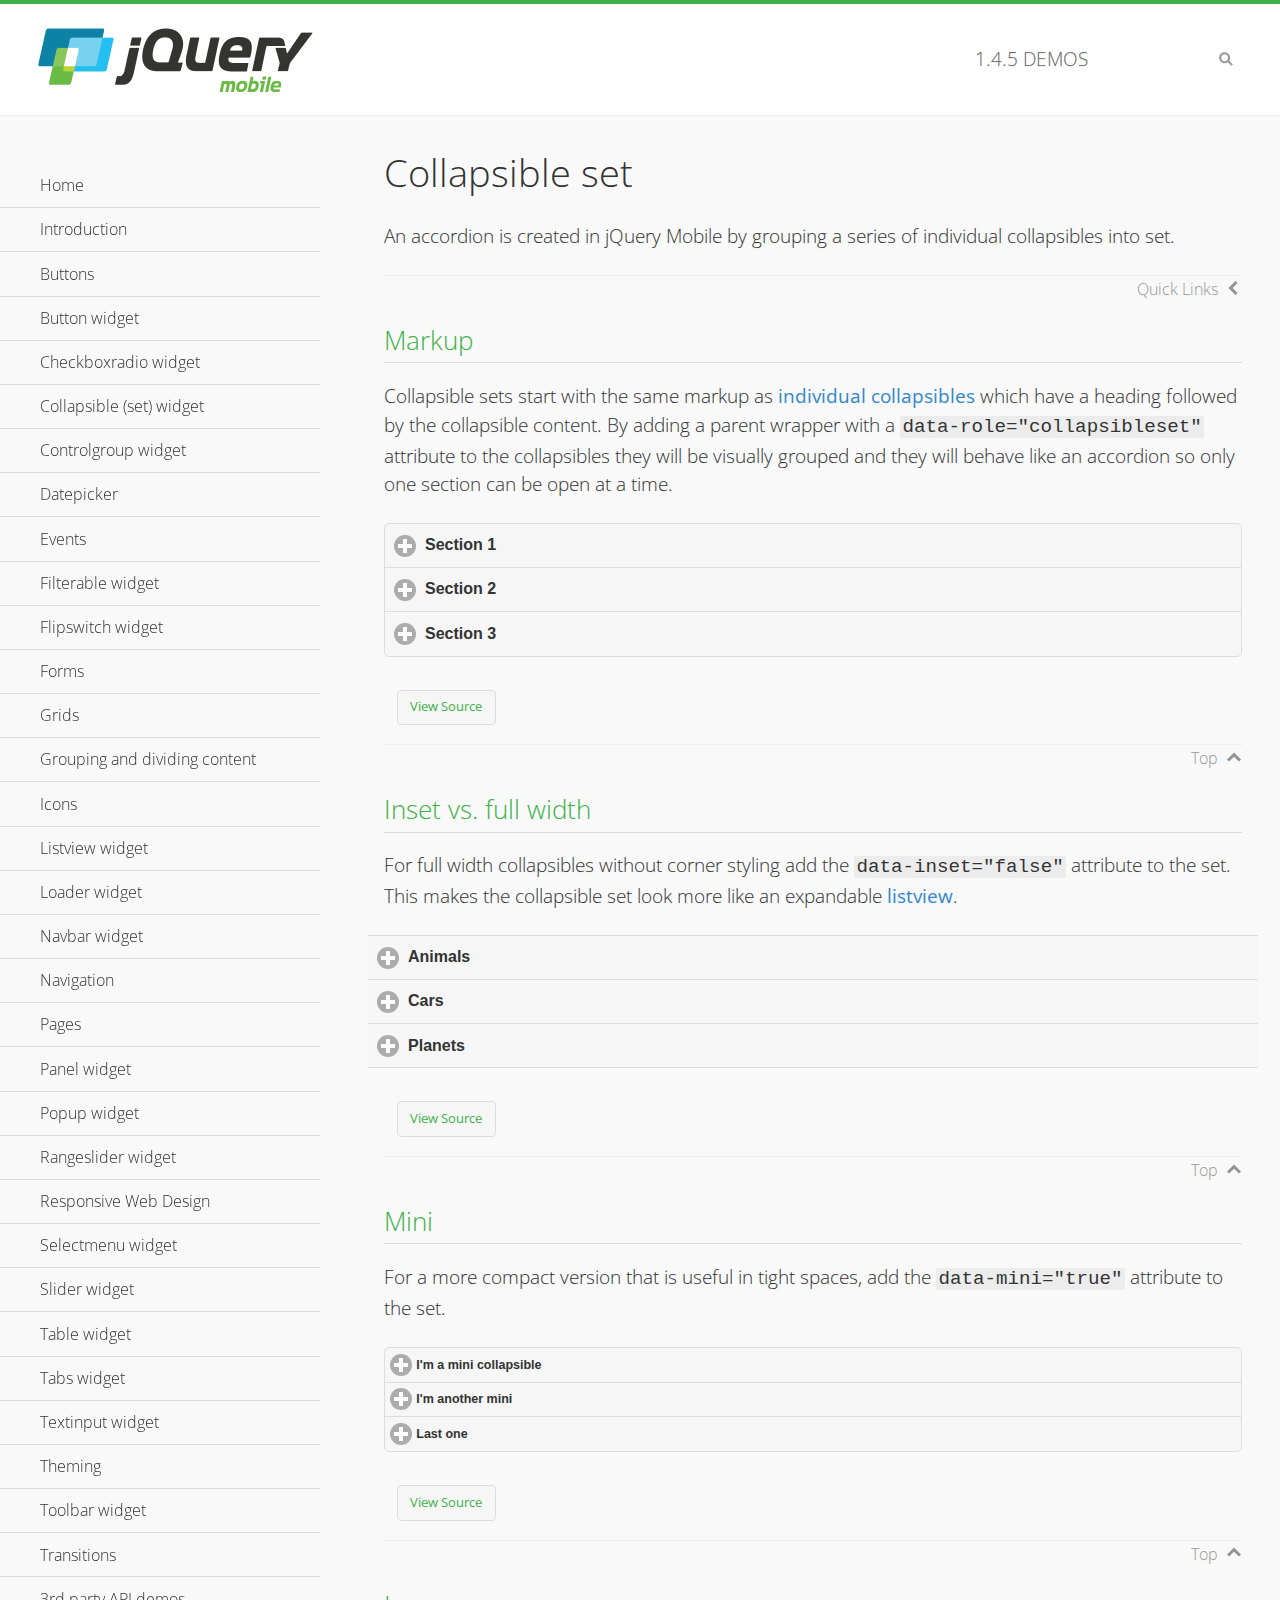
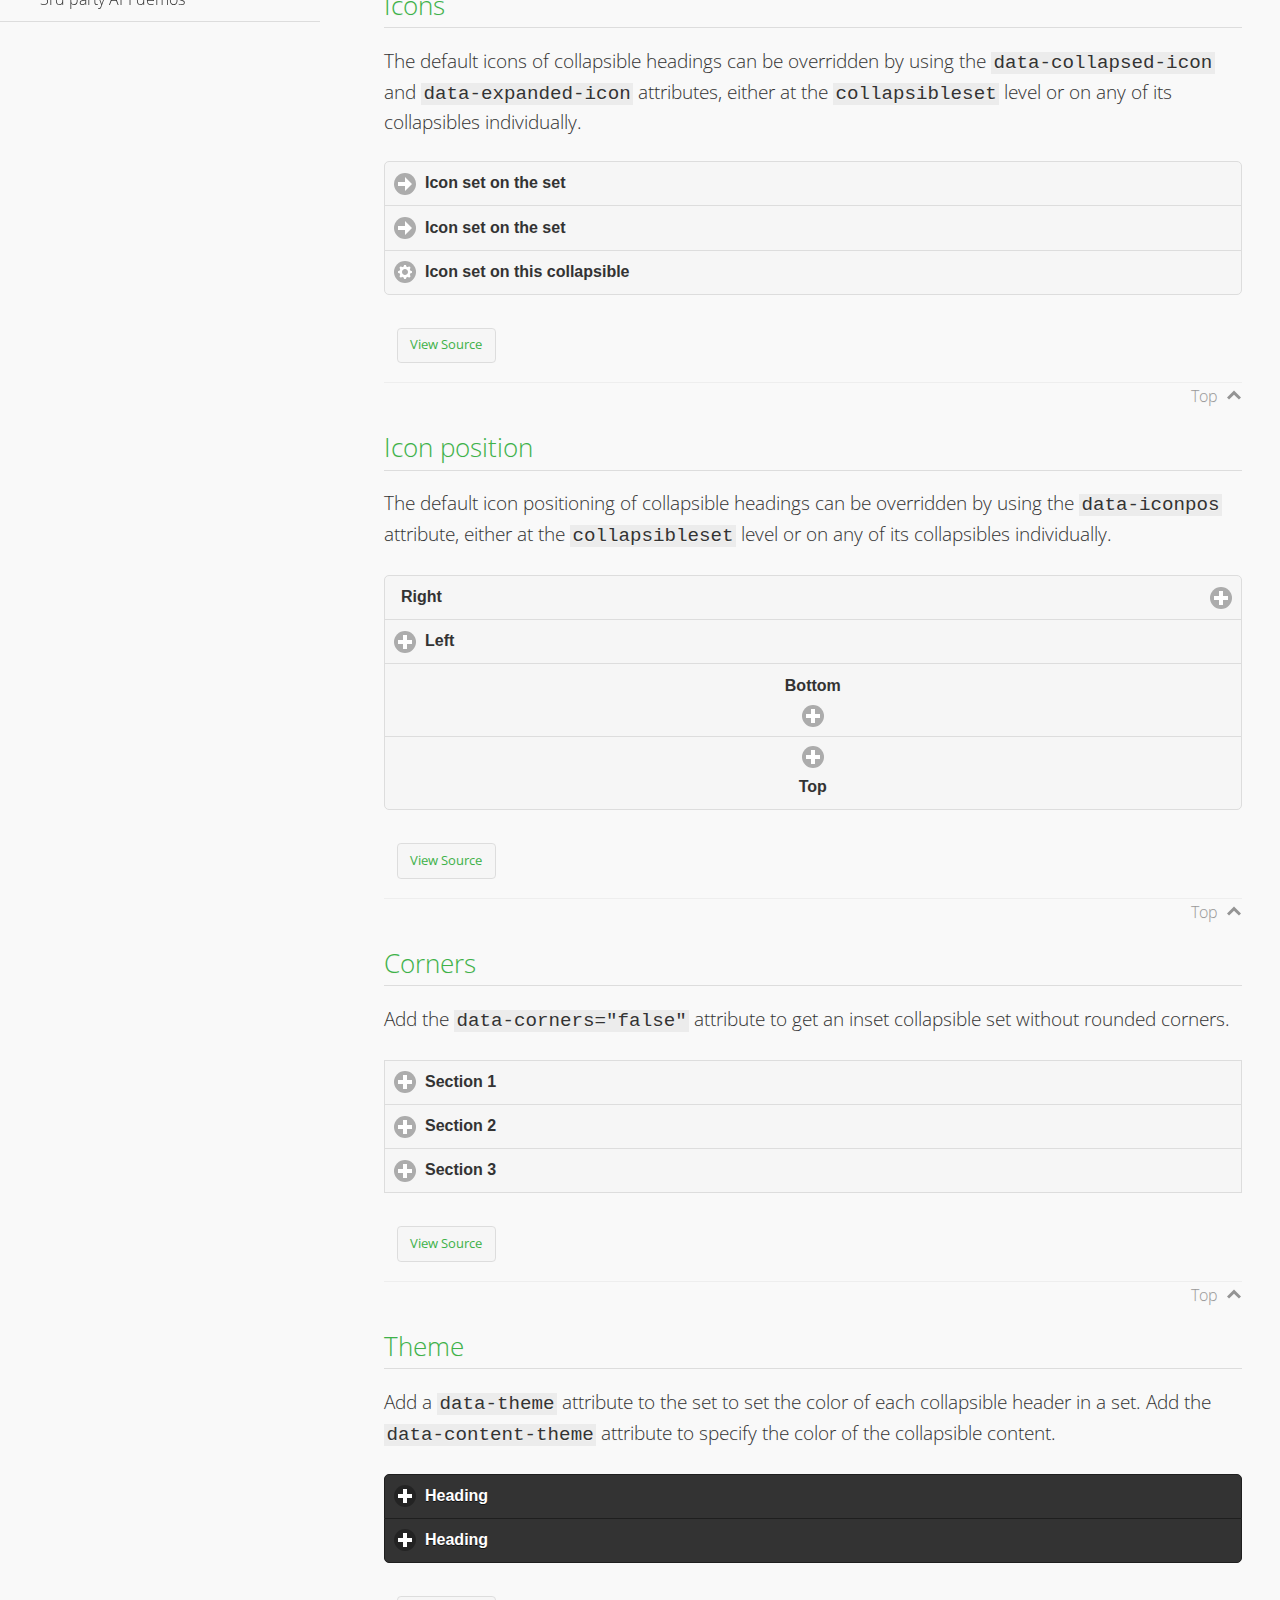
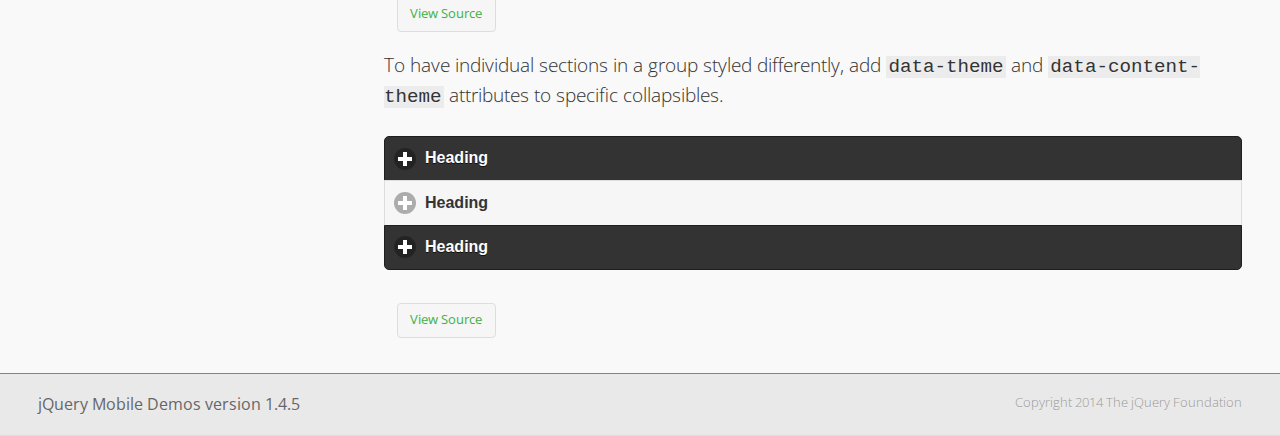
<file: script/jquery/demos/collapsibleset/index.html>
<!DOCTYPE html>
<html>
<head>
	<meta charset="utf-8">
	<meta name="viewport" content="width=device-width, initial-scale=1">
	<title>Collapsible set - jQuery Mobile Demos</title>
	<link rel="shortcut icon" href="../favicon.ico">
    <link rel="stylesheet" href="http://fonts.googleapis.com/css?family=Open+Sans:300,400,700">
	<link rel="stylesheet" href="../css/themes/default/jquery.mobile-1.4.5.min.css">
	<link rel="stylesheet" href="../_assets/css/jqm-demos.css">
	<script src="../js/jquery.js"></script>
	<script src="../_assets/js/index.js"></script>
	<script src="../js/jquery.mobile-1.4.5.min.js"></script>
</head>
<body>
<div data-role="page" class="jqm-demos" data-quicklinks="true">

	<div data-role="header" class="jqm-header">
		<h2><a href="../" title="jQuery Mobile Demos home"><img src="../_assets/img/jquery-logo.png" alt="jQuery Mobile"></a></h2>
		<p><span class="jqm-version"></span> Demos</p>
		<a href="#" class="jqm-navmenu-link ui-btn ui-btn-icon-notext ui-corner-all ui-icon-bars ui-nodisc-icon ui-alt-icon ui-btn-left">Menu</a>
		<a href="#" class="jqm-search-link ui-btn ui-btn-icon-notext ui-corner-all ui-icon-search ui-nodisc-icon ui-alt-icon ui-btn-right">Search</a>
	</div><!-- /header -->

	<div role="main" class="ui-content jqm-content">

		<h1>Collapsible set</h1>

		<p>An accordion is created in jQuery Mobile by grouping a series of individual collapsibles into set.</p>

		<h2>Markup</h2>

		<p>Collapsible sets start with the same markup as <a href="../collapsible/" data-ajax="false">individual collapsibles</a> which have a heading followed by the collapsible content. By adding a parent wrapper with a <code>data-role="collapsibleset"</code> attribute to the collapsibles they will be visually grouped and they will behave like an accordion so only one section can be open at a time.</p>

			<div data-demo-html="true">
				<div data-role="collapsibleset" data-theme="a" data-content-theme="a">
					<div data-role="collapsible">
						<h3>Section 1</h3>
					<p>I'm the collapsible content for section 1</p>
					</div>
					<div data-role="collapsible">
						<h3>Section 2</h3>
					<p>I'm the collapsible content for section 2</p>

					</div>
					<div data-role="collapsible">
						<h3>Section 3</h3>
					<p>I'm the collapsible content for section 3</p>
					</div>
				</div>
			</div><!--/demo-html -->

		<h2>Inset vs. full width</h2>

		<p>For full width collapsibles without corner styling add the <code>data-inset="false"</code> attribute to the set. This makes the collapsible set look more like an expandable <a href="../listview/">listview</a>.</p>

			<div data-demo-html="true">
				<div data-role="collapsibleset" data-inset="false">
					<div data-role="collapsible">
						<h3>Animals</h3>
						<ul data-role="listview" data-inset="false">
							<li>Cats</li>
							<li>Dogs</li>
							<li>Lizards</li>
							<li>Snakes</li>
						</ul>
					</div>
					<div data-role="collapsible">
						<h3>Cars</h3>
						<ul data-role="listview" data-inset="false">
							<li>Acura</li>
							<li>Audi</li>
							<li>BMW</li>
							<li>Cadillac</li>
						</ul>
					</div>
					<div data-role="collapsible">
						<h3>Planets</h3>
						<ul data-role="listview" data-inset="false">
							<li>Earth</li>
							<li>Jupiter</li>
							<li>Mars</li>
							<li>Mercury</li>
						</ul>
					</div>
				</div>
			</div><!--/demo-html -->

		<h2>Mini</h2>

		<p>For a more compact version that is useful in tight spaces, add the <code>data-mini="true"</code> attribute to the set. </p>

			<div data-demo-html="true">
				<div data-role="collapsibleset" data-theme="a" data-content-theme="a" data-mini="true">
					<div data-role="collapsible">
						<h3>I'm a mini collapsible</h3>
					<p>This is good for tight spaces.</p>
					</div>
					<div data-role="collapsible">
						<h3>I'm another mini</h3>
					<p>Here's some collapsible content.</p>

					</div>
					<div data-role="collapsible">
						<h3>Last one</h3>
					<p>Final bit of collapsible content.</p>
					</div>
				</div>
			</div><!--/demo-html -->

		<h2>Icons</h2>

		<p>The default icons of collapsible headings can be overridden by using the <code>data-collapsed-icon</code> and <code>data-expanded-icon</code> attributes, either at the <code>collapsibleset</code> level or on any of its collapsibles individually.</p>

			<div data-demo-html="true">
				<div data-role="collapsibleset" data-theme="a" data-content-theme="a" data-collapsed-icon="arrow-r" data-expanded-icon="arrow-d">
					<div data-role="collapsible">
						<h3>Icon set on the set</h3>
					<p>Specify the open and close icons on the set to apply it to all the collapsibles within.</p>
					</div>
					<div data-role="collapsible">
						<h3>Icon set on the set</h3>
					<p>This collapsible also gets the icon from the set.</p>
					</div>
					<div data-role="collapsible" data-collapsed-icon="gear" data-expanded-icon="delete">
						<h3>Icon set on this collapsible</h3>
					<p>The icons here are applied to this collapsible specifically, thus overriding the set icons.</p>
					</div>
				</div>
			</div><!--/demo-html -->

		<h2>Icon position</h2>

		<p>The default icon positioning of collapsible headings can be overridden by using the <code>data-iconpos</code> attribute, either at the <code>collapsibleset</code> level or on any of its collapsibles individually.</p>

			<div data-demo-html="true">
				<div data-role="collapsibleset" data-theme="a" data-content-theme="a" data-iconpos="right">
					<div data-role="collapsible">
						<h3>Right</h3>
					<p>Inherits icon positioning from <code>data-iconpos="right"</code> attribute on set.</p>
					</div>
					<div data-role="collapsible" data-iconpos="left">
						<h3>Left</h3>
					<p>Set via <code>data-iconpos="left"</code> attribute on the collapsible</p>
					</div>
					<div data-role="collapsible" data-iconpos="bottom">
						<h3>Bottom</h3>
					<p>Set via <code>data-iconpos="bottom"</code> attribute on the collapsible</p>
					</div>
					<div data-role="collapsible" data-iconpos="top">
						<h3>Top</h3>
					<p>Set via <code>data-iconpos="top"</code> attribute on the collapsible</p>
					</div>
				</div>
			</div><!--/demo-html -->

		<h2>Corners</h2>
		<p>Add the <code>data-corners="false"</code> attribute to get an inset collapsible set without rounded corners.</p>

			<div data-demo-html="true">
				<div data-role="collapsibleset" data-corners="false" data-theme="a" data-content-theme="a">
					<div data-role="collapsible">
						<h3>Section 1</h3>
					<p>Collapsible content</p>
					</div>
					<div data-role="collapsible">
						<h3>Section 2</h3>
					<p>Collapsible content</p>

					</div>
					<div data-role="collapsible">
						<h3>Section 3</h3>
					<p>Collapsible content</p>
					</div>
				</div>
			</div><!--/demo-html -->

		<h2>Theme</h2>

		<p>Add a <code>data-theme</code> attribute to the set to set the color of each collapsible header in a set. Add the <code>data-content-theme</code> attribute to specify the color of the collapsible content. </p>

			<div data-demo-html="true">
				<div data-role="collapsibleset" data-theme="b" data-content-theme="b">
					<div data-role="collapsible">
						<h3>Heading</h3>
						<p>Content</p>
					</div>
					<div data-role="collapsible">
						<h3>Heading</h3>
						<p>Content</p>
					</div>
				</div>
			</div><!--/demo-html -->

		<p>To have individual sections in a group styled differently, add <code>data-theme</code> and <code>data-content-theme</code> attributes to specific collapsibles.</p>

			<div data-demo-html="true">
				<div data-role="collapsibleset" data-theme="b" data-content-theme="b">
					<div data-role="collapsible">
						<h3>Heading</h3>
						<p>Content</p>
					</div>
					<div data-role="collapsible" data-theme="a" data-content-theme="a">
						<h3>Heading</h3>
						<p>Content</p>
					</div>
					<div data-role="collapsible">
						<h3>Heading</h3>
						<p>Content</p>
					</div>
				</div>
		</div><!--/demo-html -->

	</div><!-- /content -->
	    <div data-role="panel" class="jqm-navmenu-panel" data-position="left" data-display="overlay" data-theme="a">
	    	<ul class="jqm-list ui-alt-icon ui-nodisc-icon">
<li data-filtertext="demos homepage" data-icon="home"><a href=".././">Home</a></li>
<li data-filtertext="introduction overview getting started"><a href="../intro/" data-ajax="false">Introduction</a></li>
<li data-filtertext="buttons button markup buttonmarkup method anchor link button element"><a href="../button-markup/" data-ajax="false">Buttons</a></li>
<li data-filtertext="form button widget input button submit reset"><a href="../button/" data-ajax="false">Button widget</a></li>
<li data-role="collapsible" data-enhanced="true" data-collapsed-icon="carat-d" data-expanded-icon="carat-u" data-iconpos="right" data-inset="false" class="ui-collapsible ui-collapsible-themed-content ui-collapsible-collapsed">
	<h3 class="ui-collapsible-heading ui-collapsible-heading-collapsed">
		<a href="#" class="ui-collapsible-heading-toggle ui-btn ui-btn-icon-right ui-btn-inherit ui-icon-carat-d">
		    Checkboxradio widget<span class="ui-collapsible-heading-status"> click to expand contents</span>
		</a>
	</h3>
	<div class="ui-collapsible-content ui-body-inherit ui-collapsible-content-collapsed" aria-hidden="true">
		<ul>
			<li data-filtertext="form checkboxradio widget checkbox input checkboxes controlgroups"><a href="../checkboxradio-checkbox/" data-ajax="false">Checkboxes</a></li>
			<li data-filtertext="form checkboxradio widget radio input radio buttons controlgroups"><a href="../checkboxradio-radio/" data-ajax="false">Radio buttons</a></li>
		</ul>
	</div>
</li>
<li data-role="collapsible" data-enhanced="true" data-collapsed-icon="carat-d" data-expanded-icon="carat-u" data-iconpos="right" data-inset="false" class="ui-collapsible ui-collapsible-themed-content ui-collapsible-collapsed">
	<h3 class="ui-collapsible-heading ui-collapsible-heading-collapsed">
		<a href="#" class="ui-collapsible-heading-toggle ui-btn ui-btn-icon-right ui-btn-inherit ui-icon-carat-d">
			Collapsible (set) widget<span class="ui-collapsible-heading-status"> click to expand contents</span>
		</a>
	</h3>
	<div class="ui-collapsible-content ui-body-inherit ui-collapsible-content-collapsed" aria-hidden="true">
		<ul>
			<li data-filtertext="collapsibles content formatting"><a href="../collapsible/" data-ajax="false">Collapsible</a></li>
			<li data-filtertext="dynamic collapsible set accordion append expand"><a href="../collapsible-dynamic/" data-ajax="false">Dynamic collapsibles</a></li>
			<li data-filtertext="accordions collapsible set widget content formatting grouped collapsibles"><a href="../collapsibleset/" data-ajax="false">Collapsible set</a></li>
		</ul>
	</div>
</li>
<li data-role="collapsible" data-enhanced="true" data-collapsed-icon="carat-d" data-expanded-icon="carat-u" data-iconpos="right" data-inset="false" class="ui-collapsible ui-collapsible-themed-content ui-collapsible-collapsed">
	<h3 class="ui-collapsible-heading ui-collapsible-heading-collapsed">
		<a href="#" class="ui-collapsible-heading-toggle ui-btn ui-btn-icon-right ui-btn-inherit ui-icon-carat-d">
			Controlgroup widget<span class="ui-collapsible-heading-status"> click to expand contents</span>
		</a>
	</h3>
	<div class="ui-collapsible-content ui-body-inherit ui-collapsible-content-collapsed" aria-hidden="true">
		<ul>
			<li data-filtertext="controlgroups selectmenu checkboxradio input grouped buttons horizontal vertical"><a href="../controlgroup/" data-ajax="false">Controlgroup</a></li>
			<li data-filtertext="dynamic controlgroup dynamically add buttons"><a href="../controlgroup-dynamic/" data-ajax="false">Dynamic controlgroups</a></li>
		</ul>
	</div>
</li>
<li data-filtertext="form datepicker widget date input"><a href="../datepicker/" data-ajax="false">Datepicker</a></li>
<li data-role="collapsible" data-enhanced="true" data-collapsed-icon="carat-d" data-expanded-icon="carat-u" data-iconpos="right" data-inset="false" class="ui-collapsible ui-collapsible-themed-content ui-collapsible-collapsed">
	<h3 class="ui-collapsible-heading ui-collapsible-heading-collapsed">
		<a href="#" class="ui-collapsible-heading-toggle ui-btn ui-btn-icon-right ui-btn-inherit ui-icon-carat-d">
			Events<span class="ui-collapsible-heading-status"> click to expand contents</span>
		</a>
	</h3>
	<div class="ui-collapsible-content ui-body-inherit ui-collapsible-content-collapsed" aria-hidden="true">
		<ul>
			<li data-filtertext="swipe to delete list items listviews swipe events"><a href="../swipe-list/" data-ajax="false">Swipe list items</a></li>
			<li data-filtertext="swipe to navigate swipe page navigation swipe events"><a href="../swipe-page/" data-ajax="false">Swipe page navigation</a></li>
		</ul>
	</div>
</li>
<li data-filtertext="filterable filter elements sorting searching listview table"><a href="../filterable/" data-ajax="false">Filterable widget</a></li>
<li data-filtertext="form flipswitch widget flip toggle switch binary select checkbox input"><a href="../flipswitch/" data-ajax="false">Flipswitch widget</a></li>
<li data-role="collapsible" data-enhanced="true" data-collapsed-icon="carat-d" data-expanded-icon="carat-u" data-iconpos="right" data-inset="false" class="ui-collapsible ui-collapsible-themed-content ui-collapsible-collapsed">
	<h3 class="ui-collapsible-heading ui-collapsible-heading-collapsed">
		<a href="#" class="ui-collapsible-heading-toggle ui-btn ui-btn-icon-right ui-btn-inherit ui-icon-carat-d">
			Forms<span class="ui-collapsible-heading-status"> click to expand contents</span>
		</a>
	</h3>
	<div class="ui-collapsible-content ui-body-inherit ui-collapsible-content-collapsed" aria-hidden="true">
		<ul>
			<li data-filtertext="forms text checkbox radio range button submit reset inputs selects textarea slider flipswitch label form elements"><a href="../forms/" data-ajax="false">Forms</a></li>
			<li data-filtertext="form hide labels hidden accessible ui-hidden-accessible forms"><a href="../forms-label-hidden-accessible/" data-ajax="false">Hide labels</a></li>
			<li data-filtertext="form field containers fieldcontain ui-field-contain forms"><a href="../forms-field-contain/" data-ajax="false">Field containers</a></li>
			<li data-filtertext="forms disabled form elements"><a href="../forms-disabled/" data-ajax="false">Forms disabled</a></li>
			<li data-filtertext="forms gallery examples overview forms text checkbox radio range button submit reset inputs selects textarea slider flipswitch label form elements"><a href="../forms-gallery/" data-ajax="false">Forms gallery</a></li>
		</ul>
	</div>
</li>
<li data-role="collapsible" data-enhanced="true" data-collapsed-icon="carat-d" data-expanded-icon="carat-u" data-iconpos="right" data-inset="false" class="ui-collapsible ui-collapsible-themed-content ui-collapsible-collapsed">
	<h3 class="ui-collapsible-heading ui-collapsible-heading-collapsed">
		<a href="#" class="ui-collapsible-heading-toggle ui-btn ui-btn-icon-right ui-btn-inherit ui-icon-carat-d">
			Grids<span class="ui-collapsible-heading-status"> click to expand contents</span>
		</a>
	</h3>
	<div class="ui-collapsible-content ui-body-inherit ui-collapsible-content-collapsed" aria-hidden="true">
		<ul>
			<li data-filtertext="grids columns blocks content formatting rwd responsive css framework"><a href="../grids/" data-ajax="false">Grids</a></li>
			<li data-filtertext="buttons in grids css framework"><a href="../grids-buttons/" data-ajax="false">Buttons in grids</a></li>
			<li data-filtertext="custom responsive grids rwd css framework"><a href="../grids-custom-responsive/" data-ajax="false">Custom responsive grids</a></li>
		</ul>
	</div>
</li>
<li data-filtertext="blocks content formatting sections heading"><a href="../body-bar-classes/" data-ajax="false">Grouping and dividing content</a></li>
<li data-role="collapsible" data-enhanced="true" data-collapsed-icon="carat-d" data-expanded-icon="carat-u" data-iconpos="right" data-inset="false" class="ui-collapsible ui-collapsible-themed-content ui-collapsible-collapsed">
	<h3 class="ui-collapsible-heading ui-collapsible-heading-collapsed">
		<a href="#" class="ui-collapsible-heading-toggle ui-btn ui-btn-icon-right ui-btn-inherit ui-icon-carat-d">
			Icons<span class="ui-collapsible-heading-status"> click to expand contents</span>
		</a>
	</h3>
	<div class="ui-collapsible-content ui-body-inherit ui-collapsible-content-collapsed" aria-hidden="true">
		<ul>
			<li data-filtertext="button icons svg disc alt custom icon position"><a href="../icons/" data-ajax="false">Icons</a></li>
			<li data-filtertext=""><a href="../icons-grunticon/" data-ajax="false">Grunticon loader</a></li>
		</ul>
	</div>
</li>
<li data-role="collapsible" data-enhanced="true" data-collapsed-icon="carat-d" data-expanded-icon="carat-u" data-iconpos="right" data-inset="false" class="ui-collapsible ui-collapsible-themed-content ui-collapsible-collapsed">
	<h3 class="ui-collapsible-heading ui-collapsible-heading-collapsed">
		<a href="#" class="ui-collapsible-heading-toggle ui-btn ui-btn-icon-right ui-btn-inherit ui-icon-carat-d">
			Listview widget<span class="ui-collapsible-heading-status"> click to expand contents</span>
		</a>
	</h3>
	<div class="ui-collapsible-content ui-body-inherit ui-collapsible-content-collapsed" aria-hidden="true">
		<ul>
			<li data-filtertext="listview widget thumbnails icons nested split button collapsible ul ol"><a href="../listview/" data-ajax="false">Listview</a></li>
			<li data-filtertext="autocomplete filterable reveal listview filtertextbeforefilter placeholder"><a href="../listview-autocomplete/" data-ajax="false">Listview autocomplete</a></li>
			<li data-filtertext="autocomplete filterable reveal listview remote data filtertextbeforefilter placeholder"><a href="../listview-autocomplete-remote/" data-ajax="false">Listview autocomplete remote data</a></li>
			<li data-filtertext="autodividers anchor jump scroll linkbars listview lists ul ol"><a href="../listview-autodividers-linkbar/" data-ajax="false">Listview autodividers linkbar</a></li>
			<li data-filtertext="listview autodividers selector autodividersselector lists ul ol"><a href="../listview-autodividers-selector/" data-ajax="false">Listview autodividers selector</a></li>
			<li data-filtertext="listview nested list items"><a href="../listview-nested-lists/" data-ajax="false">Nested Listviews</a></li>
			<li data-filtertext="listview collapsible list items flat"><a href="../listview-collapsible-item-flat/" data-ajax="false">Listview collapsible list items (flat)</a></li>
			<li data-filtertext="listview collapsible list indented"><a href="../listview-collapsible-item-indented/" data-ajax="false">Listview collapsible list items (indented)</a></li>
			<li data-filtertext="grid listview responsive grids responsive listviews lists ul"><a href="../listview-grid/" data-ajax="false">Listview responsive grid</a></li>
		</ul>
	</div>
</li>
<li data-filtertext="loader widget page loading navigation overlay spinner"><a href="../loader/" data-ajax="false">Loader widget</a></li>
<li data-filtertext="navbar widget navmenu toolbars header footer"><a href="../navbar/" data-ajax="false">Navbar widget</a></li>
<li data-role="collapsible" data-enhanced="true" data-collapsed-icon="carat-d" data-expanded-icon="carat-u" data-iconpos="right" data-inset="false" class="ui-collapsible ui-collapsible-themed-content ui-collapsible-collapsed">
	<h3 class="ui-collapsible-heading ui-collapsible-heading-collapsed">
		<a href="#" class="ui-collapsible-heading-toggle ui-btn ui-btn-icon-right ui-btn-inherit ui-icon-carat-d">
			Navigation<span class="ui-collapsible-heading-status"> click to expand contents</span>
		</a>
	</h3>
	<div class="ui-collapsible-content ui-body-inherit ui-collapsible-content-collapsed" aria-hidden="true">
		<ul>
			<li data-filtertext="ajax navigation navigate widget history event method"><a href="../navigation/" data-ajax="false">Navigation</a></li>
			<li data-filtertext="linking pages page links navigation ajax prefetch cache"><a href="../navigation-linking-pages/" data-ajax="false">Linking pages</a></li>
			<!-- <li data-filtertext="php redirect server redirection server-side navigation"><a href="../navigation-php-redirect/" data-ajax="false">PHP redirect demo</a></li>-->
			<li data-filtertext="navigation redirection hash query"><a href="../navigation-hash-processing/" data-ajax="false">Hash processing demo</a></li>
			<li data-filtertext="navigation redirection hash query"><a href="../page-events/" data-ajax="false">Page Navigation Events</a></li>
		</ul>
	</div>
</li>
<li data-role="collapsible" data-enhanced="true" data-collapsed-icon="carat-d" data-expanded-icon="carat-u" data-iconpos="right" data-inset="false" class="ui-collapsible ui-collapsible-themed-content ui-collapsible-collapsed">
	<h3 class="ui-collapsible-heading ui-collapsible-heading-collapsed">
		<a href="#" class="ui-collapsible-heading-toggle ui-btn ui-btn-icon-right ui-btn-inherit ui-icon-carat-d">
			Pages<span class="ui-collapsible-heading-status"> click to expand contents</span>
		</a>
	</h3>
	<div class="ui-collapsible-content ui-body-inherit ui-collapsible-content-collapsed" aria-hidden="true">
		<ul>
			<li data-filtertext="pages page widget ajax navigation"><a href="../pages/" data-ajax="false">Pages</a></li>
			<li data-filtertext="single page"><a href="../pages-single-page/" data-ajax="false">Single page</a></li>
			<li data-filtertext="multipage multi-page page"><a href="../pages-multi-page/" data-ajax="false">Multi-page template</a></li>
			<li data-filtertext="dialog page widget modal popup"><a href="../pages-dialog/" data-ajax="false">Dialog page</a></li>
		</ul>
	</div>
</li>
<li data-role="collapsible" data-enhanced="true" data-collapsed-icon="carat-d" data-expanded-icon="carat-u" data-iconpos="right" data-inset="false" class="ui-collapsible ui-collapsible-themed-content ui-collapsible-collapsed">
	<h3 class="ui-collapsible-heading ui-collapsible-heading-collapsed">
		<a href="#" class="ui-collapsible-heading-toggle ui-btn ui-btn-icon-right ui-btn-inherit ui-icon-carat-d">
			Panel widget<span class="ui-collapsible-heading-status"> click to expand contents</span>
		</a>
	</h3>
	<div class="ui-collapsible-content ui-body-inherit ui-collapsible-content-collapsed" aria-hidden="true">
		<ul>
			<li data-filtertext="panel widget sliding panels reveal push overlay responsive"><a href="../panel/" data-ajax="false">Panel</a></li>
			<li data-filtertext=""><a href="../panel-external/" data-ajax="false">External panels</a></li>
			<li data-filtertext="panel "><a href="../panel-fixed/" data-ajax="false">Fixed panels</a></li>
			<li data-filtertext="panel slide panels sliding panels shadow rwd responsive breakpoint"><a href="../panel-responsive/" data-ajax="false">Panels responsive</a></li>
			<li data-filtertext="panel custom style custom panel width reveal shadow listview panel styling page background wrapper"><a href="../panel-styling/" data-ajax="false">Custom panel style</a></li>
			<li data-filtertext="panel open on swipe"><a href="../panel-swipe-open/" data-ajax="false">Panel open on swipe</a></li>
			<li data-filtertext="panels outside page internal external toolbars"><a href="../panel-external-internal/" data-ajax="false">Panel external and internal</a></li>
		</ul>
	</div>
</li>
<li data-role="collapsible" data-enhanced="true" data-collapsed-icon="carat-d" data-expanded-icon="carat-u" data-iconpos="right" data-inset="false" class="ui-collapsible ui-collapsible-themed-content ui-collapsible-collapsed">
	<h3 class="ui-collapsible-heading ui-collapsible-heading-collapsed">
		<a href="#" class="ui-collapsible-heading-toggle ui-btn ui-btn-icon-right ui-btn-inherit ui-icon-carat-d">
			Popup widget<span class="ui-collapsible-heading-status"> click to expand contents</span>
		</a>
	</h3>
	<div class="ui-collapsible-content ui-body-inherit ui-collapsible-content-collapsed" aria-hidden="true">
		<ul>
			<li data-filtertext="popup widget popups dialog modal transition tooltip lightbox form overlay screen flip pop fade transition"><a href="../popup/" data-ajax="false">Popup</a></li>
			<li data-filtertext="popup alignment position"><a href="../popup-alignment/" data-ajax="false">Popup alignment</a></li>
			<li data-filtertext="popup arrow size popups popover"><a href="../popup-arrow-size/" data-ajax="false">Popup arrow size</a></li>
			<li data-filtertext="dynamic popups popup images lightbox"><a href="../popup-dynamic/" data-ajax="false">Dynamic popups</a></li>
			<li data-filtertext="popups with iframes scaling"><a href="../popup-iframe/" data-ajax="false">Popups with iframes</a></li>
			<li data-filtertext="popup image scaling"><a href="../popup-image-scaling/" data-ajax="false">Popup image scaling</a></li>
			<li data-filtertext="external popup outside multi-page"><a href="../popup-outside-multipage/" data-ajax="false">Popup outside multi-page</a></li>
		</ul>
	</div>
</li>
<li data-filtertext="form rangeslider widget dual sliders dual handle sliders range input"><a href="../rangeslider/" data-ajax="false">Rangeslider widget</a></li>
<li data-filtertext="responsive web design rwd adaptive progressive enhancement PE accessible mobile breakpoints media query media queries"><a href="../rwd/" data-ajax="false">Responsive Web Design</a></li>
<li data-role="collapsible" data-enhanced="true" data-collapsed-icon="carat-d" data-expanded-icon="carat-u" data-iconpos="right" data-inset="false" class="ui-collapsible ui-collapsible-themed-content ui-collapsible-collapsed">
	<h3 class="ui-collapsible-heading ui-collapsible-heading-collapsed">
		<a href="#" class="ui-collapsible-heading-toggle ui-btn ui-btn-icon-right ui-btn-inherit ui-icon-carat-d">
			Selectmenu widget<span class="ui-collapsible-heading-status"> click to expand contents</span>
		</a>
	</h3>
	<div class="ui-collapsible-content ui-body-inherit ui-collapsible-content-collapsed" aria-hidden="true">
		<ul>
			<li data-filtertext="form selectmenu widget select input custom select menu selects"><a href="../selectmenu/" data-ajax="false">Selectmenu</a></li>
			<li data-filtertext="form custom select menu selectmenu widget custom menu option optgroup multiple selects"><a href="../selectmenu-custom/" data-ajax="false">Custom select menu</a></li>
			<li data-filtertext="filterable select filter popup dialog"><a href="../selectmenu-custom-filter/" data-ajax="false">Custom select menu with filter</a></li>
		</ul>
	</div>
</li>
<li data-role="collapsible" data-enhanced="true" data-collapsed-icon="carat-d" data-expanded-icon="carat-u" data-iconpos="right" data-inset="false" class="ui-collapsible ui-collapsible-themed-content ui-collapsible-collapsed">
	<h3 class="ui-collapsible-heading ui-collapsible-heading-collapsed">
		<a href="#" class="ui-collapsible-heading-toggle ui-btn ui-btn-icon-right ui-btn-inherit ui-icon-carat-d">
			Slider widget<span class="ui-collapsible-heading-status"> click to expand contents</span>
		</a>
	</h3>
	<div class="ui-collapsible-content ui-body-inherit ui-collapsible-content-collapsed" aria-hidden="true">
		<ul>
			<li data-filtertext="form slider widget range input single sliders"><a href="../slider/" data-ajax="false">Slider</a></li>
			<li data-filtertext="form slider widget flipswitch slider binary select flip toggle switch"><a href="../slider-flipswitch/" data-ajax="false">Slider flip toggle switch</a></li>
			<li data-filtertext="form slider tooltip handle value input range sliders"><a href="../slider-tooltip/" data-ajax="false">Slider tooltip</a></li>
		</ul>
	</div>
</li>
<li data-role="collapsible" data-enhanced="true" data-collapsed-icon="carat-d" data-expanded-icon="carat-u" data-iconpos="right" data-inset="false" class="ui-collapsible ui-collapsible-themed-content ui-collapsible-collapsed">
	<h3 class="ui-collapsible-heading ui-collapsible-heading-collapsed">
		<a href="#" class="ui-collapsible-heading-toggle ui-btn ui-btn-icon-right ui-btn-inherit ui-icon-carat-d">
			Table widget<span class="ui-collapsible-heading-status"> click to expand contents</span>
		</a>
	</h3>
	<div class="ui-collapsible-content ui-body-inherit ui-collapsible-content-collapsed" aria-hidden="true">
		<ul>
			<li data-filtertext="table widget reflow column toggle th td responsive tables rwd hide show tabular"><a href="../table-column-toggle/" data-ajax="false">Table Column Toggle</a></li>
			<li data-filtertext="table column toggle phone comparison demo"><a href="../table-column-toggle-example/" data-ajax="false">Table Column Toggle demo</a></li>
			<li data-filtertext="responsive tables table column toggle heading groups rwd breakpoint"><a href="../table-column-toggle-heading-groups/" data-ajax="false">Table Column Toggle heading groups</a></li>
			<li data-filtertext="responsive tables table column toggle hide rwd breakpoint customization options"><a href="../table-column-toggle-options/" data-ajax="false">Table Column Toggle options</a></li>
			<li data-filtertext="table reflow th td responsive rwd columns tabular"><a href="../table-reflow/" data-ajax="false">Table Reflow</a></li>
			<li data-filtertext="responsive tables table reflow heading groups rwd breakpoint"><a href="../table-reflow-heading-groups/" data-ajax="false">Table Reflow heading groups</a></li>
			<li data-filtertext="responsive tables table reflow stripes strokes table style"><a href="../table-reflow-stripes-strokes/" data-ajax="false">Table Reflow stripes and strokes</a></li>
			<li data-filtertext="responsive tables table reflow stack custom styles"><a href="../table-reflow-styling/" data-ajax="false">Table Reflow custom styles</a></li>
		</ul>
	</div>
</li>
<li data-filtertext="ui tabs widget"><a href="../tabs/" data-ajax="false">Tabs widget</a></li>
<li data-filtertext="form textinput widget text input textarea number date time tel email file color password"><a href="../textinput/" data-ajax="false">Textinput widget</a></li>
<li data-role="collapsible" data-enhanced="true" data-collapsed-icon="carat-d" data-expanded-icon="carat-u" data-iconpos="right" data-inset="false" class="ui-collapsible ui-collapsible-themed-content ui-collapsible-collapsed">
	<h3 class="ui-collapsible-heading ui-collapsible-heading-collapsed">
		<a href="#" class="ui-collapsible-heading-toggle ui-btn ui-btn-icon-right ui-btn-inherit ui-icon-carat-d">
			Theming<span class="ui-collapsible-heading-status"> click to expand contents</span>
		</a>
	</h3>
	<div class="ui-collapsible-content ui-body-inherit ui-collapsible-content-collapsed" aria-hidden="true">
		<ul>
			<li data-filtertext="default theme swatches theming style css"><a href="../theme-default/" data-ajax="false">Default theme</a></li>
			<li data-filtertext="classic theme old theme swatches theming style css"><a href="../theme-classic/" data-ajax="false">Classic theme</a></li>
		</ul>
	</div>
</li>
<li data-role="collapsible" data-enhanced="true" data-collapsed-icon="carat-d" data-expanded-icon="carat-u" data-iconpos="right" data-inset="false" class="ui-collapsible ui-collapsible-themed-content ui-collapsible-collapsed">
	<h3 class="ui-collapsible-heading ui-collapsible-heading-collapsed">
		<a href="#" class="ui-collapsible-heading-toggle ui-btn ui-btn-icon-right ui-btn-inherit ui-icon-carat-d">
			Toolbar widget<span class="ui-collapsible-heading-status"> click to expand contents</span>
		</a>
	</h3>
	<div class="ui-collapsible-content ui-body-inherit ui-collapsible-content-collapsed" aria-hidden="true">
		<ul>
			<li data-filtertext="toolbar widget header footer toolbars fixed fullscreen external sections"><a href="../toolbar/" data-ajax="false">Toolbar</a></li>
			<li data-filtertext="dynamic toolbars dynamically add toolbar header footer"><a href="../toolbar-dynamic/" data-ajax="false">Dynamic toolbars</a></li>
			<li data-filtertext="external toolbars header footer"><a href="../toolbar-external/" data-ajax="false">External toolbars</a></li>
			<li data-filtertext="fixed toolbars header footer"><a href="../toolbar-fixed/" data-ajax="false">Fixed toolbars</a></li>
			<li data-filtertext="fixed fullscreen toolbars header footer"><a href="../toolbar-fixed-fullscreen/" data-ajax="false">Fullscreen toolbars</a></li>
			<li data-filtertext="external fixed toolbars header footer"><a href="../toolbar-fixed-external/" data-ajax="false">Fixed external toolbars</a></li>
			<li data-filtertext="external persistent toolbars header footer navbar navmenu"><a href="../toolbar-fixed-persistent/" data-ajax="false">Persistent toolbars</a></li>
			<li data-filtertext="external ajax optimized toolbars persistent toolbars header footer navbar"><a href="../toolbar-fixed-persistent-optimized/" data-ajax="false">Ajax optimized toolbars</a></li>
			<li data-filtertext="form in toolbars header footer"><a href="../toolbar-fixed-forms/" data-ajax="false">Form in toolbar</a></li>
		</ul>
	</div>
</li>
<li data-filtertext="page transitions animated pages popup navigation flip slide fade pop"><a href="../transitions/" data-ajax="false">Transitions</a></li>
<li data-role="collapsible" data-enhanced="true" data-collapsed-icon="carat-d" data-expanded-icon="carat-u" data-iconpos="right" data-inset="false" class="ui-collapsible ui-collapsible-themed-content ui-collapsible-collapsed">
	<h3 class="ui-collapsible-heading ui-collapsible-heading-collapsed">
		<a href="#" class="ui-collapsible-heading-toggle ui-btn ui-btn-icon-right ui-btn-inherit ui-icon-carat-d">
			3rd party API demos<span class="ui-collapsible-heading-status"> click to expand contents</span>
		</a>
	</h3>
	<div class="ui-collapsible-content ui-body-inherit ui-collapsible-content-collapsed" aria-hidden="true">
		<ul>
			<li data-filtertext="backbone requirejs navigation router"><a href="../backbone-requirejs/" data-ajax="false">Backbone RequireJS</a></li>
			<li data-filtertext="google maps geolocation demo"><a href="../map-geolocation/" data-ajax="false">Google Maps geolocation</a></li>
			<li data-filtertext="google maps hybrid"><a href="../map-list-toggle/" data-ajax="false">Google Maps list toggle</a></li>
		</ul>
	</div>
</li>



		     </ul>
		</div><!-- /panel -->


	<div data-role="footer" data-position="fixed" data-tap-toggle="false" class="jqm-footer">
		<p>jQuery Mobile Demos version <span class="jqm-version"></span></p>
		<p>Copyright 2014 The jQuery Foundation</p>
	</div><!-- /footer -->
	<!-- TODO: This should become an external panel so we can add input to markup (unique ID) -->
    <div data-role="panel" class="jqm-search-panel" data-position="right" data-display="overlay" data-theme="a">
		<div class="jqm-search">
			<ul class="jqm-list" data-filter-placeholder="Search demos..." data-filter-reveal="true">
<li data-filtertext="demos homepage" data-icon="home"><a href=".././">Home</a></li>
<li data-filtertext="introduction overview getting started"><a href="../intro/" data-ajax="false">Introduction</a></li>
<li data-filtertext="buttons button markup buttonmarkup method anchor link button element"><a href="../button-markup/" data-ajax="false">Buttons</a></li>
<li data-filtertext="form button widget input button submit reset"><a href="../button/" data-ajax="false">Button widget</a></li>
<li data-role="collapsible" data-enhanced="true" data-collapsed-icon="carat-d" data-expanded-icon="carat-u" data-iconpos="right" data-inset="false" class="ui-collapsible ui-collapsible-themed-content ui-collapsible-collapsed">
	<h3 class="ui-collapsible-heading ui-collapsible-heading-collapsed">
		<a href="#" class="ui-collapsible-heading-toggle ui-btn ui-btn-icon-right ui-btn-inherit ui-icon-carat-d">
		    Checkboxradio widget<span class="ui-collapsible-heading-status"> click to expand contents</span>
		</a>
	</h3>
	<div class="ui-collapsible-content ui-body-inherit ui-collapsible-content-collapsed" aria-hidden="true">
		<ul>
			<li data-filtertext="form checkboxradio widget checkbox input checkboxes controlgroups"><a href="../checkboxradio-checkbox/" data-ajax="false">Checkboxes</a></li>
			<li data-filtertext="form checkboxradio widget radio input radio buttons controlgroups"><a href="../checkboxradio-radio/" data-ajax="false">Radio buttons</a></li>
		</ul>
	</div>
</li>
<li data-role="collapsible" data-enhanced="true" data-collapsed-icon="carat-d" data-expanded-icon="carat-u" data-iconpos="right" data-inset="false" class="ui-collapsible ui-collapsible-themed-content ui-collapsible-collapsed">
	<h3 class="ui-collapsible-heading ui-collapsible-heading-collapsed">
		<a href="#" class="ui-collapsible-heading-toggle ui-btn ui-btn-icon-right ui-btn-inherit ui-icon-carat-d">
			Collapsible (set) widget<span class="ui-collapsible-heading-status"> click to expand contents</span>
		</a>
	</h3>
	<div class="ui-collapsible-content ui-body-inherit ui-collapsible-content-collapsed" aria-hidden="true">
		<ul>
			<li data-filtertext="collapsibles content formatting"><a href="../collapsible/" data-ajax="false">Collapsible</a></li>
			<li data-filtertext="dynamic collapsible set accordion append expand"><a href="../collapsible-dynamic/" data-ajax="false">Dynamic collapsibles</a></li>
			<li data-filtertext="accordions collapsible set widget content formatting grouped collapsibles"><a href="../collapsibleset/" data-ajax="false">Collapsible set</a></li>
		</ul>
	</div>
</li>
<li data-role="collapsible" data-enhanced="true" data-collapsed-icon="carat-d" data-expanded-icon="carat-u" data-iconpos="right" data-inset="false" class="ui-collapsible ui-collapsible-themed-content ui-collapsible-collapsed">
	<h3 class="ui-collapsible-heading ui-collapsible-heading-collapsed">
		<a href="#" class="ui-collapsible-heading-toggle ui-btn ui-btn-icon-right ui-btn-inherit ui-icon-carat-d">
			Controlgroup widget<span class="ui-collapsible-heading-status"> click to expand contents</span>
		</a>
	</h3>
	<div class="ui-collapsible-content ui-body-inherit ui-collapsible-content-collapsed" aria-hidden="true">
		<ul>
			<li data-filtertext="controlgroups selectmenu checkboxradio input grouped buttons horizontal vertical"><a href="../controlgroup/" data-ajax="false">Controlgroup</a></li>
			<li data-filtertext="dynamic controlgroup dynamically add buttons"><a href="../controlgroup-dynamic/" data-ajax="false">Dynamic controlgroups</a></li>
		</ul>
	</div>
</li>
<li data-filtertext="form datepicker widget date input"><a href="../datepicker/" data-ajax="false">Datepicker</a></li>
<li data-role="collapsible" data-enhanced="true" data-collapsed-icon="carat-d" data-expanded-icon="carat-u" data-iconpos="right" data-inset="false" class="ui-collapsible ui-collapsible-themed-content ui-collapsible-collapsed">
	<h3 class="ui-collapsible-heading ui-collapsible-heading-collapsed">
		<a href="#" class="ui-collapsible-heading-toggle ui-btn ui-btn-icon-right ui-btn-inherit ui-icon-carat-d">
			Events<span class="ui-collapsible-heading-status"> click to expand contents</span>
		</a>
	</h3>
	<div class="ui-collapsible-content ui-body-inherit ui-collapsible-content-collapsed" aria-hidden="true">
		<ul>
			<li data-filtertext="swipe to delete list items listviews swipe events"><a href="../swipe-list/" data-ajax="false">Swipe list items</a></li>
			<li data-filtertext="swipe to navigate swipe page navigation swipe events"><a href="../swipe-page/" data-ajax="false">Swipe page navigation</a></li>
		</ul>
	</div>
</li>
<li data-filtertext="filterable filter elements sorting searching listview table"><a href="../filterable/" data-ajax="false">Filterable widget</a></li>
<li data-filtertext="form flipswitch widget flip toggle switch binary select checkbox input"><a href="../flipswitch/" data-ajax="false">Flipswitch widget</a></li>
<li data-role="collapsible" data-enhanced="true" data-collapsed-icon="carat-d" data-expanded-icon="carat-u" data-iconpos="right" data-inset="false" class="ui-collapsible ui-collapsible-themed-content ui-collapsible-collapsed">
	<h3 class="ui-collapsible-heading ui-collapsible-heading-collapsed">
		<a href="#" class="ui-collapsible-heading-toggle ui-btn ui-btn-icon-right ui-btn-inherit ui-icon-carat-d">
			Forms<span class="ui-collapsible-heading-status"> click to expand contents</span>
		</a>
	</h3>
	<div class="ui-collapsible-content ui-body-inherit ui-collapsible-content-collapsed" aria-hidden="true">
		<ul>
			<li data-filtertext="forms text checkbox radio range button submit reset inputs selects textarea slider flipswitch label form elements"><a href="../forms/" data-ajax="false">Forms</a></li>
			<li data-filtertext="form hide labels hidden accessible ui-hidden-accessible forms"><a href="../forms-label-hidden-accessible/" data-ajax="false">Hide labels</a></li>
			<li data-filtertext="form field containers fieldcontain ui-field-contain forms"><a href="../forms-field-contain/" data-ajax="false">Field containers</a></li>
			<li data-filtertext="forms disabled form elements"><a href="../forms-disabled/" data-ajax="false">Forms disabled</a></li>
			<li data-filtertext="forms gallery examples overview forms text checkbox radio range button submit reset inputs selects textarea slider flipswitch label form elements"><a href="../forms-gallery/" data-ajax="false">Forms gallery</a></li>
		</ul>
	</div>
</li>
<li data-role="collapsible" data-enhanced="true" data-collapsed-icon="carat-d" data-expanded-icon="carat-u" data-iconpos="right" data-inset="false" class="ui-collapsible ui-collapsible-themed-content ui-collapsible-collapsed">
	<h3 class="ui-collapsible-heading ui-collapsible-heading-collapsed">
		<a href="#" class="ui-collapsible-heading-toggle ui-btn ui-btn-icon-right ui-btn-inherit ui-icon-carat-d">
			Grids<span class="ui-collapsible-heading-status"> click to expand contents</span>
		</a>
	</h3>
	<div class="ui-collapsible-content ui-body-inherit ui-collapsible-content-collapsed" aria-hidden="true">
		<ul>
			<li data-filtertext="grids columns blocks content formatting rwd responsive css framework"><a href="../grids/" data-ajax="false">Grids</a></li>
			<li data-filtertext="buttons in grids css framework"><a href="../grids-buttons/" data-ajax="false">Buttons in grids</a></li>
			<li data-filtertext="custom responsive grids rwd css framework"><a href="../grids-custom-responsive/" data-ajax="false">Custom responsive grids</a></li>
		</ul>
	</div>
</li>
<li data-filtertext="blocks content formatting sections heading"><a href="../body-bar-classes/" data-ajax="false">Grouping and dividing content</a></li>
<li data-role="collapsible" data-enhanced="true" data-collapsed-icon="carat-d" data-expanded-icon="carat-u" data-iconpos="right" data-inset="false" class="ui-collapsible ui-collapsible-themed-content ui-collapsible-collapsed">
	<h3 class="ui-collapsible-heading ui-collapsible-heading-collapsed">
		<a href="#" class="ui-collapsible-heading-toggle ui-btn ui-btn-icon-right ui-btn-inherit ui-icon-carat-d">
			Icons<span class="ui-collapsible-heading-status"> click to expand contents</span>
		</a>
	</h3>
	<div class="ui-collapsible-content ui-body-inherit ui-collapsible-content-collapsed" aria-hidden="true">
		<ul>
			<li data-filtertext="button icons svg disc alt custom icon position"><a href="../icons/" data-ajax="false">Icons</a></li>
			<li data-filtertext=""><a href="../icons-grunticon/" data-ajax="false">Grunticon loader</a></li>
		</ul>
	</div>
</li>
<li data-role="collapsible" data-enhanced="true" data-collapsed-icon="carat-d" data-expanded-icon="carat-u" data-iconpos="right" data-inset="false" class="ui-collapsible ui-collapsible-themed-content ui-collapsible-collapsed">
	<h3 class="ui-collapsible-heading ui-collapsible-heading-collapsed">
		<a href="#" class="ui-collapsible-heading-toggle ui-btn ui-btn-icon-right ui-btn-inherit ui-icon-carat-d">
			Listview widget<span class="ui-collapsible-heading-status"> click to expand contents</span>
		</a>
	</h3>
	<div class="ui-collapsible-content ui-body-inherit ui-collapsible-content-collapsed" aria-hidden="true">
		<ul>
			<li data-filtertext="listview widget thumbnails icons nested split button collapsible ul ol"><a href="../listview/" data-ajax="false">Listview</a></li>
			<li data-filtertext="autocomplete filterable reveal listview filtertextbeforefilter placeholder"><a href="../listview-autocomplete/" data-ajax="false">Listview autocomplete</a></li>
			<li data-filtertext="autocomplete filterable reveal listview remote data filtertextbeforefilter placeholder"><a href="../listview-autocomplete-remote/" data-ajax="false">Listview autocomplete remote data</a></li>
			<li data-filtertext="autodividers anchor jump scroll linkbars listview lists ul ol"><a href="../listview-autodividers-linkbar/" data-ajax="false">Listview autodividers linkbar</a></li>
			<li data-filtertext="listview autodividers selector autodividersselector lists ul ol"><a href="../listview-autodividers-selector/" data-ajax="false">Listview autodividers selector</a></li>
			<li data-filtertext="listview nested list items"><a href="../listview-nested-lists/" data-ajax="false">Nested Listviews</a></li>
			<li data-filtertext="listview collapsible list items flat"><a href="../listview-collapsible-item-flat/" data-ajax="false">Listview collapsible list items (flat)</a></li>
			<li data-filtertext="listview collapsible list indented"><a href="../listview-collapsible-item-indented/" data-ajax="false">Listview collapsible list items (indented)</a></li>
			<li data-filtertext="grid listview responsive grids responsive listviews lists ul"><a href="../listview-grid/" data-ajax="false">Listview responsive grid</a></li>
		</ul>
	</div>
</li>
<li data-filtertext="loader widget page loading navigation overlay spinner"><a href="../loader/" data-ajax="false">Loader widget</a></li>
<li data-filtertext="navbar widget navmenu toolbars header footer"><a href="../navbar/" data-ajax="false">Navbar widget</a></li>
<li data-role="collapsible" data-enhanced="true" data-collapsed-icon="carat-d" data-expanded-icon="carat-u" data-iconpos="right" data-inset="false" class="ui-collapsible ui-collapsible-themed-content ui-collapsible-collapsed">
	<h3 class="ui-collapsible-heading ui-collapsible-heading-collapsed">
		<a href="#" class="ui-collapsible-heading-toggle ui-btn ui-btn-icon-right ui-btn-inherit ui-icon-carat-d">
			Navigation<span class="ui-collapsible-heading-status"> click to expand contents</span>
		</a>
	</h3>
	<div class="ui-collapsible-content ui-body-inherit ui-collapsible-content-collapsed" aria-hidden="true">
		<ul>
			<li data-filtertext="ajax navigation navigate widget history event method"><a href="../navigation/" data-ajax="false">Navigation</a></li>
			<li data-filtertext="linking pages page links navigation ajax prefetch cache"><a href="../navigation-linking-pages/" data-ajax="false">Linking pages</a></li>
			<!-- <li data-filtertext="php redirect server redirection server-side navigation"><a href="../navigation-php-redirect/" data-ajax="false">PHP redirect demo</a></li>-->
			<li data-filtertext="navigation redirection hash query"><a href="../navigation-hash-processing/" data-ajax="false">Hash processing demo</a></li>
			<li data-filtertext="navigation redirection hash query"><a href="../page-events/" data-ajax="false">Page Navigation Events</a></li>
		</ul>
	</div>
</li>
<li data-role="collapsible" data-enhanced="true" data-collapsed-icon="carat-d" data-expanded-icon="carat-u" data-iconpos="right" data-inset="false" class="ui-collapsible ui-collapsible-themed-content ui-collapsible-collapsed">
	<h3 class="ui-collapsible-heading ui-collapsible-heading-collapsed">
		<a href="#" class="ui-collapsible-heading-toggle ui-btn ui-btn-icon-right ui-btn-inherit ui-icon-carat-d">
			Pages<span class="ui-collapsible-heading-status"> click to expand contents</span>
		</a>
	</h3>
	<div class="ui-collapsible-content ui-body-inherit ui-collapsible-content-collapsed" aria-hidden="true">
		<ul>
			<li data-filtertext="pages page widget ajax navigation"><a href="../pages/" data-ajax="false">Pages</a></li>
			<li data-filtertext="single page"><a href="../pages-single-page/" data-ajax="false">Single page</a></li>
			<li data-filtertext="multipage multi-page page"><a href="../pages-multi-page/" data-ajax="false">Multi-page template</a></li>
			<li data-filtertext="dialog page widget modal popup"><a href="../pages-dialog/" data-ajax="false">Dialog page</a></li>
		</ul>
	</div>
</li>
<li data-role="collapsible" data-enhanced="true" data-collapsed-icon="carat-d" data-expanded-icon="carat-u" data-iconpos="right" data-inset="false" class="ui-collapsible ui-collapsible-themed-content ui-collapsible-collapsed">
	<h3 class="ui-collapsible-heading ui-collapsible-heading-collapsed">
		<a href="#" class="ui-collapsible-heading-toggle ui-btn ui-btn-icon-right ui-btn-inherit ui-icon-carat-d">
			Panel widget<span class="ui-collapsible-heading-status"> click to expand contents</span>
		</a>
	</h3>
	<div class="ui-collapsible-content ui-body-inherit ui-collapsible-content-collapsed" aria-hidden="true">
		<ul>
			<li data-filtertext="panel widget sliding panels reveal push overlay responsive"><a href="../panel/" data-ajax="false">Panel</a></li>
			<li data-filtertext=""><a href="../panel-external/" data-ajax="false">External panels</a></li>
			<li data-filtertext="panel "><a href="../panel-fixed/" data-ajax="false">Fixed panels</a></li>
			<li data-filtertext="panel slide panels sliding panels shadow rwd responsive breakpoint"><a href="../panel-responsive/" data-ajax="false">Panels responsive</a></li>
			<li data-filtertext="panel custom style custom panel width reveal shadow listview panel styling page background wrapper"><a href="../panel-styling/" data-ajax="false">Custom panel style</a></li>
			<li data-filtertext="panel open on swipe"><a href="../panel-swipe-open/" data-ajax="false">Panel open on swipe</a></li>
			<li data-filtertext="panels outside page internal external toolbars"><a href="../panel-external-internal/" data-ajax="false">Panel external and internal</a></li>
		</ul>
	</div>
</li>
<li data-role="collapsible" data-enhanced="true" data-collapsed-icon="carat-d" data-expanded-icon="carat-u" data-iconpos="right" data-inset="false" class="ui-collapsible ui-collapsible-themed-content ui-collapsible-collapsed">
	<h3 class="ui-collapsible-heading ui-collapsible-heading-collapsed">
		<a href="#" class="ui-collapsible-heading-toggle ui-btn ui-btn-icon-right ui-btn-inherit ui-icon-carat-d">
			Popup widget<span class="ui-collapsible-heading-status"> click to expand contents</span>
		</a>
	</h3>
	<div class="ui-collapsible-content ui-body-inherit ui-collapsible-content-collapsed" aria-hidden="true">
		<ul>
			<li data-filtertext="popup widget popups dialog modal transition tooltip lightbox form overlay screen flip pop fade transition"><a href="../popup/" data-ajax="false">Popup</a></li>
			<li data-filtertext="popup alignment position"><a href="../popup-alignment/" data-ajax="false">Popup alignment</a></li>
			<li data-filtertext="popup arrow size popups popover"><a href="../popup-arrow-size/" data-ajax="false">Popup arrow size</a></li>
			<li data-filtertext="dynamic popups popup images lightbox"><a href="../popup-dynamic/" data-ajax="false">Dynamic popups</a></li>
			<li data-filtertext="popups with iframes scaling"><a href="../popup-iframe/" data-ajax="false">Popups with iframes</a></li>
			<li data-filtertext="popup image scaling"><a href="../popup-image-scaling/" data-ajax="false">Popup image scaling</a></li>
			<li data-filtertext="external popup outside multi-page"><a href="../popup-outside-multipage/" data-ajax="false">Popup outside multi-page</a></li>
		</ul>
	</div>
</li>
<li data-filtertext="form rangeslider widget dual sliders dual handle sliders range input"><a href="../rangeslider/" data-ajax="false">Rangeslider widget</a></li>
<li data-filtertext="responsive web design rwd adaptive progressive enhancement PE accessible mobile breakpoints media query media queries"><a href="../rwd/" data-ajax="false">Responsive Web Design</a></li>
<li data-role="collapsible" data-enhanced="true" data-collapsed-icon="carat-d" data-expanded-icon="carat-u" data-iconpos="right" data-inset="false" class="ui-collapsible ui-collapsible-themed-content ui-collapsible-collapsed">
	<h3 class="ui-collapsible-heading ui-collapsible-heading-collapsed">
		<a href="#" class="ui-collapsible-heading-toggle ui-btn ui-btn-icon-right ui-btn-inherit ui-icon-carat-d">
			Selectmenu widget<span class="ui-collapsible-heading-status"> click to expand contents</span>
		</a>
	</h3>
	<div class="ui-collapsible-content ui-body-inherit ui-collapsible-content-collapsed" aria-hidden="true">
		<ul>
			<li data-filtertext="form selectmenu widget select input custom select menu selects"><a href="../selectmenu/" data-ajax="false">Selectmenu</a></li>
			<li data-filtertext="form custom select menu selectmenu widget custom menu option optgroup multiple selects"><a href="../selectmenu-custom/" data-ajax="false">Custom select menu</a></li>
			<li data-filtertext="filterable select filter popup dialog"><a href="../selectmenu-custom-filter/" data-ajax="false">Custom select menu with filter</a></li>
		</ul>
	</div>
</li>
<li data-role="collapsible" data-enhanced="true" data-collapsed-icon="carat-d" data-expanded-icon="carat-u" data-iconpos="right" data-inset="false" class="ui-collapsible ui-collapsible-themed-content ui-collapsible-collapsed">
	<h3 class="ui-collapsible-heading ui-collapsible-heading-collapsed">
		<a href="#" class="ui-collapsible-heading-toggle ui-btn ui-btn-icon-right ui-btn-inherit ui-icon-carat-d">
			Slider widget<span class="ui-collapsible-heading-status"> click to expand contents</span>
		</a>
	</h3>
	<div class="ui-collapsible-content ui-body-inherit ui-collapsible-content-collapsed" aria-hidden="true">
		<ul>
			<li data-filtertext="form slider widget range input single sliders"><a href="../slider/" data-ajax="false">Slider</a></li>
			<li data-filtertext="form slider widget flipswitch slider binary select flip toggle switch"><a href="../slider-flipswitch/" data-ajax="false">Slider flip toggle switch</a></li>
			<li data-filtertext="form slider tooltip handle value input range sliders"><a href="../slider-tooltip/" data-ajax="false">Slider tooltip</a></li>
		</ul>
	</div>
</li>
<li data-role="collapsible" data-enhanced="true" data-collapsed-icon="carat-d" data-expanded-icon="carat-u" data-iconpos="right" data-inset="false" class="ui-collapsible ui-collapsible-themed-content ui-collapsible-collapsed">
	<h3 class="ui-collapsible-heading ui-collapsible-heading-collapsed">
		<a href="#" class="ui-collapsible-heading-toggle ui-btn ui-btn-icon-right ui-btn-inherit ui-icon-carat-d">
			Table widget<span class="ui-collapsible-heading-status"> click to expand contents</span>
		</a>
	</h3>
	<div class="ui-collapsible-content ui-body-inherit ui-collapsible-content-collapsed" aria-hidden="true">
		<ul>
			<li data-filtertext="table widget reflow column toggle th td responsive tables rwd hide show tabular"><a href="../table-column-toggle/" data-ajax="false">Table Column Toggle</a></li>
			<li data-filtertext="table column toggle phone comparison demo"><a href="../table-column-toggle-example/" data-ajax="false">Table Column Toggle demo</a></li>
			<li data-filtertext="responsive tables table column toggle heading groups rwd breakpoint"><a href="../table-column-toggle-heading-groups/" data-ajax="false">Table Column Toggle heading groups</a></li>
			<li data-filtertext="responsive tables table column toggle hide rwd breakpoint customization options"><a href="../table-column-toggle-options/" data-ajax="false">Table Column Toggle options</a></li>
			<li data-filtertext="table reflow th td responsive rwd columns tabular"><a href="../table-reflow/" data-ajax="false">Table Reflow</a></li>
			<li data-filtertext="responsive tables table reflow heading groups rwd breakpoint"><a href="../table-reflow-heading-groups/" data-ajax="false">Table Reflow heading groups</a></li>
			<li data-filtertext="responsive tables table reflow stripes strokes table style"><a href="../table-reflow-stripes-strokes/" data-ajax="false">Table Reflow stripes and strokes</a></li>
			<li data-filtertext="responsive tables table reflow stack custom styles"><a href="../table-reflow-styling/" data-ajax="false">Table Reflow custom styles</a></li>
		</ul>
	</div>
</li>
<li data-filtertext="ui tabs widget"><a href="../tabs/" data-ajax="false">Tabs widget</a></li>
<li data-filtertext="form textinput widget text input textarea number date time tel email file color password"><a href="../textinput/" data-ajax="false">Textinput widget</a></li>
<li data-role="collapsible" data-enhanced="true" data-collapsed-icon="carat-d" data-expanded-icon="carat-u" data-iconpos="right" data-inset="false" class="ui-collapsible ui-collapsible-themed-content ui-collapsible-collapsed">
	<h3 class="ui-collapsible-heading ui-collapsible-heading-collapsed">
		<a href="#" class="ui-collapsible-heading-toggle ui-btn ui-btn-icon-right ui-btn-inherit ui-icon-carat-d">
			Theming<span class="ui-collapsible-heading-status"> click to expand contents</span>
		</a>
	</h3>
	<div class="ui-collapsible-content ui-body-inherit ui-collapsible-content-collapsed" aria-hidden="true">
		<ul>
			<li data-filtertext="default theme swatches theming style css"><a href="../theme-default/" data-ajax="false">Default theme</a></li>
			<li data-filtertext="classic theme old theme swatches theming style css"><a href="../theme-classic/" data-ajax="false">Classic theme</a></li>
		</ul>
	</div>
</li>
<li data-role="collapsible" data-enhanced="true" data-collapsed-icon="carat-d" data-expanded-icon="carat-u" data-iconpos="right" data-inset="false" class="ui-collapsible ui-collapsible-themed-content ui-collapsible-collapsed">
	<h3 class="ui-collapsible-heading ui-collapsible-heading-collapsed">
		<a href="#" class="ui-collapsible-heading-toggle ui-btn ui-btn-icon-right ui-btn-inherit ui-icon-carat-d">
			Toolbar widget<span class="ui-collapsible-heading-status"> click to expand contents</span>
		</a>
	</h3>
	<div class="ui-collapsible-content ui-body-inherit ui-collapsible-content-collapsed" aria-hidden="true">
		<ul>
			<li data-filtertext="toolbar widget header footer toolbars fixed fullscreen external sections"><a href="../toolbar/" data-ajax="false">Toolbar</a></li>
			<li data-filtertext="dynamic toolbars dynamically add toolbar header footer"><a href="../toolbar-dynamic/" data-ajax="false">Dynamic toolbars</a></li>
			<li data-filtertext="external toolbars header footer"><a href="../toolbar-external/" data-ajax="false">External toolbars</a></li>
			<li data-filtertext="fixed toolbars header footer"><a href="../toolbar-fixed/" data-ajax="false">Fixed toolbars</a></li>
			<li data-filtertext="fixed fullscreen toolbars header footer"><a href="../toolbar-fixed-fullscreen/" data-ajax="false">Fullscreen toolbars</a></li>
			<li data-filtertext="external fixed toolbars header footer"><a href="../toolbar-fixed-external/" data-ajax="false">Fixed external toolbars</a></li>
			<li data-filtertext="external persistent toolbars header footer navbar navmenu"><a href="../toolbar-fixed-persistent/" data-ajax="false">Persistent toolbars</a></li>
			<li data-filtertext="external ajax optimized toolbars persistent toolbars header footer navbar"><a href="../toolbar-fixed-persistent-optimized/" data-ajax="false">Ajax optimized toolbars</a></li>
			<li data-filtertext="form in toolbars header footer"><a href="../toolbar-fixed-forms/" data-ajax="false">Form in toolbar</a></li>
		</ul>
	</div>
</li>
<li data-filtertext="page transitions animated pages popup navigation flip slide fade pop"><a href="../transitions/" data-ajax="false">Transitions</a></li>
<li data-role="collapsible" data-enhanced="true" data-collapsed-icon="carat-d" data-expanded-icon="carat-u" data-iconpos="right" data-inset="false" class="ui-collapsible ui-collapsible-themed-content ui-collapsible-collapsed">
	<h3 class="ui-collapsible-heading ui-collapsible-heading-collapsed">
		<a href="#" class="ui-collapsible-heading-toggle ui-btn ui-btn-icon-right ui-btn-inherit ui-icon-carat-d">
			3rd party API demos<span class="ui-collapsible-heading-status"> click to expand contents</span>
		</a>
	</h3>
	<div class="ui-collapsible-content ui-body-inherit ui-collapsible-content-collapsed" aria-hidden="true">
		<ul>
			<li data-filtertext="backbone requirejs navigation router"><a href="../backbone-requirejs/" data-ajax="false">Backbone RequireJS</a></li>
			<li data-filtertext="google maps geolocation demo"><a href="../map-geolocation/" data-ajax="false">Google Maps geolocation</a></li>
			<li data-filtertext="google maps hybrid"><a href="../map-list-toggle/" data-ajax="false">Google Maps list toggle</a></li>
		</ul>
	</div>
</li>



			</ul>
		</div>
	</div><!-- /panel -->


</div><!-- /page -->

</body>
</html>
</file>
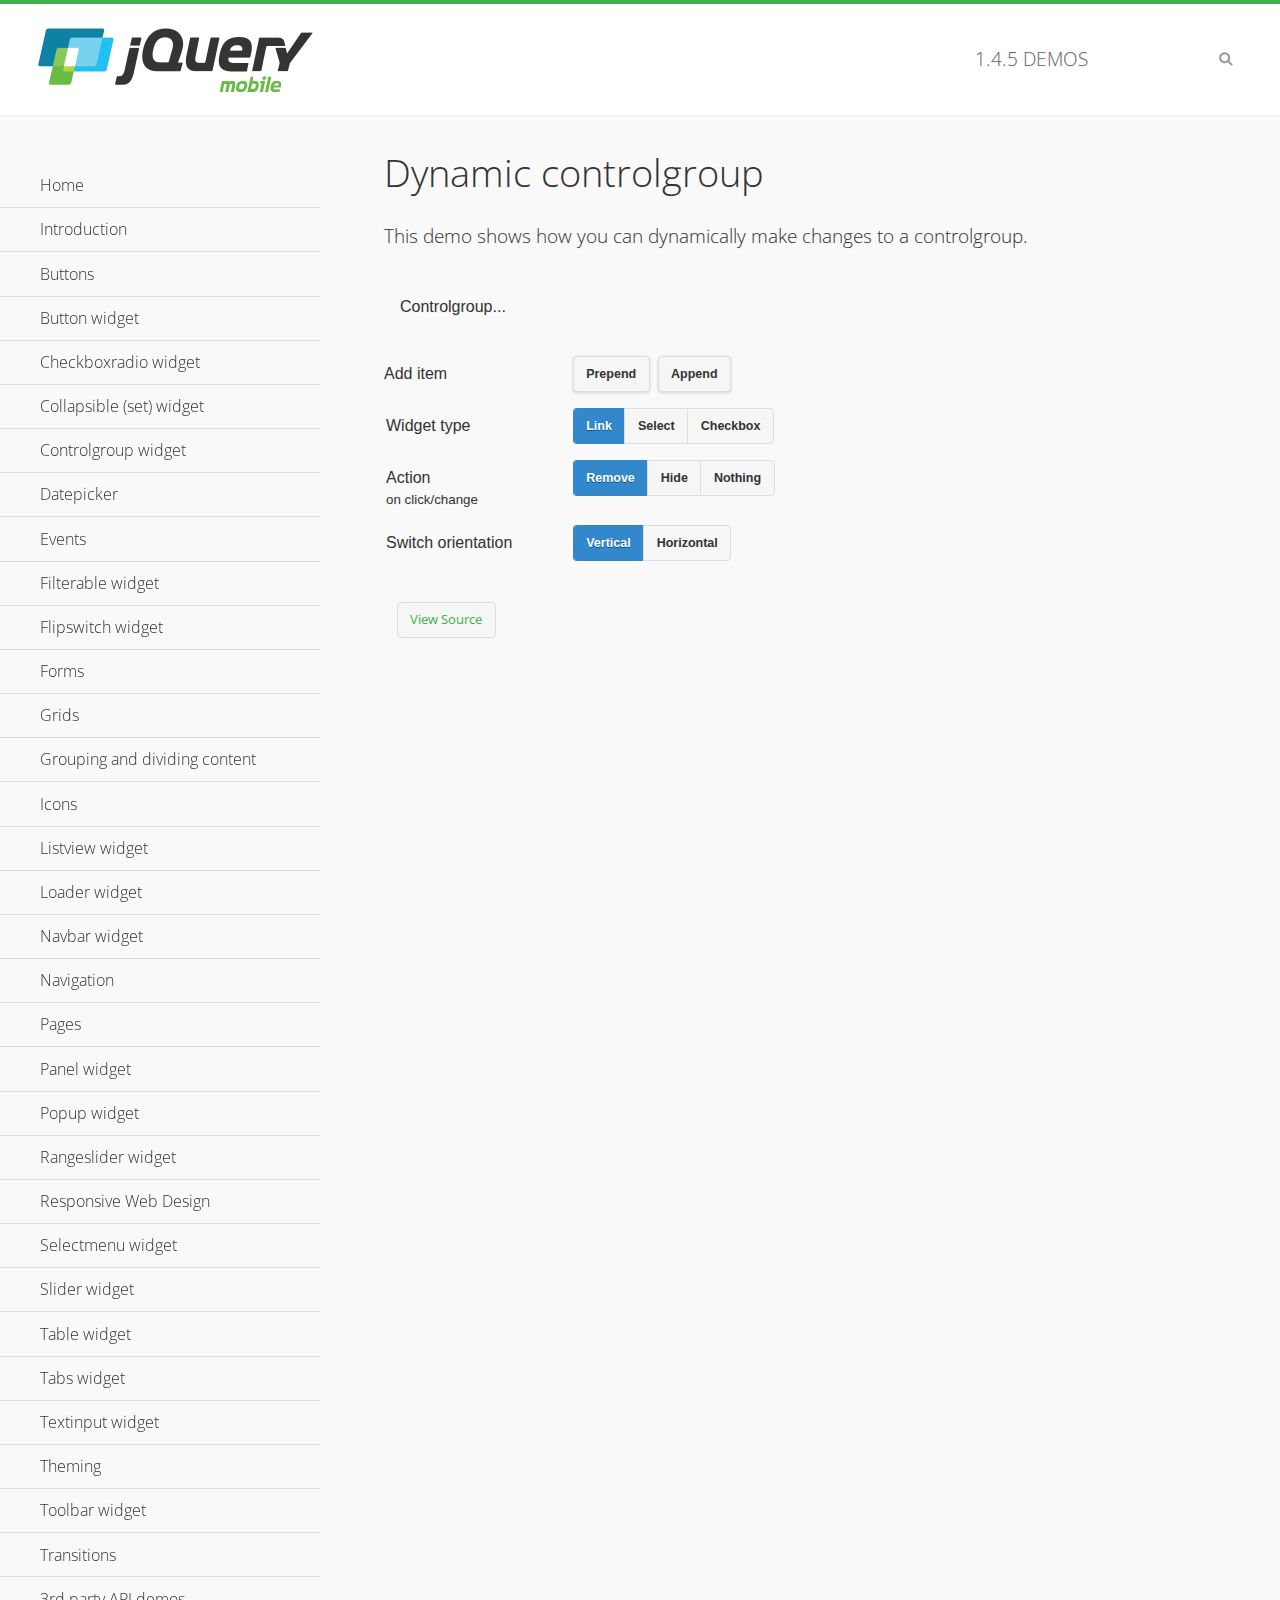
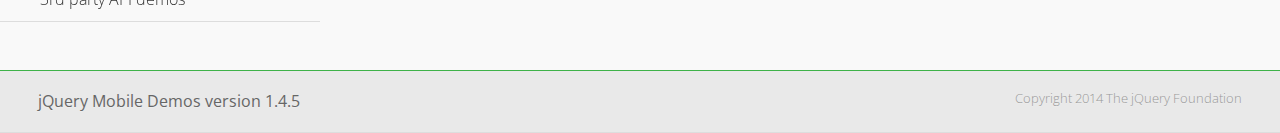
<file: script/jquery/demos/controlgroup-dynamic/index.html>
<!DOCTYPE html>
<html>
<head>
	<meta charset="utf-8">
	<meta name="viewport" content="width=device-width, initial-scale=1">
	<title>Dynamic controlgroup - jQuery Mobile Demos</title>
	<link rel="shortcut icon" href="../favicon.ico">
    <link rel="stylesheet" href="http://fonts.googleapis.com/css?family=Open+Sans:300,400,700">
	<link rel="stylesheet" href="../css/themes/default/jquery.mobile-1.4.5.min.css">
	<link rel="stylesheet" href="../_assets/css/jqm-demos.css">
	<script src="../js/jquery.js"></script>
	<script src="../_assets/js/index.js"></script>
	<script src="../js/jquery.mobile-1.4.5.min.js"></script>
	<script>
		( function( $, undefined ) {
			var counter = 0;
			$( document ).bind( "pagecreate", function( e ) {
				$( "#prepend, #append", e.target ).on( "click", function( e ) {
					counter++;

					var widgetType = $( "[name='radio-widget']:checked" ).attr( "id" ),
						group = $( "#my-controlgroup" ),
						$el,
						action = function() {
							var action = $( "[name='radio-action']:checked" ).attr( "id" );
							if ( $( $el[1] ).is( "select" ) && action === "hide" ) {
								$el = $( $el[1] ).parents( ".ui-select" );
							}
							$el[ action ]();
							group.controlgroup( "refresh" );
						};

					if ( widgetType === "link" ) {

						$el = $( "<a href='#'>Link " + counter + "</a>" ).bind( "click", action );
						$( "#my-controlgroup" ).controlgroup( "container" )[ $( this ).attr( "id" ) ]( $el );
						$el.buttonMarkup();

					} else if ( widgetType === "select" ) {

						$el = $( "<label for='widget" + counter + "'>Select " + counter + "</label><select id='widget" + counter + "'><option value='option1'>Select " + counter + "</option><option value='option2'>Select option</option></select>" );
						$( $el[ 1 ] ).bind( "change", action);
						$( "#my-controlgroup" ).controlgroup( "container" )[ $( this ).attr( "id" ) ]( $el );
						$( $el[ 1 ] ).selectmenu();

					} else {

						$el = $( "<label for='widget" + counter + "'>Checkbox " + counter + "</label><input type='checkbox' id='widget" + counter + "'></input>" );
						$( $el[ 1 ] ).bind( "change", action );
						$( "#my-controlgroup" ).controlgroup( "container" )[ $( this ).attr( "id" ) ]( $el );
						$( $el[ 1 ] ).checkboxradio();

					}

					group.controlgroup( "refresh" );
				});

				$( "[name='radio-orientation']" ).bind( "change", function( e ) {
					$( "#my-controlgroup" ).controlgroup( "option", "type", ( $( "#isHorizontal" ).is( ":checked" ) ? "horizontal" : "vertical" ) );
				});
			});
		})( jQuery );
	</script>
</head>
<body>
<div data-role="page" class="jqm-demos">

	<div data-role="header" class="jqm-header">
		<h2><a href="../" title="jQuery Mobile Demos home"><img src="../_assets/img/jquery-logo.png" alt="jQuery Mobile"></a></h2>
		<p><span class="jqm-version"></span> Demos</p>
		<a href="#" class="jqm-navmenu-link ui-btn ui-btn-icon-notext ui-corner-all ui-icon-bars ui-nodisc-icon ui-alt-icon ui-btn-left">Menu</a>
		<a href="#" class="jqm-search-link ui-btn ui-btn-icon-notext ui-corner-all ui-icon-search ui-nodisc-icon ui-alt-icon ui-btn-right">Search</a>
	</div><!-- /header -->

	<div role="main" class="ui-content jqm-content">

        <h1>Dynamic controlgroup</h1>

        <p>This demo shows how you can dynamically make changes to a controlgroup.</p>

        <div data-demo-html="true" data-demo-js="true">

            <form>
            	<div class="ui-body ui-body-d ui-corner-all">
                	<p>Controlgroup...</p>
                	<div data-role="controlgroup" id="my-controlgroup"><!-- items will be injected here --></div>
                </div>
            </form>

            <div class="ui-field-contain">
                <label for="prepend">Add item</label>
                <button id="prepend" data-mini="true" data-inline="true">Prepend</button>
                <label for="append" class="ui-hidden-accessible">Action</label>
                <button id="append" data-mini="true" data-inline="true">Append</button>
            </div>

            <form action="#" method="get">
            	<div class="ui-field-contain">
                    <fieldset data-role="controlgroup" data-type="horizontal" data-mini="true">
                        <legend>Widget type</legend>

                        <input type="radio" name="radio-widget" id="link" value="link" checked="checked">
                        <label for="link">Link</label>

                        <input type="radio" name="radio-widget" id="select" value="select">
                        <label for="select">Select</label>

                        <input type="radio" name="radio-widget" id="checkbox" value="checkbox">
                        <label for="checkbox">Checkbox</label>
                    </fieldset>
            	</div>

            	<div class="ui-field-contain">
                    <fieldset data-role="controlgroup" data-type="horizontal" data-mini="true">
                        <legend>Action<br><small>on click/change</small></legend>

                        <input type="radio" name="radio-action" id="remove" value="remove" checked="checked">
                        <label for="remove">Remove</label>

                        <input type="radio" name="radio-action" id="hide" value="hide">
                        <label for="hide">Hide</label>

                        <input type="radio" name="radio-action" id="width" value="width">
                        <label for="width">Nothing</label>
                    </fieldset>
            	</div>

            	<div class="ui-field-contain">
                    <fieldset data-role="controlgroup" data-type="horizontal" data-mini="true">
                        <legend>Switch orientation</legend>

                        <input type="radio" name="radio-orientation" id="isVertical" value="isVertical" checked="checked">
                        <label for="isVertical">Vertical</label>

                        <input type="radio" name="radio-orientation" id="isHorizontal" value="isHorizontal">
                        <label for="isHorizontal">Horizontal</label>
                    </fieldset>
            	</div>

            </form>

        </div><!--/demo-html -->

	</div><!-- /content -->
	    <div data-role="panel" class="jqm-navmenu-panel" data-position="left" data-display="overlay" data-theme="a">
	    	<ul class="jqm-list ui-alt-icon ui-nodisc-icon">
<li data-filtertext="demos homepage" data-icon="home"><a href=".././">Home</a></li>
<li data-filtertext="introduction overview getting started"><a href="../intro/" data-ajax="false">Introduction</a></li>
<li data-filtertext="buttons button markup buttonmarkup method anchor link button element"><a href="../button-markup/" data-ajax="false">Buttons</a></li>
<li data-filtertext="form button widget input button submit reset"><a href="../button/" data-ajax="false">Button widget</a></li>
<li data-role="collapsible" data-enhanced="true" data-collapsed-icon="carat-d" data-expanded-icon="carat-u" data-iconpos="right" data-inset="false" class="ui-collapsible ui-collapsible-themed-content ui-collapsible-collapsed">
	<h3 class="ui-collapsible-heading ui-collapsible-heading-collapsed">
		<a href="#" class="ui-collapsible-heading-toggle ui-btn ui-btn-icon-right ui-btn-inherit ui-icon-carat-d">
		    Checkboxradio widget<span class="ui-collapsible-heading-status"> click to expand contents</span>
		</a>
	</h3>
	<div class="ui-collapsible-content ui-body-inherit ui-collapsible-content-collapsed" aria-hidden="true">
		<ul>
			<li data-filtertext="form checkboxradio widget checkbox input checkboxes controlgroups"><a href="../checkboxradio-checkbox/" data-ajax="false">Checkboxes</a></li>
			<li data-filtertext="form checkboxradio widget radio input radio buttons controlgroups"><a href="../checkboxradio-radio/" data-ajax="false">Radio buttons</a></li>
		</ul>
	</div>
</li>
<li data-role="collapsible" data-enhanced="true" data-collapsed-icon="carat-d" data-expanded-icon="carat-u" data-iconpos="right" data-inset="false" class="ui-collapsible ui-collapsible-themed-content ui-collapsible-collapsed">
	<h3 class="ui-collapsible-heading ui-collapsible-heading-collapsed">
		<a href="#" class="ui-collapsible-heading-toggle ui-btn ui-btn-icon-right ui-btn-inherit ui-icon-carat-d">
			Collapsible (set) widget<span class="ui-collapsible-heading-status"> click to expand contents</span>
		</a>
	</h3>
	<div class="ui-collapsible-content ui-body-inherit ui-collapsible-content-collapsed" aria-hidden="true">
		<ul>
			<li data-filtertext="collapsibles content formatting"><a href="../collapsible/" data-ajax="false">Collapsible</a></li>
			<li data-filtertext="dynamic collapsible set accordion append expand"><a href="../collapsible-dynamic/" data-ajax="false">Dynamic collapsibles</a></li>
			<li data-filtertext="accordions collapsible set widget content formatting grouped collapsibles"><a href="../collapsibleset/" data-ajax="false">Collapsible set</a></li>
		</ul>
	</div>
</li>
<li data-role="collapsible" data-enhanced="true" data-collapsed-icon="carat-d" data-expanded-icon="carat-u" data-iconpos="right" data-inset="false" class="ui-collapsible ui-collapsible-themed-content ui-collapsible-collapsed">
	<h3 class="ui-collapsible-heading ui-collapsible-heading-collapsed">
		<a href="#" class="ui-collapsible-heading-toggle ui-btn ui-btn-icon-right ui-btn-inherit ui-icon-carat-d">
			Controlgroup widget<span class="ui-collapsible-heading-status"> click to expand contents</span>
		</a>
	</h3>
	<div class="ui-collapsible-content ui-body-inherit ui-collapsible-content-collapsed" aria-hidden="true">
		<ul>
			<li data-filtertext="controlgroups selectmenu checkboxradio input grouped buttons horizontal vertical"><a href="../controlgroup/" data-ajax="false">Controlgroup</a></li>
			<li data-filtertext="dynamic controlgroup dynamically add buttons"><a href="../controlgroup-dynamic/" data-ajax="false">Dynamic controlgroups</a></li>
		</ul>
	</div>
</li>
<li data-filtertext="form datepicker widget date input"><a href="../datepicker/" data-ajax="false">Datepicker</a></li>
<li data-role="collapsible" data-enhanced="true" data-collapsed-icon="carat-d" data-expanded-icon="carat-u" data-iconpos="right" data-inset="false" class="ui-collapsible ui-collapsible-themed-content ui-collapsible-collapsed">
	<h3 class="ui-collapsible-heading ui-collapsible-heading-collapsed">
		<a href="#" class="ui-collapsible-heading-toggle ui-btn ui-btn-icon-right ui-btn-inherit ui-icon-carat-d">
			Events<span class="ui-collapsible-heading-status"> click to expand contents</span>
		</a>
	</h3>
	<div class="ui-collapsible-content ui-body-inherit ui-collapsible-content-collapsed" aria-hidden="true">
		<ul>
			<li data-filtertext="swipe to delete list items listviews swipe events"><a href="../swipe-list/" data-ajax="false">Swipe list items</a></li>
			<li data-filtertext="swipe to navigate swipe page navigation swipe events"><a href="../swipe-page/" data-ajax="false">Swipe page navigation</a></li>
		</ul>
	</div>
</li>
<li data-filtertext="filterable filter elements sorting searching listview table"><a href="../filterable/" data-ajax="false">Filterable widget</a></li>
<li data-filtertext="form flipswitch widget flip toggle switch binary select checkbox input"><a href="../flipswitch/" data-ajax="false">Flipswitch widget</a></li>
<li data-role="collapsible" data-enhanced="true" data-collapsed-icon="carat-d" data-expanded-icon="carat-u" data-iconpos="right" data-inset="false" class="ui-collapsible ui-collapsible-themed-content ui-collapsible-collapsed">
	<h3 class="ui-collapsible-heading ui-collapsible-heading-collapsed">
		<a href="#" class="ui-collapsible-heading-toggle ui-btn ui-btn-icon-right ui-btn-inherit ui-icon-carat-d">
			Forms<span class="ui-collapsible-heading-status"> click to expand contents</span>
		</a>
	</h3>
	<div class="ui-collapsible-content ui-body-inherit ui-collapsible-content-collapsed" aria-hidden="true">
		<ul>
			<li data-filtertext="forms text checkbox radio range button submit reset inputs selects textarea slider flipswitch label form elements"><a href="../forms/" data-ajax="false">Forms</a></li>
			<li data-filtertext="form hide labels hidden accessible ui-hidden-accessible forms"><a href="../forms-label-hidden-accessible/" data-ajax="false">Hide labels</a></li>
			<li data-filtertext="form field containers fieldcontain ui-field-contain forms"><a href="../forms-field-contain/" data-ajax="false">Field containers</a></li>
			<li data-filtertext="forms disabled form elements"><a href="../forms-disabled/" data-ajax="false">Forms disabled</a></li>
			<li data-filtertext="forms gallery examples overview forms text checkbox radio range button submit reset inputs selects textarea slider flipswitch label form elements"><a href="../forms-gallery/" data-ajax="false">Forms gallery</a></li>
		</ul>
	</div>
</li>
<li data-role="collapsible" data-enhanced="true" data-collapsed-icon="carat-d" data-expanded-icon="carat-u" data-iconpos="right" data-inset="false" class="ui-collapsible ui-collapsible-themed-content ui-collapsible-collapsed">
	<h3 class="ui-collapsible-heading ui-collapsible-heading-collapsed">
		<a href="#" class="ui-collapsible-heading-toggle ui-btn ui-btn-icon-right ui-btn-inherit ui-icon-carat-d">
			Grids<span class="ui-collapsible-heading-status"> click to expand contents</span>
		</a>
	</h3>
	<div class="ui-collapsible-content ui-body-inherit ui-collapsible-content-collapsed" aria-hidden="true">
		<ul>
			<li data-filtertext="grids columns blocks content formatting rwd responsive css framework"><a href="../grids/" data-ajax="false">Grids</a></li>
			<li data-filtertext="buttons in grids css framework"><a href="../grids-buttons/" data-ajax="false">Buttons in grids</a></li>
			<li data-filtertext="custom responsive grids rwd css framework"><a href="../grids-custom-responsive/" data-ajax="false">Custom responsive grids</a></li>
		</ul>
	</div>
</li>
<li data-filtertext="blocks content formatting sections heading"><a href="../body-bar-classes/" data-ajax="false">Grouping and dividing content</a></li>
<li data-role="collapsible" data-enhanced="true" data-collapsed-icon="carat-d" data-expanded-icon="carat-u" data-iconpos="right" data-inset="false" class="ui-collapsible ui-collapsible-themed-content ui-collapsible-collapsed">
	<h3 class="ui-collapsible-heading ui-collapsible-heading-collapsed">
		<a href="#" class="ui-collapsible-heading-toggle ui-btn ui-btn-icon-right ui-btn-inherit ui-icon-carat-d">
			Icons<span class="ui-collapsible-heading-status"> click to expand contents</span>
		</a>
	</h3>
	<div class="ui-collapsible-content ui-body-inherit ui-collapsible-content-collapsed" aria-hidden="true">
		<ul>
			<li data-filtertext="button icons svg disc alt custom icon position"><a href="../icons/" data-ajax="false">Icons</a></li>
			<li data-filtertext=""><a href="../icons-grunticon/" data-ajax="false">Grunticon loader</a></li>
		</ul>
	</div>
</li>
<li data-role="collapsible" data-enhanced="true" data-collapsed-icon="carat-d" data-expanded-icon="carat-u" data-iconpos="right" data-inset="false" class="ui-collapsible ui-collapsible-themed-content ui-collapsible-collapsed">
	<h3 class="ui-collapsible-heading ui-collapsible-heading-collapsed">
		<a href="#" class="ui-collapsible-heading-toggle ui-btn ui-btn-icon-right ui-btn-inherit ui-icon-carat-d">
			Listview widget<span class="ui-collapsible-heading-status"> click to expand contents</span>
		</a>
	</h3>
	<div class="ui-collapsible-content ui-body-inherit ui-collapsible-content-collapsed" aria-hidden="true">
		<ul>
			<li data-filtertext="listview widget thumbnails icons nested split button collapsible ul ol"><a href="../listview/" data-ajax="false">Listview</a></li>
			<li data-filtertext="autocomplete filterable reveal listview filtertextbeforefilter placeholder"><a href="../listview-autocomplete/" data-ajax="false">Listview autocomplete</a></li>
			<li data-filtertext="autocomplete filterable reveal listview remote data filtertextbeforefilter placeholder"><a href="../listview-autocomplete-remote/" data-ajax="false">Listview autocomplete remote data</a></li>
			<li data-filtertext="autodividers anchor jump scroll linkbars listview lists ul ol"><a href="../listview-autodividers-linkbar/" data-ajax="false">Listview autodividers linkbar</a></li>
			<li data-filtertext="listview autodividers selector autodividersselector lists ul ol"><a href="../listview-autodividers-selector/" data-ajax="false">Listview autodividers selector</a></li>
			<li data-filtertext="listview nested list items"><a href="../listview-nested-lists/" data-ajax="false">Nested Listviews</a></li>
			<li data-filtertext="listview collapsible list items flat"><a href="../listview-collapsible-item-flat/" data-ajax="false">Listview collapsible list items (flat)</a></li>
			<li data-filtertext="listview collapsible list indented"><a href="../listview-collapsible-item-indented/" data-ajax="false">Listview collapsible list items (indented)</a></li>
			<li data-filtertext="grid listview responsive grids responsive listviews lists ul"><a href="../listview-grid/" data-ajax="false">Listview responsive grid</a></li>
		</ul>
	</div>
</li>
<li data-filtertext="loader widget page loading navigation overlay spinner"><a href="../loader/" data-ajax="false">Loader widget</a></li>
<li data-filtertext="navbar widget navmenu toolbars header footer"><a href="../navbar/" data-ajax="false">Navbar widget</a></li>
<li data-role="collapsible" data-enhanced="true" data-collapsed-icon="carat-d" data-expanded-icon="carat-u" data-iconpos="right" data-inset="false" class="ui-collapsible ui-collapsible-themed-content ui-collapsible-collapsed">
	<h3 class="ui-collapsible-heading ui-collapsible-heading-collapsed">
		<a href="#" class="ui-collapsible-heading-toggle ui-btn ui-btn-icon-right ui-btn-inherit ui-icon-carat-d">
			Navigation<span class="ui-collapsible-heading-status"> click to expand contents</span>
		</a>
	</h3>
	<div class="ui-collapsible-content ui-body-inherit ui-collapsible-content-collapsed" aria-hidden="true">
		<ul>
			<li data-filtertext="ajax navigation navigate widget history event method"><a href="../navigation/" data-ajax="false">Navigation</a></li>
			<li data-filtertext="linking pages page links navigation ajax prefetch cache"><a href="../navigation-linking-pages/" data-ajax="false">Linking pages</a></li>
			<!-- <li data-filtertext="php redirect server redirection server-side navigation"><a href="../navigation-php-redirect/" data-ajax="false">PHP redirect demo</a></li>-->
			<li data-filtertext="navigation redirection hash query"><a href="../navigation-hash-processing/" data-ajax="false">Hash processing demo</a></li>
			<li data-filtertext="navigation redirection hash query"><a href="../page-events/" data-ajax="false">Page Navigation Events</a></li>
		</ul>
	</div>
</li>
<li data-role="collapsible" data-enhanced="true" data-collapsed-icon="carat-d" data-expanded-icon="carat-u" data-iconpos="right" data-inset="false" class="ui-collapsible ui-collapsible-themed-content ui-collapsible-collapsed">
	<h3 class="ui-collapsible-heading ui-collapsible-heading-collapsed">
		<a href="#" class="ui-collapsible-heading-toggle ui-btn ui-btn-icon-right ui-btn-inherit ui-icon-carat-d">
			Pages<span class="ui-collapsible-heading-status"> click to expand contents</span>
		</a>
	</h3>
	<div class="ui-collapsible-content ui-body-inherit ui-collapsible-content-collapsed" aria-hidden="true">
		<ul>
			<li data-filtertext="pages page widget ajax navigation"><a href="../pages/" data-ajax="false">Pages</a></li>
			<li data-filtertext="single page"><a href="../pages-single-page/" data-ajax="false">Single page</a></li>
			<li data-filtertext="multipage multi-page page"><a href="../pages-multi-page/" data-ajax="false">Multi-page template</a></li>
			<li data-filtertext="dialog page widget modal popup"><a href="../pages-dialog/" data-ajax="false">Dialog page</a></li>
		</ul>
	</div>
</li>
<li data-role="collapsible" data-enhanced="true" data-collapsed-icon="carat-d" data-expanded-icon="carat-u" data-iconpos="right" data-inset="false" class="ui-collapsible ui-collapsible-themed-content ui-collapsible-collapsed">
	<h3 class="ui-collapsible-heading ui-collapsible-heading-collapsed">
		<a href="#" class="ui-collapsible-heading-toggle ui-btn ui-btn-icon-right ui-btn-inherit ui-icon-carat-d">
			Panel widget<span class="ui-collapsible-heading-status"> click to expand contents</span>
		</a>
	</h3>
	<div class="ui-collapsible-content ui-body-inherit ui-collapsible-content-collapsed" aria-hidden="true">
		<ul>
			<li data-filtertext="panel widget sliding panels reveal push overlay responsive"><a href="../panel/" data-ajax="false">Panel</a></li>
			<li data-filtertext=""><a href="../panel-external/" data-ajax="false">External panels</a></li>
			<li data-filtertext="panel "><a href="../panel-fixed/" data-ajax="false">Fixed panels</a></li>
			<li data-filtertext="panel slide panels sliding panels shadow rwd responsive breakpoint"><a href="../panel-responsive/" data-ajax="false">Panels responsive</a></li>
			<li data-filtertext="panel custom style custom panel width reveal shadow listview panel styling page background wrapper"><a href="../panel-styling/" data-ajax="false">Custom panel style</a></li>
			<li data-filtertext="panel open on swipe"><a href="../panel-swipe-open/" data-ajax="false">Panel open on swipe</a></li>
			<li data-filtertext="panels outside page internal external toolbars"><a href="../panel-external-internal/" data-ajax="false">Panel external and internal</a></li>
		</ul>
	</div>
</li>
<li data-role="collapsible" data-enhanced="true" data-collapsed-icon="carat-d" data-expanded-icon="carat-u" data-iconpos="right" data-inset="false" class="ui-collapsible ui-collapsible-themed-content ui-collapsible-collapsed">
	<h3 class="ui-collapsible-heading ui-collapsible-heading-collapsed">
		<a href="#" class="ui-collapsible-heading-toggle ui-btn ui-btn-icon-right ui-btn-inherit ui-icon-carat-d">
			Popup widget<span class="ui-collapsible-heading-status"> click to expand contents</span>
		</a>
	</h3>
	<div class="ui-collapsible-content ui-body-inherit ui-collapsible-content-collapsed" aria-hidden="true">
		<ul>
			<li data-filtertext="popup widget popups dialog modal transition tooltip lightbox form overlay screen flip pop fade transition"><a href="../popup/" data-ajax="false">Popup</a></li>
			<li data-filtertext="popup alignment position"><a href="../popup-alignment/" data-ajax="false">Popup alignment</a></li>
			<li data-filtertext="popup arrow size popups popover"><a href="../popup-arrow-size/" data-ajax="false">Popup arrow size</a></li>
			<li data-filtertext="dynamic popups popup images lightbox"><a href="../popup-dynamic/" data-ajax="false">Dynamic popups</a></li>
			<li data-filtertext="popups with iframes scaling"><a href="../popup-iframe/" data-ajax="false">Popups with iframes</a></li>
			<li data-filtertext="popup image scaling"><a href="../popup-image-scaling/" data-ajax="false">Popup image scaling</a></li>
			<li data-filtertext="external popup outside multi-page"><a href="../popup-outside-multipage/" data-ajax="false">Popup outside multi-page</a></li>
		</ul>
	</div>
</li>
<li data-filtertext="form rangeslider widget dual sliders dual handle sliders range input"><a href="../rangeslider/" data-ajax="false">Rangeslider widget</a></li>
<li data-filtertext="responsive web design rwd adaptive progressive enhancement PE accessible mobile breakpoints media query media queries"><a href="../rwd/" data-ajax="false">Responsive Web Design</a></li>
<li data-role="collapsible" data-enhanced="true" data-collapsed-icon="carat-d" data-expanded-icon="carat-u" data-iconpos="right" data-inset="false" class="ui-collapsible ui-collapsible-themed-content ui-collapsible-collapsed">
	<h3 class="ui-collapsible-heading ui-collapsible-heading-collapsed">
		<a href="#" class="ui-collapsible-heading-toggle ui-btn ui-btn-icon-right ui-btn-inherit ui-icon-carat-d">
			Selectmenu widget<span class="ui-collapsible-heading-status"> click to expand contents</span>
		</a>
	</h3>
	<div class="ui-collapsible-content ui-body-inherit ui-collapsible-content-collapsed" aria-hidden="true">
		<ul>
			<li data-filtertext="form selectmenu widget select input custom select menu selects"><a href="../selectmenu/" data-ajax="false">Selectmenu</a></li>
			<li data-filtertext="form custom select menu selectmenu widget custom menu option optgroup multiple selects"><a href="../selectmenu-custom/" data-ajax="false">Custom select menu</a></li>
			<li data-filtertext="filterable select filter popup dialog"><a href="../selectmenu-custom-filter/" data-ajax="false">Custom select menu with filter</a></li>
		</ul>
	</div>
</li>
<li data-role="collapsible" data-enhanced="true" data-collapsed-icon="carat-d" data-expanded-icon="carat-u" data-iconpos="right" data-inset="false" class="ui-collapsible ui-collapsible-themed-content ui-collapsible-collapsed">
	<h3 class="ui-collapsible-heading ui-collapsible-heading-collapsed">
		<a href="#" class="ui-collapsible-heading-toggle ui-btn ui-btn-icon-right ui-btn-inherit ui-icon-carat-d">
			Slider widget<span class="ui-collapsible-heading-status"> click to expand contents</span>
		</a>
	</h3>
	<div class="ui-collapsible-content ui-body-inherit ui-collapsible-content-collapsed" aria-hidden="true">
		<ul>
			<li data-filtertext="form slider widget range input single sliders"><a href="../slider/" data-ajax="false">Slider</a></li>
			<li data-filtertext="form slider widget flipswitch slider binary select flip toggle switch"><a href="../slider-flipswitch/" data-ajax="false">Slider flip toggle switch</a></li>
			<li data-filtertext="form slider tooltip handle value input range sliders"><a href="../slider-tooltip/" data-ajax="false">Slider tooltip</a></li>
		</ul>
	</div>
</li>
<li data-role="collapsible" data-enhanced="true" data-collapsed-icon="carat-d" data-expanded-icon="carat-u" data-iconpos="right" data-inset="false" class="ui-collapsible ui-collapsible-themed-content ui-collapsible-collapsed">
	<h3 class="ui-collapsible-heading ui-collapsible-heading-collapsed">
		<a href="#" class="ui-collapsible-heading-toggle ui-btn ui-btn-icon-right ui-btn-inherit ui-icon-carat-d">
			Table widget<span class="ui-collapsible-heading-status"> click to expand contents</span>
		</a>
	</h3>
	<div class="ui-collapsible-content ui-body-inherit ui-collapsible-content-collapsed" aria-hidden="true">
		<ul>
			<li data-filtertext="table widget reflow column toggle th td responsive tables rwd hide show tabular"><a href="../table-column-toggle/" data-ajax="false">Table Column Toggle</a></li>
			<li data-filtertext="table column toggle phone comparison demo"><a href="../table-column-toggle-example/" data-ajax="false">Table Column Toggle demo</a></li>
			<li data-filtertext="responsive tables table column toggle heading groups rwd breakpoint"><a href="../table-column-toggle-heading-groups/" data-ajax="false">Table Column Toggle heading groups</a></li>
			<li data-filtertext="responsive tables table column toggle hide rwd breakpoint customization options"><a href="../table-column-toggle-options/" data-ajax="false">Table Column Toggle options</a></li>
			<li data-filtertext="table reflow th td responsive rwd columns tabular"><a href="../table-reflow/" data-ajax="false">Table Reflow</a></li>
			<li data-filtertext="responsive tables table reflow heading groups rwd breakpoint"><a href="../table-reflow-heading-groups/" data-ajax="false">Table Reflow heading groups</a></li>
			<li data-filtertext="responsive tables table reflow stripes strokes table style"><a href="../table-reflow-stripes-strokes/" data-ajax="false">Table Reflow stripes and strokes</a></li>
			<li data-filtertext="responsive tables table reflow stack custom styles"><a href="../table-reflow-styling/" data-ajax="false">Table Reflow custom styles</a></li>
		</ul>
	</div>
</li>
<li data-filtertext="ui tabs widget"><a href="../tabs/" data-ajax="false">Tabs widget</a></li>
<li data-filtertext="form textinput widget text input textarea number date time tel email file color password"><a href="../textinput/" data-ajax="false">Textinput widget</a></li>
<li data-role="collapsible" data-enhanced="true" data-collapsed-icon="carat-d" data-expanded-icon="carat-u" data-iconpos="right" data-inset="false" class="ui-collapsible ui-collapsible-themed-content ui-collapsible-collapsed">
	<h3 class="ui-collapsible-heading ui-collapsible-heading-collapsed">
		<a href="#" class="ui-collapsible-heading-toggle ui-btn ui-btn-icon-right ui-btn-inherit ui-icon-carat-d">
			Theming<span class="ui-collapsible-heading-status"> click to expand contents</span>
		</a>
	</h3>
	<div class="ui-collapsible-content ui-body-inherit ui-collapsible-content-collapsed" aria-hidden="true">
		<ul>
			<li data-filtertext="default theme swatches theming style css"><a href="../theme-default/" data-ajax="false">Default theme</a></li>
			<li data-filtertext="classic theme old theme swatches theming style css"><a href="../theme-classic/" data-ajax="false">Classic theme</a></li>
		</ul>
	</div>
</li>
<li data-role="collapsible" data-enhanced="true" data-collapsed-icon="carat-d" data-expanded-icon="carat-u" data-iconpos="right" data-inset="false" class="ui-collapsible ui-collapsible-themed-content ui-collapsible-collapsed">
	<h3 class="ui-collapsible-heading ui-collapsible-heading-collapsed">
		<a href="#" class="ui-collapsible-heading-toggle ui-btn ui-btn-icon-right ui-btn-inherit ui-icon-carat-d">
			Toolbar widget<span class="ui-collapsible-heading-status"> click to expand contents</span>
		</a>
	</h3>
	<div class="ui-collapsible-content ui-body-inherit ui-collapsible-content-collapsed" aria-hidden="true">
		<ul>
			<li data-filtertext="toolbar widget header footer toolbars fixed fullscreen external sections"><a href="../toolbar/" data-ajax="false">Toolbar</a></li>
			<li data-filtertext="dynamic toolbars dynamically add toolbar header footer"><a href="../toolbar-dynamic/" data-ajax="false">Dynamic toolbars</a></li>
			<li data-filtertext="external toolbars header footer"><a href="../toolbar-external/" data-ajax="false">External toolbars</a></li>
			<li data-filtertext="fixed toolbars header footer"><a href="../toolbar-fixed/" data-ajax="false">Fixed toolbars</a></li>
			<li data-filtertext="fixed fullscreen toolbars header footer"><a href="../toolbar-fixed-fullscreen/" data-ajax="false">Fullscreen toolbars</a></li>
			<li data-filtertext="external fixed toolbars header footer"><a href="../toolbar-fixed-external/" data-ajax="false">Fixed external toolbars</a></li>
			<li data-filtertext="external persistent toolbars header footer navbar navmenu"><a href="../toolbar-fixed-persistent/" data-ajax="false">Persistent toolbars</a></li>
			<li data-filtertext="external ajax optimized toolbars persistent toolbars header footer navbar"><a href="../toolbar-fixed-persistent-optimized/" data-ajax="false">Ajax optimized toolbars</a></li>
			<li data-filtertext="form in toolbars header footer"><a href="../toolbar-fixed-forms/" data-ajax="false">Form in toolbar</a></li>
		</ul>
	</div>
</li>
<li data-filtertext="page transitions animated pages popup navigation flip slide fade pop"><a href="../transitions/" data-ajax="false">Transitions</a></li>
<li data-role="collapsible" data-enhanced="true" data-collapsed-icon="carat-d" data-expanded-icon="carat-u" data-iconpos="right" data-inset="false" class="ui-collapsible ui-collapsible-themed-content ui-collapsible-collapsed">
	<h3 class="ui-collapsible-heading ui-collapsible-heading-collapsed">
		<a href="#" class="ui-collapsible-heading-toggle ui-btn ui-btn-icon-right ui-btn-inherit ui-icon-carat-d">
			3rd party API demos<span class="ui-collapsible-heading-status"> click to expand contents</span>
		</a>
	</h3>
	<div class="ui-collapsible-content ui-body-inherit ui-collapsible-content-collapsed" aria-hidden="true">
		<ul>
			<li data-filtertext="backbone requirejs navigation router"><a href="../backbone-requirejs/" data-ajax="false">Backbone RequireJS</a></li>
			<li data-filtertext="google maps geolocation demo"><a href="../map-geolocation/" data-ajax="false">Google Maps geolocation</a></li>
			<li data-filtertext="google maps hybrid"><a href="../map-list-toggle/" data-ajax="false">Google Maps list toggle</a></li>
		</ul>
	</div>
</li>



		     </ul>
		</div><!-- /panel -->


	<div data-role="footer" data-position="fixed" data-tap-toggle="false" class="jqm-footer">
		<p>jQuery Mobile Demos version <span class="jqm-version"></span></p>
		<p>Copyright 2014 The jQuery Foundation</p>
	</div><!-- /footer -->
	<!-- TODO: This should become an external panel so we can add input to markup (unique ID) -->
    <div data-role="panel" class="jqm-search-panel" data-position="right" data-display="overlay" data-theme="a">
		<div class="jqm-search">
			<ul class="jqm-list" data-filter-placeholder="Search demos..." data-filter-reveal="true">
<li data-filtertext="demos homepage" data-icon="home"><a href=".././">Home</a></li>
<li data-filtertext="introduction overview getting started"><a href="../intro/" data-ajax="false">Introduction</a></li>
<li data-filtertext="buttons button markup buttonmarkup method anchor link button element"><a href="../button-markup/" data-ajax="false">Buttons</a></li>
<li data-filtertext="form button widget input button submit reset"><a href="../button/" data-ajax="false">Button widget</a></li>
<li data-role="collapsible" data-enhanced="true" data-collapsed-icon="carat-d" data-expanded-icon="carat-u" data-iconpos="right" data-inset="false" class="ui-collapsible ui-collapsible-themed-content ui-collapsible-collapsed">
	<h3 class="ui-collapsible-heading ui-collapsible-heading-collapsed">
		<a href="#" class="ui-collapsible-heading-toggle ui-btn ui-btn-icon-right ui-btn-inherit ui-icon-carat-d">
		    Checkboxradio widget<span class="ui-collapsible-heading-status"> click to expand contents</span>
		</a>
	</h3>
	<div class="ui-collapsible-content ui-body-inherit ui-collapsible-content-collapsed" aria-hidden="true">
		<ul>
			<li data-filtertext="form checkboxradio widget checkbox input checkboxes controlgroups"><a href="../checkboxradio-checkbox/" data-ajax="false">Checkboxes</a></li>
			<li data-filtertext="form checkboxradio widget radio input radio buttons controlgroups"><a href="../checkboxradio-radio/" data-ajax="false">Radio buttons</a></li>
		</ul>
	</div>
</li>
<li data-role="collapsible" data-enhanced="true" data-collapsed-icon="carat-d" data-expanded-icon="carat-u" data-iconpos="right" data-inset="false" class="ui-collapsible ui-collapsible-themed-content ui-collapsible-collapsed">
	<h3 class="ui-collapsible-heading ui-collapsible-heading-collapsed">
		<a href="#" class="ui-collapsible-heading-toggle ui-btn ui-btn-icon-right ui-btn-inherit ui-icon-carat-d">
			Collapsible (set) widget<span class="ui-collapsible-heading-status"> click to expand contents</span>
		</a>
	</h3>
	<div class="ui-collapsible-content ui-body-inherit ui-collapsible-content-collapsed" aria-hidden="true">
		<ul>
			<li data-filtertext="collapsibles content formatting"><a href="../collapsible/" data-ajax="false">Collapsible</a></li>
			<li data-filtertext="dynamic collapsible set accordion append expand"><a href="../collapsible-dynamic/" data-ajax="false">Dynamic collapsibles</a></li>
			<li data-filtertext="accordions collapsible set widget content formatting grouped collapsibles"><a href="../collapsibleset/" data-ajax="false">Collapsible set</a></li>
		</ul>
	</div>
</li>
<li data-role="collapsible" data-enhanced="true" data-collapsed-icon="carat-d" data-expanded-icon="carat-u" data-iconpos="right" data-inset="false" class="ui-collapsible ui-collapsible-themed-content ui-collapsible-collapsed">
	<h3 class="ui-collapsible-heading ui-collapsible-heading-collapsed">
		<a href="#" class="ui-collapsible-heading-toggle ui-btn ui-btn-icon-right ui-btn-inherit ui-icon-carat-d">
			Controlgroup widget<span class="ui-collapsible-heading-status"> click to expand contents</span>
		</a>
	</h3>
	<div class="ui-collapsible-content ui-body-inherit ui-collapsible-content-collapsed" aria-hidden="true">
		<ul>
			<li data-filtertext="controlgroups selectmenu checkboxradio input grouped buttons horizontal vertical"><a href="../controlgroup/" data-ajax="false">Controlgroup</a></li>
			<li data-filtertext="dynamic controlgroup dynamically add buttons"><a href="../controlgroup-dynamic/" data-ajax="false">Dynamic controlgroups</a></li>
		</ul>
	</div>
</li>
<li data-filtertext="form datepicker widget date input"><a href="../datepicker/" data-ajax="false">Datepicker</a></li>
<li data-role="collapsible" data-enhanced="true" data-collapsed-icon="carat-d" data-expanded-icon="carat-u" data-iconpos="right" data-inset="false" class="ui-collapsible ui-collapsible-themed-content ui-collapsible-collapsed">
	<h3 class="ui-collapsible-heading ui-collapsible-heading-collapsed">
		<a href="#" class="ui-collapsible-heading-toggle ui-btn ui-btn-icon-right ui-btn-inherit ui-icon-carat-d">
			Events<span class="ui-collapsible-heading-status"> click to expand contents</span>
		</a>
	</h3>
	<div class="ui-collapsible-content ui-body-inherit ui-collapsible-content-collapsed" aria-hidden="true">
		<ul>
			<li data-filtertext="swipe to delete list items listviews swipe events"><a href="../swipe-list/" data-ajax="false">Swipe list items</a></li>
			<li data-filtertext="swipe to navigate swipe page navigation swipe events"><a href="../swipe-page/" data-ajax="false">Swipe page navigation</a></li>
		</ul>
	</div>
</li>
<li data-filtertext="filterable filter elements sorting searching listview table"><a href="../filterable/" data-ajax="false">Filterable widget</a></li>
<li data-filtertext="form flipswitch widget flip toggle switch binary select checkbox input"><a href="../flipswitch/" data-ajax="false">Flipswitch widget</a></li>
<li data-role="collapsible" data-enhanced="true" data-collapsed-icon="carat-d" data-expanded-icon="carat-u" data-iconpos="right" data-inset="false" class="ui-collapsible ui-collapsible-themed-content ui-collapsible-collapsed">
	<h3 class="ui-collapsible-heading ui-collapsible-heading-collapsed">
		<a href="#" class="ui-collapsible-heading-toggle ui-btn ui-btn-icon-right ui-btn-inherit ui-icon-carat-d">
			Forms<span class="ui-collapsible-heading-status"> click to expand contents</span>
		</a>
	</h3>
	<div class="ui-collapsible-content ui-body-inherit ui-collapsible-content-collapsed" aria-hidden="true">
		<ul>
			<li data-filtertext="forms text checkbox radio range button submit reset inputs selects textarea slider flipswitch label form elements"><a href="../forms/" data-ajax="false">Forms</a></li>
			<li data-filtertext="form hide labels hidden accessible ui-hidden-accessible forms"><a href="../forms-label-hidden-accessible/" data-ajax="false">Hide labels</a></li>
			<li data-filtertext="form field containers fieldcontain ui-field-contain forms"><a href="../forms-field-contain/" data-ajax="false">Field containers</a></li>
			<li data-filtertext="forms disabled form elements"><a href="../forms-disabled/" data-ajax="false">Forms disabled</a></li>
			<li data-filtertext="forms gallery examples overview forms text checkbox radio range button submit reset inputs selects textarea slider flipswitch label form elements"><a href="../forms-gallery/" data-ajax="false">Forms gallery</a></li>
		</ul>
	</div>
</li>
<li data-role="collapsible" data-enhanced="true" data-collapsed-icon="carat-d" data-expanded-icon="carat-u" data-iconpos="right" data-inset="false" class="ui-collapsible ui-collapsible-themed-content ui-collapsible-collapsed">
	<h3 class="ui-collapsible-heading ui-collapsible-heading-collapsed">
		<a href="#" class="ui-collapsible-heading-toggle ui-btn ui-btn-icon-right ui-btn-inherit ui-icon-carat-d">
			Grids<span class="ui-collapsible-heading-status"> click to expand contents</span>
		</a>
	</h3>
	<div class="ui-collapsible-content ui-body-inherit ui-collapsible-content-collapsed" aria-hidden="true">
		<ul>
			<li data-filtertext="grids columns blocks content formatting rwd responsive css framework"><a href="../grids/" data-ajax="false">Grids</a></li>
			<li data-filtertext="buttons in grids css framework"><a href="../grids-buttons/" data-ajax="false">Buttons in grids</a></li>
			<li data-filtertext="custom responsive grids rwd css framework"><a href="../grids-custom-responsive/" data-ajax="false">Custom responsive grids</a></li>
		</ul>
	</div>
</li>
<li data-filtertext="blocks content formatting sections heading"><a href="../body-bar-classes/" data-ajax="false">Grouping and dividing content</a></li>
<li data-role="collapsible" data-enhanced="true" data-collapsed-icon="carat-d" data-expanded-icon="carat-u" data-iconpos="right" data-inset="false" class="ui-collapsible ui-collapsible-themed-content ui-collapsible-collapsed">
	<h3 class="ui-collapsible-heading ui-collapsible-heading-collapsed">
		<a href="#" class="ui-collapsible-heading-toggle ui-btn ui-btn-icon-right ui-btn-inherit ui-icon-carat-d">
			Icons<span class="ui-collapsible-heading-status"> click to expand contents</span>
		</a>
	</h3>
	<div class="ui-collapsible-content ui-body-inherit ui-collapsible-content-collapsed" aria-hidden="true">
		<ul>
			<li data-filtertext="button icons svg disc alt custom icon position"><a href="../icons/" data-ajax="false">Icons</a></li>
			<li data-filtertext=""><a href="../icons-grunticon/" data-ajax="false">Grunticon loader</a></li>
		</ul>
	</div>
</li>
<li data-role="collapsible" data-enhanced="true" data-collapsed-icon="carat-d" data-expanded-icon="carat-u" data-iconpos="right" data-inset="false" class="ui-collapsible ui-collapsible-themed-content ui-collapsible-collapsed">
	<h3 class="ui-collapsible-heading ui-collapsible-heading-collapsed">
		<a href="#" class="ui-collapsible-heading-toggle ui-btn ui-btn-icon-right ui-btn-inherit ui-icon-carat-d">
			Listview widget<span class="ui-collapsible-heading-status"> click to expand contents</span>
		</a>
	</h3>
	<div class="ui-collapsible-content ui-body-inherit ui-collapsible-content-collapsed" aria-hidden="true">
		<ul>
			<li data-filtertext="listview widget thumbnails icons nested split button collapsible ul ol"><a href="../listview/" data-ajax="false">Listview</a></li>
			<li data-filtertext="autocomplete filterable reveal listview filtertextbeforefilter placeholder"><a href="../listview-autocomplete/" data-ajax="false">Listview autocomplete</a></li>
			<li data-filtertext="autocomplete filterable reveal listview remote data filtertextbeforefilter placeholder"><a href="../listview-autocomplete-remote/" data-ajax="false">Listview autocomplete remote data</a></li>
			<li data-filtertext="autodividers anchor jump scroll linkbars listview lists ul ol"><a href="../listview-autodividers-linkbar/" data-ajax="false">Listview autodividers linkbar</a></li>
			<li data-filtertext="listview autodividers selector autodividersselector lists ul ol"><a href="../listview-autodividers-selector/" data-ajax="false">Listview autodividers selector</a></li>
			<li data-filtertext="listview nested list items"><a href="../listview-nested-lists/" data-ajax="false">Nested Listviews</a></li>
			<li data-filtertext="listview collapsible list items flat"><a href="../listview-collapsible-item-flat/" data-ajax="false">Listview collapsible list items (flat)</a></li>
			<li data-filtertext="listview collapsible list indented"><a href="../listview-collapsible-item-indented/" data-ajax="false">Listview collapsible list items (indented)</a></li>
			<li data-filtertext="grid listview responsive grids responsive listviews lists ul"><a href="../listview-grid/" data-ajax="false">Listview responsive grid</a></li>
		</ul>
	</div>
</li>
<li data-filtertext="loader widget page loading navigation overlay spinner"><a href="../loader/" data-ajax="false">Loader widget</a></li>
<li data-filtertext="navbar widget navmenu toolbars header footer"><a href="../navbar/" data-ajax="false">Navbar widget</a></li>
<li data-role="collapsible" data-enhanced="true" data-collapsed-icon="carat-d" data-expanded-icon="carat-u" data-iconpos="right" data-inset="false" class="ui-collapsible ui-collapsible-themed-content ui-collapsible-collapsed">
	<h3 class="ui-collapsible-heading ui-collapsible-heading-collapsed">
		<a href="#" class="ui-collapsible-heading-toggle ui-btn ui-btn-icon-right ui-btn-inherit ui-icon-carat-d">
			Navigation<span class="ui-collapsible-heading-status"> click to expand contents</span>
		</a>
	</h3>
	<div class="ui-collapsible-content ui-body-inherit ui-collapsible-content-collapsed" aria-hidden="true">
		<ul>
			<li data-filtertext="ajax navigation navigate widget history event method"><a href="../navigation/" data-ajax="false">Navigation</a></li>
			<li data-filtertext="linking pages page links navigation ajax prefetch cache"><a href="../navigation-linking-pages/" data-ajax="false">Linking pages</a></li>
			<!-- <li data-filtertext="php redirect server redirection server-side navigation"><a href="../navigation-php-redirect/" data-ajax="false">PHP redirect demo</a></li>-->
			<li data-filtertext="navigation redirection hash query"><a href="../navigation-hash-processing/" data-ajax="false">Hash processing demo</a></li>
			<li data-filtertext="navigation redirection hash query"><a href="../page-events/" data-ajax="false">Page Navigation Events</a></li>
		</ul>
	</div>
</li>
<li data-role="collapsible" data-enhanced="true" data-collapsed-icon="carat-d" data-expanded-icon="carat-u" data-iconpos="right" data-inset="false" class="ui-collapsible ui-collapsible-themed-content ui-collapsible-collapsed">
	<h3 class="ui-collapsible-heading ui-collapsible-heading-collapsed">
		<a href="#" class="ui-collapsible-heading-toggle ui-btn ui-btn-icon-right ui-btn-inherit ui-icon-carat-d">
			Pages<span class="ui-collapsible-heading-status"> click to expand contents</span>
		</a>
	</h3>
	<div class="ui-collapsible-content ui-body-inherit ui-collapsible-content-collapsed" aria-hidden="true">
		<ul>
			<li data-filtertext="pages page widget ajax navigation"><a href="../pages/" data-ajax="false">Pages</a></li>
			<li data-filtertext="single page"><a href="../pages-single-page/" data-ajax="false">Single page</a></li>
			<li data-filtertext="multipage multi-page page"><a href="../pages-multi-page/" data-ajax="false">Multi-page template</a></li>
			<li data-filtertext="dialog page widget modal popup"><a href="../pages-dialog/" data-ajax="false">Dialog page</a></li>
		</ul>
	</div>
</li>
<li data-role="collapsible" data-enhanced="true" data-collapsed-icon="carat-d" data-expanded-icon="carat-u" data-iconpos="right" data-inset="false" class="ui-collapsible ui-collapsible-themed-content ui-collapsible-collapsed">
	<h3 class="ui-collapsible-heading ui-collapsible-heading-collapsed">
		<a href="#" class="ui-collapsible-heading-toggle ui-btn ui-btn-icon-right ui-btn-inherit ui-icon-carat-d">
			Panel widget<span class="ui-collapsible-heading-status"> click to expand contents</span>
		</a>
	</h3>
	<div class="ui-collapsible-content ui-body-inherit ui-collapsible-content-collapsed" aria-hidden="true">
		<ul>
			<li data-filtertext="panel widget sliding panels reveal push overlay responsive"><a href="../panel/" data-ajax="false">Panel</a></li>
			<li data-filtertext=""><a href="../panel-external/" data-ajax="false">External panels</a></li>
			<li data-filtertext="panel "><a href="../panel-fixed/" data-ajax="false">Fixed panels</a></li>
			<li data-filtertext="panel slide panels sliding panels shadow rwd responsive breakpoint"><a href="../panel-responsive/" data-ajax="false">Panels responsive</a></li>
			<li data-filtertext="panel custom style custom panel width reveal shadow listview panel styling page background wrapper"><a href="../panel-styling/" data-ajax="false">Custom panel style</a></li>
			<li data-filtertext="panel open on swipe"><a href="../panel-swipe-open/" data-ajax="false">Panel open on swipe</a></li>
			<li data-filtertext="panels outside page internal external toolbars"><a href="../panel-external-internal/" data-ajax="false">Panel external and internal</a></li>
		</ul>
	</div>
</li>
<li data-role="collapsible" data-enhanced="true" data-collapsed-icon="carat-d" data-expanded-icon="carat-u" data-iconpos="right" data-inset="false" class="ui-collapsible ui-collapsible-themed-content ui-collapsible-collapsed">
	<h3 class="ui-collapsible-heading ui-collapsible-heading-collapsed">
		<a href="#" class="ui-collapsible-heading-toggle ui-btn ui-btn-icon-right ui-btn-inherit ui-icon-carat-d">
			Popup widget<span class="ui-collapsible-heading-status"> click to expand contents</span>
		</a>
	</h3>
	<div class="ui-collapsible-content ui-body-inherit ui-collapsible-content-collapsed" aria-hidden="true">
		<ul>
			<li data-filtertext="popup widget popups dialog modal transition tooltip lightbox form overlay screen flip pop fade transition"><a href="../popup/" data-ajax="false">Popup</a></li>
			<li data-filtertext="popup alignment position"><a href="../popup-alignment/" data-ajax="false">Popup alignment</a></li>
			<li data-filtertext="popup arrow size popups popover"><a href="../popup-arrow-size/" data-ajax="false">Popup arrow size</a></li>
			<li data-filtertext="dynamic popups popup images lightbox"><a href="../popup-dynamic/" data-ajax="false">Dynamic popups</a></li>
			<li data-filtertext="popups with iframes scaling"><a href="../popup-iframe/" data-ajax="false">Popups with iframes</a></li>
			<li data-filtertext="popup image scaling"><a href="../popup-image-scaling/" data-ajax="false">Popup image scaling</a></li>
			<li data-filtertext="external popup outside multi-page"><a href="../popup-outside-multipage/" data-ajax="false">Popup outside multi-page</a></li>
		</ul>
	</div>
</li>
<li data-filtertext="form rangeslider widget dual sliders dual handle sliders range input"><a href="../rangeslider/" data-ajax="false">Rangeslider widget</a></li>
<li data-filtertext="responsive web design rwd adaptive progressive enhancement PE accessible mobile breakpoints media query media queries"><a href="../rwd/" data-ajax="false">Responsive Web Design</a></li>
<li data-role="collapsible" data-enhanced="true" data-collapsed-icon="carat-d" data-expanded-icon="carat-u" data-iconpos="right" data-inset="false" class="ui-collapsible ui-collapsible-themed-content ui-collapsible-collapsed">
	<h3 class="ui-collapsible-heading ui-collapsible-heading-collapsed">
		<a href="#" class="ui-collapsible-heading-toggle ui-btn ui-btn-icon-right ui-btn-inherit ui-icon-carat-d">
			Selectmenu widget<span class="ui-collapsible-heading-status"> click to expand contents</span>
		</a>
	</h3>
	<div class="ui-collapsible-content ui-body-inherit ui-collapsible-content-collapsed" aria-hidden="true">
		<ul>
			<li data-filtertext="form selectmenu widget select input custom select menu selects"><a href="../selectmenu/" data-ajax="false">Selectmenu</a></li>
			<li data-filtertext="form custom select menu selectmenu widget custom menu option optgroup multiple selects"><a href="../selectmenu-custom/" data-ajax="false">Custom select menu</a></li>
			<li data-filtertext="filterable select filter popup dialog"><a href="../selectmenu-custom-filter/" data-ajax="false">Custom select menu with filter</a></li>
		</ul>
	</div>
</li>
<li data-role="collapsible" data-enhanced="true" data-collapsed-icon="carat-d" data-expanded-icon="carat-u" data-iconpos="right" data-inset="false" class="ui-collapsible ui-collapsible-themed-content ui-collapsible-collapsed">
	<h3 class="ui-collapsible-heading ui-collapsible-heading-collapsed">
		<a href="#" class="ui-collapsible-heading-toggle ui-btn ui-btn-icon-right ui-btn-inherit ui-icon-carat-d">
			Slider widget<span class="ui-collapsible-heading-status"> click to expand contents</span>
		</a>
	</h3>
	<div class="ui-collapsible-content ui-body-inherit ui-collapsible-content-collapsed" aria-hidden="true">
		<ul>
			<li data-filtertext="form slider widget range input single sliders"><a href="../slider/" data-ajax="false">Slider</a></li>
			<li data-filtertext="form slider widget flipswitch slider binary select flip toggle switch"><a href="../slider-flipswitch/" data-ajax="false">Slider flip toggle switch</a></li>
			<li data-filtertext="form slider tooltip handle value input range sliders"><a href="../slider-tooltip/" data-ajax="false">Slider tooltip</a></li>
		</ul>
	</div>
</li>
<li data-role="collapsible" data-enhanced="true" data-collapsed-icon="carat-d" data-expanded-icon="carat-u" data-iconpos="right" data-inset="false" class="ui-collapsible ui-collapsible-themed-content ui-collapsible-collapsed">
	<h3 class="ui-collapsible-heading ui-collapsible-heading-collapsed">
		<a href="#" class="ui-collapsible-heading-toggle ui-btn ui-btn-icon-right ui-btn-inherit ui-icon-carat-d">
			Table widget<span class="ui-collapsible-heading-status"> click to expand contents</span>
		</a>
	</h3>
	<div class="ui-collapsible-content ui-body-inherit ui-collapsible-content-collapsed" aria-hidden="true">
		<ul>
			<li data-filtertext="table widget reflow column toggle th td responsive tables rwd hide show tabular"><a href="../table-column-toggle/" data-ajax="false">Table Column Toggle</a></li>
			<li data-filtertext="table column toggle phone comparison demo"><a href="../table-column-toggle-example/" data-ajax="false">Table Column Toggle demo</a></li>
			<li data-filtertext="responsive tables table column toggle heading groups rwd breakpoint"><a href="../table-column-toggle-heading-groups/" data-ajax="false">Table Column Toggle heading groups</a></li>
			<li data-filtertext="responsive tables table column toggle hide rwd breakpoint customization options"><a href="../table-column-toggle-options/" data-ajax="false">Table Column Toggle options</a></li>
			<li data-filtertext="table reflow th td responsive rwd columns tabular"><a href="../table-reflow/" data-ajax="false">Table Reflow</a></li>
			<li data-filtertext="responsive tables table reflow heading groups rwd breakpoint"><a href="../table-reflow-heading-groups/" data-ajax="false">Table Reflow heading groups</a></li>
			<li data-filtertext="responsive tables table reflow stripes strokes table style"><a href="../table-reflow-stripes-strokes/" data-ajax="false">Table Reflow stripes and strokes</a></li>
			<li data-filtertext="responsive tables table reflow stack custom styles"><a href="../table-reflow-styling/" data-ajax="false">Table Reflow custom styles</a></li>
		</ul>
	</div>
</li>
<li data-filtertext="ui tabs widget"><a href="../tabs/" data-ajax="false">Tabs widget</a></li>
<li data-filtertext="form textinput widget text input textarea number date time tel email file color password"><a href="../textinput/" data-ajax="false">Textinput widget</a></li>
<li data-role="collapsible" data-enhanced="true" data-collapsed-icon="carat-d" data-expanded-icon="carat-u" data-iconpos="right" data-inset="false" class="ui-collapsible ui-collapsible-themed-content ui-collapsible-collapsed">
	<h3 class="ui-collapsible-heading ui-collapsible-heading-collapsed">
		<a href="#" class="ui-collapsible-heading-toggle ui-btn ui-btn-icon-right ui-btn-inherit ui-icon-carat-d">
			Theming<span class="ui-collapsible-heading-status"> click to expand contents</span>
		</a>
	</h3>
	<div class="ui-collapsible-content ui-body-inherit ui-collapsible-content-collapsed" aria-hidden="true">
		<ul>
			<li data-filtertext="default theme swatches theming style css"><a href="../theme-default/" data-ajax="false">Default theme</a></li>
			<li data-filtertext="classic theme old theme swatches theming style css"><a href="../theme-classic/" data-ajax="false">Classic theme</a></li>
		</ul>
	</div>
</li>
<li data-role="collapsible" data-enhanced="true" data-collapsed-icon="carat-d" data-expanded-icon="carat-u" data-iconpos="right" data-inset="false" class="ui-collapsible ui-collapsible-themed-content ui-collapsible-collapsed">
	<h3 class="ui-collapsible-heading ui-collapsible-heading-collapsed">
		<a href="#" class="ui-collapsible-heading-toggle ui-btn ui-btn-icon-right ui-btn-inherit ui-icon-carat-d">
			Toolbar widget<span class="ui-collapsible-heading-status"> click to expand contents</span>
		</a>
	</h3>
	<div class="ui-collapsible-content ui-body-inherit ui-collapsible-content-collapsed" aria-hidden="true">
		<ul>
			<li data-filtertext="toolbar widget header footer toolbars fixed fullscreen external sections"><a href="../toolbar/" data-ajax="false">Toolbar</a></li>
			<li data-filtertext="dynamic toolbars dynamically add toolbar header footer"><a href="../toolbar-dynamic/" data-ajax="false">Dynamic toolbars</a></li>
			<li data-filtertext="external toolbars header footer"><a href="../toolbar-external/" data-ajax="false">External toolbars</a></li>
			<li data-filtertext="fixed toolbars header footer"><a href="../toolbar-fixed/" data-ajax="false">Fixed toolbars</a></li>
			<li data-filtertext="fixed fullscreen toolbars header footer"><a href="../toolbar-fixed-fullscreen/" data-ajax="false">Fullscreen toolbars</a></li>
			<li data-filtertext="external fixed toolbars header footer"><a href="../toolbar-fixed-external/" data-ajax="false">Fixed external toolbars</a></li>
			<li data-filtertext="external persistent toolbars header footer navbar navmenu"><a href="../toolbar-fixed-persistent/" data-ajax="false">Persistent toolbars</a></li>
			<li data-filtertext="external ajax optimized toolbars persistent toolbars header footer navbar"><a href="../toolbar-fixed-persistent-optimized/" data-ajax="false">Ajax optimized toolbars</a></li>
			<li data-filtertext="form in toolbars header footer"><a href="../toolbar-fixed-forms/" data-ajax="false">Form in toolbar</a></li>
		</ul>
	</div>
</li>
<li data-filtertext="page transitions animated pages popup navigation flip slide fade pop"><a href="../transitions/" data-ajax="false">Transitions</a></li>
<li data-role="collapsible" data-enhanced="true" data-collapsed-icon="carat-d" data-expanded-icon="carat-u" data-iconpos="right" data-inset="false" class="ui-collapsible ui-collapsible-themed-content ui-collapsible-collapsed">
	<h3 class="ui-collapsible-heading ui-collapsible-heading-collapsed">
		<a href="#" class="ui-collapsible-heading-toggle ui-btn ui-btn-icon-right ui-btn-inherit ui-icon-carat-d">
			3rd party API demos<span class="ui-collapsible-heading-status"> click to expand contents</span>
		</a>
	</h3>
	<div class="ui-collapsible-content ui-body-inherit ui-collapsible-content-collapsed" aria-hidden="true">
		<ul>
			<li data-filtertext="backbone requirejs navigation router"><a href="../backbone-requirejs/" data-ajax="false">Backbone RequireJS</a></li>
			<li data-filtertext="google maps geolocation demo"><a href="../map-geolocation/" data-ajax="false">Google Maps geolocation</a></li>
			<li data-filtertext="google maps hybrid"><a href="../map-list-toggle/" data-ajax="false">Google Maps list toggle</a></li>
		</ul>
	</div>
</li>



			</ul>
		</div>
	</div><!-- /panel -->


</div><!-- /page -->

</body>
</html>
</file>
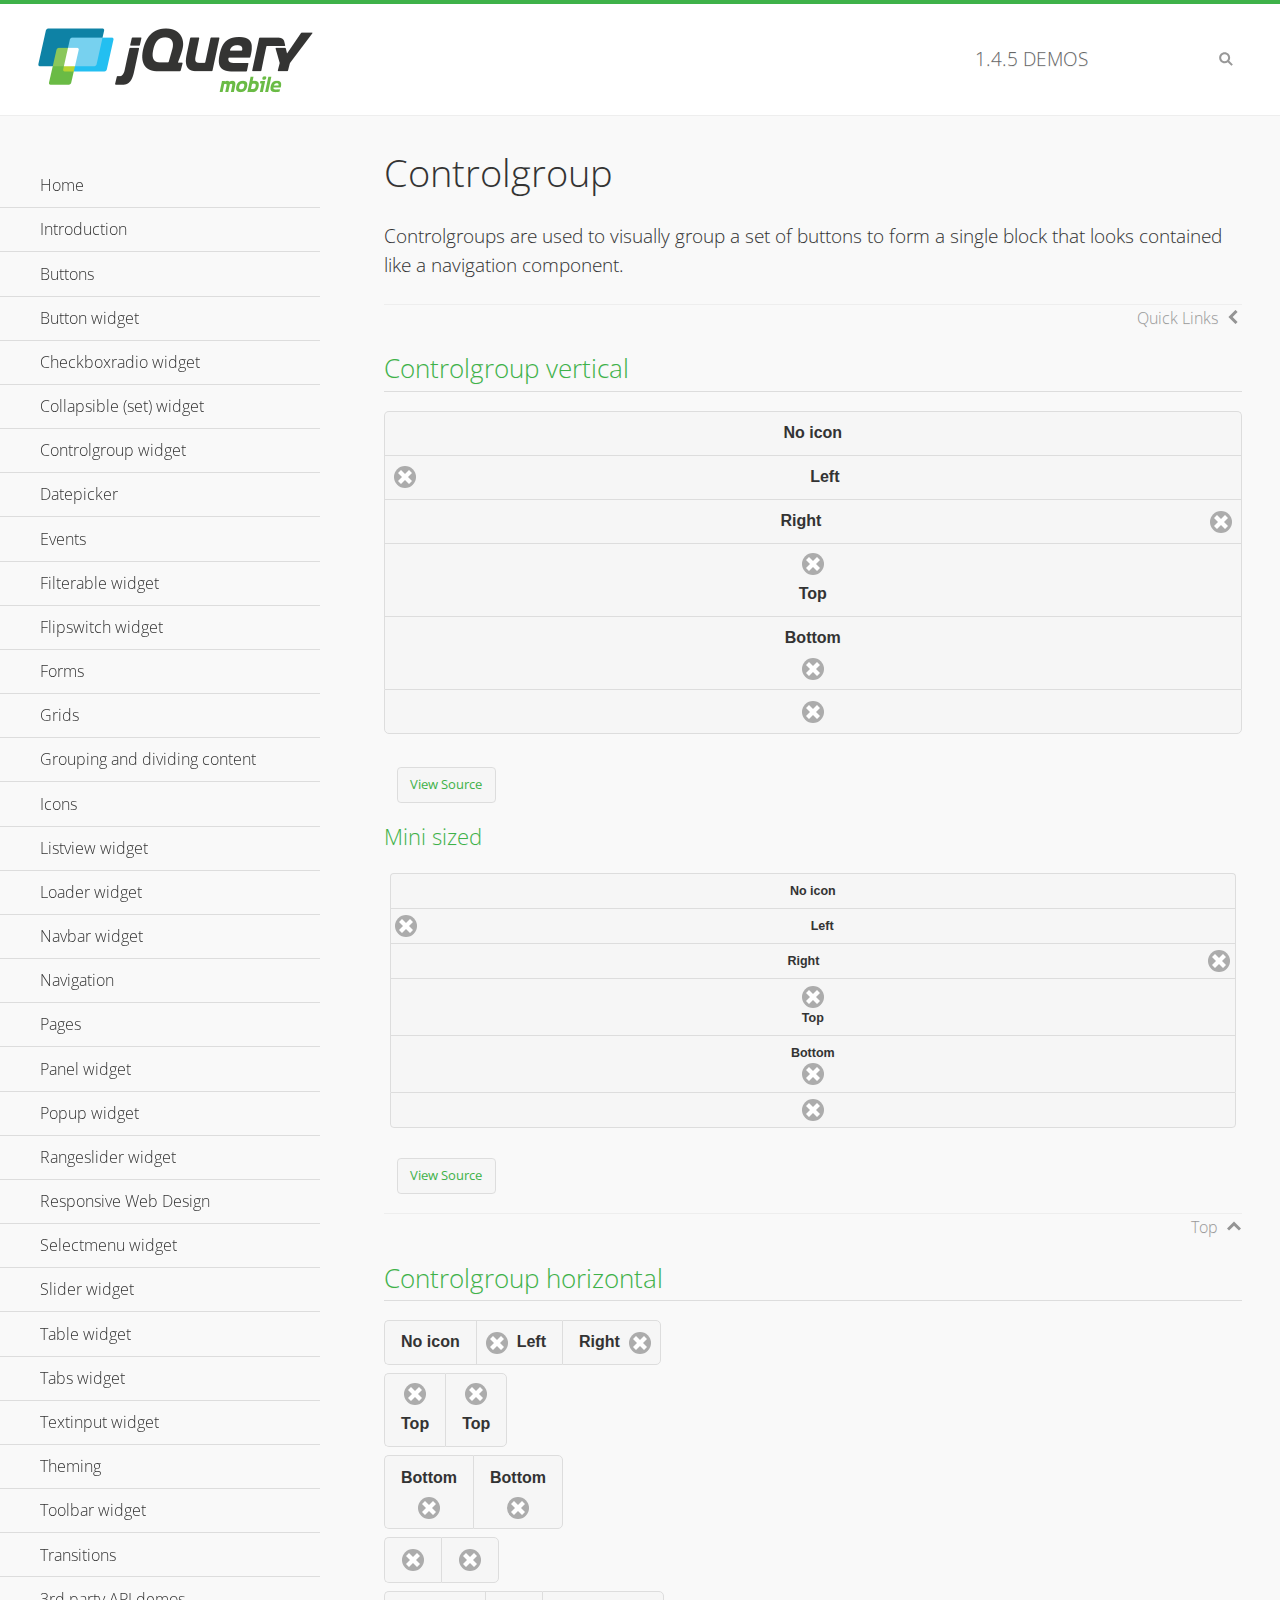
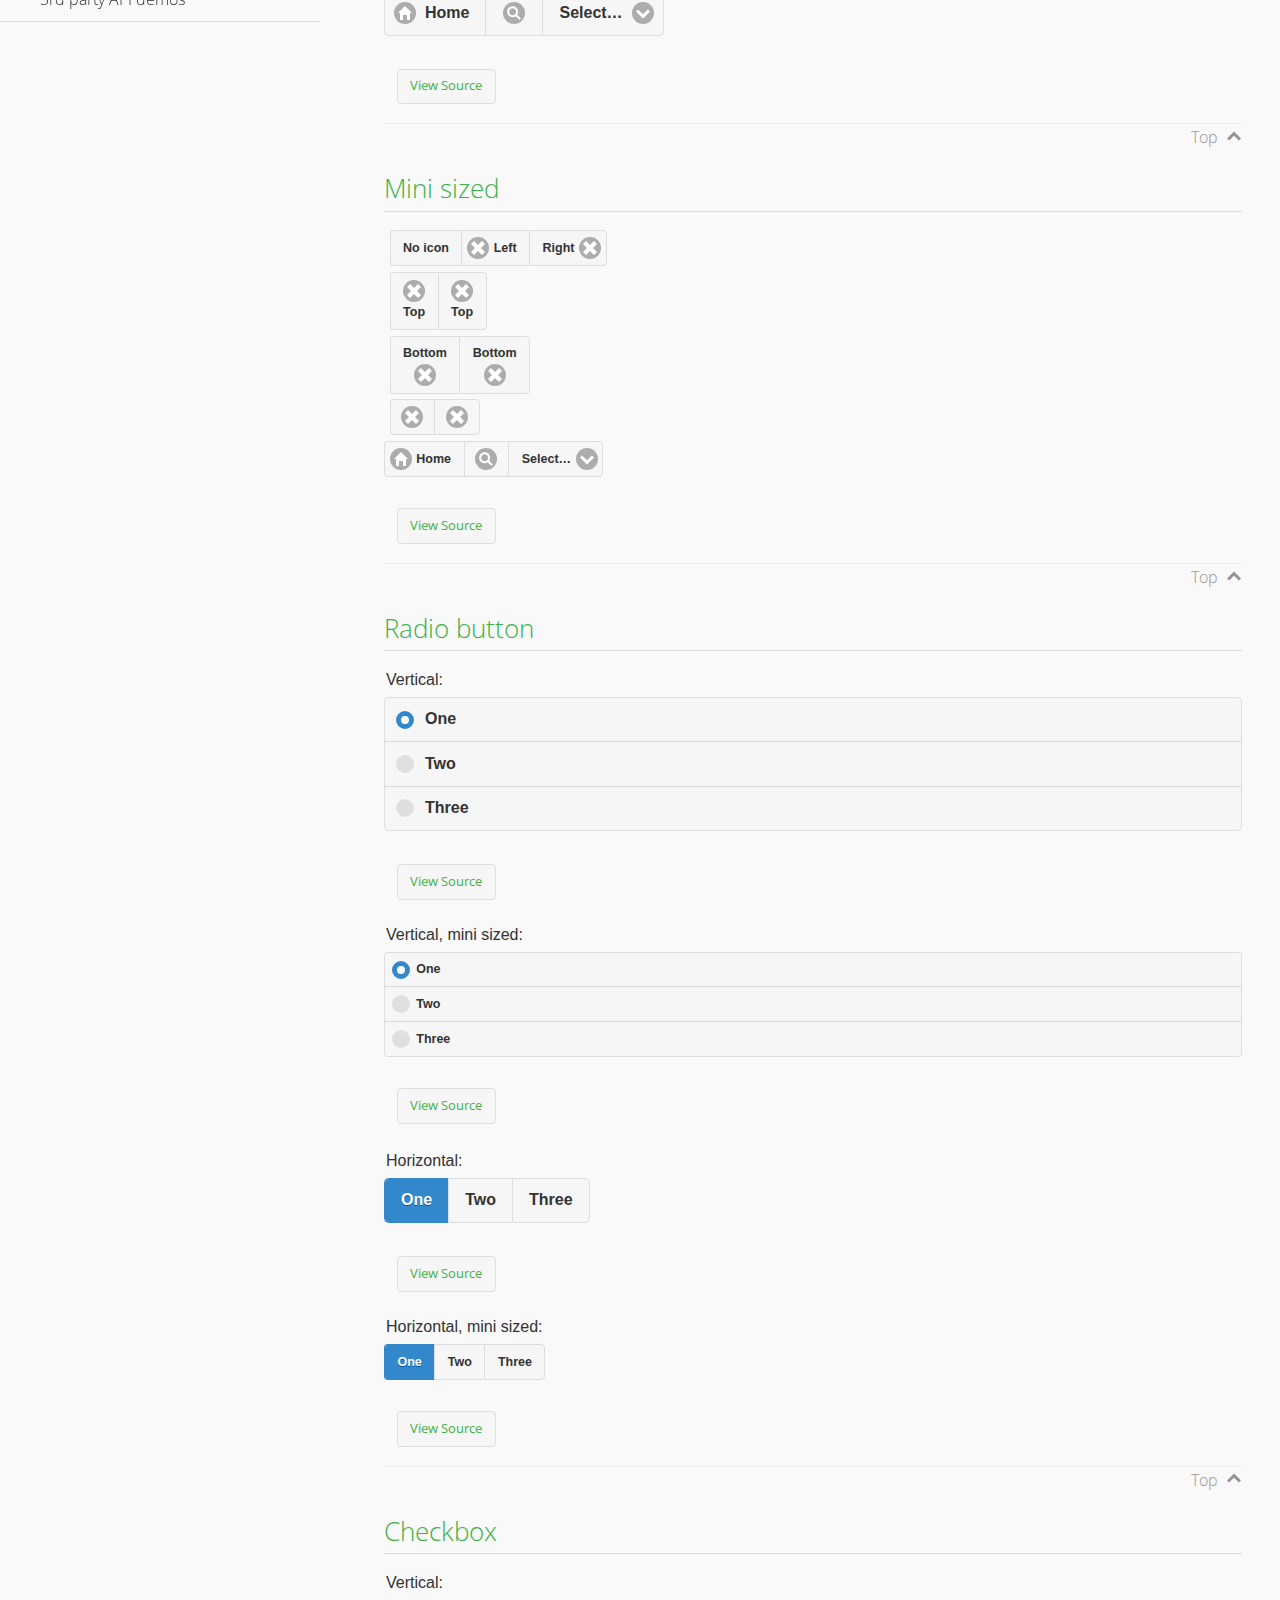
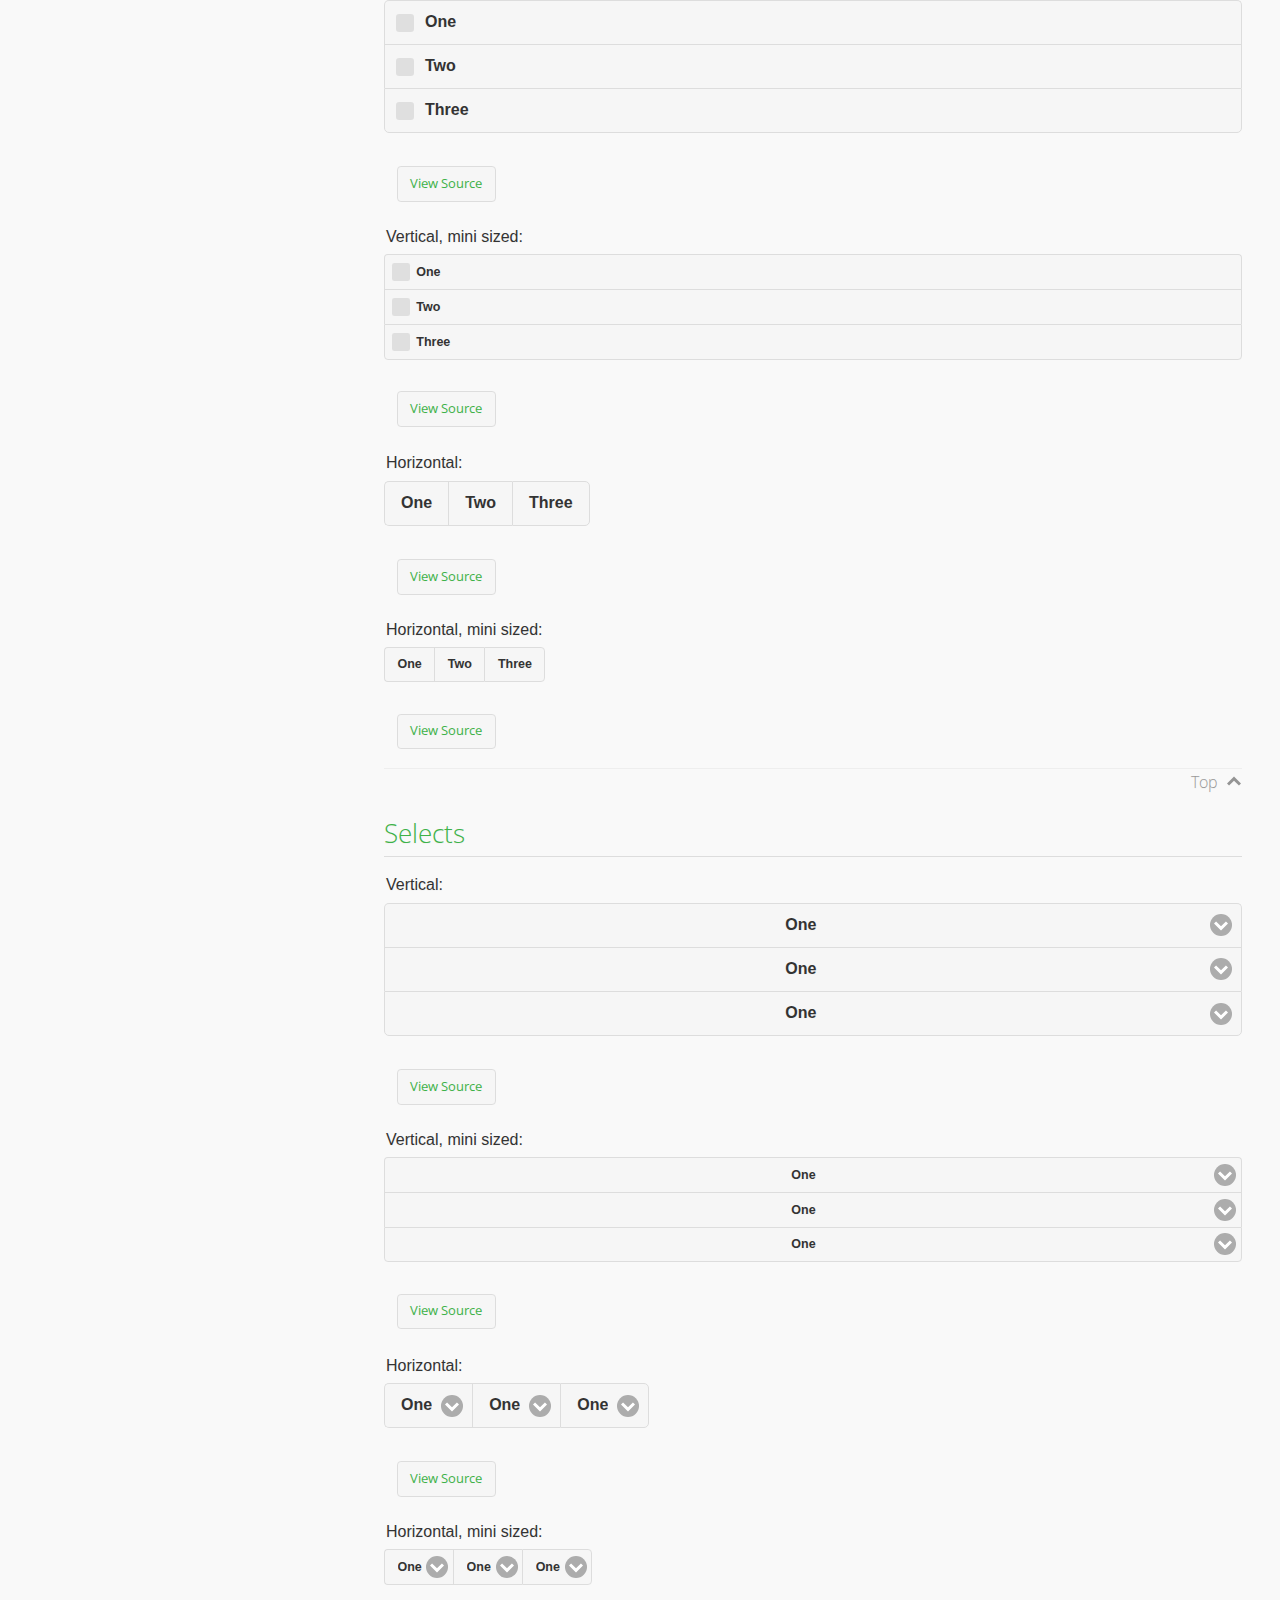
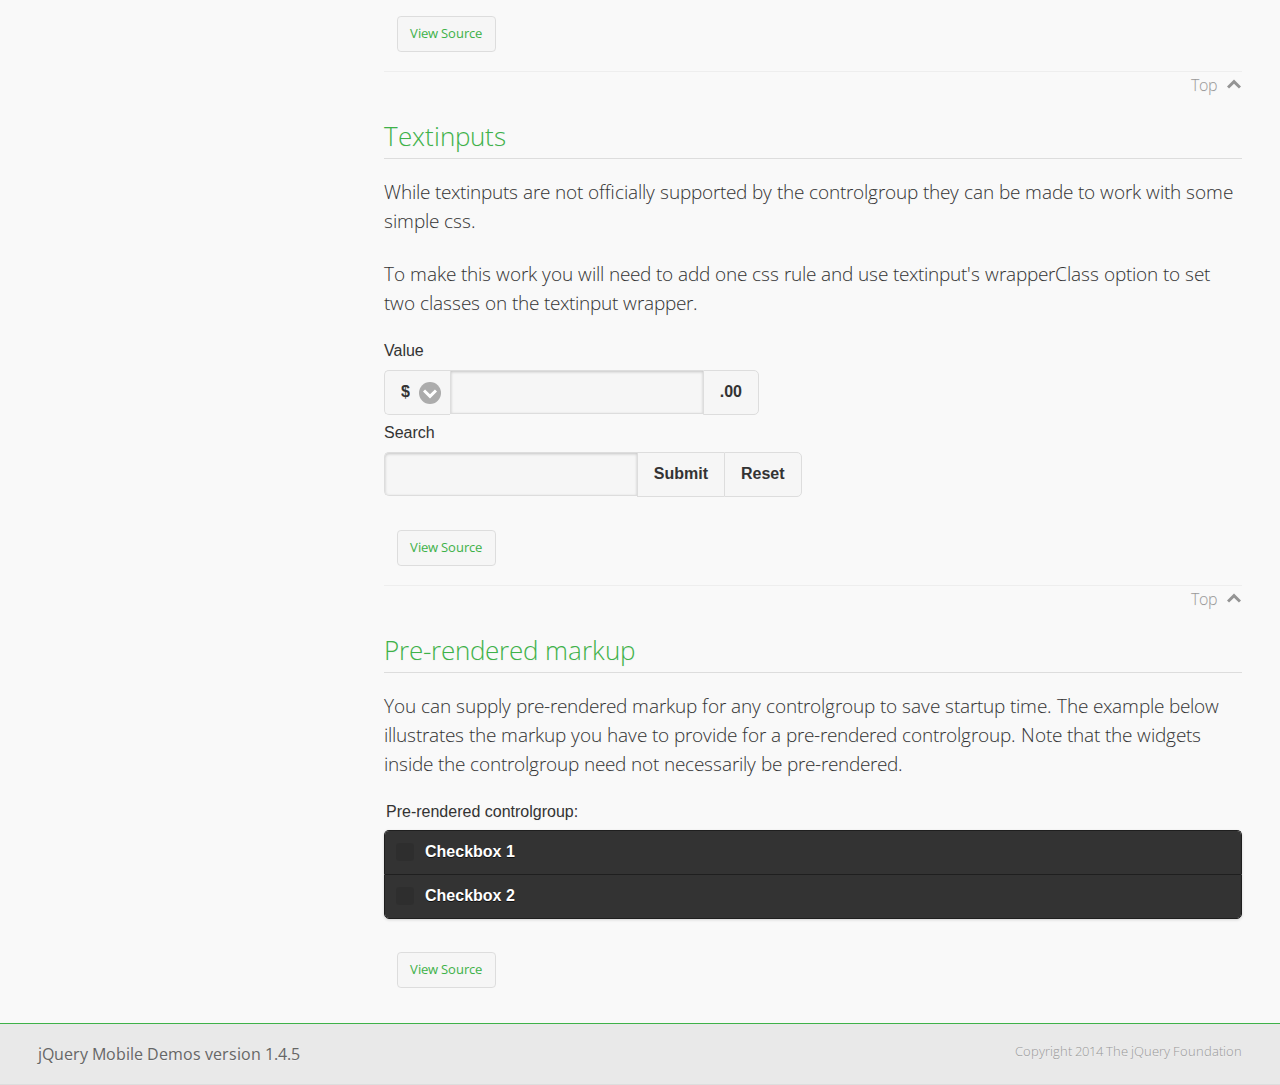
<file: script/jquery/demos/controlgroup/index.html>
<!DOCTYPE html>
<html>
<head>
	<meta charset="utf-8">
	<meta name="viewport" content="width=device-width, initial-scale=1">
	<title>Controlgroup - jQuery Mobile Demos</title>
	    <link rel="stylesheet" href="../css/themes/default/jquery.mobile-1.4.5.min.css">
	    <link rel="stylesheet" href="../_assets/css/jqm-demos.css">
	    <link rel="shortcut icon" href="../favicon.ico">
	    <link rel="stylesheet" href="http://fonts.googleapis.com/css?family=Open+Sans:300,400,700">
	    <script src="../js/jquery.js"></script>
	    <script src="../_assets/js/index.js"></script>
	    <script src="../js/jquery.mobile-1.4.5.min.js"></script>
	    <style>
	        #demo-borders .ui-collapsible .ui-collapsible-heading .ui-btn { border-top-width: 1px !important; }
	    </style>
	    <style id="textinput-controlgroup">
			.controlgroup-textinput{
				padding-top:.22em;
				padding-bottom:.22em;
			}
	    </style>
	</head>
	<body>
	<div data-role="page" class="jqm-demos" data-quicklinks="true">

	    <div data-role="header" class="jqm-header">
			<h2><a href="../" title="jQuery Mobile Demos home"><img src="../_assets/img/jquery-logo.png" alt="jQuery Mobile"></a></h2>
		<p><span class="jqm-version"></span> Demos</p>
	        <a href="#" class="jqm-navmenu-link ui-btn ui-btn-icon-notext ui-corner-all ui-icon-bars ui-nodisc-icon ui-alt-icon ui-btn-left">Menu</a>
	        <a href="#" class="jqm-search-link ui-btn ui-btn-icon-notext ui-corner-all ui-icon-search ui-nodisc-icon ui-alt-icon ui-btn-right">Search</a>
		    </div><!-- /header -->

	    <div role="main" class="ui-content jqm-content">

        <h1>Controlgroup</h1>

        <p>Controlgroups are used to visually group a set of buttons to form a single block that looks contained like a navigation component.
        </p>

		<h2>Controlgroup vertical</h2>

			<div data-demo-html="true">
				<div data-role="controlgroup">
					<a href="#" class="ui-btn ui-corner-all">No icon</a>
					<a href="#" class="ui-btn ui-corner-all ui-icon-delete ui-btn-icon-left">Left</a>
					<a href="#" class="ui-btn ui-corner-all ui-icon-delete ui-btn-icon-right">Right</a>
					<a href="#" class="ui-btn ui-corner-all ui-icon-delete ui-btn-icon-top">Top</a>
					<a href="#" class="ui-btn ui-corner-all ui-icon-delete ui-btn-icon-bottom">Bottom</a>
					<a href="#" class="ui-btn ui-corner-all ui-icon-delete ui-btn-icon-notext">Icon only</a>
				</div>
			</div><!--/demo-html -->

			<h3>Mini sized</h3>

			<div data-demo-html="true">
				<div data-role="controlgroup" data-mini="true">
					<a href="#" class="ui-btn ui-corner-all">No icon</a>
					<a href="#" class="ui-btn ui-corner-all ui-icon-delete ui-btn-icon-left">Left</a>
					<a href="#" class="ui-btn ui-corner-all ui-icon-delete ui-btn-icon-right">Right</a>
					<a href="#" class="ui-btn ui-corner-all ui-icon-delete ui-btn-icon-top">Top</a>
					<a href="#" class="ui-btn ui-corner-all ui-icon-delete ui-btn-icon-bottom">Bottom</a>
					<a href="#" class="ui-btn ui-corner-all ui-icon-delete ui-btn-icon-notext">Icon only</a>
				</div>
			</div><!--/demo-html -->

		<h2>Controlgroup horizontal</h2>

			<div data-demo-html="true">
				<div data-role="controlgroup" data-type="horizontal">
					<a href="#" class="ui-btn ui-corner-all">No icon</a>
					<a href="#" class="ui-btn ui-corner-all ui-icon-delete ui-btn-icon-left">Left</a>
					<a href="#" class="ui-btn ui-corner-all ui-icon-delete ui-btn-icon-right">Right</a>
				</div>
				<div data-role="controlgroup" data-type="horizontal">
					<a href="#" class="ui-btn ui-corner-all ui-icon-delete ui-btn-icon-top">Top</a>
					<a href="#" class="ui-btn ui-corner-all ui-icon-delete ui-btn-icon-top">Top</a>
				</div>
				<div data-role="controlgroup" data-type="horizontal">
					<a href="#" class="ui-btn ui-corner-all ui-icon-delete ui-btn-icon-bottom">Bottom</a>
					<a href="#" class="ui-btn ui-corner-all ui-icon-delete ui-btn-icon-bottom">Bottom</a>
				</div>
				<div data-role="controlgroup" data-type="horizontal">
					<a href="#" class="ui-btn ui-corner-all ui-icon-delete ui-btn-icon-notext">Icon only</a>
					<a href="#" class="ui-btn ui-corner-all ui-icon-delete ui-btn-icon-notext">Icon only</a>
				</div>
				<form>
					<fieldset data-role="controlgroup" data-type="horizontal">
						<button data-icon="home">Home</button>
						<button data-icon="search" data-iconpos="notext">Search</button>
						<label for="select-more-1a" class="ui-hidden-accessible">More</label>
						<select name="select-more-1a" id="select-more-1a">
							<option value="">Select&hellip;</option>
							<option value="#">One</option>
							<option value="#">Two</option>
							<option value="#">Three</option>
						</select>
					</fieldset>
				</form>
			</div><!--/demo-html -->

		<h2>Mini sized</h2>

			<div data-demo-html="true">
				<div data-role="controlgroup" data-type="horizontal" data-mini="true">
					<a href="#" class="ui-btn ui-corner-all">No icon</a>
					<a href="#" class="ui-btn ui-corner-all ui-icon-delete ui-btn-icon-left">Left</a>
					<a href="#" class="ui-btn ui-corner-all ui-icon-delete ui-btn-icon-right">Right</a>
				</div>
				<div data-role="controlgroup" data-type="horizontal" data-mini="true">
					<a href="#" class="ui-btn ui-corner-all ui-icon-delete ui-btn-icon-top">Top</a>
					<a href="#" class="ui-btn ui-corner-all ui-icon-delete ui-btn-icon-top">Top</a>
				</div>
				<div data-role="controlgroup" data-type="horizontal" data-mini="true">
					<a href="#" class="ui-btn ui-corner-all ui-icon-delete ui-btn-icon-bottom">Bottom</a>
					<a href="#" class="ui-btn ui-corner-all ui-icon-delete ui-btn-icon-bottom">Bottom</a>
				</div>
				<div data-role="controlgroup" data-type="horizontal" data-mini="true">
					<a href="#" class="ui-btn ui-corner-all ui-icon-delete ui-btn-icon-notext">Icon only</a>
					<a href="#" class="ui-btn ui-corner-all ui-icon-delete ui-btn-icon-notext">Icon only</a>
				</div>
				<form>
					<fieldset data-role="controlgroup" data-type="horizontal" data-mini="true">
						<button data-icon="home">Home</button>
						<button data-icon="search" data-iconpos="notext">Search</button>
						<label for="select-more-2a" class="ui-hidden-accessible">More</label>
						<select name="select-more-2a" id="select-more-2a">
							<option value="">Select&hellip;</option>
							<option value="#">One</option>
							<option value="#">Two</option>
							<option value="#">Three</option>
						</select>
					</fieldset>
				</form>
			</div><!--/demo-html -->

			<h2>Radio button</h2>

				<div data-demo-html="true">
					<form>
					<fieldset data-role="controlgroup">
						<legend>Vertical:</legend>
						<input type="radio" name="radio-choice-v-2" id="radio-choice-v-2a" value="on" checked="checked">
						<label for="radio-choice-v-2a">One</label>
						<input type="radio" name="radio-choice-v-2" id="radio-choice-v-2b" value="off">
						<label for="radio-choice-v-2b">Two</label>
						<input type="radio" name="radio-choice-v-2" id="radio-choice-v-2c" value="other">
						<label for="radio-choice-v-2c">Three</label>
					</fieldset>
					</form>
				</div><!--/demo-html -->

				<div data-demo-html="true">
					<form>
					<fieldset data-role="controlgroup" data-mini="true">
						<legend>Vertical, mini sized:</legend>
						<input type="radio" name="radio-choice-v-6" id="radio-choice-v-6a" value="on" checked="checked">
						<label for="radio-choice-v-6a">One</label>
						<input type="radio" name="radio-choice-v-6" id="radio-choice-v-6b" value="off">
						<label for="radio-choice-v-6b">Two</label>
						<input type="radio" name="radio-choice-v-6" id="radio-choice-v-6c" value="other">
						<label for="radio-choice-v-6c">Three</label>
					</fieldset>
					</form>
				</div><!--/demo-html -->

				<div data-demo-html="true">
					<form>
					<fieldset data-role="controlgroup" data-type="horizontal">
						<legend>Horizontal:</legend>
						<input type="radio" name="radio-choice-h-2" id="radio-choice-h-2a" value="on" checked="checked">
						<label for="radio-choice-h-2a">One</label>
						<input type="radio" name="radio-choice-h-2" id="radio-choice-h-2b" value="off">
						<label for="radio-choice-h-2b">Two</label>
						<input type="radio" name="radio-choice-h-2" id="radio-choice-h-2c" value="other">
						<label for="radio-choice-h-2c">Three</label>
					</fieldset>
					</form>
				</div><!--/demo-html -->

				<div data-demo-html="true">
					<form>
					<fieldset data-role="controlgroup" data-type="horizontal" data-mini="true">
						<legend>Horizontal, mini sized:</legend>
						<input type="radio" name="radio-choice-h-6" id="radio-choice-h-6a" value="on" checked="checked">
						<label for="radio-choice-h-6a">One</label>
						<input type="radio" name="radio-choice-h-6" id="radio-choice-h-6b" value="off">
						<label for="radio-choice-h-6b">Two</label>
						<input type="radio" name="radio-choice-h-6" id="radio-choice-h-6c" value="other">
						<label for="radio-choice-h-6c">Three</label>
					</fieldset>
					</form>
				</div><!--/demo-html -->

			<h2>Checkbox</h2>

				<div data-demo-html="true">
					<form>
					<fieldset data-role="controlgroup">
						<legend>Vertical:</legend>
						<input type="checkbox" name="checkbox-v-2a" id="checkbox-v-2a">
						<label for="checkbox-v-2a">One</label>
						<input type="checkbox" name="checkbox-v-2b" id="checkbox-v-2b">
						<label for="checkbox-v-2b">Two</label>
						<input type="checkbox" name="checkbox-v-2c" id="checkbox-v-2c">
						<label for="checkbox-v-2c">Three</label>
					</fieldset>
					</form>
				</div><!--/demo-html -->

				<div data-demo-html="true">
					<form>
					<fieldset data-role="controlgroup" data-mini="true">
						<legend>Vertical, mini sized:</legend>
						<input type="checkbox" name="checkbox-v-6a" id="checkbox-v-6a">
						<label for="checkbox-v-6a">One</label>
						<input type="checkbox" name="checkbox-v-6b" id="checkbox-v-6b">
						<label for="checkbox-v-6b">Two</label>
						<input type="checkbox" name="checkbox-v-6c" id="checkbox-v-6c">
						<label for="checkbox-v-6c">Three</label>
					</fieldset>
					</form>
				</div><!--/demo-html -->

				<div data-demo-html="true">
					<form>
					<fieldset data-role="controlgroup" data-type="horizontal">
						<legend>Horizontal:</legend>
						<input type="checkbox" name="checkbox-h-2a" id="checkbox-h-2a">
						<label for="checkbox-h-2a">One</label>
						<input type="checkbox" name="checkbox-h-2b" id="checkbox-h-2b">
						<label for="checkbox-h-2b">Two</label>
						<input type="checkbox" name="checkbox-h-2c" id="checkbox-h-2c">
						<label for="checkbox-h-2c">Three</label>
					</fieldset>
					</form>
				</div><!--/demo-html -->

				<div data-demo-html="true">
					<form>
					<fieldset data-role="controlgroup" data-type="horizontal" data-mini="true">
						<legend>Horizontal, mini sized:</legend>
						<input type="checkbox" name="checkbox-h-6a" id="checkbox-h-6a">
						<label for="checkbox-h-6a">One</label>
						<input type="checkbox" name="checkbox-h-6b" id="checkbox-h-6b">
						<label for="checkbox-h-6b">Two</label>
						<input type="checkbox" name="checkbox-h-6c" id="checkbox-h-6c">
						<label for="checkbox-h-6c">Three</label>
					</fieldset>
					</form>
				</div><!--/demo-html -->

			<h2>Selects</h2>

				<div data-demo-html="true">
					<form>
					<fieldset data-role="controlgroup">
						<legend>Vertical:</legend>
						<label for="select-v-2a">Select A</label>
						<select name="select-v-2a" id="select-v-2a">
							<option value="#">One</option>
							<option value="#">Two</option>
							<option value="#">Three</option>
						</select>
						<label for="select-v-2b">Select B</label>
						<select name="select-v-2b" id="select-v-2b">
							<option value="#">One</option>
							<option value="#">Two</option>
							<option value="#">Three</option>
						</select>
						<label for="select-v-2c">Select C</label>
						<select name="select-v-2c" id="select-v-2c">
							<option value="#">One</option>
							<option value="#">Two</option>
							<option value="#">Three</option>
						</select>
					</fieldset>
					</form>
				</div><!--/demo-html -->

				<div data-demo-html="true">
					<form>
					<fieldset data-role="controlgroup" data-mini="true">
						<legend>Vertical, mini sized:</legend>
						<label for="select-v-6a">Select A</label>
						<select name="select-v-6a" id="select-v-6a">
							<option value="#">One</option>
							<option value="#">Two</option>
							<option value="#">Three</option>
						</select>
						<label for="select-v-6b">Select B</label>
						<select name="select-v-6b" id="select-v-6b">
							<option value="#">One</option>
							<option value="#">Two</option>
							<option value="#">Three</option>
						</select>
						<label for="select-v-6c">Select C</label>
						<select name="select-v-6c" id="select-v-6c">
							<option value="#">One</option>
							<option value="#">Two</option>
							<option value="#">Three</option>
						</select>
					</fieldset>
					</form>
				</div><!--/demo-html -->

				<div data-demo-html="true">
					<form>
					<fieldset data-role="controlgroup" data-type="horizontal">
						<legend>Horizontal:</legend>
						<label for="select-h-2a">Select A</label>
						<select name="select-h-2a" id="select-h-2a">
							<option value="#">One</option>
							<option value="#">Two</option>
							<option value="#">Three</option>
						</select>
						<label for="select-h-2b">Select B</label>
						<select name="select-h-2b" id="select-h-2b">
							<option value="#">One</option>
							<option value="#">Two</option>
							<option value="#">Three</option>
						</select>
						<label for="select-h-2c">Select C</label>
						<select name="select-h-2c" id="select-h-2c">
							<option value="#">One</option>
							<option value="#">Two</option>
							<option value="#">Three</option>
						</select>
					</fieldset>
					</form>
				</div><!--/demo-html -->

				<div data-demo-html="true">
					<form>
					<fieldset data-role="controlgroup" data-type="horizontal" data-mini="true">
						<legend>Horizontal, mini sized:</legend>
						<label for="select-h-6a">Select A</label>
						<select name="select-h-6a" id="select-h-6a">
							<option value="#">One</option>
							<option value="#">Two</option>
							<option value="#">Three</option>
						</select>
						<label for="select-h-6b">Select B</label>
						<select name="select-h-6b" id="select-h-6b">
							<option value="#">One</option>
							<option value="#">Two</option>
							<option value="#">Three</option>
						</select>
						<label for="select-h-6c">Select C</label>
						<select name="select-h-6c" id="select-h-6c">
							<option value="#">One</option>
							<option value="#">Two</option>
							<option value="#">Three</option>
						</select>
					</fieldset>
					</form>
				</div><!--/demo-html -->

				<h2>Textinputs</h2>
				<p>While textinputs are not officially supported by the controlgroup they can be made to work with some simple css.</p>
				<p>To make this work you will need to add one css rule and use textinput's wrapperClass option to set two classes on the textinput wrapper.</p>
				<div data-demo-html="true" data-demo-css="#textinput-controlgroup">
					<label for="currency-controlgroup">Value</label>
					<div data-role="controlgroup" data-type="horizontal">
						<select>
							<option>$</option>
							<option>€</option>
							<option>£</option>
							<option>¥</option>
							<option>₩</option>
							<option>₹</option>
						</select>
						<input id="currency-controlgroup" type="text" data-wrapper-class="controlgroup-textinput ui-btn">
						<button>.00</button>
					</div>
					<label for="search-control-group">Search</label>
					<div data-role="controlgroup" data-type="horizontal">
						<input type="text" id="search-control-group" data-wrapper-class="controlgroup-textinput ui-btn">
						<button>Submit</button>
						<button>Reset</button>
					</div>
				</div>

		<h2>Pre-rendered markup</h2>
		<p>You can supply pre-rendered markup for any controlgroup to save startup time. The example below illustrates the markup you have to provide for a pre-rendered controlgroup. Note that the widgets inside the controlgroup need not necessarily be pre-rendered.</p>
		<div data-demo-html="true">
			<div data-role="controlgroup" data-enhanced="true" class="ui-controlgroup ui-controlgroup-vertical ui-group-theme-b ui-corner-all">
				<div role="heading" class="ui-controlgroup-label">
					<legend>Pre-rendered controlgroup:</legend>
				</div>
				<div class="ui-controlgroup-controls ui-shadow">
					<label for="pre-rendered-cb-1" class="ui-first-child">Checkbox 1</label>
					<input type="checkbox" id="pre-rendered-cb-1" name="pre-rendered-cb-1" value="1">
					<label for="pre-rendered-cb-2" class="ui-last-child">Checkbox 2</label>
					<input type="checkbox" id="pre-rendered-cb-2" name="pre-rendered-cb-2" value="2">
				</div>
			</div>
		</div>

	</div><!-- /content -->
	    <div data-role="panel" class="jqm-navmenu-panel" data-position="left" data-display="overlay" data-theme="a">
	    	<ul class="jqm-list ui-alt-icon ui-nodisc-icon">
<li data-filtertext="demos homepage" data-icon="home"><a href=".././">Home</a></li>
<li data-filtertext="introduction overview getting started"><a href="../intro/" data-ajax="false">Introduction</a></li>
<li data-filtertext="buttons button markup buttonmarkup method anchor link button element"><a href="../button-markup/" data-ajax="false">Buttons</a></li>
<li data-filtertext="form button widget input button submit reset"><a href="../button/" data-ajax="false">Button widget</a></li>
<li data-role="collapsible" data-enhanced="true" data-collapsed-icon="carat-d" data-expanded-icon="carat-u" data-iconpos="right" data-inset="false" class="ui-collapsible ui-collapsible-themed-content ui-collapsible-collapsed">
	<h3 class="ui-collapsible-heading ui-collapsible-heading-collapsed">
		<a href="#" class="ui-collapsible-heading-toggle ui-btn ui-btn-icon-right ui-btn-inherit ui-icon-carat-d">
		    Checkboxradio widget<span class="ui-collapsible-heading-status"> click to expand contents</span>
		</a>
	</h3>
	<div class="ui-collapsible-content ui-body-inherit ui-collapsible-content-collapsed" aria-hidden="true">
		<ul>
			<li data-filtertext="form checkboxradio widget checkbox input checkboxes controlgroups"><a href="../checkboxradio-checkbox/" data-ajax="false">Checkboxes</a></li>
			<li data-filtertext="form checkboxradio widget radio input radio buttons controlgroups"><a href="../checkboxradio-radio/" data-ajax="false">Radio buttons</a></li>
		</ul>
	</div>
</li>
<li data-role="collapsible" data-enhanced="true" data-collapsed-icon="carat-d" data-expanded-icon="carat-u" data-iconpos="right" data-inset="false" class="ui-collapsible ui-collapsible-themed-content ui-collapsible-collapsed">
	<h3 class="ui-collapsible-heading ui-collapsible-heading-collapsed">
		<a href="#" class="ui-collapsible-heading-toggle ui-btn ui-btn-icon-right ui-btn-inherit ui-icon-carat-d">
			Collapsible (set) widget<span class="ui-collapsible-heading-status"> click to expand contents</span>
		</a>
	</h3>
	<div class="ui-collapsible-content ui-body-inherit ui-collapsible-content-collapsed" aria-hidden="true">
		<ul>
			<li data-filtertext="collapsibles content formatting"><a href="../collapsible/" data-ajax="false">Collapsible</a></li>
			<li data-filtertext="dynamic collapsible set accordion append expand"><a href="../collapsible-dynamic/" data-ajax="false">Dynamic collapsibles</a></li>
			<li data-filtertext="accordions collapsible set widget content formatting grouped collapsibles"><a href="../collapsibleset/" data-ajax="false">Collapsible set</a></li>
		</ul>
	</div>
</li>
<li data-role="collapsible" data-enhanced="true" data-collapsed-icon="carat-d" data-expanded-icon="carat-u" data-iconpos="right" data-inset="false" class="ui-collapsible ui-collapsible-themed-content ui-collapsible-collapsed">
	<h3 class="ui-collapsible-heading ui-collapsible-heading-collapsed">
		<a href="#" class="ui-collapsible-heading-toggle ui-btn ui-btn-icon-right ui-btn-inherit ui-icon-carat-d">
			Controlgroup widget<span class="ui-collapsible-heading-status"> click to expand contents</span>
		</a>
	</h3>
	<div class="ui-collapsible-content ui-body-inherit ui-collapsible-content-collapsed" aria-hidden="true">
		<ul>
			<li data-filtertext="controlgroups selectmenu checkboxradio input grouped buttons horizontal vertical"><a href="../controlgroup/" data-ajax="false">Controlgroup</a></li>
			<li data-filtertext="dynamic controlgroup dynamically add buttons"><a href="../controlgroup-dynamic/" data-ajax="false">Dynamic controlgroups</a></li>
		</ul>
	</div>
</li>
<li data-filtertext="form datepicker widget date input"><a href="../datepicker/" data-ajax="false">Datepicker</a></li>
<li data-role="collapsible" data-enhanced="true" data-collapsed-icon="carat-d" data-expanded-icon="carat-u" data-iconpos="right" data-inset="false" class="ui-collapsible ui-collapsible-themed-content ui-collapsible-collapsed">
	<h3 class="ui-collapsible-heading ui-collapsible-heading-collapsed">
		<a href="#" class="ui-collapsible-heading-toggle ui-btn ui-btn-icon-right ui-btn-inherit ui-icon-carat-d">
			Events<span class="ui-collapsible-heading-status"> click to expand contents</span>
		</a>
	</h3>
	<div class="ui-collapsible-content ui-body-inherit ui-collapsible-content-collapsed" aria-hidden="true">
		<ul>
			<li data-filtertext="swipe to delete list items listviews swipe events"><a href="../swipe-list/" data-ajax="false">Swipe list items</a></li>
			<li data-filtertext="swipe to navigate swipe page navigation swipe events"><a href="../swipe-page/" data-ajax="false">Swipe page navigation</a></li>
		</ul>
	</div>
</li>
<li data-filtertext="filterable filter elements sorting searching listview table"><a href="../filterable/" data-ajax="false">Filterable widget</a></li>
<li data-filtertext="form flipswitch widget flip toggle switch binary select checkbox input"><a href="../flipswitch/" data-ajax="false">Flipswitch widget</a></li>
<li data-role="collapsible" data-enhanced="true" data-collapsed-icon="carat-d" data-expanded-icon="carat-u" data-iconpos="right" data-inset="false" class="ui-collapsible ui-collapsible-themed-content ui-collapsible-collapsed">
	<h3 class="ui-collapsible-heading ui-collapsible-heading-collapsed">
		<a href="#" class="ui-collapsible-heading-toggle ui-btn ui-btn-icon-right ui-btn-inherit ui-icon-carat-d">
			Forms<span class="ui-collapsible-heading-status"> click to expand contents</span>
		</a>
	</h3>
	<div class="ui-collapsible-content ui-body-inherit ui-collapsible-content-collapsed" aria-hidden="true">
		<ul>
			<li data-filtertext="forms text checkbox radio range button submit reset inputs selects textarea slider flipswitch label form elements"><a href="../forms/" data-ajax="false">Forms</a></li>
			<li data-filtertext="form hide labels hidden accessible ui-hidden-accessible forms"><a href="../forms-label-hidden-accessible/" data-ajax="false">Hide labels</a></li>
			<li data-filtertext="form field containers fieldcontain ui-field-contain forms"><a href="../forms-field-contain/" data-ajax="false">Field containers</a></li>
			<li data-filtertext="forms disabled form elements"><a href="../forms-disabled/" data-ajax="false">Forms disabled</a></li>
			<li data-filtertext="forms gallery examples overview forms text checkbox radio range button submit reset inputs selects textarea slider flipswitch label form elements"><a href="../forms-gallery/" data-ajax="false">Forms gallery</a></li>
		</ul>
	</div>
</li>
<li data-role="collapsible" data-enhanced="true" data-collapsed-icon="carat-d" data-expanded-icon="carat-u" data-iconpos="right" data-inset="false" class="ui-collapsible ui-collapsible-themed-content ui-collapsible-collapsed">
	<h3 class="ui-collapsible-heading ui-collapsible-heading-collapsed">
		<a href="#" class="ui-collapsible-heading-toggle ui-btn ui-btn-icon-right ui-btn-inherit ui-icon-carat-d">
			Grids<span class="ui-collapsible-heading-status"> click to expand contents</span>
		</a>
	</h3>
	<div class="ui-collapsible-content ui-body-inherit ui-collapsible-content-collapsed" aria-hidden="true">
		<ul>
			<li data-filtertext="grids columns blocks content formatting rwd responsive css framework"><a href="../grids/" data-ajax="false">Grids</a></li>
			<li data-filtertext="buttons in grids css framework"><a href="../grids-buttons/" data-ajax="false">Buttons in grids</a></li>
			<li data-filtertext="custom responsive grids rwd css framework"><a href="../grids-custom-responsive/" data-ajax="false">Custom responsive grids</a></li>
		</ul>
	</div>
</li>
<li data-filtertext="blocks content formatting sections heading"><a href="../body-bar-classes/" data-ajax="false">Grouping and dividing content</a></li>
<li data-role="collapsible" data-enhanced="true" data-collapsed-icon="carat-d" data-expanded-icon="carat-u" data-iconpos="right" data-inset="false" class="ui-collapsible ui-collapsible-themed-content ui-collapsible-collapsed">
	<h3 class="ui-collapsible-heading ui-collapsible-heading-collapsed">
		<a href="#" class="ui-collapsible-heading-toggle ui-btn ui-btn-icon-right ui-btn-inherit ui-icon-carat-d">
			Icons<span class="ui-collapsible-heading-status"> click to expand contents</span>
		</a>
	</h3>
	<div class="ui-collapsible-content ui-body-inherit ui-collapsible-content-collapsed" aria-hidden="true">
		<ul>
			<li data-filtertext="button icons svg disc alt custom icon position"><a href="../icons/" data-ajax="false">Icons</a></li>
			<li data-filtertext=""><a href="../icons-grunticon/" data-ajax="false">Grunticon loader</a></li>
		</ul>
	</div>
</li>
<li data-role="collapsible" data-enhanced="true" data-collapsed-icon="carat-d" data-expanded-icon="carat-u" data-iconpos="right" data-inset="false" class="ui-collapsible ui-collapsible-themed-content ui-collapsible-collapsed">
	<h3 class="ui-collapsible-heading ui-collapsible-heading-collapsed">
		<a href="#" class="ui-collapsible-heading-toggle ui-btn ui-btn-icon-right ui-btn-inherit ui-icon-carat-d">
			Listview widget<span class="ui-collapsible-heading-status"> click to expand contents</span>
		</a>
	</h3>
	<div class="ui-collapsible-content ui-body-inherit ui-collapsible-content-collapsed" aria-hidden="true">
		<ul>
			<li data-filtertext="listview widget thumbnails icons nested split button collapsible ul ol"><a href="../listview/" data-ajax="false">Listview</a></li>
			<li data-filtertext="autocomplete filterable reveal listview filtertextbeforefilter placeholder"><a href="../listview-autocomplete/" data-ajax="false">Listview autocomplete</a></li>
			<li data-filtertext="autocomplete filterable reveal listview remote data filtertextbeforefilter placeholder"><a href="../listview-autocomplete-remote/" data-ajax="false">Listview autocomplete remote data</a></li>
			<li data-filtertext="autodividers anchor jump scroll linkbars listview lists ul ol"><a href="../listview-autodividers-linkbar/" data-ajax="false">Listview autodividers linkbar</a></li>
			<li data-filtertext="listview autodividers selector autodividersselector lists ul ol"><a href="../listview-autodividers-selector/" data-ajax="false">Listview autodividers selector</a></li>
			<li data-filtertext="listview nested list items"><a href="../listview-nested-lists/" data-ajax="false">Nested Listviews</a></li>
			<li data-filtertext="listview collapsible list items flat"><a href="../listview-collapsible-item-flat/" data-ajax="false">Listview collapsible list items (flat)</a></li>
			<li data-filtertext="listview collapsible list indented"><a href="../listview-collapsible-item-indented/" data-ajax="false">Listview collapsible list items (indented)</a></li>
			<li data-filtertext="grid listview responsive grids responsive listviews lists ul"><a href="../listview-grid/" data-ajax="false">Listview responsive grid</a></li>
		</ul>
	</div>
</li>
<li data-filtertext="loader widget page loading navigation overlay spinner"><a href="../loader/" data-ajax="false">Loader widget</a></li>
<li data-filtertext="navbar widget navmenu toolbars header footer"><a href="../navbar/" data-ajax="false">Navbar widget</a></li>
<li data-role="collapsible" data-enhanced="true" data-collapsed-icon="carat-d" data-expanded-icon="carat-u" data-iconpos="right" data-inset="false" class="ui-collapsible ui-collapsible-themed-content ui-collapsible-collapsed">
	<h3 class="ui-collapsible-heading ui-collapsible-heading-collapsed">
		<a href="#" class="ui-collapsible-heading-toggle ui-btn ui-btn-icon-right ui-btn-inherit ui-icon-carat-d">
			Navigation<span class="ui-collapsible-heading-status"> click to expand contents</span>
		</a>
	</h3>
	<div class="ui-collapsible-content ui-body-inherit ui-collapsible-content-collapsed" aria-hidden="true">
		<ul>
			<li data-filtertext="ajax navigation navigate widget history event method"><a href="../navigation/" data-ajax="false">Navigation</a></li>
			<li data-filtertext="linking pages page links navigation ajax prefetch cache"><a href="../navigation-linking-pages/" data-ajax="false">Linking pages</a></li>
			<!-- <li data-filtertext="php redirect server redirection server-side navigation"><a href="../navigation-php-redirect/" data-ajax="false">PHP redirect demo</a></li>-->
			<li data-filtertext="navigation redirection hash query"><a href="../navigation-hash-processing/" data-ajax="false">Hash processing demo</a></li>
			<li data-filtertext="navigation redirection hash query"><a href="../page-events/" data-ajax="false">Page Navigation Events</a></li>
		</ul>
	</div>
</li>
<li data-role="collapsible" data-enhanced="true" data-collapsed-icon="carat-d" data-expanded-icon="carat-u" data-iconpos="right" data-inset="false" class="ui-collapsible ui-collapsible-themed-content ui-collapsible-collapsed">
	<h3 class="ui-collapsible-heading ui-collapsible-heading-collapsed">
		<a href="#" class="ui-collapsible-heading-toggle ui-btn ui-btn-icon-right ui-btn-inherit ui-icon-carat-d">
			Pages<span class="ui-collapsible-heading-status"> click to expand contents</span>
		</a>
	</h3>
	<div class="ui-collapsible-content ui-body-inherit ui-collapsible-content-collapsed" aria-hidden="true">
		<ul>
			<li data-filtertext="pages page widget ajax navigation"><a href="../pages/" data-ajax="false">Pages</a></li>
			<li data-filtertext="single page"><a href="../pages-single-page/" data-ajax="false">Single page</a></li>
			<li data-filtertext="multipage multi-page page"><a href="../pages-multi-page/" data-ajax="false">Multi-page template</a></li>
			<li data-filtertext="dialog page widget modal popup"><a href="../pages-dialog/" data-ajax="false">Dialog page</a></li>
		</ul>
	</div>
</li>
<li data-role="collapsible" data-enhanced="true" data-collapsed-icon="carat-d" data-expanded-icon="carat-u" data-iconpos="right" data-inset="false" class="ui-collapsible ui-collapsible-themed-content ui-collapsible-collapsed">
	<h3 class="ui-collapsible-heading ui-collapsible-heading-collapsed">
		<a href="#" class="ui-collapsible-heading-toggle ui-btn ui-btn-icon-right ui-btn-inherit ui-icon-carat-d">
			Panel widget<span class="ui-collapsible-heading-status"> click to expand contents</span>
		</a>
	</h3>
	<div class="ui-collapsible-content ui-body-inherit ui-collapsible-content-collapsed" aria-hidden="true">
		<ul>
			<li data-filtertext="panel widget sliding panels reveal push overlay responsive"><a href="../panel/" data-ajax="false">Panel</a></li>
			<li data-filtertext=""><a href="../panel-external/" data-ajax="false">External panels</a></li>
			<li data-filtertext="panel "><a href="../panel-fixed/" data-ajax="false">Fixed panels</a></li>
			<li data-filtertext="panel slide panels sliding panels shadow rwd responsive breakpoint"><a href="../panel-responsive/" data-ajax="false">Panels responsive</a></li>
			<li data-filtertext="panel custom style custom panel width reveal shadow listview panel styling page background wrapper"><a href="../panel-styling/" data-ajax="false">Custom panel style</a></li>
			<li data-filtertext="panel open on swipe"><a href="../panel-swipe-open/" data-ajax="false">Panel open on swipe</a></li>
			<li data-filtertext="panels outside page internal external toolbars"><a href="../panel-external-internal/" data-ajax="false">Panel external and internal</a></li>
		</ul>
	</div>
</li>
<li data-role="collapsible" data-enhanced="true" data-collapsed-icon="carat-d" data-expanded-icon="carat-u" data-iconpos="right" data-inset="false" class="ui-collapsible ui-collapsible-themed-content ui-collapsible-collapsed">
	<h3 class="ui-collapsible-heading ui-collapsible-heading-collapsed">
		<a href="#" class="ui-collapsible-heading-toggle ui-btn ui-btn-icon-right ui-btn-inherit ui-icon-carat-d">
			Popup widget<span class="ui-collapsible-heading-status"> click to expand contents</span>
		</a>
	</h3>
	<div class="ui-collapsible-content ui-body-inherit ui-collapsible-content-collapsed" aria-hidden="true">
		<ul>
			<li data-filtertext="popup widget popups dialog modal transition tooltip lightbox form overlay screen flip pop fade transition"><a href="../popup/" data-ajax="false">Popup</a></li>
			<li data-filtertext="popup alignment position"><a href="../popup-alignment/" data-ajax="false">Popup alignment</a></li>
			<li data-filtertext="popup arrow size popups popover"><a href="../popup-arrow-size/" data-ajax="false">Popup arrow size</a></li>
			<li data-filtertext="dynamic popups popup images lightbox"><a href="../popup-dynamic/" data-ajax="false">Dynamic popups</a></li>
			<li data-filtertext="popups with iframes scaling"><a href="../popup-iframe/" data-ajax="false">Popups with iframes</a></li>
			<li data-filtertext="popup image scaling"><a href="../popup-image-scaling/" data-ajax="false">Popup image scaling</a></li>
			<li data-filtertext="external popup outside multi-page"><a href="../popup-outside-multipage/" data-ajax="false">Popup outside multi-page</a></li>
		</ul>
	</div>
</li>
<li data-filtertext="form rangeslider widget dual sliders dual handle sliders range input"><a href="../rangeslider/" data-ajax="false">Rangeslider widget</a></li>
<li data-filtertext="responsive web design rwd adaptive progressive enhancement PE accessible mobile breakpoints media query media queries"><a href="../rwd/" data-ajax="false">Responsive Web Design</a></li>
<li data-role="collapsible" data-enhanced="true" data-collapsed-icon="carat-d" data-expanded-icon="carat-u" data-iconpos="right" data-inset="false" class="ui-collapsible ui-collapsible-themed-content ui-collapsible-collapsed">
	<h3 class="ui-collapsible-heading ui-collapsible-heading-collapsed">
		<a href="#" class="ui-collapsible-heading-toggle ui-btn ui-btn-icon-right ui-btn-inherit ui-icon-carat-d">
			Selectmenu widget<span class="ui-collapsible-heading-status"> click to expand contents</span>
		</a>
	</h3>
	<div class="ui-collapsible-content ui-body-inherit ui-collapsible-content-collapsed" aria-hidden="true">
		<ul>
			<li data-filtertext="form selectmenu widget select input custom select menu selects"><a href="../selectmenu/" data-ajax="false">Selectmenu</a></li>
			<li data-filtertext="form custom select menu selectmenu widget custom menu option optgroup multiple selects"><a href="../selectmenu-custom/" data-ajax="false">Custom select menu</a></li>
			<li data-filtertext="filterable select filter popup dialog"><a href="../selectmenu-custom-filter/" data-ajax="false">Custom select menu with filter</a></li>
		</ul>
	</div>
</li>
<li data-role="collapsible" data-enhanced="true" data-collapsed-icon="carat-d" data-expanded-icon="carat-u" data-iconpos="right" data-inset="false" class="ui-collapsible ui-collapsible-themed-content ui-collapsible-collapsed">
	<h3 class="ui-collapsible-heading ui-collapsible-heading-collapsed">
		<a href="#" class="ui-collapsible-heading-toggle ui-btn ui-btn-icon-right ui-btn-inherit ui-icon-carat-d">
			Slider widget<span class="ui-collapsible-heading-status"> click to expand contents</span>
		</a>
	</h3>
	<div class="ui-collapsible-content ui-body-inherit ui-collapsible-content-collapsed" aria-hidden="true">
		<ul>
			<li data-filtertext="form slider widget range input single sliders"><a href="../slider/" data-ajax="false">Slider</a></li>
			<li data-filtertext="form slider widget flipswitch slider binary select flip toggle switch"><a href="../slider-flipswitch/" data-ajax="false">Slider flip toggle switch</a></li>
			<li data-filtertext="form slider tooltip handle value input range sliders"><a href="../slider-tooltip/" data-ajax="false">Slider tooltip</a></li>
		</ul>
	</div>
</li>
<li data-role="collapsible" data-enhanced="true" data-collapsed-icon="carat-d" data-expanded-icon="carat-u" data-iconpos="right" data-inset="false" class="ui-collapsible ui-collapsible-themed-content ui-collapsible-collapsed">
	<h3 class="ui-collapsible-heading ui-collapsible-heading-collapsed">
		<a href="#" class="ui-collapsible-heading-toggle ui-btn ui-btn-icon-right ui-btn-inherit ui-icon-carat-d">
			Table widget<span class="ui-collapsible-heading-status"> click to expand contents</span>
		</a>
	</h3>
	<div class="ui-collapsible-content ui-body-inherit ui-collapsible-content-collapsed" aria-hidden="true">
		<ul>
			<li data-filtertext="table widget reflow column toggle th td responsive tables rwd hide show tabular"><a href="../table-column-toggle/" data-ajax="false">Table Column Toggle</a></li>
			<li data-filtertext="table column toggle phone comparison demo"><a href="../table-column-toggle-example/" data-ajax="false">Table Column Toggle demo</a></li>
			<li data-filtertext="responsive tables table column toggle heading groups rwd breakpoint"><a href="../table-column-toggle-heading-groups/" data-ajax="false">Table Column Toggle heading groups</a></li>
			<li data-filtertext="responsive tables table column toggle hide rwd breakpoint customization options"><a href="../table-column-toggle-options/" data-ajax="false">Table Column Toggle options</a></li>
			<li data-filtertext="table reflow th td responsive rwd columns tabular"><a href="../table-reflow/" data-ajax="false">Table Reflow</a></li>
			<li data-filtertext="responsive tables table reflow heading groups rwd breakpoint"><a href="../table-reflow-heading-groups/" data-ajax="false">Table Reflow heading groups</a></li>
			<li data-filtertext="responsive tables table reflow stripes strokes table style"><a href="../table-reflow-stripes-strokes/" data-ajax="false">Table Reflow stripes and strokes</a></li>
			<li data-filtertext="responsive tables table reflow stack custom styles"><a href="../table-reflow-styling/" data-ajax="false">Table Reflow custom styles</a></li>
		</ul>
	</div>
</li>
<li data-filtertext="ui tabs widget"><a href="../tabs/" data-ajax="false">Tabs widget</a></li>
<li data-filtertext="form textinput widget text input textarea number date time tel email file color password"><a href="../textinput/" data-ajax="false">Textinput widget</a></li>
<li data-role="collapsible" data-enhanced="true" data-collapsed-icon="carat-d" data-expanded-icon="carat-u" data-iconpos="right" data-inset="false" class="ui-collapsible ui-collapsible-themed-content ui-collapsible-collapsed">
	<h3 class="ui-collapsible-heading ui-collapsible-heading-collapsed">
		<a href="#" class="ui-collapsible-heading-toggle ui-btn ui-btn-icon-right ui-btn-inherit ui-icon-carat-d">
			Theming<span class="ui-collapsible-heading-status"> click to expand contents</span>
		</a>
	</h3>
	<div class="ui-collapsible-content ui-body-inherit ui-collapsible-content-collapsed" aria-hidden="true">
		<ul>
			<li data-filtertext="default theme swatches theming style css"><a href="../theme-default/" data-ajax="false">Default theme</a></li>
			<li data-filtertext="classic theme old theme swatches theming style css"><a href="../theme-classic/" data-ajax="false">Classic theme</a></li>
		</ul>
	</div>
</li>
<li data-role="collapsible" data-enhanced="true" data-collapsed-icon="carat-d" data-expanded-icon="carat-u" data-iconpos="right" data-inset="false" class="ui-collapsible ui-collapsible-themed-content ui-collapsible-collapsed">
	<h3 class="ui-collapsible-heading ui-collapsible-heading-collapsed">
		<a href="#" class="ui-collapsible-heading-toggle ui-btn ui-btn-icon-right ui-btn-inherit ui-icon-carat-d">
			Toolbar widget<span class="ui-collapsible-heading-status"> click to expand contents</span>
		</a>
	</h3>
	<div class="ui-collapsible-content ui-body-inherit ui-collapsible-content-collapsed" aria-hidden="true">
		<ul>
			<li data-filtertext="toolbar widget header footer toolbars fixed fullscreen external sections"><a href="../toolbar/" data-ajax="false">Toolbar</a></li>
			<li data-filtertext="dynamic toolbars dynamically add toolbar header footer"><a href="../toolbar-dynamic/" data-ajax="false">Dynamic toolbars</a></li>
			<li data-filtertext="external toolbars header footer"><a href="../toolbar-external/" data-ajax="false">External toolbars</a></li>
			<li data-filtertext="fixed toolbars header footer"><a href="../toolbar-fixed/" data-ajax="false">Fixed toolbars</a></li>
			<li data-filtertext="fixed fullscreen toolbars header footer"><a href="../toolbar-fixed-fullscreen/" data-ajax="false">Fullscreen toolbars</a></li>
			<li data-filtertext="external fixed toolbars header footer"><a href="../toolbar-fixed-external/" data-ajax="false">Fixed external toolbars</a></li>
			<li data-filtertext="external persistent toolbars header footer navbar navmenu"><a href="../toolbar-fixed-persistent/" data-ajax="false">Persistent toolbars</a></li>
			<li data-filtertext="external ajax optimized toolbars persistent toolbars header footer navbar"><a href="../toolbar-fixed-persistent-optimized/" data-ajax="false">Ajax optimized toolbars</a></li>
			<li data-filtertext="form in toolbars header footer"><a href="../toolbar-fixed-forms/" data-ajax="false">Form in toolbar</a></li>
		</ul>
	</div>
</li>
<li data-filtertext="page transitions animated pages popup navigation flip slide fade pop"><a href="../transitions/" data-ajax="false">Transitions</a></li>
<li data-role="collapsible" data-enhanced="true" data-collapsed-icon="carat-d" data-expanded-icon="carat-u" data-iconpos="right" data-inset="false" class="ui-collapsible ui-collapsible-themed-content ui-collapsible-collapsed">
	<h3 class="ui-collapsible-heading ui-collapsible-heading-collapsed">
		<a href="#" class="ui-collapsible-heading-toggle ui-btn ui-btn-icon-right ui-btn-inherit ui-icon-carat-d">
			3rd party API demos<span class="ui-collapsible-heading-status"> click to expand contents</span>
		</a>
	</h3>
	<div class="ui-collapsible-content ui-body-inherit ui-collapsible-content-collapsed" aria-hidden="true">
		<ul>
			<li data-filtertext="backbone requirejs navigation router"><a href="../backbone-requirejs/" data-ajax="false">Backbone RequireJS</a></li>
			<li data-filtertext="google maps geolocation demo"><a href="../map-geolocation/" data-ajax="false">Google Maps geolocation</a></li>
			<li data-filtertext="google maps hybrid"><a href="../map-list-toggle/" data-ajax="false">Google Maps list toggle</a></li>
		</ul>
	</div>
</li>



		     </ul>
		</div><!-- /panel -->


	<div data-role="footer" data-position="fixed" data-tap-toggle="false" class="jqm-footer">
		<p>jQuery Mobile Demos version <span class="jqm-version"></span></p>
		<p>Copyright 2014 The jQuery Foundation</p>
	</div><!-- /footer -->
	<!-- TODO: This should become an external panel so we can add input to markup (unique ID) -->
    <div data-role="panel" class="jqm-search-panel" data-position="right" data-display="overlay" data-theme="a">
		<div class="jqm-search">
			<ul class="jqm-list" data-filter-placeholder="Search demos..." data-filter-reveal="true">
<li data-filtertext="demos homepage" data-icon="home"><a href=".././">Home</a></li>
<li data-filtertext="introduction overview getting started"><a href="../intro/" data-ajax="false">Introduction</a></li>
<li data-filtertext="buttons button markup buttonmarkup method anchor link button element"><a href="../button-markup/" data-ajax="false">Buttons</a></li>
<li data-filtertext="form button widget input button submit reset"><a href="../button/" data-ajax="false">Button widget</a></li>
<li data-role="collapsible" data-enhanced="true" data-collapsed-icon="carat-d" data-expanded-icon="carat-u" data-iconpos="right" data-inset="false" class="ui-collapsible ui-collapsible-themed-content ui-collapsible-collapsed">
	<h3 class="ui-collapsible-heading ui-collapsible-heading-collapsed">
		<a href="#" class="ui-collapsible-heading-toggle ui-btn ui-btn-icon-right ui-btn-inherit ui-icon-carat-d">
		    Checkboxradio widget<span class="ui-collapsible-heading-status"> click to expand contents</span>
		</a>
	</h3>
	<div class="ui-collapsible-content ui-body-inherit ui-collapsible-content-collapsed" aria-hidden="true">
		<ul>
			<li data-filtertext="form checkboxradio widget checkbox input checkboxes controlgroups"><a href="../checkboxradio-checkbox/" data-ajax="false">Checkboxes</a></li>
			<li data-filtertext="form checkboxradio widget radio input radio buttons controlgroups"><a href="../checkboxradio-radio/" data-ajax="false">Radio buttons</a></li>
		</ul>
	</div>
</li>
<li data-role="collapsible" data-enhanced="true" data-collapsed-icon="carat-d" data-expanded-icon="carat-u" data-iconpos="right" data-inset="false" class="ui-collapsible ui-collapsible-themed-content ui-collapsible-collapsed">
	<h3 class="ui-collapsible-heading ui-collapsible-heading-collapsed">
		<a href="#" class="ui-collapsible-heading-toggle ui-btn ui-btn-icon-right ui-btn-inherit ui-icon-carat-d">
			Collapsible (set) widget<span class="ui-collapsible-heading-status"> click to expand contents</span>
		</a>
	</h3>
	<div class="ui-collapsible-content ui-body-inherit ui-collapsible-content-collapsed" aria-hidden="true">
		<ul>
			<li data-filtertext="collapsibles content formatting"><a href="../collapsible/" data-ajax="false">Collapsible</a></li>
			<li data-filtertext="dynamic collapsible set accordion append expand"><a href="../collapsible-dynamic/" data-ajax="false">Dynamic collapsibles</a></li>
			<li data-filtertext="accordions collapsible set widget content formatting grouped collapsibles"><a href="../collapsibleset/" data-ajax="false">Collapsible set</a></li>
		</ul>
	</div>
</li>
<li data-role="collapsible" data-enhanced="true" data-collapsed-icon="carat-d" data-expanded-icon="carat-u" data-iconpos="right" data-inset="false" class="ui-collapsible ui-collapsible-themed-content ui-collapsible-collapsed">
	<h3 class="ui-collapsible-heading ui-collapsible-heading-collapsed">
		<a href="#" class="ui-collapsible-heading-toggle ui-btn ui-btn-icon-right ui-btn-inherit ui-icon-carat-d">
			Controlgroup widget<span class="ui-collapsible-heading-status"> click to expand contents</span>
		</a>
	</h3>
	<div class="ui-collapsible-content ui-body-inherit ui-collapsible-content-collapsed" aria-hidden="true">
		<ul>
			<li data-filtertext="controlgroups selectmenu checkboxradio input grouped buttons horizontal vertical"><a href="../controlgroup/" data-ajax="false">Controlgroup</a></li>
			<li data-filtertext="dynamic controlgroup dynamically add buttons"><a href="../controlgroup-dynamic/" data-ajax="false">Dynamic controlgroups</a></li>
		</ul>
	</div>
</li>
<li data-filtertext="form datepicker widget date input"><a href="../datepicker/" data-ajax="false">Datepicker</a></li>
<li data-role="collapsible" data-enhanced="true" data-collapsed-icon="carat-d" data-expanded-icon="carat-u" data-iconpos="right" data-inset="false" class="ui-collapsible ui-collapsible-themed-content ui-collapsible-collapsed">
	<h3 class="ui-collapsible-heading ui-collapsible-heading-collapsed">
		<a href="#" class="ui-collapsible-heading-toggle ui-btn ui-btn-icon-right ui-btn-inherit ui-icon-carat-d">
			Events<span class="ui-collapsible-heading-status"> click to expand contents</span>
		</a>
	</h3>
	<div class="ui-collapsible-content ui-body-inherit ui-collapsible-content-collapsed" aria-hidden="true">
		<ul>
			<li data-filtertext="swipe to delete list items listviews swipe events"><a href="../swipe-list/" data-ajax="false">Swipe list items</a></li>
			<li data-filtertext="swipe to navigate swipe page navigation swipe events"><a href="../swipe-page/" data-ajax="false">Swipe page navigation</a></li>
		</ul>
	</div>
</li>
<li data-filtertext="filterable filter elements sorting searching listview table"><a href="../filterable/" data-ajax="false">Filterable widget</a></li>
<li data-filtertext="form flipswitch widget flip toggle switch binary select checkbox input"><a href="../flipswitch/" data-ajax="false">Flipswitch widget</a></li>
<li data-role="collapsible" data-enhanced="true" data-collapsed-icon="carat-d" data-expanded-icon="carat-u" data-iconpos="right" data-inset="false" class="ui-collapsible ui-collapsible-themed-content ui-collapsible-collapsed">
	<h3 class="ui-collapsible-heading ui-collapsible-heading-collapsed">
		<a href="#" class="ui-collapsible-heading-toggle ui-btn ui-btn-icon-right ui-btn-inherit ui-icon-carat-d">
			Forms<span class="ui-collapsible-heading-status"> click to expand contents</span>
		</a>
	</h3>
	<div class="ui-collapsible-content ui-body-inherit ui-collapsible-content-collapsed" aria-hidden="true">
		<ul>
			<li data-filtertext="forms text checkbox radio range button submit reset inputs selects textarea slider flipswitch label form elements"><a href="../forms/" data-ajax="false">Forms</a></li>
			<li data-filtertext="form hide labels hidden accessible ui-hidden-accessible forms"><a href="../forms-label-hidden-accessible/" data-ajax="false">Hide labels</a></li>
			<li data-filtertext="form field containers fieldcontain ui-field-contain forms"><a href="../forms-field-contain/" data-ajax="false">Field containers</a></li>
			<li data-filtertext="forms disabled form elements"><a href="../forms-disabled/" data-ajax="false">Forms disabled</a></li>
			<li data-filtertext="forms gallery examples overview forms text checkbox radio range button submit reset inputs selects textarea slider flipswitch label form elements"><a href="../forms-gallery/" data-ajax="false">Forms gallery</a></li>
		</ul>
	</div>
</li>
<li data-role="collapsible" data-enhanced="true" data-collapsed-icon="carat-d" data-expanded-icon="carat-u" data-iconpos="right" data-inset="false" class="ui-collapsible ui-collapsible-themed-content ui-collapsible-collapsed">
	<h3 class="ui-collapsible-heading ui-collapsible-heading-collapsed">
		<a href="#" class="ui-collapsible-heading-toggle ui-btn ui-btn-icon-right ui-btn-inherit ui-icon-carat-d">
			Grids<span class="ui-collapsible-heading-status"> click to expand contents</span>
		</a>
	</h3>
	<div class="ui-collapsible-content ui-body-inherit ui-collapsible-content-collapsed" aria-hidden="true">
		<ul>
			<li data-filtertext="grids columns blocks content formatting rwd responsive css framework"><a href="../grids/" data-ajax="false">Grids</a></li>
			<li data-filtertext="buttons in grids css framework"><a href="../grids-buttons/" data-ajax="false">Buttons in grids</a></li>
			<li data-filtertext="custom responsive grids rwd css framework"><a href="../grids-custom-responsive/" data-ajax="false">Custom responsive grids</a></li>
		</ul>
	</div>
</li>
<li data-filtertext="blocks content formatting sections heading"><a href="../body-bar-classes/" data-ajax="false">Grouping and dividing content</a></li>
<li data-role="collapsible" data-enhanced="true" data-collapsed-icon="carat-d" data-expanded-icon="carat-u" data-iconpos="right" data-inset="false" class="ui-collapsible ui-collapsible-themed-content ui-collapsible-collapsed">
	<h3 class="ui-collapsible-heading ui-collapsible-heading-collapsed">
		<a href="#" class="ui-collapsible-heading-toggle ui-btn ui-btn-icon-right ui-btn-inherit ui-icon-carat-d">
			Icons<span class="ui-collapsible-heading-status"> click to expand contents</span>
		</a>
	</h3>
	<div class="ui-collapsible-content ui-body-inherit ui-collapsible-content-collapsed" aria-hidden="true">
		<ul>
			<li data-filtertext="button icons svg disc alt custom icon position"><a href="../icons/" data-ajax="false">Icons</a></li>
			<li data-filtertext=""><a href="../icons-grunticon/" data-ajax="false">Grunticon loader</a></li>
		</ul>
	</div>
</li>
<li data-role="collapsible" data-enhanced="true" data-collapsed-icon="carat-d" data-expanded-icon="carat-u" data-iconpos="right" data-inset="false" class="ui-collapsible ui-collapsible-themed-content ui-collapsible-collapsed">
	<h3 class="ui-collapsible-heading ui-collapsible-heading-collapsed">
		<a href="#" class="ui-collapsible-heading-toggle ui-btn ui-btn-icon-right ui-btn-inherit ui-icon-carat-d">
			Listview widget<span class="ui-collapsible-heading-status"> click to expand contents</span>
		</a>
	</h3>
	<div class="ui-collapsible-content ui-body-inherit ui-collapsible-content-collapsed" aria-hidden="true">
		<ul>
			<li data-filtertext="listview widget thumbnails icons nested split button collapsible ul ol"><a href="../listview/" data-ajax="false">Listview</a></li>
			<li data-filtertext="autocomplete filterable reveal listview filtertextbeforefilter placeholder"><a href="../listview-autocomplete/" data-ajax="false">Listview autocomplete</a></li>
			<li data-filtertext="autocomplete filterable reveal listview remote data filtertextbeforefilter placeholder"><a href="../listview-autocomplete-remote/" data-ajax="false">Listview autocomplete remote data</a></li>
			<li data-filtertext="autodividers anchor jump scroll linkbars listview lists ul ol"><a href="../listview-autodividers-linkbar/" data-ajax="false">Listview autodividers linkbar</a></li>
			<li data-filtertext="listview autodividers selector autodividersselector lists ul ol"><a href="../listview-autodividers-selector/" data-ajax="false">Listview autodividers selector</a></li>
			<li data-filtertext="listview nested list items"><a href="../listview-nested-lists/" data-ajax="false">Nested Listviews</a></li>
			<li data-filtertext="listview collapsible list items flat"><a href="../listview-collapsible-item-flat/" data-ajax="false">Listview collapsible list items (flat)</a></li>
			<li data-filtertext="listview collapsible list indented"><a href="../listview-collapsible-item-indented/" data-ajax="false">Listview collapsible list items (indented)</a></li>
			<li data-filtertext="grid listview responsive grids responsive listviews lists ul"><a href="../listview-grid/" data-ajax="false">Listview responsive grid</a></li>
		</ul>
	</div>
</li>
<li data-filtertext="loader widget page loading navigation overlay spinner"><a href="../loader/" data-ajax="false">Loader widget</a></li>
<li data-filtertext="navbar widget navmenu toolbars header footer"><a href="../navbar/" data-ajax="false">Navbar widget</a></li>
<li data-role="collapsible" data-enhanced="true" data-collapsed-icon="carat-d" data-expanded-icon="carat-u" data-iconpos="right" data-inset="false" class="ui-collapsible ui-collapsible-themed-content ui-collapsible-collapsed">
	<h3 class="ui-collapsible-heading ui-collapsible-heading-collapsed">
		<a href="#" class="ui-collapsible-heading-toggle ui-btn ui-btn-icon-right ui-btn-inherit ui-icon-carat-d">
			Navigation<span class="ui-collapsible-heading-status"> click to expand contents</span>
		</a>
	</h3>
	<div class="ui-collapsible-content ui-body-inherit ui-collapsible-content-collapsed" aria-hidden="true">
		<ul>
			<li data-filtertext="ajax navigation navigate widget history event method"><a href="../navigation/" data-ajax="false">Navigation</a></li>
			<li data-filtertext="linking pages page links navigation ajax prefetch cache"><a href="../navigation-linking-pages/" data-ajax="false">Linking pages</a></li>
			<!-- <li data-filtertext="php redirect server redirection server-side navigation"><a href="../navigation-php-redirect/" data-ajax="false">PHP redirect demo</a></li>-->
			<li data-filtertext="navigation redirection hash query"><a href="../navigation-hash-processing/" data-ajax="false">Hash processing demo</a></li>
			<li data-filtertext="navigation redirection hash query"><a href="../page-events/" data-ajax="false">Page Navigation Events</a></li>
		</ul>
	</div>
</li>
<li data-role="collapsible" data-enhanced="true" data-collapsed-icon="carat-d" data-expanded-icon="carat-u" data-iconpos="right" data-inset="false" class="ui-collapsible ui-collapsible-themed-content ui-collapsible-collapsed">
	<h3 class="ui-collapsible-heading ui-collapsible-heading-collapsed">
		<a href="#" class="ui-collapsible-heading-toggle ui-btn ui-btn-icon-right ui-btn-inherit ui-icon-carat-d">
			Pages<span class="ui-collapsible-heading-status"> click to expand contents</span>
		</a>
	</h3>
	<div class="ui-collapsible-content ui-body-inherit ui-collapsible-content-collapsed" aria-hidden="true">
		<ul>
			<li data-filtertext="pages page widget ajax navigation"><a href="../pages/" data-ajax="false">Pages</a></li>
			<li data-filtertext="single page"><a href="../pages-single-page/" data-ajax="false">Single page</a></li>
			<li data-filtertext="multipage multi-page page"><a href="../pages-multi-page/" data-ajax="false">Multi-page template</a></li>
			<li data-filtertext="dialog page widget modal popup"><a href="../pages-dialog/" data-ajax="false">Dialog page</a></li>
		</ul>
	</div>
</li>
<li data-role="collapsible" data-enhanced="true" data-collapsed-icon="carat-d" data-expanded-icon="carat-u" data-iconpos="right" data-inset="false" class="ui-collapsible ui-collapsible-themed-content ui-collapsible-collapsed">
	<h3 class="ui-collapsible-heading ui-collapsible-heading-collapsed">
		<a href="#" class="ui-collapsible-heading-toggle ui-btn ui-btn-icon-right ui-btn-inherit ui-icon-carat-d">
			Panel widget<span class="ui-collapsible-heading-status"> click to expand contents</span>
		</a>
	</h3>
	<div class="ui-collapsible-content ui-body-inherit ui-collapsible-content-collapsed" aria-hidden="true">
		<ul>
			<li data-filtertext="panel widget sliding panels reveal push overlay responsive"><a href="../panel/" data-ajax="false">Panel</a></li>
			<li data-filtertext=""><a href="../panel-external/" data-ajax="false">External panels</a></li>
			<li data-filtertext="panel "><a href="../panel-fixed/" data-ajax="false">Fixed panels</a></li>
			<li data-filtertext="panel slide panels sliding panels shadow rwd responsive breakpoint"><a href="../panel-responsive/" data-ajax="false">Panels responsive</a></li>
			<li data-filtertext="panel custom style custom panel width reveal shadow listview panel styling page background wrapper"><a href="../panel-styling/" data-ajax="false">Custom panel style</a></li>
			<li data-filtertext="panel open on swipe"><a href="../panel-swipe-open/" data-ajax="false">Panel open on swipe</a></li>
			<li data-filtertext="panels outside page internal external toolbars"><a href="../panel-external-internal/" data-ajax="false">Panel external and internal</a></li>
		</ul>
	</div>
</li>
<li data-role="collapsible" data-enhanced="true" data-collapsed-icon="carat-d" data-expanded-icon="carat-u" data-iconpos="right" data-inset="false" class="ui-collapsible ui-collapsible-themed-content ui-collapsible-collapsed">
	<h3 class="ui-collapsible-heading ui-collapsible-heading-collapsed">
		<a href="#" class="ui-collapsible-heading-toggle ui-btn ui-btn-icon-right ui-btn-inherit ui-icon-carat-d">
			Popup widget<span class="ui-collapsible-heading-status"> click to expand contents</span>
		</a>
	</h3>
	<div class="ui-collapsible-content ui-body-inherit ui-collapsible-content-collapsed" aria-hidden="true">
		<ul>
			<li data-filtertext="popup widget popups dialog modal transition tooltip lightbox form overlay screen flip pop fade transition"><a href="../popup/" data-ajax="false">Popup</a></li>
			<li data-filtertext="popup alignment position"><a href="../popup-alignment/" data-ajax="false">Popup alignment</a></li>
			<li data-filtertext="popup arrow size popups popover"><a href="../popup-arrow-size/" data-ajax="false">Popup arrow size</a></li>
			<li data-filtertext="dynamic popups popup images lightbox"><a href="../popup-dynamic/" data-ajax="false">Dynamic popups</a></li>
			<li data-filtertext="popups with iframes scaling"><a href="../popup-iframe/" data-ajax="false">Popups with iframes</a></li>
			<li data-filtertext="popup image scaling"><a href="../popup-image-scaling/" data-ajax="false">Popup image scaling</a></li>
			<li data-filtertext="external popup outside multi-page"><a href="../popup-outside-multipage/" data-ajax="false">Popup outside multi-page</a></li>
		</ul>
	</div>
</li>
<li data-filtertext="form rangeslider widget dual sliders dual handle sliders range input"><a href="../rangeslider/" data-ajax="false">Rangeslider widget</a></li>
<li data-filtertext="responsive web design rwd adaptive progressive enhancement PE accessible mobile breakpoints media query media queries"><a href="../rwd/" data-ajax="false">Responsive Web Design</a></li>
<li data-role="collapsible" data-enhanced="true" data-collapsed-icon="carat-d" data-expanded-icon="carat-u" data-iconpos="right" data-inset="false" class="ui-collapsible ui-collapsible-themed-content ui-collapsible-collapsed">
	<h3 class="ui-collapsible-heading ui-collapsible-heading-collapsed">
		<a href="#" class="ui-collapsible-heading-toggle ui-btn ui-btn-icon-right ui-btn-inherit ui-icon-carat-d">
			Selectmenu widget<span class="ui-collapsible-heading-status"> click to expand contents</span>
		</a>
	</h3>
	<div class="ui-collapsible-content ui-body-inherit ui-collapsible-content-collapsed" aria-hidden="true">
		<ul>
			<li data-filtertext="form selectmenu widget select input custom select menu selects"><a href="../selectmenu/" data-ajax="false">Selectmenu</a></li>
			<li data-filtertext="form custom select menu selectmenu widget custom menu option optgroup multiple selects"><a href="../selectmenu-custom/" data-ajax="false">Custom select menu</a></li>
			<li data-filtertext="filterable select filter popup dialog"><a href="../selectmenu-custom-filter/" data-ajax="false">Custom select menu with filter</a></li>
		</ul>
	</div>
</li>
<li data-role="collapsible" data-enhanced="true" data-collapsed-icon="carat-d" data-expanded-icon="carat-u" data-iconpos="right" data-inset="false" class="ui-collapsible ui-collapsible-themed-content ui-collapsible-collapsed">
	<h3 class="ui-collapsible-heading ui-collapsible-heading-collapsed">
		<a href="#" class="ui-collapsible-heading-toggle ui-btn ui-btn-icon-right ui-btn-inherit ui-icon-carat-d">
			Slider widget<span class="ui-collapsible-heading-status"> click to expand contents</span>
		</a>
	</h3>
	<div class="ui-collapsible-content ui-body-inherit ui-collapsible-content-collapsed" aria-hidden="true">
		<ul>
			<li data-filtertext="form slider widget range input single sliders"><a href="../slider/" data-ajax="false">Slider</a></li>
			<li data-filtertext="form slider widget flipswitch slider binary select flip toggle switch"><a href="../slider-flipswitch/" data-ajax="false">Slider flip toggle switch</a></li>
			<li data-filtertext="form slider tooltip handle value input range sliders"><a href="../slider-tooltip/" data-ajax="false">Slider tooltip</a></li>
		</ul>
	</div>
</li>
<li data-role="collapsible" data-enhanced="true" data-collapsed-icon="carat-d" data-expanded-icon="carat-u" data-iconpos="right" data-inset="false" class="ui-collapsible ui-collapsible-themed-content ui-collapsible-collapsed">
	<h3 class="ui-collapsible-heading ui-collapsible-heading-collapsed">
		<a href="#" class="ui-collapsible-heading-toggle ui-btn ui-btn-icon-right ui-btn-inherit ui-icon-carat-d">
			Table widget<span class="ui-collapsible-heading-status"> click to expand contents</span>
		</a>
	</h3>
	<div class="ui-collapsible-content ui-body-inherit ui-collapsible-content-collapsed" aria-hidden="true">
		<ul>
			<li data-filtertext="table widget reflow column toggle th td responsive tables rwd hide show tabular"><a href="../table-column-toggle/" data-ajax="false">Table Column Toggle</a></li>
			<li data-filtertext="table column toggle phone comparison demo"><a href="../table-column-toggle-example/" data-ajax="false">Table Column Toggle demo</a></li>
			<li data-filtertext="responsive tables table column toggle heading groups rwd breakpoint"><a href="../table-column-toggle-heading-groups/" data-ajax="false">Table Column Toggle heading groups</a></li>
			<li data-filtertext="responsive tables table column toggle hide rwd breakpoint customization options"><a href="../table-column-toggle-options/" data-ajax="false">Table Column Toggle options</a></li>
			<li data-filtertext="table reflow th td responsive rwd columns tabular"><a href="../table-reflow/" data-ajax="false">Table Reflow</a></li>
			<li data-filtertext="responsive tables table reflow heading groups rwd breakpoint"><a href="../table-reflow-heading-groups/" data-ajax="false">Table Reflow heading groups</a></li>
			<li data-filtertext="responsive tables table reflow stripes strokes table style"><a href="../table-reflow-stripes-strokes/" data-ajax="false">Table Reflow stripes and strokes</a></li>
			<li data-filtertext="responsive tables table reflow stack custom styles"><a href="../table-reflow-styling/" data-ajax="false">Table Reflow custom styles</a></li>
		</ul>
	</div>
</li>
<li data-filtertext="ui tabs widget"><a href="../tabs/" data-ajax="false">Tabs widget</a></li>
<li data-filtertext="form textinput widget text input textarea number date time tel email file color password"><a href="../textinput/" data-ajax="false">Textinput widget</a></li>
<li data-role="collapsible" data-enhanced="true" data-collapsed-icon="carat-d" data-expanded-icon="carat-u" data-iconpos="right" data-inset="false" class="ui-collapsible ui-collapsible-themed-content ui-collapsible-collapsed">
	<h3 class="ui-collapsible-heading ui-collapsible-heading-collapsed">
		<a href="#" class="ui-collapsible-heading-toggle ui-btn ui-btn-icon-right ui-btn-inherit ui-icon-carat-d">
			Theming<span class="ui-collapsible-heading-status"> click to expand contents</span>
		</a>
	</h3>
	<div class="ui-collapsible-content ui-body-inherit ui-collapsible-content-collapsed" aria-hidden="true">
		<ul>
			<li data-filtertext="default theme swatches theming style css"><a href="../theme-default/" data-ajax="false">Default theme</a></li>
			<li data-filtertext="classic theme old theme swatches theming style css"><a href="../theme-classic/" data-ajax="false">Classic theme</a></li>
		</ul>
	</div>
</li>
<li data-role="collapsible" data-enhanced="true" data-collapsed-icon="carat-d" data-expanded-icon="carat-u" data-iconpos="right" data-inset="false" class="ui-collapsible ui-collapsible-themed-content ui-collapsible-collapsed">
	<h3 class="ui-collapsible-heading ui-collapsible-heading-collapsed">
		<a href="#" class="ui-collapsible-heading-toggle ui-btn ui-btn-icon-right ui-btn-inherit ui-icon-carat-d">
			Toolbar widget<span class="ui-collapsible-heading-status"> click to expand contents</span>
		</a>
	</h3>
	<div class="ui-collapsible-content ui-body-inherit ui-collapsible-content-collapsed" aria-hidden="true">
		<ul>
			<li data-filtertext="toolbar widget header footer toolbars fixed fullscreen external sections"><a href="../toolbar/" data-ajax="false">Toolbar</a></li>
			<li data-filtertext="dynamic toolbars dynamically add toolbar header footer"><a href="../toolbar-dynamic/" data-ajax="false">Dynamic toolbars</a></li>
			<li data-filtertext="external toolbars header footer"><a href="../toolbar-external/" data-ajax="false">External toolbars</a></li>
			<li data-filtertext="fixed toolbars header footer"><a href="../toolbar-fixed/" data-ajax="false">Fixed toolbars</a></li>
			<li data-filtertext="fixed fullscreen toolbars header footer"><a href="../toolbar-fixed-fullscreen/" data-ajax="false">Fullscreen toolbars</a></li>
			<li data-filtertext="external fixed toolbars header footer"><a href="../toolbar-fixed-external/" data-ajax="false">Fixed external toolbars</a></li>
			<li data-filtertext="external persistent toolbars header footer navbar navmenu"><a href="../toolbar-fixed-persistent/" data-ajax="false">Persistent toolbars</a></li>
			<li data-filtertext="external ajax optimized toolbars persistent toolbars header footer navbar"><a href="../toolbar-fixed-persistent-optimized/" data-ajax="false">Ajax optimized toolbars</a></li>
			<li data-filtertext="form in toolbars header footer"><a href="../toolbar-fixed-forms/" data-ajax="false">Form in toolbar</a></li>
		</ul>
	</div>
</li>
<li data-filtertext="page transitions animated pages popup navigation flip slide fade pop"><a href="../transitions/" data-ajax="false">Transitions</a></li>
<li data-role="collapsible" data-enhanced="true" data-collapsed-icon="carat-d" data-expanded-icon="carat-u" data-iconpos="right" data-inset="false" class="ui-collapsible ui-collapsible-themed-content ui-collapsible-collapsed">
	<h3 class="ui-collapsible-heading ui-collapsible-heading-collapsed">
		<a href="#" class="ui-collapsible-heading-toggle ui-btn ui-btn-icon-right ui-btn-inherit ui-icon-carat-d">
			3rd party API demos<span class="ui-collapsible-heading-status"> click to expand contents</span>
		</a>
	</h3>
	<div class="ui-collapsible-content ui-body-inherit ui-collapsible-content-collapsed" aria-hidden="true">
		<ul>
			<li data-filtertext="backbone requirejs navigation router"><a href="../backbone-requirejs/" data-ajax="false">Backbone RequireJS</a></li>
			<li data-filtertext="google maps geolocation demo"><a href="../map-geolocation/" data-ajax="false">Google Maps geolocation</a></li>
			<li data-filtertext="google maps hybrid"><a href="../map-list-toggle/" data-ajax="false">Google Maps list toggle</a></li>
		</ul>
	</div>
</li>



			</ul>
		</div>
	</div><!-- /panel -->


</div><!-- /page -->

</body>
</html>
</file>
<file: script/jquery/demos/_assets/css/jqm-demos.css>
/* JQM Demos custom CSS */

/* Header */
.jqm-demos .jqm-header {
	background: #fff;
	border-top: 4px solid #3eb249;
	border-bottom-color: #eee;
}
.jqm-demos .jqm-header h2 {
	padding: .4em 0 .1em;
	margin: 0 3em;
}
.jqm-demos .jqm-header h2 a {
	display: inline-block;
	text-decoration: none;
	min-height: 40px;
}
.jqm-demos .jqm-header h2 img {
	display: block;
	width: 140px;
	height: auto;
}
.jqm-demos .jqm-header h2 > img {
	display: inline-block;
}
.jqm-demos .jqm-header p {
	position: absolute;
	bottom: -2em;
	left: 1em;
	margin: 0;
	color: #666;
	font-family: 'Open Sans', sans-serif;
	font-weight: 300;
	text-transform: uppercase;
}
.jqm-demos .jqm-header .ui-btn {
	width: 2em;
	height: 2em;
	background: none;
	border: 0;
	top: 50%;
	margin-top: -1em;
	-webkit-border-radius: .3125em;
	border-radius: .3125em;
	opacity: .4;
	filter: Alpha(Opacity=40);
}

/* Footer */
.jqm-demos .jqm-footer.ui-footer {
	position: absolute;
	bottom: 0;
	padding-bottom: 0;
}
.jqm-demos .jqm-footer {
	border-top: 1px solid #3eb249;
}
.jqm-demos .jqm-footer p {
	font-size: .8em;
	color: #999;
	font-family: 'Open Sans', sans-serif;
	font-weight: 300;
	margin: 0 1.25em 1.25em;
}
.jqm-demos .jqm-footer p:first-child {
	font-size: 1em;
	color: #666;
	font-weight: 400;
	margin: 1em 1em .75em;
}

/* Content */
.jqm-demos .jqm-content {
	padding-top: 3em;
}
.jqm-demos .jqm-content > h1,
.jqm-demos .jqm-content > h2,
.jqm-demos .jqm-content > h3,
.jqm-demos .jqm-content > p,
.jqm-demos .jqm-content > ul li,
.jqm-demos .jqm-content > a {
	font-family: 'Open Sans', sans-serif;
	font-weight: 300;
}
.jqm-demos .jqm-content > h1 {
	font-size: 2.4em;
	margin: 0 0 .625em;
}
.jqm-demos .jqm-content > h2 {
	color: #3eb249;
	background-color: transparent;
	border-bottom: 1px solid #ddd;
	font-size: 1.6em;
	padding-bottom: .2em;
	margin: 0 0 .7375em;
}
.jqm-demos .jqm-content > h3 {
	color: #3eb249;
	background-color: transparent;
	font-size: 1.4em;
	margin: 0 0 1em;
}
.jqm-demos .jqm-content > p {
	font-size: 1.2em;
	line-height: 1.5;
}
.jqm-demos .jqm-content > ul:not(.jqm-list) li {
	font-size: 1.2em;
	line-height: 1.5;
}
.jqm-demos .jqm-content > p {
	margin: 0 0 1.25em;
}
.jqm-demos .jqm-content > ul,
.jqm-demos .jqm-content > ol {
	padding-left: 1.3em;
}
.jqm-demos .jqm-content > .ui-listview {
	padding-left: 0;
}
.jqm-demos .jqm-content > a,
.jqm-demos .jqm-content > p a,
.jqm-demos .jqm-content > ul:not(.jqm-list) li a {
	font-weight: 400;
	text-decoration: none;
}
.jqm-demos .jqm-content strong {
	font-weight: 700;
}
.jqm-demos .jqm-content > p strong {
	font-weight: 400;
}

/* Homepage */
.jqm-home > .jqm-content > img {
	width: 400px;
	max-width: 100%;
	display: block;
	margin: 2.5em 0;
}
.jqm-home .ui-grid-a {
	margin: 2.5em -.5em -.5em;
}
.jqm-block-content {
	margin: .5em;
	padding: 1em;
	background: #fff;
	border: 1px solid #eee;
	-webkit-border-radius: .3125em;
	border-radius: .3125em;
	font-family: 'Open Sans', sans-serif;
}
.jqm-block-content h3 {
	font-size: 1.5em;
	font-weight: 300;
	color: #3eb249;
	border-bottom: 1px solid #ddd;
	padding-bottom: .25em;
	margin: 0 0 .5em;
}
.jqm-block-content p {
	font-size: 1.1em;
	font-weight: 300;
	line-height: 1.4;
	margin: .7em 0;
}
.jqm-block-content p:last-child {
	margin-bottom: 0;
}
.jqm-block-content a:link {
	font-weight: 300;
	text-decoration: none;
}

/* Code */
.jqm-content pre,
.jqm-content code {
	font-family: "Consolas", "Bitstream Vera Sans Mono", "Courier New", Courier, monospace;
	background: #e5e5e5;
	background: rgba(0,0,0,.05);
	padding: 0 .125em;
}
.jqm-content pre {
	padding: 0 1em 1.2em;
	white-space: pre-wrap;
}
.jqm-content pre > code {
	padding: 0;
	background: none;
	font-size: .9em;
}

/* Lists */
.jqm-demos .jqm-search .jqm-list {
	margin: 0 -1em 1em;
}
.jqm-demos .jqm-list .ui-btn,
.jqm-demos .jqm-list .ui-btn:visited,
.jqm-demos .jqm-list .ui-li-divider {
	font-family: 'Open Sans', sans-serif;
	font-weight: 300;
	text-shadow: none !important;
}
.jqm-demos .jqm-list .ui-btn:hover,
.jqm-demos .jqm-list .ui-btn:active {
	color: #3388cc;
}
.jqm-demos .jqm-list .ui-btn.ui-btn-active {
	color: #fff;
}
.jqm-demos .jqm-list .ui-li-divider {
	color: #3eb249;
}

/* Navmenu */
.jqm-navmenu-panel .ui-listview > li .ui-collapsible-heading {
	margin: 0;
}
.jqm-navmenu-panel .ui-collapsible.ui-li-static {
	padding: 0;
	border: none !important;
}
.jqm-navmenu-panel .ui-collapsible + li > .ui-btn,
.jqm-navmenu-panel .ui-collapsible + .ui-collapsible > .ui-collapsible-heading > .ui-btn,
.jqm-navmenu-panel .ui-panel-inner > .ui-listview > li.ui-first-child .ui-btn {
	border-top: none !important;
}
.jqm-navmenu-panel .ui-listview .ui-listview .ui-btn {
	padding-left: 1.5em;
	color: #999;
}
.jqm-navmenu-panel .ui-listview .ui-listview .ui-btn.ui-btn-active {
	color: #fff;
}
.jqm-navmenu-panel .ui-btn:after {
	opacity: .4;
	filter: Alpha(Opacity=40);
}
.jqm-demos .jqm-navmenu-panel.jqm-panel-page-nav {
	display: none;
	position: absolute;
	top: 178px;
	left: 12px;
}
.jqm-demos .jqm-navmenu-panel.jqm-panel-page-nav ul li:first-child a{
	border-top: none;
}
/* Search */
.jqm-search-panel .ui-panel-inner {
	padding-top: 0;
}
.jqm-search-panel .ui-input-search {
	margin: 1em 0;
}
.jqm-search-panel .ui-input-search.ui-focus {
	-webkit-box-shadow: inset 0 1px 3px rgba(0,0,0,.2);
	-moz-box-shadow: inset 0 1px 3px rgba(0,0,0,.2);
	box-shadow: inset 0 1px 3px rgba(0,0,0,.2);
}
.jqm-list .jqm-search-results-keywords {
    padding: .46857em 0 0;
    font-size: .8em;
    font-weight: 300;
    color: #999;
    display: block;
	text-overflow: ellipsis;
	overflow: hidden;
	white-space: nowrap;
}
.ui-btn-active .jqm-search-results-keywords {
    color: #fff;
}
.jqm-search-results-highlight {
    color: #3388cc;
    font-weight: 400;
}
.ui-btn-active .jqm-search-results-highlight {
    color: #fff;
    font-weight: 300;
}

/* Quick links */
.jqm-demos .jqm-content .jqm-deeplink {
	display: block;
	color: #999;
	font-weight: 300;
	border-top: 1px solid #eee;
	text-align: right;
	padding-top: .2em;
	margin: 0 0 1.5em;
}
.jqm-demos .jqm-content .jqm-deeplink:after {
	content: "";
	display: block;
	float: right;
	margin: .1em 0 0 .5em;
	width: 1em;
	height: 1em;
	background-position: center center;
	background-repeat: no-repeat;
	opacity: .4;
	filter: Alpha(Opacity=40);
}

/* View source links */
.jqm-demos .jqm-content .jqm-view-source-link,
.jqm-demos .jqm-content .jqm-view-source-link:visited,
.jqm-demos .jqm-content .jqm-view-source-link:hover,
.jqm-demos .jqm-content .jqm-view-source-link:active {
	color: #3eb249;
	font-family: 'Open Sans', sans-serif;
	font-weight: 400;
	margin: 2em 0 1.5em 1em;
}
.jqm-demos .jqm-content .jqm-view-source-link.ui-btn-active:link {
	color: #fff;
}

@media (min-width: 60em) {
	.jqm-demos .jqm-header h2 {
		padding: 1em 0 .7em;
		margin: 0 1em 0 3%;
		text-align: left;
	}
	.jqm-demos .jqm-header h2 img {
		width: 275px;
		height: 78px;
	}
	.jqm-demos .jqm-header p {
		bottom: auto;
		left: auto;
		top: 50%;
		right: 15%;
		font-size: 1.2em;
		margin-top: -.625em;
	}
	.jqm-demos .jqm-navmenu-link {
		display: none;
	}
	.jqm-demos .jqm-search-link {
		right: 3%;
	}
	.jqm-demos .jqm-footer p {
		float: right;
		margin: 1.5em 3% 1.5em 1.5em;
	}
	.jqm-demos .jqm-footer p:first-child {
		float: left;
		margin: 1.25em 1.25em 1.25em 3%;
	}
	.jqm-demos .jqm-navmenu-panel {
		visibility: visible;
		position: relative;
		left: 0;
		clip: initial;
		float: left;
		width: 25%;
		background: none;
		-webkit-transition: none !important;
		-moz-transition: none !important;
		transition: none !important;
		-webkit-transform: none !important;
		-moz-transform: none !important;
		transform: none !important;
		-webkit-box-shadow: none;
		-moz-box-shadow: none;
		box-shadow: none;
	}
	.jqm-demos.jqm-panel-page .jqm-navmenu-panel {
		display: none;
	}
	html .jqm-demos.jqm-panel-page .jqm-navmenu-panel.jqm-panel-page-nav {
		display: block;
	}
	.jqm-demos .jqm-navmenu-panel .ui-panel-inner {
		margin-top: 3em;
		margin-bottom: 3em;
	}
	.jqm-demos .jqm-content {
		width: 67%;
		padding-top: 2em;
		padding-left: 5%;
		padding-right: 3%;
		float: right;
	}
    .jqm-demos .jqm-content.jqm-fullwidth {
		width: auto;
		padding-left: 15%;
		padding-right: 15%;
		float: none;
	}
	.jqm-navmenu-panel .ui-listview .ui-btn {
		padding-left: 12.5%;
	}
	.jqm-navmenu-panel .ui-listview .ui-listview .ui-btn {
		padding-left: 15%;
	}
	.jqm-navmenu-panel .ui-collapsible,
	.jqm-navmenu-panel .ui-collapsible-content,
	.jqm-navmenu-panel .ui-btn {
		background: none !important;
		border-color: #ddd !important;
	}
	.jqm-navmenu-panel .ui-btn.ui-btn-active {
		color: #3388cc !important;
	}
	.jqm-navmenu-panel .ui-btn::after {
		opacity: 0;
		-webkit-transition: opacity 500ms ease;
		-moz-transition: opacity 500ms ease;
		transition: opacity 500ms ease;
	}
	.jqm-navmenu-panel .ui-btn:hover::after {
		opacity: .4;
	}
	.jqm-search-panel {
		width: 26em;
		right: -26em;
		z-index: 1003; /* Puts the panel on top of the dismiss modal which is not adjusted to custom width */
	}
	.jqm-search-panel.ui-panel-animate.ui-panel-position-right {
		-webkit-transform: translate3d(26em,0,0);
		-moz-transform: translate3d(26em,0,0);
		transform: translate3d(26em,0,0);
	}
	.ui-panel-dismiss-open.ui-panel-dismiss-position-right {
		left: -17em;
		right: 17em;
	}
}
@media (min-width: 35em) {
	.jqm-block-content {
		min-height: 18em;
	}
}

/* View source popup */
#jqm-view-source-popup.ui-popup-container {
	width: 90%;
	max-width: 1500px;
}
.jqm-view-source .ui-collapsible-set {
	margin: 0;
}
.jqm-view-source .ui-collapsible-heading .ui-btn {
	font-family: 'Open Sans', sans-serif;
	font-weight: 400;
}
.jqm-view-source .ui-collapsible-heading .ui-btn-inner {
	padding: .4em;
}
.jqm-view-source .ui-collapsible-content {
	padding: 0;
	overflow: auto;
}
.jqm-view-source .ui-collapsible-content .phpStatus {
	padding: 1em;
}
.jqm-view-source .ui-collapsible-content > div,
.jqm-view-source .ui-collapsible-content .syntaxhighlighter {
	border-bottom-right-radius: inherit;
	border-bottom-left-radius: inherit;
}
.jqm-view-source .ui-collapsible-content::-webkit-scrollbar {
    width: 5px;
}
.jqm-view-source .ui-collapsible-content::-webkit-scrollbar-track {
    background: transparent;
}
.jqm-view-source .ui-collapsible-content::-webkit-scrollbar-thumb {
	background: #435A5F;
	border: solid #222;
	border-width: 12px 2px 12px 0;
	border-bottom-right-radius: 5px;
}
.jqm-view-source .ui-collapsible-content td.code .container > textarea {
	resize: none;
}

/* Button C - HTML */
.jqm-view-source .ui-btn.ui-btn-c,
.jqm-view-source .ui-btn.ui-btn-c:visited,
.jqm-view-source .ui-btn.ui-btn-c:hover,
.jqm-view-source .ui-btn.ui-btn-c:active,
.jqm-view-source .ui-btn.ui-btn-c.ui-btn-active {
	background: #005aff;
	border-color: #0033cc;
	color: #fff;
	text-shadow: 0 1px 0 #0033cc;
}
/* Button D - PHP */
.jqm-view-source .ui-btn.ui-btn-d,
.jqm-view-source .ui-btn.ui-btn-d:visited,
.jqm-view-source .ui-btn.ui-btn-d:hover,
.jqm-view-source .ui-btn.ui-btn-d:active,
.jqm-view-source .ui-btn.ui-btn-d.ui-btn-active {
	background: #ed1c24;
	border-color: #ff0000;
	color: #fff;
	text-shadow: 0 1px 0 #ff0000;
}
/* Button E - JS */
.jqm-view-source .ui-btn.ui-btn-e,
.jqm-view-source .ui-btn.ui-btn-e:visited,
.jqm-view-source .ui-btn.ui-btn-e:hover,
.jqm-view-source .ui-btn.ui-btn-e:active,
.jqm-view-source .ui-btn.ui-btn-e.ui-btn-active {
	background: #3EB249;
	border-color: #108040;
	color: #fff;
	text-shadow: 0 1px 0 #108040;
}
/* Button F - CSS */
.jqm-view-source .ui-btn.ui-btn-f,
.jqm-view-source .ui-btn.ui-btn-f:visited,
.jqm-view-source .ui-btn.ui-btn-f:hover,
.jqm-view-source .ui-btn.ui-btn-f:active,
.jqm-view-source .ui-btn.ui-btn-f.ui-btn-active {
	background: #ec008c;
	border-color: #cc0099;
	color: #fff;
	text-shadow: 0 1px 0 #cc0099;
}

/**
 * SyntaxHighlighter
 * http://alexgorbatchev.com/SyntaxHighlighter
 *
 * SyntaxHighlighter is donationware. If you are using it, please donate.
 * http://alexgorbatchev.com/SyntaxHighlighter/donate.html
 *
 * @version
 * 3.0.83 (July 02 2010)
 *
 * @copyright
 * Copyright (C) 2004-2010 Alex Gorbatchev.
 *
 * @license
 * Dual licensed under the MIT and GPL licenses.
 */
.syntaxhighlighter a,
.syntaxhighlighter div,
.syntaxhighlighter code,
.syntaxhighlighter table,
.syntaxhighlighter table td,
.syntaxhighlighter table tr,
.syntaxhighlighter table tbody,
.syntaxhighlighter table thead,
.syntaxhighlighter table caption,
.syntaxhighlighter textarea {
	background: none;
	border: 0;
	bottom: auto;
	float: none;
	left: auto;
	height: auto;
	line-height: 18px;
	margin: 0;
	outline: 0;
	overflow: visible;
	padding: 0;
	position: static;
	right: auto;
	text-align: left;
	top: auto;
	vertical-align: baseline;
	width: auto;
	box-sizing: content-box;
	font-family: "Consolas", "Bitstream Vera Sans Mono", "Courier New", Courier, monospace;
	font-weight: normal;
	font-style: normal;
	font-size: 14px;
	min-height: inherit;
	min-height: auto;
}
.syntaxhighlighter {
	width: auto;
	margin: 0;
	padding: 1em 0;
	position: relative;
	overflow: auto;
	font-size: 13px;
}
.syntaxhighlighter.source {
	overflow: hidden;
}
.syntaxhighlighter .bold {
	font-weight: bold;
}
.syntaxhighlighter .italic {
	font-style: italic;
}
.syntaxhighlighter .line {
	white-space: pre;
	white-space: pre-wrap;
}
.syntaxhighlighter table {
	width: 100%;
}
.syntaxhighlighter table caption {
	text-align: left;
	padding: .5em 0 0.5em 1em;
}
.syntaxhighlighter table td.code {
	width: 100%;
}
.syntaxhighlighter table td.code .container {
	position: relative;
}
.syntaxhighlighter table td.code .container textarea {
	box-sizing: border-box;
	position: absolute;
	left: 0;
	top: 0;
	width: 100%;
	height: 100%;
	border: none;
	background: white;
	padding-left: 1em;
	overflow: hidden;
	white-space: pre;
}
.syntaxhighlighter table td.gutter .line {
	text-align: right;
	padding: 0 0.5em 0 1em;
}
.syntaxhighlighter table td.code .line {
	padding: 0 1em;
}
.syntaxhighlighter.show {
	display: block;
}
.syntaxhighlighter.collapsed table {
	display: none;
}
.syntaxhighlighter .line.alt1 {
	background-color: transparent;
}
.syntaxhighlighter .line.alt2 {
	background-color: transparent;
}
.syntaxhighlighter .line.highlighted.alt1, .syntaxhighlighter .line.highlighted.alt2 {
	background-color: #253e5a;
}
.syntaxhighlighter .line.highlighted.number {
	color: #38566f;
}
.syntaxhighlighter table caption {
	color: #d1edff;
}
.syntaxhighlighter .gutter {
	color: #afafaf;
}
.syntaxhighlighter .gutter .line {
	border-right: 3px solid #435a5f;
}
.syntaxhighlighter .gutter .line.highlighted {
	background-color: #435a5f;
	color: #0f192a;
}
.syntaxhighlighter.collapsed {
	overflow: visible;
}
.syntaxhighlighter .plain, .syntaxhighlighter .plain a {
	color: #eee;
}
.syntaxhighlighter .comments, .syntaxhighlighter .comments a {
	color: #5ba1cf;
}
.syntaxhighlighter .string {
	color: #98da31;
}
.syntaxhighlighter .string a {
	color: #1dc116;
}
.syntaxhighlighter .keyword {
	color: #ffae00;
}
.syntaxhighlighter .preprocessor {
	color: #8aa6c1;
}
.syntaxhighlighter .variable {
	color: #ffaa3e;
}
.syntaxhighlighter .value {
	color: #f7e741;
}
.syntaxhighlighter .functions {
	color: #ffaa3e;
}
.syntaxhighlighter .constants {
	color: #e0e8ff;
}
.syntaxhighlighter .script {
	font-weight: bold;
	color: #b43d3d;
	background-color: none;
}
.syntaxhighlighter .color1 {
	color: #8df;
}
.syntaxhighlighter .color1 a {
	color: #f8bb00;
}
.syntaxhighlighter .color2, .syntaxhighlighter .color2 a {
	color: white;
}
.syntaxhighlighter .color3, .syntaxhighlighter .color3 a {
	color: #ffaa3e;
}
.syntaxhighlighter table td.code {
	cursor: text;
}
.syntaxhighlighter table td.code .container textarea {
	background: #eee;
	white-space: pre;
	white-space: pre-wrap;
}
.syntaxhighlighter ::-moz-selection {
	background-color: #3399ff;
	color: #fff;
	text-shadow: none;
}
.syntaxhighlighter ::-webkit-selection {
	background-color: #3399ff;
	color: #fff;
	text-shadow: none;
}
.syntaxhighlighter ::selection {
	background-color: #3399ff;
	color: #fff;
	text-shadow: none;
}
</file>
